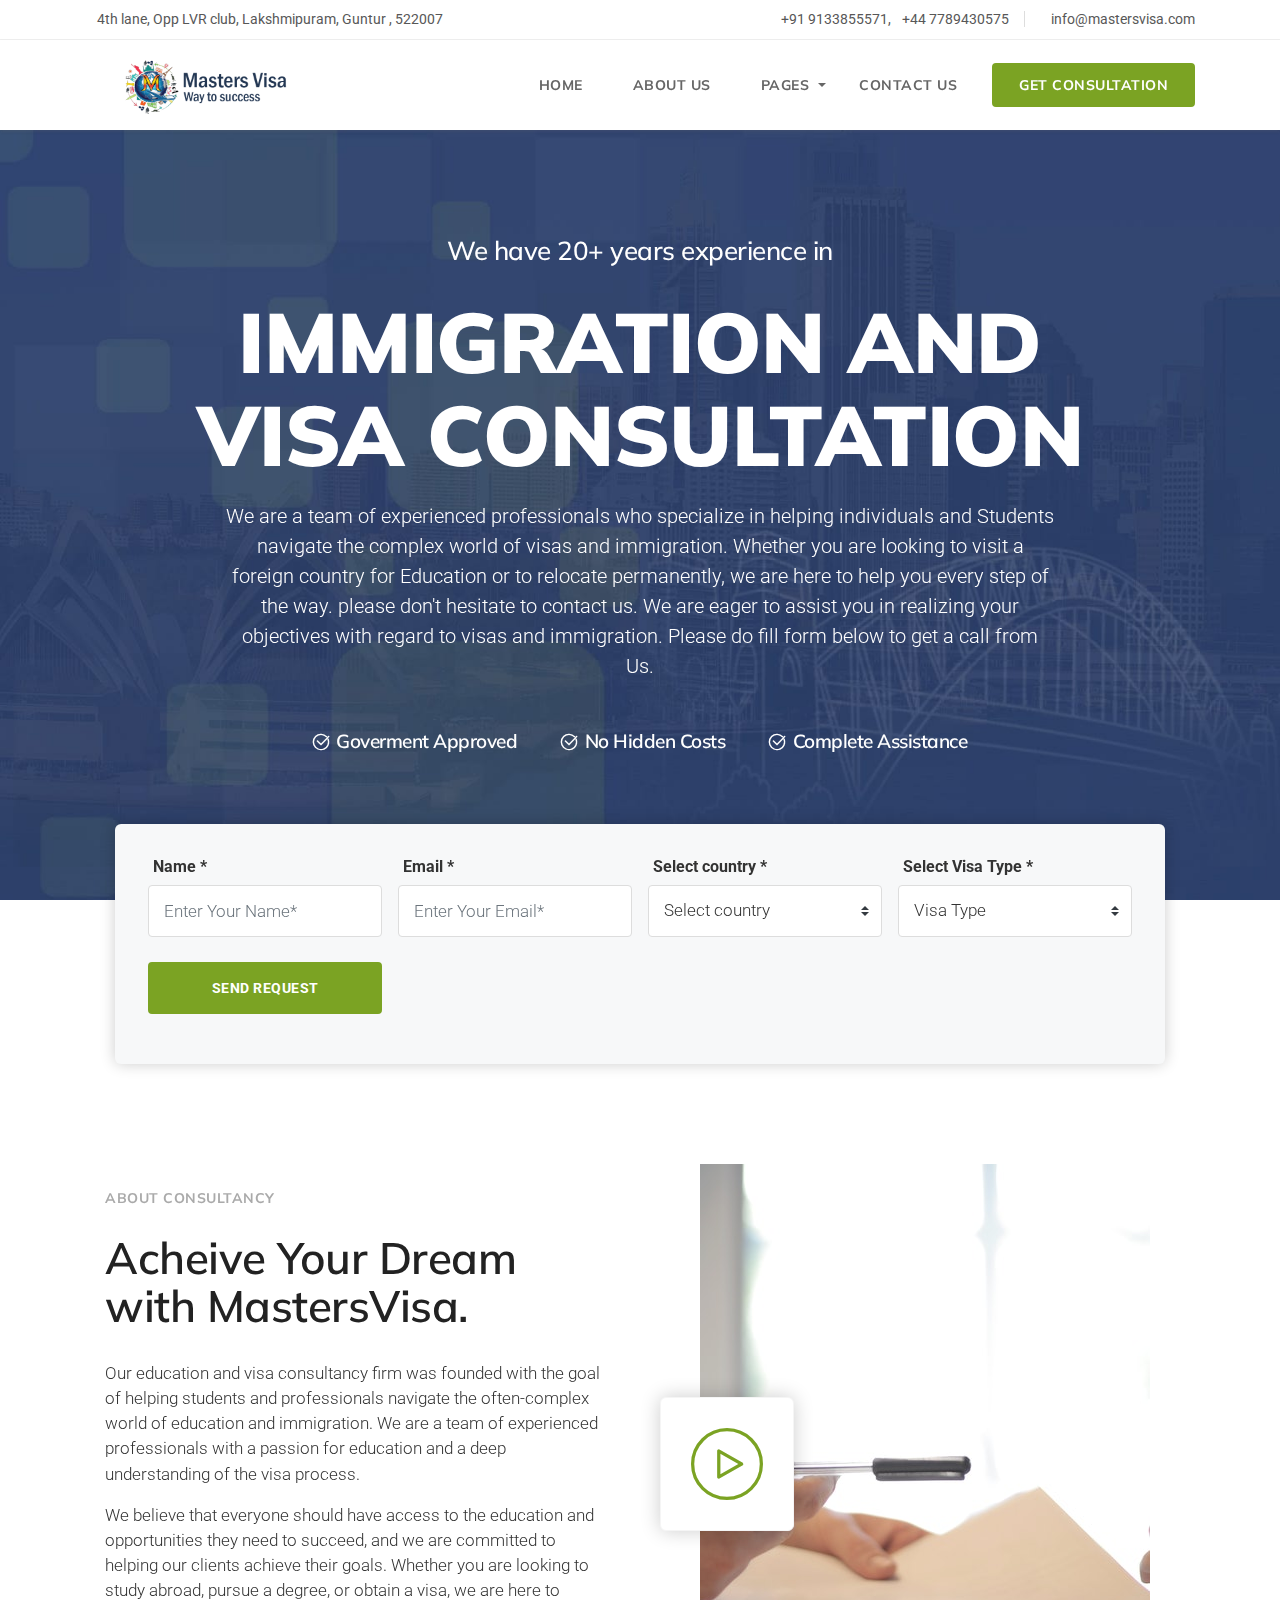
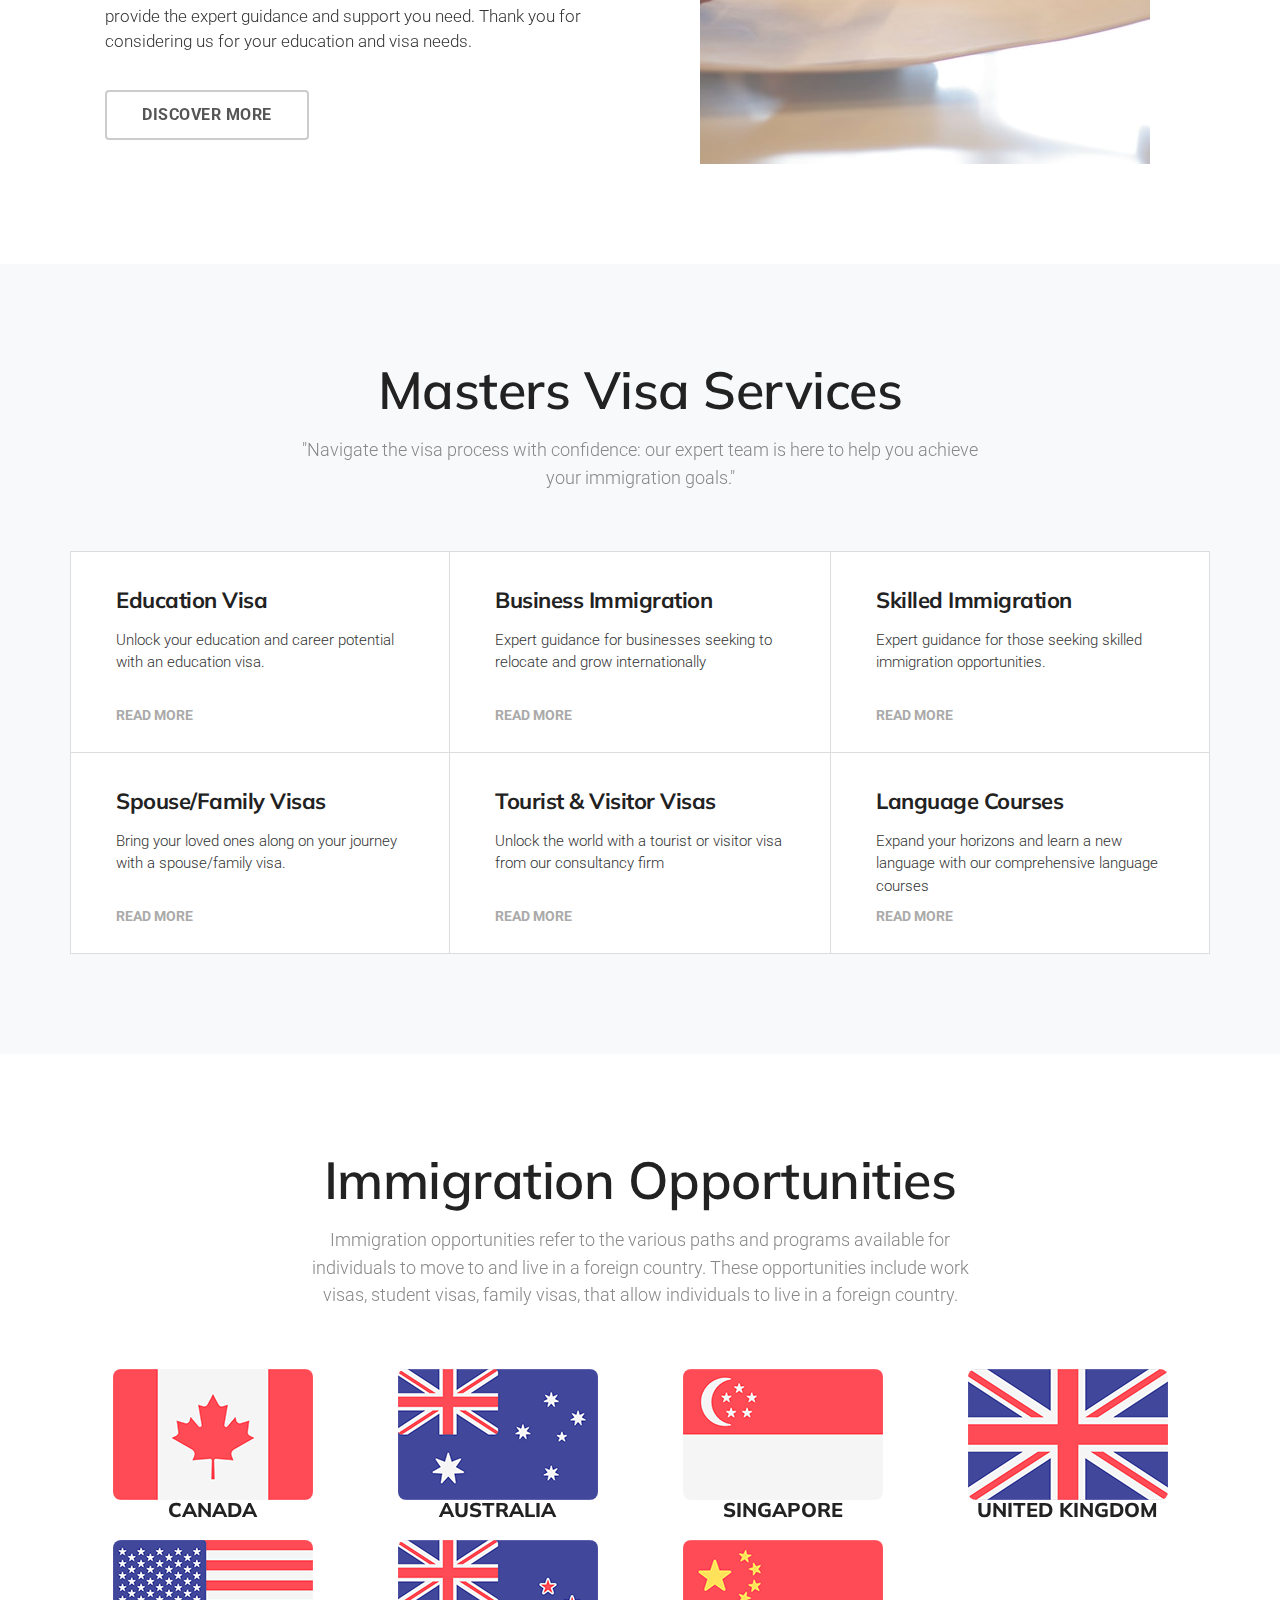
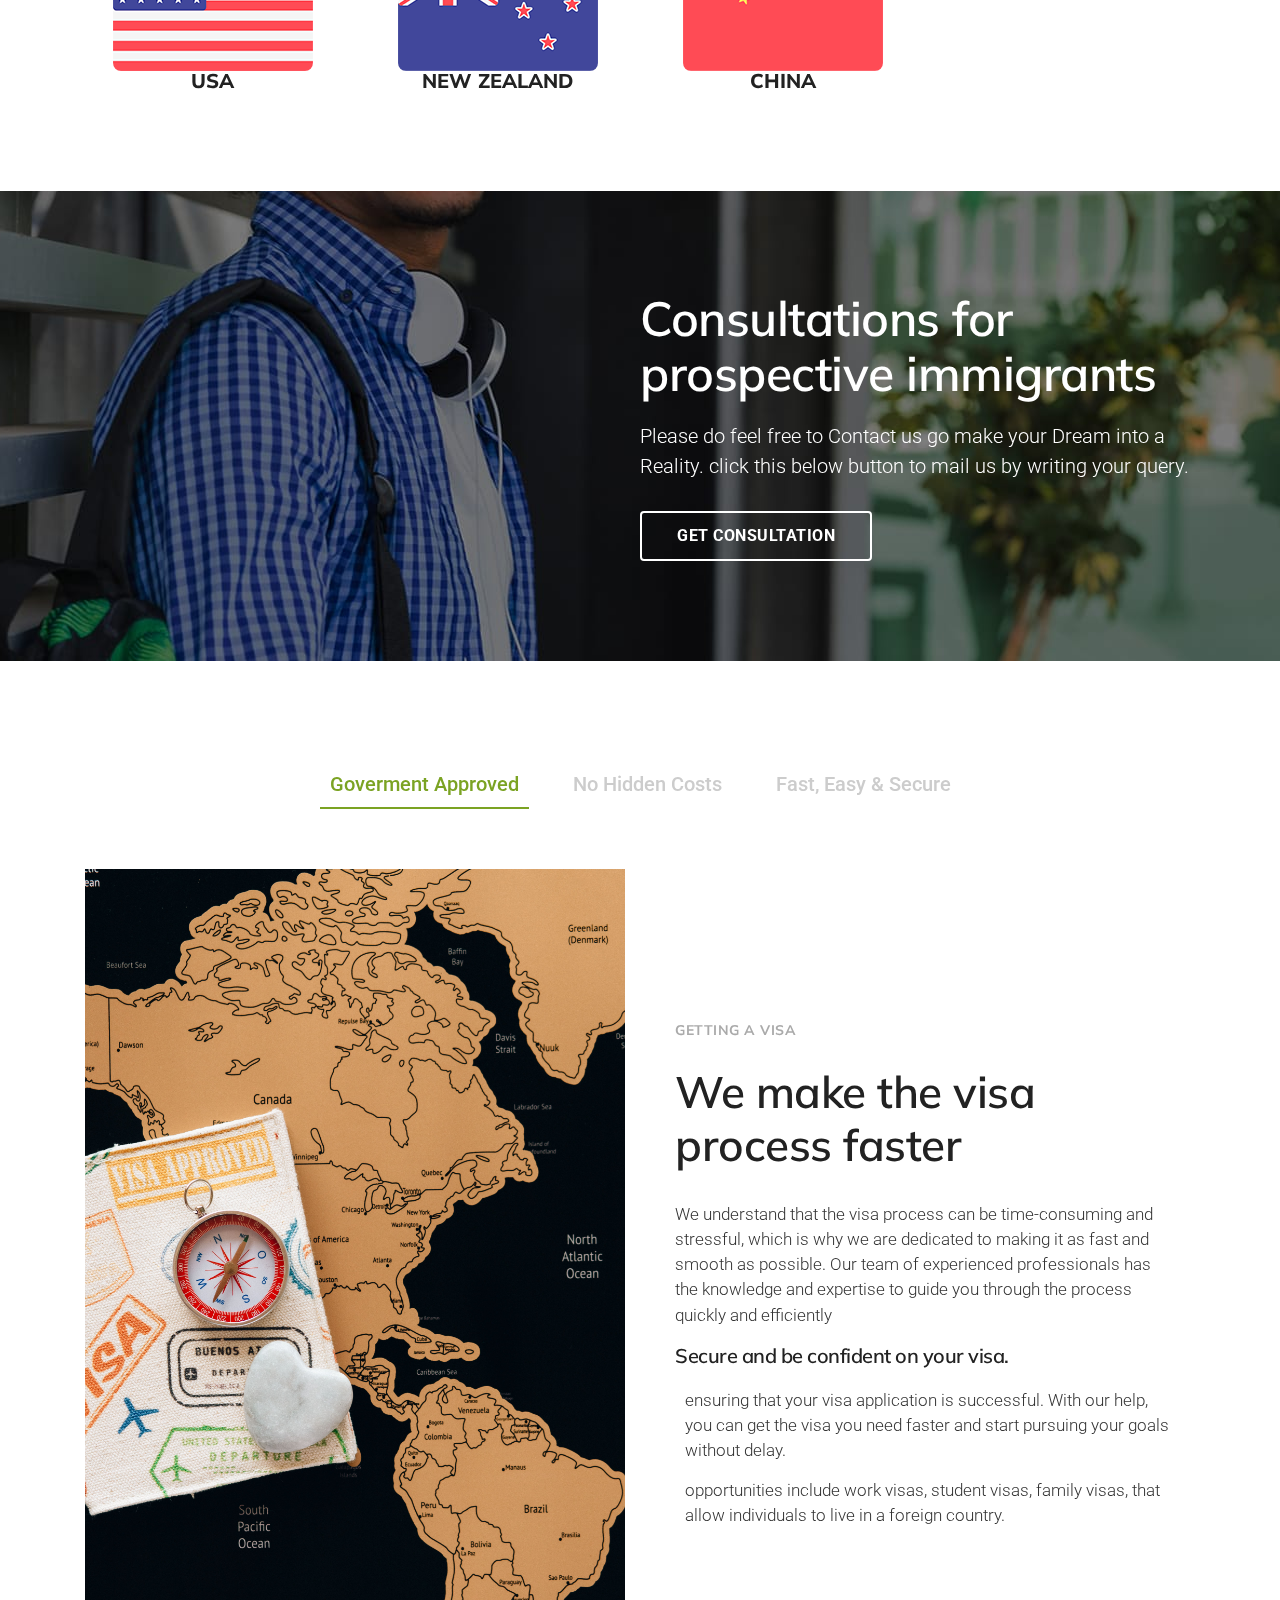
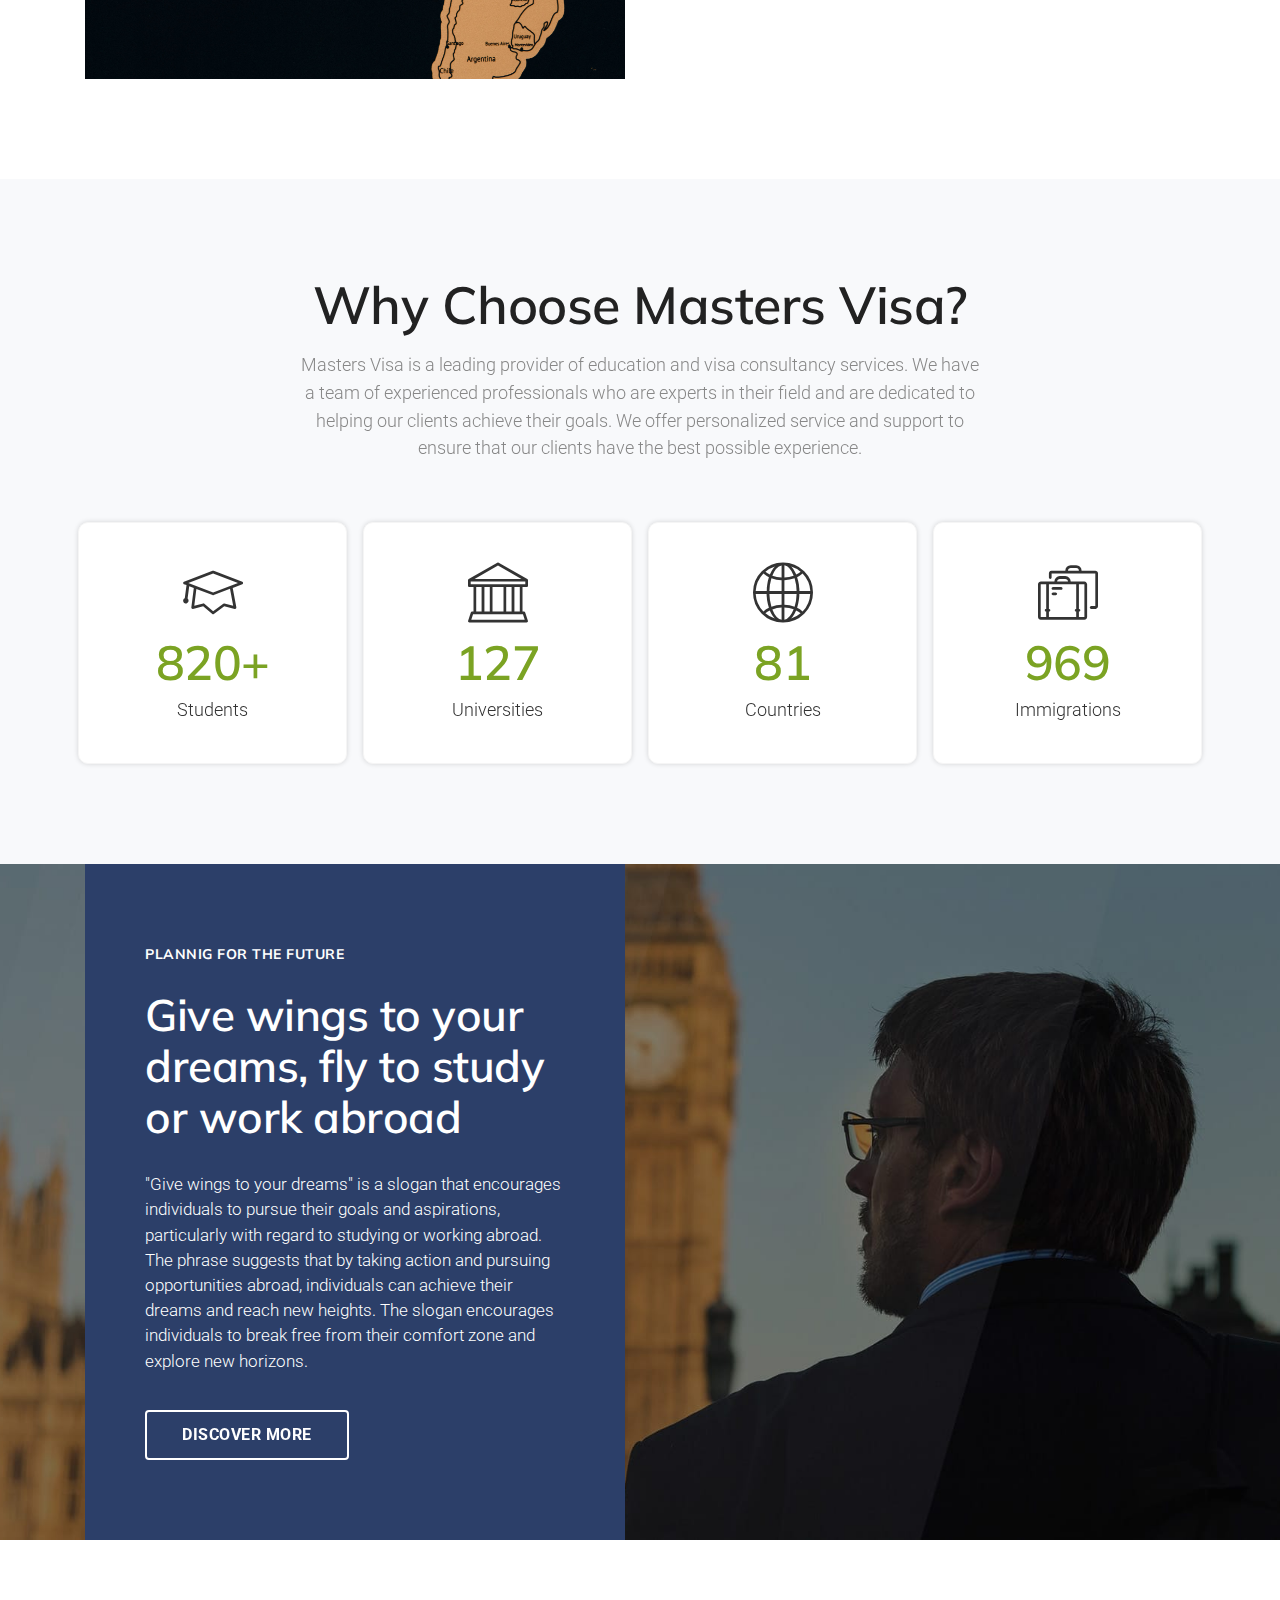
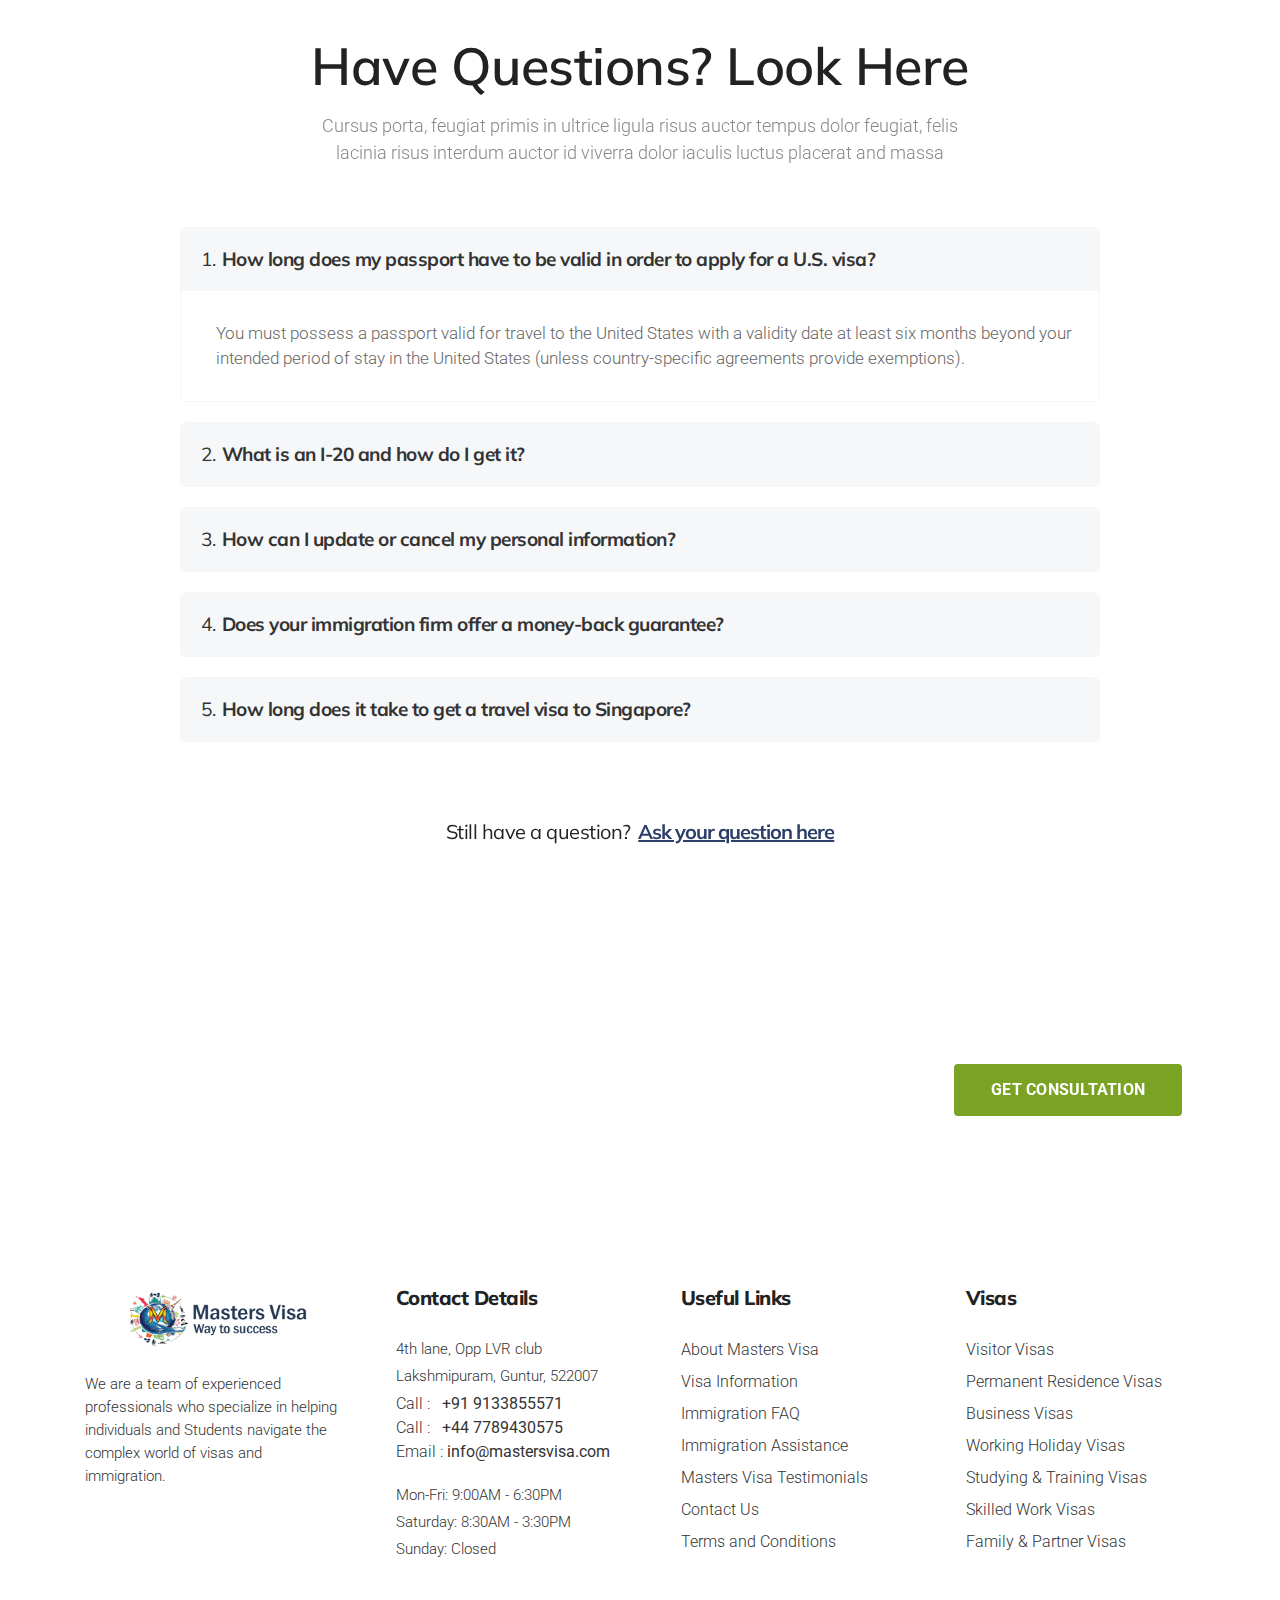
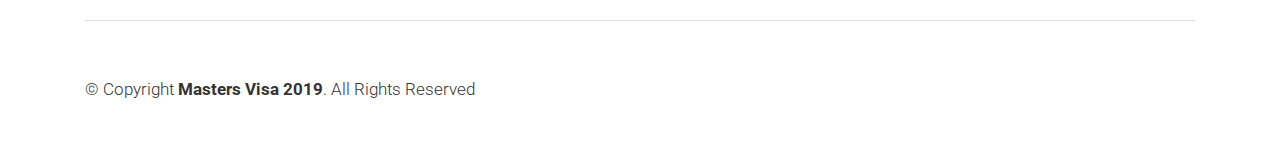
<file: index.html>
<!DOCTYPE html>

<html lang="en">

<head>

	<meta charset="utf-8">
	<meta http-equiv="X-UA-Compatible" content="IE=edge" />
	<meta name="author" content="Koushik krishna Boddu" />
	<meta name="description" content="Masters Visa - Immigration and Visa Consulting Website" />
	<meta name="keywords" content="education visa, work visa, job placement support, loans, Business, Coaching, Consulting, Creative, Immigration, Visa">
	<meta name="viewport" content="width=device-width, initial-scale=1.0" />
	<meta name="keywords" content="visa, abroad education, visiting visa, H1B, immigration, consultancy, Travel visa, student visa, PR visa, Business visa, Family visa, tourist visa">

	<!-- SITE TITLE -->
	<title>Masters Visa - Way to Success</title>

	<!-- FAVICON AND TOUCH ICONS  -->
	<link rel="shortcut icon" href="images/brand/favicon.ico" type="image/x-icon">
	<link rel="icon" href="images/brand/favicon.ico" type="image/x-icon">
	<link rel="apple-touch-icon" sizes="152x152" href="images/apple-touch-icon-152x152.png">
	<link rel="apple-touch-icon" sizes="120x120" href="images/apple-touch-icon-120x120.png">
	<link rel="apple-touch-icon" sizes="76x76" href="images/apple-touch-icon-76x76.png">
	<link rel="apple-touch-icon" href="images/apple-touch-icon.png">
	<link rel="icon" href="apple-touch-icon.png" type="image/x-icon">

	<!-- GOOGLE FONTS -->
	<link href="https://fonts.googleapis.com/css?family=Roboto:300,400,700" rel="stylesheet">
	<link href="https://fonts.googleapis.com/css?family=Muli:400,600,700,800,900&display=swap" rel="stylesheet">

	<!-- BOOTSTRAP CSS -->
	<link href="css/bootstrap.min.css" rel="stylesheet">

	<!-- FONT ICONS -->
	<link href="https://use.fontawesome.com/releases/v5.7.2/css/all.css" integrity="sha384-fnmOCqbTlWIlj8LyTjo7mOUStjsKC4pOpQbqyi7RrhN7udi9RwhKkMHpvLbHG9Sr" rel="stylesheet" crossorigin="anonymous">
	<link href="css/flaticon.css" rel="stylesheet">

	<!-- PLUGINS STYLESHEET -->
	<link href="css/menu.css" rel="stylesheet">
	<link id="effect" href="css/dropdown-effects/fade-down.css" media="all" rel="stylesheet">
	<link href="css/tweenmax.css" rel="stylesheet">
	<link href="css/magnific-popup.css" rel="stylesheet">
	<link href="css/owl.carousel.min.css" rel="stylesheet">
	<link href="css/owl.theme.default.min.css" rel="stylesheet">

	<!-- TEMPLATE CSS -->
	<!-- <link href="css/aqua.css" rel="stylesheet">    -->
	<!-- <link href="css/blue.css" rel="stylesheet">    -->
	<!-- <link href="css/darkred.css" rel="stylesheet"> -->
	<!-- <link href="css/green.css" rel="stylesheet">   -->
	<link href="css/olive.css" rel="stylesheet">
	<!-- <link href="css/red.css" rel="stylesheet">     -->
	<!-- <link href="css/orange.css" rel="stylesheet"> -->
	<!-- <link href="css/salmon.css" rel="stylesheet">  -->
	<!-- <link href="css/teal.css" rel="stylesheet">    -->
	<!-- <link href="css/yellow.css" rel="stylesheet">  -->

	<!-- RESPONSIVE CSS -->
	<link href="css/responsive.css" rel="stylesheet">

</head>




<body>




	<!-- PRELOADER SPINNER
		============================================= -->
	<!-- <div id="loader-wrapper">
		<div id="loader">
			<div class="cssload-box-loading"></div>
		</div>
	</div>
 -->



	<!-- PAGE CONTENT
		============================================= -->
	<div id="page" class="page">


		<!-- HEADER
			============================================= -->
		<header id="header-2" class="header white-menu">
			<div class="header-wrapper">


				<!-- MOBILE HEADER -->
				<div class="wsmobileheader clearfix">
					<a id="wsnavtoggle" class="wsanimated-arrow"><span></span></a>
					<span class="smllogo"><img src="images/brand/logo.png" width="200" height="50" alt="mobile-logo" /></span>
					<a href="tel:+91 9133855571" class="callusbtn"><i class="fas fa-phone"></i></a>
				</div>


				<!-- HEADER STRIP -->
				<div class="headtoppart bg-white clearfix">
					<div class="headerwp clearfix">

						<!-- Infotmation -->
						<div class="headertopleft">
							<div class="header-info clearfix">
								<span class="txt-400"><i class="fas fa-map-marker-alt"></i>4th lane, Opp LVR club,
									Lakshmipuram, Guntur , 522007</span>
							</div>
						</div>

						<!-- Contacts -->
						<div class="headertopright header-contacts">
							<a href="tel:+91 9133855571" class="callusbtn txt-400"><i class="fas fa-phone"></i>+91
								9133855571,</a>
							<a href="tel:+91 9133855571" class="callusbtn b-right txt-400">&#8194;+44 7789430575</a>
							<a href="mailto:info@mastersvisa.com" class="txt-400"><i class="far fa-envelope-open"></i>info@mastersvisa.com</a>
						</div>

					</div>
				</div> <!-- END HEADER STRIP -->


				<!-- NAVIGATION MENU -->
				<div class="wsmainfull menu clearfix">
					<div class="wsmainwp clearfix">


						<!-- LOGO IMAGE -->
						<!-- For Retina Ready displays take a image with double the amount of pixels that your image will be displayed (e.g 360 x 90 pixels) -->
						<div class="desktoplogo"><a href="#" class="logo-black"><img src="images/brand/logo.png" width="250" height="60" alt="header-logo"></a></div>
						<div class="desktoplogo"><a href="#" class="logo-white"><img src="images/brand/logo.png" width="250" height="60" alt="header-logo"></a></div>


						<!-- MAIN MENU -->
						<nav class="wsmenu clearfix blue-header">
							<ul class="wsmenu-list">


								<!-- DROPDOWN MENU -->
								<li><a href="index.html">Home </a>
									<!-- <ul class="sub-menu">
										<li aria-haspopup="true"><a href="#">Dummy Link #1</a></li>
										<li aria-haspopup="true"><a href="#">Dummy Link #2</a></li>
										<li aria-haspopup="true"><a href="#">Dummy Link #3</a></li>
										<li aria-haspopup="true"><a href="#">Dummy Link #4</a></li>
										<li aria-haspopup="true"><a href="#">Dummy Link #5</a></li>
									</ul> -->
								</li> <!-- END DROPDOWN MENU -->

								<li><a href="about.html">About Us </a></li>
								<!-- PAGES -->
								<li aria-haspopup="true"><a href="#">Pages <span class="wsarrow"></span></a>
									<div class="wsmegamenu clearfix">
										<div class="container">
											<div class="row">

												<!-- MEGAMENU LINKS -->
												<ul class="col-lg-4 col-md-12 col-xs-12 link-list">
													<li class="title">Standard Pages:</li>

													<li><a href="courses-list.html">Courses List </a></li>
													<li><a href="course-details.html">Course Details </a></li>
													<li><a href="partners.html">Partners & Colleges</a></li>
													<li><a href="faqs.html">FAQs </a></li>
												</ul>

												<!-- MEGAMENU LINKS -->
												<ul class="col-lg-4 col-md-12 col-xs-12 link-list">
													<li class="title">Special Pages:</li>



													<li><a href="visa-list">Visa List </a></li>
													<li><a href="visa-details">Visa Details Page</a></li>
												</ul>

											</div> <!-- End row -->
										</div> <!-- End container -->
									</div> <!-- End wsmegamenu -->
								</li> <!-- END PAGES -->



								<!-- SIMPLE NAVIGATION LINK -->
								<li class="nl-simple" aria-haspopup="true"><a href="contact.php">Contact Us</a></li>


								<!-- LAST NAVIGATION LINK -->
								<li class="nl-simple" aria-haspopup="true">
									<a href="contacts-1" class="header-btn btn-primary tra-black-hover last-link">Get Consultation</a>
								</li>


							</ul>
						</nav> <!-- END MAIN MENU -->

					</div>
				</div> <!-- END NAVIGATION MENU -->


			</div> <!-- End header-wrapper -->
		</header> <!-- END HEADER -->




		<!-- HERO-9
			============================================= -->
		<section id="hero-9" class="hero-section">


			<!-- HERO TEXT -->
			<div class="bg-scroll hero-9-txt division">
				<div class="container white-color">
					<div id="hero-9-content" class="row">
						<div class="col-lg-10 offset-lg-1 hero-txt text-center">

							<!-- Title -->
							<h4 class="h4-xs">We have 20+ years experience in</h4>
							<h2>Immigration and Visa Consultation</h2>

							<!-- Text -->
							<p class="p-md"> We are a team of experienced
								professionals who specialize in helping individuals and Students navigate the complex
								world of visas and immigration. Whether you are looking to visit a foreign country for
								Education or to relocate permanently, we are here to help you every step of the way.
								please don't hesitate to contact us. We are eager to assist you in realizing your
								objectives with regard to visas and immigration. Please do fill form below to get a call
								from Us.
							</p>

							<!-- HERO LINKS -->
							<div class="hero-links icon-xs text-center clearfix">
								<h5 class="h5-sm"><span class="flaticon-375-checked"></span> Goverment Approved</h5>
								<h5 class="h5-sm"><span class="flaticon-375-checked"></span> No Hidden Costs</h5>
								<h5 class="h5-sm"><span class="flaticon-375-checked"></span> Complete Assistance</h5>
							</div>

						</div>
					</div>
				</div> <!-- End container -->
			</div> <!-- END HERO TEXT -->


			<!-- HERO FORM -->
			<div class="hero-9-form division">
				<div class="container">
					<div id="hero-form">
						<form name="heroRegisterForm" class="row hero-register-form">

							<!-- Register Form Input -->
							<div id="input-name" class="col-lg-3">
								<p>Name *</p>
								<input type="text" name="name" class="form-control name" placeholder="Enter Your Name*" required>
							</div>

							<!-- Register Form Input -->
							<div id="input-email" class="col-lg-3">
								<p>Email *</p>
								<input type="text" name="email" class="form-control email" placeholder="Enter Your Email*" required>
							</div>

							<!-- Select country -->
							<div id="input-country" class="col-lg-3 input-country">
								<p>Select country *</p>
								<select id="inlineFormCustomSelect2" name="country" class="custom-select country" required>
									<option value="">Select country</option>
									<option>United States</option>
									<option>United Kingdom</option>
									<option>Canada</option>
									<option>Australia</option>
									<option>Indonesia</option>
									<option>Sweden</option>
								</select>
							</div>

							<!-- Register Form Select -->
							<div id="input-visa" class="col-lg-3 input-visa">
								<p>Select Visa Type *</p>
								<select id="inlineFormCustomSelect2" name="visa" class="custom-select visa" required>
									<option value="">Visa Type</option>
									<option>Travel Visa</option>
									<option>Business Visa</option>
									<option>Student Visa</option>
									<option>Working Visa</option>
									<option>PR Visa</option>
									<option>Family Visa</option>
								</select>
							</div>

							<!-- Register Form Button -->
							<div class="col-lg-3 form-btn">
								<button type="submit" class="btn btn-primary tra-black-hover submit">Send
									Request</button>
							</div>

							<!-- Register Form Message -->
							<div class="col-lg-12 hero-form-msg text-center">
								<div class="sending-msg"><span class="loading"></span></div>
							</div>

						</form>
					</div>
				</div> <!-- End container -->
			</div> <!-- END HERO FORM -->


		</section> <!-- END HERO-9 -->




		<!-- ABOUT-1
			============================================= -->
		<section id="about-1" class="wide-60 about-section division">
			<div class="container">
				<div class="row d-flex align-items-center">


					<!-- ABOUT TEXT	-->
					<div class="col-md-6">
						<div class="about-1-txt pc-20 mb-40">

							<!-- Section ID -->
							<span class="section-id id-color">About Consultancy</span>

							<!-- Title -->
							<h3 class="h3-lg">Acheive Your Dream with MastersVisa.</h3>

							<!-- Text -->
							<p>Our education and visa consultancy firm was founded with the goal of helping students and
								professionals navigate the often-complex world of education and immigration. We are a
								team of experienced professionals with a passion for education and a deep understanding
								of the visa process.
							</p>

							<!-- Text -->
							<p>We believe that everyone should have access to the education and opportunities they need
								to succeed, and we are committed to helping our clients achieve their goals. Whether you
								are looking to study abroad, pursue a degree, or obtain a visa, we are here to provide
								the expert guidance and support you need. Thank you for considering us for your
								education and visa needs.
							</p>

							<!-- Button -->
							<a href="about" class="btn btn-md btn-tra-grey black-hover btn-arrow">
								<span>Discover More <i class="fas fa-arrow-right"></i></span>
							</a>

						</div>
					</div> <!-- END ABOUT TEXT	-->


					<!-- ABOUT IMAGE -->
					<div class="col-md-6">
						<div class="about-img text-center mb-40">

							<!-- Image -->
							<img class="img-fluid" src="images/about-home.jpg" alt="about-image" />

							<!-- Video Link -->
							<div class="video-square">
								<div class="video-link icon-lg primary-color">
									<a class="video-popup2" href="#">
										<span class="flaticon-159-play-button"></span>
									</a>
								</div>
							</div>

						</div>
					</div>


				</div> <!-- End row -->
			</div> <!-- End container -->
		</section> <!-- END ABOUT-1 -->




		<!-- SERVICES-6
			============================================= -->
		<section id="services-6" class="bg-lightgrey wide-100 services-section division">
			<div class="container">


				<!-- SECTION TITLE -->
				<div class="row">
					<div class="col-md-12 section-title center">

						<!-- Title -->
						<h2 class="h2-xs">Masters Visa Services</h2>

						<!-- Text -->
						<p class="p-md">"Navigate the visa process with confidence: our expert team is here to help you
							achieve your immigration goals."
						</p>

					</div>
				</div>


				<div class="row d-flex align-items-center">


					<!-- SERVICE BOX #1 -->
					<div id="sb-01" class="col-md-6 col-lg-4 sb-box">
						<div class="sbox-6">

							<!-- Text -->
							<h5 class="h5-lg">Education Visa</h5>
							<p class="p-sm">Unlock your education and career potential with an education visa.</p>

							<!--Link -->
							<a href="visa-details">Read More <i class="fas fa-caret-right"></i></a>

						</div>
					</div>


					<!-- SERVICE BOX #2 -->
					<div id="sb-02" class="col-md-6 col-lg-4 sb-box">
						<div class="sbox-6">

							<!-- Text -->
							<h5 class="h5-lg">Business Immigration</h5>
							<p class="p-sm">Expert guidance for businesses seeking to relocate and grow internationally
							</p>

							<!--Link -->
							<a href="visa-details">Read More <i class="fas fa-caret-right"></i></a>

						</div>
					</div>


					<!-- SERVICE BOX #3 -->
					<div id="sb-03" class="col-md-6 col-lg-4 sb-box">
						<div class="sbox-6">

							<!-- Text -->
							<h5 class="h5-lg">Skilled Immigration</h5>
							<p class="p-sm">Expert guidance for those seeking skilled immigration opportunities.</p>

							<!--Link -->
							<a href="visa-details">Read More <i class="fas fa-caret-right"></i></a>

						</div>
					</div>


					<!-- SERVICE BOX #4 -->
					<div id="sb-04" class="col-md-6 col-lg-4 sb-box">
						<div class="sbox-6">

							<!-- Text -->
							<h5 class="h5-lg">Spouse/Family Visas</h5>
							<p class="p-sm">Bring your loved ones along on your journey with a spouse/family visa.</p>

							<!--Link -->
							<a href="visa-details">Read More <i class="fas fa-caret-right"></i></a>

						</div>
					</div>


					<!-- SERVICE BOX #5 -->
					<div id="sb-05" class="col-md-6 col-lg-4 sb-box">
						<div class="sbox-6">

							<!-- Text -->
							<h5 class="h5-lg">Tourist & Visitor Visas</h5>
							<p class="p-sm">Unlock the world with a tourist or visitor visa from our consultancy firm
							</p>

							<!--Link -->
							<a href="visa-details">Read More <i class="fas fa-caret-right"></i></a>

						</div>
					</div>


					<!-- SERVICE BOX #6 -->
					<div id="sb-06" class="col-md-6 col-lg-4 sb-box">
						<div class="sbox-6">

							<!-- Text -->
							<h5 class="h5-lg">Language Courses</h5>
							<p class="p-sm">Expand your horizons and learn a new language with our comprehensive
								language courses</p>

							<!--Link -->
							<a href="visa-details">Read More <i class="fas fa-caret-right"></i></a>

						</div>
					</div>


				</div> <!-- End row -->
			</div> <!-- End container -->
		</section> <!-- END SERVICES-6 -->




		<!-- COUNTRIES-3
			============================================= -->
		<section id="countries-3" class="wide-80 countries-section division">
			<div class="container">


				<!-- SECTION TITLE -->
				<div class="row">
					<div class="col-md-12 section-title center">

						<!-- Title -->
						<h2 class="h2-xs">Immigration Opportunities</h2>

						<!-- Text -->
						<p class="p-md">Immigration opportunities refer to the various paths and programs available for
							individuals to move to and live in a foreign country. These opportunities include work
							visas, student visas, family visas, that allow individuals to live in a foreign country.
						</p>

					</div>
				</div> <!-- END SECTION TITLE -->


				<div class="row">


					<!-- COUNTRY BOX -->
					<div class="col-sm-6 col-lg-3">
						<div class="cbox-3">
							<a href="country-details">

								<!-- Image -->
								<div class="hover-overlay">

									<img class="img-fluid" src="images/flags/canada.png" alt="country-preview" />
									<div class="item-overlay"></div>

									<!-- Title -->
									<div class="country-name black-color">
									</div>
								</div>
								<h5 class="h5-md">Canada</h5>

							</a>
						</div>
					</div>

					<!-- COUNTRY BOX -->
					<div class="col-sm-6 col-lg-3">
						<div class="cbox-3">
							<a href="country-details">

								<!-- Image -->
								<div class="hover-overlay">

									<img class="img-fluid" src="images/flags/australia.png" alt="country-preview" />
									<div class="item-overlay"></div>

									<!-- Title -->
									<div class="country-name black-color">
									</div>
								</div>
								<h5 class="h5-md">Australia</h5>

							</a>
						</div>
					</div>


					<!-- COUNTRY BOX -->
					<div class="col-sm-6 col-lg-3">
						<div class="cbox-3">
							<a href="country-details">

								<!-- Image -->
								<div class="hover-overlay">

									<img class="img-fluid" src="images/flags/singapore.png" alt="country-preview" />
									<div class="item-overlay"></div>

									<!-- Title -->
									<div class="country-name blue-color">
									</div>
								</div>
								<h5 class="h5-md">Singapore</h5>

							</a>
						</div>
					</div>


					<!-- COUNTRY BOX -->
					<div class="col-sm-6 col-lg-3">
						<div class="cbox-3">
							<a href="country-details">

								<!-- Image -->
								<div class="hover-overlay">

									<img class="img-fluid" src="images/flags/united-kingdom.png" alt="country-preview" />
									<div class="item-overlay"></div>

									<!-- Title -->
									<div class="country-name black-color">
									</div>
								</div>
								<h5 class="h5-md">United Kingdom</h5>

							</a>
						</div>
					</div>


					<!-- COUNTRY BOX -->
					<div class="col-sm-6 col-lg-3">
						<div class="cbox-3">
							<a href="country-details">

								<!-- Image -->
								<div class="hover-overlay">

									<img class="img-fluid" src="images/flags/usa.png" alt="country-preview" />
									<div class="item-overlay"></div>

									<!-- Title -->
									<div class="country-name black-color">
									</div>


								</div>
								<h5 class="h5-md">USA</h5>

							</a>
						</div>
					</div>


					<!-- COUNTRY BOX -->
					<div class="col-sm-6 col-lg-3">
						<div class="cbox-3">
							<a href="country-details">

								<!-- Image -->
								<div class="hover-overlay">

									<img class="img-fluid" src="images/flags/new-zealand.png" alt="country-preview" />
									<div class="item-overlay"></div>

									<!-- Title -->
									<div class="country-name white-color">
									</div>
								</div>
								<h5 class="h5-md">New Zealand</h5>
							</a>
						</div>
					</div>


					<!-- COUNTRY BOX -->
					<div class="col-sm-6 col-lg-3">
						<div class="cbox-3">
							<a href="country-details">

								<!-- Image -->
								<div class="hover-overlay">

									<img class="img-fluid" src="images/flags/china.png" alt="country-preview" />
									<div class="item-overlay"></div>

									<!-- Title -->
									<div class="country-name blue-color">
									</div>
								</div>
								<h5 class="h5-md">China</h5>
							</a>
						</div>
					</div>


				</div> <!-- End row -->
			</div> <!-- End container -->
		</section> <!-- END COUNTRIES-3 -->




		<!-- CALL TO ACTION-4
			============================================= -->
		<section id="cta-4" class="bg-fixed cta-section division">
			<div class="container white-color">
				<div class="row d-flex align-items-center">


					<!-- CALL TO ACTION TEXT -->
					<div class="col-md-8 col-lg-7 offset-md-4 offset-lg-5">
						<div class="cta-txt">

							<!-- Title  -->
							<h3 class="h3-xl">Consultations for prospective immigrants</h3>

							<!-- Text -->
							<p class="p-lg">Please do feel free to Contact us go make your Dream into a Reality.
								click this below button to mail us by writing your query.
							</p>

							<!-- Button  -->
							<a href="mailto:info@mastersvisa.com" class="btn btn-md btn-tra-white primary-hover btn-arrow">
								<span>Get Consultation <i class="fas fa-arrow-right"></i></span>
							</a>

						</div>
					</div>


				</div> <!-- End row -->
			</div> <!-- End container -->
		</section> <!-- END CALL TO ACTION-4 -->




		<!-- TABS-2
			============================================= -->
		<section id="tabs-2" class="wide-60 tabs-section division">
			<div class="container">
				<div class="row">


					<!-- TABS NAVIGATION -->
					<div class="col-md-12">
						<div class="tabs-nav clearfix">
							<ul class="tabs-2 primary-tabs">

								<!-- TAB-1 LINK -->
								<li class="tab-link displayed" data-tab="tab-11">
									<span>Goverment Approved</span>
								</li>

								<!-- TAB-2 LINK -->
								<li class="tab-link" data-tab="tab-12">
									<span>No Hidden Costs</span>
								</li>

								<!-- TAB-3 LINK -->
								<li class="tab-link" data-tab="tab-13">
									<span>Fast, Easy & Secure</span>
								</li>

							</ul>
						</div>
					</div> <!-- END TABS NAVIGATION -->


					<!-- TABS CONTENT -->
					<div class="col-md-12">
						<div class="tabs-content">


							<!-- TAB-1 CONTENT -->
							<div id="tab-11" class="tab-content displayed">
								<div class="row d-flex align-items-center">


									<!-- TAB-1 IMAGE -->
									<div class="col-md-6 mb-40">
										<div class="tab-img text-center">
											<img class="img-fluid" src="images/sidebox.jpg" alt="tab-image" />
										</div>
									</div>


									<!-- TAB-1 TEXT -->
									<div class="col-md-6">
										<div class="txt-block pc-20 mb-40">

											<!-- Section ID -->
											<span class="section-id id-color">Getting a visa</span>

											<!-- Title -->
											<h3 class="h3-lg">We make the visa process faster</h3>

											<!-- Text -->
											<p>We understand that the visa process can be time-consuming and stressful,
												which is why we are dedicated to making it as fast and smooth as
												possible. Our team of experienced professionals has the knowledge and
												expertise to guide you through the process quickly and efficiently
											</p>

											<!-- Small Title -->
											<h5 class="h5-md">Secure and be confident on your visa.</h5>

											<!-- Text Box #1 -->
											<div class="box-list">
												<div class="box-list-icon"><i class="fas fa-genderless"></i></div>
												<p>ensuring that your visa application is successful. With our help, you
													can get the visa you need faster and start pursuing your goals
													without delay.
												</p>
											</div>

											<!-- Text Box #2 -->
											<div class="box-list">
												<div class="box-list-icon"><i class="fas fa-genderless"></i></div>
												<p>opportunities include work
													visas, student visas, family visas, that allow individuals to live
													in a foreign country.
												</p>
											</div>

										</div>
									</div>


								</div> <!-- End row -->
							</div> <!-- END TAB-1 CONTENT -->


							<!-- TAB-2 CONTENT -->
							<div id="tab-12" class="tab-content">
								<div class="row d-flex align-items-center">


									<!-- TAB-2 IMAGE -->
									<div class="col-md-6">
										<div class="tab-img text-center mb-40">
											<img class="img-fluid" src="images/image-03.png" alt="tab-image" />
										</div>
									</div>


									<!-- TAB-2 TEXT -->
									<div class="col-md-6">
										<div class="txt-block pc-20 mb-40">

											<!-- Section ID -->
											<span class="section-id id-color">We love our clients</span>

											<!-- Title -->
											<h3 class="h3-lg">Thousands of people choose our services</h3>

											<!-- Text -->
											<p>Semper lacus cursus porta, feugiat primis ligula risus auctor and rhoncus
												in ultrice
												ligula purus ipsum primis in cubilia augue vitae laoreet augue in
												cubilia augue egestas
												an ipsum turpis magna nihil impedit ligula risus. Mauris donec ociis et
												magnis sapien etiam
											</p>

											<!-- Text -->
											<p>An enim nullam tempor sapien gravida donec enim blandit ipsum at porta
												justo integer velna
												vitae auctor integer congue magna pretium purus pretium. An magnis nulla
												dolor sapien augue
												erat iaculis
											</p>

											<!-- Button -->
											<a href="#" class="btn btn-tra-grey primary-hover btn-arrow">
												<span>Discover More <i class="fas fa-arrow-right"></i></span>
											</a>

										</div>
									</div>


								</div> <!-- End row -->
							</div> <!-- END TAB-2 CONTENT -->


							<!-- TAB-3 CONTENT -->
							<div id="tab-13" class="tab-content">
								<div class="row d-flex align-items-center">


									<!-- TAB-3 IMAGE -->
									<div class="col-md-6">
										<div class="tab-img text-center mb-40">
											<img class="img-fluid" src="images/image-02.png" alt="tab-image" />
										</div>
									</div>


									<!-- TAB-3 TEXT -->
									<div class="col-md-6">
										<div class="txt-block pc-20 mb-40">

											<!-- Section ID -->
											<span class="section-id id-color">Professional Advisors</span>

											<!-- Title -->
											<h3 class="h3-lg">Get guarantee success with our advisors</h3>

											<!-- Text Box #1 -->
											<div class="box-list">
												<div class="box-list-icon"><i class="fas fa-genderless"></i></div>
												<p>Semper lacus cursus porta, feugiat primis ligula risus auctor and
													rhoncus in ultrice
													ligula purus ipsum primis in cubilia augue vitae laoreet augue in
													cubilia augue egestas
													an ipsum turpis
												</p>
											</div>

											<!-- Text Box #2 -->
											<div class="box-list">
												<div class="box-list-icon"><i class="fas fa-genderless"></i></div>
												<p>Fringilla risus nec, luctus mauris orci auctor purus euismod at
													pretium purus pretium
													ligula rutrum viverra tortor sapien sodales congue magna undo
													pretium purus pretium an
													magnis nulla
												</p>
											</div>

											<!-- Text Box #3 -->
											<div class="box-list">
												<div class="box-list-icon"><i class="fas fa-genderless"></i></div>
												<p>Quaerat sodales sapien undo euismod risus auctor egestas augue mauri
													undo viverra tortor
													sapien sodales sapien and vitae donec dolor sapien augue erat
													iaculis euismod
												</p>
											</div>

										</div>
									</div>


								</div> <!-- End row -->
							</div> <!-- END TAB-3 CONTENT -->


						</div>
					</div> <!-- END TABS CONTENT -->


				</div> <!-- End row -->
			</div> <!-- End container -->
		</section> <!-- END TABS-2 -->




		<!-- STATISTIC-2
			============================================= -->
		<div id="statistic-2" class="bg-tra-map bg-lightgrey wide-60 statistic-section division">
			<div class="container">


				<!-- SECTION TITLE -->
				<div class="row">
					<div class="col-md-12 section-title center">

						<!-- Title -->
						<h2 class="h2-xs">Why Choose Masters Visa?</h2>

						<!-- Text -->
						<p class="p-md">Masters Visa is a leading provider of education and visa consultancy services.
							We have a team of experienced professionals who are experts in their field and are dedicated
							to helping our clients achieve their goals. We offer personalized service and support to
							ensure that our clients have the best possible experience.
						</p>

					</div>
				</div> <!-- END SECTION TITLE -->


				<div class="row">


					<!-- STATISTIC BLOCK #1 -->
					<div class="col-md-6 col-lg-3">
						<div class="statistic-block icon-sm">

							<!-- Icon -->
							<span class="flaticon-316-mortarboard"></span>

							<!-- Text -->
							<h5 class="primary-color"><span class="count-element">820</span>+</h5>
							<p class="p-md">Students</p>

						</div>
					</div>

					<!-- STATISTIC BLOCK #2 -->
					<div class="col-md-6 col-lg-3">
						<div class="statistic-block icon-sm">

							<!-- Icon -->
							<span class="flaticon-431-bank"></span>

							<!-- Text -->
							<h5 class="primary-color"><span class="count-element">127</span></h5>
							<p class="p-md">Universities</p>

						</div>
					</div>

					<!-- STATISTIC BLOCK #3 -->
					<div class="col-md-6 col-lg-3">
						<div class="statistic-block icon-sm">

							<!-- Icon -->
							<span class="flaticon-285-internet-2"></span>

							<!-- Text -->
							<h5 class="primary-color"><span class="count-element">81</span></h5>
							<p class="p-md">Countries</p>

						</div>
					</div>

					<!-- STATISTIC BLOCK #4 -->
					<div class="col-md-6 col-lg-3">
						<div class="statistic-block icon-sm">

							<!-- Icon -->
							<span class="flaticon-067-suitcase-1"></span>

							<!-- Text -->
							<h5 class="primary-color"><span class="count-element">969</span></h5>
							<p class="p-md">Immigrations</p>

						</div>
					</div>


				</div> <!-- End row -->
			</div> <!-- End container -->
		</div> <!-- END STATISTIC-2 -->

		<!--  -->




		<!-- ABOUT-8
			============================================= -->
		<section id="about-8" class="about-section division">
			<div class="container">
				<div class="row">


					<!-- ABOUT TEXT -->
					<div class="col-md-7 col-lg-6">
						<div class="about-8-txt bg-darkblue white-color">

							<!-- Section ID -->
							<span class="section-id id-color">Plannig For The Future</span>

							<!-- Title -->
							<h3 class="h3-lg">Give wings to your dreams, fly to study or work abroad</h3>

							<!-- Text-->
							<p>"Give wings to your dreams" is a slogan that encourages individuals to pursue their goals
								and aspirations, particularly with regard to studying or working abroad. The phrase
								suggests that by taking action and pursuing opportunities abroad, individuals can
								achieve their dreams and reach new heights. The slogan encourages individuals to break
								free from their comfort zone and explore new horizons.
							</p>

							<!-- Button -->
							<a href="contacts-1" class="btn btn-md btn-tra-white primary-hover btn-arrow">
								<span>Discover More <i class="fas fa-arrow-right"></i></span>
							</a>

						</div>
					</div>


				</div> <!-- End row -->
			</div> <!-- End container -->
		</section> <!-- END ABOUT-8 -->




		<!-- FAQs-1
			============================================= -->
		<section id="faqs-1" class="wide-100 faqs-section division">
			<div class="container">


				<!-- SECTION TITLE -->
				<div class="row">
					<div class="col-md-12 section-title center">

						<!-- Title -->
						<h2 class="h2-xs">Have Questions? Look Here</h2>

						<!-- Text -->
						<p class="p-md">Cursus porta, feugiat primis in ultrice ligula risus auctor tempus dolor
							feugiat,
							felis lacinia risus interdum auctor id viverra dolor iaculis luctus placerat and massa
						</p>

					</div>
				</div> <!-- END SECTION TITLE -->


				<!-- QUESTIONS HOLDER -->
				<div class="row">
					<div class="col-lg-10 offset-lg-1">
						<div id="accordion" role="tablist">


							<!-- QUESTION #1 -->
							<div class="card">

								<!-- Question -->
								<div class="card-header" role="tab" id="headingOne">
									<h5 class="h5-sm">
										<a data-toggle="collapse" href="#collapseOne" role="button" aria-expanded="true" aria-controls="collapseOne">
											<span>1.</span> How long does my passport have to be valid in order to apply
											for a U.S. visa?
										</a>
									</h5>
								</div>

								<!-- Answer -->
								<div id="collapseOne" class="collapse show" role="tabpanel" aria-labelledby="headingOne" data-parent="#accordion">
									<div class="card-body">

										<!-- INFO BOX #1 -->
										<div class="box-list">
											<div class="box-list-icon"><i class="fas fa-genderless"></i></div>
											<p>You must possess a passport valid for travel to the United States with a
												validity date at least six months beyond your intended period of stay in
												the United States (unless country-specific agreements provide
												exemptions).
											</p>
										</div>

										<!-- INFO BOX #2 -->
										<!-- <div class="box-list">
											<div class="box-list-icon"><i class="fas fa-genderless"></i></div>
											<p>Nemo ipsam egestas volute turpis dolores ut aliquam quaerat sodales
												sapien undo pretium
												purus ligula tempus ipsum undo auctor a mauris lectus ipsum blandit
												porta justo integer
											</p>
										</div> -->

									</div>
								</div>


							</div> <!-- END QUESTION #1 -->


							<!-- QUESTION #2 -->
							<div class="card">

								<!-- Question -->
								<div class="card-header" role="tab" id="headingTwo">
									<h5 class="h5-sm">
										<a class="collapsed" data-toggle="collapse" href="#collapseTwo" role="button" aria-expanded="false" aria-controls="collapseTwo">
											<span>2.</span> What is an I-20 and how do I get it?
										</a>
									</h5>
								</div>

								<!-- Answer -->
								<div id="collapseTwo" class="collapse" role="tabpanel" aria-labelledby="headingTwo" data-parent="#accordion">
									<div class="card-body">

										<p>The Form I-20 is an official U.S. Government form, issued by a certified
											school, which a prospective nonimmigrant student must have in order to get
											an F-1 or M-1 visa. Form I-20 acts as proof-of-acceptance and contains the
											information necessary to pay the SEVIS I-901 fee, apply for a visa or change
											visa status, and be admitted into the United States.
										</p>

									</div>
								</div>

							</div> <!-- END QUESTION #2 -->


							<!-- QUESTION #3 -->
							<div class="card">

								<!-- Question -->
								<div class="card-header" role="tab" id="headingThree">
									<h5 class="h5-sm">
										<a class="collapsed" data-toggle="collapse" href="#collapseThree" role="button" aria-expanded="false" aria-controls="collapseThree">
											<span>3.</span> How can I update or cancel my personal information?
										</a>
									</h5>
								</div>

								<!-- Answer -->
								<div id="collapseThree" class="collapse" role="tabpanel" aria-labelledby="headingThree" data-parent="#accordion">
									<div class="card-body">

										<!-- Text -->
										<p>Nullam rutrum eget nunc varius etiam mollis risus congue aliquam etiam sapien
											egestas,
											congue gestas posuere cubilia congue ipsum mauris lectus laoreet gestas
											neque vitae
											auctor eros dolor luctus odio placerat magna cursus
										</p>

										<!-- INFO BOX #1 -->
										<div class="box-list">
											<div class="box-list-icon"><i class="fas fa-genderless"></i></div>
											<p>An magnis nulla dolor sapien augue erat iaculis purus tempor magna ipsum
												vitae purus
												primis pretium ligula rutrum luctus blandit porta justo integer. Feugiat
												a primis ultrice
												ligula risus auctor rhoncus purus ipsum primis
											</p>
										</div>

										<!-- INFO BOX #2 -->
										<div class="box-list">
											<div class="box-list-icon"><i class="fas fa-genderless"></i></div>
											<p>Quaerat sodales sapien undo euismod purus blandit laoreet augue an augue
												egestas. Augue
												iaculis purus tempor congue magna egestas magna ligula rutrum luctus
												risus ultrice undo
												luctus integer congue magna at pretium
											</p>
										</div>

									</div>
								</div>

							</div> <!-- END QUESTION #3 -->


							<!-- QUESTION #4 -->
							<div class="card">

								<!-- Question -->
								<div class="card-header" role="tab" id="headingFour">
									<h5 class="h5-sm">
										<a class="collapsed" data-toggle="collapse" href="#collapseFour" role="button" aria-expanded="false" aria-controls="collapseFour">
											<span>4.</span> Does your immigration firm offer a money-back guarantee?
										</a>
									</h5>
								</div>

								<!-- Answer -->
								<div id="collapseFour" class="collapse" role="tabpanel" aria-labelledby="headingFour" data-parent="#accordion">
									<div class="card-body">

										<!-- Text -->
										<p>Curabitur ac dapibus libero. Quisque eu tristique neque. Phasellus blandit
											tristique justo
											ut aliquam. Aliquam vitae molestie nunc. Quisque sapien justo, aliquet non
											molestie sed purus,
											venenatis nec. Aliquam eget lacinia elit. Vestibulum tincidunt tincidunt
											massa, et porttitor
										</p>

									</div>
								</div>

							</div> <!-- END QUESTION #4 -->


							<!-- QUESTION #5 -->
							<div class="card">

								<!-- Question -->
								<div class="card-header" role="tab" id="headingFive">
									<h5 class="h5-sm">
										<a class="collapsed" data-toggle="collapse" href="#collapseFive" role="button" aria-expanded="false" aria-controls="collapseFive">
											<span>5.</span> How long does it take to get a travel visa to Singapore?
										</a>
									</h5>
								</div>

								<!-- Answer -->
								<div id="collapseFive" class="collapse" role="tabpanel" aria-labelledby="headingFive" data-parent="#accordion">
									<div class="card-body">

										<!-- INFO BOX #1 -->
										<div class="box-list">
											<div class="box-list-icon"><i class="fas fa-genderless"></i></div>
											<p>An magnis nulla dolor sapien augue erat iaculis purus tempor magna ipsum
												vitae purus
												primis pretium ligula rutrum luctus blandit porta justo integer. Feugiat
												a primis ultrice
												ligula risus auctor rhoncus purus ipsum primis
											</p>
										</div>

										<!-- INFO BOX #2 -->
										<div class="box-list">
											<div class="box-list-icon"><i class="fas fa-genderless"></i></div>
											<p>Quaerat sodales sapien undo euismod purus blandit laoreet augue an augue
												egestas. Augue
												iaculis purus tempor congue magna egestas magna ligula rutrum luctus
												risus ultrice undo
												luctus integer
											</p>
										</div>

									</div>
								</div>

							</div> <!-- END QUESTION #5 -->


						</div> <!-- END ACCORDION -->
					</div> <!-- End col-x -->
				</div> <!-- END QUESTIONS HOLDER -->


				<!-- MORE QUESTIONS BUTTON -->
				<div class="row">
					<div class="col-md-12 text-center more-questions">
						<h5 class="h5-md">Still have a question? <a href="faqs" class="darkblue-color">Ask your
								question here</a></h5>
					</div>
				</div>


			</div> <!-- End container -->
		</section> <!-- END FAQs-1 -->


		<!-- CALL TO ACTION-1
			============================================= -->
		<section id="cta-1" class="bg-scroll bg-image cta-section division">
			<div class="container white-color">
				<div class="row d-flex align-items-center">


					<!-- CALL TO ACTION TEXT -->
					<div class="col-lg-8 col-xl-8">
						<div class="cta-txt">

							<!-- Title  -->
							<h3 class="h3-md txt-400">Free Immigration & Visa Consultation</h3>

							<!-- Text -->
							<p class="p-md">Aliquam a augue suscipit, luctus neque purus ipsum neque dolor primis libero
								tempus, and blandit posuere ligula varius magna congue cursus porta ultrice
							</p>

						</div>
					</div>


					<!-- CALL TO ACTION BUTTON -->
					<div class="col-lg-4 col-xl-3 offset-xl-1">
						<div class="cta-btn text-center">

							<!-- Phone Number -->
							<a href="tel:+91 9133855571">
								<p class="p-md">Call : &nbsp; <span>+91 9133855571</span>
							</a>
							<br> Call : &nbsp; <a href="tel:+44 7789430575"><span>+44 7789430575</span></p></a>

							<!-- Button  -->
							<a href="mailto:info@mastersvisa.com" class="btn btn-md btn-primary tra-white-hover btn-arrow">
								<span>Get Consultation <i class="fas fa-arrow-right"></i></span>
							</a>

						</div>
					</div>


				</div> <!-- End row -->
			</div> <!-- End container -->
		</section> <!-- END CALL TO ACTION-1 -->




		<!-- FOOTER-2
			============================================= -->
		<footer id="footer-2" class="wide-40 footer division">
			<div class="container">


				<!-- FOOTER CONTENT -->
				<div class="row">


					<!-- FOOTER INFO -->
					<div class="col-xl-3">
						<div class="footer-info mb-40">

							<!-- Footer Logo -->
							<!-- For Retina Ready displays take a image with double the amount of pixels that your image will be displayed (e.g 420 x 100 pixels) -->
							<img src="images/brand/logo.png" width="275" height="60" alt="footer-logo">

							<!-- Text -->
							<p class="p-sm mt-25"> We are a team of experienced
								professionals who specialize in helping individuals and Students navigate the complex
								world of visas and immigration.
							</p>

						</div>
					</div>


					<!-- FOOTER CONTACTS -->
					<div class="col-lg-4 col-xl-3">
						<div class="footer-box mb-40">

							<!-- Title -->
							<h5 class="h5-md">Contact Details</h5>

							<!-- Address -->
							<p class="p-sm">4th lane, Opp LVR club</p>
							<p class="p-sm"> Lakshmipuram, Guntur, 522007</p>

							<!-- Phone -->
							<a href="tel:+91 9133855571">Call : &nbsp; <b>+91 9133855571</b></a><br>
							<a href="tel:+44 7789430575">Call : &nbsp; <b>+44 7789430575</b></a>

							<!-- Email -->
							<br> Email : <a href="mailto:info@mastersvisa.com"><b>info@mastersvisa.com</b></a>

							<!-- Working Hours -->
							<p class="p-sm mt-20">Mon-Fri: 9:00AM - 6:30PM</p>
							<p class="p-sm">Saturday: 8:30AM - 3:30PM</p>
							<p class="p-sm">Sunday: Closed</p>

						</div>
					</div>


					<!-- FOOTER LINKS -->
					<div class="col-lg-4 col-xl-3">
						<div class="footer-links mb-40">

							<!-- Title -->
							<h5 class="h5-md">Useful Links</h5>

							<!-- Footer Links -->
							<ul class="foo-links clearfix">
								<li><a href="#">About Masters Visa</a></li>
								<li><a href="#">Visa Information</a></li>
								<li><a href="#">Immigration FAQ</a></li>
								<li><a href="#">Immigration Assistance</a></li>
								<li><a href="#">Masters Visa Testimonials</a></li>
								<li><a href="#">Contact Us</a></li>
								<li><a href="#">Terms and Conditions</a></li>
							</ul>

						</div>
					</div>


					<!-- FOOTER LINKS -->
					<div class="col-lg-4 col-xl-3">
						<div class="footer-links mb-40">

							<!-- Title -->
							<h5 class="h5-md">Visas</h5>

							<!-- Footer Links -->
							<ul class="foo-links clearfix">
								<li><a href="visa-details">Visitor Visas</a></li>
								<li><a href="visa-details">Permanent Residence Visas</a></li>
								<li><a href="visa-details">Business Visas</a></li>
								<li><a href="visa-details">Working Holiday Visas</a></li>
								<li><a href="visa-details">Studying & Training Visas</a></li>
								<li><a href="visa-details">Skilled Work Visas</a></li>
								<li><a href="visa-details">Family & Partner Visas</a></li>
							</ul>

						</div>
					</div>


				</div> <!-- END FOOTER CONTENT -->


				<!-- BOTTOM FOOTER -->
				<div class="bottom-footer">
					<div class="row d-flex align-items-center">


						<!-- FOOTER COPYRIGHT -->
						<div class="col-lg-6">
							<p class="footer-copyright">&copy; Copyright <span>Masters Visa 2019</span>. All Rights
								Reserved
							</p>
						</div>


						<!-- FOOTER SOCIALS LINKS -->
						<div class="col-lg-6 text-right">
							<ul class="foo-socials text-center clearfix">

								<li><a href="#" class="ico-facebook"><i class="fab fa-facebook-f"></i></a></li>
								<li><a href="#" class="ico-twitter"><i class="fab fa-twitter"></i></a></li>
								<li><a href="#" class="ico-google-plus"><i class="fab fa-google-plus-g"></i></a></li>
								<li><a href="#" class="ico-tumblr"><i class="fab fa-tumblr"></i></a></li>

								<!--
									<li><a href="#" class="ico-behance"><i class="fab fa-behance"></i></a></li>	
									<li><a href="#" class="ico-dribbble"><i class="fab fa-dribbble"></i></a></li>									
									<li><a href="#" class="ico-instagram"><i class="fab fa-instagram"></i></a></li>	
									<li><a href="#" class="ico-linkedin"><i class="fab fa-linkedin-in"></i></a></li>
									<li><a href="#" class="ico-pinterest"><i class="fab fa-pinterest-p"></i></a></li>								
									<li><a href="#" class="ico-youtube"><i class="fab fa-youtube"></i></a></li>										
									<li><a href="#" class="ico-vk"><i class="fab fa-vk"></i></a></li>
									<li><a href="#" class="ico-yelp"><i class="fab fa-yelp"></i></a></li>
									<li><a href="#" class="ico-yahoo"><i class="fab fa-yahoo"></i></a></li>
								    -->

							</ul>
						</div>


					</div>
				</div> <!-- END BOTTOM FOOTER -->


			</div> <!-- End container -->
		</footer> <!-- END FOOTER-2 -->




	</div> <!-- END PAGE CONTENT -->




	<!-- EXTERNAL SCRIPTS
		============================================= -->
	<script src="js/jquery-3.3.1.min.js"></script>
	<script src="js/bootstrap.min.js"></script>
	<script src="js/modernizr.custom.js"></script>
	<script src="js/jquery.easing.js"></script>
	<script src="js/jquery.appear.js"></script>
	<script src="js/jquery.stellar.min.js"></script>
	<script src="js/menu.js"></script>
	<script src="js/materialize.js"></script>
	<script src="js/jquery.scrollto.js"></script>
	<script src="js/owl.carousel.min.js"></script>
	<script src="js/imagesloaded.pkgd.min.js"></script>
	<script src="js/isotope.pkgd.min.js"></script>
	<script src="js/jquery.magnific-popup.min.js"></script>
	<script src="js/hero-request-form.js"></script>
	<script src="js/hero-register-form.js"></script>
	<script src="js/request-form.js"></script>
	<script src="js/contact-form.js"></script>
	<script src="js/comment-form.js"></script>
	<script src="js/jquery.ajaxchimp.min.js"></script>
	<script src="js/jquery.validate.min.js"></script>

	<!-- Custom Script -->
	<script src="js/custom.js"></script>

	<!-- HTML5 shim, for IE6-8 support of HTML5 elements. All other JS at the end of file. -->
	<!-- [if lt IE 9]>
			<script src="js/html5shiv.js" type="text/javascript"></script>
			<script src="js/respond.min.js" type="text/javascript"></script>
		<![endif] -->

	<!-- Google Analytics: Change UA-XXXXX-X to be your site's ID. Go to http://www.google.com/analytics/ for more information. -->
	<!--
		<script>
			window.ga=window.ga||function(){(ga.q=ga.q||[]).push(arguments)};ga.l=+new Date;
			ga('create', 'UA-XXXXX-Y', 'auto');
			ga('send', 'pageview');
		</script>
		<script async src='https://www.google-analytics.com/analytics.js'></script>
		-->
	<!-- End Google Analytics -->



</body>



</html>
</file>
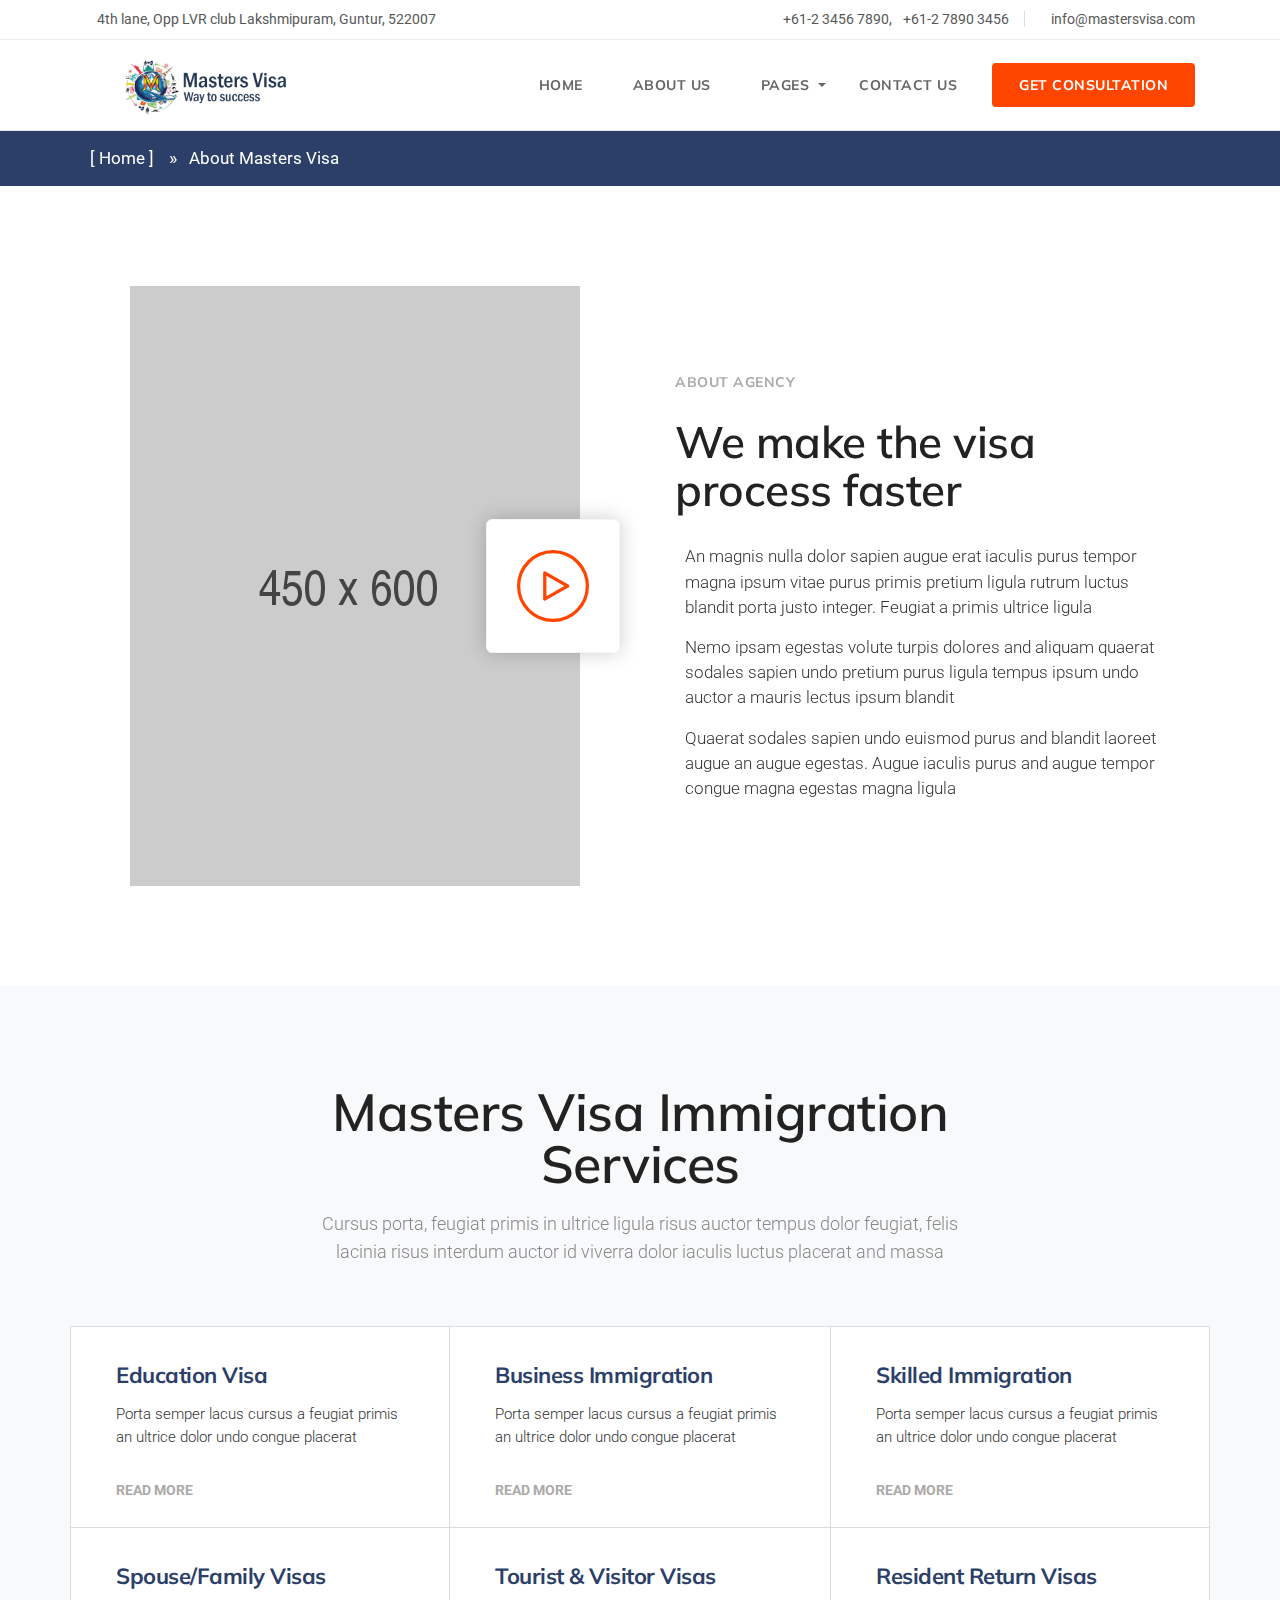
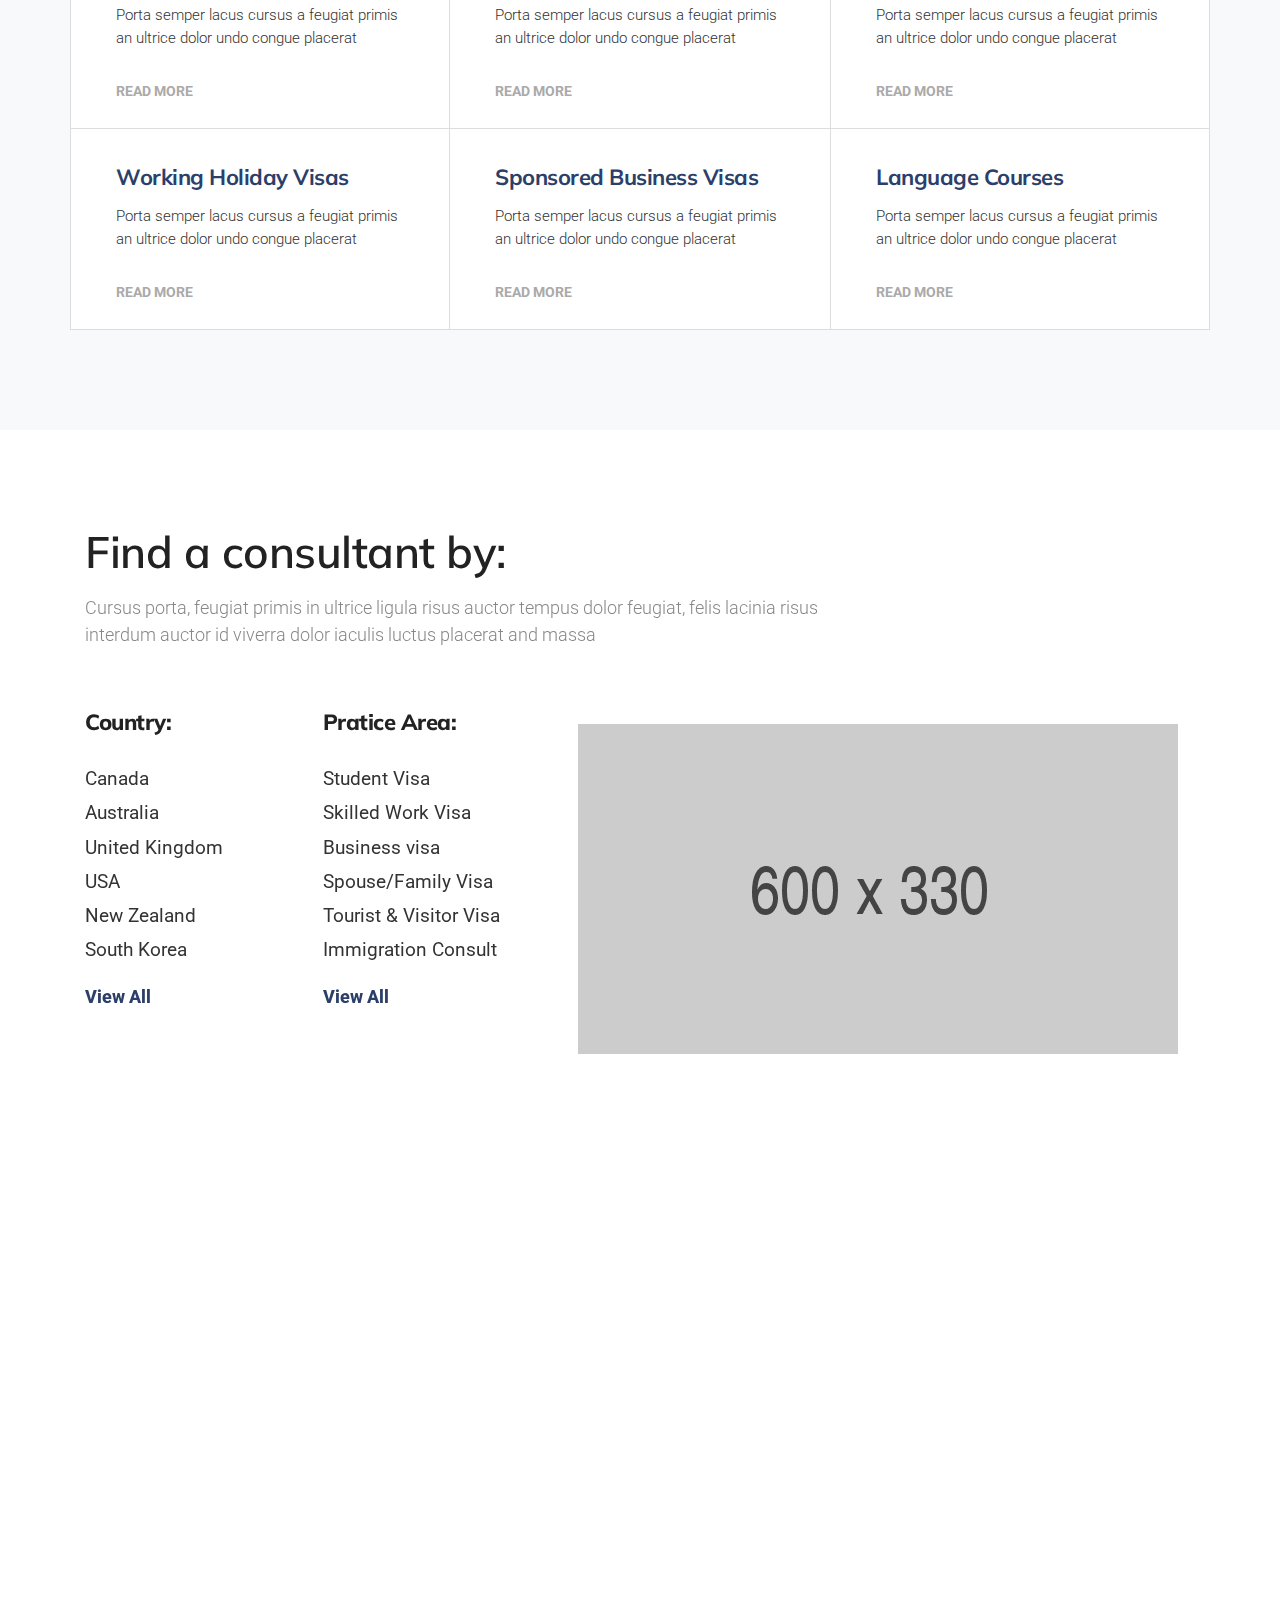
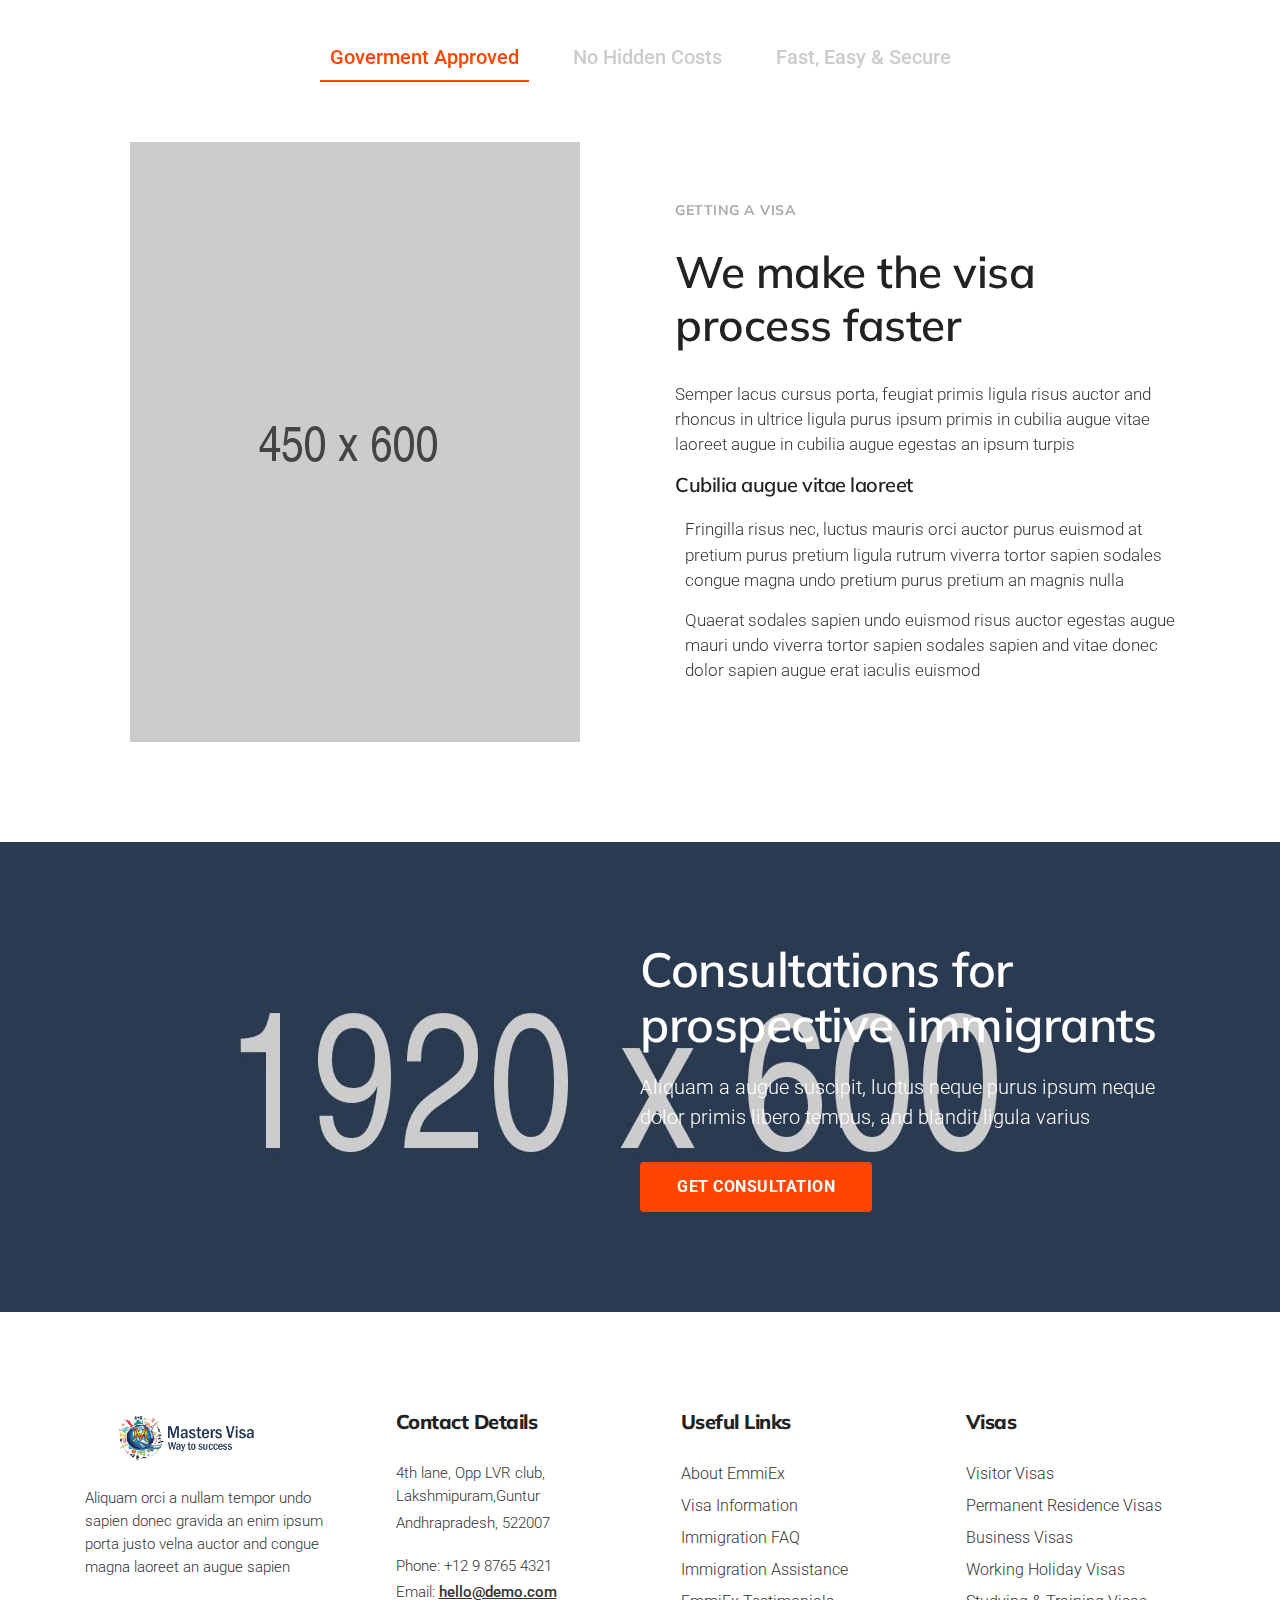
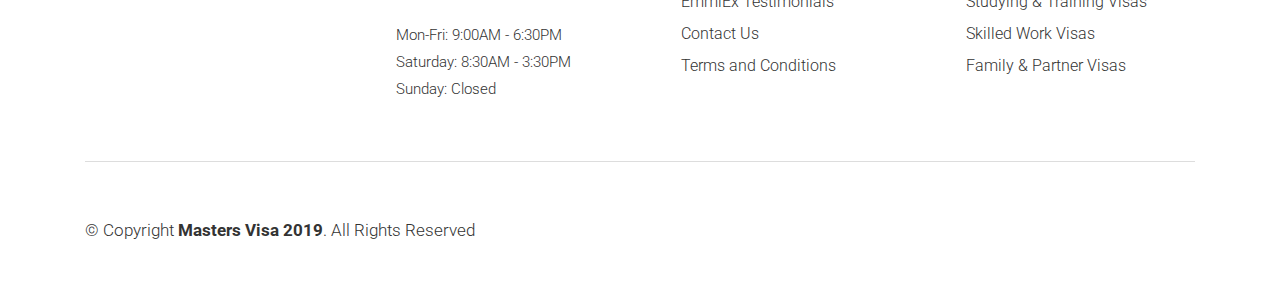
<file: about.html>
<?php

?>
<!DOCTYPE html>

<html lang="en">




<head>

	<meta charset="utf-8">
	<meta http-equiv="X-UA-Compatible" content="IE=edge" />
	<meta name="author" content="KK" />
	<meta name="description" content="Masters Visa - Immigration and Visa Consulting Website Template" />
	<meta name="keywords"
		content="Responsive, KK, One Page, Landing, Business, Coaching, Consulting, Creative, Immigration, Visa">
	<meta name="viewport" content="width=device-width, initial-scale=1.0" />

	<!-- SITE TITLE -->
	<title>Masters Visa - Way to Success</title>

	<!-- FAVICON AND TOUCH ICONS  -->
	<link rel="shortcut icon" href="images/brand/favicon.ico" type="image/x-icon">
	<link rel="icon" href="images/brand/favicon.ico" type="image/x-icon">
	<link rel="apple-touch-icon" sizes="152x152" href="images/apple-touch-icon-152x152.png">
	<link rel="apple-touch-icon" sizes="120x120" href="images/apple-touch-icon-120x120.png">
	<link rel="apple-touch-icon" sizes="76x76" href="images/apple-touch-icon-76x76.png">
	<link rel="apple-touch-icon" href="images/apple-touch-icon.png">
	<link rel="icon" href="apple-touch-icon.png" type="image/x-icon">

	<!-- GOOGLE FONTS -->
	<link href="https://fonts.googleapis.com/css?family=Roboto:300,400,700" rel="stylesheet">
	<link href="https://fonts.googleapis.com/css?family=Muli:400,600,700,800,900&display=swap" rel="stylesheet">

	<!-- BOOTSTRAP CSS -->
	<link href="css/bootstrap.min.css" rel="stylesheet">

	<!-- FONT ICONS -->
	<link href="https://use.fontawesome.com/releases/v5.7.2/css/all.css"
		integrity="sha384-fnmOCqbTlWIlj8LyTjo7mOUStjsKC4pOpQbqyi7RrhN7udi9RwhKkMHpvLbHG9Sr" rel="stylesheet"
		crossorigin="anonymous">
	<link href="css/flaticon.css" rel="stylesheet">

	<!-- PLUGINS STYLESHEET -->
	<link href="css/menu.css" rel="stylesheet">
	<link id="effect" href="css/dropdown-effects/fade-down.css" media="all" rel="stylesheet">
	<link href="css/tweenmax.css" rel="stylesheet">
	<link href="css/magnific-popup.css" rel="stylesheet">
	<link href="css/owl.carousel.min.css" rel="stylesheet">
	<link href="css/owl.theme.default.min.css" rel="stylesheet">

	<!-- TEMPLATE CSS -->
	<!-- <link href="css/aqua.css" rel="stylesheet">    -->
	<!-- <link href="css/blue.css" rel="stylesheet">    -->
	<!-- <link href="css/darkred.css" rel="stylesheet"> -->
	<!-- <link href="css/green.css" rel="stylesheet">   -->
	<!-- <link href="css/olive.css" rel="stylesheet">   -->
	<!-- <link href="css/red.css" rel="stylesheet">     -->
	<link href="css/orange.css" rel="stylesheet">
	<!-- <link href="css/salmon.css" rel="stylesheet">  -->
	<!-- <link href="css/teal.css" rel="stylesheet">    -->
	<!-- <link href="css/yellow.css" rel="stylesheet">  -->

	<!-- RESPONSIVE CSS -->
	<link href="css/responsive.css" rel="stylesheet">

</head>




<body>




	<!-- PRELOADER SPINNER
		============================================= -->
	<!-- <div id="loader-wrapper">
			<div id="loader"><div class="cssload-box-loading"></div></div>
		</div> -->




	<!-- PAGE CONTENT
		============================================= -->
	<div id="page" class="page">




		<!-- HEADER
			============================================= -->
		<header id="header-2" class="header white-menu">
			<div class="header-wrapper">


				<!-- MOBILE HEADER -->
				<div class="wsmobileheader clearfix">
					<a id="wsnavtoggle" class="wsanimated-arrow"><span></span></a>
					<span class="smllogo"><img src="images/brand/logo.png" width="200" height="50"
							alt="mobile-logo" /></span>
					<a href="tel:+91 9133855571" class="callusbtn"><i class="fas fa-phone"></i></a>
				</div>


				<!-- HEADER STRIP -->
				<div class="headtoppart bg-white clearfix">
					<div class="headerwp clearfix">

						<!-- Infotmation -->
						<div class="headertopleft">
							<div class="header-info clearfix">
								<span class="txt-400"><i class="fas fa-map-marker-alt"></i>4th lane, Opp LVR club
									Lakshmipuram, Guntur, 522007</span>
							</div>
						</div>

						<!-- Contacts -->
						<div class="headertopright header-contacts">
							<a href="tel:+91 9133855571" class="callusbtn txt-400"><i class="fas fa-phone"></i>+61-2
								3456 7890,</a>
							<a href="tel:+91 9133855571" class="callusbtn b-right txt-400">&#8194;+61-2 7890 3456</a>
							<a href="mailto:info@mastersvisa.com" class="txt-400"><i
									class="far fa-envelope-open"></i>info@mastersvisa.com</a>
						</div>

					</div>
				</div> <!-- END HEADER STRIP -->


				<!-- NAVIGATION MENU -->
				<div class="wsmainfull menu clearfix">
					<div class="wsmainwp clearfix">


						<!-- LOGO IMAGE -->
						<!-- For Retina Ready displays take a image with double the amount of pixels that your image will be displayed (e.g 360 x 90 pixels) -->
						<div class="desktoplogo"><a href="#" class="logo-black"><img src="images/brand/logo.png" width="250" height="60" alt="header-logo"></a></div>
						<div class="desktoplogo"><a href="#" class="logo-white"><img src="images/brand/logo.png" width="250" height="60" alt="header-logo"></a></div>


						<!-- MAIN MENU -->
						<nav class="wsmenu clearfix blue-header">
							<ul class="wsmenu-list">


								<!-- DROPDOWN MENU -->
								<li><a href="index.html.html">Home </a>
									<!-- <ul class="sub-menu">
										<li aria-haspopup="true"><a href="#">Dummy Link #1</a></li>
										<li aria-haspopup="true"><a href="#">Dummy Link #2</a></li>
										<li aria-haspopup="true"><a href="#">Dummy Link #3</a></li>
										<li aria-haspopup="true"><a href="#">Dummy Link #4</a></li>
										<li aria-haspopup="true"><a href="#">Dummy Link #5</a></li>
									</ul> -->
								</li> <!-- END DROPDOWN MENU -->

								<li><a href="about.html">About Us </a></li>
								<!-- PAGES -->
								<li aria-haspopup="true"><a href="#">Pages <span class="wsarrow"></span></a>
									<div class="wsmegamenu clearfix">
										<div class="container">
											<div class="row">

												<!-- MEGAMENU LINKS -->
												<ul class="col-lg-4 col-md-12 col-xs-12 link-list">
													<li class="title">Standard Pages:</li>

													<li><a href="courses-list.html">Courses List </a></li>
													<li><a href="course-details.html">Course Details </a></li>
													<li><a href="partners.html">Partners & Colleges</a></li>
													<li><a href="faqs.html">FAQs </a></li>
												</ul>

												<!-- MEGAMENU LINKS -->
												<ul class="col-lg-4 col-md-12 col-xs-12 link-list">
													<li class="title">Special Pages:</li>



													<li><a href="visa-list">Visa List </a></li>
													<li><a href="visa-details">Visa Details Page</a></li>
												</ul>

											</div> <!-- End row -->
										</div> <!-- End container -->
									</div> <!-- End wsmegamenu -->
								</li> <!-- END PAGES -->



								<!-- SIMPLE NAVIGATION LINK -->
								<li class="nl-simple" aria-haspopup="true"><a href="contact.html">Contact Us</a></li>


								<!-- LAST NAVIGATION LINK -->
								<li class="nl-simple" aria-haspopup="true">
									<a href="contacts-1" class="header-btn btn-primary tra-black-hover last-link">Get Consultation</a>
								</li>


							</ul>
						</nav> <!-- END MAIN MENU -->

					</div>
				</div> <!-- END NAVIGATION MENU -->


			</div> <!-- End header-wrapper -->
		</header> <!-- END HEADER -->




		<!-- INNER PAGE WRAPPER
			============================================= -->
		<div class="inner-page-wrapper">




			<!-- BREADCRUMB
				============================================= -->
			<div id="breadcrumb" class="bg-darkblue division">
				<div class="container">
					<div class="row">
						<div class="col">
							<nav aria-label="breadcrumb">
								<ol class="breadcrumb white-color">
									<li class="breadcrumb-item"><a href="index.html">&#91; Home &#93;</a></li>
									<li class="breadcrumb-item active" aria-current="page">About Masters Visa</li>
								</ol>
							</nav>
						</div>
					</div> <!-- End row -->
				</div> <!-- End container -->
			</div> <!-- END BREADCRUMB -->




			<!-- ABOUT-2
				============================================= -->
			<section id="about-2" class="wide-60 about-section division">
				<div class="container">
					<div class="row d-flex align-items-center">


						<!-- ABOUT IMAGE -->
						<div class="col-md-6">
							<div class="about-img text-center mb-40">

								<!-- Image -->
								<img class="img-fluid" src="images/image-03.png" alt="about-image" />

								<!-- Video Link -->
								<div class="video-square">
									<div class="video-link icon-lg primary-color">
										<a class="video-popup2" href="https://www.youtube.com/watch?v=7e90gBu4pas">
											<span class="flaticon-159-play-button"></span>
										</a>
									</div>
								</div>

							</div>
						</div>


						<!-- ABOUT TEXT	-->
						<div class="col-md-6">
							<div class="about-2-txt pc-20 mb-40">


								<!-- Section ID -->
								<span class="section-id noto-font-700 id-color">About Agency</span>

								<!-- Title -->
								<h3 class="h3-lg">We make the visa process faster</h3>

								<!-- INFO BOX #1 -->
								<div class="box-list">
									<div class="box-list-icon"><i class="fas fa-genderless"></i></div>
									<p>An magnis nulla dolor sapien augue erat iaculis purus tempor magna ipsum vitae
										purus
										primis pretium ligula rutrum luctus blandit porta justo integer. Feugiat a
										primis ultrice
										ligula
									</p>
								</div>

								<!-- INFO BOX #2 -->
								<div class="box-list">
									<div class="box-list-icon"><i class="fas fa-genderless"></i></div>
									<p>Nemo ipsam egestas volute turpis dolores and aliquam quaerat sodales sapien undo
										pretium
										purus ligula tempus ipsum undo auctor a mauris lectus ipsum blandit
									</p>
								</div>

								<!-- INFO BOX #3 -->
								<div class="box-list">
									<div class="box-list-icon"><i class="fas fa-genderless"></i></div>
									<p>Quaerat sodales sapien undo euismod purus and blandit laoreet augue an augue
										egestas. Augue
										iaculis purus and augue tempor congue magna egestas magna ligula
									</p>
								</div>


							</div>
						</div> <!-- END ABOUT TEXT	-->


					</div> <!-- End row -->
				</div> <!-- End container -->
			</section> <!-- END ABOUT-2 -->




			<!-- SERVICES-6
				============================================= -->
			<section id="services-6" class="bg-lightgrey wide-100 services-section division">
				<div class="container">


					<!-- SECTION TITLE -->
					<div class="row">
						<div class="col-md-12 section-title center">

							<!-- Title -->
							<h2 class="h2-xs">Masters Visa Immigration Services</h2>

							<!-- Text -->
							<p class="p-md">Cursus porta, feugiat primis in ultrice ligula risus auctor tempus dolor
								feugiat,
								felis lacinia risus interdum auctor id viverra dolor iaculis luctus placerat and massa
							</p>

						</div>
					</div>


					<div class="row d-flex align-items-center">


						<!-- SERVICE BOX #1 -->
						<div id="sb-01" class="col-md-6 col-lg-4 sb-box">
							<div class="sbox-6">

								<!-- Text -->
								<h5 class="h5-lg darkblue-color">Education Visa</h5>
								<p class="p-sm">Porta semper lacus cursus a feugiat primis an ultrice dolor undo congue
									placerat</p>

								<!--Link -->
								<a href="visa-details">Read More <i class="fas fa-caret-right"></i></a>

							</div>
						</div>


						<!-- SERVICE BOX #2 -->
						<div id="sb-02" class="col-md-6 col-lg-4 sb-box">
							<div class="sbox-6">

								<!-- Text -->
								<h5 class="h5-lg darkblue-color">Business Immigration</h5>
								<p class="p-sm">Porta semper lacus cursus a feugiat primis an ultrice dolor undo congue
									placerat</p>

								<!--Link -->
								<a href="visa-details">Read More <i class="fas fa-caret-right"></i></a>

							</div>
						</div>


						<!-- SERVICE BOX #3 -->
						<div id="sb-03" class="col-md-6 col-lg-4 sb-box">
							<div class="sbox-6">

								<!-- Text -->
								<h5 class="h5-lg darkblue-color">Skilled Immigration</h5>
								<p class="p-sm">Porta semper lacus cursus a feugiat primis an ultrice dolor undo congue
									placerat</p>

								<!--Link -->
								<a href="visa-details">Read More <i class="fas fa-caret-right"></i></a>

							</div>
						</div>


						<!-- SERVICE BOX #4 -->
						<div id="sb-04" class="col-md-6 col-lg-4 sb-box">
							<div class="sbox-6">

								<!-- Text -->
								<h5 class="h5-lg darkblue-color">Spouse/Family Visas</h5>
								<p class="p-sm">Porta semper lacus cursus a feugiat primis an ultrice dolor undo congue
									placerat</p>

								<!--Link -->
								<a href="visa-details">Read More <i class="fas fa-caret-right"></i></a>

							</div>
						</div>


						<!-- SERVICE BOX #5 -->
						<div id="sb-05" class="col-md-6 col-lg-4 sb-box">
							<div class="sbox-6">

								<!-- Text -->
								<h5 class="h5-lg darkblue-color">Tourist & Visitor Visas</h5>
								<p class="p-sm">Porta semper lacus cursus a feugiat primis an ultrice dolor undo congue
									placerat</p>

								<!--Link -->
								<a href="visa-details">Read More <i class="fas fa-caret-right"></i></a>

							</div>
						</div>


						<!-- SERVICE BOX #6 -->
						<div id="sb-06" class="col-md-6 col-lg-4 sb-box">
							<div class="sbox-6">

								<!-- Text -->
								<h5 class="h5-lg darkblue-color">Resident Return Visas</h5>
								<p class="p-sm">Porta semper lacus cursus a feugiat primis an ultrice dolor undo congue
									placerat</p>

								<!--Link -->
								<a href="visa-details">Read More <i class="fas fa-caret-right"></i></a>

							</div>
						</div>


						<!-- SERVICE BOX #7 -->
						<div id="sb-07" class="col-md-6 col-lg-4 sb-box">
							<div class="sbox-6">

								<!-- Text -->
								<h5 class="h5-lg darkblue-color">Working Holiday Visas</h5>
								<p class="p-sm">Porta semper lacus cursus a feugiat primis an ultrice dolor undo congue
									placerat</p>

								<!--Link -->
								<a href="visa-details">Read More <i class="fas fa-caret-right"></i></a>

							</div>
						</div>


						<!-- SERVICE BOX #8 -->
						<div id="sb-08" class="col-md-6 col-lg-4 sb-box">
							<div class="sbox-6">

								<!-- Text -->
								<h5 class="h5-lg darkblue-color">Sponsored Business Visas</h5>
								<p class="p-sm">Porta semper lacus cursus a feugiat primis an ultrice dolor undo congue
									placerat</p>

								<!--Link -->
								<a href="visa-details">Read More <i class="fas fa-caret-right"></i></a>

							</div>
						</div>


						<!-- SERVICE BOX #9 -->
						<div id="sb-09" class="col-md-6 col-lg-4 sb-box">
							<div class="sbox-6">

								<!-- Text -->
								<h5 class="h5-lg darkblue-color">Language Courses</h5>
								<p class="p-sm">Porta semper lacus cursus a feugiat primis an ultrice dolor undo congue
									placerat</p>

								<!--Link -->
								<a href="visa-details">Read More <i class="fas fa-caret-right"></i></a>

							</div>
						</div>


					</div> <!-- End row -->
				</div> <!-- End container -->
			</section> <!-- END SERVICES-6 -->




			<!-- ABOUT-5
				============================================= -->
			<section id="about-5" class="wide-60 about-section division">
				<div class="container">


					<!-- SECTION TITLE -->
					<div class="row">
						<div class="col-md-12 section-title">

							<!-- Title -->
							<h3 class="h3-lg">Find a consultant by:</h3>

							<!-- Text -->
							<p class="p-md">Cursus porta, feugiat primis in ultrice ligula risus auctor tempus dolor
								feugiat,
								felis lacinia risus interdum auctor id viverra dolor iaculis luctus placerat and massa
							</p>

						</div>
					</div>


					<div class="row">


						<!-- ABOUT TEXT	-->
						<div class="col-lg-5">
							<div class="row">

								<div class="col-sm-6">
									<div class="about-5-txt mb-40">

										<!-- Title -->
										<h5 class="h5-lg">Country:</h5>

										<!-- List -->
										<ul class="abox-list">
											<li><a href="country-details">Canada</a></li>
											<li><a href="country-details">Australia</a></li>
											<li><a href="country-details">United Kingdom</a></li>
											<li><a href="country-details">USA</a></li>
											<li><a href="country-details">New Zealand</a></li>
											<li><a href="country-details">South Korea</a></li>
											<li class="more-info-link darkblue-color">
												<a href="country-list.php">View All <i
														class="fas fa-caret-right"></i></a>
											</li>
										</ul>

									</div>
								</div>

								<div class="col-sm-6">
									<div class="about-5-txt mb-40">

										<!-- Title -->
										<h5 class="h5-lg">Pratice Area:</h5>

										<!-- List -->
										<ul class="abox-list">
											<li><a href="visa-details">Student Visa</a></li>
											<li><a href="visa-details">Skilled Work Visa</a></li>
											<li><a href="visa-details">Business visa</a></li>
											<li><a href="visa-details">Spouse/Family Visa</a></li>
											<li><a href="visa-details">Tourist & Visitor Visa</a></li>
											<li><a href="visa-details">Immigration Consult</a></li>
											<li class="more-info-link darkblue-color">
												<a href="visa-list-1">View All <i
														class="fas fa-caret-right"></i></a>
											</li>
										</ul>

									</div>
								</div>

							</div>
						</div> <!-- END ABOUT TEXT	-->


						<!-- ABOUT IMAGE -->
						<div class="col-lg-7">
							<div class="about-5-img text-center mb-40">
								<img class="img-fluid" src="images/world-map.png" alt="about-image" />
							</div>
						</div>


					</div> <!-- End row -->
				</div> <!-- End container -->
			</section> <!-- END ABOUT-5 -->




			<!-- STATISTIC-1
				============================================= -->
			<div id="statistic-1" class="bg-image wide-60 statistic-section division">
				<div class="container white-color">
					<div class="row">


						<!-- STATISTIC BLOCK #1 -->
						<div class="col-sm-6 col-md-3">
							<div class="statistic-block icon-sm">

								<!-- Icon -->
								<span class="flaticon-316-mortarboard"></span>

								<!-- Text -->
								<h5><span class="count-element">820</span>+</h5>
								<p>Students</p>

							</div>
						</div>

						<!-- STATISTIC BLOCK #2 -->
						<div class="col-sm-6 col-md-3">
							<div class="statistic-block icon-sm">

								<!-- Icon -->
								<span class="flaticon-431-bank"></span>

								<!-- Text -->
								<h5><span class="count-element">127</span></h5>
								<p>Universities</p>

							</div>
						</div>

						<!-- STATISTIC BLOCK #3 -->
						<div class="col-sm-6 col-md-3">
							<div class="statistic-block icon-sm">

								<!-- Icon -->
								<span class="flaticon-141-invoice"></span>

								<!-- Text -->
								<h5><span class="count-element">1636</span></h5>
								<p>Study Visa</p>

							</div>
						</div>

						<!-- STATISTIC BLOCK #4 -->
						<div class="col-sm-6 col-md-3">
							<div class="statistic-block icon-sm">

								<!-- Icon -->
								<span class="flaticon-033-user-2"></span>

								<!-- Text -->
								<h5><span class="count-element">43</span></h5>
								<p>Advisors</p>

							</div>
						</div>


					</div> <!-- End row -->
				</div> <!-- End container -->
			</div> <!-- END STATISTIC-1 -->




			<!-- TABS-2
				============================================= -->
			<section id="tabs-2" class="wide-60 tabs-section division">
				<div class="container">
					<div class="row">


						<!-- TABS NAVIGATION -->
						<div class="col-md-12">
							<div class="tabs-nav clearfix">
								<ul class="tabs-2 primary-tabs">

									<!-- TAB-1 LINK -->
									<li class="tab-link displayed" data-tab="tab-11">
										<span>Goverment Approved</span>
									</li>

									<!-- TAB-2 LINK -->
									<li class="tab-link" data-tab="tab-12">
										<span>No Hidden Costs</span>
									</li>

									<!-- TAB-3 LINK -->
									<li class="tab-link" data-tab="tab-13">
										<span>Fast, Easy & Secure</span>
									</li>

								</ul>
							</div>
						</div> <!-- END TABS NAVIGATION -->


						<!-- TABS CONTENT -->
						<div class="col-md-12">
							<div class="tabs-content">


								<!-- TAB-1 CONTENT -->
								<div id="tab-11" class="tab-content displayed">
									<div class="row d-flex align-items-center">


										<!-- TAB-1 IMAGE -->
										<div class="col-md-6 mb-40">
											<div class="tab-img text-center">
												<img class="img-fluid" src="images/image-01.png" alt="tab-image" />
											</div>
										</div>


										<!-- TAB-1 TEXT -->
										<div class="col-md-6">
											<div class="txt-block pc-20 mb-40">

												<!-- Section ID -->
												<span class="section-id id-color">Getting a visa</span>

												<!-- Title -->
												<h3 class="h3-lg">We make the visa process faster</h3>

												<!-- Text -->
												<p>Semper lacus cursus porta, feugiat primis ligula risus auctor and
													rhoncus in ultrice
													ligula purus ipsum primis in cubilia augue vitae laoreet augue in
													cubilia augue egestas
													an ipsum turpis
												</p>

												<!-- Small Title -->
												<h5 class="h5-md">Cubilia augue vitae laoreet</h5>

												<!-- Text Box #1 -->
												<div class="box-list">
													<div class="box-list-icon"><i class="fas fa-genderless"></i></div>
													<p>Fringilla risus nec, luctus mauris orci auctor purus euismod at
														pretium purus pretium
														ligula rutrum viverra tortor sapien sodales congue magna undo
														pretium purus pretium an
														magnis nulla
													</p>
												</div>

												<!-- Text Box #2 -->
												<div class="box-list">
													<div class="box-list-icon"><i class="fas fa-genderless"></i></div>
													<p>Quaerat sodales sapien undo euismod risus auctor egestas augue
														mauri undo viverra tortor
														sapien sodales sapien and vitae donec dolor sapien augue erat
														iaculis euismod
													</p>
												</div>

											</div>
										</div>


									</div> <!-- End row -->
								</div> <!-- END TAB-1 CONTENT -->


								<!-- TAB-2 CONTENT -->
								<div id="tab-12" class="tab-content">
									<div class="row d-flex align-items-center">


										<!-- TAB-2 IMAGE -->
										<div class="col-md-6">
											<div class="tab-img text-center mb-40">
												<img class="img-fluid" src="images/image-03.png" alt="tab-image" />
											</div>
										</div>


										<!-- TAB-2 TEXT -->
										<div class="col-md-6">
											<div class="txt-block pc-20 mb-40">

												<!-- Section ID -->
												<span class="section-id id-color">We love our clients</span>

												<!-- Title -->
												<h3 class="h3-lg">Thousands of people choose our services</h3>

												<!-- Text -->
												<p>Semper lacus cursus porta, feugiat primis ligula risus auctor and
													rhoncus in ultrice
													ligula purus ipsum primis in cubilia augue vitae laoreet augue in
													cubilia augue egestas
													an ipsum turpis magna nihil impedit ligula risus. Mauris donec ociis
													et magnis sapien etiam
												</p>

												<!-- Text -->
												<p>An enim nullam tempor sapien gravida donec enim blandit ipsum at
													porta justo integer velna
													vitae auctor integer congue magna pretium purus pretium. An magnis
													nulla dolor sapien augue
													erat iaculis
												</p>

												<!-- Button -->
												<a href="#" class="btn btn-tra-grey primary-hover btn-arrow">
													<span>Discover More <i class="fas fa-arrow-right"></i></span>
												</a>

											</div>
										</div>


									</div> <!-- End row -->
								</div> <!-- END TAB-2 CONTENT -->


								<!-- TAB-3 CONTENT -->
								<div id="tab-13" class="tab-content">
									<div class="row d-flex align-items-center">


										<!-- TAB-3 IMAGE -->
										<div class="col-md-6">
											<div class="tab-img text-center mb-40">
												<img class="img-fluid" src="images/image-02.png" alt="tab-image" />
											</div>
										</div>


										<!-- TAB-3 TEXT -->
										<div class="col-md-6">
											<div class="txt-block pc-20 mb-40">

												<!-- Section ID -->
												<span class="section-id id-color">Professional Advisors</span>

												<!-- Title -->
												<h3 class="h3-lg">Get guarantee success with our advisors</h3>

												<!-- Text Box #1 -->
												<div class="box-list">
													<div class="box-list-icon"><i class="fas fa-genderless"></i></div>
													<p>Semper lacus cursus porta, feugiat primis ligula risus auctor and
														rhoncus in ultrice
														ligula purus ipsum primis in cubilia augue vitae laoreet augue
														in cubilia augue egestas
														an ipsum turpis
													</p>
												</div>

												<!-- Text Box #2 -->
												<div class="box-list">
													<div class="box-list-icon"><i class="fas fa-genderless"></i></div>
													<p>Fringilla risus nec, luctus mauris orci auctor purus euismod at
														pretium purus pretium
														ligula rutrum viverra tortor sapien sodales congue magna undo
														pretium purus pretium an
														magnis nulla
													</p>
												</div>

												<!-- Text Box #3 -->
												<div class="box-list">
													<div class="box-list-icon"><i class="fas fa-genderless"></i></div>
													<p>Quaerat sodales sapien undo euismod risus auctor egestas augue
														mauri undo viverra tortor
														sapien sodales sapien and vitae donec dolor sapien augue erat
														iaculis euismod
													</p>
												</div>

											</div>
										</div>


									</div> <!-- End row -->
								</div> <!-- END TAB-3 CONTENT -->


							</div>
						</div> <!-- END TABS CONTENT -->


					</div> <!-- End row -->
				</div> <!-- End container -->
			</section> <!-- END TABS-2 -->


			<!-- CALL TO ACTION-4
				============================================= -->
			<section id="cta-4" class="bg-fixed cta-section division">
				<div class="container white-color">
					<div class="row d-flex align-items-center">


						<!-- CALL TO ACTION TEXT -->
						<div class="col-md-8 col-lg-7 offset-md-4 offset-lg-5">
							<div class="cta-txt">

								<!-- Title  -->
								<h3 class="h3-xl">Consultations for prospective immigrants</h3>

								<!-- Text -->
								<p class="p-lg">Aliquam a augue suscipit, luctus neque purus ipsum neque dolor primis
									libero
									tempus, and blandit ligula varius
								</p>

								<!-- Button  -->
								<a href="mailto:info@mastersvisa.com"
									class="btn btn-md btn-primary tra-white-hover btn-arrow">
									<span>Get Consultation <i class="fas fa-arrow-right"></i></span>
								</a>

							</div>
						</div>


					</div> <!-- End row -->
				</div> <!-- End container -->
			</section> <!-- END CALL TO ACTION-4 -->




			<!-- FOOTER-2
				============================================= -->
			<footer id="footer-2" class="wide-40 footer division">
				<div class="container">


					<!-- FOOTER CONTENT -->
					<div class="row">


						<!-- FOOTER INFO -->
						<div class="col-xl-3">
							<div class="footer-info mb-40">

								<!-- Footer Logo -->
								<!-- For Retina Ready displays take a image with double the amount of pixels that your image will be displayed (e.g 420 x 100 pixels) -->
								<img src="images/brand/logo.png" width="210" height="50" alt="footer-logo">

								<!-- Text -->
								<p class="p-sm mt-25">Aliquam orci a nullam tempor undo sapien donec gravida an enim
									ipsum porta
									justo velna auctor and congue magna laoreet an augue sapien
								</p>

							</div>
						</div>


						<!-- FOOTER CONTACTS -->
						<div class="col-lg-4 col-xl-3">
							<div class="footer-box mb-40">

								<!-- Title -->
								<h5 class="h5-md">Contact Details</h5>

								<!-- Address -->
								<p class="p-sm">4th lane, Opp LVR club, Lakshmipuram,Guntur</p>
								<p class="p-sm">Andhrapradesh, 522007</p>

								<!-- Phone -->
								<p class="p-sm mt-20">Phone: +12 9 8765 4321</p>

								<!-- Email -->
								<p class="p-sm foo-email">Email: <a
										href="mailto:info@mastersvisa.com">hello@demo.com</a></p>

								<!-- Working Hours -->
								<p class="p-sm mt-20">Mon-Fri: 9:00AM - 6:30PM</p>
								<p class="p-sm">Saturday: 8:30AM - 3:30PM</p>
								<p class="p-sm">Sunday: Closed</p>

							</div>
						</div>


						<!-- FOOTER LINKS -->
						<div class="col-lg-4 col-xl-3">
							<div class="footer-links mb-40">

								<!-- Title -->
								<h5 class="h5-md">Useful Links</h5>

								<!-- Footer Links -->
								<ul class="foo-links clearfix">
									<li><a href="#">About EmmiEx</a></li>
									<li><a href="#">Visa Information</a></li>
									<li><a href="#">Immigration FAQ</a></li>
									<li><a href="#">Immigration Assistance</a></li>
									<li><a href="#">EmmiEx Testimonials</a></li>
									<li><a href="#">Contact Us</a></li>
									<li><a href="#">Terms and Conditions</a></li>
								</ul>

							</div>
						</div>


						<!-- FOOTER LINKS -->
						<div class="col-lg-4 col-xl-3">
							<div class="footer-links mb-40">

								<!-- Title -->
								<h5 class="h5-md">Visas</h5>

								<!-- Footer Links -->
								<ul class="foo-links clearfix">
									<li><a href="visa-details">Visitor Visas</a></li>
									<li><a href="visa-details">Permanent Residence Visas</a></li>
									<li><a href="visa-details">Business Visas</a></li>
									<li><a href="visa-details">Working Holiday Visas</a></li>
									<li><a href="visa-details">Studying & Training Visas</a></li>
									<li><a href="visa-details">Skilled Work Visas</a></li>
									<li><a href="visa-details">Family & Partner Visas</a></li>
								</ul>

							</div>
						</div>


					</div> <!-- END FOOTER CONTENT -->


					<!-- BOTTOM FOOTER -->
					<div class="bottom-footer">
						<div class="row d-flex align-items-center">


							<!-- FOOTER COPYRIGHT -->
							<div class="col-lg-6">
								<p class="footer-copyright">&copy; Copyright <span>Masters Visa 2019</span>. All Rights
									Reserved</p>
							</div>


							<!-- FOOTER SOCIALS LINKS -->
							<div class="col-lg-6 text-right">
								<ul class="foo-socials text-center clearfix">

									<li><a href="#" class="ico-facebook"><i class="fab fa-facebook-f"></i></a></li>
									<li><a href="#" class="ico-twitter"><i class="fab fa-twitter"></i></a></li>
									<li><a href="#" class="ico-google-plus"><i class="fab fa-google-plus-g"></i></a>
									</li>
									<li><a href="#" class="ico-tumblr"><i class="fab fa-tumblr"></i></a></li>

									<!--
										<li><a href="#" class="ico-behance"><i class="fab fa-behance"></i></a></li>	
										<li><a href="#" class="ico-dribbble"><i class="fab fa-dribbble"></i></a></li>									
										<li><a href="#" class="ico-instagram"><i class="fab fa-instagram"></i></a></li>	
										<li><a href="#" class="ico-linkedin"><i class="fab fa-linkedin-in"></i></a></li>
										<li><a href="#" class="ico-pinterest"><i class="fab fa-pinterest-p"></i></a></li>								
										<li><a href="#" class="ico-youtube"><i class="fab fa-youtube"></i></a></li>										
										<li><a href="#" class="ico-vk"><i class="fab fa-vk"></i></a></li>
										<li><a href="#" class="ico-yelp"><i class="fab fa-yelp"></i></a></li>
										<li><a href="#" class="ico-yahoo"><i class="fab fa-yahoo"></i></a></li>
									    -->

								</ul>
							</div>


						</div>
					</div> <!-- END BOTTOM FOOTER -->


				</div> <!-- End container -->
			</footer> <!-- END FOOTER-2 -->




		</div> <!-- INNER PAGE WRAPPER -->




	</div> <!-- END PAGE CONTENT -->




	<!-- EXTERNAL SCRIPTS
		============================================= -->
	<script src="js/jquery-3.3.1.min.js"></script>
	<script src="js/bootstrap.min.js"></script>
	<script src="js/modernizr.custom.js"></script>
	<script src="js/jquery.easing.js"></script>
	<script src="js/jquery.appear.js"></script>
	<script src="js/jquery.stellar.min.js"></script>
	<script src="js/menu.js"></script>
	<script src="js/materialize.js"></script>
	<script src="js/jquery.scrollto.js"></script>
	<script src="js/owl.carousel.min.js"></script>
	<script src="js/imagesloaded.pkgd.min.js"></script>
	<script src="js/isotope.pkgd.min.js"></script>
	<script src="js/jquery.magnific-popup.min.js"></script>
	<script src="js/hero-request-form.js"></script>
	<script src="js/hero-register-form.js"></script>
	<script src="js/request-form.js"></script>
	<script src="js/contact-form.js"></script>
	<script src="js/comment-form.js"></script>
	<script src="js/jquery.ajaxchimp.min.js"></script>
	<script src="js/jquery.validate.min.js"></script>

	<!-- Custom Script -->
	<script src="js/custom.js"></script>

	<!-- HTML5 shim, for IE6-8 support of HTML5 elements. All other JS at the end of file. -->
	<!-- [if lt IE 9]>
			<script src="js/html5shiv.js" type="text/javascript"></script>
			<script src="js/respond.min.js" type="text/javascript"></script>
		<![endif] -->

	<!-- Google Analytics: Change UA-XXXXX-X to be your site's ID. Go to http://www.google.com/analytics/ for more information. -->
	<!--
		<script>
			window.ga=window.ga||function(){(ga.q=ga.q||[]).push(arguments)};ga.l=+new Date;
			ga('create', 'UA-XXXXX-Y', 'auto');
			ga('send', 'pageview');
		</script>
		<script async src='https://www.google-analytics.com/analytics.js'></script>
		-->
	<!-- End Google Analytics -->



</body>



</html>
</file>
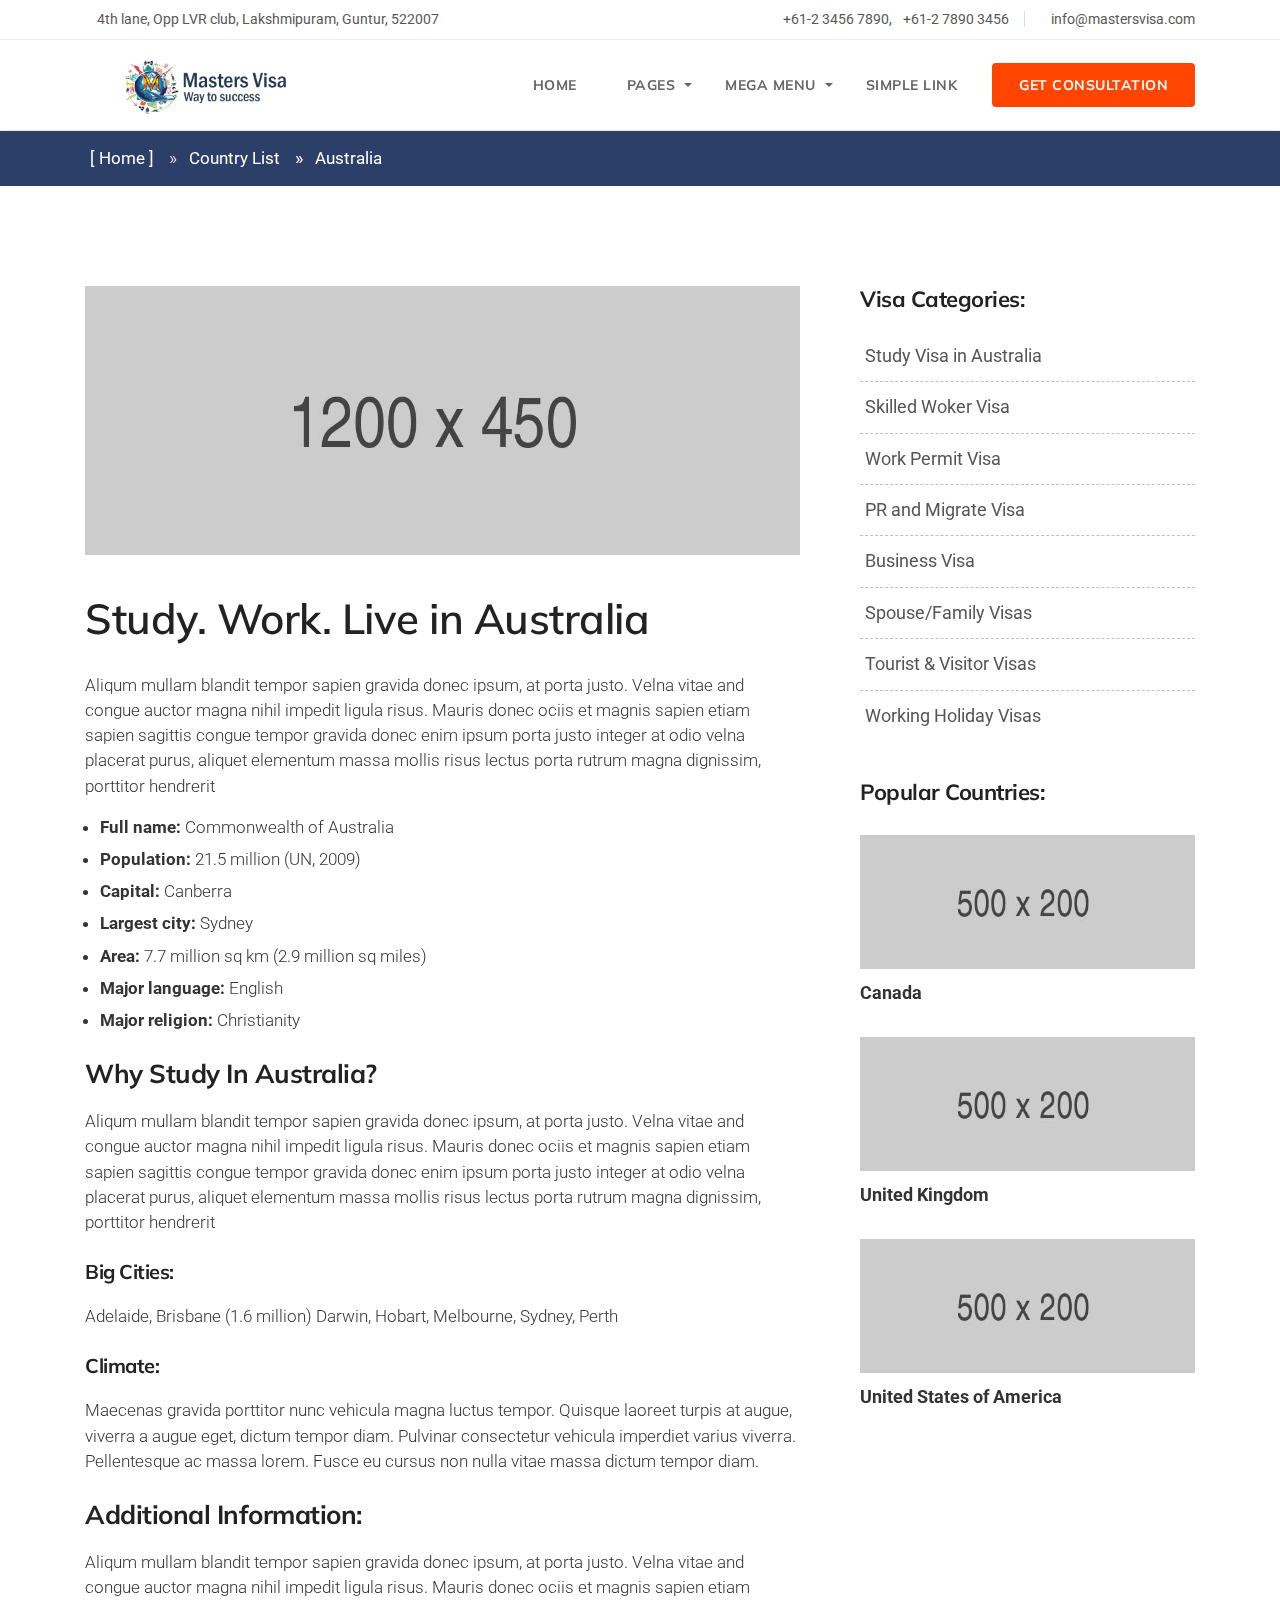
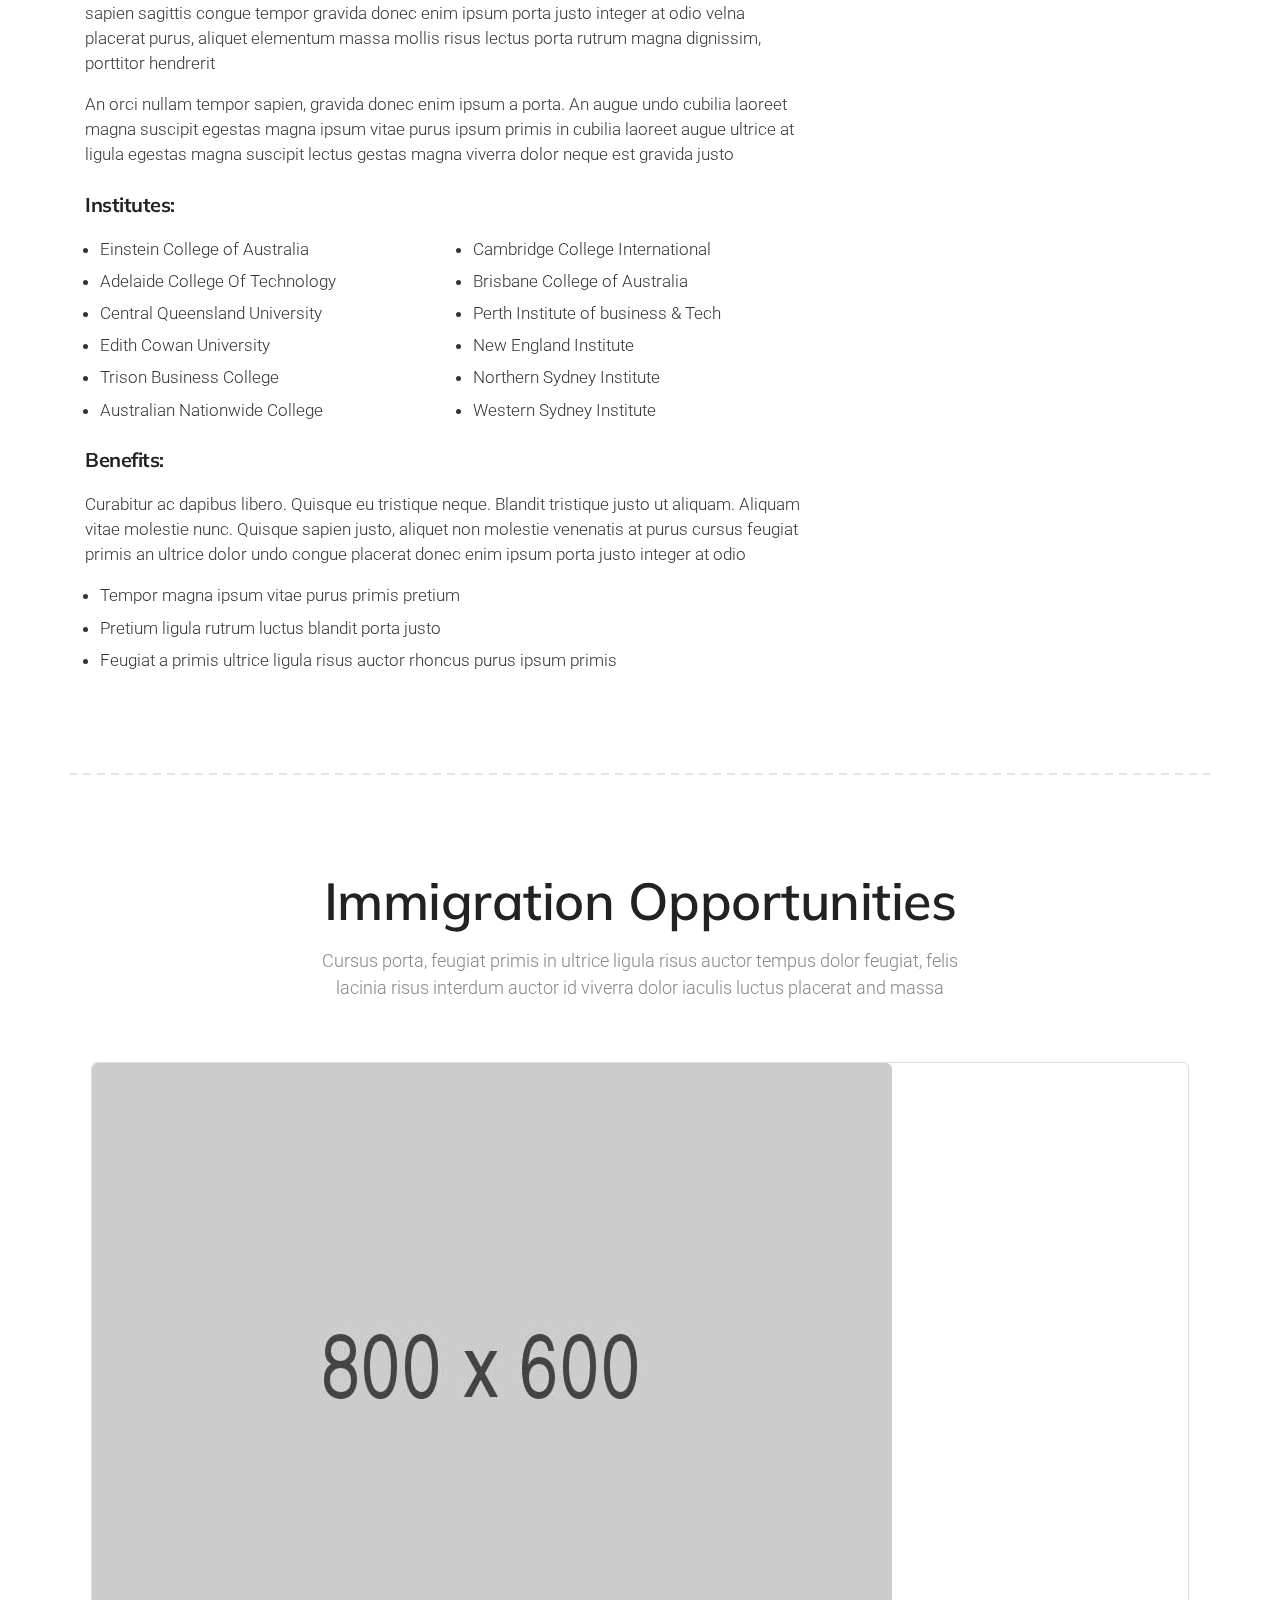
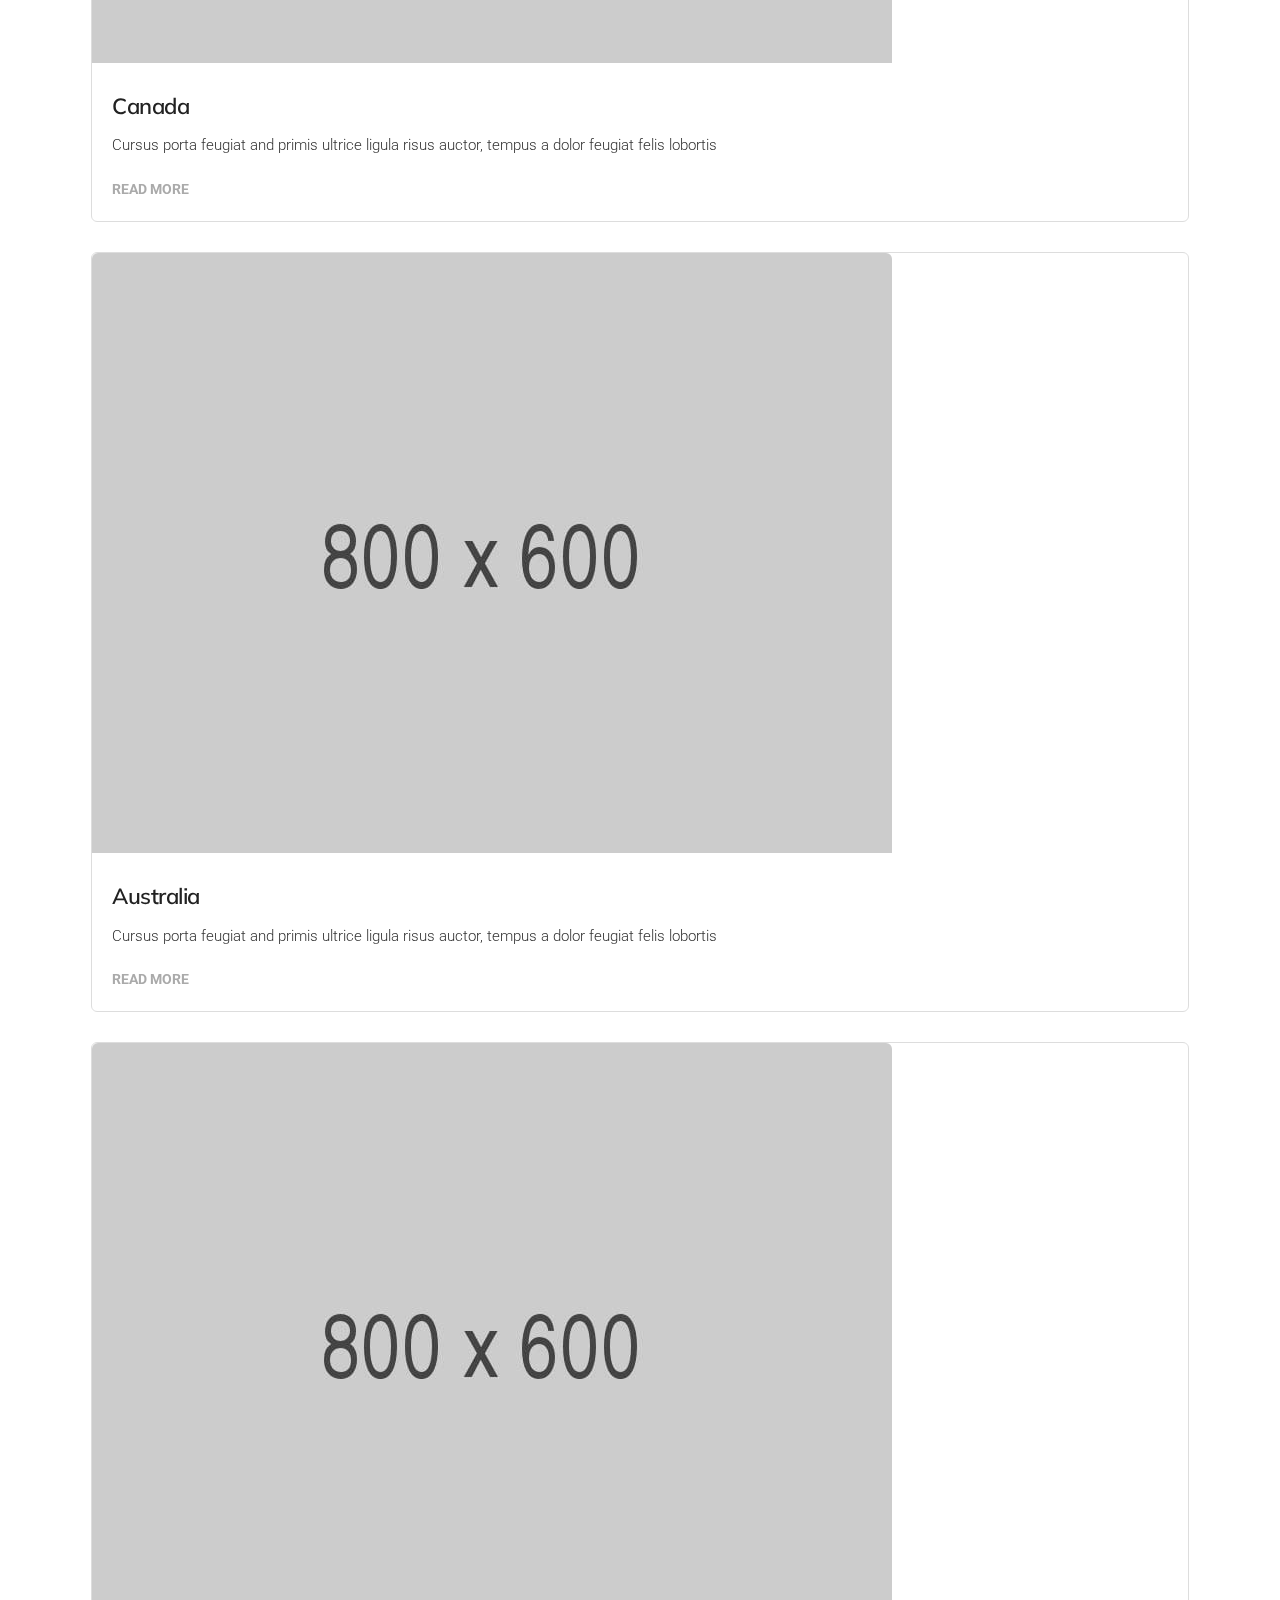
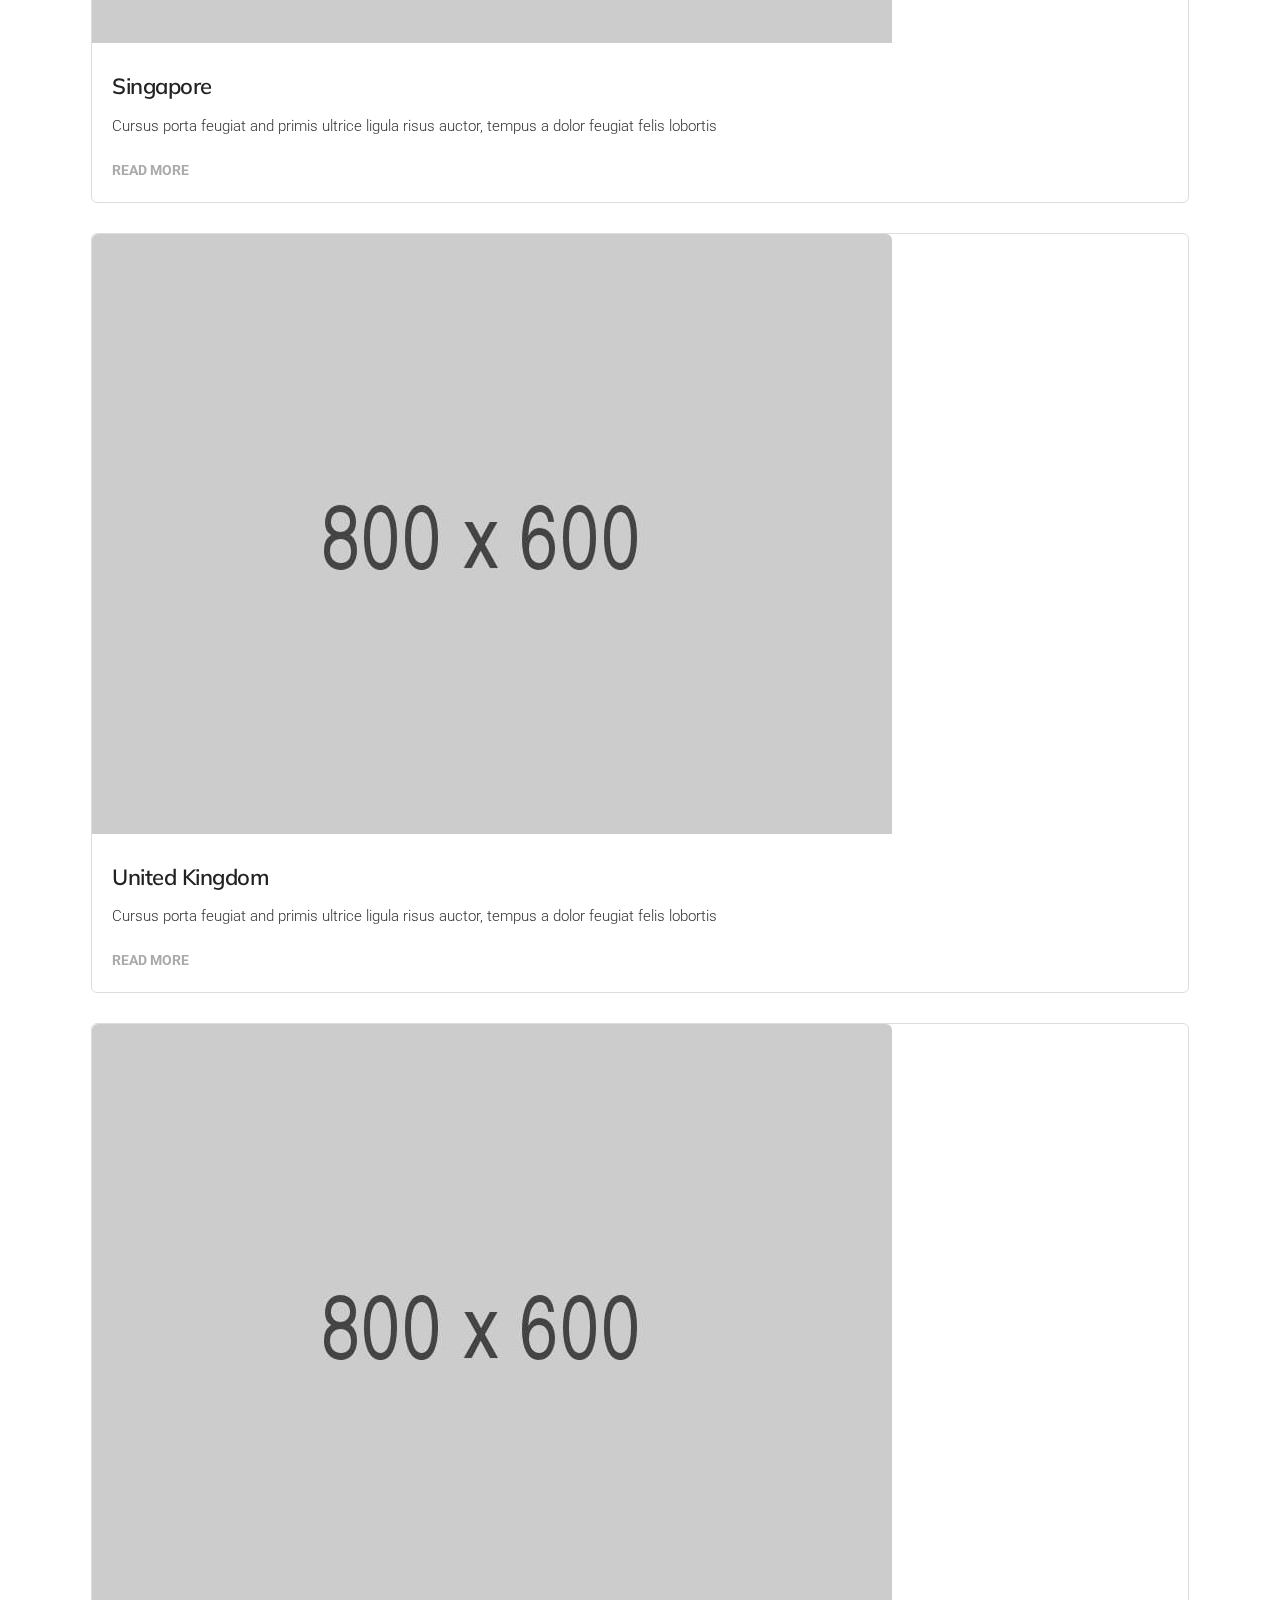
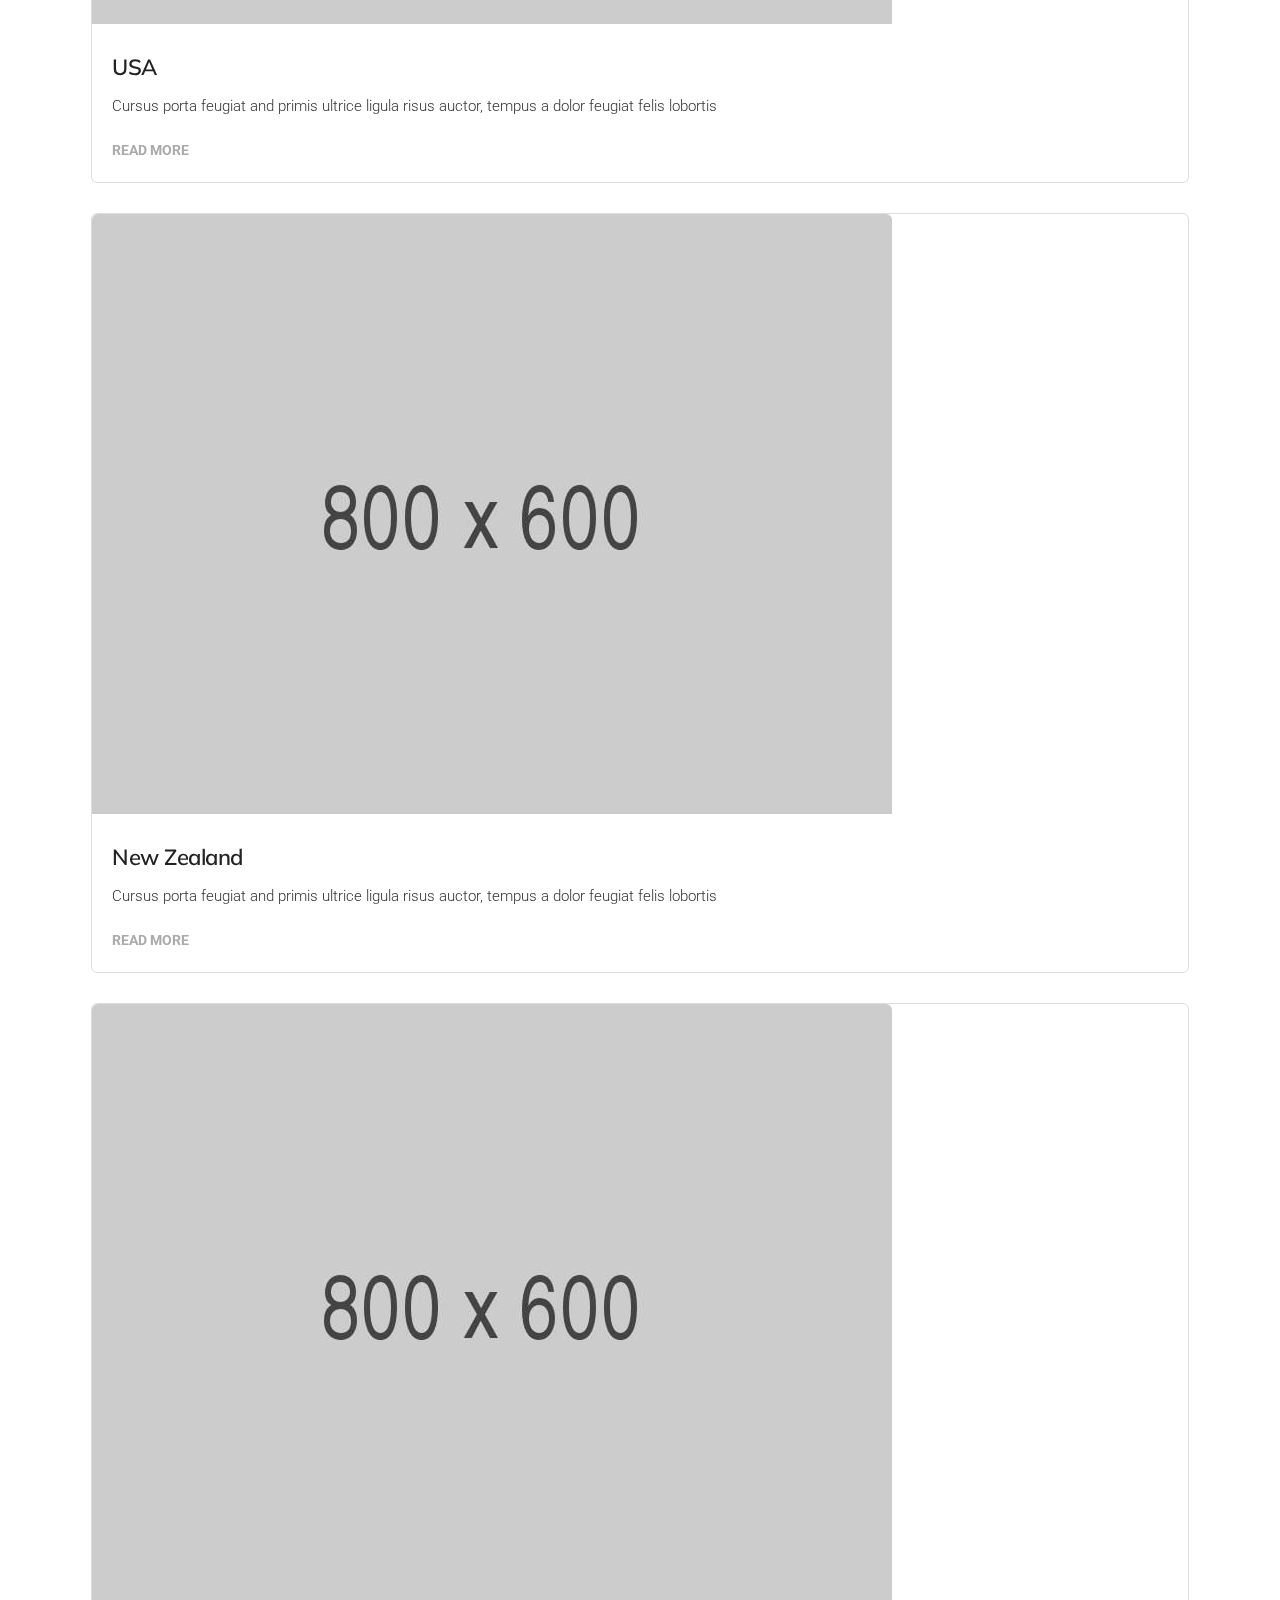
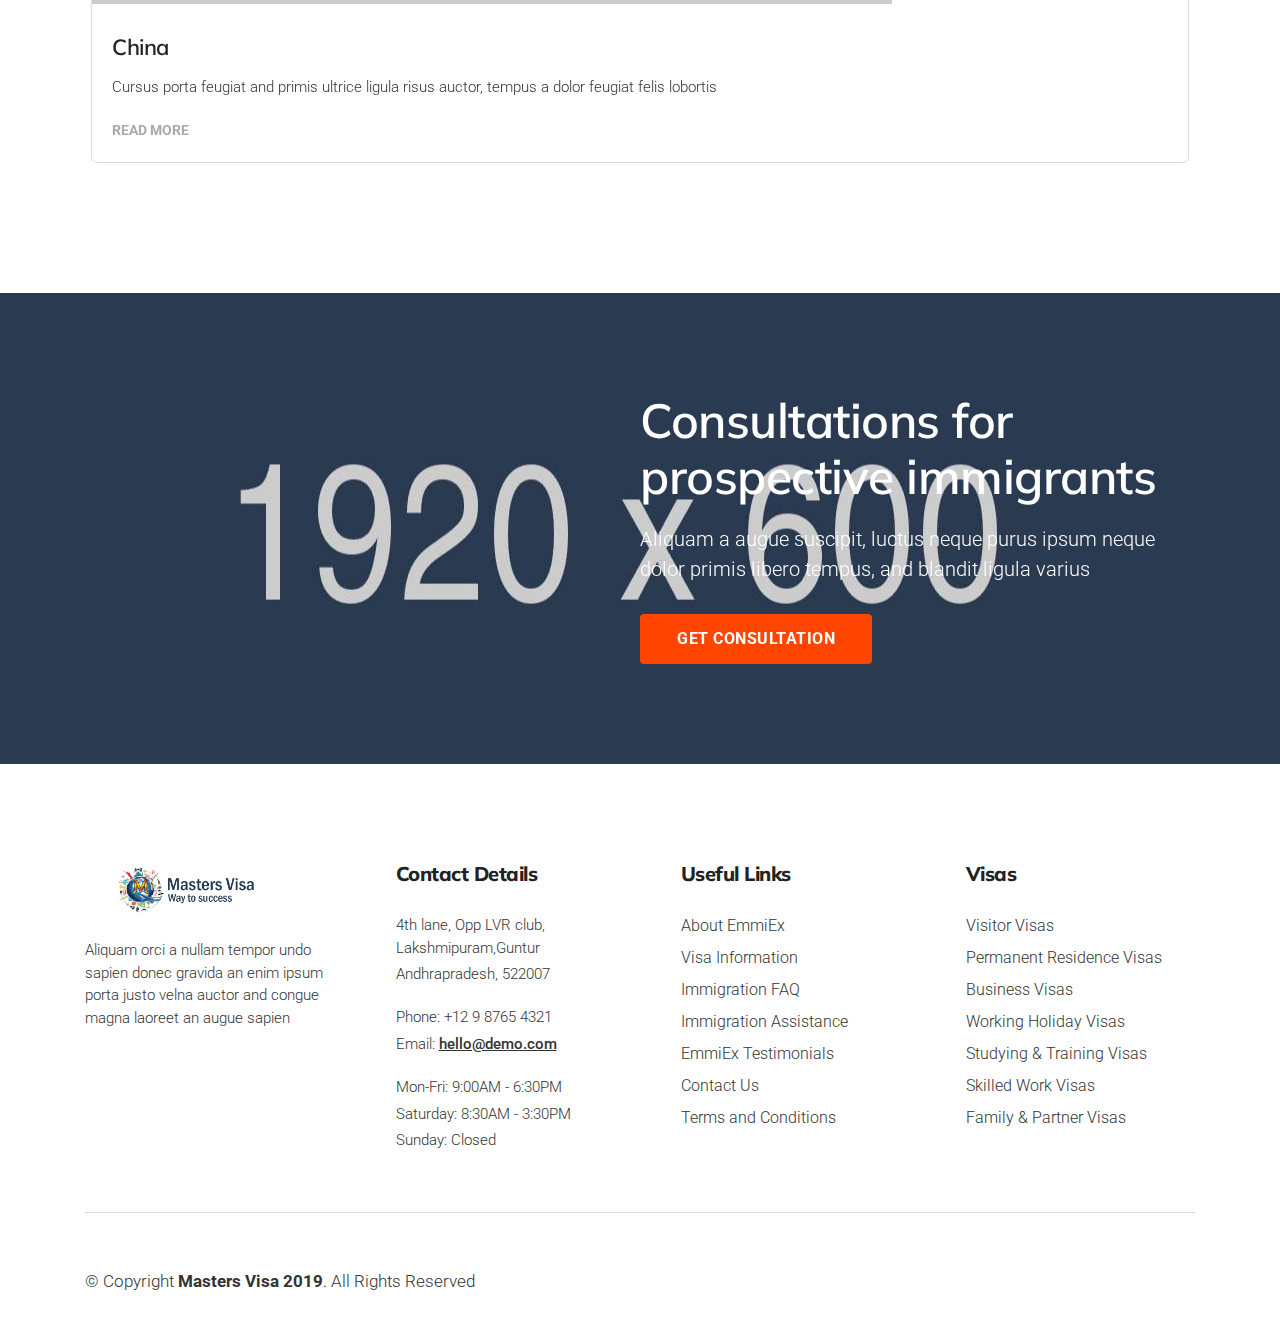
<file: country-details.html>
<!DOCTYPE html>

<html lang="en">




	<head>

		<meta charset="utf-8">
		<meta http-equiv="X-UA-Compatible" content="IE=edge"/>
		<meta name="author" content="KK"/>	
		<meta name="description" content="Masters Visa - Immigration and Visa Consulting Website Template"/>
		<meta name="keywords" content="Responsive, KK, One Page, Landing, Business, Coaching, Consulting, Creative, Immigration, Visa">	
		<meta name="viewport" content="width=device-width, initial-scale=1.0"/>
				
  		<!-- SITE TITLE -->
		<title>Masters Visa - Way to Success</title>
							
		<!-- FAVICON AND TOUCH ICONS  -->
		<link rel="shortcut icon" href="images/brand/favicon.ico" type="image/x-icon">
		<link rel="icon" href="images/brand/favicon.ico" type="image/x-icon">
		<link rel="apple-touch-icon" sizes="152x152" href="images/apple-touch-icon-152x152.png">
		<link rel="apple-touch-icon" sizes="120x120" href="images/apple-touch-icon-120x120.png">
		<link rel="apple-touch-icon" sizes="76x76" href="images/apple-touch-icon-76x76.png">
		<link rel="apple-touch-icon" href="images/apple-touch-icon.png">
		<link rel="icon" href="apple-touch-icon.png" type="image/x-icon">

		<!-- GOOGLE FONTS -->
		<link href="https://fonts.googleapis.com/css?family=Roboto:300,400,700" rel="stylesheet"> 	
		<link href="https://fonts.googleapis.com/css?family=Muli:400,600,700,800,900&display=swap" rel="stylesheet">

		<!-- BOOTSTRAP CSS -->
		<link href="css/bootstrap.min.css" rel="stylesheet">
				
		<!-- FONT ICONS -->
		<link href="https://use.fontawesome.com/releases/v5.7.2/css/all.css" integrity="sha384-fnmOCqbTlWIlj8LyTjo7mOUStjsKC4pOpQbqyi7RrhN7udi9RwhKkMHpvLbHG9Sr" rel="stylesheet" crossorigin="anonymous">		
		<link href="css/flaticon.css" rel="stylesheet">

		<!-- PLUGINS STYLESHEET -->
		<link href="css/menu.css" rel="stylesheet">	
		<link id="effect" href="css/dropdown-effects/fade-down.css" media="all" rel="stylesheet">
		<link href="css/tweenmax.css" rel="stylesheet">	
		<link href="css/magnific-popup.css" rel="stylesheet">	
		<link href="css/owl.carousel.min.css" rel="stylesheet">
		<link href="css/owl.theme.default.min.css" rel="stylesheet">
	
		<!-- TEMPLATE CSS -->
		<!-- <link href="css/aqua.css" rel="stylesheet">    --> 
	    <!-- <link href="css/blue.css" rel="stylesheet">    --> 
	    <!-- <link href="css/darkred.css" rel="stylesheet"> --> 
	    <!-- <link href="css/green.css" rel="stylesheet">   --> 
	    <!-- <link href="css/olive.css" rel="stylesheet">   -->
	    <!-- <link href="css/red.css" rel="stylesheet">     --> 
	    <link href="css/orange.css" rel="stylesheet">
	    <!-- <link href="css/salmon.css" rel="stylesheet">  --> 
	    <!-- <link href="css/teal.css" rel="stylesheet">    -->
	    <!-- <link href="css/yellow.css" rel="stylesheet">  -->
		
		<!-- RESPONSIVE CSS -->
		<link href="css/responsive.css" rel="stylesheet"> 
	
	</head>




	<body>




		<!-- PRELOADER SPINNER
		============================================= -->		
		<!-- <div id="loader-wrapper">
			<div id="loader"><div class="cssload-box-loading"></div></div>
		</div> -->




		<!-- PAGE CONTENT
		============================================= -->	
		<div id="page" class="page">



			
			<!-- HEADER
			============================================= -->
			<header id="header-2" class="header white-menu">
				<div class="header-wrapper">


					<!-- MOBILE HEADER -->
				    <div class="wsmobileheader clearfix">	
				    	<a id="wsnavtoggle" class="wsanimated-arrow"><span></span></a>	    	
				    	<span class="smllogo"><img src="images/brand/logo.png" width="200" height="50" alt="mobile-logo"/></span>
				    	<a href="tel:+91 9133855571" class="callusbtn"><i class="fas fa-phone"></i></a>
				 	</div>


				 	<!-- HEADER STRIP -->
				 	<div class="headtoppart bg-white clearfix">
				    	<div class="headerwp clearfix">

				    		<!-- Infotmation -->
				     		<div class="headertopleft">			     			
				        		<div class="header-info clearfix">
				        			<span class="txt-400"><i class="fas fa-map-marker-alt"></i>4th lane, Opp LVR club, Lakshmipuram, Guntur, 522007</span> 
				            	</div>
				     		</div>

				     		<!-- Contacts -->
						    <div class="headertopright header-contacts">						    	
						    	<a href="tel:+91 9133855571" class="callusbtn txt-400"><i class="fas fa-phone"></i>+61-2 3456 7890,</a>
						    	<a href="tel:+91 9133855571" class="callusbtn b-right txt-400">&#8194;+61-2 7890 3456</a>
						    	<a href="mailto:info@mastersvisa.com" class="txt-400"><i class="far fa-envelope-open"></i>info@mastersvisa.com</a>
					      	</div>

					    </div>
				  	</div>	<!-- END HEADER STRIP -->


				  	<!-- NAVIGATION MENU -->
				  	<div class="wsmainfull menu clearfix">
	    				<div class="wsmainwp clearfix">


	    					<!-- LOGO IMAGE -->
	    					<!-- For Retina Ready displays take a image with double the amount of pixels that your image will be displayed (e.g 360 x 90 pixels) -->
	    					<div class="desktoplogo"><a href="index.html" class="logo-black"><img src="images/brand/logo.png" width="250" height="60" alt="header-logo"></a></div>
	    					<div class="desktoplogo"><a href="index.html" class="logo-white"><img src="images/brand/logo.png" width="250" height="60" alt="header-logo"></a></div>


	    					<!-- MAIN MENU -->
						<nav class="wsmenu clearfix blue-header">
							<ul class="wsmenu-list">


								<!-- DROPDOWN MENU -->
								<li><a href="index.html">Home </a>
									<!-- <ul class="sub-menu">
										<li aria-haspopup="true"><a href="#">Dummy Link #1</a></li>
										<li aria-haspopup="true"><a href="#">Dummy Link #2</a></li>
										<li aria-haspopup="true"><a href="#">Dummy Link #3</a></li>
										<li aria-haspopup="true"><a href="#">Dummy Link #4</a></li>
										<li aria-haspopup="true"><a href="#">Dummy Link #5</a></li>
									</ul> -->
								</li> <!-- END DROPDOWN MENU -->

					          	
						          	<!-- PAGES -->
						          	<li aria-haspopup="true"><a href="#">Pages <span class="wsarrow"></span></a>
	            						<div class="wsmegamenu clearfix">
	             							<div class="container">
	               								<div class="row">

									                <!-- MEGAMENU LINKS -->
	               									<ul class="col-lg-4 col-md-12 col-xs-12 link-list">
									                    <li class="title">Standard Pages:</li>
									                    <li><a href="about.html">About Us </a></li>
									                    <li><a href="courses-list">Courses List </a></li>
									                    <li><a href="course-details">Course Details </a></li>
									                    <li><a href="partners">Partners & Colleges</a></li> 									 
									                    <li><a href="faqs">FAQs </a></li>                   
									                </ul>

									                <!-- MEGAMENU LINKS -->
	               									<ul class="col-lg-4 col-md-12 col-xs-12 link-list">
									                    <li class="title">Special Pages:</li>	
									                    
									                    				          
									                    
									                    <li><a href="visa-list">Visa List Page #2</a></li>
									                    <li><a href="visa-details">Visa Details Page</a></li>
									                </ul>

									                <!-- MEGAMENU LINKS -->
	               									<ul class="col-lg-4 col-md-12 col-xs-12 link-list">
									                    <li class="title">Auxiliary Pages:</li>
									                    <li><a href="blog-listing.php">Blog Listing Page</a></li>
									                    <li><a href="single-post.php">Single Blog Post</a></li>								        
									                    <li><a href="contacts-1">Contact Style #1</a></li>
									                    <li><a href="contacts-2">Contact Style #2</a></li> 
									                    <li><a href="contact">Contact Style #3</a></li> 						
									                </ul>
									                
								                </div>  <!-- End row -->	
								            </div>  <!-- End container -->	
								        </div>  <!-- End wsmegamenu -->	
								    </li>	<!-- END PAGES -->

						          
						          	<!-- MEGAMENU -->
						          	<li aria-haspopup="true"><a href="#">Mega Menu <span class="wsarrow"></span></a>
	            						<div class="wsmegamenu clearfix">
	             							<div class="container">
	               								<div class="row">


	               									<!-- MEGAMENU QUICK LINKS -->
													<div class="col-md-12 col-lg-3">

														<!-- Title -->
														<h3 class="title">What We Offer:</h3>  

		               									<ul class="link-list">   						                    
										                    <li><a href="#">Student Visa Assessment</a></li>
										                    <li><a href="#">Working Visa Assessment</a></li>	
										                    <li><a href="#">Business Visa Assessment</a></li>							                
										                    <li><a href="#">PR Visa Assessment</a></li>
										                    <li><a href="#">Visa Eligibility Assessment</a></li>
										                    <li><a href="#">Family Visa Assessment</a></li>	
										                    <li><a href="#">Immigration Consultation</a></li>	
										                </ul>

										            </div>	<!-- END MEGAMENU QUICK LINKS -->


									                <!-- MEGAMENU FEATURED NEWS -->
									                <div class="col-md-12 col-lg-5">

									                	<!-- Title -->
									                    <h3 class="title">Featured News:</h3>

									                    <!-- Image -->
									                    <div class="fluid-width-video-wrapper mb-15"><img src="images/blog/featured-news.jpg" alt="featured-news" /></div>

									                    <!-- Text -->
									                    <h5 class="h5-md"><a href="#">We make the visa process faster</a></h5>
									                    <p class="wsmwnutxt">Porta semper lacus cursus, feugiat primis ultrice in ligula risus auctor
									                       tempus feugiat dolor impedit magna...
									                    </p>

									                </div>	<!-- END MEGAMENU FEATURED NEWS -->


									                <!-- MEGAMENU LATEST NEWS -->
									                <div class="col-md-12 col-lg-4">

									                	<!-- Title -->
	                    								<h3 class="title">Latest News:</h3>

	                    								<!-- Latest News -->
	                    								<ul class="latest-news">
										
															<!-- Post #1 -->
															<li class="clearfix d-flex align-items-center">

																<!-- Image -->
																<img class="img-fluid" src="images/blog/latest-post-1.jpg" alt="blog-post-preview" />

																<!-- Text -->
																<div class="post-summary">
																	<a href="#">Etiam sapien risus ante auctor tempus an accumsan ...</a>
																	<p>18 hours ago</p>
																</div>

															</li>
															
															<!-- Post #2 -->
															<li class="clearfix d-flex align-items-center">

																<!-- Image -->
																<img class="img-fluid" src="images/blog/latest-post-2.jpg" alt="blog-post-preview" />

																<!-- Text -->
																<div class="post-summary">
																	<a href="#">Blandit tempor sapien ipsum, porta risus auctor justo ...</a>
																	<p>Dec 02, 2019</p>
																</div>

															</li>
															
															<!-- Post #3 -->
															<li class="clearfix d-flex align-items-center">

																<!-- Image -->
																<img class="img-fluid" src="images/blog/latest-post-3.jpg" alt="blog-post-preview" />

																<!-- Text -->
																<div class="post-summary">
																	<a href="#">Cursus risus an auctor risus laoreet undo auctor varius ...</a>
																	<p>Nov 26, 2019</p>
																</div>

															</li>
														</ul>
	                    							</div>	<!-- END MEGAMENU LATEST NEWS -->

									                
								                </div>  <!-- End row -->	
								            </div>  <!-- End container -->	
								        </div>  <!-- End wsmegamenu -->	
								    </li>	<!-- END MEGAMENU -->


						          	<!-- SIMPLE NAVIGATION LINK -->
								    <li class="nl-simple" aria-haspopup="true"><a href="#">Simple Link</a></li>

					    
								    <!-- LAST NAVIGATION LINK -->
								    <li class="nl-simple" aria-haspopup="true">
								    	<a href="contacts-1" class="header-btn btn-primary tra-black-hover last-link">Get Consultation</a>
								    </li>
								    

	        					</ul>
	        				</nav>	<!-- END MAIN MENU -->

	    				</div>
	    			</div>	<!-- END NAVIGATION MENU -->


				</div>     <!-- End header-wrapper -->
			</header>	<!-- END HEADER -->




			<!-- INNER PAGE WRAPPER
			============================================= -->	
			<div class="inner-page-wrapper">




				<!-- BREADCRUMB
				============================================= -->
				<div id="breadcrumb" class="bg-darkblue division">
					<div class="container">
						<div class="row">
							<div class="col">
								<nav aria-label="breadcrumb">
								  	<ol class="breadcrumb white-color">
								    	<li class="breadcrumb-item"><a href="index.html">&#91; Home &#93;</a></li>
								    	<li class="breadcrumb-item"><a href="country-list.php">Country List</a></li>
								    	<li class="breadcrumb-item active" aria-current="page">Australia</li>
								  	</ol>
								</nav>
							</div>
						</div>  <!-- End row -->
					</div>	<!-- End container -->		
				</div>	<!-- END BREADCRUMB -->




				<!-- ABOUT-9
				============================================= -->
				<section id="about-9" class="wide-60 about-section division">
					<div class="container">	
						<div class="row">


							<!-- ABOUT TEXT -->
							<div class="col-lg-8">
								<div class="about-9-txt mb-40 pr-15">

									<!-- Image -->
									<div class="about-9-img mb-40">
										<img class="img-fluid" src="images/image-10.jpg" alt="about-image" />
									</div>

									<!-- Title -->
									<h3 class="h3-md">Study. Work. Live in Australia</h3>

									<!-- Text -->
									<p>Aliqum  mullam blandit tempor sapien gravida donec ipsum, at porta justo. Velna vitae and 
									   congue auctor magna nihil impedit ligula risus. Mauris donec ociis et magnis sapien etiam 
									   sapien sagittis congue tempor gravida donec enim ipsum porta justo integer at odio velna
									   placerat purus, aliquet elementum massa mollis risus lectus porta rutrum magna dignissim,
									   porttitor hendrerit
									</p>

									<!-- List -->
									<ul class="txt-list">
												
										<li><span>Full name:</span> Commonwealth of Australia</li>
										<li><span>Population:</span> 21.5 million (UN, 2009)</li>
										<li><span>Capital:</span> Canberra</li>
										<li><span>Largest city:</span> Sydney</li>
										<li><span>Area:</span> 7.7 million sq km (2.9 million sq miles)</li>
										<li><span>Major language:</span> English</li>
										<li><span>Major religion:</span> Christianity</li>

									</ul>

									<h4 class="h4-xs mt-25">Why Study In Australia?</h4>

									<!-- Text -->
									<p>Aliqum  mullam blandit tempor sapien gravida donec ipsum, at porta justo. Velna vitae and 
									   congue auctor magna nihil impedit ligula risus. Mauris donec ociis et magnis sapien etiam 
									   sapien sagittis congue tempor gravida donec enim ipsum porta justo integer at odio velna
									   placerat purus, aliquet elementum massa mollis risus lectus porta rutrum magna dignissim,
									   porttitor hendrerit
									</p>

									<!-- Small Title -->
									<h5 class="h5-md mt-25">Big Cities:</h5>
									
									<p>Adelaide, Brisbane (1.6 million) Darwin, Hobart, Melbourne, Sydney, Perth</p>

									<!-- Small Title -->
									<h5 class="h5-md mt-25">Climate:</h5>

									<!-- Text -->
									<p>Maecenas gravida porttitor nunc vehicula magna luctus tempor. Quisque laoreet turpis 
									   at augue, viverra a augue eget, dictum tempor diam. Pulvinar consectetur vehicula
									   imperdiet varius viverra. Pellentesque ac massa lorem. Fusce eu cursus non nulla 
									   vitae massa dictum tempor diam. 
									</p>

									<!-- Medium Title -->
									<h4 class="h4-xs mt-25">Additional Information:</h4>

									<!-- Text -->
									<p>Aliqum  mullam blandit tempor sapien gravida donec ipsum, at porta justo. Velna vitae and 
									   congue auctor magna nihil impedit ligula risus. Mauris donec ociis et magnis sapien etiam 
									   sapien sagittis congue tempor gravida donec enim ipsum porta justo integer at odio velna
									   placerat purus, aliquet elementum massa mollis risus lectus porta rutrum magna dignissim,
									   porttitor hendrerit
									</p>

									<!-- Text -->
									<p>An orci nullam tempor sapien, gravida donec enim ipsum a porta. An augue undo cubilia laoreet 
									   magna suscipit egestas magna ipsum vitae purus ipsum primis in cubilia laoreet augue ultrice 
									   at ligula egestas magna suscipit lectus gestas magna viverra dolor neque est gravida justo 
									</p>

									<!-- Small Title -->
									<h5 class="h5-md mt-25">Institutes:</h5>

									<div class="row">

										<!-- List -->
										<div class="col-lg-6">
											<ul class="txt-list list-column">
														
												<li>Einstein College of Australia</li>
												<li>Adelaide College Of Technology</li>
												<li>Central Queensland University</li>
												<li>Edith Cowan University</li>
												<li>Trison Business College</li>
												<li>Australian Nationwide College</li>

											</ul>
										</div>

										<!-- List -->
										<div class="col-lg-6">
											<ul class="txt-list">
														
												<li>Cambridge College International</li>
												<li>Brisbane College of Australia</li>
												<li>Perth Institute of business & Tech</li>
												<li>New England Institute</li>
												<li>Northern Sydney Institute</li>
												<li>Western Sydney Institute</li>

											</ul>
										</div>

									</div>

									<!-- Small Title -->
									<h5 class="h5-md mt-25">Benefits:</h5>

									<!-- Text -->
									<p>Curabitur ac dapibus libero. Quisque eu tristique neque. Blandit tristique justo ut aliquam. 
									   Aliquam vitae molestie nunc. Quisque sapien justo, aliquet non molestie venenatis at purus
									   cursus feugiat primis an ultrice dolor undo congue placerat donec enim ipsum porta justo 
									   integer at odio
									</p>

									<!-- List -->
									<ul class="txt-list">
												
										<li>Tempor magna ipsum vitae purus primis pretium</li>
										<li>Pretium ligula rutrum luctus blandit porta justo</li>
										<li>Feugiat a primis ultrice ligula risus auctor rhoncus purus ipsum primis</li>

									</ul>


								</div>
							</div>	<!-- END ABOUT TEXT -->


							<!-- SIDEBAR -->
							<aside id="sidebar" class="col-lg-4">


								<!-- SIDEBAR CATEGORIES --> 
								<div class="blog-categories sidebar-div mb-50">
										
									<!-- Title -->
									<h5 class="h5-lg">Visa Categories: </h5>

									<!-- List -->
									<ul class="blog-category-list clearfix">
										<li><a href="visa-details" class="txt-400"><i class="fas fa-angle-double-right primary-color"></i> Study Visa in Australia</a></li>
										<li><a href="visa-details" class="txt-400"><i class="fas fa-angle-double-right primary-color"></i> Skilled Woker Visa</a></li>
										<li><a href="visa-details" class="txt-400"><i class="fas fa-angle-double-right primary-color"></i> Work Permit Visa</a></li>
										<li><a href="visa-details" class="txt-400"><i class="fas fa-angle-double-right primary-color"></i> PR and Migrate Visa</a></li>
										<li><a href="visa-details" class="txt-400"><i class="fas fa-angle-double-right primary-color"></i> Business Visa</a></li>
										<li><a href="visa-details" class="txt-400"><i class="fas fa-angle-double-right primary-color"></i> Spouse/Family Visas</a></li>
										<li><a href="visa-details" class="txt-400"><i class="fas fa-angle-double-right primary-color"></i> Tourist & Visitor Visas</a></li>
										<li><a href="visa-details" class="txt-400"><i class="fas fa-angle-double-right primary-color"></i> Working Holiday Visas</a></li>
									</ul>

								</div>


								<!-- SIDEBAR COUNTRIES --> 
								<div class="sidebar-countries sidebar-div mb-50">
										
									<!-- Title -->
									<h5 class="h5-lg">Popular Countries: </h5>

									<!-- List -->
									<ul class="sidebar-country-list clearfix">

										<li><a href="country-detail.php">
											<img class="img-fluid" src="images/sidebar-canada.jpg" alt="sidebar-image" />Canada</a>
										</li>

										<li><a href="country-detail.php">
											<img class="img-fluid" src="images/sidebar-uk.jpg" alt="sidebar-image" />United Kingdom</a>
										</li>

										<li><a href="country-detail.php">
											<img class="img-fluid" src="images/sidebar-usa.jpg" alt="sidebar-image" />United States of America</a>
										</li>

									</ul>

								</div>
							

							</aside>	<!-- END SIDEBAR -->


						</div>    <!-- End row -->
					</div>     <!-- End container -->
				</section>	<!-- END ABOUT-9 -->




				<!-- HORIZONTAL GREY LINE -->
				<div class="section-divider"><div class="container"><div class="row"><div class="grey-border"></div></div></div></div>




				<!-- SERVICES-9
				============================================= -->
				<section id="services-9" class="wide-100 services-section division">
					<div class="container">


						<!-- SECTION TITLE -->
						<div class="row">	
							<div class="col-md-12 section-title center">		

				 				<!-- Title -->
								<h2 class="h2-xs">Immigration Opportunities</h2>

								<!-- Text -->	
								<p class="p-md">Cursus porta, feugiat primis in ultrice ligula risus auctor tempus dolor feugiat, 
								   felis lacinia risus interdum auctor id viverra dolor iaculis luctus placerat and massa
								</p> 

							</div>
						</div>	 <!-- END SECTION TITLE -->	


						<!-- SERVICE BOXES CAROUSEL -->
						<div class="row">
							<div class="col-lg-12">
								<div class="owl-carousel owl-theme owl-loaded services-carousel">


									<!-- SERVICE BOX #1 -->
									<div class="sbox-9 sbox-9-color">
										
										<!-- Image -->
										<img class="img-fluid" src="images/canada-800x600.jpg" alt="service-image" />	

										<!-- Text -->
										<div class="sbox-9-txt">	

											<!-- Title -->
											<h5 class="h5-lg">Canada</h5>

											<!-- Text -->
											<p class="p-sm">Cursus porta feugiat and  primis ultrice ligula risus auctor, tempus a dolor 
											   feugiat felis lobortis
											</p>

											<!--Link -->
											<a href="country-details">Read More <i class="fas fa-caret-right"></i></a>

										</div>

									</div>							


									<!-- SERVICE BOX #2 -->
									<div class="sbox-9 sbox-9-color">
										
										<!-- Image -->
										<img class="img-fluid" src="images/australia-800x600.jpg" alt="service-image" />	

										<!-- Text -->
										<div class="sbox-9-txt">	

											<!-- Title -->
											<h5 class="h5-lg">Australia</h5>

											<!-- Text -->
											<p class="p-sm">Cursus porta feugiat and  primis ultrice ligula risus auctor, tempus a dolor 
											   feugiat felis lobortis
											</p>

											<!--Link -->
											<a href="country-details">Read More <i class="fas fa-caret-right"></i></a>

										</div>

									</div>							


									<!-- SERVICE BOX #4 -->
									<div class="sbox-9 sbox-9-color">
										
										<!-- Image -->
										<img class="img-fluid" src="images/singapore-800x600.jpg" alt="service-image" />	

										<!-- Text -->
										<div class="sbox-9-txt">

											<!-- Title -->
											<h5 class="h5-lg">Singapore</h5>

											<!-- Text -->
											<p class="p-sm">Cursus porta feugiat and  primis ultrice ligula risus auctor, tempus a dolor 
											   feugiat felis lobortis
											</p>

											<!--Link -->
											<a href="country-details">Read More <i class="fas fa-caret-right"></i></a>

										</div>

									</div>							


									<!-- SERVICE BOX #5 -->
									<div class="sbox-9 sbox-9-color">
										
										<!-- Image -->
										<img class="img-fluid" src="images/uk-800x600.jpg" alt="service-image" />	

										<!-- Text -->
										<div class="sbox-9-txt">	

											<!-- Title -->
											<h5 class="h5-lg">United Kingdom</h5>

											<!-- Text -->
											<p class="p-sm">Cursus porta feugiat and  primis ultrice ligula risus auctor, tempus a dolor 
											   feugiat felis lobortis
											</p>

											<!--Link -->
											<a href="country-details">Read More <i class="fas fa-caret-right"></i></a>

										</div>

									</div>							


									<!-- SERVICE BOX #6 -->
									<div class="sbox-9 sbox-9-color">
										
										<!-- Image -->
										<img class="img-fluid" src="images/usa-800x600.jpg" alt="service-image" />	

										<!-- Text -->
										<div class="sbox-9-txt">

											<!-- Title -->
											<h5 class="h5-lg">USA</h5>

											<!-- Text -->
											<p class="p-sm">Cursus porta feugiat and  primis ultrice ligula risus auctor, tempus a dolor 
											   feugiat felis lobortis
											</p>

											<!--Link -->
											<a href="country-details">Read More <i class="fas fa-caret-right"></i></a>

										</div>

									</div>	


									<!-- SERVICE BOX #3 -->
									<div class="sbox-9 sbox-9-color">
										
										<!-- Image -->
										<img class="img-fluid" src="images/newzealand-800x600.jpg" alt="service-image" />	

										<!-- Text -->
										<div class="sbox-9-txt">

											<!-- Title -->
											<h5 class="h5-lg">New Zealand</h5>

											<!-- Text -->
											<p class="p-sm">Cursus porta feugiat and  primis ultrice ligula risus auctor, tempus a dolor 
											   feugiat felis lobortis
											</p>

											<!--Link -->
											<a href="country-details">Read More <i class="fas fa-caret-right"></i></a>

										</div>	

									</div>		


									<!-- SERVICE BOX #6 -->
									<div class="sbox-9 sbox-9-color">
										
										<!-- Image -->
										<img class="img-fluid" src="images/china-800x600.jpg" alt="service-image" />	

										<!-- Text -->
										<div class="sbox-9-txt">

											<!-- Title -->
											<h5 class="h5-lg">China</h5>

											<!-- Text -->
											<p class="p-sm">Cursus porta feugiat and  primis ultrice ligula risus auctor, tempus a dolor 
											   feugiat felis lobortis
											</p>

											<!--Link -->
											<a href="country-details">Read More <i class="fas fa-caret-right"></i></a>

										</div>

									</div>							


								</div>
							</div>		
						</div>	  <!-- END SERVICE BOXES CAROUSEL -->


					</div>     <!-- End container -->
				</section>	<!-- END SERVICES-9 -->




				<!-- CALL TO ACTION-4
				============================================= -->
				<section id="cta-4" class="bg-fixed cta-section division">
					<div class="container white-color">
						<div class="row d-flex align-items-center">


							<!-- CALL TO ACTION TEXT -->
							<div class="col-md-8 col-lg-7 offset-md-4 offset-lg-5">
								<div class="cta-txt">

									<!-- Title  -->
									<h3 class="h3-xl">Consultations for prospective immigrants</h3>

									<!-- Text -->
									<p class="p-lg">Aliquam a augue suscipit, luctus neque purus ipsum neque dolor primis libero
									   tempus, and blandit ligula varius
									</p>

									<!-- Button  -->
									<a href="mailto:info@mastersvisa.com" class="btn btn-md btn-primary tra-white-hover btn-arrow">
										<span>Get Consultation <i class="fas fa-arrow-right"></i></span>
									</a>

								</div>	
							</div>


						</div>	  <!-- End row -->
					</div>	   <!-- End container -->
				</section>	<!-- END CALL TO ACTION-4 -->




				<!-- FOOTER-2
				============================================= -->
				<footer id="footer-2" class="wide-40 footer division">
					<div class="container">


						<!-- FOOTER CONTENT -->
						<div class="row">	


							<!-- FOOTER INFO -->
							<div class="col-xl-3">
								<div class="footer-info mb-40">

									<!-- Footer Logo -->
									<!-- For Retina Ready displays take a image with double the amount of pixels that your image will be displayed (e.g 420 x 100 pixels) -->
									<img src="images/brand/logo.png" width="210" height="50" alt="footer-logo">

									<!-- Text -->	
									<p class="p-sm mt-25">Aliquam orci a nullam tempor undo sapien donec gravida an enim ipsum porta
									   justo velna auctor and congue magna laoreet an augue sapien
									</p>

								</div>	
							</div>


							<!-- FOOTER CONTACTS -->
							<div class="col-lg-4 col-xl-3">
								<div class="footer-box mb-40">
								
									<!-- Title -->
									<h5 class="h5-md">Contact Details</h5>

									<!-- Address -->
									<p class="p-sm">4th lane, Opp LVR club, Lakshmipuram,Guntur</p> 
									<p class="p-sm">Andhrapradesh, 522007</p>

									<!-- Phone -->
									<p class="p-sm mt-20">Phone: +12 9 8765 4321</p>
									
									<!-- Email -->
									<p class="p-sm foo-email">Email: <a href="mailto:info@mastersvisa.com">hello@demo.com</a></p>

									<!-- Working Hours -->
									<p class="p-sm mt-20">Mon-Fri: 9:00AM - 6:30PM</p>
									<p class="p-sm">Saturday: 8:30AM - 3:30PM</p>
									<p class="p-sm">Sunday: Closed</p>

								</div>
							</div>


							<!-- FOOTER LINKS -->
							<div class="col-lg-4 col-xl-3">
								<div class="footer-links mb-40">
								
									<!-- Title -->
									<h5 class="h5-md">Useful Links</h5>

									<!-- Footer Links -->
									<ul class="foo-links clearfix">
										<li><a href="#">About EmmiEx</a></li>
										<li><a href="#">Visa Information</a></li>
										<li><a href="#">Immigration FAQ</a></li>
										<li><a href="#">Immigration Assistance</a></li>	
										<li><a href="#">EmmiEx Testimonials</a></li>
										<li><a href="#">Contact Us</a></li>
										<li><a href="#">Terms and Conditions</a></li>								
									</ul>

								</div>
							</div>


							<!-- FOOTER LINKS -->
							<div class="col-lg-4 col-xl-3">
								<div class="footer-links mb-40">
								
									<!-- Title -->
									<h5 class="h5-md">Visas</h5>

									<!-- Footer Links -->
									<ul class="foo-links clearfix">
										<li><a href="visa-details">Visitor Visas</a></li>
										<li><a href="visa-details">Permanent Residence Visas</a></li>
										<li><a href="visa-details">Business Visas</a></li>
										<li><a href="visa-details">Working Holiday Visas</a></li>	
										<li><a href="visa-details">Studying & Training Visas</a></li>
										<li><a href="visa-details">Skilled Work Visas</a></li>
										<li><a href="visa-details">Family & Partner Visas</a></li>							
									</ul>

								</div>
							</div>	


						</div>	<!-- END FOOTER CONTENT -->


						<!-- BOTTOM FOOTER -->
						<div class="bottom-footer">
							<div class="row d-flex align-items-center">


								<!-- FOOTER COPYRIGHT -->
								<div class="col-lg-6">
									<p class="footer-copyright">&copy; Copyright <span>Masters Visa 2019</span>. All Rights Reserved</p>
								</div>


								<!-- FOOTER SOCIALS LINKS -->
								<div class="col-lg-6 text-right">
									<ul class="foo-socials text-center clearfix">

										<li><a href="#" class="ico-facebook"><i class="fab fa-facebook-f"></i></a></li>
										<li><a href="#" class="ico-twitter"><i class="fab fa-twitter"></i></a></li>	
										<li><a href="#" class="ico-google-plus"><i class="fab fa-google-plus-g"></i></a></li>
										<li><a href="#" class="ico-tumblr"><i class="fab fa-tumblr"></i></a></li>			
																																				
										<!--
										<li><a href="#" class="ico-behance"><i class="fab fa-behance"></i></a></li>	
										<li><a href="#" class="ico-dribbble"><i class="fab fa-dribbble"></i></a></li>									
										<li><a href="#" class="ico-instagram"><i class="fab fa-instagram"></i></a></li>	
										<li><a href="#" class="ico-linkedin"><i class="fab fa-linkedin-in"></i></a></li>
										<li><a href="#" class="ico-pinterest"><i class="fab fa-pinterest-p"></i></a></li>								
										<li><a href="#" class="ico-youtube"><i class="fab fa-youtube"></i></a></li>										
										<li><a href="#" class="ico-vk"><i class="fab fa-vk"></i></a></li>
										<li><a href="#" class="ico-yelp"><i class="fab fa-yelp"></i></a></li>
										<li><a href="#" class="ico-yahoo"><i class="fab fa-yahoo"></i></a></li>
									    -->	

									</ul>
								</div>


							</div>
						</div>	<!-- END BOTTOM FOOTER -->


					</div>	   <!-- End container -->										
				</footer>	<!-- END FOOTER-2 -->




			</div>	<!-- INNER PAGE WRAPPER -->



		
		</div>	<!-- END PAGE CONTENT -->




		<!-- EXTERNAL SCRIPTS
		============================================= -->	
		<script src="js/jquery-3.3.1.min.js"></script>
		<script src="js/bootstrap.min.js"></script>	
		<script src="js/modernizr.custom.js"></script>
		<script src="js/jquery.easing.js"></script>
		<script src="js/jquery.appear.js"></script>
		<script src="js/jquery.stellar.min.js"></script>	
		<script src="js/menu.js"></script>
		<script src="js/materialize.js"></script>	
		<script src="js/jquery.scrollto.js"></script>
		<script src="js/owl.carousel.min.js"></script>
		<script src="js/imagesloaded.pkgd.min.js"></script>
		<script src="js/isotope.pkgd.min.js"></script>
		<script src="js/jquery.magnific-popup.min.js"></script>	
		<script src="js/hero-request-form.js"></script>
		<script src="js/hero-register-form.js"></script>
		<script src="js/request-form.js"></script>	
		<script src="js/contact-form.js"></script>
		<script src="js/comment-form.js"></script>
		<script src="js/jquery.ajaxchimp.min.js"></script>	
		<script src="js/jquery.validate.min.js"></script>	

		<!-- Custom Script -->		
		<script src="js/custom.js"></script>

		<!-- HTML5 shim, for IE6-8 support of HTML5 elements. All other JS at the end of file. -->
		<!-- [if lt IE 9]>
			<script src="js/html5shiv.js" type="text/javascript"></script>
			<script src="js/respond.min.js" type="text/javascript"></script>
		<![endif] -->

		<!-- Google Analytics: Change UA-XXXXX-X to be your site's ID. Go to http://www.google.com/analytics/ for more information. -->	
		<!--
		<script>
			window.ga=window.ga||function(){(ga.q=ga.q||[]).push(arguments)};ga.l=+new Date;
			ga('create', 'UA-XXXXX-Y', 'auto');
			ga('send', 'pageview');
		</script>
		<script async src='https://www.google-analytics.com/analytics.js'></script>
		-->
		<!-- End Google Analytics -->
		


	</body>



</html>
</file>
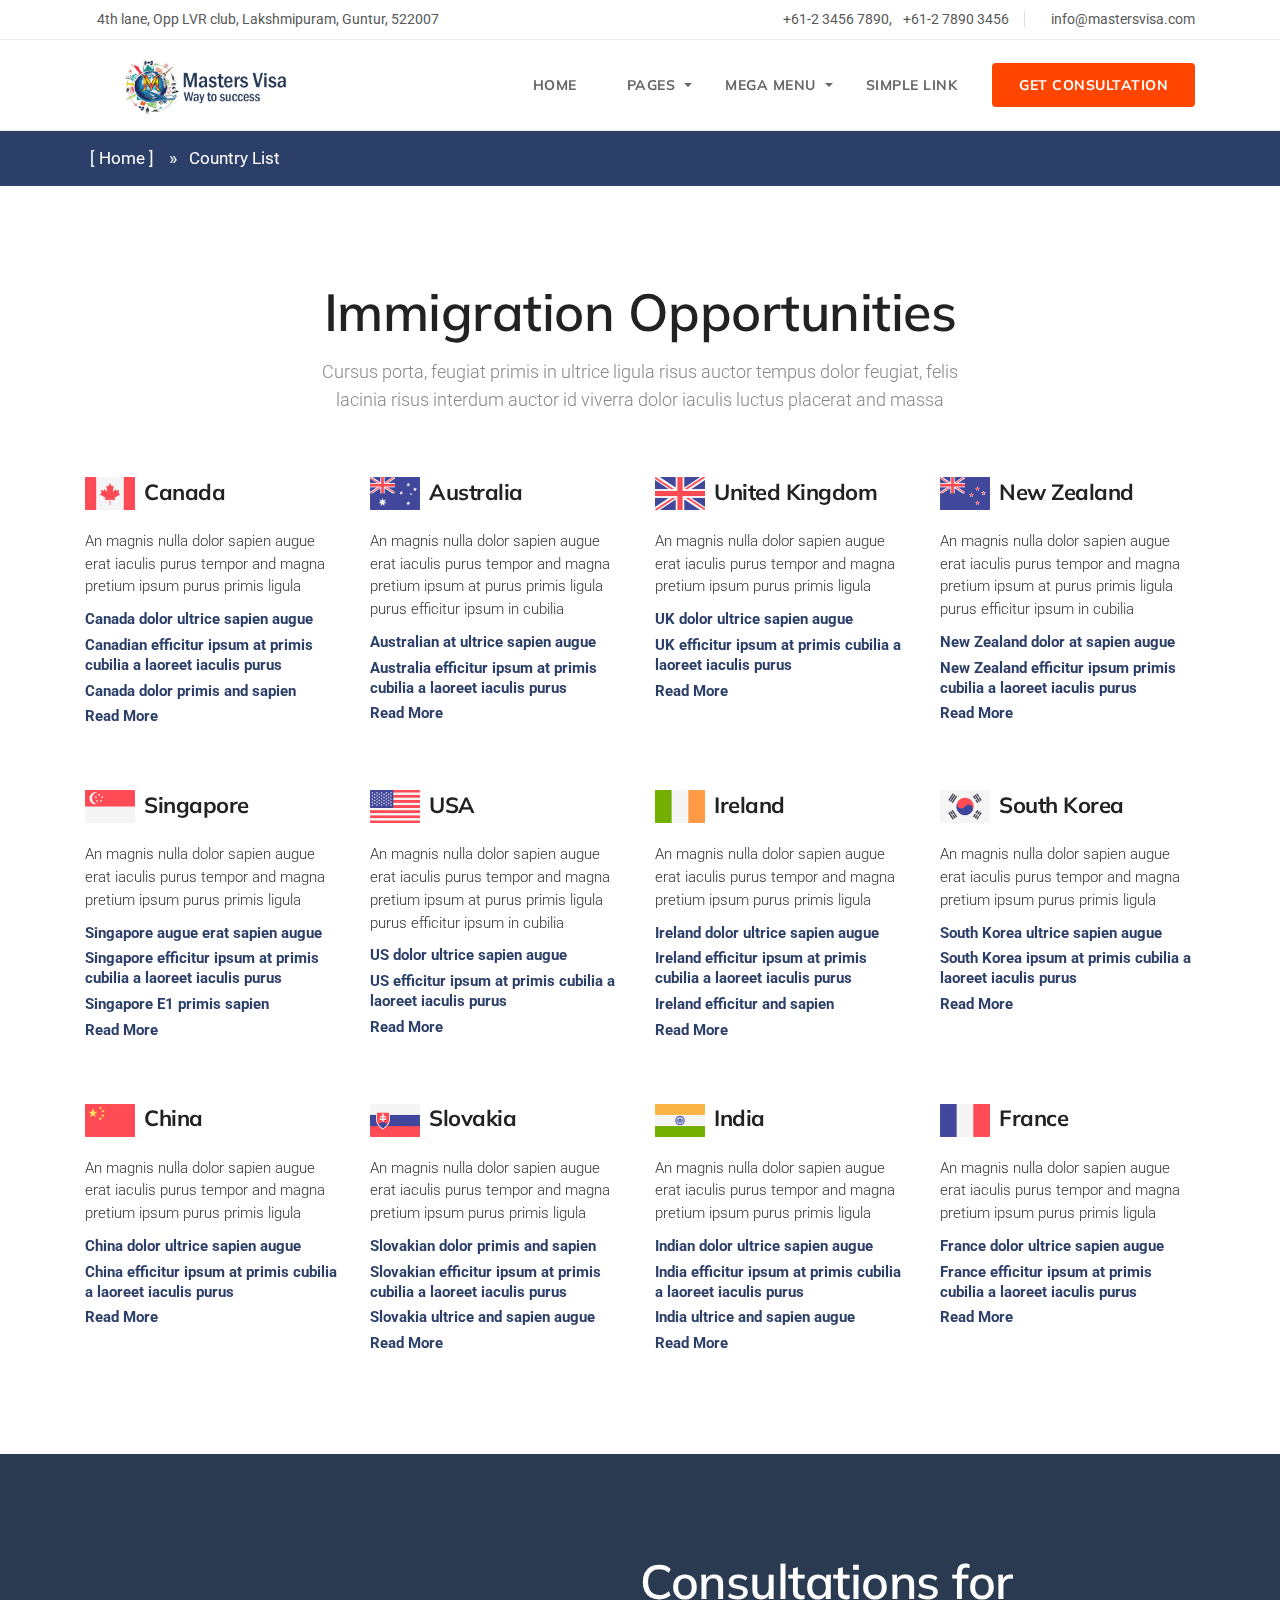
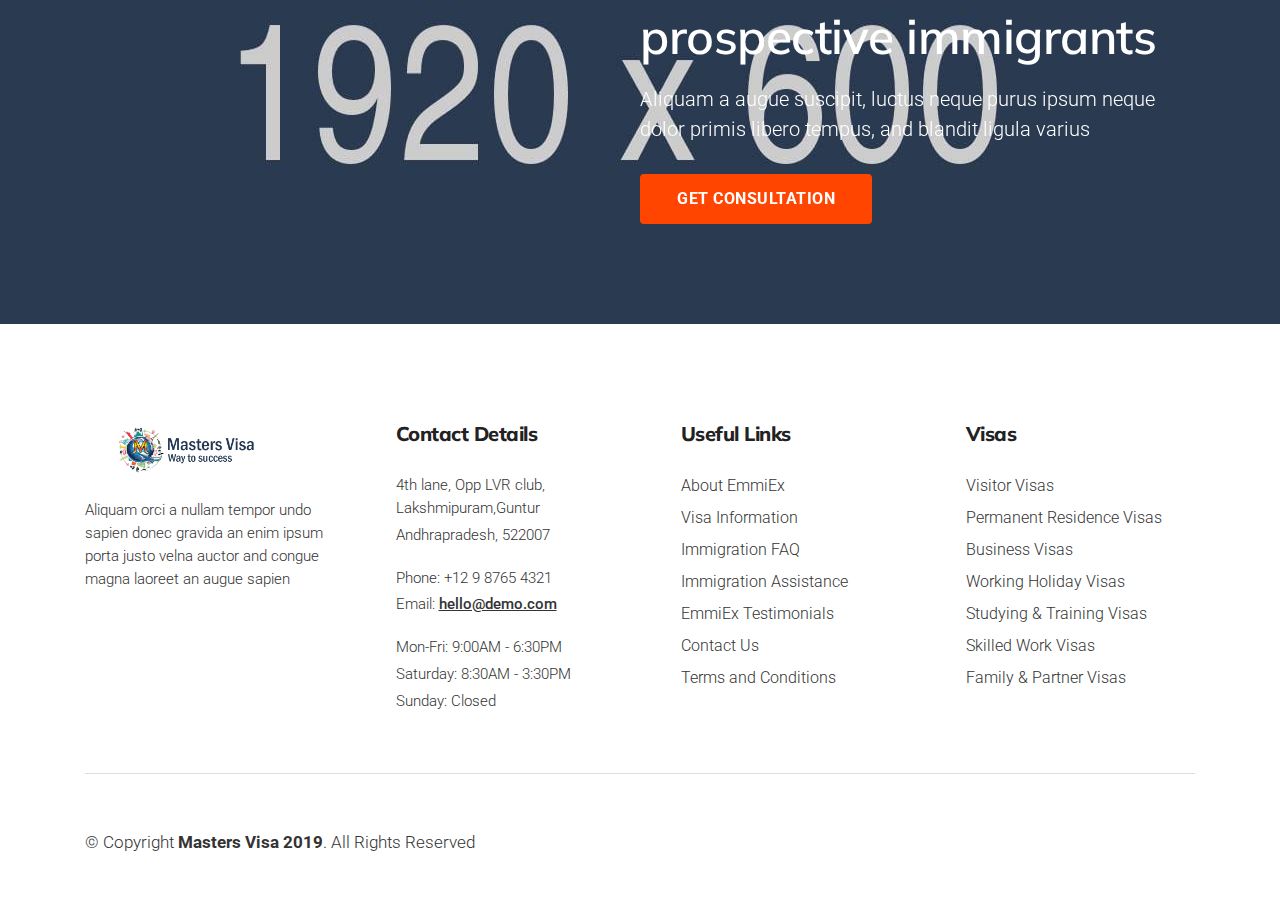
<file: country-list.html>
<!DOCTYPE html>

<html lang="en">




	<head>

		<meta charset="utf-8">
		<meta http-equiv="X-UA-Compatible" content="IE=edge"/>
		<meta name="author" content="KK"/>	
		<meta name="description" content="Masters Visa - Immigration and Visa Consulting Website Template"/>
		<meta name="keywords" content="Responsive, KK, One Page, Landing, Business, Coaching, Consulting, Creative, Immigration, Visa">	
		<meta name="viewport" content="width=device-width, initial-scale=1.0"/>
				
  		<!-- SITE TITLE -->
		<title>Masters Visa - Way to Success</title>
							
		<!-- FAVICON AND TOUCH ICONS  -->
		<link rel="shortcut icon" href="images/brand/favicon.ico" type="image/x-icon">
		<link rel="icon" href="images/brand/favicon.ico" type="image/x-icon">
		<link rel="apple-touch-icon" sizes="152x152" href="images/apple-touch-icon-152x152.png">
		<link rel="apple-touch-icon" sizes="120x120" href="images/apple-touch-icon-120x120.png">
		<link rel="apple-touch-icon" sizes="76x76" href="images/apple-touch-icon-76x76.png">
		<link rel="apple-touch-icon" href="images/apple-touch-icon.png">
		<link rel="icon" href="apple-touch-icon.png" type="image/x-icon">

		<!-- GOOGLE FONTS -->
		<link href="https://fonts.googleapis.com/css?family=Roboto:300,400,700" rel="stylesheet"> 	
		<link href="https://fonts.googleapis.com/css?family=Muli:400,600,700,800,900&display=swap" rel="stylesheet">

		<!-- BOOTSTRAP CSS -->
		<link href="css/bootstrap.min.css" rel="stylesheet">
				
		<!-- FONT ICONS -->
		<link href="https://use.fontawesome.com/releases/v5.7.2/css/all.css" integrity="sha384-fnmOCqbTlWIlj8LyTjo7mOUStjsKC4pOpQbqyi7RrhN7udi9RwhKkMHpvLbHG9Sr" rel="stylesheet" crossorigin="anonymous">		
		<link href="css/flaticon.css" rel="stylesheet">

		<!-- PLUGINS STYLESHEET -->
		<link href="css/menu.css" rel="stylesheet">	
		<link id="effect" href="css/dropdown-effects/fade-down.css" media="all" rel="stylesheet">
		<link href="css/tweenmax.css" rel="stylesheet">	
		<link href="css/magnific-popup.css" rel="stylesheet">	
		<link href="css/owl.carousel.min.css" rel="stylesheet">
		<link href="css/owl.theme.default.min.css" rel="stylesheet">
	
		<!-- TEMPLATE CSS -->
		<!-- <link href="css/aqua.css" rel="stylesheet">    --> 
	    <!-- <link href="css/blue.css" rel="stylesheet">    --> 
	    <!-- <link href="css/darkred.css" rel="stylesheet"> --> 
	    <!-- <link href="css/green.css" rel="stylesheet">   --> 
	    <!-- <link href="css/olive.css" rel="stylesheet">   -->
	    <!-- <link href="css/red.css" rel="stylesheet">     --> 
	    <link href="css/orange.css" rel="stylesheet">
	    <!-- <link href="css/salmon.css" rel="stylesheet">  --> 
	    <!-- <link href="css/teal.css" rel="stylesheet">    -->
	    <!-- <link href="css/yellow.css" rel="stylesheet">  -->
		
		<!-- RESPONSIVE CSS -->
		<link href="css/responsive.css" rel="stylesheet"> 
	
	</head>




	<body>




		<!-- PRELOADER SPINNER
		============================================= -->		
		<!-- <div id="loader-wrapper">
			<div id="loader"><div class="cssload-box-loading"></div></div>
		</div> -->




		<!-- PAGE CONTENT
		============================================= -->	
		<div id="page" class="page">



			
			<!-- HEADER
			============================================= -->
			<header id="header-2" class="header white-menu">
				<div class="header-wrapper">


					<!-- MOBILE HEADER -->
				    <div class="wsmobileheader clearfix">	
				    	<a id="wsnavtoggle" class="wsanimated-arrow"><span></span></a>	    	
				    	<span class="smllogo"><img src="images/brand/logo.png" width="200" height="50" alt="mobile-logo"/></span>
				    	<a href="tel:+91 9133855571" class="callusbtn"><i class="fas fa-phone"></i></a>
				 	</div>


				 	<!-- HEADER STRIP -->
				 	<div class="headtoppart bg-white clearfix">
				    	<div class="headerwp clearfix">

				    		<!-- Infotmation -->
				     		<div class="headertopleft">			     			
				        		<div class="header-info clearfix">
				        			<span class="txt-400"><i class="fas fa-map-marker-alt"></i>4th lane, Opp LVR club, Lakshmipuram, Guntur, 522007</span> 
				            	</div>
				     		</div>

				     		<!-- Contacts -->
						    <div class="headertopright header-contacts">						    	
						    	<a href="tel:+91 9133855571" class="callusbtn txt-400"><i class="fas fa-phone"></i>+61-2 3456 7890,</a>
						    	<a href="tel:+91 9133855571" class="callusbtn b-right txt-400">&#8194;+61-2 7890 3456</a>
						    	<a href="mailto:info@mastersvisa.com" class="txt-400"><i class="far fa-envelope-open"></i>info@mastersvisa.com</a>
					      	</div>

					    </div>
				  	</div>	<!-- END HEADER STRIP -->


				  	<!-- NAVIGATION MENU -->
				  	<div class="wsmainfull menu clearfix">
	    				<div class="wsmainwp clearfix">


	    					<!-- LOGO IMAGE -->
	    					<!-- For Retina Ready displays take a image with double the amount of pixels that your image will be displayed (e.g 360 x 90 pixels) -->
	    					<div class="desktoplogo"><a href="index.html" class="logo-black"><img src="images/brand/logo.png" width="250" height="60" alt="header-logo"></a></div>
	    					<div class="desktoplogo"><a href="index.html" class="logo-white"><img src="images/brand/logo.png" width="250" height="60" alt="header-logo"></a></div>


	    					<!-- MAIN MENU -->
						<nav class="wsmenu clearfix blue-header">
							<ul class="wsmenu-list">


								<!-- DROPDOWN MENU -->
								<li><a href="index.html">Home </a>
									<!-- <ul class="sub-menu">
										<li aria-haspopup="true"><a href="#">Dummy Link #1</a></li>
										<li aria-haspopup="true"><a href="#">Dummy Link #2</a></li>
										<li aria-haspopup="true"><a href="#">Dummy Link #3</a></li>
										<li aria-haspopup="true"><a href="#">Dummy Link #4</a></li>
										<li aria-haspopup="true"><a href="#">Dummy Link #5</a></li>
									</ul> -->
								</li> <!-- END DROPDOWN MENU -->

					          	
						          	<!-- PAGES -->
						          	<li aria-haspopup="true"><a href="#">Pages <span class="wsarrow"></span></a>
	            						<div class="wsmegamenu clearfix">
	             							<div class="container">
	               								<div class="row">

									                <!-- MEGAMENU LINKS -->
	               									<ul class="col-lg-4 col-md-12 col-xs-12 link-list">
									                    <li class="title">Standard Pages:</li>
									                    <li><a href="about.html">About Us </a></li>
									                    <li><a href="courses-list">Courses List </a></li>
									                    <li><a href="course-details">Course Details </a></li>
									                    <li><a href="partners">Partners & Colleges</a></li> 									 
									                    <li><a href="faqs">FAQs </a></li>                   
									                </ul>

									                <!-- MEGAMENU LINKS -->
	               									<ul class="col-lg-4 col-md-12 col-xs-12 link-list">
									                    <li class="title">Special Pages:</li>	
									                    
									                    				          
									                    
									                    <li><a href="visa-list">Visa List Page #2</a></li>
									                    <li><a href="visa-details">Visa Details Page</a></li>
									                </ul>

									                <!-- MEGAMENU LINKS -->
	               									<ul class="col-lg-4 col-md-12 col-xs-12 link-list">
									                    <li class="title">Auxiliary Pages:</li>
									                    <li><a href="blog-listing.php">Blog Listing Page</a></li>
									                    <li><a href="single-post.php">Single Blog Post</a></li>								        
									                    <li><a href="contacts-1">Contact Style #1</a></li>
									                    <li><a href="contacts-2">Contact Style #2</a></li> 
									                    <li><a href="contact">Contact Style #3</a></li> 						
									                </ul>
									                
								                </div>  <!-- End row -->	
								            </div>  <!-- End container -->	
								        </div>  <!-- End wsmegamenu -->	
								    </li>	<!-- END PAGES -->

						          
						          	<!-- MEGAMENU -->
						          	<li aria-haspopup="true"><a href="#">Mega Menu <span class="wsarrow"></span></a>
	            						<div class="wsmegamenu clearfix">
	             							<div class="container">
	               								<div class="row">


	               									<!-- MEGAMENU QUICK LINKS -->
													<div class="col-md-12 col-lg-3">

														<!-- Title -->
														<h3 class="title">What We Offer:</h3>  

		               									<ul class="link-list">   						                    
										                    <li><a href="#">Student Visa Assessment</a></li>
										                    <li><a href="#">Working Visa Assessment</a></li>	
										                    <li><a href="#">Business Visa Assessment</a></li>							                
										                    <li><a href="#">PR Visa Assessment</a></li>
										                    <li><a href="#">Visa Eligibility Assessment</a></li>
										                    <li><a href="#">Family Visa Assessment</a></li>	
										                    <li><a href="#">Immigration Consultation</a></li>	
										                </ul>

										            </div>	<!-- END MEGAMENU QUICK LINKS -->


									                <!-- MEGAMENU FEATURED NEWS -->
									                <div class="col-md-12 col-lg-5">

									                	<!-- Title -->
									                    <h3 class="title">Featured News:</h3>

									                    <!-- Image -->
									                    <div class="fluid-width-video-wrapper mb-15"><img src="images/blog/featured-news.jpg" alt="featured-news" /></div>

									                    <!-- Text -->
									                    <h5 class="h5-md"><a href="#">We make the visa process faster</a></h5>
									                    <p class="wsmwnutxt">Porta semper lacus cursus, feugiat primis ultrice in ligula risus auctor
									                       tempus feugiat dolor impedit magna...
									                    </p>

									                </div>	<!-- END MEGAMENU FEATURED NEWS -->


									                <!-- MEGAMENU LATEST NEWS -->
									                <div class="col-md-12 col-lg-4">

									                	<!-- Title -->
	                    								<h3 class="title">Latest News:</h3>

	                    								<!-- Latest News -->
	                    								<ul class="latest-news">
										
															<!-- Post #1 -->
															<li class="clearfix d-flex align-items-center">

																<!-- Image -->
																<img class="img-fluid" src="images/blog/latest-post-1.jpg" alt="blog-post-preview" />

																<!-- Text -->
																<div class="post-summary">
																	<a href="#">Etiam sapien risus ante auctor tempus an accumsan ...</a>
																	<p>18 hours ago</p>
																</div>

															</li>
															
															<!-- Post #2 -->
															<li class="clearfix d-flex align-items-center">

																<!-- Image -->
																<img class="img-fluid" src="images/blog/latest-post-2.jpg" alt="blog-post-preview" />

																<!-- Text -->
																<div class="post-summary">
																	<a href="#">Blandit tempor sapien ipsum, porta risus auctor justo ...</a>
																	<p>Dec 02, 2019</p>
																</div>

															</li>
															
															<!-- Post #3 -->
															<li class="clearfix d-flex align-items-center">

																<!-- Image -->
																<img class="img-fluid" src="images/blog/latest-post-3.jpg" alt="blog-post-preview" />

																<!-- Text -->
																<div class="post-summary">
																	<a href="#">Cursus risus an auctor risus laoreet undo auctor varius ...</a>
																	<p>Nov 26, 2019</p>
																</div>

															</li>
														</ul>
	                    							</div>	<!-- END MEGAMENU LATEST NEWS -->

									                
								                </div>  <!-- End row -->	
								            </div>  <!-- End container -->	
								        </div>  <!-- End wsmegamenu -->	
								    </li>	<!-- END MEGAMENU -->


						          	<!-- SIMPLE NAVIGATION LINK -->
								    <li class="nl-simple" aria-haspopup="true"><a href="#">Simple Link</a></li>

					    
								    <!-- LAST NAVIGATION LINK -->
								    <li class="nl-simple" aria-haspopup="true">
								    	<a href="contacts-1" class="header-btn btn-primary tra-black-hover last-link">Get Consultation</a>
								    </li>
								    

	        					</ul>
	        				</nav>	<!-- END MAIN MENU -->

	    				</div>
	    			</div>	<!-- END NAVIGATION MENU -->


				</div>     <!-- End header-wrapper -->
			</header>	<!-- END HEADER -->




			<!-- INNER PAGE WRAPPER
			============================================= -->	
			<div class="inner-page-wrapper">




				<!-- BREADCRUMB
				============================================= -->
				<div id="breadcrumb" class="bg-darkblue division">
					<div class="container">
						<div class="row">
							<div class="col">
								<nav aria-label="breadcrumb">
								  	<ol class="breadcrumb white-color">
								    	<li class="breadcrumb-item"><a href="index.html">&#91; Home &#93;</a></li>
								    	<li class="breadcrumb-item active" aria-current="page">Country List</li>
								  	</ol>
								</nav>
							</div>
						</div>  <!-- End row -->
					</div>	<!-- End container -->		
				</div>	<!-- END BREADCRUMB -->




				<!-- COUNTRIES-1
				============================================= -->
				<section id="countries-1" class="wide-40 countries-section division">
					<div class="container">	


						<!-- SECTION TITLE -->
						<div class="row">	
							<div class="col-md-12 section-title center">		

				 				<!-- Title -->
								<h2 class="h2-xs">Immigration Opportunities</h2>

								<!-- Text -->	
								<p class="p-md">Cursus porta, feugiat primis in ultrice ligula risus auctor tempus dolor feugiat, 
								   felis lacinia risus interdum auctor id viverra dolor iaculis luctus placerat and massa
								</p> 

							</div>
						</div>	 <!-- END SECTION TITLE -->	


						<div class="row">


							<!-- COUNTRY BOX -->
							<div class="col-md-6 col-lg-4 col-xl-3">
								<div class="cbox-1">

									<!-- Flag -->	
									<div class="country-flag">
										<img src="images/flags/canada.png" alt="flag-icon"/>
										<h5 class="h5-lg">Canada</h5>
									</div>

									<!-- Text -->
									<p class="p-sm">An magnis nulla dolor sapien augue erat iaculis purus tempor and magna pretium 
									   ipsum purus primis ligula
									</p>

									<!-- Links List -->
									<ul class="links-list darkblue-color">

										<li><a href="#">Canada dolor ultrice sapien augue <i class="fas fa-caret-right"></i></a></li>

										<li><a href="#">Canadian efficitur ipsum at primis cubilia a laoreet iaculis purus <i class="fas fa-caret-right"></i></a></li>

										<li><a href="#">Canada dolor primis and sapien <i class="fas fa-caret-right"></i></a></li>

										<li><a href="country-details">Read More <i class="fas fa-caret-right"></i></a></li>

									</ul>

								</div>
							</div>


							<!-- COUNTRY BOX -->
							<div class="col-md-6 col-lg-4 col-xl-3">
								<div class="cbox-1">

									<!-- Flag -->	
									<div class="country-flag">
										<img src="images/flags/australia.png" alt="flag-icon"/>
										<h5 class="h5-lg">Australia</h5>
									</div>

									<!-- Text -->
									<p class="p-sm">An magnis nulla dolor sapien augue erat iaculis purus tempor and magna pretium 
									   ipsum at purus primis ligula purus efficitur ipsum in cubilia
									</p>

									<!-- Links List -->
									<ul class="links-list darkblue-color">

										<li><a href="#">Australian at ultrice sapien augue <i class="fas fa-caret-right"></i></a></li>

										<li><a href="#">Australia efficitur ipsum at primis cubilia a laoreet iaculis purus <i class="fas fa-caret-right"></i></a></li>

										<li><a href="country-details">Read More <i class="fas fa-caret-right"></i></a></li>

									</ul>

								</div>
							</div>


							<!-- COUNTRY BOX -->
							<div class="col-md-6 col-lg-4 col-xl-3">
								<div class="cbox-1">

									<!-- Flag -->	
									<div class="country-flag">
										<img src="images/flags/united-kingdom.png" alt="flag-icon"/>
										<h5 class="h5-lg">United Kingdom</h5>
									</div>

									<!-- Text -->
									<p class="p-sm">An magnis nulla dolor sapien augue erat iaculis purus tempor and magna pretium 
									   ipsum purus primis ligula
									</p>

									<!-- Links List -->
									<ul class="links-list darkblue-color">

										<li><a href="#">UK dolor ultrice sapien augue <i class="fas fa-caret-right"></i></a></li>

										<li><a href="#">UK efficitur ipsum at primis cubilia a laoreet iaculis purus <i class="fas fa-caret-right"></i></a></li>

										<li><a href="country-details">Read More <i class="fas fa-caret-right"></i></a></li>

									</ul>

								</div>
							</div>


							<!-- COUNTRY BOX -->
							<div class="col-md-6 col-lg-4 col-xl-3">
								<div class="cbox-1">

									<!-- Flag -->	
									<div class="country-flag">
										<img src="images/flags/new-zealand.png" alt="flag-icon"/>
										<h5 class="h5-lg">New Zealand</h5>
									</div>

									<!-- Text -->
									<p class="p-sm">An magnis nulla dolor sapien augue erat iaculis purus tempor and magna pretium 
									   ipsum at purus primis ligula purus efficitur ipsum in cubilia
									</p>

									<!-- Links List -->
									<ul class="links-list darkblue-color">

										<li><a href="#">New Zealand dolor at sapien augue <i class="fas fa-caret-right"></i></a></li>

										<li><a href="#">New Zealand efficitur ipsum primis cubilia a laoreet iaculis purus <i class="fas fa-caret-right"></i></a></li>

										<li><a href="country-details">Read More <i class="fas fa-caret-right"></i></a></li>

									</ul>

								</div>
							</div>


							<!-- COUNTRY BOX -->
							<div class="col-md-6 col-lg-4 col-xl-3">
								<div class="cbox-1">

									<!-- Flag -->	
									<div class="country-flag">
										<img src="images/flags/singapore.png" alt="flag-icon"/>
										<h5 class="h5-lg">Singapore</h5>
									</div>

									<!-- Text -->
									<p class="p-sm">An magnis nulla dolor sapien augue erat iaculis purus tempor and magna pretium 
									   ipsum purus primis ligula
									</p>

									<!-- Links List -->
									<ul class="links-list darkblue-color">

										<li><a href="#">Singapore augue erat sapien augue <i class="fas fa-caret-right"></i></a></li>

										<li><a href="#">Singapore efficitur ipsum at primis cubilia a laoreet iaculis purus <i class="fas fa-caret-right"></i></a></li>

										<li><a href="#">Singapore E1 primis sapien <i class="fas fa-caret-right"></i></a></li>

										<li><a href="country-details">Read More <i class="fas fa-caret-right"></i></a></li>

									</ul>

								</div>
							</div>


							<!-- COUNTRY BOX -->
							<div class="col-md-6 col-lg-4 col-xl-3">
								<div class="cbox-1">

									<!-- Flag -->	
									<div class="country-flag">
										<img src="images/flags/usa.png" alt="flag-icon"/>
										<h5 class="h5-lg">USA</h5>
									</div>

									<!-- Text -->
									<p class="p-sm">An magnis nulla dolor sapien augue erat iaculis purus tempor and magna pretium 
									   ipsum at purus primis ligula purus efficitur ipsum in cubilia
									</p>

									<!-- Links List -->
									<ul class="links-list darkblue-color">

										<li><a href="#">US dolor ultrice sapien augue <i class="fas fa-caret-right"></i></a></li>

										<li><a href="#">US efficitur ipsum at primis cubilia a laoreet iaculis purus <i class="fas fa-caret-right"></i></a></li>

										<li><a href="country-details">Read More <i class="fas fa-caret-right"></i></a></li>

									</ul>

								</div>
							</div>


							<!-- COUNTRY BOX -->
							<div class="col-md-6 col-lg-4 col-xl-3">
								<div class="cbox-1">

									<!-- Flag -->	
									<div class="country-flag">
										<img src="images/flags/ireland.png" alt="flag-icon"/>
										<h5 class="h5-lg">Ireland</h5>
									</div>

									<!-- Text -->
									<p class="p-sm">An magnis nulla dolor sapien augue erat iaculis purus tempor and magna pretium 
									   ipsum purus primis ligula
									</p>

									<!-- Links List -->
									<ul class="links-list darkblue-color">

										<li><a href="#">Ireland dolor ultrice sapien augue <i class="fas fa-caret-right"></i></a></li>

										<li><a href="#">Ireland efficitur ipsum at primis cubilia a laoreet iaculis purus <i class="fas fa-caret-right"></i></a></li>

										<li><a href="#">Ireland efficitur and sapien <i class="fas fa-caret-right"></i></a></li>

										<li><a href="country-details">Read More <i class="fas fa-caret-right"></i></a></li>

									</ul>

								</div>
							</div>


							<!-- COUNTRY BOX -->
							<div class="col-md-6 col-lg-4 col-xl-3">
								<div class="cbox-1">

									<!-- Flag -->	
									<div class="country-flag">
										<img src="images/flags/south-korea.png" alt="flag-icon"/>
										<h5 class="h5-lg">South Korea</h5>
									</div>

									<!-- Text -->
									<p class="p-sm">An magnis nulla dolor sapien augue erat iaculis purus tempor and magna pretium 
									   ipsum purus primis ligula
									</p>

									<!-- Links List -->
									<ul class="links-list darkblue-color">

										<li><a href="#">South Korea ultrice sapien augue <i class="fas fa-caret-right"></i></a></li>

										<li><a href="#">South Korea ipsum at primis cubilia a laoreet iaculis purus <i class="fas fa-caret-right"></i></a></li>

										<li><a href="country-details">Read More <i class="fas fa-caret-right"></i></a></li>

									</ul>

								</div>
							</div>


							<!-- COUNTRY BOX -->
							<div class="col-md-6 col-lg-4 col-xl-3">
								<div class="cbox-1">

									<!-- Flag -->	
									<div class="country-flag clearfix">
										<img src="images/flags/china.png" alt="flag-icon"/>
										<h5 class="h5-lg">China</h5>
									</div>

									<!-- Text -->
									<p class="p-sm">An magnis nulla dolor sapien augue erat iaculis purus tempor and magna pretium 
									   ipsum purus primis ligula
									</p>

									<!-- Links List -->
									<ul class="links-list darkblue-color">

										<li><a href="#">China dolor ultrice sapien augue <i class="fas fa-caret-right"></i></a></li>

										<li><a href="#">China efficitur ipsum at primis cubilia a laoreet iaculis purus <i class="fas fa-caret-right"></i></a></li>

										<li><a href="country-details">Read More <i class="fas fa-caret-right"></i></a></li>

									</ul>

								</div>
							</div>


							<!-- COUNTRY BOX -->
							<div class="col-md-6 col-lg-4 col-xl-3">
								<div class="cbox-1">

									<!-- Flag -->	
									<div class="country-flag">
										<img src="images/flags/slovakia.png" alt="flag-icon"/>
										<h5 class="h5-lg">Slovakia</h5>
									</div>

									<!-- Text -->
									<p class="p-sm">An magnis nulla dolor sapien augue erat iaculis purus tempor and magna pretium 
									   ipsum purus primis ligula
									</p>

									<!-- Links List -->
									<ul class="links-list darkblue-color">

										<li><a href="#">Slovakian dolor primis and sapien <i class="fas fa-caret-right"></i></a></li>

										<li><a href="#">Slovakian efficitur ipsum at primis cubilia a laoreet iaculis purus <i class="fas fa-caret-right"></i></a></li>

										<li><a href="#">Slovakia ultrice and sapien augue <i class="fas fa-caret-right"></i></a></li>

										<li><a href="country-details">Read More <i class="fas fa-caret-right"></i></a></li>

									</ul>

								</div>
							</div>


							<!-- COUNTRY BOX -->
							<div class="col-md-6 col-lg-4 col-xl-3">
								<div class="cbox-1">

									<!-- Flag -->	
									<div class="country-flag">
										<img src="images/flags/india.png" alt="flag-icon"/>
										<h5 class="h5-lg">India</h5>
									</div>

									<!-- Text -->
									<p class="p-sm">An magnis nulla dolor sapien augue erat iaculis purus tempor and magna pretium 
									   ipsum purus primis ligula
									</p>

									<!-- Links List -->
									<ul class="links-list darkblue-color">

										<li><a href="#">Indian dolor ultrice sapien augue <i class="fas fa-caret-right"></i></a></li>

										<li><a href="#">India efficitur ipsum at primis cubilia a laoreet iaculis purus <i class="fas fa-caret-right"></i></a></li>

										<li><a href="#">India ultrice and sapien augue <i class="fas fa-caret-right"></i></a></li>

										<li><a href="country-details">Read More <i class="fas fa-caret-right"></i></a></li>

									</ul>

								</div>
							</div>


							<!-- COUNTRY BOX -->
							<div class="col-md-6 col-lg-4 col-xl-3">
								<div class="cbox-1">

									<!-- Flag -->	
									<div class="country-flag">
										<img src="images/flags/france.png" alt="flag-icon"/>
										<h5 class="h5-lg">France</h5>
									</div>

									<!-- Text -->
									<p class="p-sm">An magnis nulla dolor sapien augue erat iaculis purus tempor and magna pretium 
									   ipsum purus primis ligula
									</p>

									<!-- Links List -->
									<ul class="links-list darkblue-color">

										<li><a href="#">France dolor ultrice sapien augue <i class="fas fa-caret-right"></i></a></li>

										<li><a href="#">France efficitur ipsum at primis cubilia a laoreet iaculis purus <i class="fas fa-caret-right"></i></a></li>

										<li><a href="country-details">Read More <i class="fas fa-caret-right"></i></a></li>

									</ul>

								</div>
							</div>


						</div>    <!-- End row -->
					</div>	   <!-- End container -->
				</section>	<!-- END COUNTRIES-1 -->




				<!-- CALL TO ACTION-4
				============================================= -->
				<section id="cta-4" class="bg-fixed cta-section division">
					<div class="container white-color">
						<div class="row d-flex align-items-center">


							<!-- CALL TO ACTION TEXT -->
							<div class="col-md-8 col-lg-7 offset-md-4 offset-lg-5">
								<div class="cta-txt">

									<!-- Title  -->
									<h3 class="h3-xl">Consultations for prospective immigrants</h3>

									<!-- Text -->
									<p class="p-lg">Aliquam a augue suscipit, luctus neque purus ipsum neque dolor primis libero
									   tempus, and blandit ligula varius
									</p>

									<!-- Button  -->
									<a href="mailto:info@mastersvisa.com" class="btn btn-md btn-primary tra-white-hover btn-arrow">
										<span>Get Consultation <i class="fas fa-arrow-right"></i></span>
									</a>

								</div>	
							</div>


						</div>	  <!-- End row -->
					</div>	   <!-- End container -->
				</section>	<!-- END CALL TO ACTION-4 -->




				<!-- FOOTER-2
				============================================= -->
				<footer id="footer-2" class="wide-40 footer division">
					<div class="container">


						<!-- FOOTER CONTENT -->
						<div class="row">	


							<!-- FOOTER INFO -->
							<div class="col-xl-3">
								<div class="footer-info mb-40">

									<!-- Footer Logo -->
									<!-- For Retina Ready displays take a image with double the amount of pixels that your image will be displayed (e.g 420 x 100 pixels) -->
									<img src="images/brand/logo.png" width="210" height="50" alt="footer-logo">

									<!-- Text -->	
									<p class="p-sm mt-25">Aliquam orci a nullam tempor undo sapien donec gravida an enim ipsum porta
									   justo velna auctor and congue magna laoreet an augue sapien
									</p>

								</div>	
							</div>


							<!-- FOOTER CONTACTS -->
							<div class="col-lg-4 col-xl-3">
								<div class="footer-box mb-40">
								
									<!-- Title -->
									<h5 class="h5-md">Contact Details</h5>

									<!-- Address -->
									<p class="p-sm">4th lane, Opp LVR club, Lakshmipuram,Guntur</p> 
									<p class="p-sm">Andhrapradesh, 522007</p>

									<!-- Phone -->
									<p class="p-sm mt-20">Phone: +12 9 8765 4321</p>
									
									<!-- Email -->
									<p class="p-sm foo-email">Email: <a href="mailto:info@mastersvisa.com">hello@demo.com</a></p>

									<!-- Working Hours -->
									<p class="p-sm mt-20">Mon-Fri: 9:00AM - 6:30PM</p>
									<p class="p-sm">Saturday: 8:30AM - 3:30PM</p>
									<p class="p-sm">Sunday: Closed</p>

								</div>
							</div>


							<!-- FOOTER LINKS -->
							<div class="col-lg-4 col-xl-3">
								<div class="footer-links mb-40">
								
									<!-- Title -->
									<h5 class="h5-md">Useful Links</h5>

									<!-- Footer Links -->
									<ul class="foo-links clearfix">
										<li><a href="#">About EmmiEx</a></li>
										<li><a href="#">Visa Information</a></li>
										<li><a href="#">Immigration FAQ</a></li>
										<li><a href="#">Immigration Assistance</a></li>	
										<li><a href="#">EmmiEx Testimonials</a></li>
										<li><a href="#">Contact Us</a></li>
										<li><a href="#">Terms and Conditions</a></li>								
									</ul>

								</div>
							</div>


							<!-- FOOTER LINKS -->
							<div class="col-lg-4 col-xl-3">
								<div class="footer-links mb-40">
								
									<!-- Title -->
									<h5 class="h5-md">Visas</h5>

									<!-- Footer Links -->
									<ul class="foo-links clearfix">
										<li><a href="visa-details">Visitor Visas</a></li>
										<li><a href="visa-details">Permanent Residence Visas</a></li>
										<li><a href="visa-details">Business Visas</a></li>
										<li><a href="visa-details">Working Holiday Visas</a></li>	
										<li><a href="visa-details">Studying & Training Visas</a></li>
										<li><a href="visa-details">Skilled Work Visas</a></li>
										<li><a href="visa-details">Family & Partner Visas</a></li>							
									</ul>

								</div>
							</div>	


						</div>	<!-- END FOOTER CONTENT -->


						<!-- BOTTOM FOOTER -->
						<div class="bottom-footer">
							<div class="row d-flex align-items-center">


								<!-- FOOTER COPYRIGHT -->
								<div class="col-lg-6">
									<p class="footer-copyright">&copy; Copyright <span>Masters Visa 2019</span>. All Rights Reserved</p>
								</div>


								<!-- FOOTER SOCIALS LINKS -->
								<div class="col-lg-6 text-right">
									<ul class="foo-socials text-center clearfix">

										<li><a href="#" class="ico-facebook"><i class="fab fa-facebook-f"></i></a></li>
										<li><a href="#" class="ico-twitter"><i class="fab fa-twitter"></i></a></li>	
										<li><a href="#" class="ico-google-plus"><i class="fab fa-google-plus-g"></i></a></li>
										<li><a href="#" class="ico-tumblr"><i class="fab fa-tumblr"></i></a></li>			
																																				
										<!--
										<li><a href="#" class="ico-behance"><i class="fab fa-behance"></i></a></li>	
										<li><a href="#" class="ico-dribbble"><i class="fab fa-dribbble"></i></a></li>									
										<li><a href="#" class="ico-instagram"><i class="fab fa-instagram"></i></a></li>	
										<li><a href="#" class="ico-linkedin"><i class="fab fa-linkedin-in"></i></a></li>
										<li><a href="#" class="ico-pinterest"><i class="fab fa-pinterest-p"></i></a></li>								
										<li><a href="#" class="ico-youtube"><i class="fab fa-youtube"></i></a></li>										
										<li><a href="#" class="ico-vk"><i class="fab fa-vk"></i></a></li>
										<li><a href="#" class="ico-yelp"><i class="fab fa-yelp"></i></a></li>
										<li><a href="#" class="ico-yahoo"><i class="fab fa-yahoo"></i></a></li>
									    -->	

									</ul>
								</div>


							</div>
						</div>	<!-- END BOTTOM FOOTER -->


					</div>	   <!-- End container -->										
				</footer>	<!-- END FOOTER-2 -->




			</div>	<!-- INNER PAGE WRAPPER -->



		
		</div>	<!-- END PAGE CONTENT -->




		<!-- EXTERNAL SCRIPTS
		============================================= -->	
		<script src="js/jquery-3.3.1.min.js"></script>
		<script src="js/bootstrap.min.js"></script>	
		<script src="js/modernizr.custom.js"></script>
		<script src="js/jquery.easing.js"></script>
		<script src="js/jquery.appear.js"></script>
		<script src="js/jquery.stellar.min.js"></script>	
		<script src="js/menu.js"></script>
		<script src="js/materialize.js"></script>	
		<script src="js/jquery.scrollto.js"></script>
		<script src="js/owl.carousel.min.js"></script>
		<script src="js/imagesloaded.pkgd.min.js"></script>
		<script src="js/isotope.pkgd.min.js"></script>
		<script src="js/jquery.magnific-popup.min.js"></script>	
		<script src="js/hero-request-form.js"></script>
		<script src="js/hero-register-form.js"></script>
		<script src="js/request-form.js"></script>	
		<script src="js/contact-form.js"></script>
		<script src="js/comment-form.js"></script>
		<script src="js/jquery.ajaxchimp.min.js"></script>	
		<script src="js/jquery.validate.min.js"></script>	

		<!-- Custom Script -->		
		<script src="js/custom.js"></script>

		<!-- HTML5 shim, for IE6-8 support of HTML5 elements. All other JS at the end of file. -->
		<!-- [if lt IE 9]>
			<script src="js/html5shiv.js" type="text/javascript"></script>
			<script src="js/respond.min.js" type="text/javascript"></script>
		<![endif] -->

		<!-- Google Analytics: Change UA-XXXXX-X to be your site's ID. Go to http://www.google.com/analytics/ for more information. -->	
		<!--
		<script>
			window.ga=window.ga||function(){(ga.q=ga.q||[]).push(arguments)};ga.l=+new Date;
			ga('create', 'UA-XXXXX-Y', 'auto');
			ga('send', 'pageview');
		</script>
		<script async src='https://www.google-analytics.com/analytics.js'></script>
		-->
		<!-- End Google Analytics -->
		


	</body>



</html>
</file>
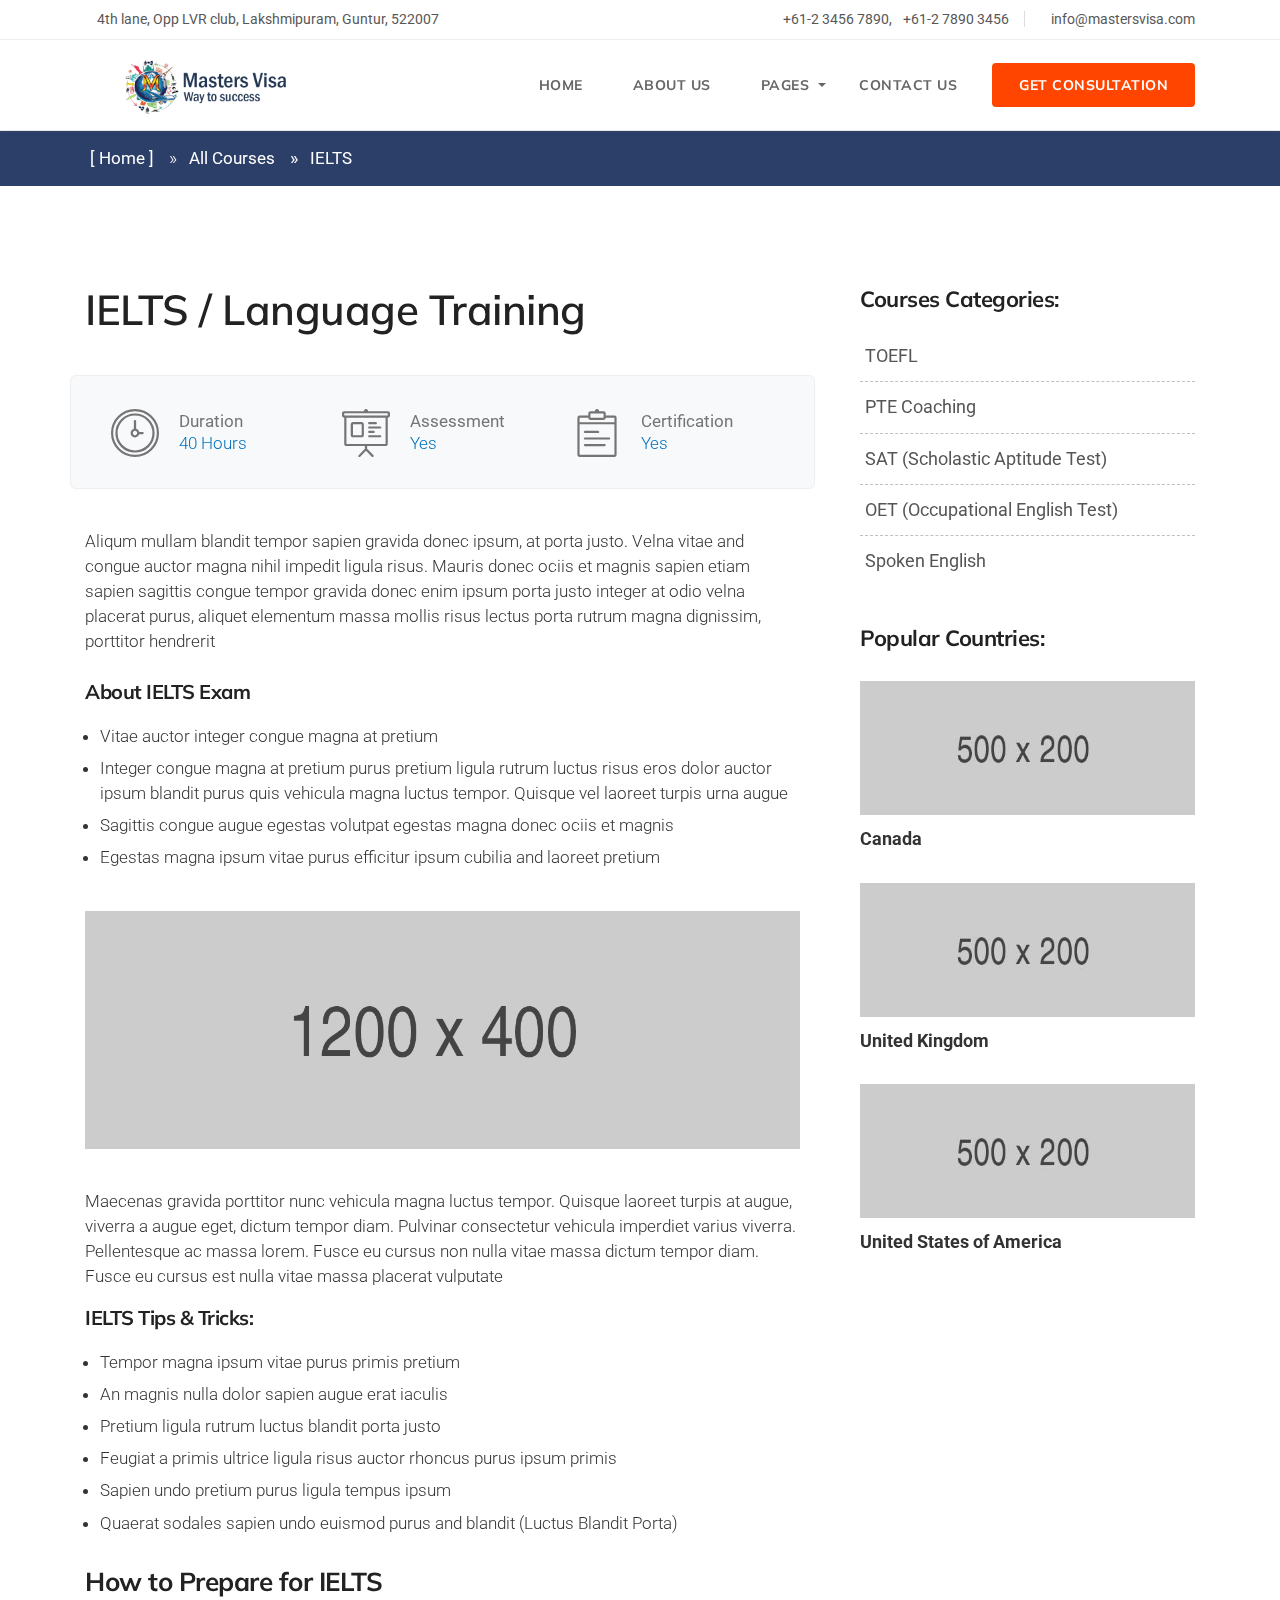
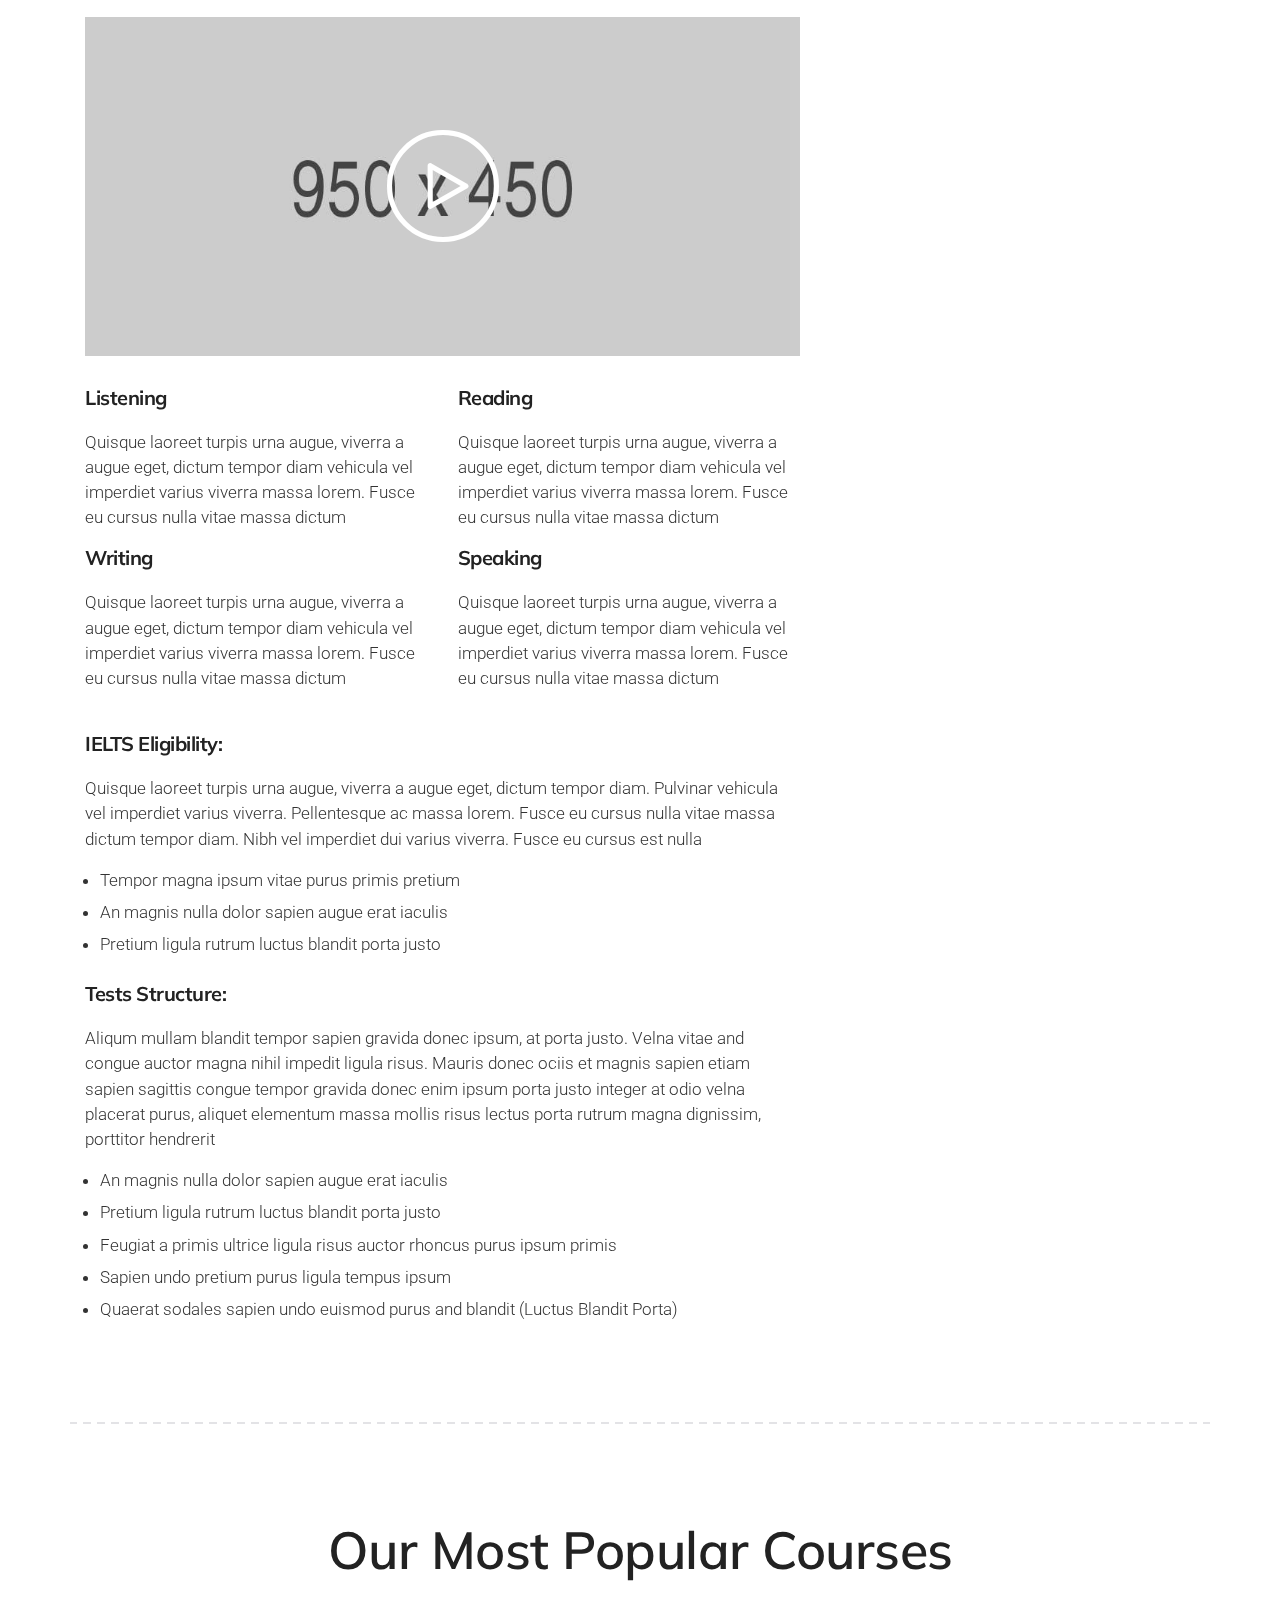
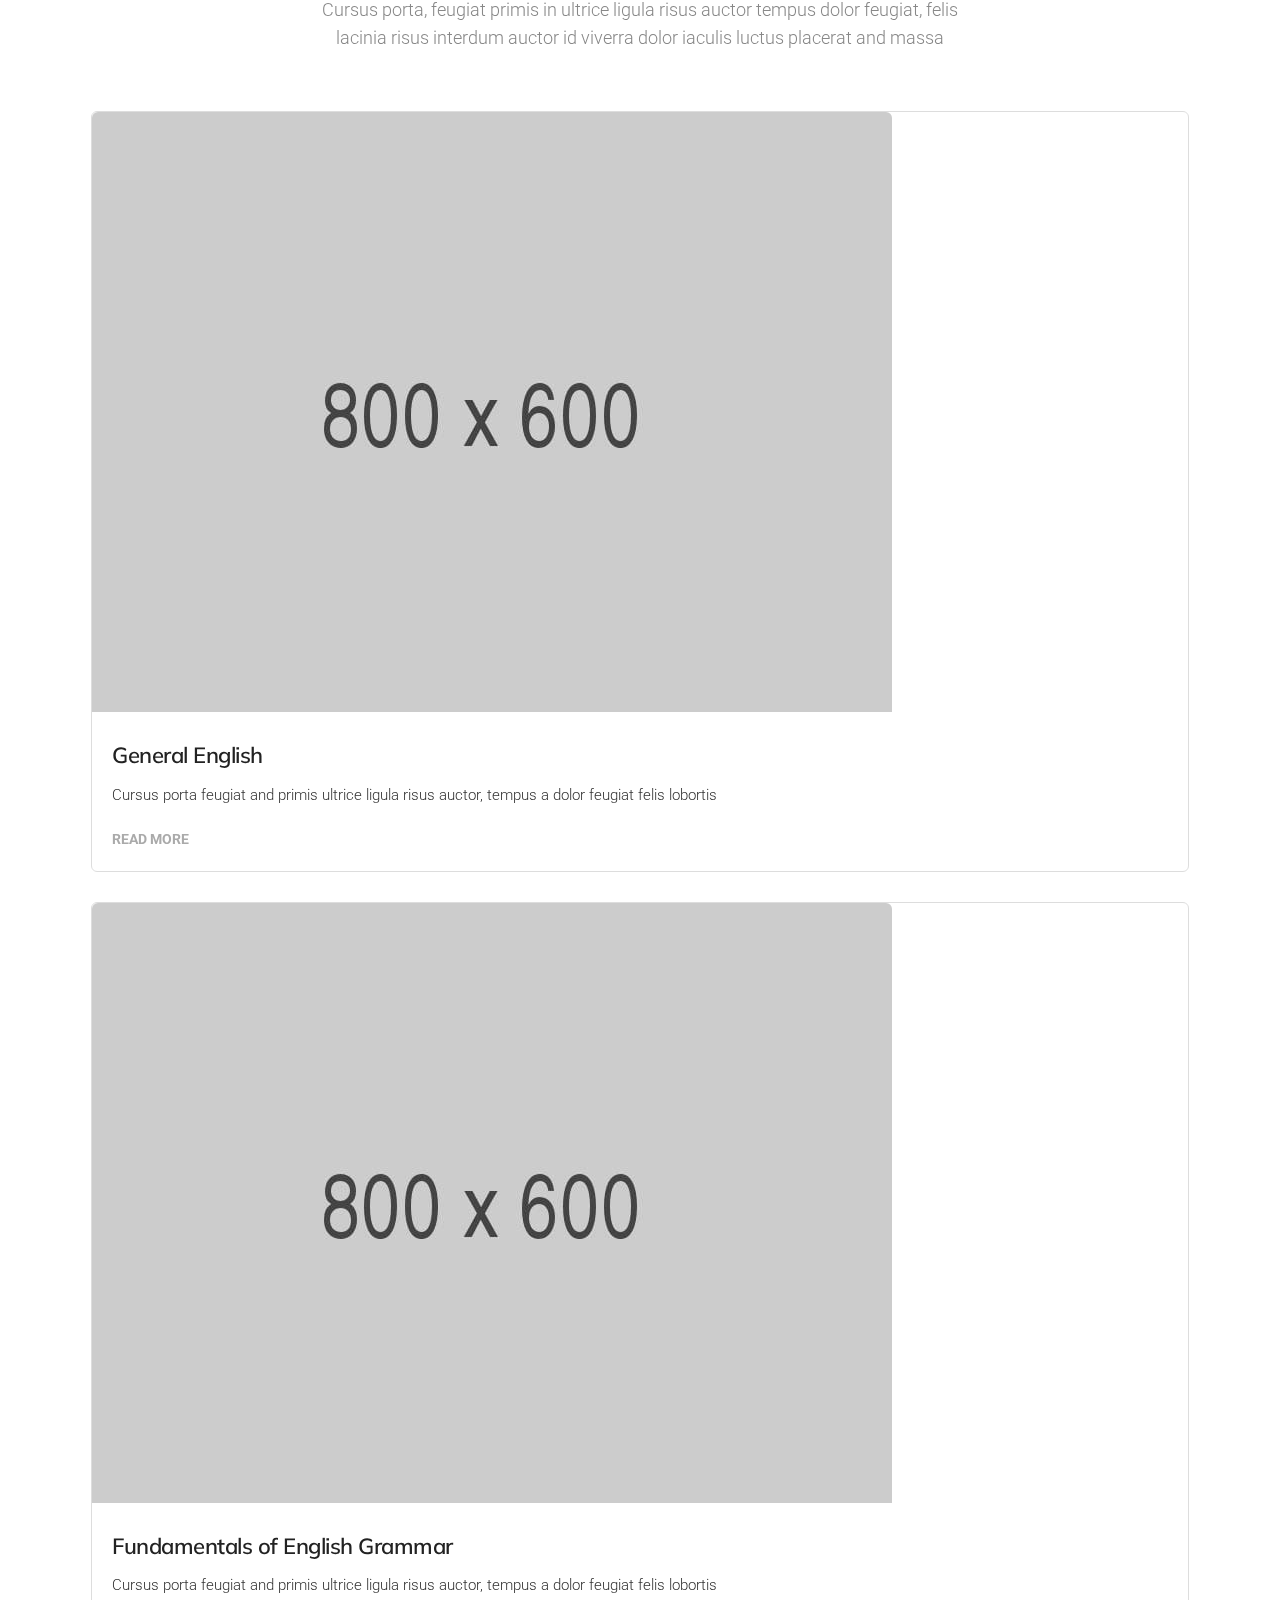
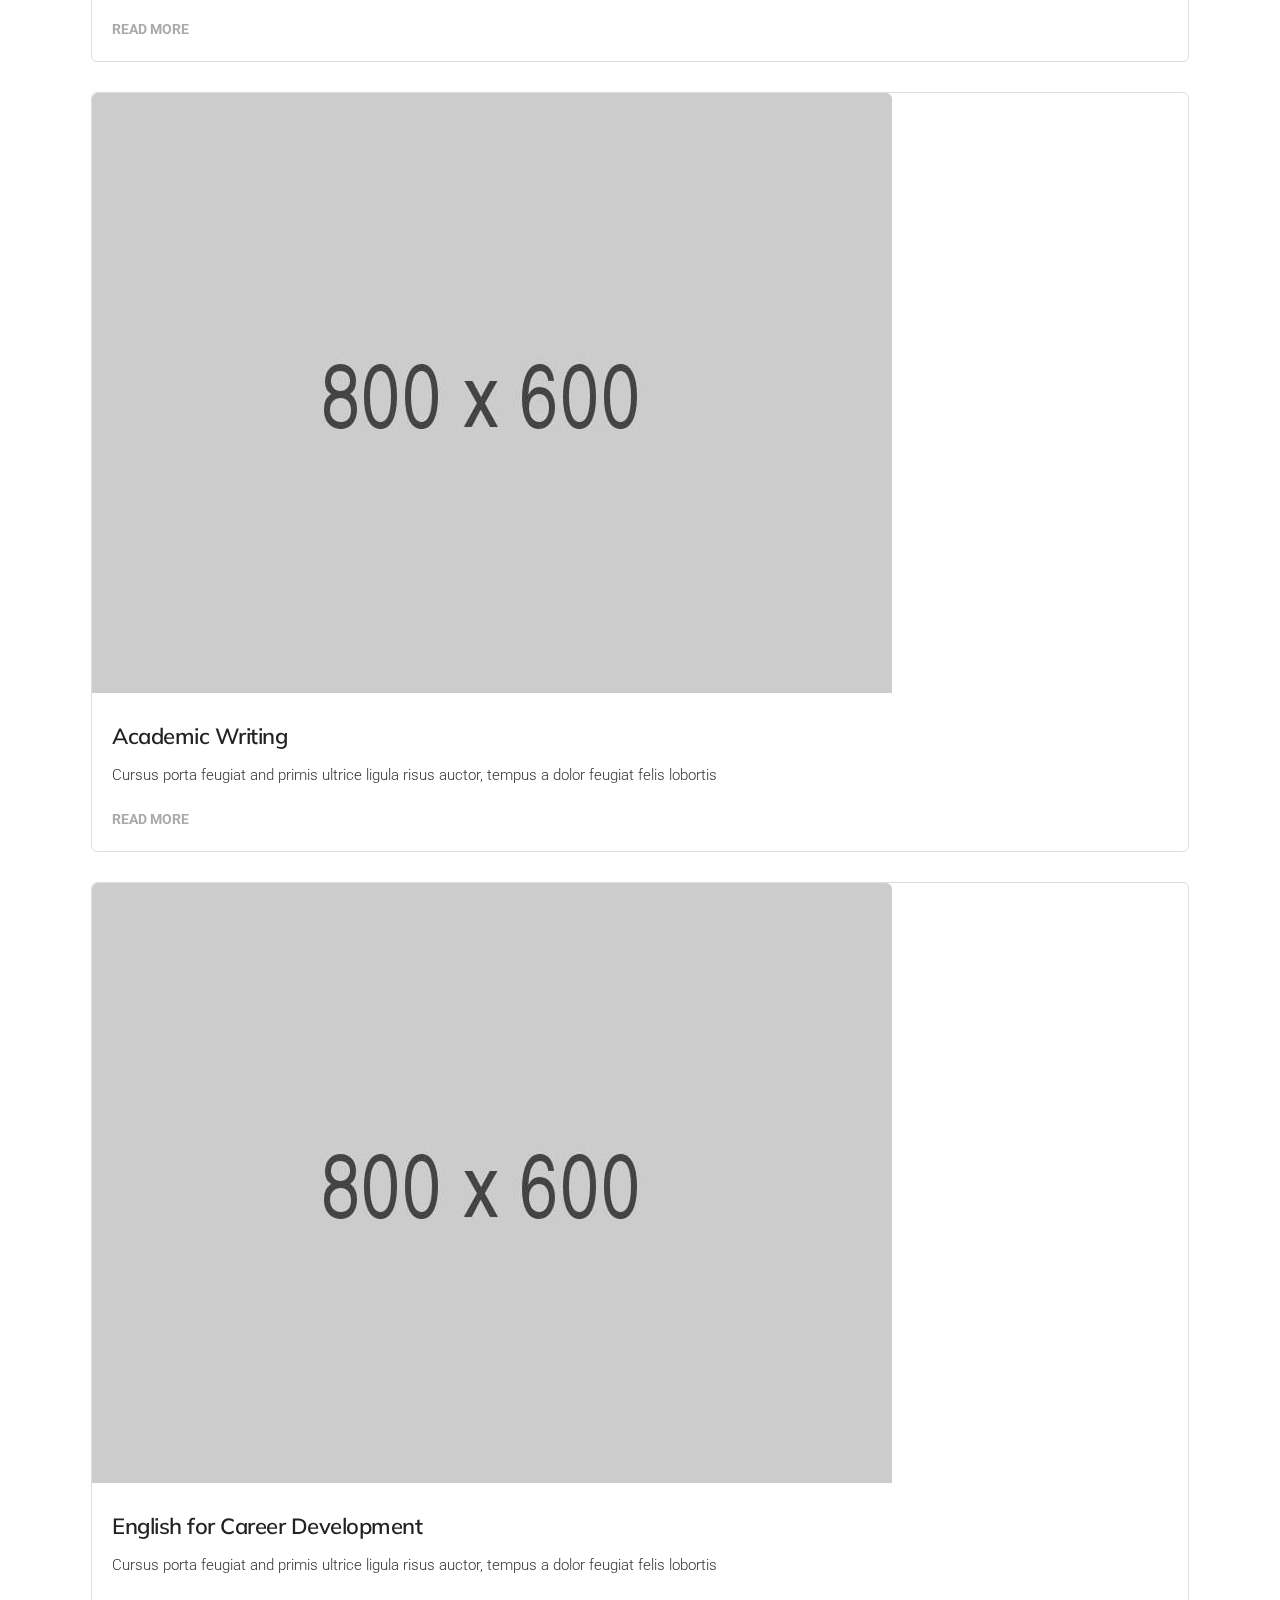
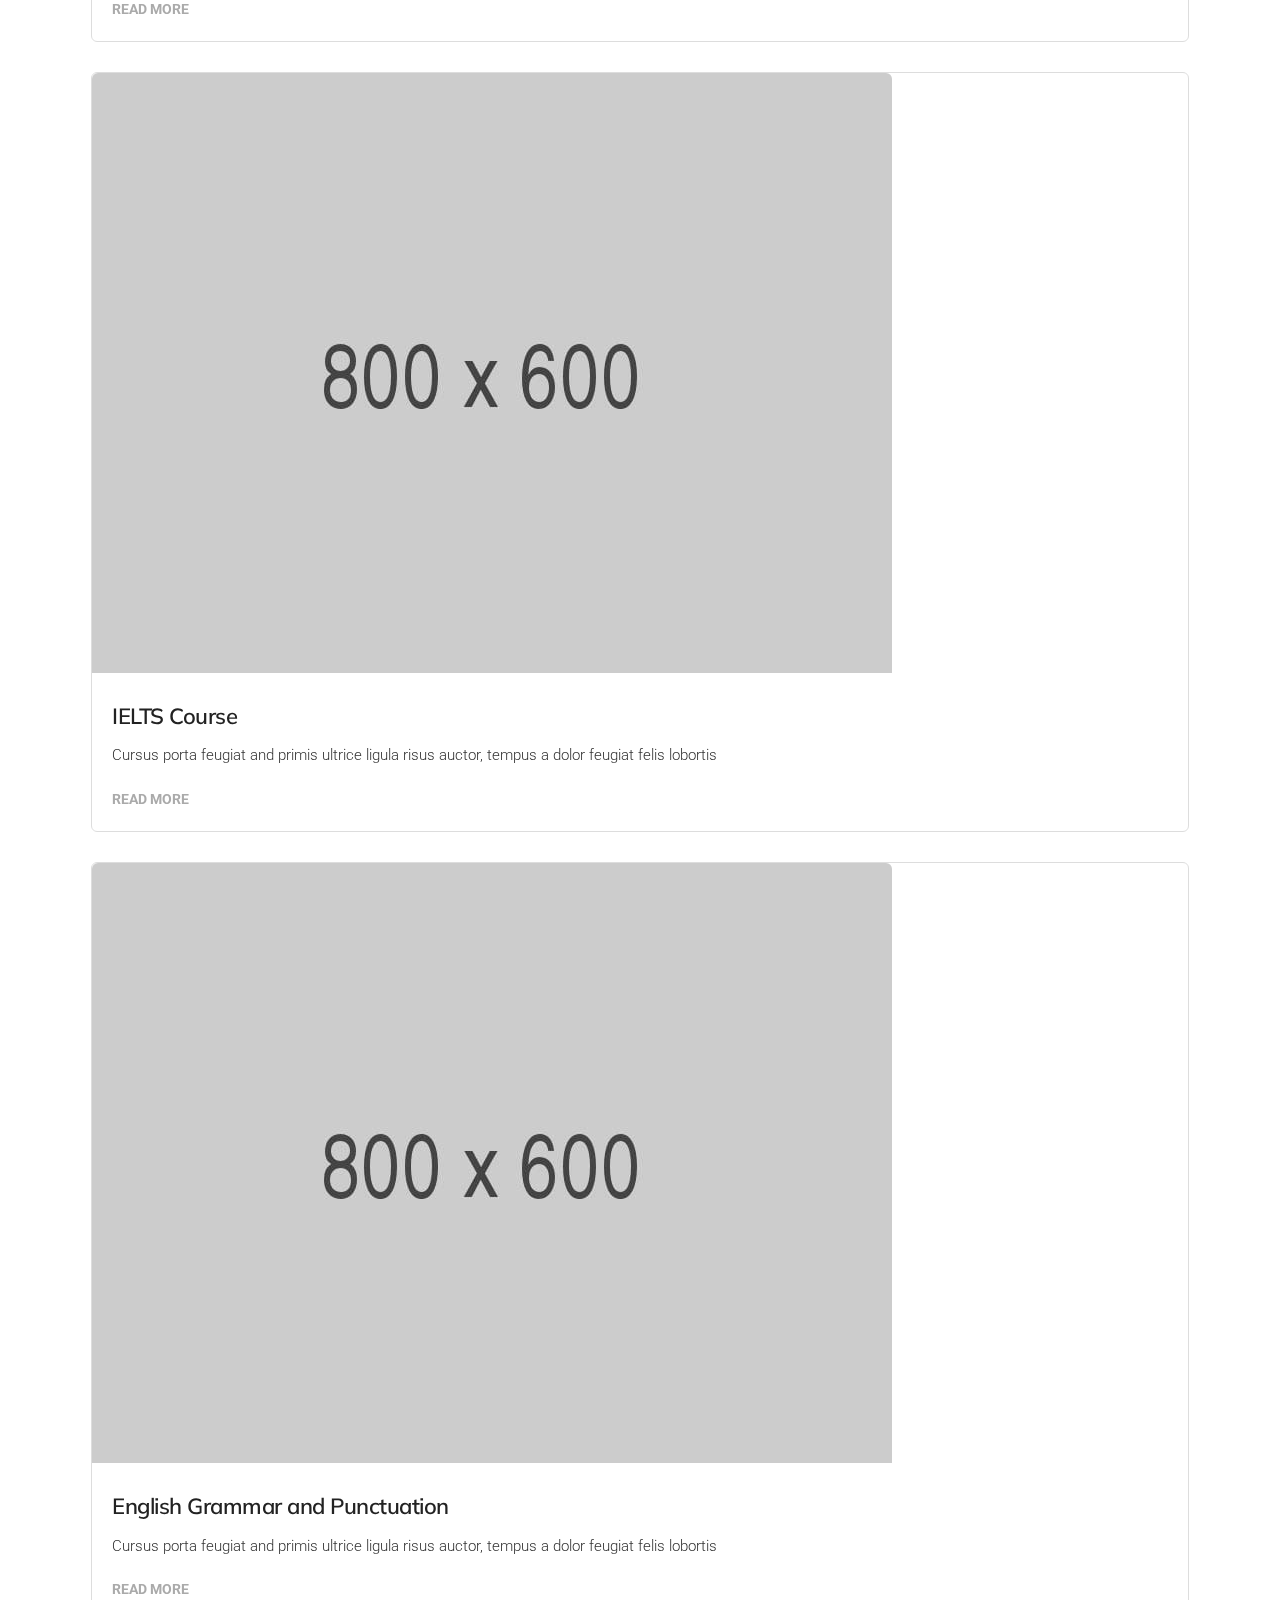
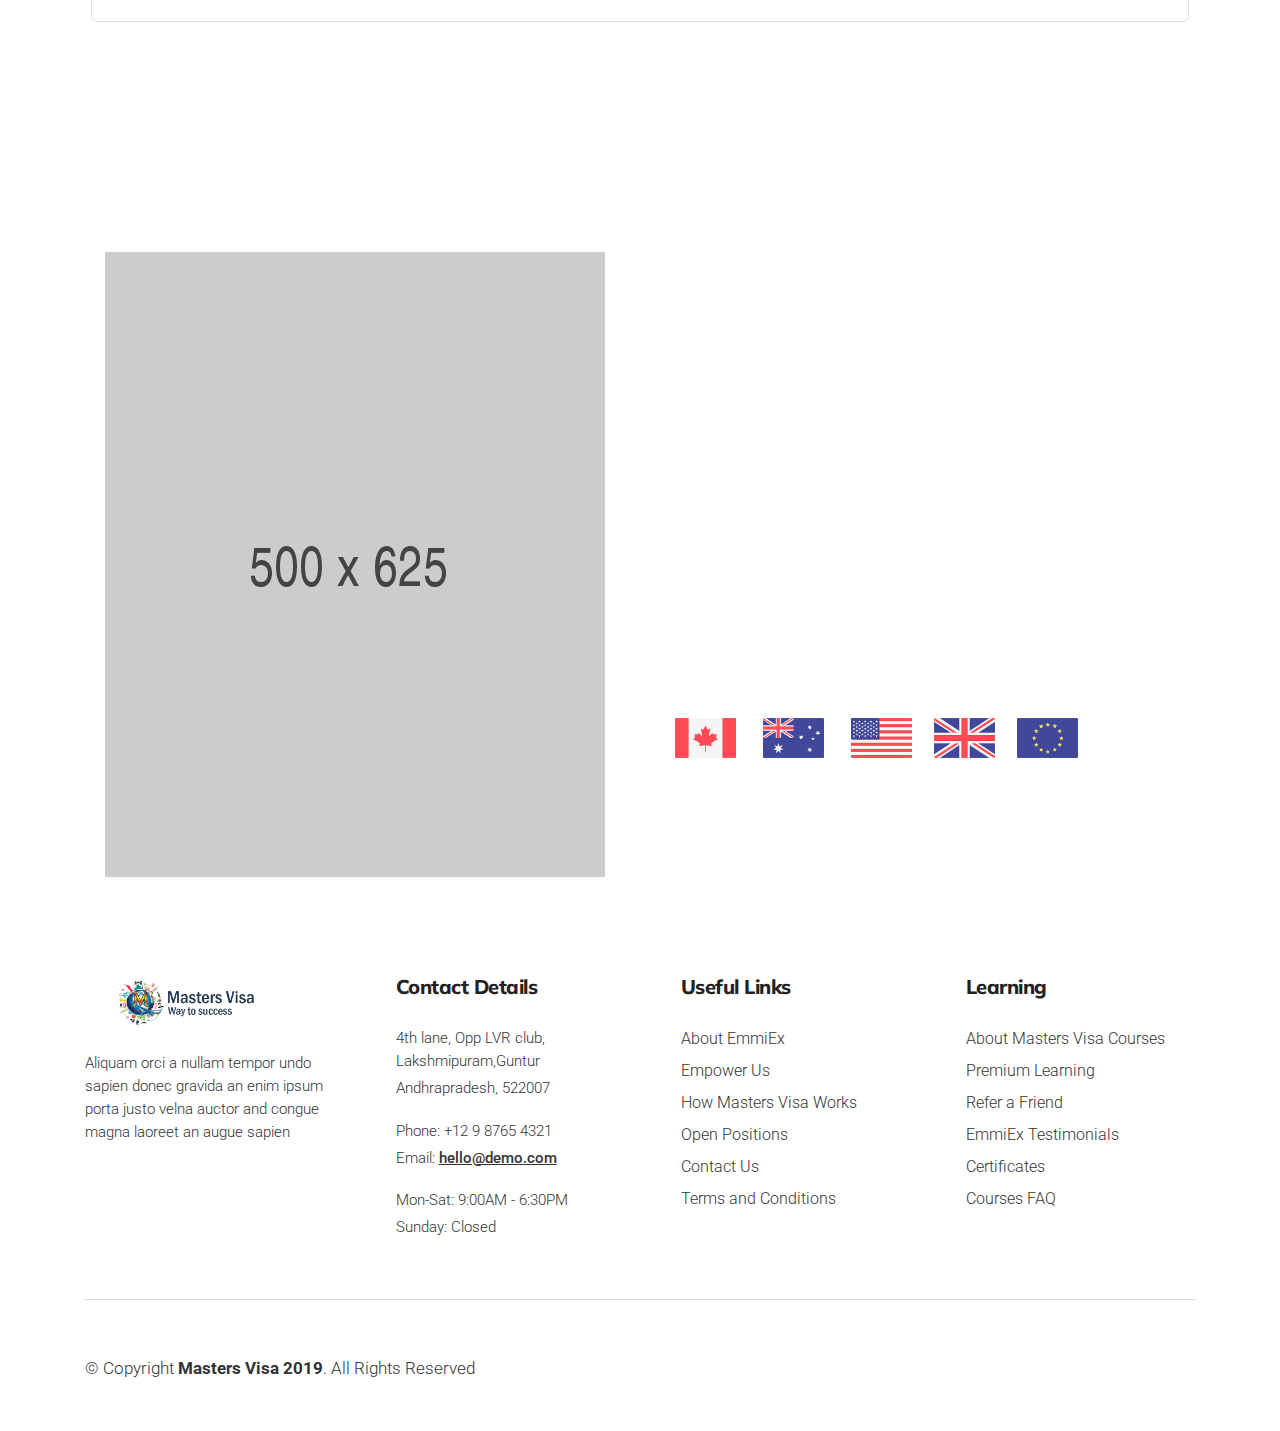
<file: course-details.html>
<!DOCTYPE html>

<html lang="en">




	<head>

		<meta charset="utf-8">
		<meta http-equiv="X-UA-Compatible" content="IE=edge"/>
		<meta name="author" content="KK"/>	
		<meta name="description" content="Masters Visa - Immigration and Visa Consulting Website Template"/>
		<meta name="keywords" content="Responsive, KK, One Page, Landing, Business, Coaching, Consulting, Creative, Immigration, Visa">	
		<meta name="viewport" content="width=device-width, initial-scale=1.0"/>
				
  		<!-- SITE TITLE -->
		<title>Masters Visa - Way to Success</title>
							
		<!-- FAVICON AND TOUCH ICONS  -->
		<link rel="shortcut icon" href="images/brand/favicon.ico" type="image/x-icon">
		<link rel="icon" href="images/brand/favicon.ico" type="image/x-icon">
		<link rel="apple-touch-icon" sizes="152x152" href="images/apple-touch-icon-152x152.png">
		<link rel="apple-touch-icon" sizes="120x120" href="images/apple-touch-icon-120x120.png">
		<link rel="apple-touch-icon" sizes="76x76" href="images/apple-touch-icon-76x76.png">
		<link rel="apple-touch-icon" href="images/apple-touch-icon.png">
		<link rel="icon" href="apple-touch-icon.png" type="image/x-icon">

		<!-- GOOGLE FONTS -->
		<link href="https://fonts.googleapis.com/css?family=Roboto:300,400,700" rel="stylesheet"> 	
		<link href="https://fonts.googleapis.com/css?family=Muli:400,600,700,800,900&display=swap" rel="stylesheet">

		<!-- BOOTSTRAP CSS -->
		<link href="css/bootstrap.min.css" rel="stylesheet">
				
		<!-- FONT ICONS -->
		<link href="https://use.fontawesome.com/releases/v5.7.2/css/all.css" integrity="sha384-fnmOCqbTlWIlj8LyTjo7mOUStjsKC4pOpQbqyi7RrhN7udi9RwhKkMHpvLbHG9Sr" rel="stylesheet" crossorigin="anonymous">		
		<link href="css/flaticon.css" rel="stylesheet">

		<!-- PLUGINS STYLESHEET -->
		<link href="css/menu.css" rel="stylesheet">	
		<link id="effect" href="css/dropdown-effects/fade-down.css" media="all" rel="stylesheet">
		<link href="css/tweenmax.css" rel="stylesheet">	
		<link href="css/magnific-popup.css" rel="stylesheet">	
		<link href="css/owl.carousel.min.css" rel="stylesheet">
		<link href="css/owl.theme.default.min.css" rel="stylesheet">
	
		<!-- TEMPLATE CSS -->
		<!-- <link href="css/aqua.css" rel="stylesheet">    --> 
	    <!-- <link href="css/blue.css" rel="stylesheet">    --> 
	    <!-- <link href="css/darkred.css" rel="stylesheet"> --> 
	    <!-- <link href="css/green.css" rel="stylesheet">   --> 
	    <!-- <link href="css/olive.css" rel="stylesheet">   -->
	    <!-- <link href="css/red.css" rel="stylesheet">     --> 
	    <link href="css/orange.css" rel="stylesheet">
	    <!-- <link href="css/salmon.css" rel="stylesheet">  --> 
	    <!-- <link href="css/teal.css" rel="stylesheet">    -->
	    <!-- <link href="css/yellow.css" rel="stylesheet">  -->
		
		<!-- RESPONSIVE CSS -->
		<link href="css/responsive.css" rel="stylesheet"> 
	
	</head>




	<body>




		<!-- PRELOADER SPINNER
		============================================= -->		
		<!-- <div id="loader-wrapper">
			<div id="loader"><div class="cssload-box-loading"></div></div>
		</div> -->




		<!-- PAGE CONTENT
		============================================= -->	
		<div id="page" class="page">



			
			<!-- HEADER
			============================================= -->
			<header id="header-2" class="header white-menu">
				<div class="header-wrapper">


					<!-- MOBILE HEADER -->
				    <div class="wsmobileheader clearfix">	
				    	<a id="wsnavtoggle" class="wsanimated-arrow"><span></span></a>	    	
				    	<span class="smllogo"><img src="images/brand/logo.png" width="200" height="50" alt="mobile-logo"/></span>
				    	<a href="tel:+91 9133855571" class="callusbtn"><i class="fas fa-phone"></i></a>
				 	</div>


				 	<!-- HEADER STRIP -->
				 	<div class="headtoppart bg-white clearfix">
				    	<div class="headerwp clearfix">

				    		<!-- Infotmation -->
				     		<div class="headertopleft">			     			
				        		<div class="header-info clearfix">
				        			<span class="txt-400"><i class="fas fa-map-marker-alt"></i>4th lane, Opp LVR club, Lakshmipuram, Guntur, 522007</span> 
				            	</div>
				     		</div>

				     		<!-- Contacts -->
						    <div class="headertopright header-contacts">						    	
						    	<a href="tel:+91 9133855571" class="callusbtn txt-400"><i class="fas fa-phone"></i>+61-2 3456 7890,</a>
						    	<a href="tel:+91 9133855571" class="callusbtn b-right txt-400">&#8194;+61-2 7890 3456</a>
						    	<a href="mailto:info@mastersvisa.com" class="txt-400"><i class="far fa-envelope-open"></i>info@mastersvisa.com</a>
					      	</div>

					    </div>
				  	</div>	<!-- END HEADER STRIP -->


				  	<!-- NAVIGATION MENU -->
				<div class="wsmainfull menu clearfix">
					<div class="wsmainwp clearfix">


						<!-- LOGO IMAGE -->
						<!-- For Retina Ready displays take a image with double the amount of pixels that your image will be displayed (e.g 360 x 90 pixels) -->
						<div class="desktoplogo"><a href="#" class="logo-black"><img src="images/brand/logo.png" width="250" height="60" alt="header-logo"></a></div>
						<div class="desktoplogo"><a href="#" class="logo-white"><img src="images/brand/logo.png" width="250" height="60" alt="header-logo"></a></div>


						<!-- MAIN MENU -->
						<nav class="wsmenu clearfix blue-header">
							<ul class="wsmenu-list">


								<!-- DROPDOWN MENU -->
								<li><a href="index.html">Home </a>
									<!-- <ul class="sub-menu">
										<li aria-haspopup="true"><a href="#">Dummy Link #1</a></li>
										<li aria-haspopup="true"><a href="#">Dummy Link #2</a></li>
										<li aria-haspopup="true"><a href="#">Dummy Link #3</a></li>
										<li aria-haspopup="true"><a href="#">Dummy Link #4</a></li>
										<li aria-haspopup="true"><a href="#">Dummy Link #5</a></li>
									</ul> -->
								</li> <!-- END DROPDOWN MENU -->

								<li><a href="about.html">About Us </a></li>
								<!-- PAGES -->
								<li aria-haspopup="true"><a href="#">Pages <span class="wsarrow"></span></a>
									<div class="wsmegamenu clearfix">
										<div class="container">
											<div class="row">

												<!-- MEGAMENU LINKS -->
												<ul class="col-lg-4 col-md-12 col-xs-12 link-list">
													<li class="title">Standard Pages:</li>

													<li><a href="courses-list.html">Courses List </a></li>
													<li><a href="course-details.html">Course Details </a></li>
													<li><a href="partners.html">Partners & Colleges</a></li>
													<li><a href="faqs.html">FAQs </a></li>
												</ul>

												<!-- MEGAMENU LINKS -->
												<ul class="col-lg-4 col-md-12 col-xs-12 link-list">
													<li class="title">Special Pages:</li>



													<li><a href="visa-list">Visa List </a></li>
													<li><a href="visa-details">Visa Details Page</a></li>
												</ul>

											</div> <!-- End row -->
										</div> <!-- End container -->
									</div> <!-- End wsmegamenu -->
								</li> <!-- END PAGES -->



								<!-- SIMPLE NAVIGATION LINK -->
								<li class="nl-simple" aria-haspopup="true"><a href="contact.html">Contact Us</a></li>


								<!-- LAST NAVIGATION LINK -->
								<li class="nl-simple" aria-haspopup="true">
									<a href="contacts-1" class="header-btn btn-primary tra-black-hover last-link">Get Consultation</a>
								</li>


							</ul>
						</nav> <!-- END MAIN MENU -->

					</div>
				</div> <!-- END NAVIGATION MENU -->


				</div>     <!-- End header-wrapper -->
			</header>	<!-- END HEADER -->




			<!-- INNER PAGE WRAPPER
			============================================= -->	
			<div class="inner-page-wrapper">




				<!-- BREADCRUMB
				============================================= -->
				<div id="breadcrumb" class="bg-darkblue division">
					<div class="container">
						<div class="row">
							<div class="col">
								<nav aria-label="breadcrumb">
								  	<ol class="breadcrumb white-color">
								    	<li class="breadcrumb-item"><a href="index.html">&#91; Home &#93;</a></li>
								    	<li class="breadcrumb-item"><a href="couching-list.php">All Courses</a></li>
								    	<li class="breadcrumb-item active" aria-current="page">IELTS</li>
								  	</ol>
								</nav>
							</div>
						</div>  <!-- End row -->
					</div>	<!-- End container -->		
				</div>	<!-- END BREADCRUMB -->




				<!-- ABOUT-9
				============================================= -->
				<section id="about-9" class="wide-60 about-section division">
					<div class="container">	
						<div class="row">


							<!-- ABOUT TEXT -->
							<div class="col-lg-8">
								<div class="about-9-txt mb-40 pr-15">

									<!-- Title -->
									<h3 class="h3-md">IELTS / Language Training</h3>

									<!-- ABOUT BOXES -->
									<div class="a-9-boxes row bg-lightgrey d-flex align-items-center">

										<!-- ABOUT BOX #1 -->
										<div class="col-md-4">
											<div class="a9-box icon-xs">

												<!-- Icon -->
												<div class="a9-icon grey-color"><span class="flaticon-358-wall-clock-1"></span></div>
												
												<!-- Text -->
												<div class="a9-txt"> 
													<p class="grey-color txt-400">Duration</p>
													<p class="blue-color">40 Hours</p>
												</div>

											</div>
										</div>

										<!-- ABOUT BOX #2 -->
										<div class="col-md-4">
											<div class="a9-box icon-xs">

												<!-- Icon -->
												<div class="a9-icon grey-color"><span class="flaticon-151-presentation"></span></div>
												
												<!-- Text -->
												<div class="a9-txt"> 
													<p class="grey-color txt-400">Assessment</p>
													<p class="blue-color">Yes</p>
												</div>

											</div>
										</div>

										<!-- ABOUT BOX #3 -->
										<div class="col-md-4">
											<div class="a9-box icon-xs">

												<!-- Icon -->
												<div class="a9-icon grey-color"><span class="flaticon-360-clipboard"></span></div>
												
												<!-- Text -->
												<div class="a9-txt"> 
													<p class="grey-color txt-400">Certification</p>
													<p class="blue-color">Yes</p>
												</div>

											</div>
										</div>


									</div>	<!-- END ABOUT BOXES -->

									<!-- Text -->
									<p>Aliqum  mullam blandit tempor sapien gravida donec ipsum, at porta justo. Velna vitae and 
									   congue auctor magna nihil impedit ligula risus. Mauris donec ociis et magnis sapien etiam 
									   sapien sagittis congue tempor gravida donec enim ipsum porta justo integer at odio velna
									   placerat purus, aliquet elementum massa mollis risus lectus porta rutrum magna dignissim,
									   porttitor hendrerit
									</p>

									<!-- Small Title -->
									<h5 class="h5-md mt-25">About IELTS Exam</h5>

									<!-- List -->
									<ul class="txt-list">
												
										<li>Vitae auctor integer congue magna at pretium</li>

										<li>Integer congue magna at pretium purus pretium ligula rutrum luctus risus eros dolor 
											auctor ipsum blandit purus quis vehicula magna luctus tempor. Quisque vel laoreet
									        turpis urna augue									
										</li>

										<li>Sagittis congue augue egestas volutpat egestas magna donec ociis et magnis</li>

										<li>Egestas magna ipsum vitae purus efficitur ipsum cubilia and laoreet	pretium</li>

									</ul>

									<!-- Image -->
									<div class="about-9-img mt-40 mb-40">
										<img class="img-fluid" src="images/ielts.png" alt="about-image" />
									</div>

									<!-- Text -->
									<p>Maecenas gravida porttitor nunc vehicula magna luctus tempor. Quisque laoreet turpis 
									   at augue, viverra a augue eget, dictum tempor diam. Pulvinar consectetur vehicula
									   imperdiet varius viverra. Pellentesque ac massa lorem. Fusce eu cursus non nulla 
									   vitae massa dictum tempor diam. Fusce eu cursus est 
									   nulla vitae massa placerat vulputate
									</p>

									<!-- Small Title -->
									<h5 class="h5-md">IELTS Tips & Tricks:</h5>

									<!-- List -->
									<ul class="txt-list">
												
										<li>Tempor magna ipsum vitae purus primis pretium</li>
										<li>An magnis nulla dolor sapien augue erat iaculis</li>
										<li>Pretium ligula rutrum luctus blandit porta justo</li>
										<li>Feugiat a primis ultrice ligula risus auctor rhoncus purus ipsum primis</li>
										<li>Sapien undo pretium purus ligula tempus ipsum</li>
										<li>Quaerat sodales sapien undo euismod purus and blandit (Luctus Blandit Porta)</li>

									</ul>

									<!-- Medium Title -->
									<h4 class="h4-xs mt-30">How to Prepare for IELTS</h4>


									<!-- Image -->
						 			<div class="blog-post-img blog-video text-center mb-30">

						 				<!-- Preview Image -->		
										<img class="img-fluid" src="images/image-11.jpg" alt="about-image" />	

										<!-- Change the link HERE!!! -->	
										<div class="video-preview icon-lg white-color">
											<a class="video-popup1" href="https://www.youtube.com/embed/SZEflIVnhH8">
												<span class="flaticon-159-play-button"></span>											
											</a>
										</div>
									</div>


									<div class="row">
										
										<div class="col-lg-6">
											
											<!-- Small Title -->
											<h5 class="h5-md">Listening</h5>

											<!-- Text -->
											<p>Quisque laoreet turpis urna augue, viverra a augue eget, dictum tempor diam vehicula 
											   vel imperdiet varius viverra massa lorem. Fusce eu cursus nulla vitae massa dictum 
											</p>

										</div>

										<div class="col-lg-6">
											
											<!-- Small Title -->
											<h5 class="h5-md">Reading</h5>

											<!-- Text -->
											<p>Quisque laoreet turpis urna augue, viverra a augue eget, dictum tempor diam vehicula 
											   vel imperdiet varius viverra massa lorem. Fusce eu cursus nulla vitae massa dictum 
											</p>

										</div>

										<div class="col-lg-6">
											
											<!-- Small Title -->
											<h5 class="h5-md">Writing</h5>

											<!-- Text -->
											<p>Quisque laoreet turpis urna augue, viverra a augue eget, dictum tempor diam vehicula 
											   vel imperdiet varius viverra massa lorem. Fusce eu cursus nulla vitae massa dictum 
											</p>

										</div>

										<div class="col-lg-6">
											
											<!-- Small Title -->
											<h5 class="h5-md">Speaking</h5>

											<!-- Text -->
											<p>Quisque laoreet turpis urna augue, viverra a augue eget, dictum tempor diam vehicula 
											   vel imperdiet varius viverra massa lorem. Fusce eu cursus nulla vitae massa dictum 
											</p>

										</div>

									</div>

									<!-- Small Title -->	
									<h5 class="h5-md mt-25">IELTS Eligibility:</h5>

									<!-- Text -->
									<p>Quisque laoreet turpis 
									   urna augue, viverra a augue eget, dictum tempor diam. Pulvinar vehicula vel imperdiet 
									   varius viverra. Pellentesque ac massa lorem. Fusce eu cursus nulla vitae massa dictum 
									   tempor diam. Nibh vel imperdiet dui varius viverra. Fusce eu cursus est nulla
									</p>

									<!-- List -->
									<ul class="txt-list">
												
										<li>Tempor magna ipsum vitae purus primis pretium</li>
										<li>An magnis nulla dolor sapien augue erat iaculis</li>
										<li>Pretium ligula rutrum luctus blandit porta justo</li>

									</ul>

									<!-- Small Title -->	
									<h5 class="h5-md mt-25">Tests Structure:</h5>

									<!-- Text -->
									<p>Aliqum  mullam blandit tempor sapien gravida donec ipsum, at porta justo. Velna vitae and 
									   congue auctor magna nihil impedit ligula risus. Mauris donec ociis et magnis sapien etiam 
									   sapien sagittis congue tempor gravida donec enim ipsum porta justo integer at odio velna
									   placerat purus, aliquet elementum massa mollis risus lectus porta rutrum magna dignissim,
									   porttitor hendrerit
									</p>

									<!-- List -->
									<ul class="txt-list">
												
										<li>An magnis nulla dolor sapien augue erat iaculis</li>
										<li>Pretium ligula rutrum luctus blandit porta justo</li>
										<li>Feugiat a primis ultrice ligula risus auctor rhoncus purus ipsum primis</li>
										<li>Sapien undo pretium purus ligula tempus ipsum</li>
										<li>Quaerat sodales sapien undo euismod purus and blandit (Luctus Blandit Porta)</li>

									</ul>

								</div>
							</div>	<!-- END ABOUT TEXT -->


							<!-- SIDEBAR -->
							<aside id="sidebar" class="col-lg-4">


								<!-- SIDEBAR CATEGORIES --> 
								<div class="blog-categories sidebar-div mb-50">
										
									<!-- Title -->
									<h5 class="h5-lg">Courses Categories: </h5>

									<!-- List -->
									<ul class="blog-category-list clearfix">
										<li><a href="#" class="txt-400"><i class="fas fa-angle-double-right primary-color"></i> TOEFL</a></li>
										<li><a href="#" class="txt-400"><i class="fas fa-angle-double-right primary-color"></i> PTE Coaching</a></li>
										<li><a href="#" class="txt-400"><i class="fas fa-angle-double-right primary-color"></i> SAT (Scholastic Aptitude Test)</a></li>
										<li><a href="#" class="txt-400"><i class="fas fa-angle-double-right primary-color"></i> OET (Occupational English Test)</a></li>
										<li><a href="#" class="txt-400"><i class="fas fa-angle-double-right primary-color"></i> Spoken English</a></li>
									</ul>

								</div>


								<!-- SIDEBAR COUNTRIES --> 
								<div class="sidebar-countries sidebar-div mb-50">
										
									<!-- Title -->
									<h5 class="h5-lg">Popular Countries: </h5>

									<!-- List -->
									<ul class="sidebar-country-list clearfix">

										<li><a href="country-detail.php">
											<img class="img-fluid" src="images/sidebar-canada.jpg" alt="sidebar-image" />Canada</a>
										</li>

										<li><a href="country-detail.php">
											<img class="img-fluid" src="images/sidebar-uk.jpg" alt="sidebar-image" />United Kingdom</a>
										</li>

										<li><a href="country-detail.php">
											<img class="img-fluid" src="images/sidebar-usa.jpg" alt="sidebar-image" />United States of America</a>
										</li>

									</ul>

								</div>
							

							</aside>	<!-- END SIDEBAR -->


						</div>    <!-- End row -->
					</div>     <!-- End container -->
				</section>	<!-- END ABOUT-9 -->




				<!-- HORIZONTAL GREY LINE -->
				<div class="section-divider"><div class="container"><div class="row"><div class="grey-border"></div></div></div></div>




				<!-- SERVICES-9
				============================================= -->
				<section id="services-9" class="wide-100 services-section division">
					<div class="container">


						<!-- SECTION TITLE -->
						<div class="row">	
							<div class="col-md-12 section-title center">		

				 				<!-- Title -->
								<h2 class="h2-xs">Our Most Popular Courses</h2>

								<!-- Text -->	
								<p class="p-md">Cursus porta, feugiat primis in ultrice ligula risus auctor tempus dolor feugiat, 
								   felis lacinia risus interdum auctor id viverra dolor iaculis luctus placerat and massa
								</p> 

							</div>
						</div>	 <!-- END SECTION TITLE -->	


						<!-- SERVICE BOXES CAROUSEL -->
						<div class="row">
							<div class="col-lg-12">
								<div class="owl-carousel owl-theme owl-loaded services-carousel">


									<!-- SERVICE BOX #1 -->
									<div class="sbox-9 sbox-9-color">
										
										<!-- Image -->
										<img class="img-fluid" src="images/course-1-img.jpg" alt="service-image" />	

										<!-- Text -->
										<div class="sbox-9-txt">	

											<!-- Title -->
											<h5 class="h5-lg">General English</h5>

											<!-- Text -->
											<p class="p-sm">Cursus porta feugiat and  primis ultrice ligula risus auctor, tempus a dolor 
											   feugiat felis lobortis
											</p>

											<!--Link -->
											<a href="course-details">Read More <i class="fas fa-caret-right"></i></a>

										</div>

									</div>							


									<!-- SERVICE BOX #2 -->
									<div class="sbox-9 sbox-9-color">
										
										<!-- Image -->
										<img class="img-fluid" src="images/course-5-img.jpg" alt="service-image" />	

										<!-- Text -->
										<div class="sbox-9-txt">	

											<!-- Title -->
											<h5 class="h5-lg">Fundamentals of English Grammar</h5>

											<!-- Text -->
											<p class="p-sm">Cursus porta feugiat and  primis ultrice ligula risus auctor, tempus a dolor 
											   feugiat felis lobortis
											</p>

											<!--Link -->
											<a href="course-details">Read More <i class="fas fa-caret-right"></i></a>

										</div>

									</div>							


									<!-- SERVICE BOX #3 -->
									<div class="sbox-9 sbox-9-color">
										
										<!-- Image -->
										<img class="img-fluid" src="images/course-3-img.jpg" alt="service-image" />	

										<!-- Text -->
										<div class="sbox-9-txt">

											<!-- Title -->
											<h5 class="h5-lg">Academic Writing</h5>

											<!-- Text -->
											<p class="p-sm">Cursus porta feugiat and  primis ultrice ligula risus auctor, tempus a dolor 
											   feugiat felis lobortis
											</p>

											<!--Link -->
											<a href="course-details">Read More <i class="fas fa-caret-right"></i></a>

										</div>	

									</div>							


									<!-- SERVICE BOX #4 -->
									<div class="sbox-9 sbox-9-color">
										
										<!-- Image -->
										<img class="img-fluid" src="images/course-4-img.jpg" alt="service-image" />	

										<!-- Text -->
										<div class="sbox-9-txt">

											<!-- Title -->
											<h5 class="h5-lg">English for Career Development</h5>

											<!-- Text -->
											<p class="p-sm">Cursus porta feugiat and  primis ultrice ligula risus auctor, tempus a dolor 
											   feugiat felis lobortis
											</p>

											<!--Link -->
											<a href="course-details">Read More <i class="fas fa-caret-right"></i></a>

										</div>

									</div>							


									<!-- SERVICE BOX #5 -->
									<div class="sbox-9 sbox-9-color">
										
										<!-- Image -->
										<img class="img-fluid" src="images/course-2-img.jpg" alt="service-image" />	

										<!-- Text -->
										<div class="sbox-9-txt">	

											<!-- Title -->
											<h5 class="h5-lg">IELTS Course</h5>

											<!-- Text -->
											<p class="p-sm">Cursus porta feugiat and  primis ultrice ligula risus auctor, tempus a dolor 
											   feugiat felis lobortis
											</p>

											<!--Link -->
											<a href="course-details">Read More <i class="fas fa-caret-right"></i></a>

										</div>

									</div>							


									<!-- SERVICE BOX #6 -->
									<div class="sbox-9 sbox-9-color">
										
										<!-- Image -->
										<img class="img-fluid" src="images/course-6-img.jpg" alt="service-image" />	

										<!-- Text -->
										<div class="sbox-9-txt">

											<!-- Title -->
											<h5 class="h5-lg">English Grammar and Punctuation</h5>

											<!-- Text -->
											<p class="p-sm">Cursus porta feugiat and  primis ultrice ligula risus auctor, tempus a dolor 
											   feugiat felis lobortis
											</p>

											<!--Link -->
											<a href="course-details">Read More <i class="fas fa-caret-right"></i></a>

										</div>

									</div>							


								</div>
							</div>		
						</div>	  <!-- END SERVICE BOXES CAROUSEL -->


					</div>     <!-- End container -->
				</section>	<!-- END SERVICES-9 -->
				



				<!-- ABOUT-6
				============================================= -->
				<section id="about-6" class="bg-scroll pt-100 about-section division">
					<div class="container white-color">
						<div class="row d-flex align-items-center">


							<!-- ABOUT IMAGE -->
				 			<div class="col-lg-6">
				 				<div class="about-6-img text-center">
									<img class="img-fluid" src="images/image-08.png" alt="about-image" />
								</div>
				 			</div>

						
							<!-- ABOUT TEXT -->
							<div class="col-lg-6">
								<div class="about-6-txt pc-20">

									<!-- Section ID -->	
						 			<span class="section-id id-color">Overseas Education</span>

									<!-- Title -->
									<h2 class="h2-xs">Looking for Quality Abroad Education?</h2>

									<!-- Text -->
									<p class="p-md">Fringilla risus luctus mauris auctor purus euismod pretium purus at pretium
									   ligula rutrum viverra tortor sapien sodales quaerat sodales sapien blandit dolores and aliquam
									</p>		

									<!-- Small Title -->
									<h5 class="h5-lg">350+ Universities in 17 Countries:</h5>		

									<!-- Flags list -->
									<ul class="flags-list">
										<li><a href="country-details"><img src="images/flags/canada.png" alt="flag"/><span>Canada</span></a></li>
										<li><a href="country-details"><img src="images/flags/australia.png" alt="flag"/><span>Australia</span></a></li>
										<li><a href="country-details"><img src="images/flags/usa.png" alt="flag"/><span>USA</span></a></li>	
										<li><a href="country-details"><img src="images/flags/united-kingdom.png" alt="flag"/><span>UK</span></a></li>	
										<li><a href="country-details"><img src="images/flags/eu.png" alt="flag"/><span>Europe</span></a></li>	
									</ul>		

								</div>							
							</div> <!-- END ABOUT TEXT -->


						</div>    <!-- End row -->
					</div>     <!-- End container -->
				</section>	<!-- END ABOUT-6 -->




				<!-- FOOTER-2
				============================================= -->
				<footer id="footer-2" class="wide-40 footer division">
					<div class="container">


						<!-- FOOTER CONTENT -->
						<div class="row">	


							<!-- FOOTER INFO -->
							<div class="col-xl-3">
								<div class="footer-info mb-40">

									<!-- Footer Logo -->
									<!-- For Retina Ready displays take a image with double the amount of pixels that your image will be displayed (e.g 420 x 100 pixels) -->
									<img src="images/brand/logo.png" width="210" height="50" alt="footer-logo">

									<!-- Text -->	
									<p class="p-sm mt-25">Aliquam orci a nullam tempor undo sapien donec gravida an enim ipsum porta
									   justo velna auctor and congue magna laoreet an augue sapien
									</p>

								</div>	
							</div>


							<!-- FOOTER CONTACTS -->
							<div class="col-lg-4 col-xl-3">
								<div class="footer-box mb-40">
								
									<!-- Title -->
									<h5 class="h5-md">Contact Details</h5>

									<!-- Address -->
									<p class="p-sm">4th lane, Opp LVR club, Lakshmipuram,Guntur</p> 
									<p class="p-sm">Andhrapradesh, 522007</p>

									<!-- Phone -->
									<p class="p-sm mt-20">Phone: +12 9 8765 4321</p>
									
									<!-- Email -->
									<p class="p-sm foo-email">Email: <a href="mailto:info@mastersvisa.com">hello@demo.com</a></p>

									<!-- Working Hours -->
									<p class="p-sm mt-20">Mon-Sat: 9:00AM - 6:30PM</p>
									<p class="p-sm">Sunday: Closed</p>

								</div>
							</div>


							<!-- FOOTER LINKS -->
							<div class="col-lg-4 col-xl-3">
								<div class="footer-links mb-40">
								
									<!-- Title -->
									<h5 class="h5-md">Useful Links</h5>

									<!-- Footer Links -->
									<ul class="foo-links clearfix">
										<li><a href="#">About EmmiEx</a></li>
										<li><a href="#">Empower Us</a></li>
										<li><a href="#">How Masters Visa Works</a></li>
										<li><a href="#">Open Positions</a></li>	
										<li><a href="#">Contact Us</a></li>
										<li><a href="#">Terms and Conditions</a></li>								
									</ul>

								</div>
							</div>


							<!-- FOOTER LINKS -->
							<div class="col-lg-4 col-xl-3">
								<div class="footer-links mb-40">
								
									<!-- Title -->
									<h5 class="h5-md">Learning</h5>

									<!-- Footer Links -->
									<ul class="foo-links clearfix">
										<li><a href="#">About Masters Visa Courses</a></li>
										<li><a href="#">Premium Learning</a></li>
										<li><a href="#">Refer a Friend</a></li>
										<li><a href="#">EmmiEx Testimonials</a></li>
										<li><a href="#">Certificates</a></li>
										<li><a href="#">Courses FAQ</a></li>				
									</ul>

								</div>
							</div>	


						</div>	<!-- END FOOTER CONTENT -->


						<!-- BOTTOM FOOTER -->
						<div class="bottom-footer">
							<div class="row d-flex align-items-center">


								<!-- FOOTER COPYRIGHT -->
								<div class="col-lg-6">
									<p class="footer-copyright">&copy; Copyright <span>Masters Visa 2019</span>. All Rights Reserved</p>
								</div>


								<!-- FOOTER SOCIALS LINKS -->
								<div class="col-lg-6 text-right">
									<ul class="foo-socials text-center clearfix">

										<li><a href="#" class="ico-facebook"><i class="fab fa-facebook-f"></i></a></li>
										<li><a href="#" class="ico-twitter"><i class="fab fa-twitter"></i></a></li>	
										<li><a href="#" class="ico-google-plus"><i class="fab fa-google-plus-g"></i></a></li>
										<li><a href="#" class="ico-tumblr"><i class="fab fa-tumblr"></i></a></li>			
																																				
										<!--
										<li><a href="#" class="ico-behance"><i class="fab fa-behance"></i></a></li>	
										<li><a href="#" class="ico-dribbble"><i class="fab fa-dribbble"></i></a></li>									
										<li><a href="#" class="ico-instagram"><i class="fab fa-instagram"></i></a></li>	
										<li><a href="#" class="ico-linkedin"><i class="fab fa-linkedin-in"></i></a></li>
										<li><a href="#" class="ico-pinterest"><i class="fab fa-pinterest-p"></i></a></li>								
										<li><a href="#" class="ico-youtube"><i class="fab fa-youtube"></i></a></li>										
										<li><a href="#" class="ico-vk"><i class="fab fa-vk"></i></a></li>
										<li><a href="#" class="ico-yelp"><i class="fab fa-yelp"></i></a></li>
										<li><a href="#" class="ico-yahoo"><i class="fab fa-yahoo"></i></a></li>
									    -->	

									</ul>
								</div>


							</div>
						</div>	<!-- END BOTTOM FOOTER -->


					</div>	   <!-- End container -->										
				</footer>	<!-- END FOOTER-2 -->




			</div>	<!-- INNER PAGE WRAPPER -->



		
		</div>	<!-- END PAGE CONTENT -->




		<!-- EXTERNAL SCRIPTS
		============================================= -->	
		<script src="js/jquery-3.3.1.min.js"></script>
		<script src="js/bootstrap.min.js"></script>	
		<script src="js/modernizr.custom.js"></script>
		<script src="js/jquery.easing.js"></script>
		<script src="js/jquery.appear.js"></script>
		<script src="js/jquery.stellar.min.js"></script>	
		<script src="js/menu.js"></script>
		<script src="js/materialize.js"></script>	
		<script src="js/jquery.scrollto.js"></script>
		<script src="js/owl.carousel.min.js"></script>
		<script src="js/imagesloaded.pkgd.min.js"></script>
		<script src="js/isotope.pkgd.min.js"></script>
		<script src="js/jquery.magnific-popup.min.js"></script>	
		<script src="js/hero-request-form.js"></script>
		<script src="js/hero-register-form.js"></script>
		<script src="js/request-form.js"></script>	
		<script src="js/contact-form.js"></script>
		<script src="js/comment-form.js"></script>
		<script src="js/jquery.ajaxchimp.min.js"></script>	
		<script src="js/jquery.validate.min.js"></script>	

		<!-- Custom Script -->		
		<script src="js/custom.js"></script>

		<!-- HTML5 shim, for IE6-8 support of HTML5 elements. All other JS at the end of file. -->
		<!-- [if lt IE 9]>
			<script src="js/html5shiv.js" type="text/javascript"></script>
			<script src="js/respond.min.js" type="text/javascript"></script>
		<![endif] -->

		<!-- Google Analytics: Change UA-XXXXX-X to be your site's ID. Go to http://www.google.com/analytics/ for more information. -->	
		<!--
		<script>
			window.ga=window.ga||function(){(ga.q=ga.q||[]).push(arguments)};ga.l=+new Date;
			ga('create', 'UA-XXXXX-Y', 'auto');
			ga('send', 'pageview');
		</script>
		<script async src='https://www.google-analytics.com/analytics.js'></script>
		-->
		<!-- End Google Analytics -->
		


	</body>



</html>
</file>
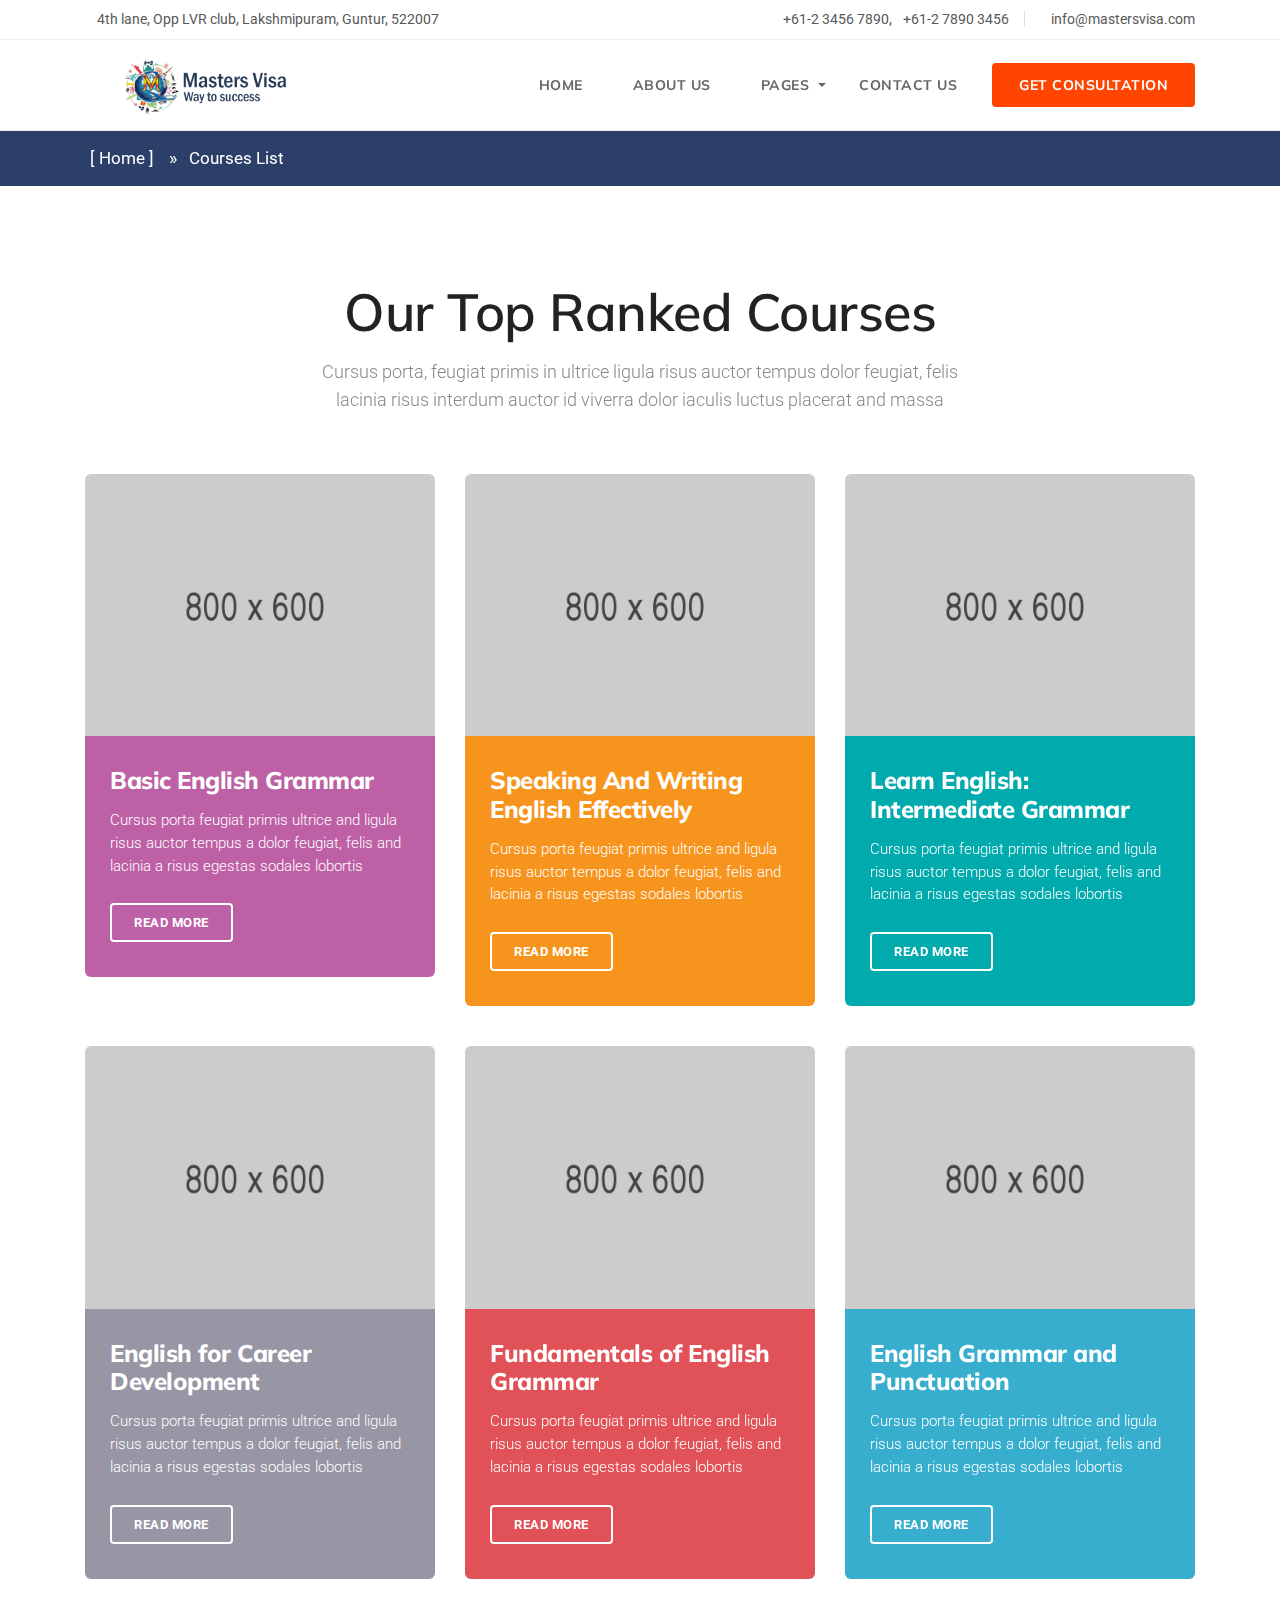
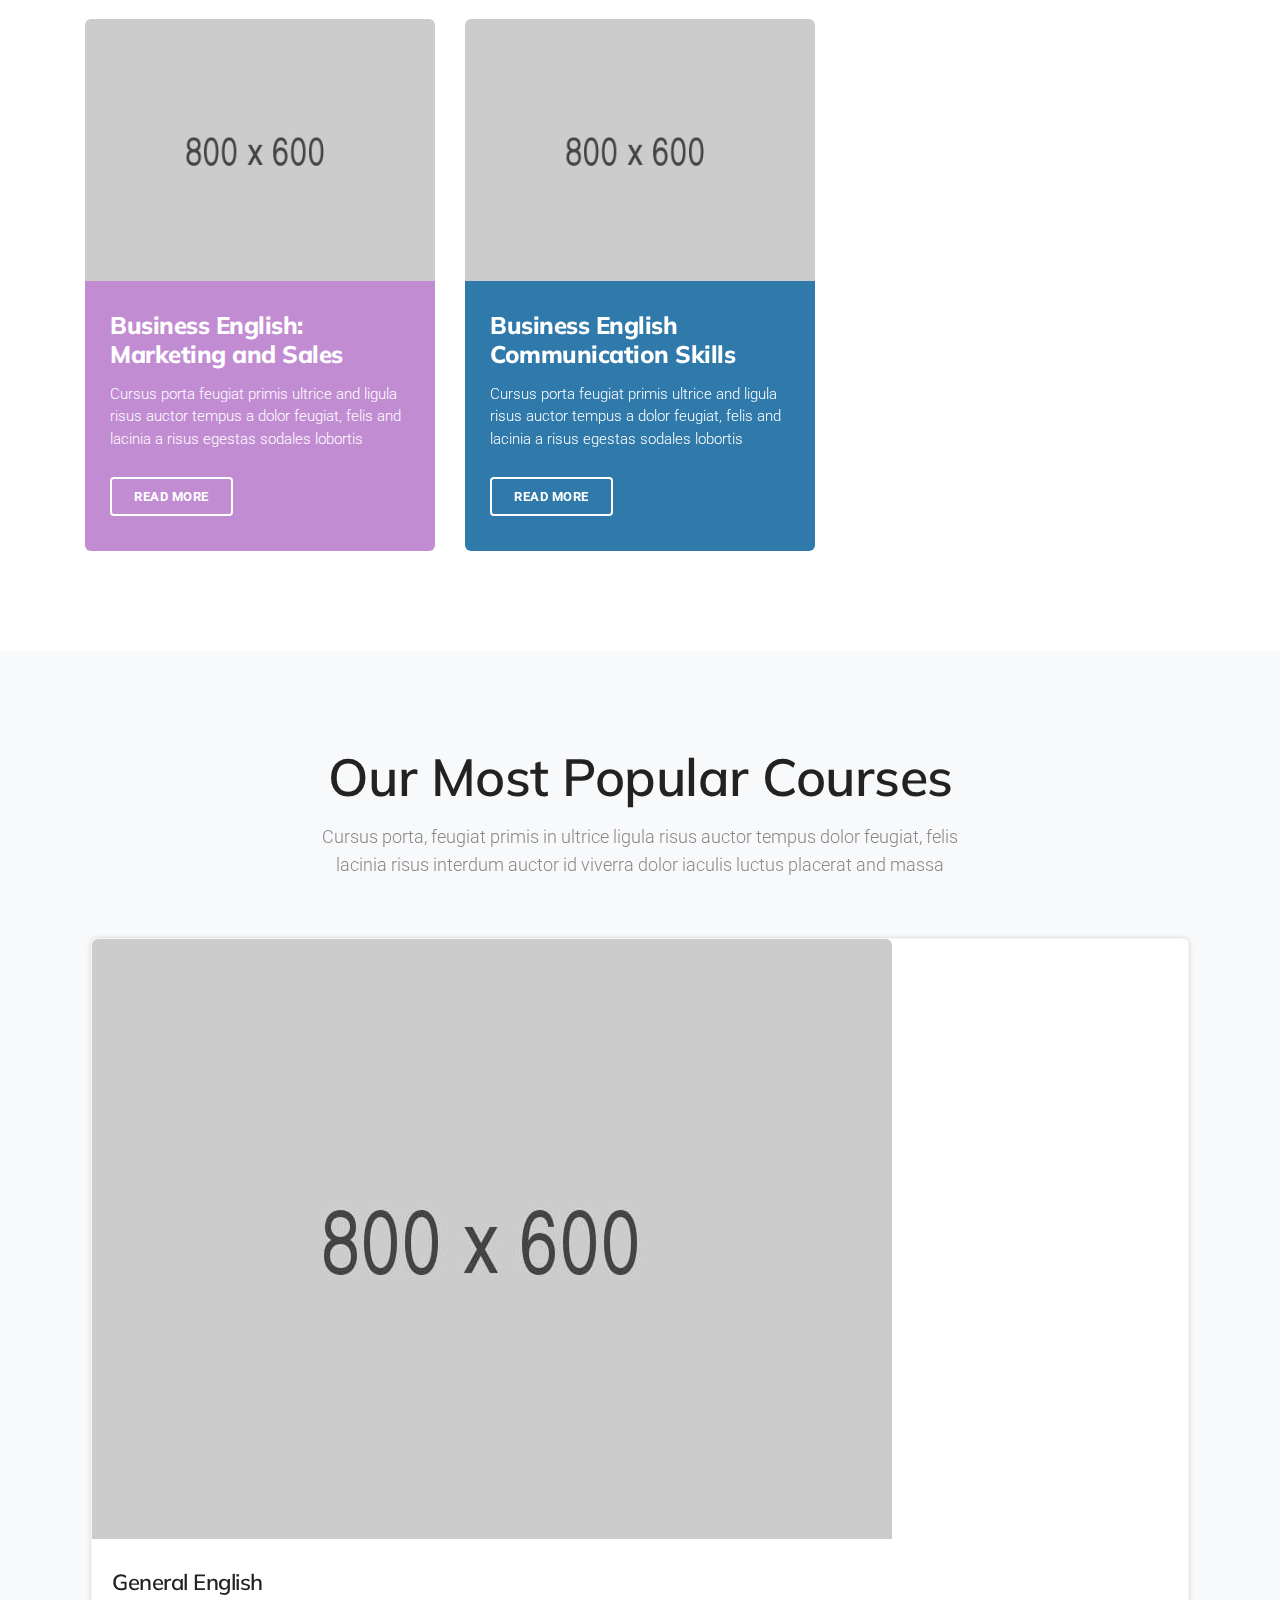
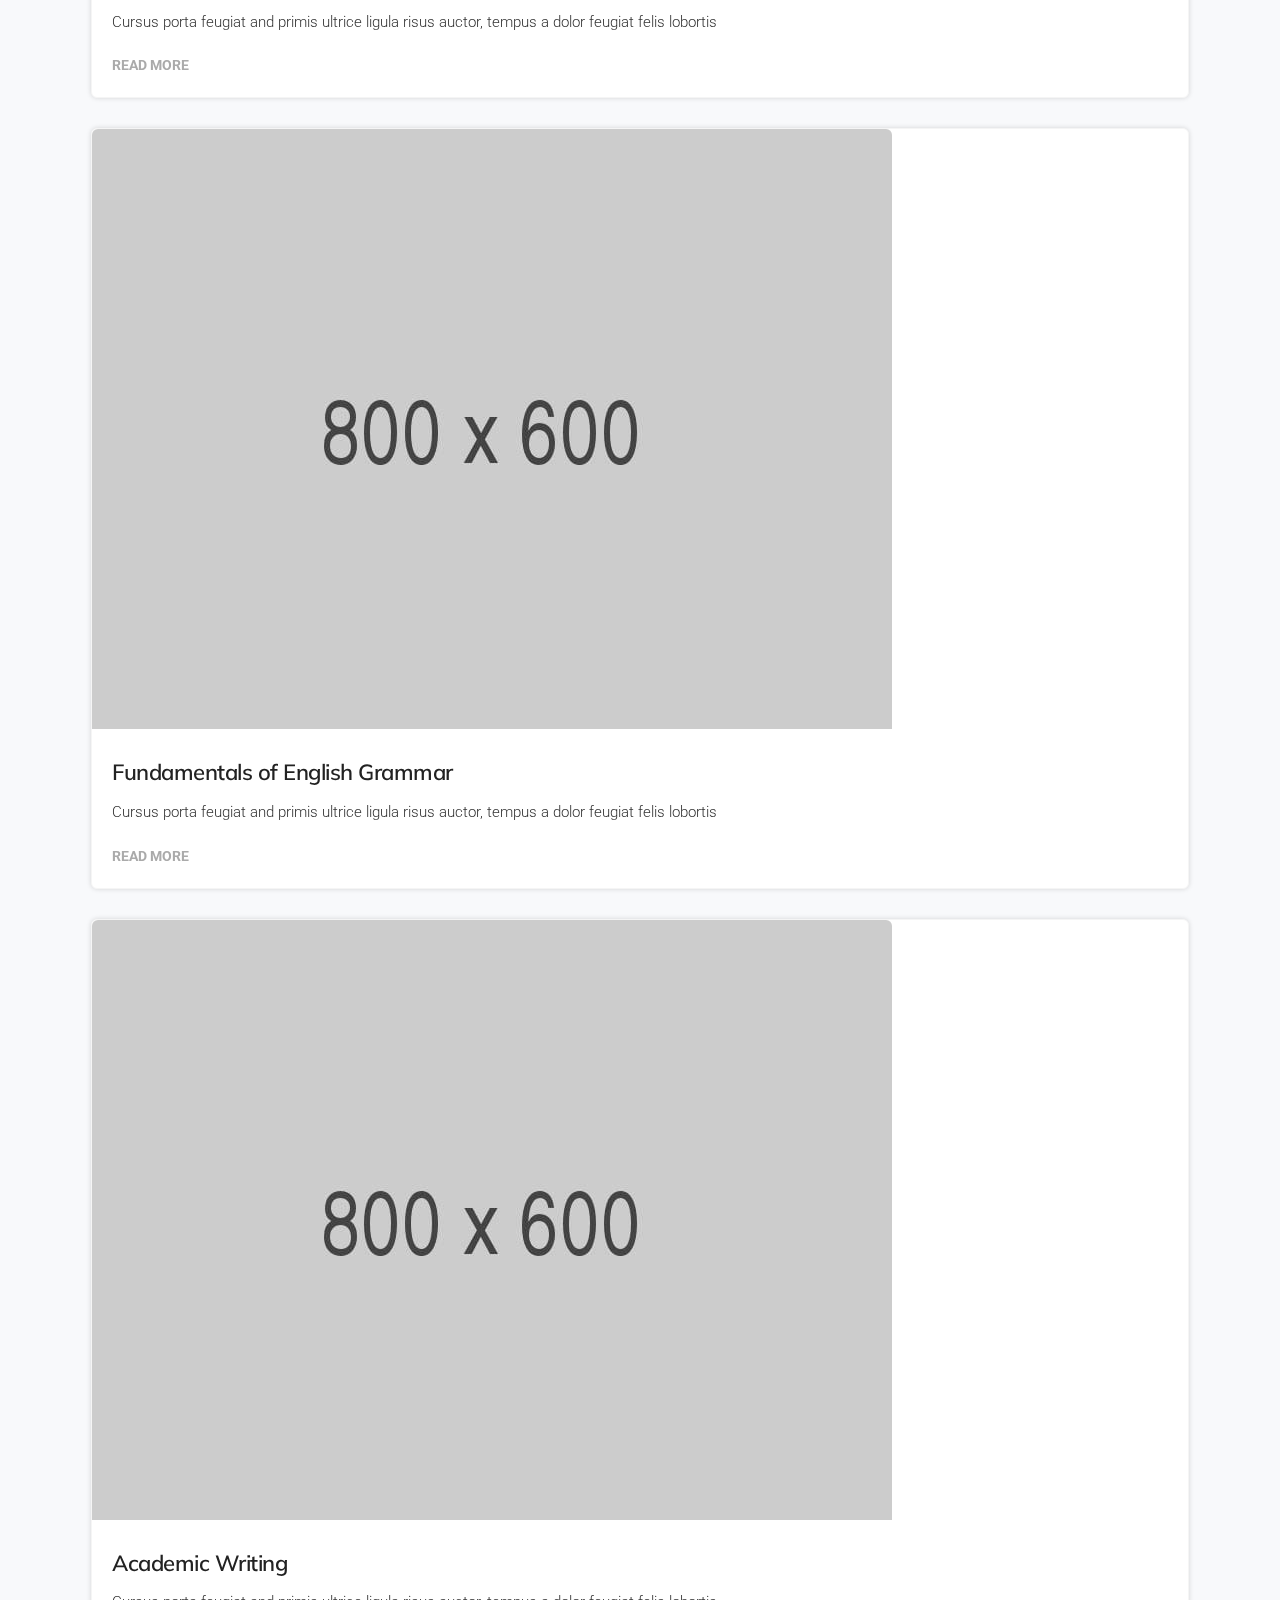
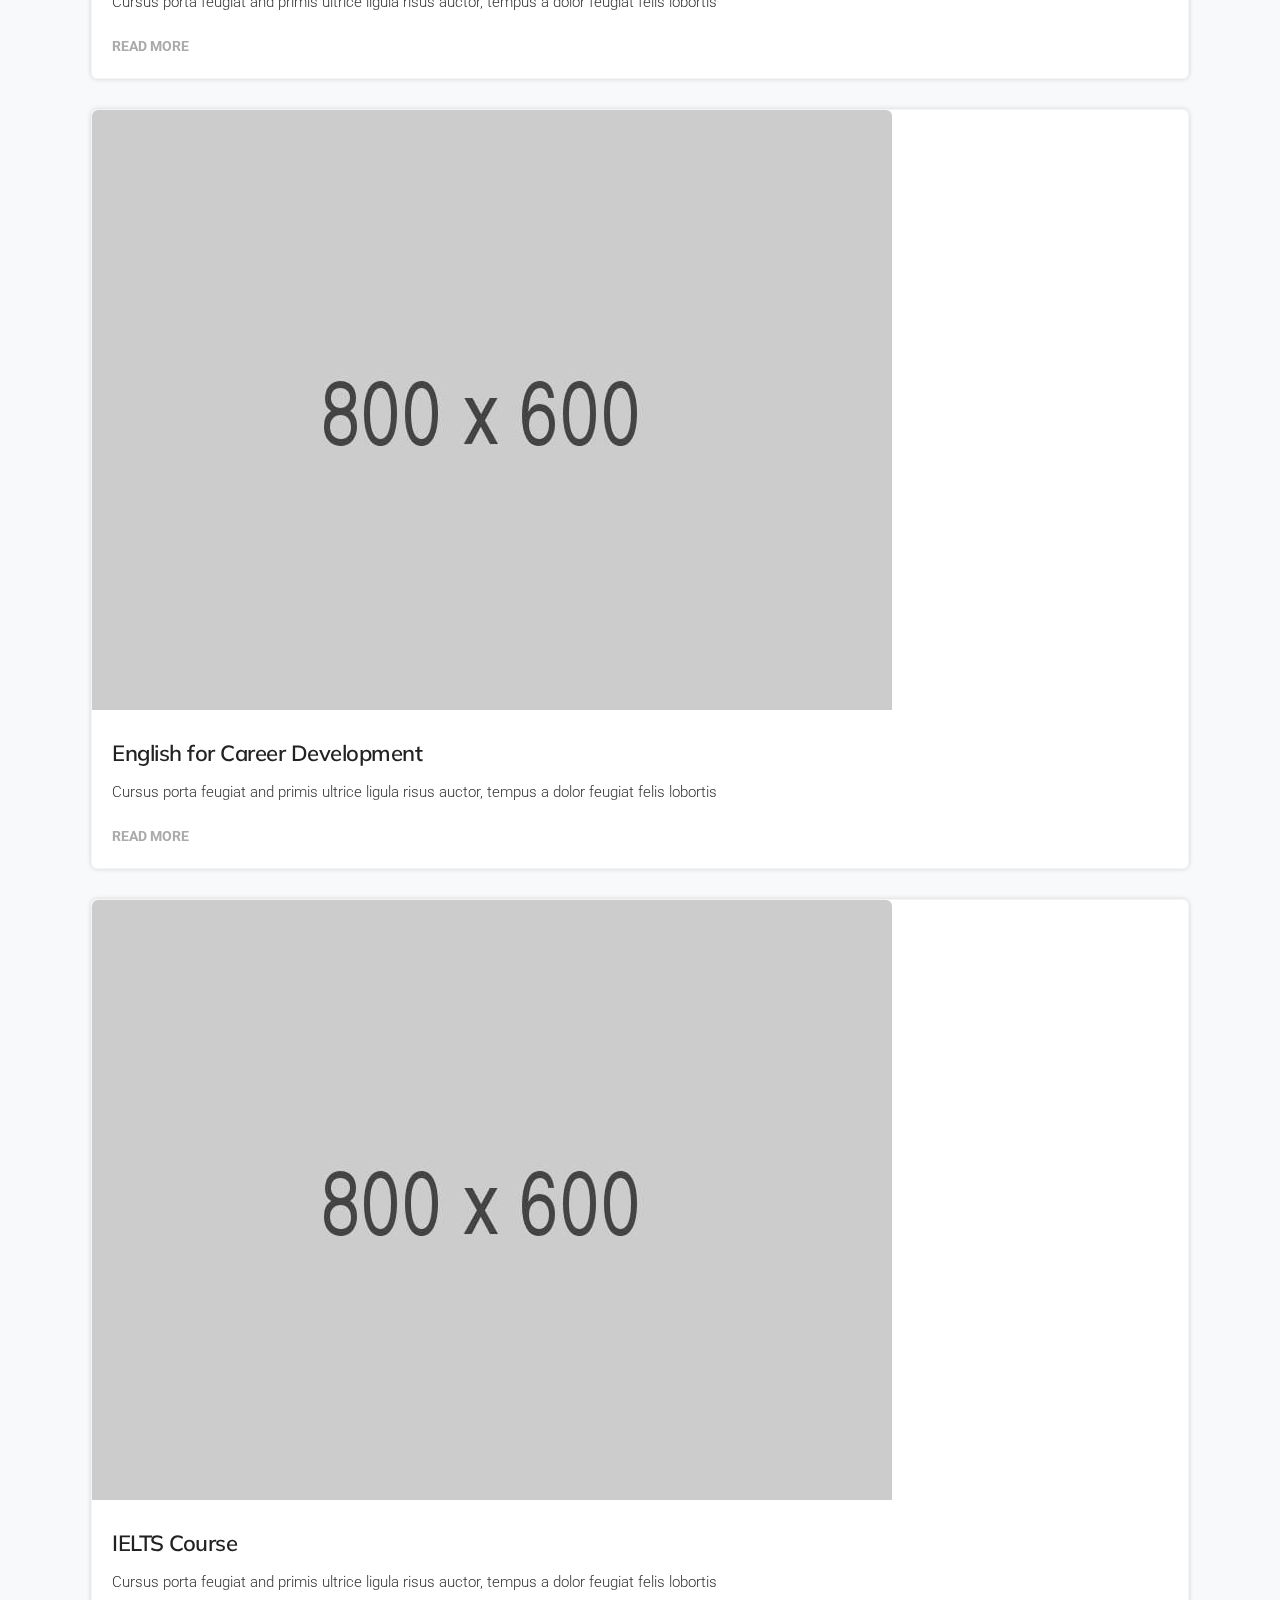
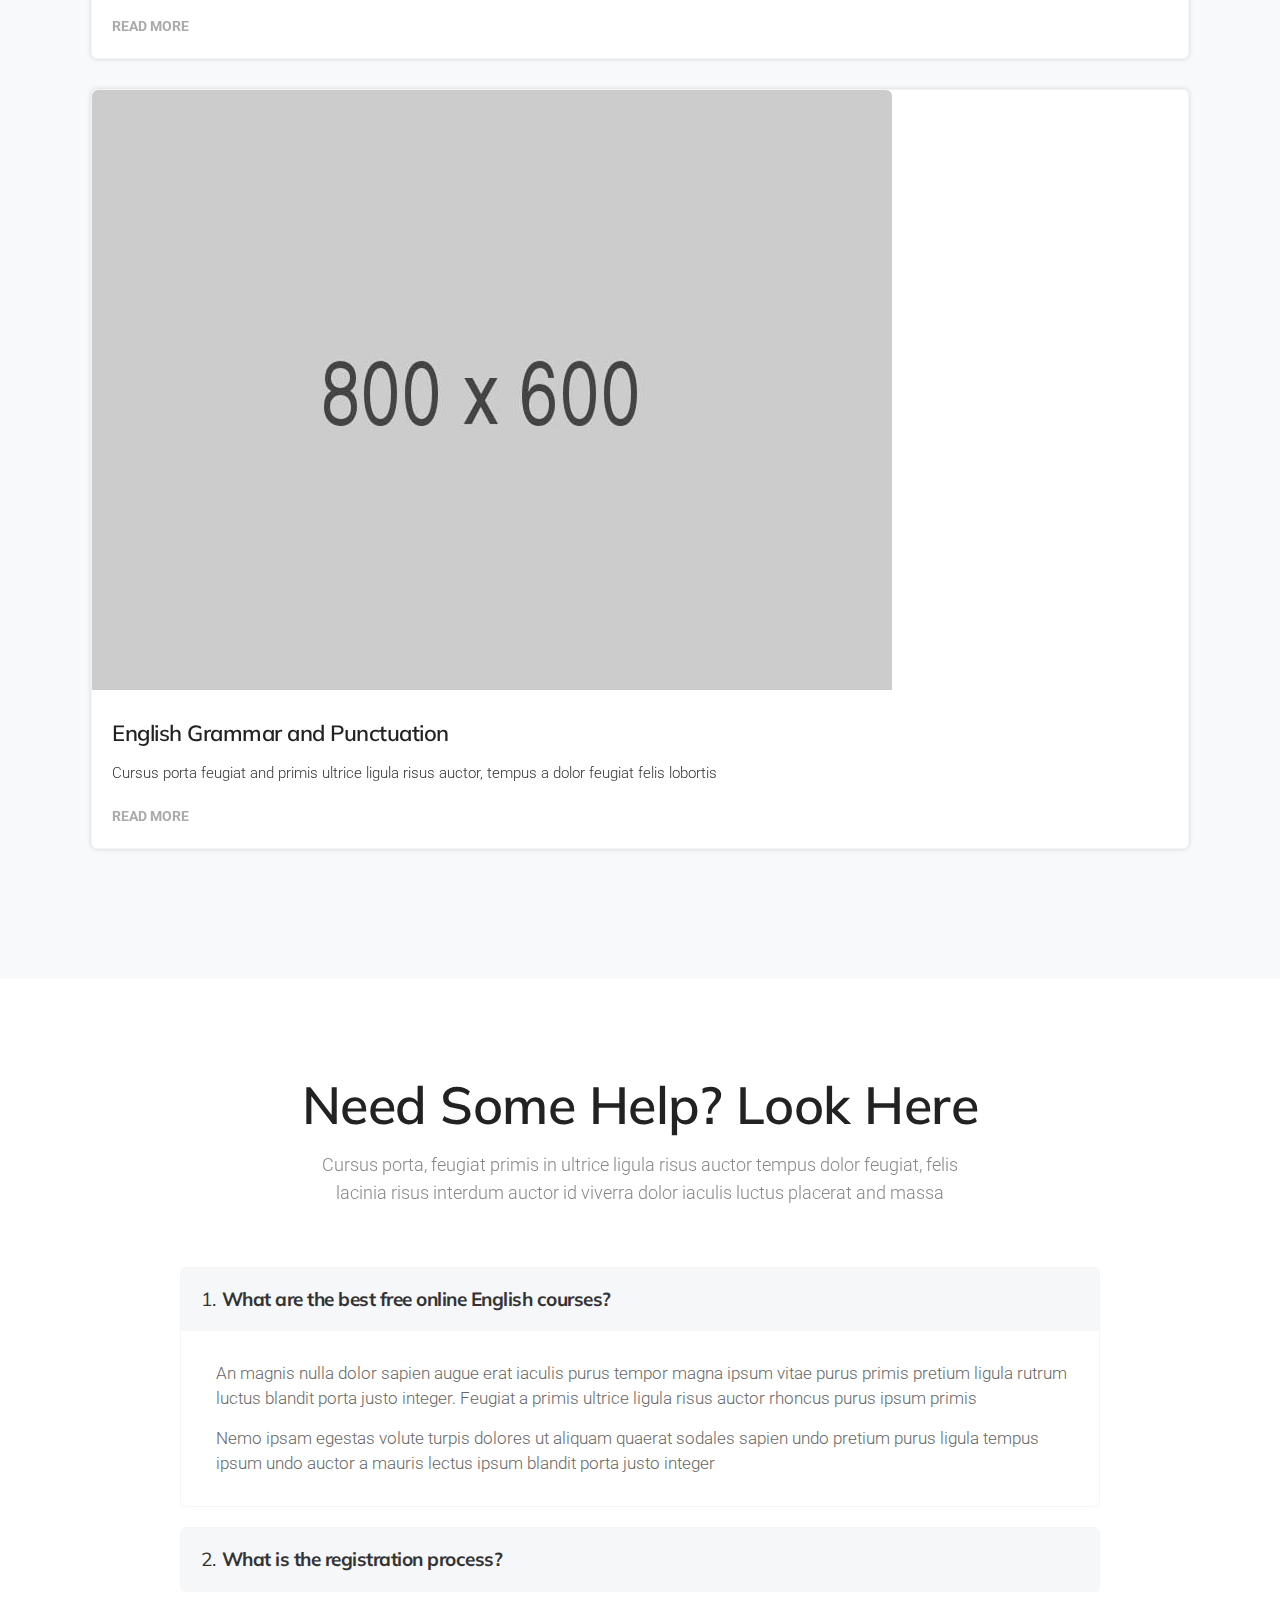
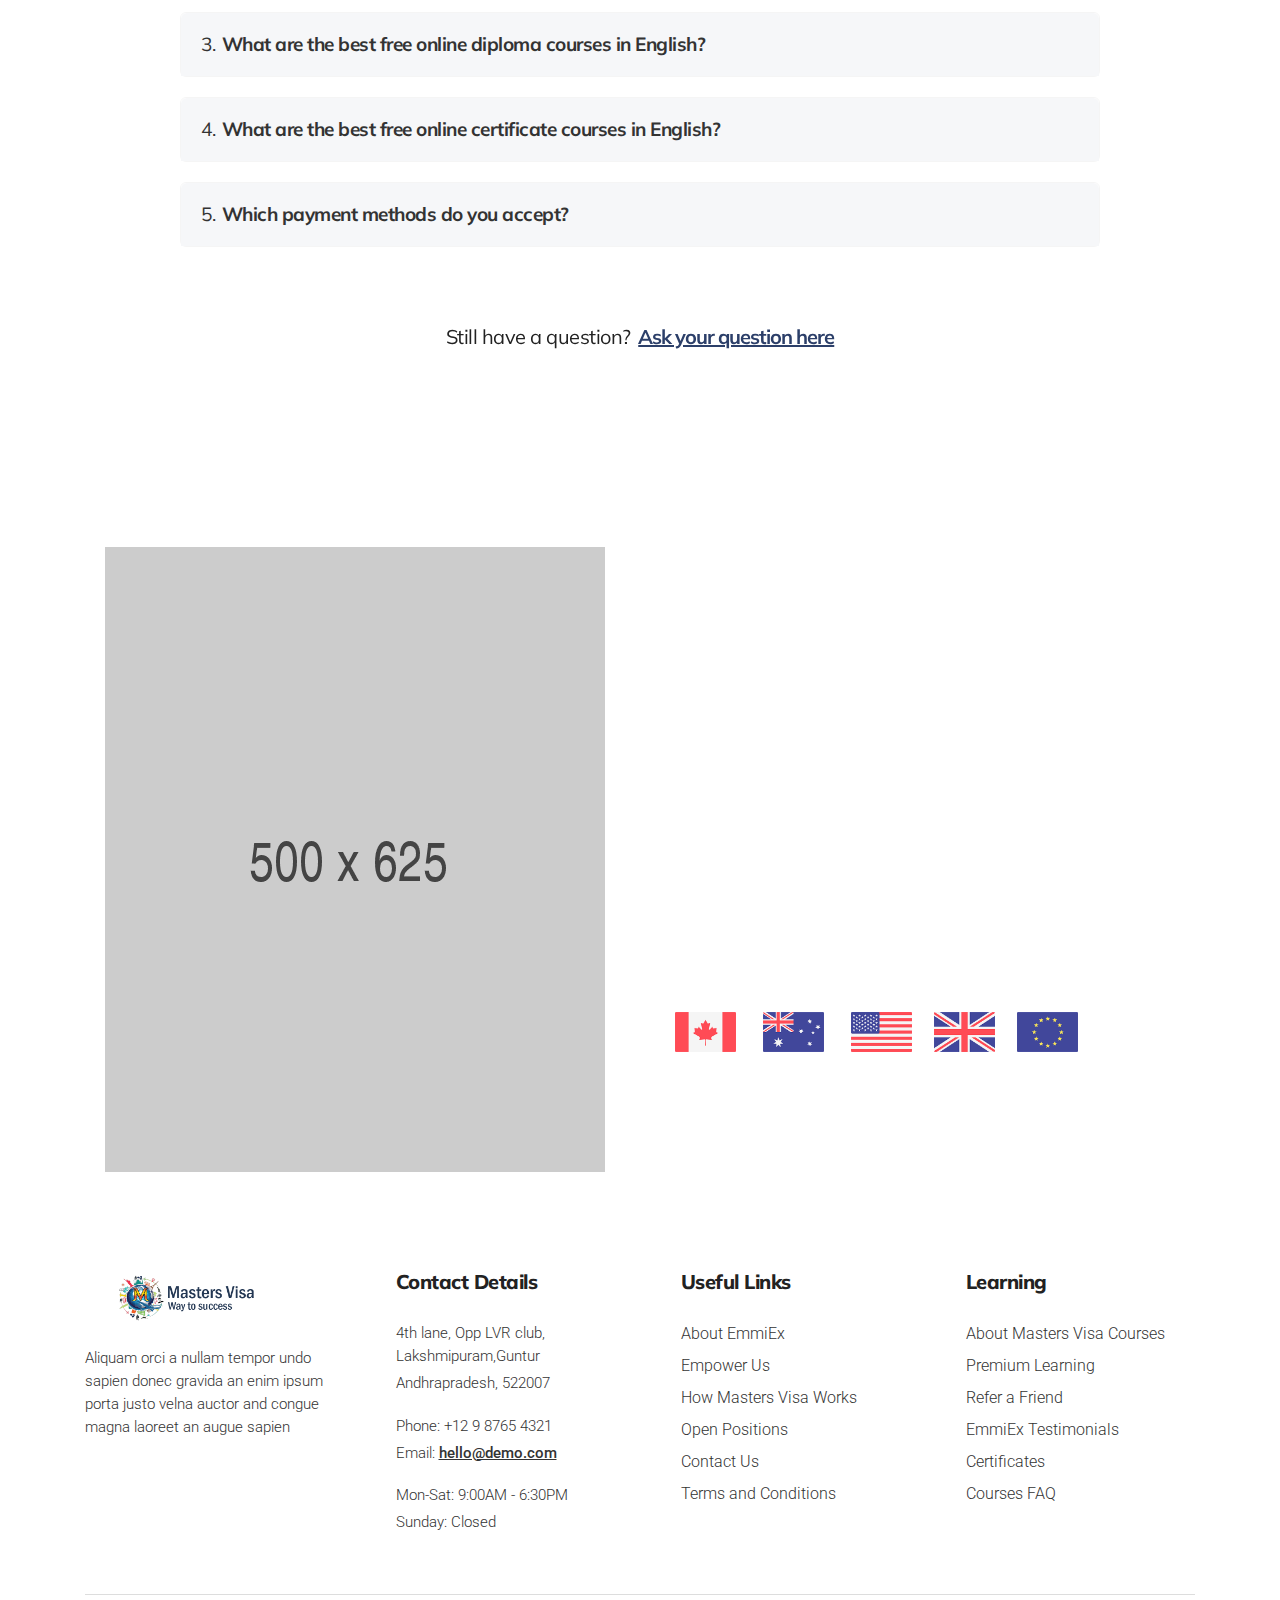
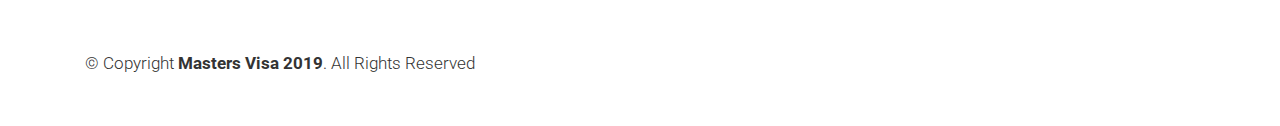
<file: courses-list.html>
<!DOCTYPE html>

<html lang="en">




	<head>

		<meta charset="utf-8">
		<meta http-equiv="X-UA-Compatible" content="IE=edge"/>
		<meta name="author" content="KK"/>	
		<meta name="description" content="Masters Visa - Immigration and Visa Consulting Website Template"/>
		<meta name="keywords" content="Responsive, KK, One Page, Landing, Business, Coaching, Consulting, Creative, Immigration, Visa">	
		<meta name="viewport" content="width=device-width, initial-scale=1.0"/>
				
  		<!-- SITE TITLE -->
		<title>Masters Visa - Way to Success</title>
							
		<!-- FAVICON AND TOUCH ICONS  -->
		<link rel="shortcut icon" href="images/brand/favicon.ico" type="image/x-icon">
		<link rel="icon" href="images/brand/favicon.ico" type="image/x-icon">
		<link rel="apple-touch-icon" sizes="152x152" href="images/apple-touch-icon-152x152.png">
		<link rel="apple-touch-icon" sizes="120x120" href="images/apple-touch-icon-120x120.png">
		<link rel="apple-touch-icon" sizes="76x76" href="images/apple-touch-icon-76x76.png">
		<link rel="apple-touch-icon" href="images/apple-touch-icon.png">
		<link rel="icon" href="apple-touch-icon.png" type="image/x-icon">

		<!-- GOOGLE FONTS -->
		<link href="https://fonts.googleapis.com/css?family=Roboto:300,400,700" rel="stylesheet"> 	
		<link href="https://fonts.googleapis.com/css?family=Muli:400,600,700,800,900&display=swap" rel="stylesheet">

		<!-- BOOTSTRAP CSS -->
		<link href="css/bootstrap.min.css" rel="stylesheet">
				
		<!-- FONT ICONS -->
		<link href="https://use.fontawesome.com/releases/v5.7.2/css/all.css" integrity="sha384-fnmOCqbTlWIlj8LyTjo7mOUStjsKC4pOpQbqyi7RrhN7udi9RwhKkMHpvLbHG9Sr" rel="stylesheet" crossorigin="anonymous">		
		<link href="css/flaticon.css" rel="stylesheet">

		<!-- PLUGINS STYLESHEET -->
		<link href="css/menu.css" rel="stylesheet">	
		<link id="effect" href="css/dropdown-effects/fade-down.css" media="all" rel="stylesheet">
		<link href="css/tweenmax.css" rel="stylesheet">	
		<link href="css/magnific-popup.css" rel="stylesheet">	
		<link href="css/owl.carousel.min.css" rel="stylesheet">
		<link href="css/owl.theme.default.min.css" rel="stylesheet">
	
		<!-- TEMPLATE CSS -->
		<!-- <link href="css/aqua.css" rel="stylesheet">    --> 
	    <!-- <link href="css/blue.css" rel="stylesheet">    --> 
	    <!-- <link href="css/darkred.css" rel="stylesheet"> --> 
	    <!-- <link href="css/green.css" rel="stylesheet">   --> 
	    <!-- <link href="css/olive.css" rel="stylesheet">   -->
	    <!-- <link href="css/red.css" rel="stylesheet">     --> 
	    <link href="css/orange.css" rel="stylesheet">
	    <!-- <link href="css/salmon.css" rel="stylesheet">  --> 
	    <!-- <link href="css/teal.css" rel="stylesheet">    -->
	    <!-- <link href="css/yellow.css" rel="stylesheet">  -->
		
		<!-- RESPONSIVE CSS -->
		<link href="css/responsive.css" rel="stylesheet"> 
	
	</head>




	<body>




		<!-- PRELOADER SPINNER
		============================================= -->		
		<!-- <div id="loader-wrapper">
			<div id="loader"><div class="cssload-box-loading"></div></div>
		</div> -->




		<!-- PAGE CONTENT
		============================================= -->	
		<div id="page" class="page">



			
			<!-- HEADER
			============================================= -->
			<header id="header-2" class="header white-menu">
				<div class="header-wrapper">


					<!-- MOBILE HEADER -->
				    <div class="wsmobileheader clearfix">	
				    	<a id="wsnavtoggle" class="wsanimated-arrow"><span></span></a>	    	
				    	<span class="smllogo"><img src="images/brand/logo.png" width="200" height="50" alt="mobile-logo"/></span>
				    	<a href="tel:+91 9133855571" class="callusbtn"><i class="fas fa-phone"></i></a>
				 	</div>


				 	<!-- HEADER STRIP -->
				 	<div class="headtoppart bg-white clearfix">
				    	<div class="headerwp clearfix">

				    		<!-- Infotmation -->
				     		<div class="headertopleft">			     			
				        		<div class="header-info clearfix">
				        			<span class="txt-400"><i class="fas fa-map-marker-alt"></i>4th lane, Opp LVR club, Lakshmipuram, Guntur, 522007</span> 
				            	</div>
				     		</div>

				     		<!-- Contacts -->
						    <div class="headertopright header-contacts">						    	
						    	<a href="tel:+91 9133855571" class="callusbtn txt-400"><i class="fas fa-phone"></i>+61-2 3456 7890,</a>
						    	<a href="tel:+91 9133855571" class="callusbtn b-right txt-400">&#8194;+61-2 7890 3456</a>
						    	<a href="mailto:info@mastersvisa.com" class="txt-400"><i class="far fa-envelope-open"></i>info@mastersvisa.com</a>
					      	</div>

					    </div>
				  	</div>	<!-- END HEADER STRIP -->


				  	<!-- NAVIGATION MENU -->
				<div class="wsmainfull menu clearfix">
					<div class="wsmainwp clearfix">


						<!-- LOGO IMAGE -->
						<!-- For Retina Ready displays take a image with double the amount of pixels that your image will be displayed (e.g 360 x 90 pixels) -->
						<div class="desktoplogo"><a href="#" class="logo-black"><img src="images/brand/logo.png" width="250" height="60" alt="header-logo"></a></div>
						<div class="desktoplogo"><a href="#" class="logo-white"><img src="images/brand/logo.png" width="250" height="60" alt="header-logo"></a></div>


						<!-- MAIN MENU -->
						<nav class="wsmenu clearfix blue-header">
							<ul class="wsmenu-list">


								<!-- DROPDOWN MENU -->
								<li><a href="index.html">Home </a>
									<!-- <ul class="sub-menu">
										<li aria-haspopup="true"><a href="#">Dummy Link #1</a></li>
										<li aria-haspopup="true"><a href="#">Dummy Link #2</a></li>
										<li aria-haspopup="true"><a href="#">Dummy Link #3</a></li>
										<li aria-haspopup="true"><a href="#">Dummy Link #4</a></li>
										<li aria-haspopup="true"><a href="#">Dummy Link #5</a></li>
									</ul> -->
								</li> <!-- END DROPDOWN MENU -->

								<li><a href="about.html">About Us </a></li>
								<!-- PAGES -->
								<li aria-haspopup="true"><a href="#">Pages <span class="wsarrow"></span></a>
									<div class="wsmegamenu clearfix">
										<div class="container">
											<div class="row">

												<!-- MEGAMENU LINKS -->
												<ul class="col-lg-4 col-md-12 col-xs-12 link-list">
													<li class="title">Standard Pages:</li>

													<li><a href="courses-list.html">Courses List </a></li>
													<li><a href="course-details.html">Course Details </a></li>
													<li><a href="partners.html">Partners & Colleges</a></li>
													<li><a href="faqs.html">FAQs </a></li>
												</ul>

												<!-- MEGAMENU LINKS -->
												<ul class="col-lg-4 col-md-12 col-xs-12 link-list">
													<li class="title">Special Pages:</li>



													<li><a href="visa-list">Visa List </a></li>
													<li><a href="visa-details">Visa Details Page</a></li>
												</ul>

											</div> <!-- End row -->
										</div> <!-- End container -->
									</div> <!-- End wsmegamenu -->
								</li> <!-- END PAGES -->



								<!-- SIMPLE NAVIGATION LINK -->
								<li class="nl-simple" aria-haspopup="true"><a href="contact.html">Contact Us</a></li>


								<!-- LAST NAVIGATION LINK -->
								<li class="nl-simple" aria-haspopup="true">
									<a href="contacts-1" class="header-btn btn-primary tra-black-hover last-link">Get Consultation</a>
								</li>


							</ul>
						</nav> <!-- END MAIN MENU -->

					</div>
				</div> <!-- END NAVIGATION MENU -->


				</div>     <!-- End header-wrapper -->
			</header>	<!-- END HEADER -->




			<!-- INNER PAGE WRAPPER
			============================================= -->	
			<div class="inner-page-wrapper">




				<!-- BREADCRUMB
				============================================= -->
				<div id="breadcrumb" class="bg-darkblue division">
					<div class="container">
						<div class="row">
							<div class="col">
								<nav aria-label="breadcrumb">
								  	<ol class="breadcrumb white-color">
								    	<li class="breadcrumb-item"><a href="index.html">&#91; Home &#93;</a></li>
								    	<li class="breadcrumb-item active" aria-current="page">Courses List</li>
								  	</ol>
								</nav>
							</div>
						</div>  <!-- End row -->
					</div>	<!-- End container -->		
				</div>	<!-- END BREADCRUMB -->




				<!-- SERVICES-7
				============================================= -->
				<section id="services-7" class="wide-60 services-section division">
					<div class="container">


						<!-- SECTION TITLE -->
						<div class="row">	
							<div class="col-md-12 section-title center">		

				 				<!-- Title -->
								<h2 class="h2-xs">Our Top Ranked Courses</h2>

								<!-- Text -->	
								<p class="p-md">Cursus porta, feugiat primis in ultrice ligula risus auctor tempus dolor feugiat, 
								   felis lacinia risus interdum auctor id viverra dolor iaculis luctus placerat and massa
								</p> 

							</div>
						</div>	 <!-- END SECTION TITLE -->	

						<div class="row">


							<!-- SERVICE BOX #1 -->
							<div class="col-md-6 col-lg-4">
								<div class="sbox-7 sbox-color">
									
									<!-- Image -->
									<img class="img-fluid" src="images/course-1-img.jpg" alt="service-image" />	

									<!-- Text -->
									<div class="sbox-7-txt bg-1 white-color">	

										<!-- Title -->
										<h5 class="h5-xl">Basic English Grammar</h5>

										<!-- Text -->
										<p class="p-sm">Cursus porta feugiat primis ultrice and ligula risus auctor tempus a dolor feugiat, 
							   			   felis and lacinia a risus egestas sodales lobortis
										</p>

										<!--Link -->
										<a href="course-details" class="btn btn-sm btn-tra-white primary-hover">Read More</a>

									</div>

								</div>							
							</div>


							<!-- SERVICE BOX #2 -->
							<div class="col-md-6 col-lg-4">
								<div class="sbox-7 sbox-color">
									
									<!-- Image -->
									<img class="img-fluid" src="images/course-2-img.jpg" alt="service-image" />	

									<!-- Text -->
									<div class="sbox-7-txt bg-2 white-color">	

										<!-- Title -->
										<h5 class="h5-xl">Speaking And Writing English Effectively</h5>

										<!-- Text -->
										<p class="p-sm">Cursus porta feugiat primis ultrice and ligula risus auctor tempus a dolor feugiat, 
							   			   felis and lacinia a risus egestas sodales lobortis
										</p>

										<!--Link -->
										<a href="course-details" class="btn btn-sm btn-tra-white primary-hover">Read More</a>

									</div>

								</div>							
							</div>


							<!-- SERVICE BOX #3 -->
							<div class="col-md-6 col-lg-4">
								<div class="sbox-7">
									
									<!-- Image -->
									<img class="img-fluid" src="images/course-3-img.jpg" alt="service-image" />	

									<!-- Text -->
									<div class="sbox-7-txt bg-3 white-color">	

										<!-- Title -->
										<h5 class="h5-xl">Learn English: Intermediate Grammar</h5>

										<!-- Text -->
										<p class="p-sm">Cursus porta feugiat primis ultrice and ligula risus auctor tempus a dolor feugiat, 
							   			   felis and lacinia a risus egestas sodales lobortis
										</p>

										<!--Link -->
										<a href="course-details" class="btn btn-sm btn-tra-white primary-hover">Read More</a>

									</div>	

								</div>							
							</div>


							<!-- SERVICE BOX #4 -->
							<div class="col-md-6 col-lg-4">
								<div class="sbox-7">
									
									<!-- Image -->
									<img class="img-fluid" src="images/course-4-img.jpg" alt="service-image" />	

									<!-- Text -->
									<div class="sbox-7-txt bg-4 white-color">	

										<!-- Title -->
										<h5 class="h5-xl">English for Career Development</h5>

										<!-- Text -->
										<p class="p-sm">Cursus porta feugiat primis ultrice and ligula risus auctor tempus a dolor feugiat, 
							   			   felis and lacinia a risus egestas sodales lobortis
										</p>

										<!--Link -->
										<a href="course-details" class="btn btn-sm btn-tra-white primary-hover">Read More</a>

									</div>

								</div>							
							</div>


							<!-- SERVICE BOX #5 -->
							<div class="col-md-6 col-lg-4">
								<div class="sbox-7">
									
									<!-- Image -->
									<img class="img-fluid" src="images/course-5-img.jpg" alt="service-image" />	

									<!-- Text -->
									<div class="sbox-7-txt bg-5 white-color">	

										<!-- Title -->
										<h5 class="h5-xl">Fundamentals of English Grammar</h5>

										<!-- Text -->
										<p class="p-sm">Cursus porta feugiat primis ultrice and ligula risus auctor tempus a dolor feugiat, 
							   			   felis and lacinia a risus egestas sodales lobortis
										</p>

										<!--Link -->
										<a href="course-details" class="btn btn-sm btn-tra-white primary-hover">Read More</a>

									</div>

								</div>							
							</div>


							<!-- SERVICE BOX #6 -->
							<div class="col-md-6 col-lg-4">
								<div class="sbox-7">
									
									<!-- Image -->
									<img class="img-fluid" src="images/course-6-img.jpg" alt="service-image" />	

									<!-- Text -->
									<div class="sbox-7-txt bg-6 white-color">

										<!-- Title -->
										<h5 class="h5-xl">English Grammar and Punctuation</h5>

										<!-- Text -->
										<p class="p-sm">Cursus porta feugiat primis ultrice and ligula risus auctor tempus a dolor feugiat, 
							   			   felis and lacinia a risus egestas sodales lobortis
										</p>

										<!--Link -->
										<a href="course-details" class="btn btn-sm btn-tra-white primary-hover">Read More</a>

									</div>

								</div>							
							</div>


							<!-- SERVICE BOX #7 -->
							<div class="col-md-6 col-lg-4">
								<div class="sbox-7">
									
									<!-- Image -->
									<img class="img-fluid" src="images/course-7-img.jpg" alt="service-image" />	

									<!-- Text -->
									<div class="sbox-7-txt bg-7 white-color">

										<!-- Title -->
										<h5 class="h5-xl">Business English: Marketing and Sales</h5>

										<!-- Text -->
										<p class="p-sm">Cursus porta feugiat primis ultrice and ligula risus auctor tempus a dolor feugiat, 
							   			   felis and lacinia a risus egestas sodales lobortis
										</p>

										<!--Link -->
										<a href="course-details" class="btn btn-sm btn-tra-white primary-hover">Read More</a>

									</div>

								</div>							
							</div>


							<!-- SERVICE BOX #8 -->
							<div class="col-md-6 col-lg-4">
								<div class="sbox-7">
									
									<!-- Image -->
									<img class="img-fluid" src="images/course-8-img.jpg" alt="service-image" />	

									<!-- Text -->
									<div class="sbox-7-txt bg-8 white-color">

										<!-- Title -->
										<h5 class="h5-xl">Business English Communication Skills</h5>

										<!-- Text -->
										<p class="p-sm">Cursus porta feugiat primis ultrice and ligula risus auctor tempus a dolor feugiat, 
							   			   felis and lacinia a risus egestas sodales lobortis
										</p>

										<!--Link -->
										<a href="course-details" class="btn btn-sm btn-tra-white primary-hover">Read More</a>

									</div>

								</div>							
							</div>


						</div>	  <!-- End row -->
					</div>     <!-- End container -->
				</section>	<!-- END SERVICES-7 -->




				<!-- SERVICES-9
				============================================= -->
				<section id="services-9" class="bg-lightgrey wide-100 services-section division">
					<div class="container">


						<!-- SECTION TITLE -->
						<div class="row">	
							<div class="col-md-12 section-title center">		

				 				<!-- Title -->
								<h2 class="h2-xs">Our Most Popular Courses</h2>

								<!-- Text -->	
								<p class="p-md">Cursus porta, feugiat primis in ultrice ligula risus auctor tempus dolor feugiat, 
								   felis lacinia risus interdum auctor id viverra dolor iaculis luctus placerat and massa
								</p> 

							</div>
						</div>	 <!-- END SECTION TITLE -->	


						<!-- SERVICE BOXES CAROUSEL -->
						<div class="row">
							<div class="col-lg-12">
								<div class="owl-carousel owl-theme owl-loaded services-carousel">


									<!-- SERVICE BOX #1 -->
									<div class="sbox-9 sbox-9-color">
										
										<!-- Image -->
										<img class="img-fluid" src="images/course-1-img.jpg" alt="service-image" />	

										<!-- Text -->
										<div class="sbox-9-txt">	

											<!-- Title -->
											<h5 class="h5-lg">General English</h5>

											<!-- Text -->
											<p class="p-sm">Cursus porta feugiat and  primis ultrice ligula risus auctor, tempus a dolor 
											   feugiat felis lobortis
											</p>

											<!--Link -->
											<a href="course-details">Read More <i class="fas fa-caret-right"></i></a>

										</div>

									</div>							


									<!-- SERVICE BOX #2 -->
									<div class="sbox-9 sbox-9-color">
										
										<!-- Image -->
										<img class="img-fluid" src="images/course-5-img.jpg" alt="service-image" />	

										<!-- Text -->
										<div class="sbox-9-txt">	

											<!-- Title -->
											<h5 class="h5-lg">Fundamentals of English Grammar</h5>

											<!-- Text -->
											<p class="p-sm">Cursus porta feugiat and  primis ultrice ligula risus auctor, tempus a dolor 
											   feugiat felis lobortis
											</p>

											<!--Link -->
											<a href="course-details">Read More <i class="fas fa-caret-right"></i></a>

										</div>

									</div>							


									<!-- SERVICE BOX #3 -->
									<div class="sbox-9 sbox-9-color">
										
										<!-- Image -->
										<img class="img-fluid" src="images/course-3-img.jpg" alt="service-image" />	

										<!-- Text -->
										<div class="sbox-9-txt">

											<!-- Title -->
											<h5 class="h5-lg">Academic Writing</h5>

											<!-- Text -->
											<p class="p-sm">Cursus porta feugiat and  primis ultrice ligula risus auctor, tempus a dolor 
											   feugiat felis lobortis
											</p>

											<!--Link -->
											<a href="course-details">Read More <i class="fas fa-caret-right"></i></a>

										</div>	

									</div>							


									<!-- SERVICE BOX #4 -->
									<div class="sbox-9 sbox-9-color">
										
										<!-- Image -->
										<img class="img-fluid" src="images/course-4-img.jpg" alt="service-image" />	

										<!-- Text -->
										<div class="sbox-9-txt">

											<!-- Title -->
											<h5 class="h5-lg">English for Career Development</h5>

											<!-- Text -->
											<p class="p-sm">Cursus porta feugiat and  primis ultrice ligula risus auctor, tempus a dolor 
											   feugiat felis lobortis
											</p>

											<!--Link -->
											<a href="course-details">Read More <i class="fas fa-caret-right"></i></a>

										</div>

									</div>							


									<!-- SERVICE BOX #5 -->
									<div class="sbox-9 sbox-9-color">
										
										<!-- Image -->
										<img class="img-fluid" src="images/course-2-img.jpg" alt="service-image" />	

										<!-- Text -->
										<div class="sbox-9-txt">	

											<!-- Title -->
											<h5 class="h5-lg">IELTS Course</h5>

											<!-- Text -->
											<p class="p-sm">Cursus porta feugiat and  primis ultrice ligula risus auctor, tempus a dolor 
											   feugiat felis lobortis
											</p>

											<!--Link -->
											<a href="course-details">Read More <i class="fas fa-caret-right"></i></a>

										</div>

									</div>							


									<!-- SERVICE BOX #6 -->
									<div class="sbox-9 sbox-9-color">
										
										<!-- Image -->
										<img class="img-fluid" src="images/course-6-img.jpg" alt="service-image" />	

										<!-- Text -->
										<div class="sbox-9-txt">

											<!-- Title -->
											<h5 class="h5-lg">English Grammar and Punctuation</h5>

											<!-- Text -->
											<p class="p-sm">Cursus porta feugiat and  primis ultrice ligula risus auctor, tempus a dolor 
											   feugiat felis lobortis
											</p>

											<!--Link -->
											<a href="course-details">Read More <i class="fas fa-caret-right"></i></a>

										</div>

									</div>							


								</div>
							</div>		
						</div>	  <!-- END SERVICE BOXES CAROUSEL -->


					</div>     <!-- End container -->
				</section>	<!-- END SERVICES-9 -->
				



				<!-- FAQs-1
				============================================= -->
				<section id="faqs-1" class="wide-100 faqs-section division">				
					<div class="container">


						<!-- SECTION TITLE -->
						<div class="row">	
							<div class="col-md-12 section-title center">		

				 				<!-- Title -->
								<h2 class="h2-xs">Need Some Help? Look Here</h2>

								<!-- Text -->	
								<p class="p-md">Cursus porta, feugiat primis in ultrice ligula risus auctor tempus dolor feugiat, 
								   felis lacinia risus interdum auctor id viverra dolor iaculis luctus placerat and massa
								</p> 

							</div>
						</div>	 <!-- END SECTION TITLE -->	


						<!-- QUESTIONS HOLDER -->
						<div class="row">						
							<div class="col-lg-10 offset-lg-1">
					 			<div id="accordion" role="tablist">


				 					<!-- QUESTION #1 -->
				 					<div class="card">

				 						<!-- Question -->
									    <div class="card-header" role="tab" id="headingOne">
									      	<h5 class="h5-sm">
									       		<a data-toggle="collapse" href="#collapseOne" role="button" aria-expanded="true" aria-controls="collapseOne">
									         		<span>1.</span> What are the best free online English courses?
									        	</a>
									    	 </h5>
									    </div>

									    <!-- Answer -->
									    <div id="collapseOne" class="collapse show" role="tabpanel" aria-labelledby="headingOne" data-parent="#accordion">
									     	<div class="card-body">

										        <!-- INFO BOX #1 -->
												<div class="box-list">							
													<div class="box-list-icon"><i class="fas fa-genderless"></i></div>
													<p>An magnis nulla dolor sapien augue erat iaculis purus tempor magna ipsum vitae purus
													   primis pretium ligula rutrum luctus blandit porta justo integer. Feugiat a primis ultrice 
													   ligula risus auctor rhoncus purus ipsum primis
													</p>							
												</div>

												<!-- INFO BOX #2 -->
												<div class="box-list">	
													<div class="box-list-icon"><i class="fas fa-genderless"></i></div>
													<p>Nemo ipsam egestas volute turpis dolores ut aliquam quaerat sodales sapien undo pretium
													   purus ligula tempus ipsum undo auctor a mauris lectus ipsum blandit porta justo integer	
													</p>				
												</div>	

									     	</div>
									   	</div>


									</div>	<!-- END QUESTION #1 -->


									<!-- QUESTION #2 -->
									<div class="card">

										<!-- Question -->
									    <div class="card-header" role="tab" id="headingTwo">
									      	<h5 class="h5-sm">
									       	    <a class="collapsed" data-toggle="collapse" href="#collapseTwo" role="button" aria-expanded="false" aria-controls="collapseTwo">
									          		<span>2.</span> What is the registration process?
									        	</a>
									     	 </h5>
									    </div>

									    <!-- Answer -->
									    <div id="collapseTwo" class="collapse" role="tabpanel" aria-labelledby="headingTwo" data-parent="#accordion">
									      	<div class="card-body">

									      		<p>Maecenas gravida porttitor nunc, quis vehicula magna luctus tempor. Quisque vel laoreet
									      		   turpis. Urna augue, viverra a augue eget, dictum tempor diam. Sed pulvinar consectetur 
									      		   nibh, vel imperdiet dui varius viverra. Pellentesque ac massa lorem. Fusce eu cursus est.
									      		   Fusce non nulla vitae massa placerat vulputate vel a purus
												</p>
									        
									     	 </div>
									    </div>

									</div>	<!-- END QUESTION #2 -->


									<!-- QUESTION #3 -->
									<div class="card">

									 	<!-- Question -->
									    <div class="card-header" role="tab" id="headingThree">
									      	<h5 class="h5-sm">
									        	<a class="collapsed" data-toggle="collapse" href="#collapseThree" role="button" aria-expanded="false" aria-controls="collapseThree">
									         		<span>3.</span> What are the best free online diploma courses in English?
									        	</a>
									     	 </h5>
									    </div>

									   	<!-- Answer -->
									    <div id="collapseThree" class="collapse" role="tabpanel" aria-labelledby="headingThree" data-parent="#accordion">
									      	<div class="card-body">
									        
									      		<!-- Text -->	
												<p>Nullam rutrum eget nunc varius etiam mollis risus congue aliquam etiam sapien egestas, 
												   congue gestas posuere cubilia congue ipsum mauris lectus laoreet gestas neque vitae
												   auctor eros dolor luctus odio placerat magna cursus
												</p>
															
												<!-- INFO BOX #1 -->
												<div class="box-list">							
													<div class="box-list-icon"><i class="fas fa-genderless"></i></div>
													<p>An magnis nulla dolor sapien augue erat iaculis purus tempor magna ipsum vitae purus
													   primis pretium ligula rutrum luctus blandit porta justo integer. Feugiat a primis ultrice 
													   ligula risus auctor rhoncus purus ipsum primis
													</p>							
												</div>
													
												<!-- INFO BOX #2 -->
												<div class="box-list">							
													<div class="box-list-icon"><i class="fas fa-genderless"></i></div>
													<p>Quaerat sodales sapien undo euismod purus blandit laoreet augue an augue egestas. Augue
													   iaculis purus tempor congue magna egestas magna ligula rutrum luctus risus ultrice undo 
													   luctus integer congue magna at pretium
													</p>							
												</div>		

									      	</div>
									    </div>

									</div>	  <!-- END QUESTION #3 -->


									<!-- QUESTION #4 -->
									<div class="card">

									 	<!-- Question -->
									    <div class="card-header" role="tab" id="headingFour">
									    	<h5 class="h5-sm">
									        	<a class="collapsed" data-toggle="collapse" href="#collapseFour" role="button" aria-expanded="false" aria-controls="collapseFour">   		
	                                        		<span>4.</span> What are the best free online certificate courses in English?
									        	</a>
									     	 </h5>
									    </div>

									    <!-- Answer -->
									    <div id="collapseFour" class="collapse" role="tabpanel" aria-labelledby="headingFour" data-parent="#accordion">
									      	<div class="card-body">
									        
									      		<!-- Text -->
												<p>Curabitur ac dapibus libero. Quisque eu tristique neque. Phasellus blandit tristique justo
												   ut aliquam. Aliquam vitae molestie nunc. Quisque sapien justo, aliquet non molestie sed purus, 
												   venenatis nec. Aliquam eget lacinia elit. Vestibulum tincidunt tincidunt massa, et porttitor
												</p>   

									      	</div>
									    </div>

									</div>	  <!-- END QUESTION #4 -->


									<!-- QUESTION #5 -->
									<div class="card">

									 	<!-- Question -->
									    <div class="card-header" role="tab" id="headingFive">
									    	<h5 class="h5-sm">
									        	<a class="collapsed" data-toggle="collapse" href="#collapseFive" role="button" aria-expanded="false" aria-controls="collapseFive">   		
	                                        		<span>5.</span> Which payment methods do you accept?
									        	</a>
									     	 </h5>
									    </div>

									    <!-- Answer -->
									    <div id="collapseFive" class="collapse" role="tabpanel" aria-labelledby="headingFive" data-parent="#accordion">
									      	<div class="card-body">
									        
									      		<!-- INFO BOX #1 -->
												<div class="box-list">							
													<div class="box-list-icon"><i class="fas fa-genderless"></i></div>
													<p>An magnis nulla dolor sapien augue erat iaculis purus tempor magna ipsum vitae purus
													   primis pretium ligula rutrum luctus blandit porta justo integer. Feugiat a primis ultrice 
													   ligula risus auctor rhoncus purus ipsum primis
													</p>							
												</div>
													
												<!-- INFO BOX #2 -->
												<div class="box-list">							
													<div class="box-list-icon"><i class="fas fa-genderless"></i></div>
													<p>Quaerat sodales sapien undo euismod purus blandit laoreet augue an augue egestas. Augue
													   iaculis purus tempor congue magna egestas magna ligula rutrum luctus risus ultrice undo 
													   luctus integer
													</p>							
												</div>	  

									      	</div>
									    </div>

									</div>	  <!-- END QUESTION #5 -->

																				
								</div>	<!-- END ACCORDION -->
							</div>  <!-- End col-x -->	
						</div>	<!-- END QUESTIONS HOLDER -->


						<!-- MORE QUESTIONS BUTTON -->		
						<div class="row">
							<div class="col-md-12 text-center more-questions">
								<h5 class="h5-md">Still have a question? <a href="faqs" class="darkblue-color">Ask your question here</a></h5>
							</div>
						</div>


					</div>	   <!-- End container -->		
				</section>	<!-- END FAQs-1 -->	




				<!-- ABOUT-6
				============================================= -->
				<section id="about-6" class="bg-scroll pt-100 about-section division">
					<div class="container white-color">
						<div class="row d-flex align-items-center">


							<!-- ABOUT IMAGE -->
				 			<div class="col-lg-6">
				 				<div class="about-6-img text-center">
									<img class="img-fluid" src="images/image-08.png" alt="about-image" />
								</div>
				 			</div>

						
							<!-- ABOUT TEXT -->
							<div class="col-lg-6">
								<div class="about-6-txt pc-20">

									<!-- Section ID -->	
						 			<span class="section-id id-color">Overseas Education</span>

									<!-- Title -->
									<h2 class="h2-xs">Looking for Quality Abroad Education?</h2>

									<!-- Text -->
									<p class="p-md">Fringilla risus luctus mauris auctor purus euismod pretium purus at pretium
									   ligula rutrum viverra tortor sapien sodales quaerat sodales sapien blandit dolores and aliquam
									</p>		

									<!-- Small Title -->
									<h5 class="h5-lg">350+ Universities in 17 Countries:</h5>		

									<!-- Flags list -->
									<ul class="flags-list">
										<li><a href="country-details"><img src="images/flags/canada.png" alt="flag"/><span>Canada</span></a></li>
										<li><a href="country-details"><img src="images/flags/australia.png" alt="flag"/><span>Australia</span></a></li>
										<li><a href="country-details"><img src="images/flags/usa.png" alt="flag"/><span>USA</span></a></li>	
										<li><a href="country-details"><img src="images/flags/united-kingdom.png" alt="flag"/><span>UK</span></a></li>	
										<li><a href="country-details"><img src="images/flags/eu.png" alt="flag"/><span>Europe</span></a></li>	
									</ul>		

								</div>							
							</div> <!-- END ABOUT TEXT -->


						</div>    <!-- End row -->
					</div>     <!-- End container -->
				</section>	<!-- END ABOUT-6 -->




				<!-- FOOTER-2
				============================================= -->
				<footer id="footer-2" class="wide-40 footer division">
					<div class="container">


						<!-- FOOTER CONTENT -->
						<div class="row">	


							<!-- FOOTER INFO -->
							<div class="col-xl-3">
								<div class="footer-info mb-40">

									<!-- Footer Logo -->
									<!-- For Retina Ready displays take a image with double the amount of pixels that your image will be displayed (e.g 420 x 100 pixels) -->
									<img src="images/brand/logo.png" width="210" height="50" alt="footer-logo">

									<!-- Text -->	
									<p class="p-sm mt-25">Aliquam orci a nullam tempor undo sapien donec gravida an enim ipsum porta
									   justo velna auctor and congue magna laoreet an augue sapien
									</p>

								</div>	
							</div>


							<!-- FOOTER CONTACTS -->
							<div class="col-lg-4 col-xl-3">
								<div class="footer-box mb-40">
								
									<!-- Title -->
									<h5 class="h5-md">Contact Details</h5>

									<!-- Address -->
									<p class="p-sm">4th lane, Opp LVR club, Lakshmipuram,Guntur</p> 
									<p class="p-sm">Andhrapradesh, 522007</p>

									<!-- Phone -->
									<p class="p-sm mt-20">Phone: +12 9 8765 4321</p>
									
									<!-- Email -->
									<p class="p-sm foo-email">Email: <a href="mailto:info@mastersvisa.com">hello@demo.com</a></p>

									<!-- Working Hours -->
									<p class="p-sm mt-20">Mon-Sat: 9:00AM - 6:30PM</p>
									<p class="p-sm">Sunday: Closed</p>

								</div>
							</div>


							<!-- FOOTER LINKS -->
							<div class="col-lg-4 col-xl-3">
								<div class="footer-links mb-40">
								
									<!-- Title -->
									<h5 class="h5-md">Useful Links</h5>

									<!-- Footer Links -->
									<ul class="foo-links clearfix">
										<li><a href="#">About EmmiEx</a></li>
										<li><a href="#">Empower Us</a></li>
										<li><a href="#">How Masters Visa Works</a></li>
										<li><a href="#">Open Positions</a></li>	
										<li><a href="#">Contact Us</a></li>
										<li><a href="#">Terms and Conditions</a></li>								
									</ul>

								</div>
							</div>


							<!-- FOOTER LINKS -->
							<div class="col-lg-4 col-xl-3">
								<div class="footer-links mb-40">
								
									<!-- Title -->
									<h5 class="h5-md">Learning</h5>

									<!-- Footer Links -->
									<ul class="foo-links clearfix">
										<li><a href="#">About Masters Visa Courses</a></li>
										<li><a href="#">Premium Learning</a></li>
										<li><a href="#">Refer a Friend</a></li>
										<li><a href="#">EmmiEx Testimonials</a></li>
										<li><a href="#">Certificates</a></li>
										<li><a href="#">Courses FAQ</a></li>				
									</ul>

								</div>
							</div>	


						</div>	<!-- END FOOTER CONTENT -->


						<!-- BOTTOM FOOTER -->
						<div class="bottom-footer">
							<div class="row d-flex align-items-center">


								<!-- FOOTER COPYRIGHT -->
								<div class="col-lg-6">
									<p class="footer-copyright">&copy; Copyright <span>Masters Visa 2019</span>. All Rights Reserved</p>
								</div>


								<!-- FOOTER SOCIALS LINKS -->
								<div class="col-lg-6 text-right">
									<ul class="foo-socials text-center clearfix">

										<li><a href="#" class="ico-facebook"><i class="fab fa-facebook-f"></i></a></li>
										<li><a href="#" class="ico-twitter"><i class="fab fa-twitter"></i></a></li>	
										<li><a href="#" class="ico-google-plus"><i class="fab fa-google-plus-g"></i></a></li>
										<li><a href="#" class="ico-tumblr"><i class="fab fa-tumblr"></i></a></li>			
																																				
										<!--
										<li><a href="#" class="ico-behance"><i class="fab fa-behance"></i></a></li>	
										<li><a href="#" class="ico-dribbble"><i class="fab fa-dribbble"></i></a></li>									
										<li><a href="#" class="ico-instagram"><i class="fab fa-instagram"></i></a></li>	
										<li><a href="#" class="ico-linkedin"><i class="fab fa-linkedin-in"></i></a></li>
										<li><a href="#" class="ico-pinterest"><i class="fab fa-pinterest-p"></i></a></li>								
										<li><a href="#" class="ico-youtube"><i class="fab fa-youtube"></i></a></li>										
										<li><a href="#" class="ico-vk"><i class="fab fa-vk"></i></a></li>
										<li><a href="#" class="ico-yelp"><i class="fab fa-yelp"></i></a></li>
										<li><a href="#" class="ico-yahoo"><i class="fab fa-yahoo"></i></a></li>
									    -->	

									</ul>
								</div>


							</div>
						</div>	<!-- END BOTTOM FOOTER -->


					</div>	   <!-- End container -->										
				</footer>	<!-- END FOOTER-2 -->




			</div>	<!-- INNER PAGE WRAPPER -->



		
		</div>	<!-- END PAGE CONTENT -->




		<!-- EXTERNAL SCRIPTS
		============================================= -->	
		<script src="js/jquery-3.3.1.min.js"></script>
		<script src="js/bootstrap.min.js"></script>	
		<script src="js/modernizr.custom.js"></script>
		<script src="js/jquery.easing.js"></script>
		<script src="js/jquery.appear.js"></script>
		<script src="js/jquery.stellar.min.js"></script>	
		<script src="js/menu.js"></script>
		<script src="js/materialize.js"></script>	
		<script src="js/jquery.scrollto.js"></script>
		<script src="js/owl.carousel.min.js"></script>
		<script src="js/imagesloaded.pkgd.min.js"></script>
		<script src="js/isotope.pkgd.min.js"></script>
		<script src="js/jquery.magnific-popup.min.js"></script>	
		<script src="js/hero-request-form.js"></script>
		<script src="js/hero-register-form.js"></script>
		<script src="js/request-form.js"></script>	
		<script src="js/contact-form.js"></script>
		<script src="js/comment-form.js"></script>
		<script src="js/jquery.ajaxchimp.min.js"></script>	
		<script src="js/jquery.validate.min.js"></script>	

		<!-- Custom Script -->		
		<script src="js/custom.js"></script>

		<!-- HTML5 shim, for IE6-8 support of HTML5 elements. All other JS at the end of file. -->
		<!-- [if lt IE 9]>
			<script src="js/html5shiv.js" type="text/javascript"></script>
			<script src="js/respond.min.js" type="text/javascript"></script>
		<![endif] -->

		<!-- Google Analytics: Change UA-XXXXX-X to be your site's ID. Go to http://www.google.com/analytics/ for more information. -->	
		<!--
		<script>
			window.ga=window.ga||function(){(ga.q=ga.q||[]).push(arguments)};ga.l=+new Date;
			ga('create', 'UA-XXXXX-Y', 'auto');
			ga('send', 'pageview');
		</script>
		<script async src='https://www.google-analytics.com/analytics.js'></script>
		-->
		<!-- End Google Analytics -->
		


	</body>



</html>
</file>
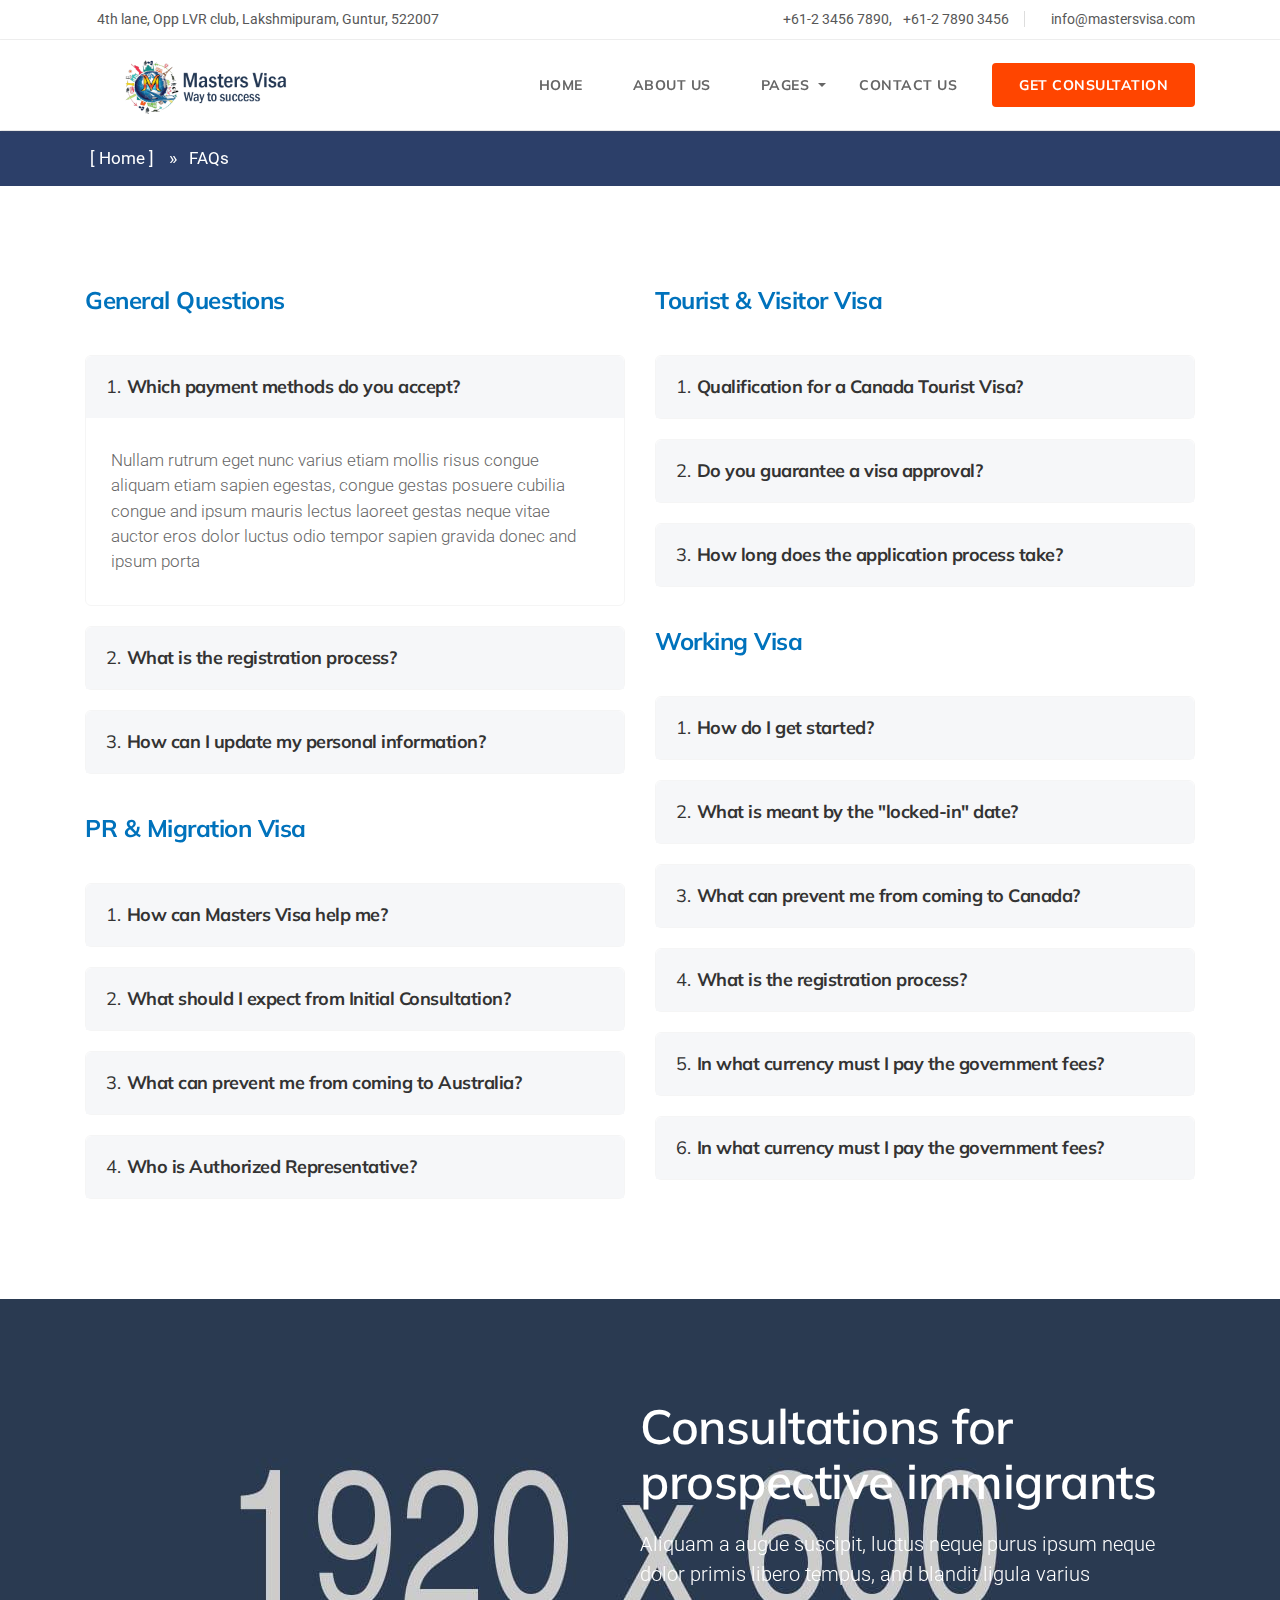
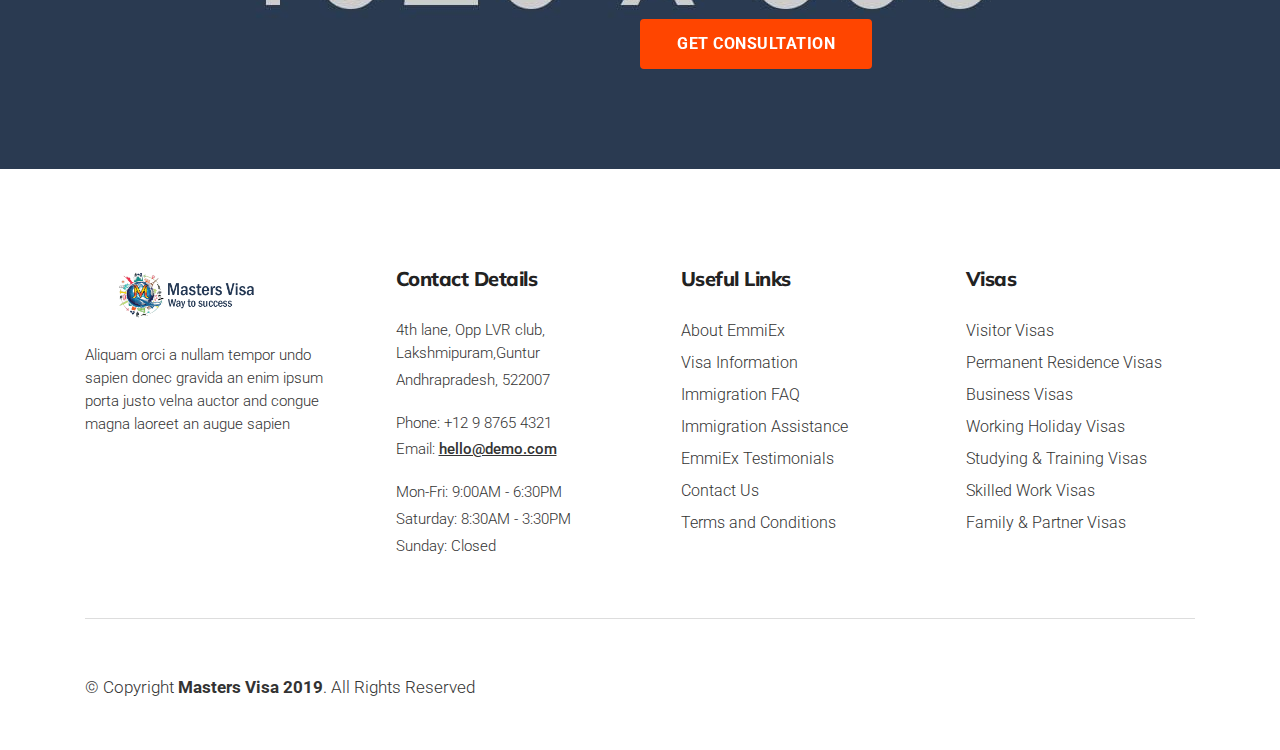
<file: faqs.html>
<!DOCTYPE html>

<html lang="en">




	<head>

		<meta charset="utf-8">
		<meta http-equiv="X-UA-Compatible" content="IE=edge"/>
		<meta name="author" content="KK"/>	
		<meta name="description" content="Masters Visa - Immigration and Visa Consulting Website Template"/>
		<meta name="keywords" content="Responsive, KK, One Page, Landing, Business, Coaching, Consulting, Creative, Immigration, Visa">	
		<meta name="viewport" content="width=device-width, initial-scale=1.0"/>
				
  		<!-- SITE TITLE -->
		<title>Masters Visa - Way to Success</title>
							
		<!-- FAVICON AND TOUCH ICONS  -->
		<link rel="shortcut icon" href="images/brand/favicon.ico" type="image/x-icon">
		<link rel="icon" href="images/brand/favicon.ico" type="image/x-icon">
		<link rel="apple-touch-icon" sizes="152x152" href="images/apple-touch-icon-152x152.png">
		<link rel="apple-touch-icon" sizes="120x120" href="images/apple-touch-icon-120x120.png">
		<link rel="apple-touch-icon" sizes="76x76" href="images/apple-touch-icon-76x76.png">
		<link rel="apple-touch-icon" href="images/apple-touch-icon.png">
		<link rel="icon" href="apple-touch-icon.png" type="image/x-icon">

		<!-- GOOGLE FONTS -->
		<link href="https://fonts.googleapis.com/css?family=Roboto:300,400,700" rel="stylesheet"> 	
		<link href="https://fonts.googleapis.com/css?family=Muli:400,600,700,800,900&display=swap" rel="stylesheet">

		<!-- BOOTSTRAP CSS -->
		<link href="css/bootstrap.min.css" rel="stylesheet">
				
		<!-- FONT ICONS -->
		<link href="https://use.fontawesome.com/releases/v5.7.2/css/all.css" integrity="sha384-fnmOCqbTlWIlj8LyTjo7mOUStjsKC4pOpQbqyi7RrhN7udi9RwhKkMHpvLbHG9Sr" rel="stylesheet" crossorigin="anonymous">		
		<link href="css/flaticon.css" rel="stylesheet">

		<!-- PLUGINS STYLESHEET -->
		<link href="css/menu.css" rel="stylesheet">	
		<link id="effect" href="css/dropdown-effects/fade-down.css" media="all" rel="stylesheet">
		<link href="css/tweenmax.css" rel="stylesheet">	
		<link href="css/magnific-popup.css" rel="stylesheet">	
		<link href="css/owl.carousel.min.css" rel="stylesheet">
		<link href="css/owl.theme.default.min.css" rel="stylesheet">
	
		<!-- TEMPLATE CSS -->
		<!-- <link href="css/aqua.css" rel="stylesheet">    --> 
	    <!-- <link href="css/blue.css" rel="stylesheet">    --> 
	    <!-- <link href="css/darkred.css" rel="stylesheet"> --> 
	    <!-- <link href="css/green.css" rel="stylesheet">   --> 
	    <!-- <link href="css/olive.css" rel="stylesheet">   -->
	    <!-- <link href="css/red.css" rel="stylesheet">     --> 
	    <link href="css/orange.css" rel="stylesheet">
	    <!-- <link href="css/salmon.css" rel="stylesheet">  --> 
	    <!-- <link href="css/teal.css" rel="stylesheet">    -->
	    <!-- <link href="css/yellow.css" rel="stylesheet">  -->
		
		<!-- RESPONSIVE CSS -->
		<link href="css/responsive.css" rel="stylesheet"> 
	
	</head>




	<body>




		<!-- PRELOADER SPINNER
		============================================= -->		
		<!-- <div id="loader-wrapper">
			<div id="loader"><div class="cssload-box-loading"></div></div>
		</div> -->




		<!-- PAGE CONTENT
		============================================= -->	
		<div id="page" class="page">



			
			<!-- HEADER
			============================================= -->
			<header id="header-2" class="header white-menu">
				<div class="header-wrapper">


					<!-- MOBILE HEADER -->
				    <div class="wsmobileheader clearfix">	
				    	<a id="wsnavtoggle" class="wsanimated-arrow"><span></span></a>	    	
				    	<span class="smllogo"><img src="images/brand/logo.png" width="200" height="50" alt="mobile-logo"/></span>
				    	<a href="tel:+91 9133855571" class="callusbtn"><i class="fas fa-phone"></i></a>
				 	</div>


				 	<!-- HEADER STRIP -->
				 	<div class="headtoppart bg-white clearfix">
				    	<div class="headerwp clearfix">

				    		<!-- Infotmation -->
				     		<div class="headertopleft">			     			
				        		<div class="header-info clearfix">
				        			<span class="txt-400"><i class="fas fa-map-marker-alt"></i>4th lane, Opp LVR club, Lakshmipuram, Guntur, 522007</span> 
				            	</div>
				     		</div>

				     		<!-- Contacts -->
						    <div class="headertopright header-contacts">						    	
						    	<a href="tel:+91 9133855571" class="callusbtn txt-400"><i class="fas fa-phone"></i>+61-2 3456 7890,</a>
						    	<a href="tel:+91 9133855571" class="callusbtn b-right txt-400">&#8194;+61-2 7890 3456</a>
						    	<a href="mailto:info@mastersvisa.com" class="txt-400"><i class="far fa-envelope-open"></i>info@mastersvisa.com</a>
					      	</div>

					    </div>
				  	</div>	<!-- END HEADER STRIP -->


				  <!-- NAVIGATION MENU -->
				<div class="wsmainfull menu clearfix">
					<div class="wsmainwp clearfix">


						<!-- LOGO IMAGE -->
						<!-- For Retina Ready displays take a image with double the amount of pixels that your image will be displayed (e.g 360 x 90 pixels) -->
						<div class="desktoplogo"><a href="#" class="logo-black"><img src="images/brand/logo.png" width="250" height="60" alt="header-logo"></a></div>
						<div class="desktoplogo"><a href="#" class="logo-white"><img src="images/brand/logo.png" width="250" height="60" alt="header-logo"></a></div>


						<!-- MAIN MENU -->
						<nav class="wsmenu clearfix blue-header">
							<ul class="wsmenu-list">


								<!-- DROPDOWN MENU -->
								<li><a href="index.html">Home </a>
									<!-- <ul class="sub-menu">
										<li aria-haspopup="true"><a href="#">Dummy Link #1</a></li>
										<li aria-haspopup="true"><a href="#">Dummy Link #2</a></li>
										<li aria-haspopup="true"><a href="#">Dummy Link #3</a></li>
										<li aria-haspopup="true"><a href="#">Dummy Link #4</a></li>
										<li aria-haspopup="true"><a href="#">Dummy Link #5</a></li>
									</ul> -->
								</li> <!-- END DROPDOWN MENU -->

								<li><a href="about.html">About Us </a></li>
								<!-- PAGES -->
								<li aria-haspopup="true"><a href="#">Pages <span class="wsarrow"></span></a>
									<div class="wsmegamenu clearfix">
										<div class="container">
											<div class="row">

												<!-- MEGAMENU LINKS -->
												<ul class="col-lg-4 col-md-12 col-xs-12 link-list">
													<li class="title">Standard Pages:</li>

													<li><a href="courses-list.html">Courses List </a></li>
													<li><a href="course-details.html">Course Details </a></li>
													<li><a href="partners.html">Partners & Colleges</a></li>
													<li><a href="faqs.html">FAQs </a></li>
												</ul>

												<!-- MEGAMENU LINKS -->
												<ul class="col-lg-4 col-md-12 col-xs-12 link-list">
													<li class="title">Special Pages:</li>



													<li><a href="visa-list">Visa List </a></li>
													<li><a href="visa-details">Visa Details Page</a></li>
												</ul>

											</div> <!-- End row -->
										</div> <!-- End container -->
									</div> <!-- End wsmegamenu -->
								</li> <!-- END PAGES -->



								<!-- SIMPLE NAVIGATION LINK -->
								<li class="nl-simple" aria-haspopup="true"><a href="contact.html">Contact Us</a></li>


								<!-- LAST NAVIGATION LINK -->
								<li class="nl-simple" aria-haspopup="true">
									<a href="contacts-1" class="header-btn btn-primary tra-black-hover last-link">Get Consultation</a>
								</li>


							</ul>
						</nav> <!-- END MAIN MENU -->

					</div>
				</div> <!-- END NAVIGATION MENU -->


				</div>     <!-- End header-wrapper -->
			</header>	<!-- END HEADER -->




			<!-- INNER PAGE WRAPPER
			============================================= -->	
			<div class="inner-page-wrapper">




				<!-- BREADCRUMB
				============================================= -->
				<div id="breadcrumb" class="bg-darkblue division">
					<div class="container">
						<div class="row">
							<div class="col">
								<nav aria-label="breadcrumb">
								  	<ol class="breadcrumb white-color">
								    	<li class="breadcrumb-item"><a href="index.html">&#91; Home &#93;</a></li>
								    	<li class="breadcrumb-item active" aria-current="page">FAQs</li>
								  	</ol>
								</nav>
							</div>
						</div>  <!-- End row -->
					</div>	<!-- End container -->		
				</div>	<!-- END BREADCRUMB -->




				<!-- FAQs-2
				============================================= -->
				<section id="faqs-2" class="wide-80 faqs-section division">				
					<div class="container">
						
						
						<!-- QUESTIONS ACCORDION -->
						<div id="accordion" role="tablist">	
							<div class="row">


								<!-- LEFT COLUMN -->	
								<div class="col-lg-6">


									<!-- CATEGORY TITLE  -->	
									<h5 class="h5-xl blue-color">General Questions</h5>


									<!-- ACCORDION CARD #1 -->
				 					<div class="card">

				 						<!-- Card Title -->
									    <div class="card-header" role="tab" id="headingOne">
									      	<h5 class="h5-xs">
									       		<a data-toggle="collapse" href="#collapseOne" role="button" aria-expanded="true" aria-controls="collapseOne">
									         		<span>1.</span> Which payment methods do you accept?
									        	</a>
									    	 </h5>
									    </div>

									    <!-- Card Content -->
									    <div id="collapseOne" class="collapse show" role="tabpanel" aria-labelledby="headingOne" data-parent="#accordion">
									     	<div class="card-body">
		
												<!-- Text -->	
												<p>Nullam rutrum eget nunc varius etiam mollis risus congue aliquam etiam sapien 
												   egestas, congue gestas posuere cubilia congue and ipsum mauris lectus laoreet 
												   gestas neque vitae auctor eros dolor luctus odio tempor sapien gravida donec 
												   and ipsum porta
												</p>

									     	</div>
									   	</div>

									</div>	<!-- END ACCORDION CARD #1 -->


									<!-- ACCORDION CARD #2 -->
									<div class="card">

										<!-- Card Title -->
									    <div class="card-header" role="tab" id="headingTwo">
									      	<h5 class="h5-xs">
									       	    <a class="collapsed" data-toggle="collapse" href="#collapseTwo" role="button" aria-expanded="false" aria-controls="collapseTwo">
									          		<span>2.</span> What is the registration process?
									        	</a>
									     	 </h5>
									    </div>

									    <!-- Card Content -->
									    <div id="collapseTwo" class="collapse" role="tabpanel" aria-labelledby="headingTwo" data-parent="#accordion">
									      	<div class="card-body">

									      		<!-- Text -->
												<div class="box-list">							
													<div class="box-list-icon"><i class="fas fa-genderless"></i></div>
													<p>An magnis nulla dolor sapien augue erat iaculis purus tempor magna ipsum 
													   vitae purus primis pretium ligula rutrum
													</p>							
												</div>

												<!-- Text -->
												<div class="box-list">	
													<div class="box-list-icon"><i class="fas fa-genderless"></i></div>
													<p>Nemo ipsam egestas volute turpis dolores aliquam quaerat sodales sapien 
												       pretium purus ligula tempus ipsum undo auctor a mauris lectus ipsum blandit 
												       porta justo integer feugiat primis ultrice ligula auctor eros dolor luctus 
												       odio tempor sapien
													</p>				
												</div>
									        
									     	 </div>
									    </div>

									</div>	<!-- END ACCORDION CARD #2 -->


									<!-- ACCORDION CARD #3 -->
									<div class="card">

									 	<!-- Card Title -->
									    <div class="card-header" role="tab" id="headingThree">
									      	<h5 class="h5-xs">
									        	<a class="collapsed" data-toggle="collapse" href="#collapseThree" role="button" aria-expanded="false" aria-controls="collapseThree">
									         		<span>3.</span> How can I update my personal information?
									        	</a>
									     	 </h5>
									    </div>

									    <!-- Card Content -->
									    <div id="collapseThree" class="collapse" role="tabpanel" aria-labelledby="headingThree" data-parent="#accordion">
									      	<div class="card-body">
									        
									      		<!-- Text -->
												<p>Curabitur ac dapibus libero. Quisque eu tristique neque. Phasellus blandit 
												   tristique justo ut aliquam. Aliquam vitae molestie nuncert. Quisque sapien justo, 
												   aliquet molestie venenatis purus. Aliquam eget lacinia elit. Vestibulum 
												   tincidunt tincidunt massa
												</p>   
												  
												<!-- Text -->   
												<p>Nullam non scelerisque lectus. In at mauris vel nisl convallis porta at vitae 
											       dui. Nam lacus ligula, vulputate molestie bibendum
												</p>

									      	</div>
									    </div>

									</div>	  <!-- END ACCORDION CARD #3 -->


									<!-- CATEGORY TITLE  -->	
									<h5 class="h5-xl blue-color mt-40">PR & Migration Visa</h5>


									<!-- ACCORDION CARD #4 -->
									<div class="card no-border">

									 	<!-- Card Title -->
									    <div class="card-header" role="tab" id="headingFour">
									      	<h5 class="h5-xs">
									        	<a class="collapsed" data-toggle="collapse" href="#collapseFour" role="button" aria-expanded="false" aria-controls="collapseFour">
									         		<span>1.</span> How can Masters Visa help me?
									        	</a>
									     	 </h5>
									    </div>

									    <!-- Card Content -->
									    <div id="collapseFour" class="collapse" role="tabpanel" aria-labelledby="headingFour" data-parent="#accordion">
									      	<div class="card-body">
									        
									      		<!-- Text -->														
												<p>Aliqum  mullam blandit tempor sapien gravida donec ipsum, at porta justo. Velna
												   vitae auctor eros congue magna nihil impedit ligula risus. Mauris donec ociis et
												   magnis sapien etiam sapien sem sagittis cubilia curae integer congue leo metus primis
												</p>

									      	</div>
									    </div>

									</div>	  <!-- END ACCORDION CARD #4 -->


									<!-- ACCORDION CARD #5 -->
									<div class="card">

										<!-- Card Title -->
										<div class="card-header" role="tab" id="headingFive">
									      	<h5 class="h5-xs">
									        	<a class="collapsed" data-toggle="collapse" href="#collapseFive" role="button" aria-expanded="false" aria-controls="collapseFive">
									         		<span>2.</span> What should I expect from Initial Consultation?
									        	</a>
									     	 </h5>
									    </div>

									    <!-- Card Content -->
									    <div id="collapseFive" class="collapse" role="tabpanel" aria-labelledby="headingFive" data-parent="#accordion">
									      	<div class="card-body">
									        
												<!-- Text -->   
												<p>Nullam non scelerisque lectus. In at mauris vel nisl convallis porta at vitae 
												   dui. Nam lacus ligula, vulputate molestie aliquet at cubilia curae integer 
												   congue leo metus, primis in orci integer metus
												</p>

									      	</div>
									    </div>

									</div>	  <!-- END ACCORDION CARD #5 -->


									<!-- ACCORDION CARD #6 -->
									<div class="card">

									 	<!-- Card Title -->
									    <div class="card-header" role="tab" id="headingSix">
									      	<h5 class="h5-xs">
									        	<a class="collapsed" data-toggle="collapse" href="#collapseSix" role="button" aria-expanded="false" aria-controls="collapseSix">
									         		<span>3.</span> What can prevent me from coming to Australia?
									        	</a>
									     	 </h5>
									    </div>

									    <!-- Card Content -->
									    <div id="collapseSix" class="collapse" role="tabpanel" aria-labelledby="headingSix" data-parent="#accordion">
									      	<div class="card-body">
									        
												<!-- Text -->   
												<p>Nullam non scelerisque lectus. In at mauris vel nisl convallis porta at vitae
												   dui. Nam lacus ligula, vulputate molestie bibendum quis, aliquet elementum massa. 
												   Vestibulum ut sagittis odio
												</p>

									      	</div>
									    </div>

									</div>	  <!-- END ACCORDION CARD #6 -->


									<!-- ACCORDION CARD #7 -->
				 					<div class="card">

				 						<!-- Card Title -->
									    <div class="card-header" role="tab" id="headingSeven">
									      	<h5 class="h5-xs">
									       		<a class="collapsed" data-toggle="collapse" href="#collapseSeven" role="button" aria-expanded="true" aria-controls="collapseSeven">
									         		<span>4.</span> Who is Authorized Representative?
									        	</a>
									    	 </h5>
									    </div>

									    <!-- Card Content -->
									    <div id="collapseSeven" class="collapse" role="tabpanel" aria-labelledby="headingSeven" data-parent="#accordion">
									     	<div class="card-body">

										        <!-- Text -->														
												<p>Aliqum  mullam blandit tempor sapien gravida donec ipsum porta justo. Velna 
												   vitae auctor eros congue magna nihil impedit a ligula risus. Mauris donec ociis 
												   et magnis sapien etiam 
												</p>
															
												<!-- Text -->	
												<p>Nullam rutrum eget nunc varius etiam mollis risus congue aliquam etiam sapien egestas, 
												   congue gestas posuere cubilia and congue ipsum mauris lectus laoreet gestas neque vitae
												</p>

									     	</div>
									   	</div>

									</div>	<!-- END ACCORDION CARD #7 -->


								</div>	<!-- END LEFT COLUMN -->


								<!-- RIGHT COLUMN -->	
								<div class="col-lg-6">


									<!-- CATEGORY TITLE  -->	
									<h5 class="h5-xl blue-color faqs-column">Tourist & Visitor Visa</h5>


									<!-- ACCORDION CARD #8 -->
									<div class="card">

										<!-- Card Title -->
									    <div class="card-header" role="tab" id="headingEight">
									      	<h5 class="h5-xs">
									       	    <a class="collapsed" data-toggle="collapse" href="#collapseEight" role="button" aria-expanded="false" aria-controls="collapseEight">
									          		<span>1.</span> Qualification for a Canada Tourist Visa?
									        	</a>
									     	 </h5>
									    </div>

									    <!-- Card Content -->
									    <div id="collapseEight" class="collapse" role="tabpanel" aria-labelledby="headingEight" data-parent="#accordion">
									      	<div class="card-body">

									      		<p>Maecenas gravida porttitor nunc, quis vehicula magna luctus tempor. Quisque 
									      		   vel laoreet turpis. Urna augue, viverra a augue eget, dictum tempor diam. Sed 
									      		   pulvinar consectetur nibh, vel imperdiet dui varius viverra. Pellentesque ac 
									      		   massa lorem
												</p>
									        
									     	 </div>
									    </div>

									</div>	<!-- END ACCORDION CARD #8 -->


									<!-- ACCORDION CARD #9 -->
									<div class="card no-border">

									 	<!-- Card Title -->
									    <div class="card-header" role="tab" id="headingNine">
									      	<h5 class="h5-xs">
									        	<a class="collapsed" data-toggle="collapse" href="#collapseNine" role="button" aria-expanded="false" aria-controls="collapseNine">
									         		<span>2.</span> Do you guarantee a visa approval?
									        	</a>
									     	 </h5>
									    </div>

									    <!-- Card Content -->
									    <div id="collapseNine" class="collapse" role="tabpanel" aria-labelledby="headingNine" data-parent="#accordion">
									      	<div class="card-body">
									        
									      		<div class="box-list">							
													<div class="box-list-icon"><i class="fas fa-genderless"></i></div>
													<p>Nemo ipsam egestas volute turpis dolores aliquam quaerat sodales sapien 
													   pretium purus ligula tempus ipsum undo auctor a mauris lectus ipsum blandit 
													   porta justo integer feugiat
													</p>							
												</div>

												<!-- Text -->
												<div class="box-list">	
													<div class="box-list-icon"><i class="fas fa-genderless"></i></div>
													<p>An magnis nulla dolor sapien augue erat iaculis purus tempor magna ipsum 
													   vitae purus primis pretium ligula rutrum 
													</p>			
												</div>

									      	</div>
									    </div>

									</div>	  <!-- END ACCORDION CARD #9 -->


									<!-- ACCORDION CARD #10 -->
									<div class="card">

									 	<!-- Card Title -->
									    <div class="card-header" role="tab" id="headingTen">
									      	<h5 class="h5-xs">
									        	<a class="collapsed" data-toggle="collapse" href="#collapseTen" role="button" aria-expanded="false" aria-controls="collapseTen">
									         		<span>3.</span> How long does the application process take?
									        	</a>
									     	 </h5>
									    </div>

									    <!-- Card Content -->
									    <div id="collapseTen" class="collapse" role="tabpanel" aria-labelledby="headingTen" data-parent="#accordion">
									      	<div class="card-body">
									        
									      		<!-- Text -->														
												<p>Aliqum  mullam blandit tempor sapien gravida donec ipsum, at porta justo. 
												   Velna vitae auctor eros congue magna nihil impedit ligula risus. Mauris donec 
												   ociis et magnis sapien etiam sapien sem sagittis congue tempor gravida donec 
												   enim ipsum
												</p>

									      	</div>
									    </div>

									</div>	  <!-- END ACCORDION CARD #10 -->


									<!-- CATEGORY TITLE  -->
									<h5 class="h5-xl blue-color mt-40">Working Visa</h5>


									<!-- ACCORDION CARD #11 -->
									<div class="card">

									 	<!-- Card Title -->
									    <div class="card-header" role="tab" id="headingEleven">
									      	<h5 class="h5-xs">
									        	<a class="collapsed" data-toggle="collapse" href="#collapseEleven" role="button" aria-expanded="false" aria-controls="collapseEleven">
									         		<span>1.</span> How do I get started?
									        	</a>
									     	 </h5>
									    </div>

									    <!-- Card Content -->
									    <div id="collapseEleven" class="collapse" role="tabpanel" aria-labelledby="headingEleven" data-parent="#accordion">
									      	<div class="card-body">
									        
									      		<!-- Text -->
												<p>Curabitur ac dapibus libero. Quisque eu tristique neque. Phasellus blandit 
												   tristique justo ut aliquam. Aliquam vitae molestie nunc. Quisque sapien justo, 
												   aliquet non molestie sed, venenatis purus. Aliquam eget lacinia elit. 
												</p>   
												  
									      	</div>
									    </div>

									</div>	  <!-- END ACCORDION CARD #11 -->


									<!-- ACCORDION CARD #12 -->
									<div class="card no-border">

									 	<!-- Card Title -->
									    <div class="card-header" role="tab" id="headingTwelve">
									      	<h5 class="h5-xs">
									        	<a class="collapsed" data-toggle="collapse" href="#collapseTwelve" role="button" aria-expanded="false" aria-controls="collapseTwelve">
									         		<span>2.</span> What is meant by the "locked-in" date?
									        	</a>
									     	 </h5>
									    </div>

									    <!-- Card Content -->
									    <div id="collapseTwelve" class="collapse" role="tabpanel" aria-labelledby="headingTwelve" data-parent="#accordion">
									      	<div class="card-body">
									        
									      		<!-- Text -->
												<p>Curabitur ac dapibus libero. Quisque eu tristique neque. Phasellus blandit 
												   tristique justo ut aliquam vitae molestie nunc. Quisque at sapien justo, 
												   aliquet non molestie sed, venenatis purus. Aliquam eget lacinia elit. 
												   Vestibulum tincidunt tincidunt massa 
												</p>   
												  
												<!-- Text -->   
												<p>Nullam non scelerisque lectus. In at mauris vel nisl convallis porta at vitae 
												   dui. Nam lacus ligula, vulputate molestie bibendum quis, aliquet elementum massa. 
												   Vestibulum ut sagittis odio
												</p>

									      	</div>
									    </div>

									</div>	  <!-- END ACCORDION CARD #12 -->


									<!-- ACCORDION CARD #13 -->
									<div class="card no-border">

									 	<!-- Card Title -->
									    <div class="card-header" role="tab" id="headingThirteen">
									      	<h5 class="h5-xs">
									        	<a class="collapsed" data-toggle="collapse" href="#collapseThirteen" role="button" aria-expanded="false" aria-controls="collapseThirteen">
									         		<span>3.</span> What can prevent me from coming to Canada?
									        	</a>
									     	 </h5>
									    </div>

									    <!-- Card Content -->
									    <div id="collapseThirteen" class="collapse" role="tabpanel" aria-labelledby="headingThirteen" data-parent="#accordion">
									      	<div class="card-body">
									        
									      		<!-- Text -->   
												<p>Nullam non scelerisque lectus. In at mauris vel nisl convallis porta at vitae 
												   dui. Nam lacus ligula, vulputate molestie bibendum quis, aliquet elementum massa. 
												   Vestibulum ut sagittis odio. Aliquam eget lacinia elit aliquet non molestie sed, 
												   venenatis purus
												</p>
												  
									      	</div>
									    </div>

									</div>	  <!-- END ACCORDION CARD #13 -->


									<!-- ACCORDION CARD #14 -->
									<div class="card no-border">

									 	<!-- Card Title -->
									    <div class="card-header" role="tab" id="headingFourteen">
									      	<h5 class="h5-xs">
									        	<a class="collapsed" data-toggle="collapse" href="#collapseFourteen" role="button" aria-expanded="false" aria-controls="collapseFourteen">
									         		<span>4.</span> What is the registration process?
									        	</a>
									     	 </h5>
									    </div>

									    <!-- Card Content -->
									    <div id="collapseFourteen" class="collapse" role="tabpanel" aria-labelledby="headingFourteen" data-parent="#accordion">
									      	<div class="card-body">
									        
									        	<!-- Text -->
									      		<div class="box-list">							
													<div class="box-list-icon"><i class="fas fa-genderless"></i></div>
													<p>Nemo ipsam egestas volute turpis dolores aliquam quaerat sodales sapien pretium 
													   purus ligula tempus ipsum undo auctor a mauris lectus ipsum blandit porta justo 
													   integer feugiat
													</p>							
												</div>

												<!-- Text -->
												<div class="box-list">	
													<div class="box-list-icon"><i class="fas fa-genderless"></i></div>
													<p>An magnis nulla dolor sapien augue erat iaculis purus tempor magna ipsum vitae purus
													   primis pretium ligula rutrum 
													</p>			
												</div>

									      	</div>
									    </div>

									</div>	  <!-- END ACCORDION CARD #14 -->


									<!-- ACCORDION CARD #15 -->
									<div class="card no-border">

									 	<!-- Card Title -->
									    <div class="card-header" role="tab" id="headingFifteen">
									      	<h5 class="h5-xs">
									        	<a class="collapsed" data-toggle="collapse" href="#collapseFifteen" role="button" aria-expanded="false" aria-controls="collapseFifteen">
									         		<span>5.</span> In what currency must I pay the government fees?
									        	</a>
									     	 </h5>
									    </div>

									    <!-- Card Content -->
									    <div id="collapseFifteen" class="collapse" role="tabpanel" aria-labelledby="headingFifteen" data-parent="#accordion">
									      	<div class="card-body">
									        
									      		<!-- Text -->
												<p>Curabitur ac dapibus libero. Quisque eu tristique neque. Phasellus blandit 
												   tristique justo ut aliquam quisque sapien justo,  aliquet non molestie sed, 
												   venenatis nec purus. Aliquam eget lacinia elit
												</p>   
												  
												<!-- Text -->   
												<p>Nullam non scelerisque lectus. In at mauris vel nisl convallis porta at vitae 
												   dui. Nam lacus ligula, vulputate molestie bibendum quis, aliquet elementum massa. 
												   Vestibulum ut sagittis odio
												</p>

									      	</div>
									    </div>

									</div>	  <!-- END ACCORDION CARD #15 -->	


									<!-- ACCORDION CARD #16 -->
									<div class="card no-border">

									 	<!-- Card Title -->
									    <div class="card-header" role="tab" id="headingSixteen">
									      	<h5 class="h5-xs">
									        	<a class="collapsed" data-toggle="collapse" href="#collapseSixteen" role="button" aria-expanded="false" aria-controls="collapseSixteen">
									         		<span>6.</span> In what currency must I pay the government fees?
									        	</a>
									     	 </h5>
									    </div>

									    <!-- Card Content -->
									    <div id="collapseSixteen" class="collapse" role="tabpanel" aria-labelledby="headingSixteen" data-parent="#accordion">
									      	<div class="card-body">

												<!-- Text -->   
												<p>Nullam non scelerisque lectus. In at mauris vel nisl convallis porta at vitae 
												   dui. Nam lacus ligula, vulputate molestie bibendum quis, aliquet elementum massa. 
												   Vestibulum ut sagittis odio
												</p>

									      	</div>
									    </div>

									</div>	  <!-- END ACCORDION CARD #16 -->							


								</div>	<!-- END RIGHT COLUMN -->		


							</div> <!-- End row -->
						</div>	<!-- END QUESTIONS ACCORDION -->


					</div>	   <!-- End container -->	
				</section>	<!-- END FAQs-2 -->




				<!-- CALL TO ACTION-4
				============================================= -->
				<section id="cta-4" class="bg-fixed cta-section division">
					<div class="container white-color">
						<div class="row d-flex align-items-center">


							<!-- CALL TO ACTION TEXT -->
							<div class="col-md-8 col-lg-7 offset-md-4 offset-lg-5">
								<div class="cta-txt">

									<!-- Title  -->
									<h3 class="h3-xl">Consultations for prospective immigrants</h3>

									<!-- Text -->
									<p class="p-lg">Aliquam a augue suscipit, luctus neque purus ipsum neque dolor primis libero
									   tempus, and blandit ligula varius
									</p>

									<!-- Button  -->
									<a href="mailto:info@mastersvisa.com" class="btn btn-md btn-primary tra-white-hover btn-arrow">
										<span>Get Consultation <i class="fas fa-arrow-right"></i></span>
									</a>

								</div>	
							</div>


						</div>	  <!-- End row -->
					</div>	   <!-- End container -->
				</section>	<!-- END CALL TO ACTION-4 -->




				<!-- FOOTER-2
				============================================= -->
				<footer id="footer-2" class="wide-40 footer division">
					<div class="container">


						<!-- FOOTER CONTENT -->
						<div class="row">	


							<!-- FOOTER INFO -->
							<div class="col-xl-3">
								<div class="footer-info mb-40">

									<!-- Footer Logo -->
									<!-- For Retina Ready displays take a image with double the amount of pixels that your image will be displayed (e.g 420 x 100 pixels) -->
									<img src="images/brand/logo.png" width="210" height="50" alt="footer-logo">

									<!-- Text -->	
									<p class="p-sm mt-25">Aliquam orci a nullam tempor undo sapien donec gravida an enim ipsum porta
									   justo velna auctor and congue magna laoreet an augue sapien
									</p>

								</div>	
							</div>


							<!-- FOOTER CONTACTS -->
							<div class="col-lg-4 col-xl-3">
								<div class="footer-box mb-40">
								
									<!-- Title -->
									<h5 class="h5-md">Contact Details</h5>

									<!-- Address -->
									<p class="p-sm">4th lane, Opp LVR club, Lakshmipuram,Guntur</p> 
									<p class="p-sm">Andhrapradesh, 522007</p>

									<!-- Phone -->
									<p class="p-sm mt-20">Phone: +12 9 8765 4321</p>
									
									<!-- Email -->
									<p class="p-sm foo-email">Email: <a href="mailto:info@mastersvisa.com">hello@demo.com</a></p>

									<!-- Working Hours -->
									<p class="p-sm mt-20">Mon-Fri: 9:00AM - 6:30PM</p>
									<p class="p-sm">Saturday: 8:30AM - 3:30PM</p>
									<p class="p-sm">Sunday: Closed</p>

								</div>
							</div>


							<!-- FOOTER LINKS -->
							<div class="col-lg-4 col-xl-3">
								<div class="footer-links mb-40">
								
									<!-- Title -->
									<h5 class="h5-md">Useful Links</h5>

									<!-- Footer Links -->
									<ul class="foo-links clearfix">
										<li><a href="#">About EmmiEx</a></li>
										<li><a href="#">Visa Information</a></li>
										<li><a href="#">Immigration FAQ</a></li>
										<li><a href="#">Immigration Assistance</a></li>	
										<li><a href="#">EmmiEx Testimonials</a></li>
										<li><a href="#">Contact Us</a></li>
										<li><a href="#">Terms and Conditions</a></li>								
									</ul>

								</div>
							</div>


							<!-- FOOTER LINKS -->
							<div class="col-lg-4 col-xl-3">
								<div class="footer-links mb-40">
								
									<!-- Title -->
									<h5 class="h5-md">Visas</h5>

									<!-- Footer Links -->
									<ul class="foo-links clearfix">
										<li><a href="visa-details">Visitor Visas</a></li>
										<li><a href="visa-details">Permanent Residence Visas</a></li>
										<li><a href="visa-details">Business Visas</a></li>
										<li><a href="visa-details">Working Holiday Visas</a></li>	
										<li><a href="visa-details">Studying & Training Visas</a></li>
										<li><a href="visa-details">Skilled Work Visas</a></li>
										<li><a href="visa-details">Family & Partner Visas</a></li>							
									</ul>

								</div>
							</div>	


						</div>	<!-- END FOOTER CONTENT -->


						<!-- BOTTOM FOOTER -->
						<div class="bottom-footer">
							<div class="row d-flex align-items-center">


								<!-- FOOTER COPYRIGHT -->
								<div class="col-lg-6">
									<p class="footer-copyright">&copy; Copyright <span>Masters Visa 2019</span>. All Rights Reserved</p>
								</div>


								<!-- FOOTER SOCIALS LINKS -->
								<div class="col-lg-6 text-right">
									<ul class="foo-socials text-center clearfix">

										<li><a href="#" class="ico-facebook"><i class="fab fa-facebook-f"></i></a></li>
										<li><a href="#" class="ico-twitter"><i class="fab fa-twitter"></i></a></li>	
										<li><a href="#" class="ico-google-plus"><i class="fab fa-google-plus-g"></i></a></li>
										<li><a href="#" class="ico-tumblr"><i class="fab fa-tumblr"></i></a></li>			
																																				
										<!--
										<li><a href="#" class="ico-behance"><i class="fab fa-behance"></i></a></li>	
										<li><a href="#" class="ico-dribbble"><i class="fab fa-dribbble"></i></a></li>									
										<li><a href="#" class="ico-instagram"><i class="fab fa-instagram"></i></a></li>	
										<li><a href="#" class="ico-linkedin"><i class="fab fa-linkedin-in"></i></a></li>
										<li><a href="#" class="ico-pinterest"><i class="fab fa-pinterest-p"></i></a></li>								
										<li><a href="#" class="ico-youtube"><i class="fab fa-youtube"></i></a></li>										
										<li><a href="#" class="ico-vk"><i class="fab fa-vk"></i></a></li>
										<li><a href="#" class="ico-yelp"><i class="fab fa-yelp"></i></a></li>
										<li><a href="#" class="ico-yahoo"><i class="fab fa-yahoo"></i></a></li>
									    -->	

									</ul>
								</div>


							</div>
						</div>	<!-- END BOTTOM FOOTER -->


					</div>	   <!-- End container -->										
				</footer>	<!-- END FOOTER-2 -->




			</div>	<!-- INNER PAGE WRAPPER -->



		
		</div>	<!-- END PAGE CONTENT -->




		<!-- EXTERNAL SCRIPTS
		============================================= -->	
		<script src="js/jquery-3.3.1.min.js"></script>
		<script src="js/bootstrap.min.js"></script>	
		<script src="js/modernizr.custom.js"></script>
		<script src="js/jquery.easing.js"></script>
		<script src="js/jquery.appear.js"></script>
		<script src="js/jquery.stellar.min.js"></script>	
		<script src="js/menu.js"></script>
		<script src="js/materialize.js"></script>	
		<script src="js/jquery.scrollto.js"></script>
		<script src="js/owl.carousel.min.js"></script>
		<script src="js/imagesloaded.pkgd.min.js"></script>
		<script src="js/isotope.pkgd.min.js"></script>
		<script src="js/jquery.magnific-popup.min.js"></script>	
		<script src="js/hero-request-form.js"></script>
		<script src="js/hero-register-form.js"></script>
		<script src="js/request-form.js"></script>	
		<script src="js/contact-form.js"></script>
		<script src="js/comment-form.js"></script>
		<script src="js/jquery.ajaxchimp.min.js"></script>	
		<script src="js/jquery.validate.min.js"></script>	

		<!-- Custom Script -->		
		<script src="js/custom.js"></script>

		<!-- HTML5 shim, for IE6-8 support of HTML5 elements. All other JS at the end of file. -->
		<!-- [if lt IE 9]>
			<script src="js/html5shiv.js" type="text/javascript"></script>
			<script src="js/respond.min.js" type="text/javascript"></script>
		<![endif] -->

		<!-- Google Analytics: Change UA-XXXXX-X to be your site's ID. Go to http://www.google.com/analytics/ for more information. -->	
		<!--
		<script>
			window.ga=window.ga||function(){(ga.q=ga.q||[]).push(arguments)};ga.l=+new Date;
			ga('create', 'UA-XXXXX-Y', 'auto');
			ga('send', 'pageview');
		</script>
		<script async src='https://www.google-analytics.com/analytics.js'></script>
		-->
		<!-- End Google Analytics -->
		


	</body>



</html>
</file>
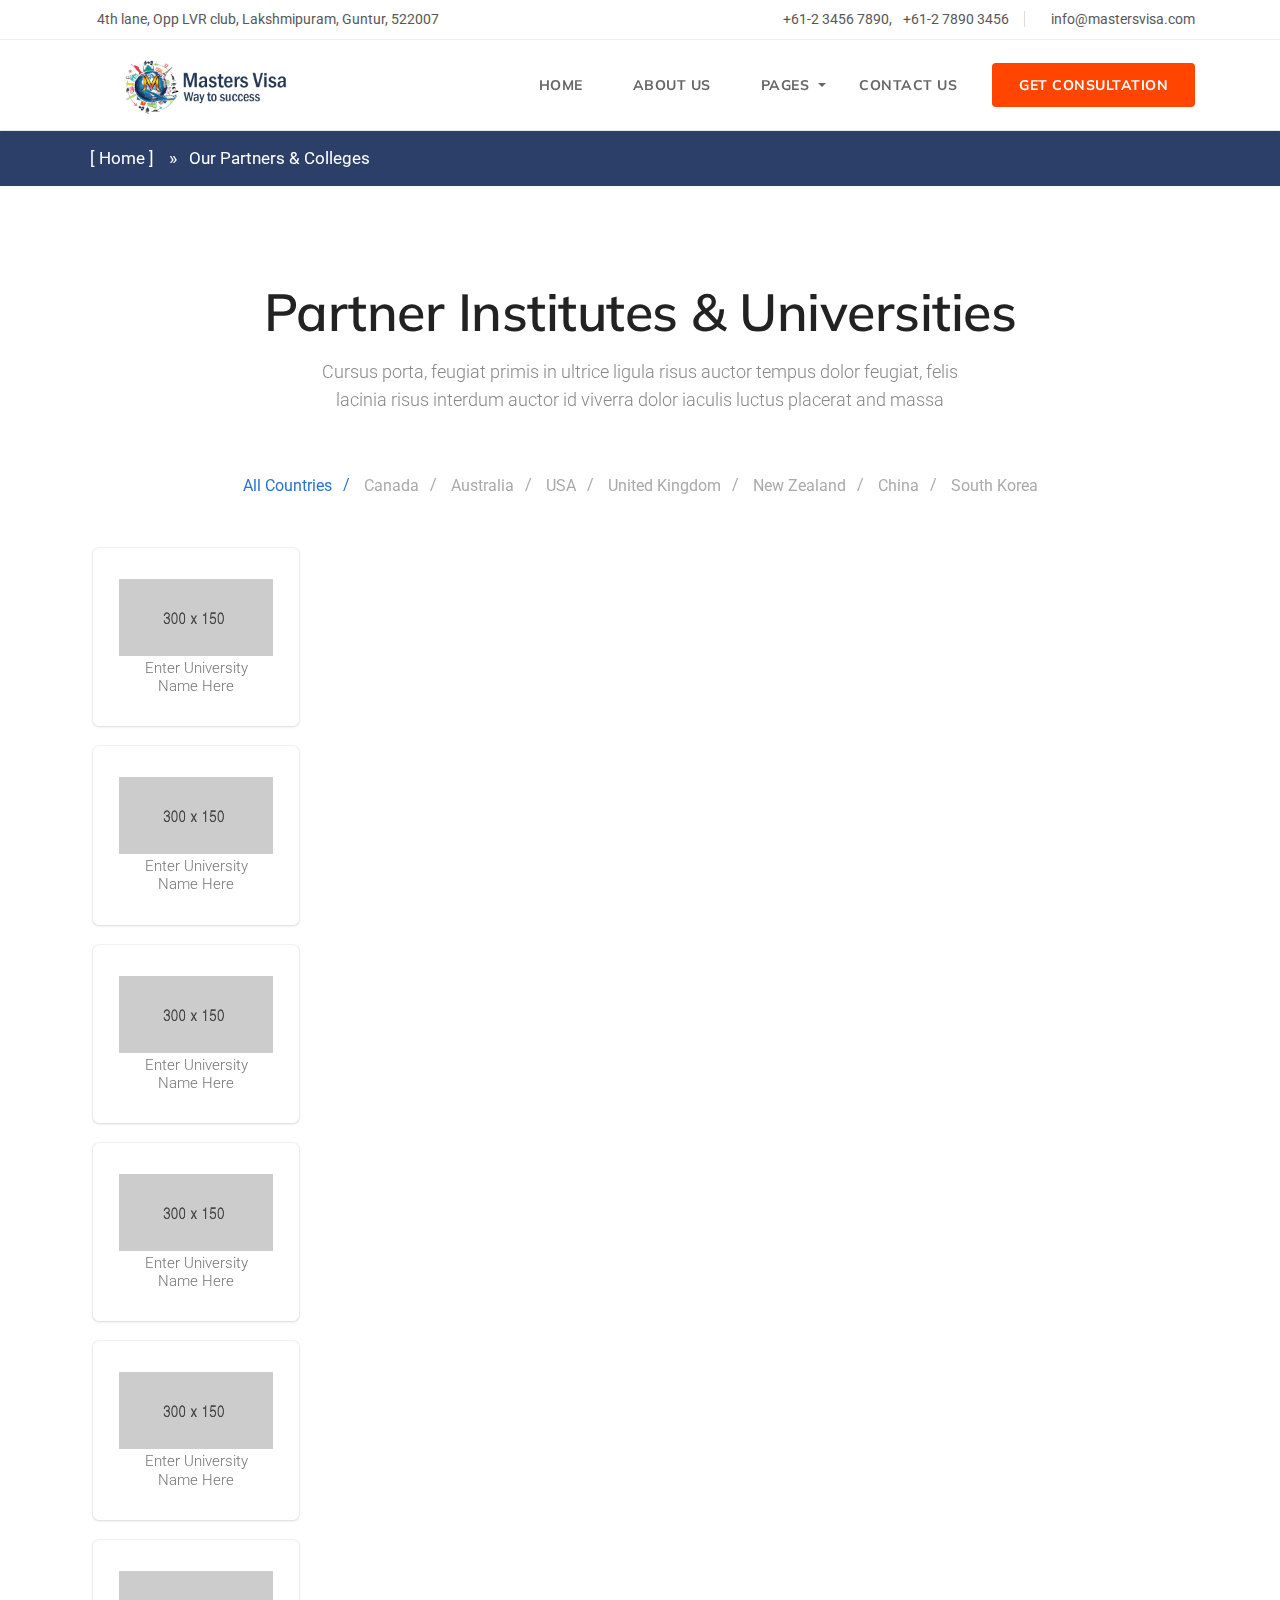
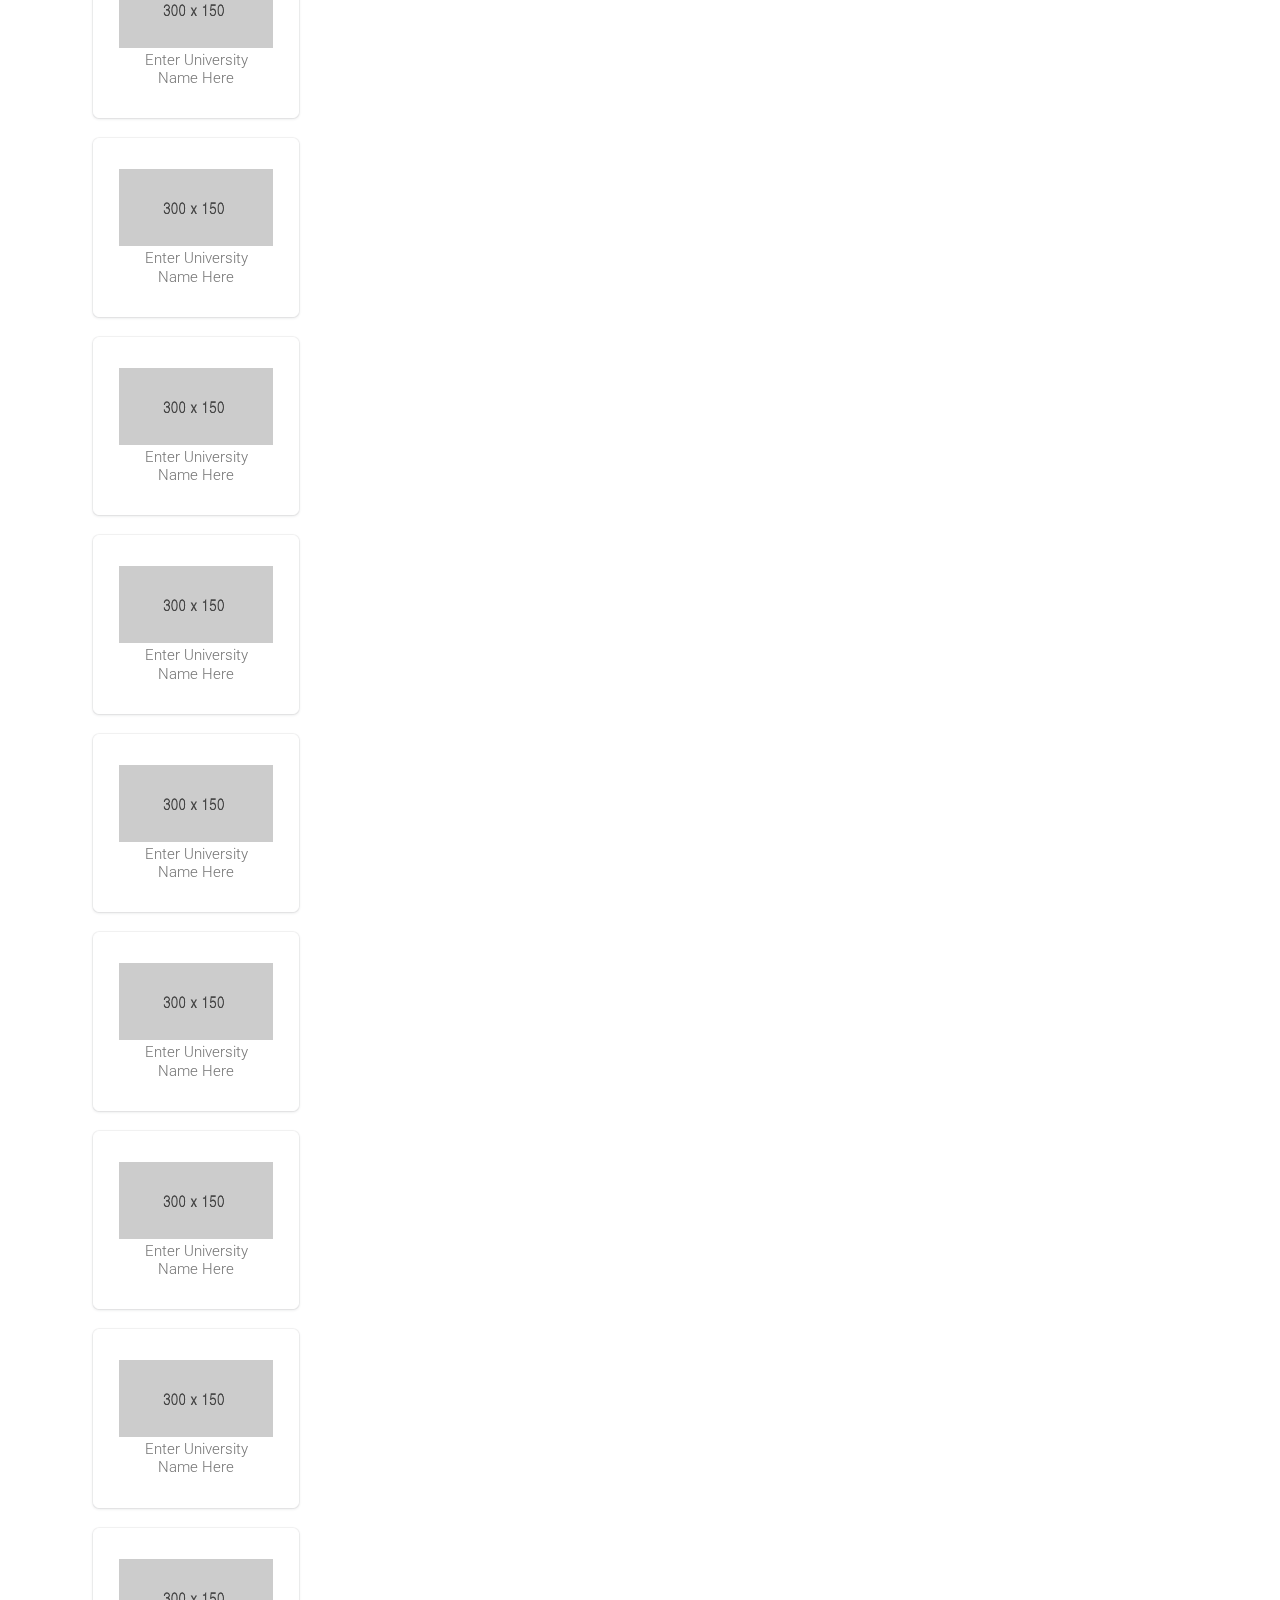
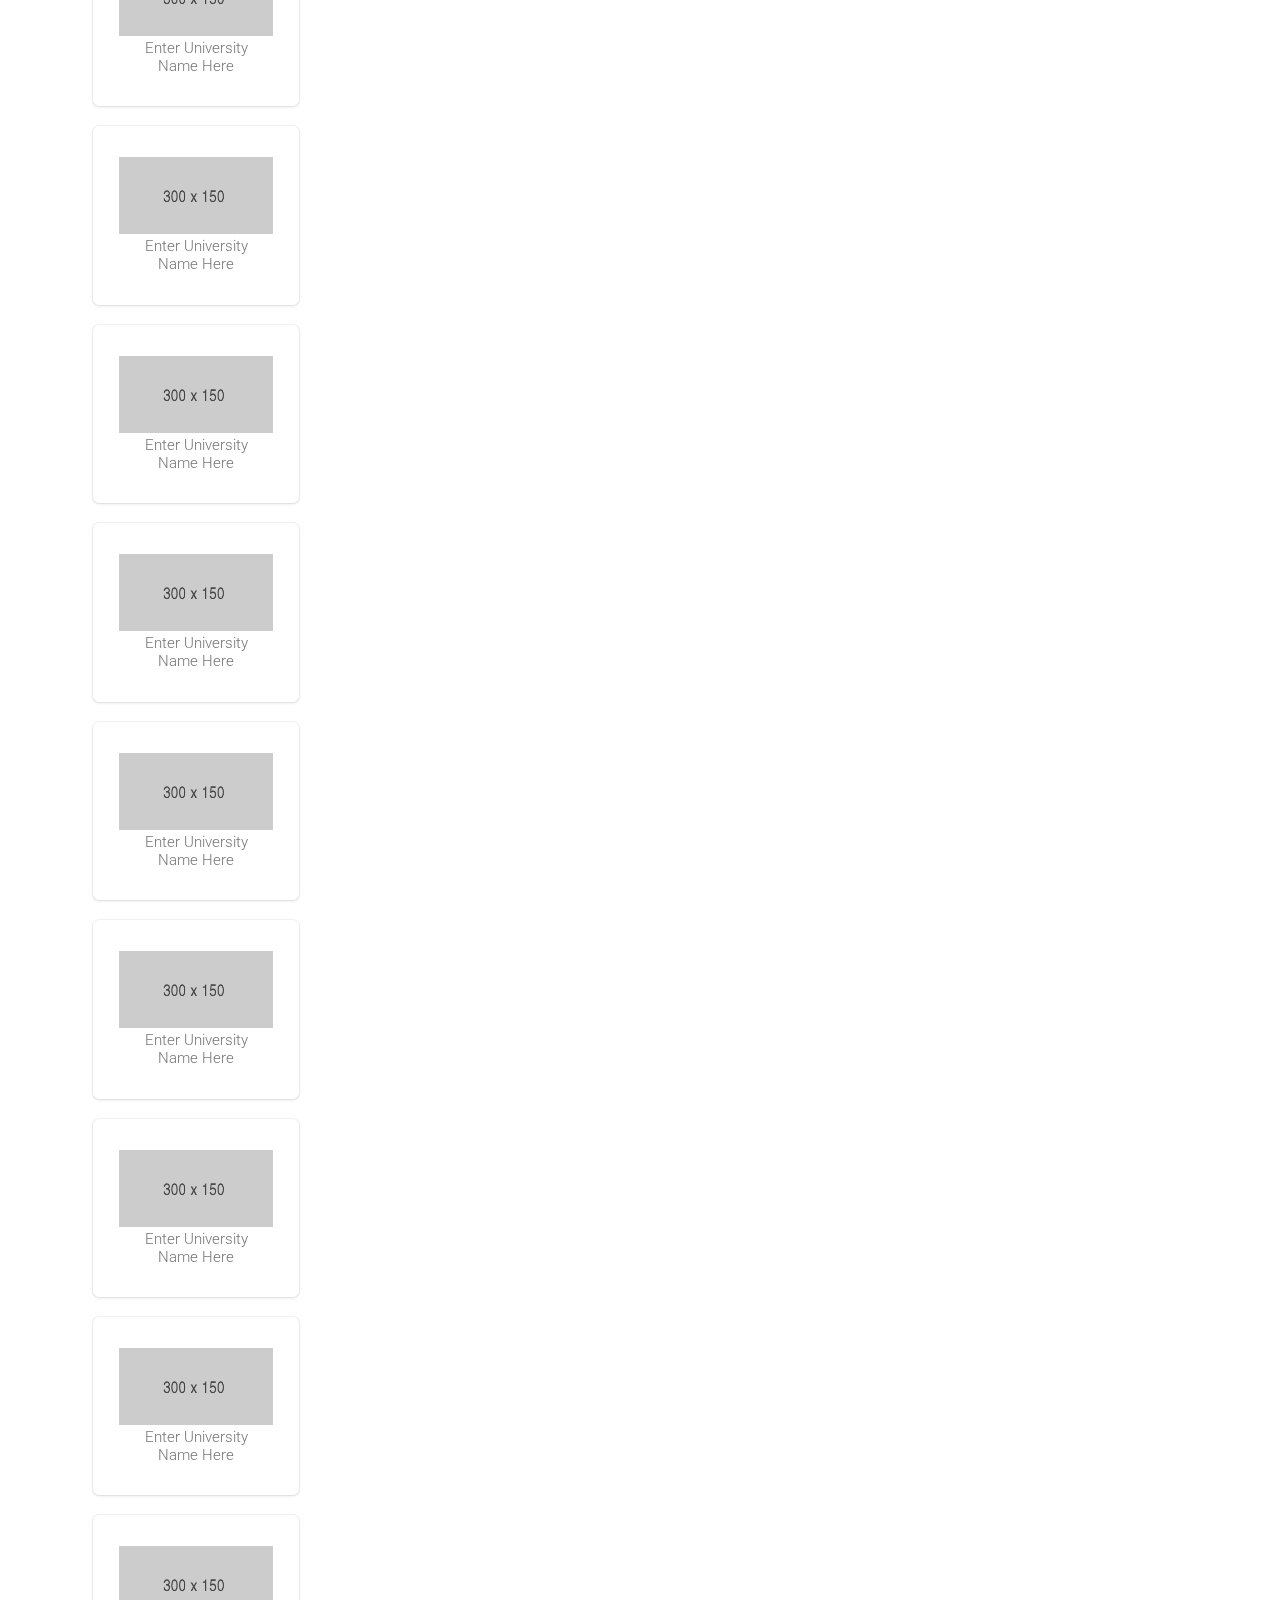
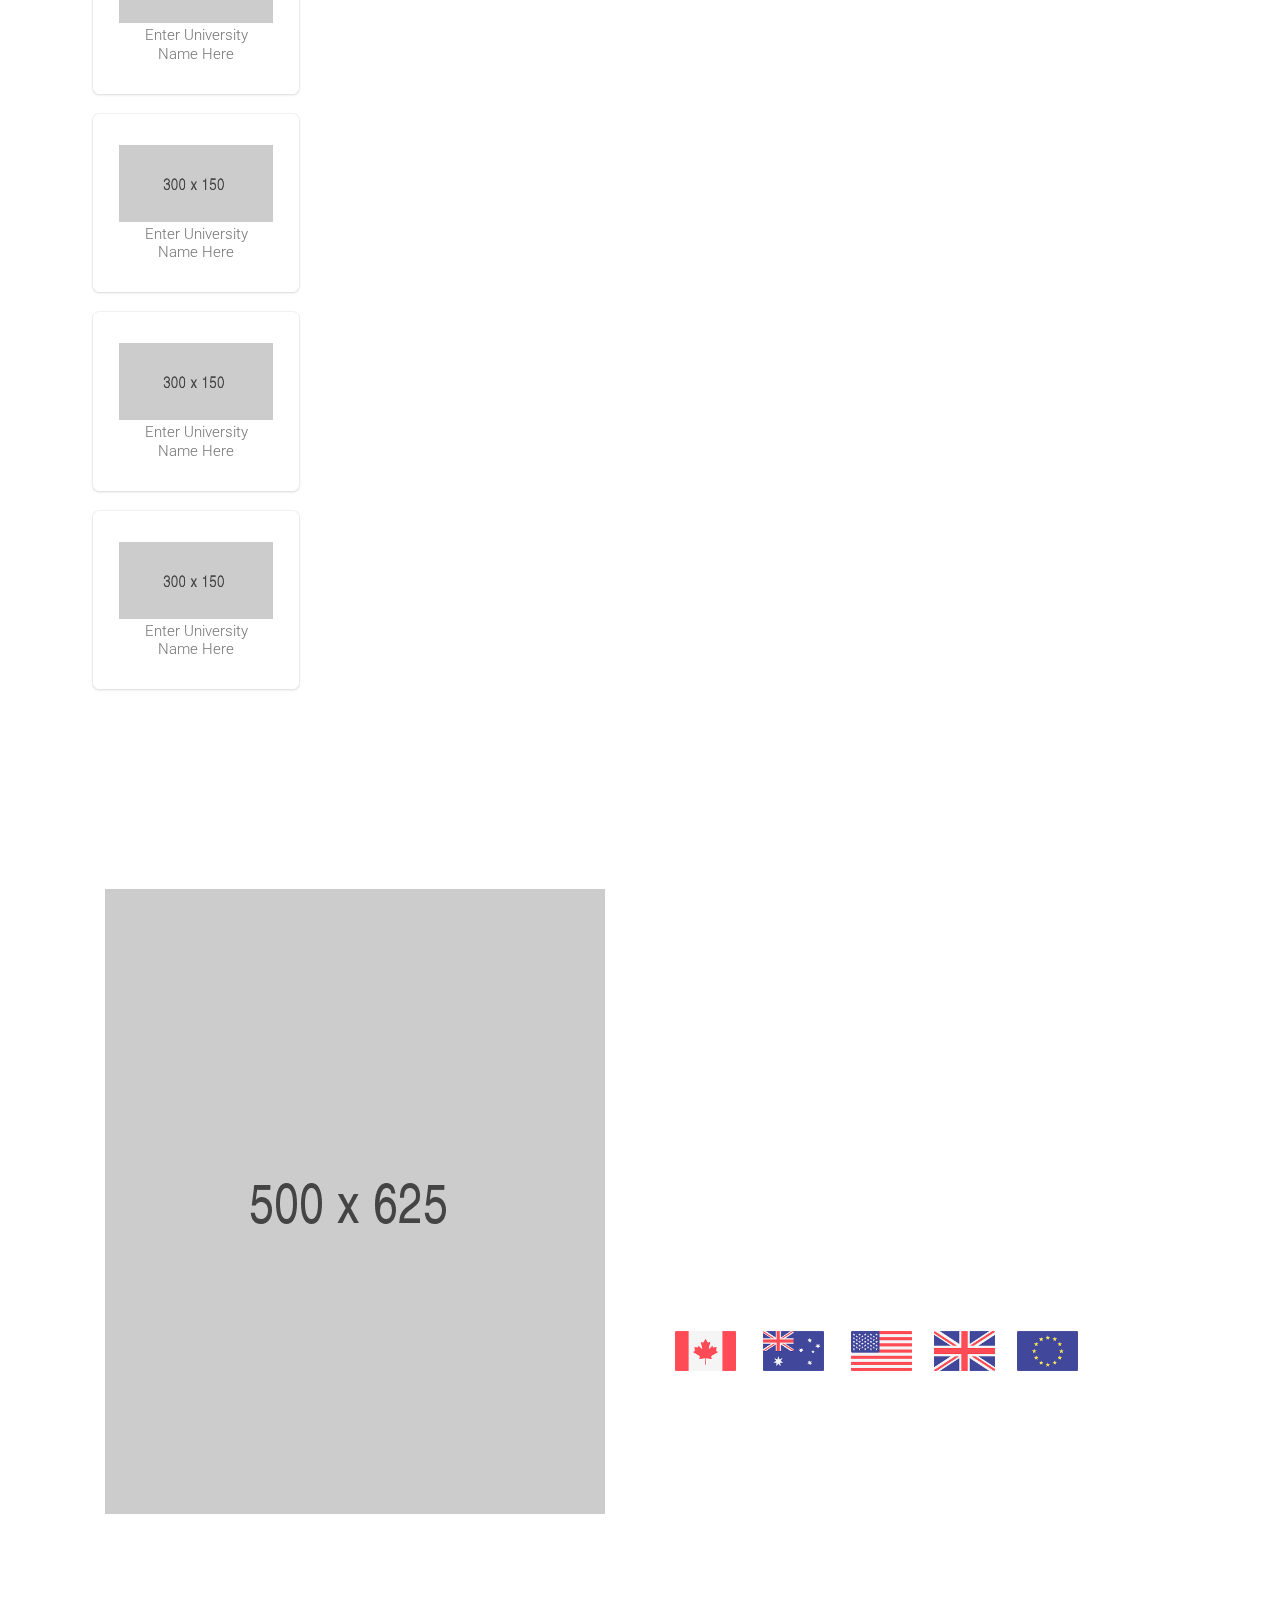
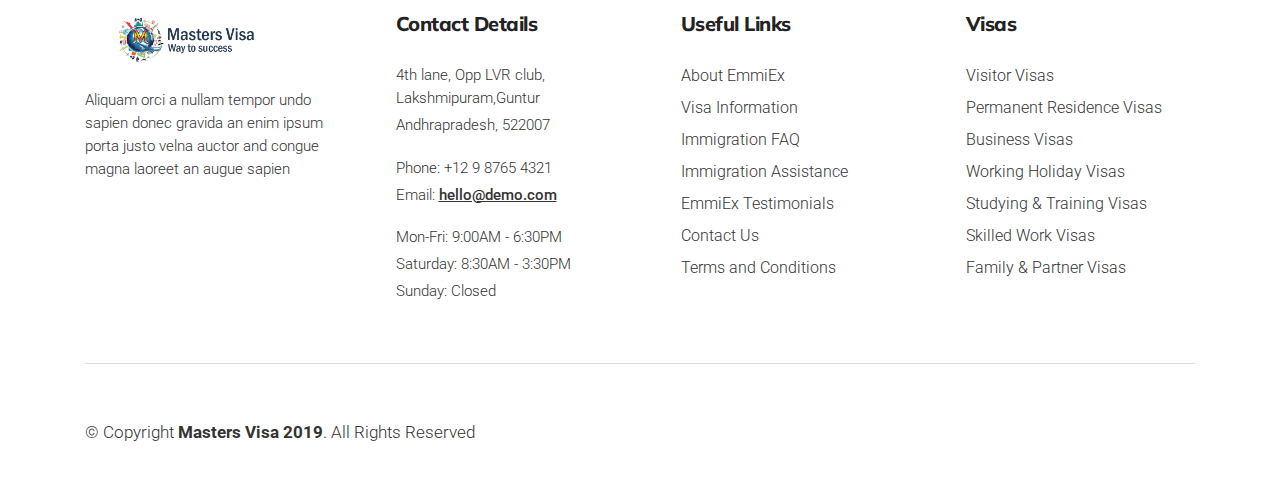
<file: partners.html>
<!DOCTYPE html>

<html lang="en">




	<head>

		<meta charset="utf-8">
		<meta http-equiv="X-UA-Compatible" content="IE=edge"/>
		<meta name="author" content="KK"/>	
		<meta name="description" content="Masters Visa - Immigration and Visa Consulting Website Template"/>
		<meta name="keywords" content="Responsive, KK, One Page, Landing, Business, Coaching, Consulting, Creative, Immigration, Visa">	
		<meta name="viewport" content="width=device-width, initial-scale=1.0"/>
				
  		<!-- SITE TITLE -->
		<title>Masters Visa - Way to Success</title>
							
		<!-- FAVICON AND TOUCH ICONS  -->
		<link rel="shortcut icon" href="images/brand/favicon.ico" type="image/x-icon">
		<link rel="icon" href="images/brand/favicon.ico" type="image/x-icon">
		<link rel="apple-touch-icon" sizes="152x152" href="images/apple-touch-icon-152x152.png">
		<link rel="apple-touch-icon" sizes="120x120" href="images/apple-touch-icon-120x120.png">
		<link rel="apple-touch-icon" sizes="76x76" href="images/apple-touch-icon-76x76.png">
		<link rel="apple-touch-icon" href="images/apple-touch-icon.png">
		<link rel="icon" href="apple-touch-icon.png" type="image/x-icon">

		<!-- GOOGLE FONTS -->
		<link href="https://fonts.googleapis.com/css?family=Roboto:300,400,700" rel="stylesheet"> 	
		<link href="https://fonts.googleapis.com/css?family=Muli:400,600,700,800,900&display=swap" rel="stylesheet">

		<!-- BOOTSTRAP CSS -->
		<link href="css/bootstrap.min.css" rel="stylesheet">
				
		<!-- FONT ICONS -->
		<link href="https://use.fontawesome.com/releases/v5.7.2/css/all.css" integrity="sha384-fnmOCqbTlWIlj8LyTjo7mOUStjsKC4pOpQbqyi7RrhN7udi9RwhKkMHpvLbHG9Sr" rel="stylesheet" crossorigin="anonymous">		
		<link href="css/flaticon.css" rel="stylesheet">

		<!-- PLUGINS STYLESHEET -->
		<link href="css/menu.css" rel="stylesheet">	
		<link id="effect" href="css/dropdown-effects/fade-down.css" media="all" rel="stylesheet">
		<link href="css/tweenmax.css" rel="stylesheet">	
		<link href="css/magnific-popup.css" rel="stylesheet">	
		<link href="css/owl.carousel.min.css" rel="stylesheet">
		<link href="css/owl.theme.default.min.css" rel="stylesheet">
	
		<!-- TEMPLATE CSS -->
		<!-- <link href="css/aqua.css" rel="stylesheet">    --> 
	    <!-- <link href="css/blue.css" rel="stylesheet">    --> 
	    <!-- <link href="css/darkred.css" rel="stylesheet"> --> 
	    <!-- <link href="css/green.css" rel="stylesheet">   --> 
	    <!-- <link href="css/olive.css" rel="stylesheet">   -->
	    <!-- <link href="css/red.css" rel="stylesheet">     --> 
	    <link href="css/orange.css" rel="stylesheet">
	    <!-- <link href="css/salmon.css" rel="stylesheet">  --> 
	    <!-- <link href="css/teal.css" rel="stylesheet">    -->
	    <!-- <link href="css/yellow.css" rel="stylesheet">  -->
		
		<!-- RESPONSIVE CSS -->
		<link href="css/responsive.css" rel="stylesheet"> 
	
	</head>




	<body>




		<!-- PRELOADER SPINNER
		============================================= -->		
		<!-- <div id="loader-wrapper">
			<div id="loader"><div class="cssload-box-loading"></div></div>
		</div> -->




		<!-- PAGE CONTENT
		============================================= -->	
		<div id="page" class="page">



			
			<!-- HEADER
			============================================= -->
			<header id="header-2" class="header white-menu">
				<div class="header-wrapper">


					<!-- MOBILE HEADER -->
				    <div class="wsmobileheader clearfix">	
				    	<a id="wsnavtoggle" class="wsanimated-arrow"><span></span></a>	    	
				    	<span class="smllogo"><img src="images/brand/logo.png" width="200" height="50" alt="mobile-logo"/></span>
				    	<a href="tel:+91 9133855571" class="callusbtn"><i class="fas fa-phone"></i></a>
				 	</div>


				 	<!-- HEADER STRIP -->
				 	<div class="headtoppart bg-white clearfix">
				    	<div class="headerwp clearfix">

				    		<!-- Infotmation -->
				     		<div class="headertopleft">			     			
				        		<div class="header-info clearfix">
				        			<span class="txt-400"><i class="fas fa-map-marker-alt"></i>4th lane, Opp LVR club, Lakshmipuram, Guntur, 522007</span> 
				            	</div>
				     		</div>

				     		<!-- Contacts -->
						    <div class="headertopright header-contacts">						    	
						    	<a href="tel:+91 9133855571" class="callusbtn txt-400"><i class="fas fa-phone"></i>+61-2 3456 7890,</a>
						    	<a href="tel:+91 9133855571" class="callusbtn b-right txt-400">&#8194;+61-2 7890 3456</a>
						    	<a href="mailto:info@mastersvisa.com" class="txt-400"><i class="far fa-envelope-open"></i>info@mastersvisa.com</a>
					      	</div>

					    </div>
				  	</div>	<!-- END HEADER STRIP -->


				  	<!-- NAVIGATION MENU -->
				<div class="wsmainfull menu clearfix">
					<div class="wsmainwp clearfix">


						<!-- LOGO IMAGE -->
						<!-- For Retina Ready displays take a image with double the amount of pixels that your image will be displayed (e.g 360 x 90 pixels) -->
						<div class="desktoplogo"><a href="#" class="logo-black"><img src="images/brand/logo.png" width="250" height="60" alt="header-logo"></a></div>
						<div class="desktoplogo"><a href="#" class="logo-white"><img src="images/brand/logo.png" width="250" height="60" alt="header-logo"></a></div>


						<!-- MAIN MENU -->
						<nav class="wsmenu clearfix blue-header">
							<ul class="wsmenu-list">


								<!-- DROPDOWN MENU -->
								<li><a href="index.html">Home </a>
									<!-- <ul class="sub-menu">
										<li aria-haspopup="true"><a href="#">Dummy Link #1</a></li>
										<li aria-haspopup="true"><a href="#">Dummy Link #2</a></li>
										<li aria-haspopup="true"><a href="#">Dummy Link #3</a></li>
										<li aria-haspopup="true"><a href="#">Dummy Link #4</a></li>
										<li aria-haspopup="true"><a href="#">Dummy Link #5</a></li>
									</ul> -->
								</li> <!-- END DROPDOWN MENU -->

								<li><a href="about.html">About Us </a></li>
								<!-- PAGES -->
								<li aria-haspopup="true"><a href="#">Pages <span class="wsarrow"></span></a>
									<div class="wsmegamenu clearfix">
										<div class="container">
											<div class="row">

												<!-- MEGAMENU LINKS -->
												<ul class="col-lg-4 col-md-12 col-xs-12 link-list">
													<li class="title">Standard Pages:</li>

													<li><a href="courses-list.html">Courses List </a></li>
													<li><a href="course-details.html">Course Details </a></li>
													<li><a href="partners.html">Partners & Colleges</a></li>
													<li><a href="faqs.html">FAQs </a></li>
												</ul>

												<!-- MEGAMENU LINKS -->
												<ul class="col-lg-4 col-md-12 col-xs-12 link-list">
													<li class="title">Special Pages:</li>



													<li><a href="visa-list">Visa List </a></li>
													<li><a href="visa-details">Visa Details Page</a></li>
												</ul>

											</div> <!-- End row -->
										</div> <!-- End container -->
									</div> <!-- End wsmegamenu -->
								</li> <!-- END PAGES -->



								<!-- SIMPLE NAVIGATION LINK -->
								<li class="nl-simple" aria-haspopup="true"><a href="contact.html">Contact Us</a></li>


								<!-- LAST NAVIGATION LINK -->
								<li class="nl-simple" aria-haspopup="true">
									<a href="contacts-1" class="header-btn btn-primary tra-black-hover last-link">Get Consultation</a>
								</li>


							</ul>
						</nav> <!-- END MAIN MENU -->

					</div>
				</div> <!-- END NAVIGATION MENU -->


				</div>     <!-- End header-wrapper -->
			</header>	<!-- END HEADER -->




			<!-- INNER PAGE WRAPPER
			============================================= -->	
			<div class="inner-page-wrapper">




				<!-- BREADCRUMB
				============================================= -->
				<div id="breadcrumb" class="bg-darkblue division">
					<div class="container">
						<div class="row">
							<div class="col">
								<nav aria-label="breadcrumb">
								  	<ol class="breadcrumb white-color">
								    	<li class="breadcrumb-item"><a href="index.html">&#91; Home &#93;</a></li>
								    	<li class="breadcrumb-item active" aria-current="page">Our Partners & Colleges</li>
								  	</ol>
								</nav>
							</div>
						</div>  <!-- End row -->
					</div>	<!-- End container -->		
				</div>	<!-- END BREADCRUMB -->




				<!-- BRANDS-3
				============================================= -->				
				<section id="brands-3" class="wide-80 brands-section division">
					<div class="container">	


						<!-- SECTION TITLE -->
						<div class="row">	
							<div class="col-md-12 section-title center">			

				 				<!-- Title -->
								<h2 class="h2-xs">Partner Institutes & Universities</h2>

								<!-- Text -->	
								<p class="p-md">Cursus porta, feugiat primis in ultrice ligula risus auctor tempus dolor feugiat, 
								   felis lacinia risus interdum auctor id viverra dolor iaculis luctus placerat and massa
								</p> 

							</div>
						</div>	 <!-- END SECTION TITLE -->	


						<!-- BRANDS FILTERING BUTTONS -->
						<div class="row">
							<div class="col-md-12 text-center">
								<div class="brands-filter mb-50">
				                    <button data-filter="*" class="is-checked"> All Countries</button>
				                    <button data-filter=".canada">Canada</button>
				                    <button data-filter=".australia">Australia</button>
				                    <button data-filter=".usa">USA</button>
				                    <button data-filter=".uk">United Kingdom</button>
				                    <button data-filter=".new-zealand">New Zealand</button>
				                    <button data-filter=".china">China</button>
				                    <button class="last-button" data-filter=".south-korea">South Korea</button>
				                </div>
							</div>
						</div>


						<!-- BRANDS HOLDER -->
						<div class="row">	
							<div class="col-md-12 brands-list">
								<div class="masonry-wrap grid-loaded hover-primary">

									<!-- BRAND #1 -->
								  	<div class="brand-3 canada">
								  		<div class="brand-logo">
											<a href="#"><img class="img-fluid" src="images/brand-1.png" alt="brand-logo" /></a>
											<p class="p-sm">Enter University Name Here</p>
										</div>
								  	</div>

								  	<!-- BRAND #2 -->
								  	<div class="brand-3 canada">
								  		<div class="brand-logo">
											<a href="#"><img class="img-fluid" src="images/brand-2.png" alt="brand-logo" /></a>
											<p class="p-sm">Enter University Name Here</p>
										</div>
								  	</div>

								  	<!-- BRAND #3 -->
								  	<div class="brand-3 canada">
								  		<div class="brand-logo">
											<a href="#"><img class="img-fluid" src="images/brand-3.png" alt="brand-logo" /></a>
											<p class="p-sm">Enter University Name Here</p>
										</div>
								  	</div>

								  	<!-- BRAND #4 -->
								  	<div class="brand-3 canada">
								  		<div class="brand-logo">
											<a href="#"><img class="img-fluid" src="images/brand-4.png" alt="brand-logo" /></a>
											<p class="p-sm">Enter University Name Here</p>
										</div>
								  	</div>

								  	<!-- BRAND #5 -->
								  	<div class="brand-3 canada">
								  		<div class="brand-logo">
											<a href="#"><img class="img-fluid" src="images/brand-5.png" alt="brand-logo" /></a>
											<p class="p-sm">Enter University Name Here</p>
										</div>
								  	</div>

								  	<!-- BRAND #6 -->
								  	<div class="brand-3 australia">
								  		<div class="brand-logo">
											<a href="#"><img class="img-fluid" src="images/brand-6.png" alt="brand-logo" /></a>
											<p class="p-sm">Enter University Name Here</p>
										</div>
								  	</div>

								  	<!-- BRAND #7 -->
								  	<div class="brand-3 australia">
								  		<div class="brand-logo">
											<a href="#"><img class="img-fluid" src="images/brand-7.png" alt="brand-logo" /></a>
											<p class="p-sm">Enter University Name Here</p>
										</div>
								  	</div>

								  	<!-- BRAND #8 -->
								  	<div class="brand-3 australia">
								  		<div class="brand-logo">
											<a href="#"><img class="img-fluid" src="images/brand-2.png" alt="brand-logo" /></a>
											<p class="p-sm">Enter University Name Here</p>
										</div>
								  	</div>

								  	<!-- BRAND #9 -->
								  	<div class="brand-3 usa">
								  		<div class="brand-logo">
											<a href="#"><img class="img-fluid" src="images/brand-1.png" alt="brand-logo" /></a>
											<p class="p-sm">Enter University Name Here</p>
										</div>
								  	</div>

								  	<!-- BRAND #10 -->
								  	<div class="brand-3 usa">
								  		<div class="brand-logo">
											<a href="#"><img class="img-fluid" src="images/brand-2.png" alt="brand-logo" /></a>
											<p class="p-sm">Enter University Name Here</p>
										</div>
								  	</div>

								  	<!-- BRAND #11 -->
								  	<div class="brand-3 usa">
								  		<div class="brand-logo">
											<a href="#"><img class="img-fluid" src="images/brand-3.png" alt="brand-logo" /></a>
											<p class="p-sm">Enter University Name Here</p>
										</div>
								  	</div>

								  	<!-- BRAND #12 -->
								  	<div class="brand-3 uk">
								  		<div class="brand-logo">
											<a href="#"><img class="img-fluid" src="images/brand-4.png" alt="brand-logo" /></a>
											<p class="p-sm">Enter University Name Here</p>
										</div>
								  	</div>

								  	<!-- BRAND #13 -->
								  	<div class="brand-3 uk">
								  		<div class="brand-logo">
											<a href="#"><img class="img-fluid" src="images/brand-5.png" alt="brand-logo" /></a>
											<p class="p-sm">Enter University Name Here</p>
										</div>
								  	</div>

								  	<!-- BRAND #14 -->
								  	<div class="brand-3 uk">
								  		<div class="brand-logo">
											<a href="#"><img class="img-fluid" src="images/brand-6.png" alt="brand-logo" /></a>
											<p class="p-sm">Enter University Name Here</p>
										</div>
								  	</div>

								  	<!-- BRAND #15 -->
								  	<div class="brand-3 uk">
								  		<div class="brand-logo">
											<a href="#"><img class="img-fluid" src="images/brand-7.png" alt="brand-logo" /></a>
											<p class="p-sm">Enter University Name Here</p>
										</div>
								  	</div>

								  	<!-- BRAND #16 -->
								  	<div class="brand-3 uk">
								  		<div class="brand-logo">
											<a href="#"><img class="img-fluid" src="images/brand-2.png" alt="brand-logo" /></a>
											<p class="p-sm">Enter University Name Here</p>
										</div>
								  	</div>

								  	<!-- BRAND #17 -->
								  	<div class="brand-3 new-zealand">
								  		<div class="brand-logo">
											<a href="#"><img class="img-fluid" src="images/brand-1.png" alt="brand-logo" /></a>
											<p class="p-sm">Enter University Name Here</p>
										</div>
								  	</div>

								  	<!-- BRAND #18 -->
								  	<div class="brand-3 new-zealand">
								  		<div class="brand-logo">
											<a href="#"><img class="img-fluid" src="images/brand-2.png" alt="brand-logo" /></a>
											<p class="p-sm">Enter University Name Here</p>
										</div>
								  	</div>

								  	<!-- BRAND #19 -->
								  	<div class="brand-3 new-zealand">
								  		<div class="brand-logo">
											<a href="#"><img class="img-fluid" src="images/brand-3.png" alt="brand-logo" /></a>
											<p class="p-sm">Enter University Name Here</p>
										</div>
								  	</div>

								  	<!-- BRAND #20 -->
								  	<div class="brand-3 china">
								  		<div class="brand-logo">
											<a href="#"><img class="img-fluid" src="images/brand-4.png" alt="brand-logo" /></a>
											<p class="p-sm">Enter University Name Here</p>
										</div>
								  	</div>

								  	<!-- BRAND #21 -->
								  	<div class="brand-3 china">
								  		<div class="brand-logo">
											<a href="#"><img class="img-fluid" src="images/brand-5.png" alt="brand-logo" /></a>
											<p class="p-sm">Enter University Name Here</p>
										</div>
								  	</div>

								  	<!-- BRAND #22 -->
								  	<div class="brand-3 china">
								  		<div class="brand-logo">
											<a href="#"><img class="img-fluid" src="images/brand-6.png" alt="brand-logo" /></a>
											<p class="p-sm">Enter University Name Here</p>
										</div>
								  	</div>

								  	<!-- BRAND #23 -->
								  	<div class="brand-3 south-korea">
								  		<div class="brand-logo">
											<a href="#"><img class="img-fluid" src="images/brand-7.png" alt="brand-logo" /></a>
											<p class="p-sm">Enter University Name Here</p>
										</div>
								  	</div>

								  	<!-- BRAND #24 -->
								  	<div class="brand-3 south-korea">
								  		<div class="brand-logo">
											<a href="#"><img class="img-fluid" src="images/brand-2.png" alt="brand-logo" /></a>
											<p class="p-sm">Enter University Name Here</p>
										</div>
								  	</div>

								  	<!-- BRAND #25 -->
								  	<div class="brand-3 south-korea">
								  		<div class="brand-logo">
											<a href="#"><img class="img-fluid" src="images/brand-7.png" alt="brand-logo" /></a>
											<p class="p-sm">Enter University Name Here</p>
										</div>
								  	</div>

								</div>
							</div>
						</div>	<!-- END BRANDS HOLDER -->


					</div>     <!-- End container -->
				</section>	<!-- END BRANDS-3 -->




				<!-- ABOUT-6
				============================================= -->
				<section id="about-6" class="bg-scroll pt-100 about-section division">
					<div class="container white-color">
						<div class="row d-flex align-items-center">


							<!-- ABOUT IMAGE -->
				 			<div class="col-lg-6">
				 				<div class="about-6-img text-center">
									<img class="img-fluid" src="images/image-08.png" alt="about-image" />
								</div>
				 			</div>

						
							<!-- ABOUT TEXT -->
							<div class="col-lg-6">
								<div class="about-6-txt pc-20">

									<!-- Title -->
									<h2 class="h2-xs">Looking for Quality Abroad Education?</h2>

									<!-- Text -->
									<p class="p-md">Fringilla risus luctus mauris auctor purus euismod pretium purus at pretium
									   ligula rutrum viverra tortor sapien sodales quaerat sodales sapien blandit dolores and aliquam
									</p>		

									<!-- Small Title -->
									<h5 class="h5-lg">350+ Universities in 17 Countries:</h5>		

									<!-- Flags list -->
									<ul class="flags-list">
										<li><a href="country-details"><img src="images/flags/canada.png" alt="flag"/><span>Canada</span></a></li>
										<li><a href="country-details"><img src="images/flags/australia.png" alt="flag"/><span>Australia</span></a></li>
										<li><a href="country-details"><img src="images/flags/usa.png" alt="flag"/><span>USA</span></a></li>	
										<li><a href="country-details"><img src="images/flags/united-kingdom.png" alt="flag"/><span>UK</span></a></li>	
										<li><a href="country-details"><img src="images/flags/eu.png" alt="flag"/><span>Europe</span></a></li>	
									</ul>	

								</div>							
							</div> <!-- END ABOUT TEXT -->


						</div>    <!-- End row -->
					</div>     <!-- End container -->
				</section>	<!-- END ABOUT-6 -->




				<!-- FOOTER-2
				============================================= -->
				<footer id="footer-2" class="wide-40 footer division">
					<div class="container">


						<!-- FOOTER CONTENT -->
						<div class="row">	


							<!-- FOOTER INFO -->
							<div class="col-xl-3">
								<div class="footer-info mb-40">

									<!-- Footer Logo -->
									<!-- For Retina Ready displays take a image with double the amount of pixels that your image will be displayed (e.g 420 x 100 pixels) -->
									<img src="images/brand/logo.png" width="210" height="50" alt="footer-logo">

									<!-- Text -->	
									<p class="p-sm mt-25">Aliquam orci a nullam tempor undo sapien donec gravida an enim ipsum porta
									   justo velna auctor and congue magna laoreet an augue sapien
									</p>

								</div>	
							</div>


							<!-- FOOTER CONTACTS -->
							<div class="col-lg-4 col-xl-3">
								<div class="footer-box mb-40">
								
									<!-- Title -->
									<h5 class="h5-md">Contact Details</h5>

									<!-- Address -->
									<p class="p-sm">4th lane, Opp LVR club, Lakshmipuram,Guntur</p> 
									<p class="p-sm">Andhrapradesh, 522007</p>

									<!-- Phone -->
									<p class="p-sm mt-20">Phone: +12 9 8765 4321</p>
									
									<!-- Email -->
									<p class="p-sm foo-email">Email: <a href="mailto:info@mastersvisa.com">hello@demo.com</a></p>

									<!-- Working Hours -->
									<p class="p-sm mt-20">Mon-Fri: 9:00AM - 6:30PM</p>
									<p class="p-sm">Saturday: 8:30AM - 3:30PM</p>
									<p class="p-sm">Sunday: Closed</p>

								</div>
							</div>


							<!-- FOOTER LINKS -->
							<div class="col-lg-4 col-xl-3">
								<div class="footer-links mb-40">
								
									<!-- Title -->
									<h5 class="h5-md">Useful Links</h5>

									<!-- Footer Links -->
									<ul class="foo-links clearfix">
										<li><a href="#">About EmmiEx</a></li>
										<li><a href="#">Visa Information</a></li>
										<li><a href="#">Immigration FAQ</a></li>
										<li><a href="#">Immigration Assistance</a></li>	
										<li><a href="#">EmmiEx Testimonials</a></li>
										<li><a href="#">Contact Us</a></li>
										<li><a href="#">Terms and Conditions</a></li>								
									</ul>

								</div>
							</div>


							<!-- FOOTER LINKS -->
							<div class="col-lg-4 col-xl-3">
								<div class="footer-links mb-40">
								
									<!-- Title -->
									<h5 class="h5-md">Visas</h5>

									<!-- Footer Links -->
									<ul class="foo-links clearfix">
										<li><a href="visa-details">Visitor Visas</a></li>
										<li><a href="visa-details">Permanent Residence Visas</a></li>
										<li><a href="visa-details">Business Visas</a></li>
										<li><a href="visa-details">Working Holiday Visas</a></li>	
										<li><a href="visa-details">Studying & Training Visas</a></li>
										<li><a href="visa-details">Skilled Work Visas</a></li>
										<li><a href="visa-details">Family & Partner Visas</a></li>							
									</ul>

								</div>
							</div>	


						</div>	<!-- END FOOTER CONTENT -->


						<!-- BOTTOM FOOTER -->
						<div class="bottom-footer">
							<div class="row d-flex align-items-center">


								<!-- FOOTER COPYRIGHT -->
								<div class="col-lg-6">
									<p class="footer-copyright">&copy; Copyright <span>Masters Visa 2019</span>. All Rights Reserved</p>
								</div>


								<!-- FOOTER SOCIALS LINKS -->
								<div class="col-lg-6 text-right">
									<ul class="foo-socials text-center clearfix">

										<li><a href="#" class="ico-facebook"><i class="fab fa-facebook-f"></i></a></li>
										<li><a href="#" class="ico-twitter"><i class="fab fa-twitter"></i></a></li>	
										<li><a href="#" class="ico-google-plus"><i class="fab fa-google-plus-g"></i></a></li>
										<li><a href="#" class="ico-tumblr"><i class="fab fa-tumblr"></i></a></li>			
																																				
										<!--
										<li><a href="#" class="ico-behance"><i class="fab fa-behance"></i></a></li>	
										<li><a href="#" class="ico-dribbble"><i class="fab fa-dribbble"></i></a></li>									
										<li><a href="#" class="ico-instagram"><i class="fab fa-instagram"></i></a></li>	
										<li><a href="#" class="ico-linkedin"><i class="fab fa-linkedin-in"></i></a></li>
										<li><a href="#" class="ico-pinterest"><i class="fab fa-pinterest-p"></i></a></li>								
										<li><a href="#" class="ico-youtube"><i class="fab fa-youtube"></i></a></li>										
										<li><a href="#" class="ico-vk"><i class="fab fa-vk"></i></a></li>
										<li><a href="#" class="ico-yelp"><i class="fab fa-yelp"></i></a></li>
										<li><a href="#" class="ico-yahoo"><i class="fab fa-yahoo"></i></a></li>
									    -->	

									</ul>
								</div>


							</div>
						</div>	<!-- END BOTTOM FOOTER -->


					</div>	   <!-- End container -->										
				</footer>	<!-- END FOOTER-2 -->




			</div>	<!-- INNER PAGE WRAPPER -->



		
		</div>	<!-- END PAGE CONTENT -->




		<!-- EXTERNAL SCRIPTS
		============================================= -->	
		<script src="js/jquery-3.3.1.min.js"></script>
		<script src="js/bootstrap.min.js"></script>	
		<script src="js/modernizr.custom.js"></script>
		<script src="js/jquery.easing.js"></script>
		<script src="js/jquery.appear.js"></script>
		<script src="js/jquery.stellar.min.js"></script>	
		<script src="js/menu.js"></script>
		<script src="js/materialize.js"></script>	
		<script src="js/jquery.scrollto.js"></script>
		<script src="js/owl.carousel.min.js"></script>
		<script src="js/imagesloaded.pkgd.min.js"></script>
		<script src="js/isotope.pkgd.min.js"></script>
		<script src="js/jquery.magnific-popup.min.js"></script>	
		<script src="js/hero-request-form.js"></script>
		<script src="js/hero-register-form.js"></script>
		<script src="js/request-form.js"></script>	
		<script src="js/contact-form.js"></script>
		<script src="js/comment-form.js"></script>
		<script src="js/jquery.ajaxchimp.min.js"></script>	
		<script src="js/jquery.validate.min.js"></script>	

		<!-- Custom Script -->		
		<script src="js/custom.js"></script>

		<!-- HTML5 shim, for IE6-8 support of HTML5 elements. All other JS at the end of file. -->
		<!-- [if lt IE 9]>
			<script src="js/html5shiv.js" type="text/javascript"></script>
			<script src="js/respond.min.js" type="text/javascript"></script>
		<![endif] -->

		<!-- Google Analytics: Change UA-XXXXX-X to be your site's ID. Go to http://www.google.com/analytics/ for more information. -->	
		<!--
		<script>
			window.ga=window.ga||function(){(ga.q=ga.q||[]).push(arguments)};ga.l=+new Date;
			ga('create', 'UA-XXXXX-Y', 'auto');
			ga('send', 'pageview');
		</script>
		<script async src='https://www.google-analytics.com/analytics.js'></script>
		-->
		<!-- End Google Analytics -->
		


	</body>



</html>
</file>
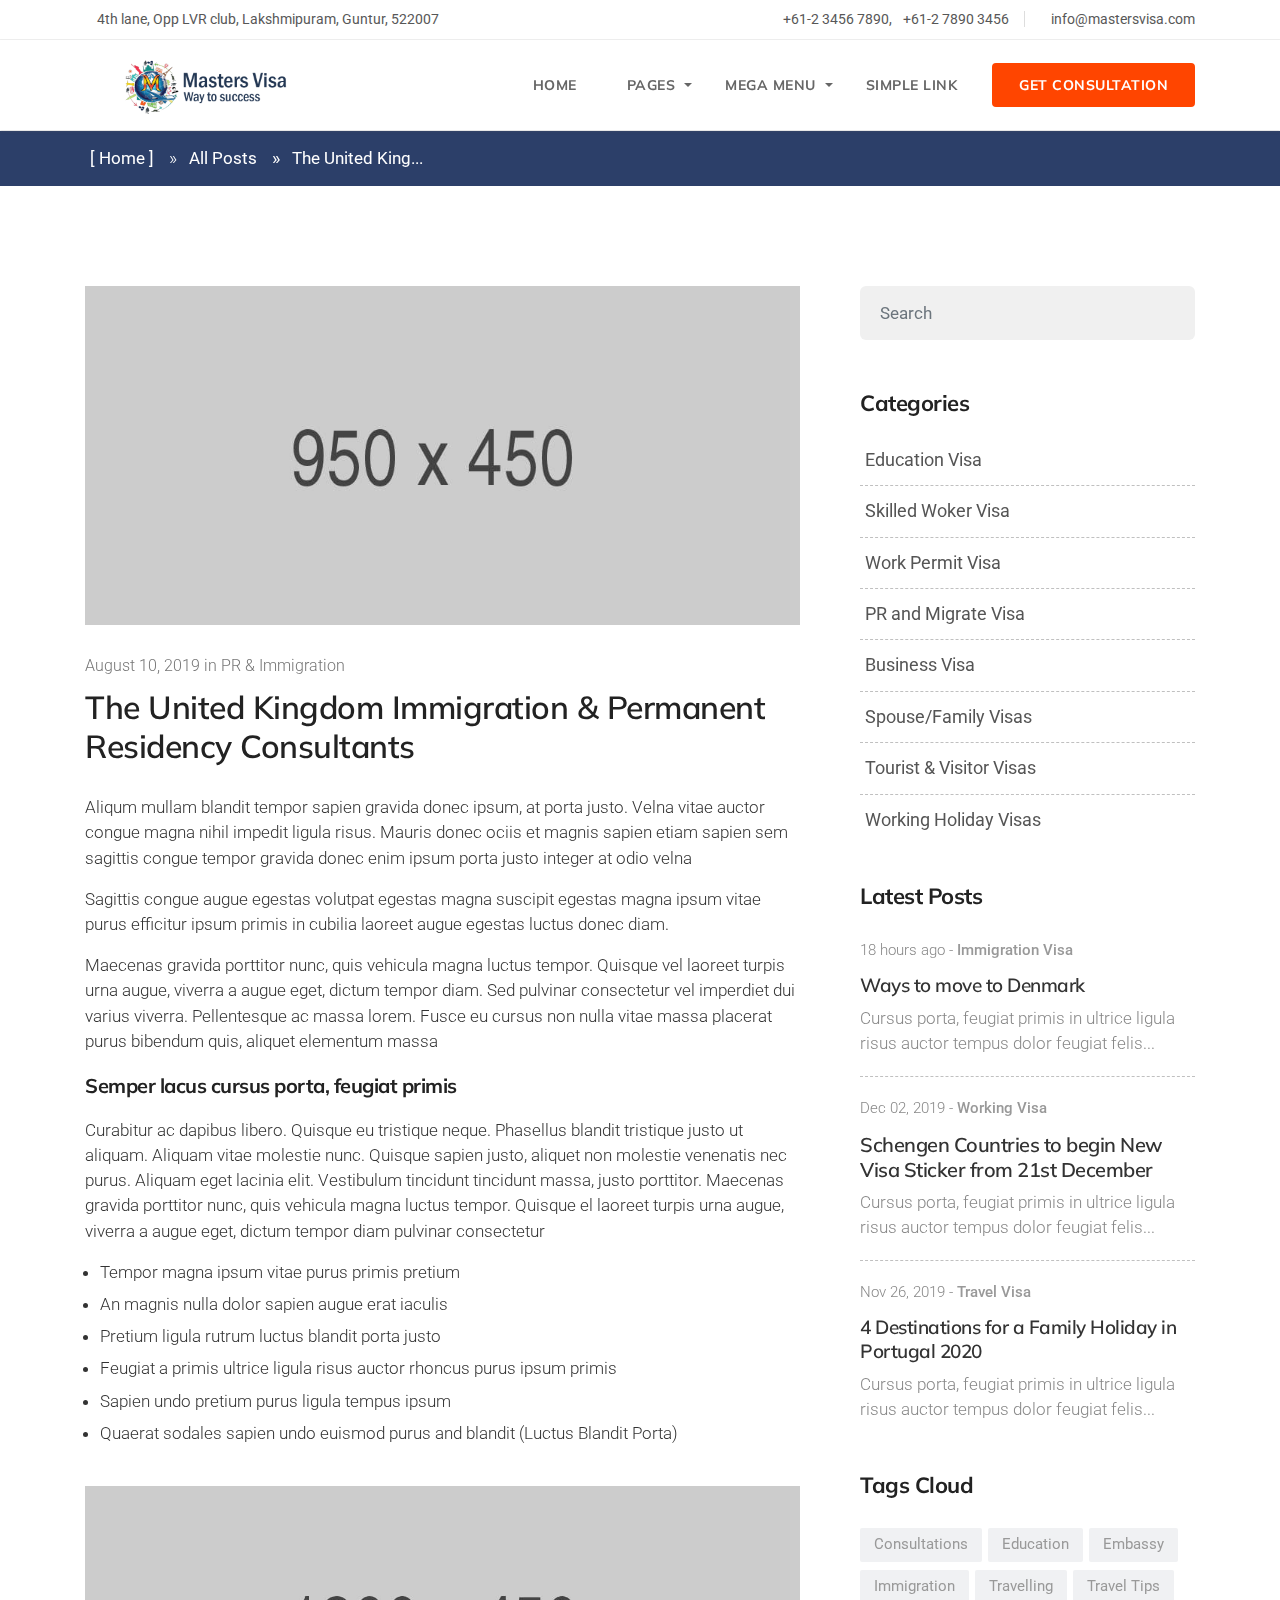
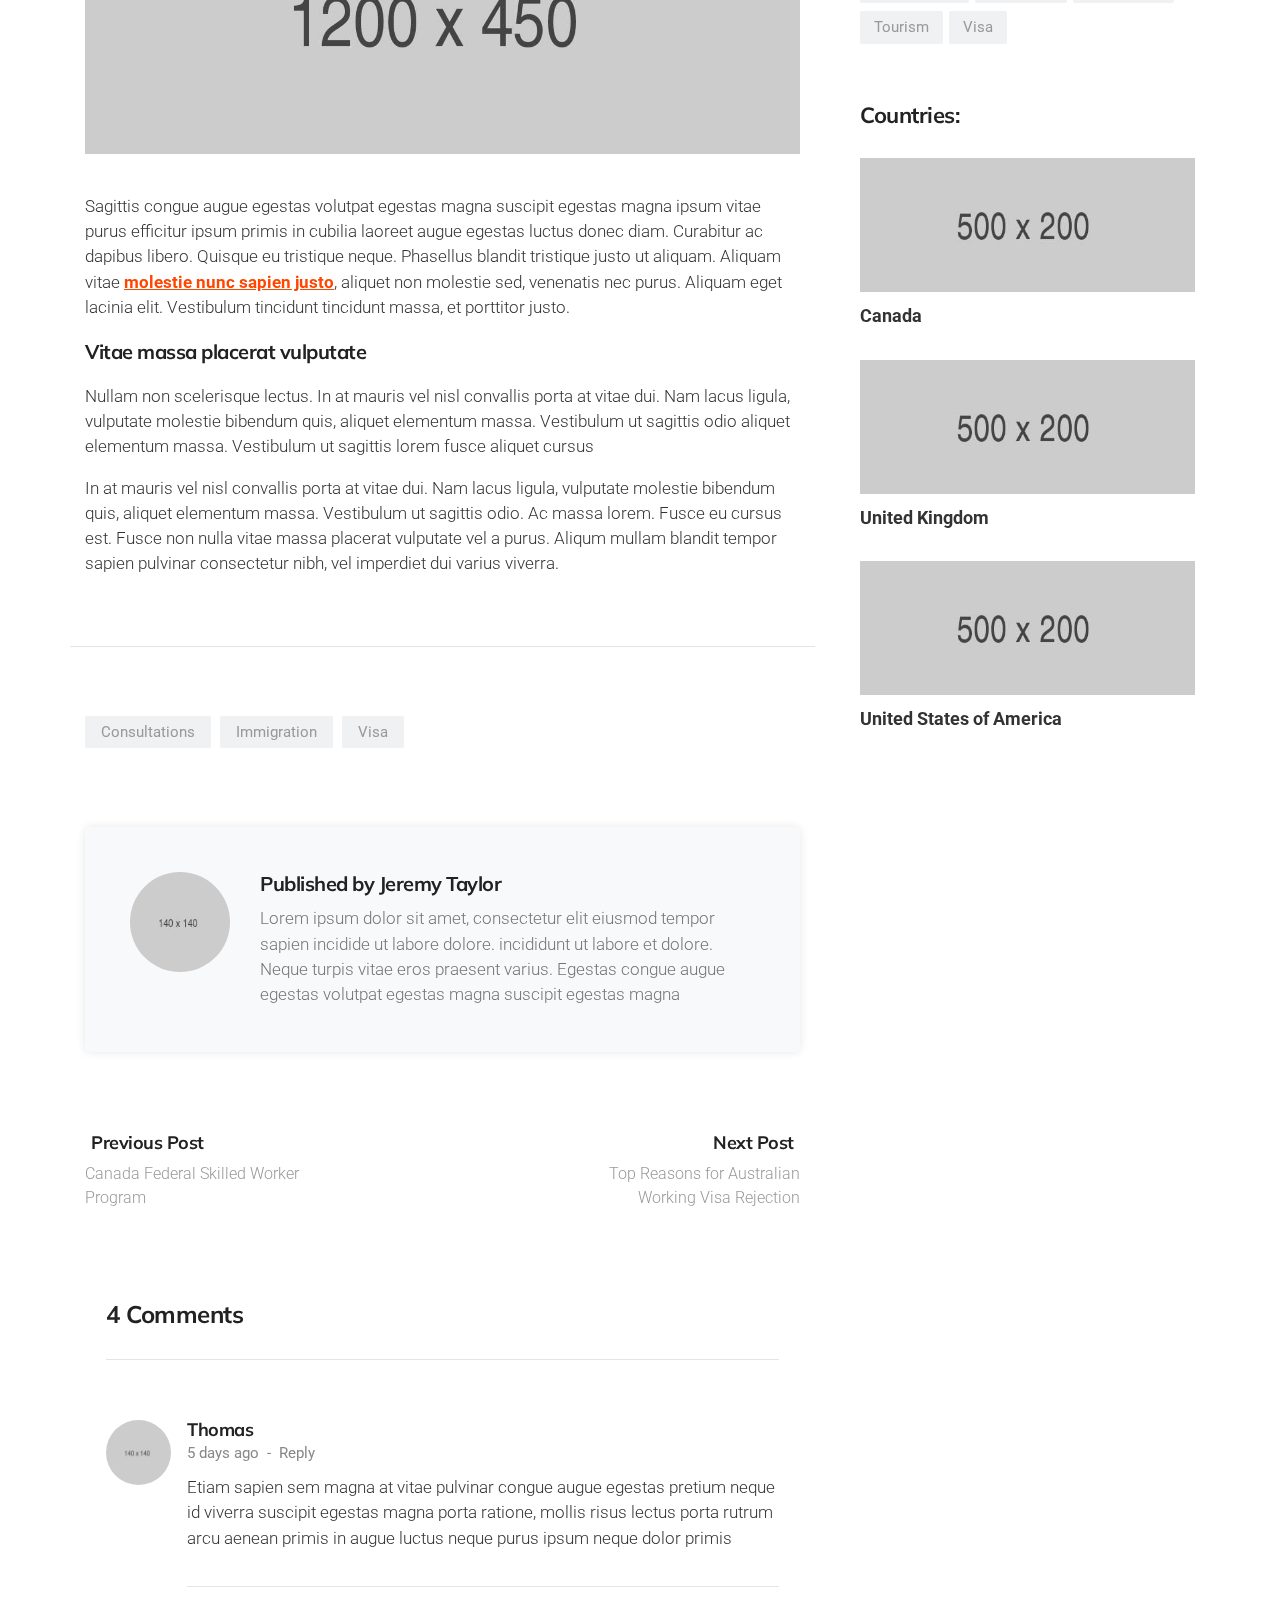
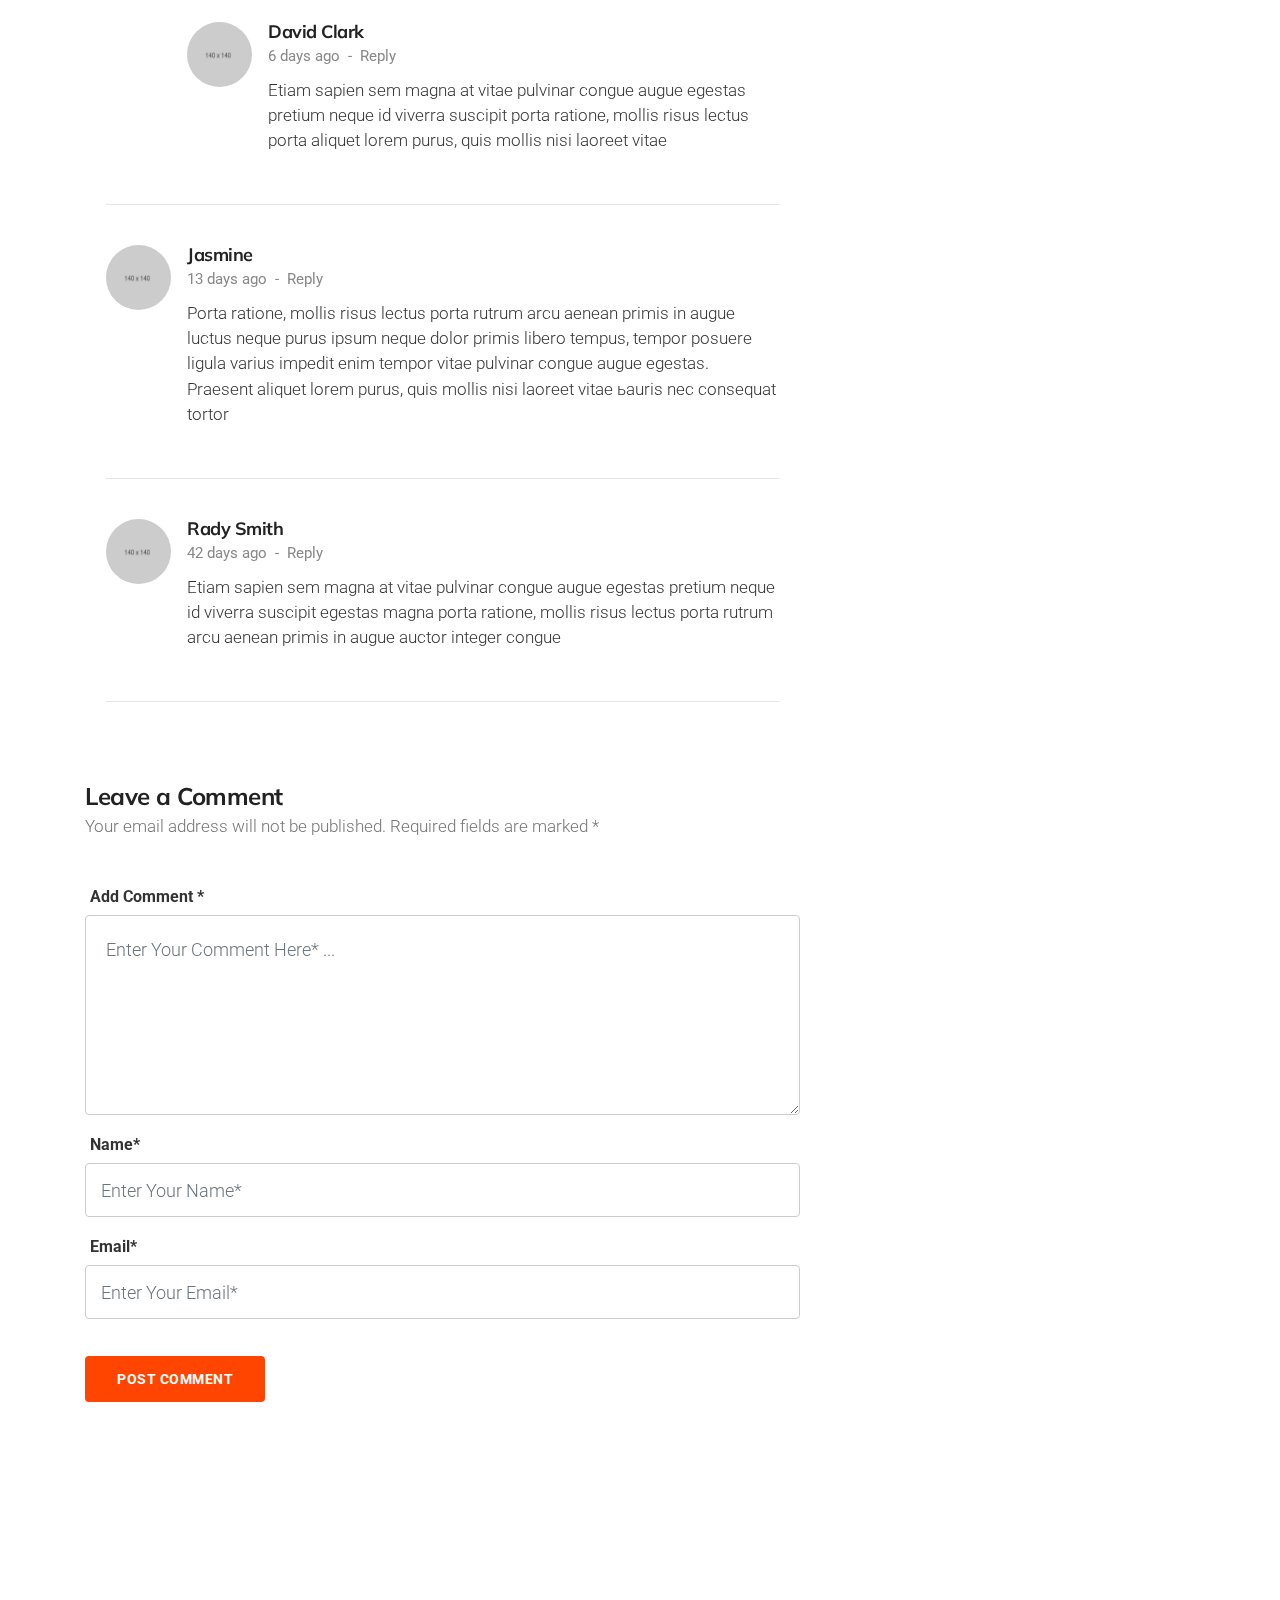
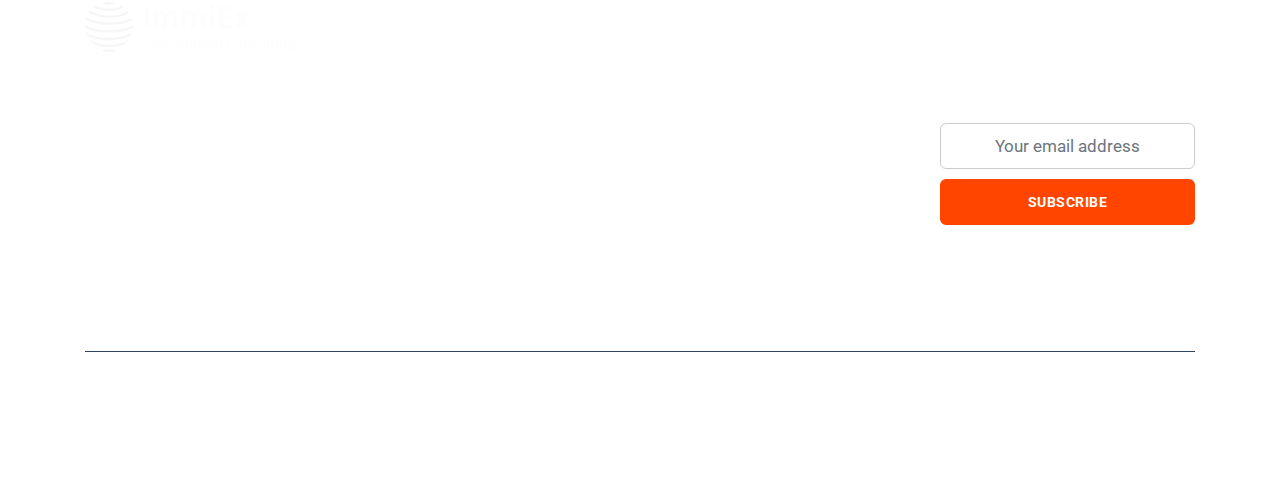
<file: single-post.html>
<!DOCTYPE html>

<html lang="en">




	<head>

		<meta charset="utf-8">
		<meta http-equiv="X-UA-Compatible" content="IE=edge"/>
		<meta name="author" content="KK"/>	
		<meta name="description" content="Masters Visa - Immigration and Visa Consulting Website Template"/>
		<meta name="keywords" content="Responsive, KK, One Page, Landing, Business, Coaching, Consulting, Creative, Immigration, Visa">	
		<meta name="viewport" content="width=device-width, initial-scale=1.0"/>
				
  		<!-- SITE TITLE -->
		<title>Masters Visa - Way to Success</title>
							
		<!-- FAVICON AND TOUCH ICONS  -->
		<link rel="shortcut icon" href="images/brand/favicon.ico" type="image/x-icon">
		<link rel="icon" href="images/brand/favicon.ico" type="image/x-icon">
		<link rel="apple-touch-icon" sizes="152x152" href="images/apple-touch-icon-152x152.png">
		<link rel="apple-touch-icon" sizes="120x120" href="images/apple-touch-icon-120x120.png">
		<link rel="apple-touch-icon" sizes="76x76" href="images/apple-touch-icon-76x76.png">
		<link rel="apple-touch-icon" href="images/apple-touch-icon.png">
		<link rel="icon" href="apple-touch-icon.png" type="image/x-icon">

		<!-- GOOGLE FONTS -->
		<link href="https://fonts.googleapis.com/css?family=Roboto:300,400,700" rel="stylesheet"> 	
		<link href="https://fonts.googleapis.com/css?family=Muli:400,600,700,800,900&display=swap" rel="stylesheet">

		<!-- BOOTSTRAP CSS -->
		<link href="css/bootstrap.min.css" rel="stylesheet">
				
		<!-- FONT ICONS -->
		<link href="https://use.fontawesome.com/releases/v5.7.2/css/all.css" integrity="sha384-fnmOCqbTlWIlj8LyTjo7mOUStjsKC4pOpQbqyi7RrhN7udi9RwhKkMHpvLbHG9Sr" rel="stylesheet" crossorigin="anonymous">		
		<link href="css/flaticon.css" rel="stylesheet">

		<!-- PLUGINS STYLESHEET -->
		<link href="css/menu.css" rel="stylesheet">	
		<link id="effect" href="css/dropdown-effects/fade-down.css" media="all" rel="stylesheet">
		<link href="css/tweenmax.css" rel="stylesheet">	
		<link href="css/magnific-popup.css" rel="stylesheet">	
		<link href="css/owl.carousel.min.css" rel="stylesheet">
		<link href="css/owl.theme.default.min.css" rel="stylesheet">
	
		<!-- TEMPLATE CSS -->
		<!-- <link href="css/aqua.css" rel="stylesheet">    --> 
	    <!-- <link href="css/blue.css" rel="stylesheet">    --> 
	    <!-- <link href="css/darkred.css" rel="stylesheet"> --> 
	    <!-- <link href="css/green.css" rel="stylesheet">   --> 
	    <!-- <link href="css/olive.css" rel="stylesheet">   -->
	    <!-- <link href="css/red.css" rel="stylesheet">     --> 
	    <link href="css/orange.css" rel="stylesheet">
	    <!-- <link href="css/salmon.css" rel="stylesheet">  --> 
	    <!-- <link href="css/teal.css" rel="stylesheet">    -->
	    <!-- <link href="css/yellow.css" rel="stylesheet">  -->

		<!-- RESPONSIVE CSS -->
		<link href="css/responsive.css" rel="stylesheet"> 
	
	</head>




	<body>




		<!-- PRELOADER SPINNER
		============================================= -->		
		<!-- <div id="loader-wrapper">
			<div id="loader"><div class="cssload-box-loading"></div></div>
		</div> -->




		<!-- PAGE CONTENT
		============================================= -->	
		<div id="page" class="page">



			
			<!-- HEADER
			============================================= -->
			<header id="header-2" class="header white-menu">
				<div class="header-wrapper">


					<!-- MOBILE HEADER -->
				    <div class="wsmobileheader clearfix">	
				    	<a id="wsnavtoggle" class="wsanimated-arrow"><span></span></a>	    	
				    	<span class="smllogo"><img src="images/brand/logo.png" width="200" height="50" alt="mobile-logo"/></span>
				    	<a href="tel:+91 9133855571" class="callusbtn"><i class="fas fa-phone"></i></a>
				 	</div>


				 	<!-- HEADER STRIP -->
				 	<div class="headtoppart bg-white clearfix">
				    	<div class="headerwp clearfix">

				    		<!-- Infotmation -->
				     		<div class="headertopleft">			     			
				        		<div class="header-info clearfix">
				        			<span class="txt-400"><i class="fas fa-map-marker-alt"></i>4th lane, Opp LVR club, Lakshmipuram, Guntur, 522007</span> 
				            	</div>
				     		</div>

				     		<!-- Contacts -->
						    <div class="headertopright header-contacts">						    	
						    	<a href="tel:+91 9133855571" class="callusbtn txt-400"><i class="fas fa-phone"></i>+61-2 3456 7890,</a>
						    	<a href="tel:+91 9133855571" class="callusbtn b-right txt-400">&#8194;+61-2 7890 3456</a>
						    	<a href="mailto:info@mastersvisa.com" class="txt-400"><i class="far fa-envelope-open"></i>info@mastersvisa.com</a>
					      	</div>

					    </div>
				  	</div>	<!-- END HEADER STRIP -->


				  	<!-- NAVIGATION MENU -->
				  	<div class="wsmainfull menu clearfix">
	    				<div class="wsmainwp clearfix">


	    					<!-- LOGO IMAGE -->
	    					<!-- For Retina Ready displays take a image with double the amount of pixels that your image will be displayed (e.g 360 x 90 pixels) -->
	    					<div class="desktoplogo"><a href="index.html" class="logo-black"><img src="images/brand/logo.png" width="250" height="60" alt="header-logo"></a></div>
	    					<div class="desktoplogo"><a href="index.html" class="logo-white"><img src="images/brand/logo.png" width="250" height="60" alt="header-logo"></a></div>


	    					<!-- MAIN MENU -->
						<nav class="wsmenu clearfix blue-header">
							<ul class="wsmenu-list">


								<!-- DROPDOWN MENU -->
								<li><a href="index.html">Home </a>
									<!-- <ul class="sub-menu">
										<li aria-haspopup="true"><a href="#">Dummy Link #1</a></li>
										<li aria-haspopup="true"><a href="#">Dummy Link #2</a></li>
										<li aria-haspopup="true"><a href="#">Dummy Link #3</a></li>
										<li aria-haspopup="true"><a href="#">Dummy Link #4</a></li>
										<li aria-haspopup="true"><a href="#">Dummy Link #5</a></li>
									</ul> -->
								</li> <!-- END DROPDOWN MENU -->

					          	
						          	<!-- PAGES -->
						          	<li aria-haspopup="true"><a href="#">Pages <span class="wsarrow"></span></a>
	            						<div class="wsmegamenu clearfix">
	             							<div class="container">
	               								<div class="row">

									                <!-- MEGAMENU LINKS -->
	               									<ul class="col-lg-4 col-md-12 col-xs-12 link-list">
									                    <li class="title">Standard Pages:</li>
									                    <li><a href="about.html">About Us </a></li>
									                    <li><a href="courses-list">Courses List </a></li>
									                    <li><a href="course-details">Course Details </a></li>
									                    <li><a href="partners">Partners & Colleges</a></li> 									 
									                    <li><a href="faqs">FAQs </a></li>                   
									                </ul>

									                <!-- MEGAMENU LINKS -->
	               									<ul class="col-lg-4 col-md-12 col-xs-12 link-list">
									                    <li class="title">Special Pages:</li>	
									                    
									                    				          
									                    
									                    <li><a href="visa-list">Visa List Page #2</a></li>
									                    <li><a href="visa-details">Visa Details Page</a></li>
									                </ul>

									                <!-- MEGAMENU LINKS -->
	               									<ul class="col-lg-4 col-md-12 col-xs-12 link-list">
									                    <li class="title">Auxiliary Pages:</li>
									                    <li><a href="blog-listing.php">Blog Listing Page</a></li>
									                    <li><a href="single-post.php">Single Blog Post</a></li>								        
									                    <li><a href="contacts-1">Contact Style #1</a></li>
									                    <li><a href="contacts-2">Contact Style #2</a></li> 
									                    <li><a href="contact">Contact Style #3</a></li> 						
									                </ul>
									                
								                </div>  <!-- End row -->	
								            </div>  <!-- End container -->	
								        </div>  <!-- End wsmegamenu -->	
								    </li>	<!-- END PAGES -->

						          
						          	<!-- MEGAMENU -->
						          	<li aria-haspopup="true"><a href="#">Mega Menu <span class="wsarrow"></span></a>
	            						<div class="wsmegamenu clearfix">
	             							<div class="container">
	               								<div class="row">


	               									<!-- MEGAMENU QUICK LINKS -->
													<div class="col-md-12 col-lg-3">

														<!-- Title -->
														<h3 class="title">What We Offer:</h3>  

		               									<ul class="link-list">   						                    
										                    <li><a href="#">Student Visa Assessment</a></li>
										                    <li><a href="#">Working Visa Assessment</a></li>	
										                    <li><a href="#">Business Visa Assessment</a></li>							                
										                    <li><a href="#">PR Visa Assessment</a></li>
										                    <li><a href="#">Visa Eligibility Assessment</a></li>
										                    <li><a href="#">Family Visa Assessment</a></li>	
										                    <li><a href="#">Immigration Consultation</a></li>	
										                </ul>

										            </div>	<!-- END MEGAMENU QUICK LINKS -->


									                <!-- MEGAMENU FEATURED NEWS -->
									                <div class="col-md-12 col-lg-5">

									                	<!-- Title -->
									                    <h3 class="title">Featured News:</h3>

									                    <!-- Image -->
									                    <div class="fluid-width-video-wrapper mb-15"><img src="images/blog/featured-news.jpg" alt="featured-news" /></div>

									                    <!-- Text -->
									                    <h5 class="h5-md"><a href="#">We make the visa process faster</a></h5>
									                    <p class="wsmwnutxt">Porta semper lacus cursus, feugiat primis ultrice in ligula risus auctor
									                       tempus feugiat dolor impedit magna...
									                    </p>

									                </div>	<!-- END MEGAMENU FEATURED NEWS -->


									                <!-- MEGAMENU LATEST NEWS -->
									                <div class="col-md-12 col-lg-4">

									                	<!-- Title -->
	                    								<h3 class="title">Latest News:</h3>

	                    								<!-- Latest News -->
	                    								<ul class="latest-news">
										
															<!-- Post #1 -->
															<li class="clearfix d-flex align-items-center">

																<!-- Image -->
																<img class="img-fluid" src="images/blog/latest-post-1.jpg" alt="blog-post-preview" />

																<!-- Text -->
																<div class="post-summary">
																	<a href="#">Etiam sapien risus ante auctor tempus an accumsan ...</a>
																	<p>18 hours ago</p>
																</div>

															</li>
															
															<!-- Post #2 -->
															<li class="clearfix d-flex align-items-center">

																<!-- Image -->
																<img class="img-fluid" src="images/blog/latest-post-2.jpg" alt="blog-post-preview" />

																<!-- Text -->
																<div class="post-summary">
																	<a href="#">Blandit tempor sapien ipsum, porta risus auctor justo ...</a>
																	<p>Dec 02, 2019</p>
																</div>

															</li>
															
															<!-- Post #3 -->
															<li class="clearfix d-flex align-items-center">

																<!-- Image -->
																<img class="img-fluid" src="images/blog/latest-post-3.jpg" alt="blog-post-preview" />

																<!-- Text -->
																<div class="post-summary">
																	<a href="#">Cursus risus an auctor risus laoreet undo auctor varius ...</a>
																	<p>Nov 26, 2019</p>
																</div>

															</li>
														</ul>
	                    							</div>	<!-- END MEGAMENU LATEST NEWS -->

									                
								                </div>  <!-- End row -->	
								            </div>  <!-- End container -->	
								        </div>  <!-- End wsmegamenu -->	
								    </li>	<!-- END MEGAMENU -->


						          	<!-- SIMPLE NAVIGATION LINK -->
								    <li class="nl-simple" aria-haspopup="true"><a href="#">Simple Link</a></li>

					    
								    <!-- LAST NAVIGATION LINK -->
								    <li class="nl-simple" aria-haspopup="true">
								    	<a href="contacts-1" class="header-btn btn-primary tra-black-hover last-link">Get Consultation</a>
								    </li>
								    

	        					</ul>
	        				</nav>	<!-- END MAIN MENU -->

	    				</div>
	    			</div>	<!-- END NAVIGATION MENU -->


				</div>     <!-- End header-wrapper -->
			</header>	<!-- END HEADER -->




			<!-- INNER PAGE WRAPPER
			============================================= -->	
			<div class="inner-page-wrapper">




				<!-- BREADCRUMB
				============================================= -->
				<div id="breadcrumb" class="bg-darkblue division mt-15">
					<div class="container">
						<div class="row">
							<div class="col">
								<nav aria-label="breadcrumb">
								  	<ol class="breadcrumb white-color">
								    	<li class="breadcrumb-item"><a href="index.html">&#91; Home &#93;</a></li>
								    	<li class="breadcrumb-item"><a href="blog-listing.php">All Posts</a></li>
								    	<li class="breadcrumb-item active" aria-current="page">The United King...</li>
								  	</ol>
								</nav>
							</div>
						</div>  <!-- End row -->
					</div>	<!-- End container -->		
				</div>	<!-- END BREADCRUMB -->




				<!-- SINGLE POST
				============================================= -->
				<section id="single-post" class="wide-80 blog-page-section division">
					<div class="container">
					 	<div class="row">


					 		<!-- POST CONTENT -->
					 		<div class="col-lg-8">
						 		<div class="single-blog-post pr-15">

									<!-- BLOG POST IMAGE -->
						 			<div class="blog-post-img mb-30">
										<img class="img-fluid" src="images/blog/post-7-img.jpg" alt="blog-post-image" />	
									</div>

									<!-- Post Data -->
									<p class="post-meta">August 10, 2019 in <span>PR & Immigration</span></p>

									<!-- Title -->
									<h4 class="h4-lg deepblue-color mb-30">The United Kingdom Immigration & Permanent Residency Consultants</h4>
						
									<!-- POST TEXT -->
									<div class="sblog-post-txt">									

										<!-- Text -->
										<p>Aliqum  mullam blandit tempor sapien gravida donec ipsum, at porta justo. Velna vitae
										   auctor congue magna nihil impedit ligula risus. Mauris donec ociis et magnis sapien etiam 
										   sapien sem sagittis congue tempor gravida donec enim ipsum porta justo integer at odio velna
										</p>

										<!-- Text -->
										<p>Sagittis congue augue egestas volutpat egestas magna suscipit egestas magna ipsum vitae
										   purus efficitur ipsum primis in cubilia laoreet augue egestas luctus donec diam.						   
										</p>
												
										<!-- Text -->
										<p>Maecenas gravida porttitor nunc, quis vehicula magna luctus tempor. Quisque vel laoreet 
										   turpis urna augue, viverra a augue eget, dictum tempor diam. Sed pulvinar consectetur 
										   vel imperdiet dui varius viverra. Pellentesque ac massa lorem. Fusce eu cursus non nulla 
										   vitae massa placerat purus bibendum quis, aliquet elementum massa
										</p>

										<!-- Small Title -->
										<h5 class="h5-md">Semper lacus cursus porta, feugiat primis</h5>		
													
										<!-- Text -->
										<p>Curabitur ac dapibus libero. Quisque eu tristique neque. Phasellus blandit tristique justo
										   ut aliquam. Aliquam vitae molestie nunc. Quisque sapien justo, aliquet non molestie venenatis 
										   nec purus. Aliquam eget lacinia elit. Vestibulum tincidunt tincidunt massa, justo porttitor. 
										   Maecenas gravida porttitor nunc, quis vehicula magna luctus tempor. Quisque el laoreet turpis 
										   urna augue, viverra a augue eget, dictum tempor diam pulvinar consectetur 
										</p>

										<!-- List -->
										<ul class="txt-list">
													
											<li>Tempor magna ipsum vitae purus primis pretium</li>
											<li>An magnis nulla dolor sapien augue erat iaculis</li>
											<li>Pretium ligula rutrum luctus blandit porta justo</li>
											<li>Feugiat a primis ultrice ligula risus auctor rhoncus purus ipsum primis</li>
											<li>Sapien undo pretium purus ligula tempus ipsum</li>
											<li>Quaerat sodales sapien undo euismod purus and blandit (Luctus Blandit Porta)</li>

										</ul>

										<!-- INNER IMAGES -->
										<div class="post-inner-img">
											<img class="img-fluid" src="images/image-10.jpg" alt="blog-post-image" />
										</div>	<!-- END INNER IMAGES -->
												  		
										<!-- Post Text -->
										<p>Sagittis congue augue egestas volutpat egestas magna suscipit egestas magna ipsum vitae
										   purus efficitur ipsum primis in cubilia laoreet augue egestas luctus donec diam.	Curabitur
										   ac dapibus libero. Quisque eu tristique neque. Phasellus blandit tristique justo ut aliquam.
										   Aliquam vitae <a href="#" class="primary-color">molestie nunc sapien justo</a>, aliquet non 
										   molestie sed, venenatis nec purus. Aliquam eget lacinia elit. Vestibulum tincidunt tincidunt 
										   massa, et porttitor justo.
										</p>

										<!-- Small Title -->
										<h5 class="h5-md">Vitae massa placerat vulputate</h5>

										<!-- Text -->   
										<p>Nullam non scelerisque lectus. In at mauris vel nisl convallis porta at vitae dui. Nam 
										   lacus ligula, vulputate molestie bibendum quis, aliquet elementum massa. Vestibulum ut 
										   sagittis odio aliquet elementum massa. Vestibulum ut sagittis lorem fusce aliquet cursus
										</p>

										<!-- Post Text -->  
										<p>In at mauris vel nisl convallis porta at vitae dui. Nam lacus ligula, vulputate molestie 
										   bibendum quis, aliquet elementum massa. Vestibulum ut sagittis odio. Ac massa lorem. Fusce eu
										   cursus est. Fusce non nulla vitae massa placerat vulputate vel a purus. Aliqum  mullam blandit
										   tempor sapien pulvinar consectetur nibh, vel imperdiet dui varius viverra.
										</p>	

										<!-- BLOG POST SHARE LINKS -->
										<div class="row post-share-links d-flex align-items-center">

											<!-- POST TAGS -->
											<div class="col-md-9 col-xl-6 post-tags-list">
												<span><a href="#">Consultations</a></span>	
												<span><a href="#">Immigration</a></span>
												<span><a href="#">Visa</a></span>										
											</div>

											<!-- POST SHARE ICONS -->
											<div class="col-md-3 col-xl-6 post-share-list text-right">
												<ul class="share-social-icons text-center clearfix">														
													<li><a href="#" class="share-ico ico-facebook"><i class="fab fa-facebook-square"></i></a></li>
													<li><a href="#" class="share-ico ico-twitter"><i class="fab fa-twitter"></i></a></li>
													<li><a href="#" class="share-ico ico-like"><i class="far fa-bookmark"></i></a></li>			
												</ul>
											</div>

										</div>	<!-- END BLOG POST SHARE -->


									</div>	<!-- END POST TEXT -->


									<!-- ABOUT POST AUTHOR -->
									<div class="author-senoff">
										
										<!-- Avatar -->	
										<img src="images/review-author-6.jpg" alt="author-avatar">

										<!-- Text -->
										<div class="author-senoff-txt">

											<!-- Title -->
											<h5 class="h5-md">Published by Jeremy Taylor</h5>
											<p>Lorem ipsum dolor sit amet, consectetur elit eiusmod tempor sapien incidide ut labore 
											   dolore. incididunt ut labore et dolore. Neque turpis vitae eros praesent varius. Egestas 
											   congue augue egestas volutpat egestas magna suscipit egestas magna
											</p>

										</div>

									</div>	<!-- END ABOUT POST AUTHOR -->


									<!-- OTHER POSTS
									============================================= -->
									<div class="other-posts">
										<div id="op-row" class="row d-flex align-items-center">
													
											<!-- Previous Post -->
											<div class="col-md-5">
												<div class="prev-post mb-30 pr-45">								
													<h5 class="h5-xs"><i class="fas fa-arrow-left"></i> Previous Post</h5>
													<a href="single-post.php">Canada Federal Skilled Worker Program</a>
												</div>
											</div>

											<!-- All Posts -->
											<div class="col-md-2 text-center">
												<div class="all-posts mb-30">		
													<a href="blog-listing.php"><i class="fas fa-th-large"></i></a>
												</div>
											</div>

											<!-- Next Post -->
											<div class="col-md-5 text-right">
												<div class="next-post mb-30 pl-45">		
													<h5 class="h5-xs">Next Post <i class="fas fa-arrow-right"></i></h5>
													<a href="single-post.php">Top Reasons for Australian Working Visa Rejection</a>
												</div>
											</div>

										</div>	  <!-- End row -->		
									</div>	<!-- END OTHER POSTS -->


									<!-- POST COMMENTS -->
									<div class="single-post-comments">


										<!-- Title -->	
										<h5 class="h5-xl">4 Comments</h5>	


										<!-- COMMENT #1 -->
										<div class="media mt-50">

											<!-- Comment-1 Avatar -->
										  	<img class="mr-3" src="images/post-author-1.jpg" alt="comment-avatar">

										 	<div class="media-body">

										 		<!-- Comment-1 Meta -->
										 		<div class="comment-meta">
										 			<h5 class="h5-sm mt-0 noto-font-700 purple-color">Thomas</h5>						
											   		<span class="comment-date">5 days ago&#8194;- </span>
													<span class="btn-reply"><a href="#leave-comment" class="internal-link"><i class="fas fa-reply"></i> Reply</a></span>
												</div>
												
												<!-- Comment-1 Text -->	
										   		<p>Etiam sapien sem magna at vitae pulvinar congue augue egestas pretium neque id viverra
										   		   suscipit egestas magna porta ratione, mollis risus lectus porta rutrum arcu aenean
										   		   primis in augue luctus neque purus ipsum neque dolor primis
										   		</p>

										   		<hr />

										   		<!-- COMMENT #2 -->
											    <div class="media mt-3">

											    	<!-- Comment-2 Avatar -->
											      	<a href="#" class="pr-3">
											        	<img src="images/post-author-2.jpg" alt="comment-avatar">
											      	</a>

											      	<div class="media-body">

											      		<!-- Comment-2 Meta -->
												 		<div class="comment-meta">
													   		<h5 class="h5-sm mt-0 noto-font-700 purple-color">David Clark</h5>
													   		<span class="comment-date">6 days ago&#8194;- </span>
															<span class="btn-reply"><a href="#leave-comment" class="internal-link"><i class="fas fa-reply"></i> Reply</a></span>
														</div>

											        	<!-- Comment-2 Text -->	
												   		<p>Etiam sapien sem magna at vitae pulvinar congue augue egestas pretium neque id
												   		   viverra suscipit porta ratione, mollis risus lectus porta aliquet lorem purus, 
												   		   quis mollis nisi laoreet vitae
												   		</p>

											     	 </div>											      
											    </div>	<!-- END COMMENT #2 -->

										  	</div>
										</div>	<!-- END COMMENT #1 -->


										<hr />


										<!-- COMMENT #3 -->
										<div class="media mt-40">

											<!-- Comment-4 Avatar -->
										  	<img class="mr-3" src="images/post-author-3.jpg" alt="comment-avatar">

										 	<div class="media-body">

										 		<!-- Comment-4 Meta -->
										 		<div class="comment-meta">
											   		<h5 class="h5-sm mt-0 noto-font-700 purple-color">Jasmine</h5>
											   		<span class="comment-date">13 days ago&#8194;- </span>
													<span class="btn-reply"><a href="#leave-comment" class="internal-link"><i class="fas fa-reply"></i> Reply</a></span>
												</div>
												
												<!-- Comment-4 Text -->	
										   		<p>Porta ratione, mollis risus lectus porta rutrum arcu aenean primis in augue luctus
										   		   neque purus ipsum neque dolor primis libero tempus, tempor posuere ligula varius
										   		   impedit enim tempor vitae pulvinar congue augue egestas. Praesent aliquet lorem purus,
										   		   quis mollis nisi laoreet vitae ьauris nec consequat tortor
										   		</p>

										   </div>
										</div>	<!-- END COMMENT #3 -->	


										<hr />


										<!-- COMMENT #4 -->
										<div class="media mt-40">

											<!-- Comment-4 Avatar -->
										  	<img class="mr-3" src="images/post-author-4.jpg" alt="comment-avatar">

										 	<div class="media-body">

										 		<!-- Comment-4 Meta -->
										 		<div class="comment-meta">
											   		<h5 class="h5-sm mt-0 noto-font-700 purple-color">Rady Smith</h5>
											   		<span class="comment-date">42 days ago&#8194;- </span>
													<span class="btn-reply"><a href="#leave-comment" class="internal-link"><i class="fas fa-reply"></i> Reply</a></span>
												</div>
												
												<!-- Comment-4 Text -->	
										   		<p>Etiam sapien sem magna at vitae pulvinar congue augue egestas pretium neque id viverra
										   		   suscipit egestas magna porta ratione, mollis risus lectus porta rutrum arcu aenean
										   		   primis in augue auctor integer congue
										   		</p>

										   </div>
										</div>	<!-- END COMMENT #4 -->	


										<hr />	


									</div>	<!--END POST COMMENTS -->


									<!-- COMMENT FORM -->
									<div id="leave-comment">
										
										<!-- Title -->
										<h5 class="h5-xl noto-font-700 purple-color">Leave a Comment</h5>
										
										<!-- Text -->
										<p class="grey-color">Your email address will not be published. Required fields are marked *</p>

										<form name="commentForm" class="row comment-form">

											<div id="input-message" class="col-md-12 input-message">
							                	<p>Add Comment *</p>
							                	<textarea class="form-control message" name="message" rows="6" placeholder="Enter Your Comment Here* ..." required></textarea>
							                </div> 
					                                            
							                <div id="input-name" class="col-md-12">
							                	<p>Name*</p>
							                	<input type="text" name="name" class="form-control name" placeholder="Enter Your Name*" required> 
							                </div>
							                        
							                <div id="input-email" class="col-md-12">
							                	<p>Email*</p>
							                	<input type="text" name="email" class="form-control email" placeholder="Enter Your Email*" required> 
							                </div>
							                                 
							                <!-- Contact Form Button -->
							                <div class="col-lg-12 mt-15 form-btn"> 						                 
							                	<button type="submit" class="btn btn-primary tra-black-hover submit">Post Comment</button> 
							                </div>
							                                                              
							                <!-- Contact Form Message -->
							                <div class="col-md-12 comment-form-msg text-center">
							                	<div class="sending-msg"><span class="loading"></span></div>
							                </div>  
						                                              
						                </form>									
									
									</div>	<!-- END COMMENT FORM -->
																	

								</div>
							</div>	<!-- END POST CONTENT -->


							<!-- SIDEBAR -->
							<aside id="sidebar" class="col-lg-4">


								<!-- SEARCH FIELD --> 
								<div id="search-field" class="sidebar-div mb-50">								
									<div class="input-group mb-3">
									  	<input type="text" class="form-control" placeholder="Search" aria-label="Search" aria-describedby="search-field">
									 	<div class="input-group-append">
									    	<button class="btn" type="button"><i class="fa fa-search" aria-hidden="true"></i></button>
									 	</div>
									</div>
								</div>


								<!-- BLOG CATEGORIES --> 
								<div class="blog-categories sidebar-div mb-50">
										
									<!-- Title -->
									<h5 class="h5-lg">Categories</h5>

									<!-- List -->
									<ul class="blog-category-list clearfix">
										<li><a href="visa-details" class="txt-400"><i class="fas fa-angle-double-right primary-color"></i> Education Visa</a></li>
										<li><a href="visa-details" class="txt-400"><i class="fas fa-angle-double-right primary-color"></i> Skilled Woker Visa</a></li>
										<li><a href="visa-details" class="txt-400"><i class="fas fa-angle-double-right primary-color"></i> Work Permit Visa</a></li>
										<li><a href="visa-details" class="txt-400"><i class="fas fa-angle-double-right primary-color"></i> PR and Migrate Visa</a></li>
										<li><a href="visa-details" class="txt-400"><i class="fas fa-angle-double-right primary-color"></i> Business Visa</a></li>
										<li><a href="visa-details" class="txt-400"><i class="fas fa-angle-double-right primary-color"></i> Spouse/Family Visas</a></li>
										<li><a href="visa-details" class="txt-400"><i class="fas fa-angle-double-right primary-color"></i> Tourist & Visitor Visas</a></li>
										<li><a href="visa-details" class="txt-400"><i class="fas fa-angle-double-right primary-color"></i> Working Holiday Visas</a></li>
									</ul>

								</div>


								<!-- LATEST POSTS -->
								<div class="popular-posts sidebar-div mb-50">
										
									<!-- Title -->
									<h5 class="h5-lg">Latest Posts</h5>

									<ul class="latest-posts">
									
										<!-- Latest Post #1 -->
										<li class="clearfix">

											<!-- Date -->	
											<p class="p-sm lp-date">18 hours ago - <span class="txt-400">Immigration Visa</span></p>

											<!-- Link -->
											<h5 class="h5-sm">
												<a href="single-post.php">Ways to move to Denmark</a>
											</h5>

											<!-- Text -->	
											<p>Cursus porta, feugiat primis in ultrice ligula risus auctor tempus dolor feugiat felis...</p> 

										</li>
										
										<!-- Latest Post #2 -->
										<li class="clearfix">

											<!-- Date -->	
											<p class="p-sm lp-date">Dec 02, 2019 - <span class="txt-400">Working Visa</span></p>

											<!-- Link -->
											<h5 class="h5-sm0">
												<a href="single-post.php">Schengen Countries to begin New Visa Sticker from 21st December</a>
											</h5>

											<!-- Text -->	
											<p>Cursus porta, feugiat primis in ultrice ligula risus auctor tempus dolor feugiat felis...</p>

										</li>
										
										<!-- Latest Post #3 -->
										<li class="clearfix">

											<!-- Date -->	
											<p class="p-sm lp-date">Nov 26, 2019 - <span class="txt-400">Travel Visa</span></p>

											<!-- Link -->
											<h5 class="h5-sm">
												<a href="single-post.php">4 Destinations for a Family Holiday in Portugal 2020 </a>
											</h5>

											<!-- Text -->	
											<p>Cursus porta, feugiat primis in ultrice ligula risus auctor tempus dolor feugiat felis...</p>

										</li>
									</ul>

								</div>


								<!-- TAGS CLOUD -->
								<div class="tags-cloud sidebar-div mb-50">
										
									<!-- Title -->
									<h5 class="h5-lg">Tags Cloud</h5>

									<span class="badge"><a href="#">Consultations</a></span> 	
									<span class="badge"><a href="#">Education</a></span>
									<span class="badge"><a href="#">Embassy</a></span> 	
									<span class="badge"><a href="#">Immigration</a></span>  	
									<span class="badge"><a href="#">Travelling</a></span> 
									<span class="badge"><a href="#">Travel Tips</a></span> 										
									<span class="badge"><a href="#">Tourism</a></span> 
									<span class="badge"><a href="#">Visa</a></span>									  								
								</div>


								<!-- SIDEBAR COUNTRIES --> 
								<div class="sidebar-countries sidebar-div mb-50">
										
									<!-- Title -->
									<h5 class="h5-lg">Countries: </h5>

									<!-- List -->
									<ul class="sidebar-country-list clearfix">

										<li><a href="country-detail.php">
											<img class="img-fluid" src="images/sidebar-canada.jpg" alt="sidebar-image" />Canada</a>
										</li>

										<li><a href="country-detail.php">
											<img class="img-fluid" src="images/sidebar-uk.jpg" alt="sidebar-image" />United Kingdom</a>
										</li>

										<li><a href="country-detail.php">
											<img class="img-fluid" src="images/sidebar-usa.jpg" alt="sidebar-image" />United States of America</a>
										</li>

									</ul>

								</div>
							

							</aside>	<!-- END SIDEBAR -->


						</div>    <!-- End row -->
					</div>     <!-- End container -->
				</section>	<!-- END SINGLE POST -->




				<!-- FOOTER-1
			============================================= -->
			<footer id="footer-1" class="bg-blue-map wide-40 footer division">
				<div class="container white-color">


					<!-- FOOTER CONTENT -->
					<div class="row">	


						<!-- FOOTER INFO -->
						<div class="col-xl-3">
							<div class="footer-info mb-40">

								<!-- Footer Logo -->
								<!-- For Retina Ready displays take a image with double the amount of pixels that your image will be displayed (e.g 420 x 100 pixels) -->
								<img src="images/logo-white.png" width="210" height="50" alt="footer-logo">

								<!-- Text -->	
								<p class="p-sm mt-25">Aliquam orci a nullam tempor undo sapien donec gravida an enim ipsum porta
								   justo velna auctor and congue magna laoreet an augue sapien
								</p>

							</div>	
						</div>


						<!-- FOOTER CONTACTS -->
						<div class="col-lg-4 col-xl-3">
							<div class="footer-box mb-40">
							
								<!-- Title -->
								<h5 class="h5-md">Contact Details</h5>

								<!-- Address -->
								<p class="p-sm">4th lane, Opp LVR club, Lakshmipuram,Guntur</p> 
								<p class="p-sm">Andhrapradesh, 522007</p>

								<!-- Phone -->
								<p class="p-sm mt-20">Phone: +12 9 8765 4321</p>
								
								<!-- Email -->
								<p class="p-sm foo-email">Email: <a href="mailto:info@mastersvisa.com">hello@demo.com</a></p>

								<!-- Working Hours -->
								<p class="p-sm mt-20">Mon-Fri: 9:00AM - 6:30PM</p>
								<p class="p-sm">Saturday: 8:30AM - 3:30PM</p>
								<p class="p-sm">Sunday: Closed</p>

							</div>
						</div>


						<!-- FOOTER LINKS -->
						<div class="col-lg-3 col-xl-3">
							<div class="footer-links mb-40">
							
								<!-- Title -->
								<h5 class="h5-md">Useful Links</h5>

								<!-- Footer Links -->
								<ul class="foo-links clearfix">
									<li><a href="#">About Masters Visa</a></li>
									<li><a href="#">Visa Information</a></li>
									<li><a href="#">Immigration FAQ</a></li>
									<li><a href="#">Immigration Assistance</a></li>	
									<li><a href="#">EmmiEx Testimonials</a></li>
									<li><a href="#">Contact Us</a></li>
									<li><a href="#">Terms and Conditions</a></li>								
								</ul>

							</div>
						</div>


						<!-- FOOTER NEWSLETTER FORM -->
						<div class="col-lg-5 col-xl-3">
							<div class="footer-form mb-20">

								<!-- Title -->
								<h5 class="h5-md">Stay Informed</h5>

								<!-- Text -->
								<p class="p-sm">Subscribe to our newsletters to get the latest news and helps</p>

								<!-- Newsletter Form Input -->
								<form class="newsletter-form">	

									<div class="input-group">
										<input type="email" class="form-control" placeholder="Your email address" required id="s-email">			
										<span class="input-group-btn">
											<button type="submit" class="btn btn-primary tra-white-hover">Subscribe</button> 
										</span>
									</div>

									<!-- Newsletter Form Notification -->		
									<label for="s-email" class="form-notification"></label>
												
								</form>
														
							</div>
						</div>


					</div>	  <!-- END FOOTER CONTENT -->


					<!-- BOTTOM FOOTER -->
					<div class="bottom-footer">
						<div class="row d-flex align-items-center">


							<!-- FOOTER COPYRIGHT -->
							<div class="col-lg-6">
								<p class="footer-copyright">&copy; Copyright <span>Masters Visa 2019</span>. All Rights Reserved</p>
							</div>


							<!-- FOOTER SOCIALS LINKS -->
							<div class="col-lg-6 text-right">
								<ul class="foo-socials text-center clearfix">

									<li><a href="#" class="ico-facebook"><i class="fab fa-facebook-f"></i></a></li>
									<li><a href="#" class="ico-twitter"><i class="fab fa-twitter"></i></a></li>	
									<li><a href="#" class="ico-google-plus"><i class="fab fa-google-plus-g"></i></a></li>
									<li><a href="#" class="ico-tumblr"><i class="fab fa-tumblr"></i></a></li>			
																																			
									<!--
									<li><a href="#" class="ico-behance"><i class="fab fa-behance"></i></a></li>	
									<li><a href="#" class="ico-dribbble"><i class="fab fa-dribbble"></i></a></li>									
									<li><a href="#" class="ico-instagram"><i class="fab fa-instagram"></i></a></li>	
									<li><a href="#" class="ico-linkedin"><i class="fab fa-linkedin-in"></i></a></li>
									<li><a href="#" class="ico-pinterest"><i class="fab fa-pinterest-p"></i></a></li>								
									<li><a href="#" class="ico-youtube"><i class="fab fa-youtube"></i></a></li>										
									<li><a href="#" class="ico-vk"><i class="fab fa-vk"></i></a></li>
									<li><a href="#" class="ico-yelp"><i class="fab fa-yelp"></i></a></li>
									<li><a href="#" class="ico-yahoo"><i class="fab fa-yahoo"></i></a></li>
								    -->	

								</ul>
							</div>


						</div>
					</div>	<!-- END BOTTOM FOOTER -->


				</div>	   <!-- End container -->										
			</footer>	<!-- END FOOTER-1 -->




			</div>	<!-- INNER PAGE WRAPPER -->



		
		</div>	<!-- END PAGE CONTENT -->




		<!-- EXTERNAL SCRIPTS
		============================================= -->	
		<script src="js/jquery-3.3.1.min.js"></script>
		<script src="js/bootstrap.min.js"></script>	
		<script src="js/modernizr.custom.js"></script>
		<script src="js/jquery.easing.js"></script>
		<script src="js/jquery.appear.js"></script>
		<script src="js/jquery.stellar.min.js"></script>	
		<script src="js/menu.js"></script>
		<script src="js/materialize.js"></script>	
		<script src="js/jquery.scrollto.js"></script>
		<script src="js/owl.carousel.min.js"></script>
		<script src="js/imagesloaded.pkgd.min.js"></script>
		<script src="js/isotope.pkgd.min.js"></script>
		<script src="js/jquery.magnific-popup.min.js"></script>	
		<script src="js/hero-request-form.js"></script>
		<script src="js/hero-register-form.js"></script>
		<script src="js/request-form.js"></script>	
		<script src="js/contact-form.js"></script>
		<script src="js/comment-form.js"></script>
		<script src="js/jquery.ajaxchimp.min.js"></script>	
		<script src="js/jquery.validate.min.js"></script>	

		<!-- Custom Script -->		
		<script src="js/custom.js"></script>

		<!-- HTML5 shim, for IE6-8 support of HTML5 elements. All other JS at the end of file. -->
		<!-- [if lt IE 9]>
			<script src="js/html5shiv.js" type="text/javascript"></script>
			<script src="js/respond.min.js" type="text/javascript"></script>
		<![endif] -->

		<!-- Google Analytics: Change UA-XXXXX-X to be your site's ID. Go to http://www.google.com/analytics/ for more information. -->	
		<!--
		<script>
			window.ga=window.ga||function(){(ga.q=ga.q||[]).push(arguments)};ga.l=+new Date;
			ga('create', 'UA-XXXXX-Y', 'auto');
			ga('send', 'pageview');
		</script>
		<script async src='https://www.google-analytics.com/analytics.js'></script>
		-->
		<!-- End Google Analytics -->
		


	</body>



</html>
</file>
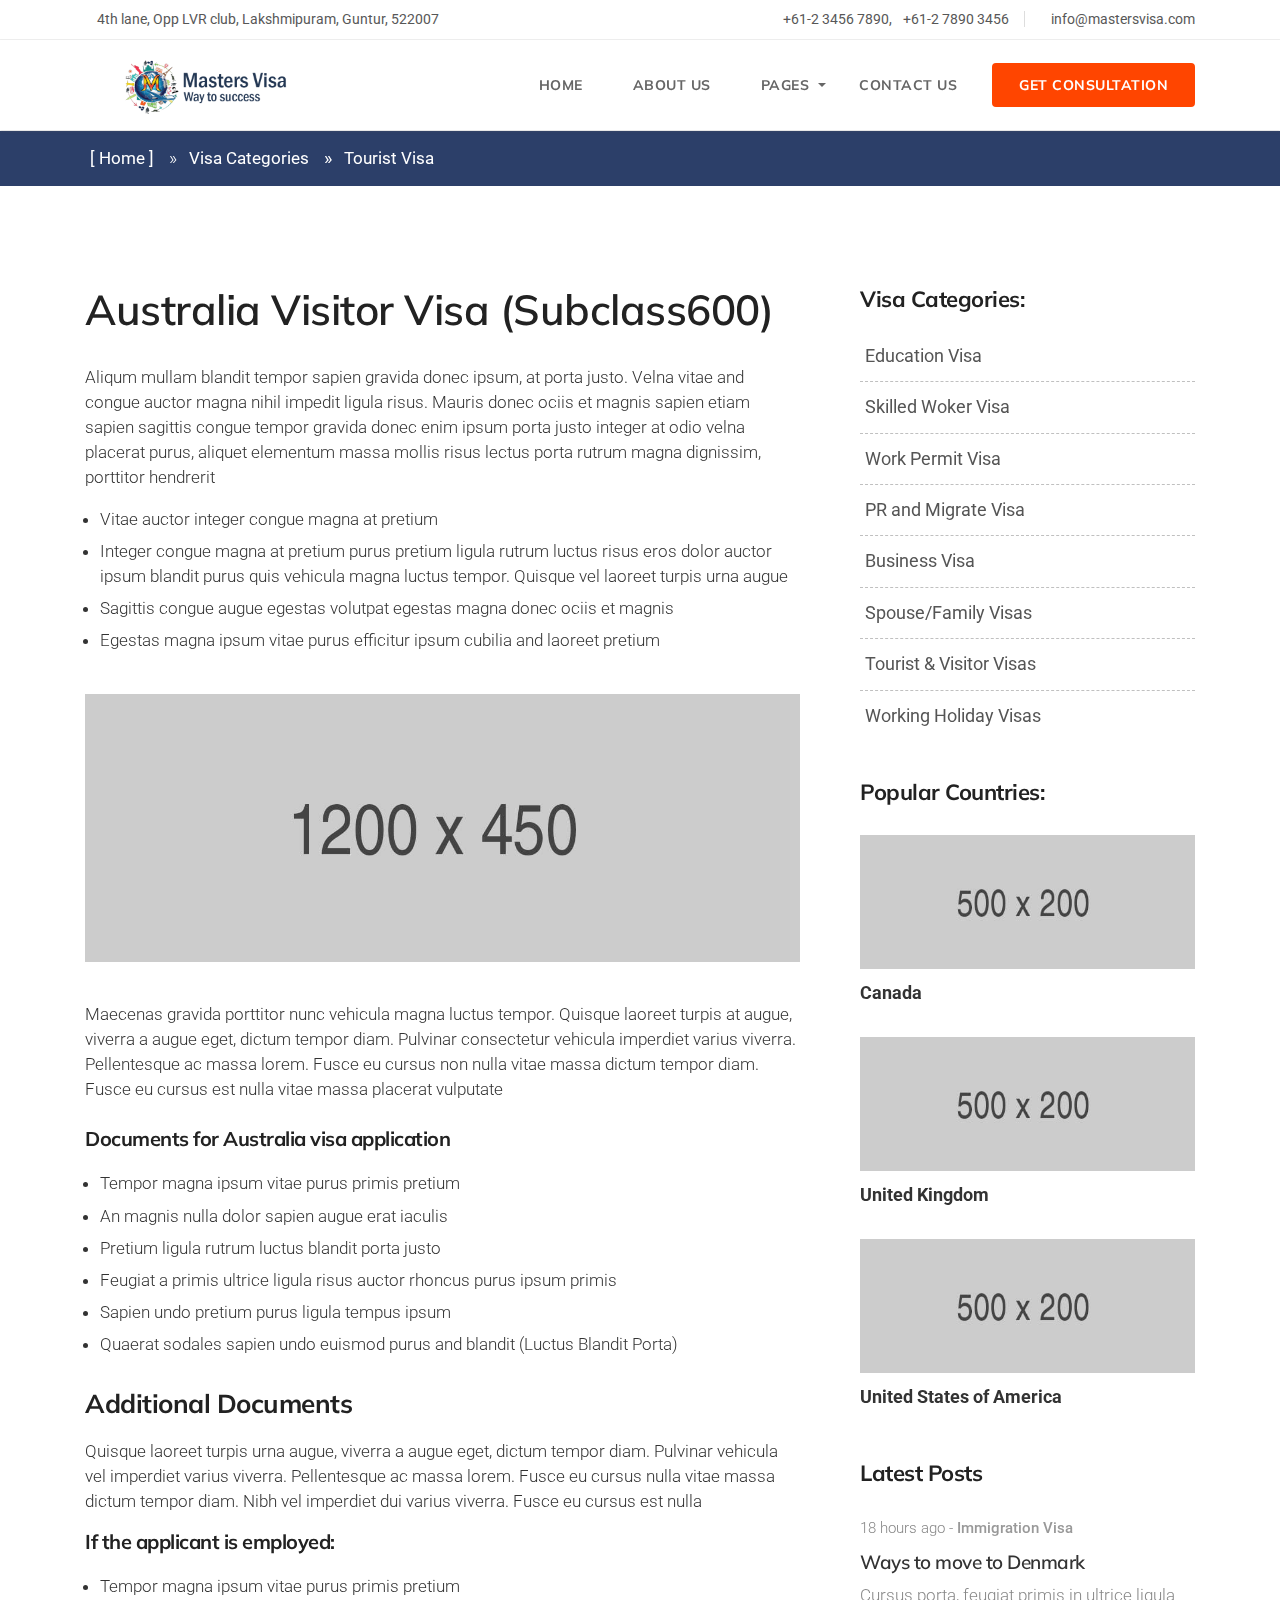
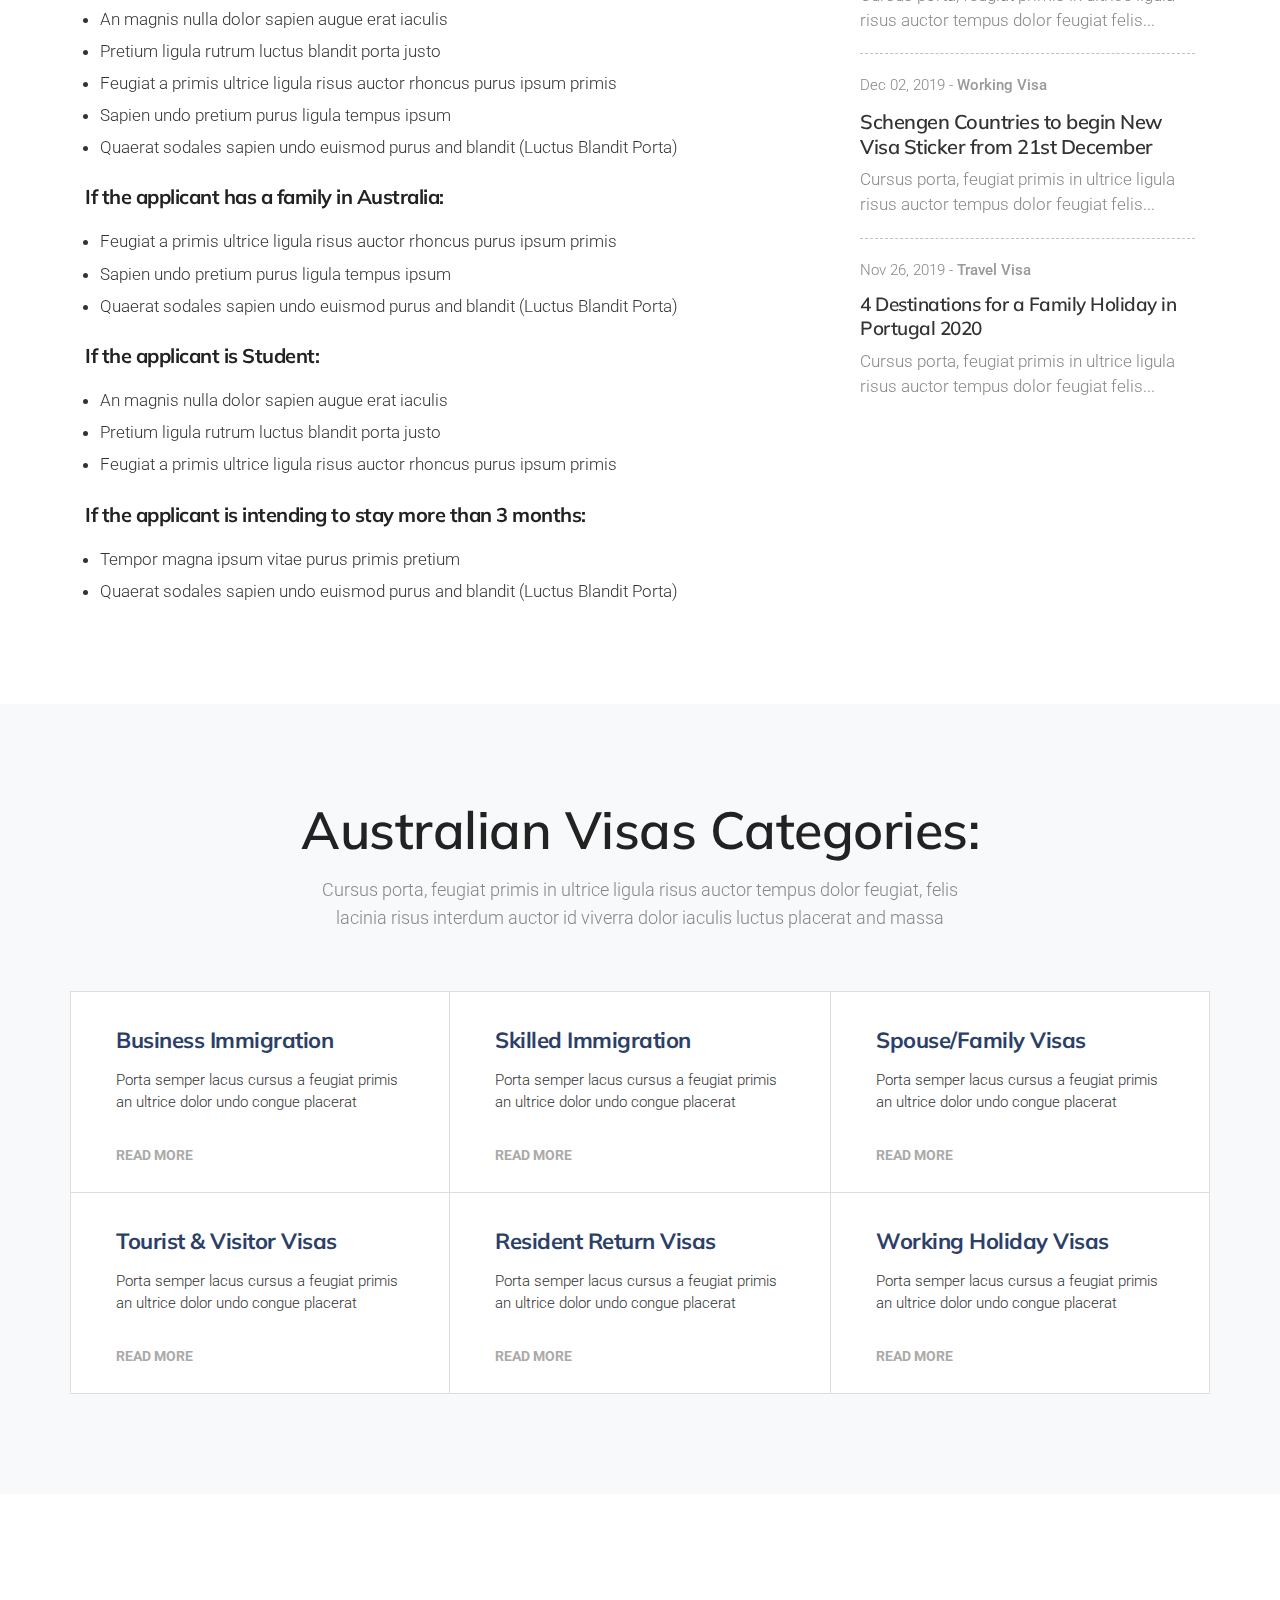
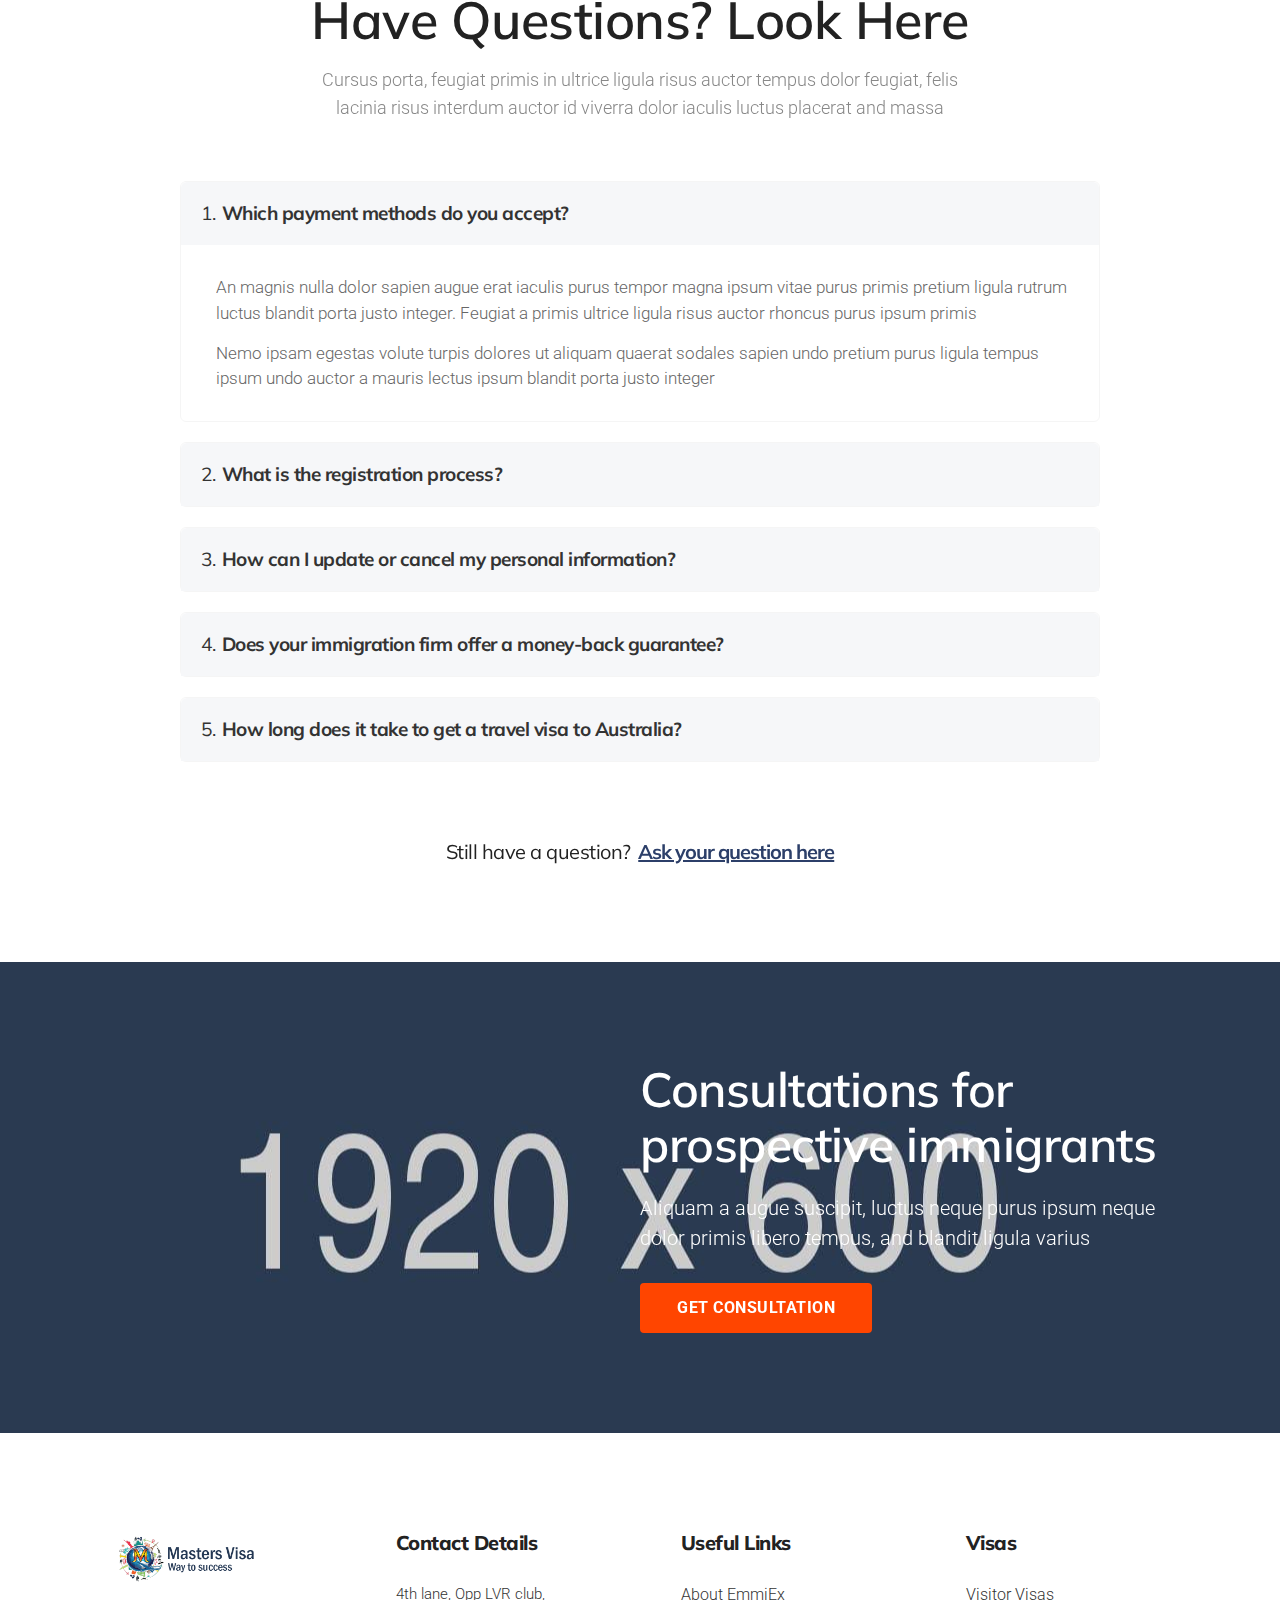
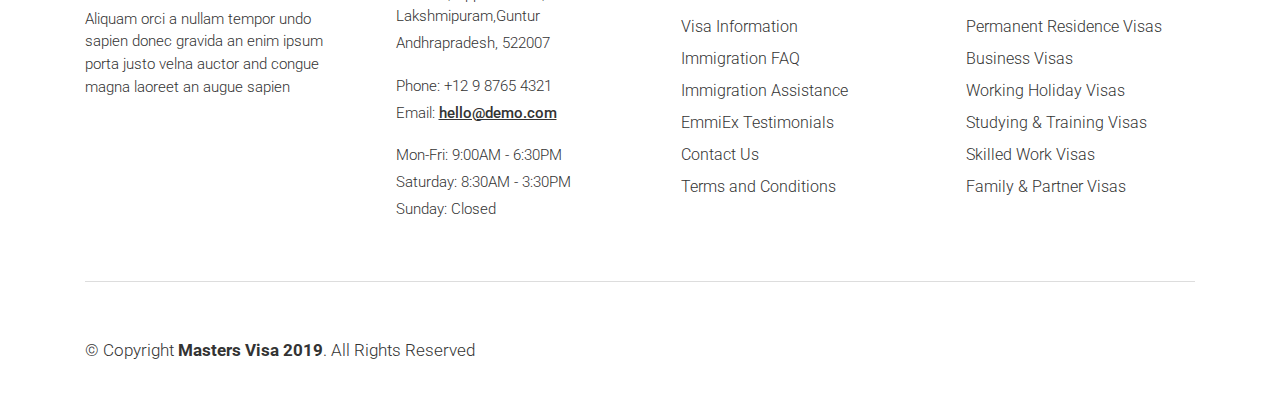
<file: visa-details.html>
<!DOCTYPE html>

<html lang="en">




	<head>

		<meta charset="utf-8">
		<meta http-equiv="X-UA-Compatible" content="IE=edge"/>
		<meta name="author" content="KK"/>	
		<meta name="description" content="Masters Visa - Immigration and Visa Consulting Website Template"/>
		<meta name="keywords" content="Responsive, KK, One Page, Landing, Business, Coaching, Consulting, Creative, Immigration, Visa">	
		<meta name="viewport" content="width=device-width, initial-scale=1.0"/>
				
  		<!-- SITE TITLE -->
		<title>Masters Visa - Way to Success</title>
							
		<!-- FAVICON AND TOUCH ICONS  -->
		<link rel="shortcut icon" href="images/brand/favicon.ico" type="image/x-icon">
		<link rel="icon" href="images/brand/favicon.ico" type="image/x-icon">
		<link rel="apple-touch-icon" sizes="152x152" href="images/apple-touch-icon-152x152.png">
		<link rel="apple-touch-icon" sizes="120x120" href="images/apple-touch-icon-120x120.png">
		<link rel="apple-touch-icon" sizes="76x76" href="images/apple-touch-icon-76x76.png">
		<link rel="apple-touch-icon" href="images/apple-touch-icon.png">
		<link rel="icon" href="apple-touch-icon.png" type="image/x-icon">

		<!-- GOOGLE FONTS -->
		<link href="https://fonts.googleapis.com/css?family=Roboto:300,400,700" rel="stylesheet"> 	
		<link href="https://fonts.googleapis.com/css?family=Muli:400,600,700,800,900&display=swap" rel="stylesheet">

		<!-- BOOTSTRAP CSS -->
		<link href="css/bootstrap.min.css" rel="stylesheet">
				
		<!-- FONT ICONS -->
		<link href="https://use.fontawesome.com/releases/v5.7.2/css/all.css" integrity="sha384-fnmOCqbTlWIlj8LyTjo7mOUStjsKC4pOpQbqyi7RrhN7udi9RwhKkMHpvLbHG9Sr" rel="stylesheet" crossorigin="anonymous">		
		<link href="css/flaticon.css" rel="stylesheet">

		<!-- PLUGINS STYLESHEET -->
		<link href="css/menu.css" rel="stylesheet">	
		<link id="effect" href="css/dropdown-effects/fade-down.css" media="all" rel="stylesheet">
		<link href="css/tweenmax.css" rel="stylesheet">	
		<link href="css/magnific-popup.css" rel="stylesheet">	
		<link href="css/owl.carousel.min.css" rel="stylesheet">
		<link href="css/owl.theme.default.min.css" rel="stylesheet">
	
		<!-- TEMPLATE CSS -->
		<!-- <link href="css/aqua.css" rel="stylesheet">    --> 
	    <!-- <link href="css/blue.css" rel="stylesheet">    --> 
	    <!-- <link href="css/darkred.css" rel="stylesheet"> --> 
	    <!-- <link href="css/green.css" rel="stylesheet">   --> 
	    <!-- <link href="css/olive.css" rel="stylesheet">   -->
	    <!-- <link href="css/red.css" rel="stylesheet">     --> 
	    <link href="css/orange.css" rel="stylesheet">
	    <!-- <link href="css/salmon.css" rel="stylesheet">  --> 
	    <!-- <link href="css/teal.css" rel="stylesheet">    -->
	    <!-- <link href="css/yellow.css" rel="stylesheet">  -->
		
		<!-- RESPONSIVE CSS -->
		<link href="css/responsive.css" rel="stylesheet"> 
	
	</head>




	<body>




		<!-- PRELOADER SPINNER
		============================================= -->		
		<!-- <div id="loader-wrapper">
			<div id="loader"><div class="cssload-box-loading"></div></div>
		</div> -->




		<!-- PAGE CONTENT
		============================================= -->	
		<div id="page" class="page">



			
			<!-- HEADER
			============================================= -->
			<header id="header-2" class="header white-menu">
				<div class="header-wrapper">


					<!-- MOBILE HEADER -->
				    <div class="wsmobileheader clearfix">	
				    	<a id="wsnavtoggle" class="wsanimated-arrow"><span></span></a>	    	
				    	<span class="smllogo"><img src="images/brand/logo.png" width="200" height="50" alt="mobile-logo"/></span>
				    	<a href="tel:+91 9133855571" class="callusbtn"><i class="fas fa-phone"></i></a>
				 	</div>


				 	<!-- HEADER STRIP -->
				 	<div class="headtoppart bg-white clearfix">
				    	<div class="headerwp clearfix">

				    		<!-- Infotmation -->
				     		<div class="headertopleft">			     			
				        		<div class="header-info clearfix">
				        			<span class="txt-400"><i class="fas fa-map-marker-alt"></i>4th lane, Opp LVR club, Lakshmipuram, Guntur, 522007</span> 
				            	</div>
				     		</div>

				     		<!-- Contacts -->
						    <div class="headertopright header-contacts">						    	
						    	<a href="tel:+91 9133855571" class="callusbtn txt-400"><i class="fas fa-phone"></i>+61-2 3456 7890,</a>
						    	<a href="tel:+91 9133855571" class="callusbtn b-right txt-400">&#8194;+61-2 7890 3456</a>
						    	<a href="mailto:info@mastersvisa.com" class="txt-400"><i class="far fa-envelope-open"></i>info@mastersvisa.com</a>
					      	</div>

					    </div>
				  	</div>	<!-- END HEADER STRIP -->


				  	<!-- NAVIGATION MENU -->
				<div class="wsmainfull menu clearfix">
					<div class="wsmainwp clearfix">


						<!-- LOGO IMAGE -->
						<!-- For Retina Ready displays take a image with double the amount of pixels that your image will be displayed (e.g 360 x 90 pixels) -->
						<div class="desktoplogo"><a href="#" class="logo-black"><img src="images/brand/logo.png" width="250" height="60" alt="header-logo"></a></div>
						<div class="desktoplogo"><a href="#" class="logo-white"><img src="images/brand/logo.png" width="250" height="60" alt="header-logo"></a></div>


						<!-- MAIN MENU -->
						<nav class="wsmenu clearfix blue-header">
							<ul class="wsmenu-list">


								<!-- DROPDOWN MENU -->
								<li><a href="index.html">Home </a>
									<!-- <ul class="sub-menu">
										<li aria-haspopup="true"><a href="#">Dummy Link #1</a></li>
										<li aria-haspopup="true"><a href="#">Dummy Link #2</a></li>
										<li aria-haspopup="true"><a href="#">Dummy Link #3</a></li>
										<li aria-haspopup="true"><a href="#">Dummy Link #4</a></li>
										<li aria-haspopup="true"><a href="#">Dummy Link #5</a></li>
									</ul> -->
								</li> <!-- END DROPDOWN MENU -->

								<li><a href="about.html">About Us </a></li>
								<!-- PAGES -->
								<li aria-haspopup="true"><a href="#">Pages <span class="wsarrow"></span></a>
									<div class="wsmegamenu clearfix">
										<div class="container">
											<div class="row">

												<!-- MEGAMENU LINKS -->
												<ul class="col-lg-4 col-md-12 col-xs-12 link-list">
													<li class="title">Standard Pages:</li>

													<li><a href="courses-list.html">Courses List </a></li>
													<li><a href="course-details.html">Course Details </a></li>
													<li><a href="partners.html">Partners & Colleges</a></li>
													<li><a href="faqs.html">FAQs </a></li>
												</ul>

												<!-- MEGAMENU LINKS -->
												<ul class="col-lg-4 col-md-12 col-xs-12 link-list">
													<li class="title">Special Pages:</li>



													<li><a href="visa-list">Visa List </a></li>
													<li><a href="visa-details">Visa Details Page</a></li>
												</ul>

											</div> <!-- End row -->
										</div> <!-- End container -->
									</div> <!-- End wsmegamenu -->
								</li> <!-- END PAGES -->



								<!-- SIMPLE NAVIGATION LINK -->
								<li class="nl-simple" aria-haspopup="true"><a href="contact.html">Contact Us</a></li>


								<!-- LAST NAVIGATION LINK -->
								<li class="nl-simple" aria-haspopup="true">
									<a href="contacts-1" class="header-btn btn-primary tra-black-hover last-link">Get Consultation</a>
								</li>


							</ul>
						</nav> <!-- END MAIN MENU -->

					</div>
				</div> <!-- END NAVIGATION MENU -->


				</div>     <!-- End header-wrapper -->
			</header>	<!-- END HEADER -->




			<!-- INNER PAGE WRAPPER
			============================================= -->	
			<div class="inner-page-wrapper">




				<!-- BREADCRUMB
				============================================= -->
				<div id="breadcrumb" class="bg-darkblue division">
					<div class="container">
						<div class="row">
							<div class="col">
								<nav aria-label="breadcrumb">
								  	<ol class="breadcrumb white-color">
								    	<li class="breadcrumb-item"><a href="index.html">&#91; Home &#93;</a></li>
								    	<li class="breadcrumb-item"><a href="visa-list">Visa Categories</a></li>
								    	<li class="breadcrumb-item active" aria-current="page">Tourist Visa</li>
								  	</ol>
								</nav>
							</div>
						</div>  <!-- End row -->
					</div>	<!-- End container -->		
				</div>	<!-- END BREADCRUMB -->




				<!-- ABOUT-9
				============================================= -->
				<section id="about-9" class="wide-60 about-section division">
					<div class="container">	
						<div class="row">


							<!-- ABOUT TEXT -->
							<div class="col-lg-8">
								<div class="about-9-txt mb-40 pr-15">

									<!-- Title -->
									<h3 class="h3-md">Australia Visitor Visa (Subclass600)</h3>

									<!-- Text -->
									<p>Aliqum  mullam blandit tempor sapien gravida donec ipsum, at porta justo. Velna vitae and 
									   congue auctor magna nihil impedit ligula risus. Mauris donec ociis et magnis sapien etiam 
									   sapien sagittis congue tempor gravida donec enim ipsum porta justo integer at odio velna
									   placerat purus, aliquet elementum massa mollis risus lectus porta rutrum magna dignissim,
									   porttitor hendrerit
									</p>

									<!-- List -->
									<ul class="txt-list">
												
										<li>Vitae auctor integer congue magna at pretium</li>

										<li>Integer congue magna at pretium purus pretium ligula rutrum luctus risus eros dolor 
											auctor ipsum blandit purus quis vehicula magna luctus tempor. Quisque vel laoreet
									        turpis urna augue									
										</li>

										<li>Sagittis congue augue egestas volutpat egestas magna donec ociis et magnis</li>

										<li>Egestas magna ipsum vitae purus efficitur ipsum cubilia and laoreet	pretium</li>

									</ul>

									<!-- Image -->
									<div class="about-9-img mt-40 mb-40">
										<img class="img-fluid" src="images/image-10.jpg" alt="about-image" />
									</div>

									<!-- Text -->
									<p>Maecenas gravida porttitor nunc vehicula magna luctus tempor. Quisque laoreet turpis 
									   at augue, viverra a augue eget, dictum tempor diam. Pulvinar consectetur vehicula
									   imperdiet varius viverra. Pellentesque ac massa lorem. Fusce eu cursus non nulla 
									   vitae massa dictum tempor diam. Fusce eu cursus est 
									   nulla vitae massa placerat vulputate
									</p>

									<!-- Small Title -->
									<h5 class="h5-md mt-25">Documents for Australia visa application</h5>

									<!-- List -->
									<ul class="txt-list">
												
										<li>Tempor magna ipsum vitae purus primis pretium</li>
										<li>An magnis nulla dolor sapien augue erat iaculis</li>
										<li>Pretium ligula rutrum luctus blandit porta justo</li>
										<li>Feugiat a primis ultrice ligula risus auctor rhoncus purus ipsum primis</li>
										<li>Sapien undo pretium purus ligula tempus ipsum</li>
										<li>Quaerat sodales sapien undo euismod purus and blandit (Luctus Blandit Porta)</li>

									</ul>

									<!-- Medium Title -->
									<h4 class="h4-xs mt-30">Additional Documents</h4>

									<!-- Text -->
									<p>Quisque laoreet turpis 
									   urna augue, viverra a augue eget, dictum tempor diam. Pulvinar vehicula vel imperdiet 
									   varius viverra. Pellentesque ac massa lorem. Fusce eu cursus nulla vitae massa dictum 
									   tempor diam. Nibh vel imperdiet dui varius viverra. Fusce eu cursus est nulla
									</p>

									<!-- Small Title -->
									<h5 class="h5-md">If the applicant is employed:</h5>

									<!-- List -->
									<ul class="txt-list">
												
										<li>Tempor magna ipsum vitae purus primis pretium</li>
										<li>An magnis nulla dolor sapien augue erat iaculis</li>
										<li>Pretium ligula rutrum luctus blandit porta justo</li>
										<li>Feugiat a primis ultrice ligula risus auctor rhoncus purus ipsum primis</li>
										<li>Sapien undo pretium purus ligula tempus ipsum</li>
										<li>Quaerat sodales sapien undo euismod purus and blandit (Luctus Blandit Porta)</li>

									</ul>

									<!-- Small Title -->	
									<h5 class="h5-md mt-25">If the applicant has a family in Australia:</h5>

									<!-- List -->
									<ul class="txt-list">
												
										<li>Feugiat a primis ultrice ligula risus auctor rhoncus purus ipsum primis</li>
										<li>Sapien undo pretium purus ligula tempus ipsum</li>
										<li>Quaerat sodales sapien undo euismod purus and blandit (Luctus Blandit Porta)</li>

									</ul>

									<!-- Small Title -->	
									<h5 class="h5-md mt-25">If the applicant is Student:</h5>

									<!-- List -->
									<ul class="txt-list">
												
										<li>An magnis nulla dolor sapien augue erat iaculis</li>
										<li>Pretium ligula rutrum luctus blandit porta justo</li>
										<li>Feugiat a primis ultrice ligula risus auctor rhoncus purus ipsum primis</li>

									</ul>

									<!-- Small Title -->	
									<h5 class="h5-md mt-25">If the applicant is intending to stay more than 3 months:</h5>

									<!-- List -->
									<ul class="txt-list">
												
										<li>Tempor magna ipsum vitae purus primis pretium</li>
										<li>Quaerat sodales sapien undo euismod purus and blandit (Luctus Blandit Porta)</li>

									</ul>


								</div>
							</div>	<!-- END ABOUT TEXT -->


							<!-- SIDEBAR -->
							<aside id="sidebar" class="col-lg-4">


								<!-- SIDEBAR CATEGORIES --> 
								<div class="blog-categories sidebar-div mb-50">
										
									<!-- Title -->
									<h5 class="h5-lg">Visa Categories: </h5>

									<!-- List -->
									<ul class="blog-category-list clearfix">
										<li><a href="visa-details" class="txt-400"><i class="fas fa-angle-double-right primary-color"></i> Education Visa</a></li>
										<li><a href="visa-details" class="txt-400"><i class="fas fa-angle-double-right primary-color"></i> Skilled Woker Visa</a></li>
										<li><a href="visa-details" class="txt-400"><i class="fas fa-angle-double-right primary-color"></i> Work Permit Visa</a></li>
										<li><a href="visa-details" class="txt-400"><i class="fas fa-angle-double-right primary-color"></i> PR and Migrate Visa</a></li>
										<li><a href="visa-details" class="txt-400"><i class="fas fa-angle-double-right primary-color"></i> Business Visa</a></li>
										<li><a href="visa-details" class="txt-400"><i class="fas fa-angle-double-right primary-color"></i> Spouse/Family Visas</a></li>
										<li><a href="visa-details" class="txt-400"><i class="fas fa-angle-double-right primary-color"></i> Tourist & Visitor Visas</a></li>
										<li><a href="visa-details" class="txt-400"><i class="fas fa-angle-double-right primary-color"></i> Working Holiday Visas</a></li>
									</ul>

								</div>


								<!-- SIDEBAR COUNTRIES --> 
								<div class="sidebar-countries sidebar-div mb-50">
										
									<!-- Title -->
									<h5 class="h5-lg">Popular Countries: </h5>

									<!-- List -->
									<ul class="sidebar-country-list clearfix">

										<li><a href="country-detail.php">
											<img class="img-fluid" src="images/sidebar-canada.jpg" alt="sidebar-image" />Canada</a>
										</li>

										<li><a href="country-detail.php">
											<img class="img-fluid" src="images/sidebar-uk.jpg" alt="sidebar-image" />United Kingdom</a>
										</li>

										<li><a href="country-detail.php">
											<img class="img-fluid" src="images/sidebar-usa.jpg" alt="sidebar-image" />United States of America</a>
										</li>

									</ul>

								</div>


								<!-- LATEST POSTS -->
								<div class="popular-posts sidebar-div mb-50">
										
									<!-- Title -->
									<h5 class="h5-lg">Latest Posts</h5>

									<ul class="latest-posts">
									
										<!-- Latest Post #1 -->
										<li class="clearfix">

											<!-- Date -->	
											<p class="p-sm lp-date">18 hours ago - <span class="txt-400">Immigration Visa</span></p>

											<!-- Link -->
											<h5 class="h5-sm">
												<a href="single-post.php">Ways to move to Denmark</a>
											</h5>

											<!-- Text -->	
											<p>Cursus porta, feugiat primis in ultrice ligula risus auctor tempus dolor feugiat felis...</p> 

										</li>
										
										<!-- Latest Post #2 -->
										<li class="clearfix">

											<!-- Date -->	
											<p class="p-sm lp-date">Dec 02, 2019 - <span class="txt-400">Working Visa</span></p>

											<!-- Link -->
											<h5 class="h5-sm0">
												<a href="single-post.php">Schengen Countries to begin New Visa Sticker from 21st December</a>
											</h5>

											<!-- Text -->	
											<p>Cursus porta, feugiat primis in ultrice ligula risus auctor tempus dolor feugiat felis...</p>

										</li>
										
										<!-- Latest Post #3 -->
										<li class="clearfix">

											<!-- Date -->	
											<p class="p-sm lp-date">Nov 26, 2019 - <span class="txt-400">Travel Visa</span></p>

											<!-- Link -->
											<h5 class="h5-sm">
												<a href="single-post.php">4 Destinations for a Family Holiday in Portugal 2020 </a>
											</h5>

											<!-- Text -->	
											<p>Cursus porta, feugiat primis in ultrice ligula risus auctor tempus dolor feugiat felis...</p>

										</li>
									</ul>

								</div>
							

							</aside>	<!-- END SIDEBAR -->


						</div>    <!-- End row -->
					</div>     <!-- End container -->
				</section>	<!-- END ABOUT-9 -->




				<!-- SERVICES-6
				============================================= -->
				<section id="services-6" class="bg-lightgrey wide-100 services-section division">
					<div class="container">


						<!-- SECTION TITLE -->
						<div class="row">	
							<div class="col-md-12 section-title center">		

				 				<!-- Title -->
								<h2 class="h2-xs">Australian Visas Categories:</h2>

								<!-- Text -->	
								<p class="p-md">Cursus porta, feugiat primis in ultrice ligula risus auctor tempus dolor feugiat, 
								   felis lacinia risus interdum auctor id viverra dolor iaculis luctus placerat and massa
								</p> 

							</div>
						</div>


						<div class="row d-flex align-items-center">


							<!-- SERVICE BOX #1 -->
							<div id="sb-01" class="col-md-6 col-lg-4 sb-box">
								<div class="sbox-6">

									<!-- Text -->
									<h5 class="h5-lg darkblue-color">Business Immigration</h5>
									<p class="p-sm">Porta semper lacus cursus a feugiat primis an ultrice dolor undo congue placerat</p>

									<!--Link -->
									<a href="visa-details">Read More <i class="fas fa-caret-right"></i></a>

								</div>							
							</div>


							<!-- SERVICE BOX #2 -->
							<div id="sb-02" class="col-md-6 col-lg-4 sb-box">
								<div class="sbox-6">

									<!-- Text -->
									<h5 class="h5-lg darkblue-color">Skilled Immigration</h5>
									<p class="p-sm">Porta semper lacus cursus a feugiat primis an ultrice dolor undo congue placerat</p>

									<!--Link -->
									<a href="visa-details">Read More <i class="fas fa-caret-right"></i></a>

								</div>							
							</div>


							<!-- SERVICE BOX #3 -->
							<div id="sb-03" class="col-md-6 col-lg-4 sb-box">
								<div class="sbox-6">

									<!-- Text -->
									<h5 class="h5-lg darkblue-color">Spouse/Family Visas</h5>
									<p class="p-sm">Porta semper lacus cursus a feugiat primis an ultrice dolor undo congue placerat</p>

									<!--Link -->
									<a href="visa-details">Read More <i class="fas fa-caret-right"></i></a>

								</div>							
							</div>


							<!-- SERVICE BOX #4 -->
							<div id="sb-04" class="col-md-6 col-lg-4 sb-box">
								<div class="sbox-6">

									<!-- Text -->
									<h5 class="h5-lg darkblue-color">Tourist & Visitor Visas</h5>
									<p class="p-sm">Porta semper lacus cursus a feugiat primis an ultrice dolor undo congue placerat</p>

									<!--Link -->
									<a href="visa-details">Read More <i class="fas fa-caret-right"></i></a>

								</div>							
							</div>


							<!-- SERVICE BOX #5 -->
							<div id="sb-05" class="col-md-6 col-lg-4 sb-box">
								<div class="sbox-6">

									<!-- Text -->
									<h5 class="h5-lg darkblue-color">Resident Return Visas</h5>
									<p class="p-sm">Porta semper lacus cursus a feugiat primis an ultrice dolor undo congue placerat</p>

									<!--Link -->
									<a href="visa-details">Read More <i class="fas fa-caret-right"></i></a>

								</div>							
							</div>


							<!-- SERVICE BOX #6 -->
							<div id="sb-06" class="col-md-6 col-lg-4 sb-box">
								<div class="sbox-6">

									<!-- Text -->
									<h5 class="h5-lg darkblue-color">Working Holiday Visas</h5>
									<p class="p-sm">Porta semper lacus cursus a feugiat primis an ultrice dolor undo congue placerat</p>

									<!--Link -->
									<a href="visa-details">Read More <i class="fas fa-caret-right"></i></a>

								</div>							
							</div>


						</div>    <!-- End row -->
					</div>     <!-- End container -->
				</section>	<!-- END SERVICES-6 -->




				<!-- FAQs-1
				============================================= -->
				<section id="faqs-1" class="wide-100 faqs-section division">				
					<div class="container">


						<!-- SECTION TITLE -->
						<div class="row">	
							<div class="col-md-12 section-title center">		

				 				<!-- Title -->
								<h2 class="h2-xs">Have Questions? Look Here</h2>

								<!-- Text -->	
								<p class="p-md">Cursus porta, feugiat primis in ultrice ligula risus auctor tempus dolor feugiat, 
								   felis lacinia risus interdum auctor id viverra dolor iaculis luctus placerat and massa
								</p> 

							</div>
						</div>	 <!-- END SECTION TITLE -->	


						<!-- QUESTIONS HOLDER -->
						<div class="row">						
							<div class="col-lg-10 offset-lg-1">
					 			<div id="accordion" role="tablist">


				 					<!-- QUESTION #1 -->
				 					<div class="card">

				 						<!-- Question -->
									    <div class="card-header" role="tab" id="headingOne">
									      	<h5 class="h5-sm">
									       		<a data-toggle="collapse" href="#collapseOne" role="button" aria-expanded="true" aria-controls="collapseOne">
									         		<span>1.</span> Which payment methods do you accept?
									        	</a>
									    	 </h5>
									    </div>

									    <!-- Answer -->
									    <div id="collapseOne" class="collapse show" role="tabpanel" aria-labelledby="headingOne" data-parent="#accordion">
									     	<div class="card-body">

										        <!-- INFO BOX #1 -->
												<div class="box-list">							
													<div class="box-list-icon"><i class="fas fa-genderless"></i></div>
													<p>An magnis nulla dolor sapien augue erat iaculis purus tempor magna ipsum vitae purus
													   primis pretium ligula rutrum luctus blandit porta justo integer. Feugiat a primis ultrice 
													   ligula risus auctor rhoncus purus ipsum primis
													</p>							
												</div>

												<!-- INFO BOX #2 -->
												<div class="box-list">	
													<div class="box-list-icon"><i class="fas fa-genderless"></i></div>
													<p>Nemo ipsam egestas volute turpis dolores ut aliquam quaerat sodales sapien undo pretium
													   purus ligula tempus ipsum undo auctor a mauris lectus ipsum blandit porta justo integer	
													</p>				
												</div>	

									     	</div>
									   	</div>


									</div>	<!-- END QUESTION #1 -->


									<!-- QUESTION #2 -->
									<div class="card">

										<!-- Question -->
									    <div class="card-header" role="tab" id="headingTwo">
									      	<h5 class="h5-sm">
									       	    <a class="collapsed" data-toggle="collapse" href="#collapseTwo" role="button" aria-expanded="false" aria-controls="collapseTwo">
									          		<span>2.</span> What is the registration process?
									        	</a>
									     	 </h5>
									    </div>

									    <!-- Answer -->
									    <div id="collapseTwo" class="collapse" role="tabpanel" aria-labelledby="headingTwo" data-parent="#accordion">
									      	<div class="card-body">

									      		<p>Maecenas gravida porttitor nunc, quis vehicula magna luctus tempor. Quisque vel laoreet
									      		   turpis. Urna augue, viverra a augue eget, dictum tempor diam. Sed pulvinar consectetur 
									      		   nibh, vel imperdiet dui varius viverra. Pellentesque ac massa lorem. Fusce eu cursus est.
									      		   Fusce non nulla vitae massa placerat vulputate vel a purus
												</p>
									        
									     	 </div>
									    </div>

									</div>	<!-- END QUESTION #2 -->


									<!-- QUESTION #3 -->
									<div class="card">

									 	<!-- Question -->
									    <div class="card-header" role="tab" id="headingThree">
									      	<h5 class="h5-sm">
									        	<a class="collapsed" data-toggle="collapse" href="#collapseThree" role="button" aria-expanded="false" aria-controls="collapseThree">
									         		<span>3.</span> How can I update or cancel my personal information?
									        	</a>
									     	 </h5>
									    </div>

									   	<!-- Answer -->
									    <div id="collapseThree" class="collapse" role="tabpanel" aria-labelledby="headingThree" data-parent="#accordion">
									      	<div class="card-body">
									        
									      		<!-- Text -->	
												<p>Nullam rutrum eget nunc varius etiam mollis risus congue aliquam etiam sapien egestas, 
												   congue gestas posuere cubilia congue ipsum mauris lectus laoreet gestas neque vitae
												   auctor eros dolor luctus odio placerat magna cursus
												</p>
															
												<!-- INFO BOX #1 -->
												<div class="box-list">							
													<div class="box-list-icon"><i class="fas fa-genderless"></i></div>
													<p>An magnis nulla dolor sapien augue erat iaculis purus tempor magna ipsum vitae purus
													   primis pretium ligula rutrum luctus blandit porta justo integer. Feugiat a primis ultrice 
													   ligula risus auctor rhoncus purus ipsum primis
													</p>							
												</div>
													
												<!-- INFO BOX #2 -->
												<div class="box-list">							
													<div class="box-list-icon"><i class="fas fa-genderless"></i></div>
													<p>Quaerat sodales sapien undo euismod purus blandit laoreet augue an augue egestas. Augue
													   iaculis purus tempor congue magna egestas magna ligula rutrum luctus risus ultrice undo 
													   luctus integer congue magna at pretium
													</p>							
												</div>		

									      	</div>
									    </div>

									</div>	  <!-- END QUESTION #3 -->


									<!-- QUESTION #4 -->
									<div class="card">

									 	<!-- Question -->
									    <div class="card-header" role="tab" id="headingFour">
									    	<h5 class="h5-sm">
									        	<a class="collapsed" data-toggle="collapse" href="#collapseFour" role="button" aria-expanded="false" aria-controls="collapseFour">   		
	                                        		<span>4.</span> Does your immigration firm offer a money-back guarantee?
									        	</a>
									     	 </h5>
									    </div>

									    <!-- Answer -->
									    <div id="collapseFour" class="collapse" role="tabpanel" aria-labelledby="headingFour" data-parent="#accordion">
									      	<div class="card-body">
									        
									      		<!-- Text -->
												<p>Curabitur ac dapibus libero. Quisque eu tristique neque. Phasellus blandit tristique justo
												   ut aliquam. Aliquam vitae molestie nunc. Quisque sapien justo, aliquet non molestie sed purus, 
												   venenatis nec. Aliquam eget lacinia elit. Vestibulum tincidunt tincidunt massa, et porttitor
												</p>   

									      	</div>
									    </div>

									</div>	  <!-- END QUESTION #4 -->


									<!-- QUESTION #5 -->
									<div class="card">

									 	<!-- Question -->
									    <div class="card-header" role="tab" id="headingFive">
									    	<h5 class="h5-sm">
									        	<a class="collapsed" data-toggle="collapse" href="#collapseFive" role="button" aria-expanded="false" aria-controls="collapseFive">   		
	                                        		<span>5.</span> How long does it take to get a travel visa to Australia?
									        	</a>
									     	 </h5>
									    </div>

									    <!-- Answer -->
									    <div id="collapseFive" class="collapse" role="tabpanel" aria-labelledby="headingFive" data-parent="#accordion">
									      	<div class="card-body">
									        
									      		<!-- INFO BOX #1 -->
												<div class="box-list">							
													<div class="box-list-icon"><i class="fas fa-genderless"></i></div>
													<p>An magnis nulla dolor sapien augue erat iaculis purus tempor magna ipsum vitae purus
													   primis pretium ligula rutrum luctus blandit porta justo integer. Feugiat a primis ultrice 
													   ligula risus auctor rhoncus purus ipsum primis
													</p>							
												</div>
													
												<!-- INFO BOX #2 -->
												<div class="box-list">							
													<div class="box-list-icon"><i class="fas fa-genderless"></i></div>
													<p>Quaerat sodales sapien undo euismod purus blandit laoreet augue an augue egestas. Augue
													   iaculis purus tempor congue magna egestas magna ligula rutrum luctus risus ultrice undo 
													   luctus integer
													</p>							
												</div>	  

									      	</div>
									    </div>

									</div>	  <!-- END QUESTION #5 -->

																				
								</div>	<!-- END ACCORDION -->
							</div>  <!-- End col-x -->	
						</div>	<!-- END QUESTIONS HOLDER -->


						<!-- MORE QUESTIONS BUTTON -->		
						<div class="row">
							<div class="col-md-12 text-center more-questions">
								<h5 class="h5-md">Still have a question? <a href="faqs" class="darkblue-color">Ask your question here</a></h5>
							</div>
						</div>


					</div>	   <!-- End container -->		
				</section>	<!-- END FAQs-1 -->	




				<!-- CALL TO ACTION-4
				============================================= -->
				<section id="cta-4" class="bg-fixed cta-section division">
					<div class="container white-color">
						<div class="row d-flex align-items-center">


							<!-- CALL TO ACTION TEXT -->
							<div class="col-md-8 col-lg-7 offset-md-4 offset-lg-5">
								<div class="cta-txt">

									<!-- Title  -->
									<h3 class="h3-xl">Consultations for prospective immigrants</h3>

									<!-- Text -->
									<p class="p-lg">Aliquam a augue suscipit, luctus neque purus ipsum neque dolor primis libero
									   tempus, and blandit ligula varius
									</p>

									<!-- Button  -->
									<a href="mailto:info@mastersvisa.com" class="btn btn-md btn-primary tra-white-hover btn-arrow">
										<span>Get Consultation <i class="fas fa-arrow-right"></i></span>
									</a>

								</div>	
							</div>


						</div>	  <!-- End row -->
					</div>	   <!-- End container -->
				</section>	<!-- END CALL TO ACTION-4 -->




				<!-- FOOTER-2
				============================================= -->
				<footer id="footer-2" class="wide-40 footer division">
					<div class="container">


						<!-- FOOTER CONTENT -->
						<div class="row">	


							<!-- FOOTER INFO -->
							<div class="col-xl-3">
								<div class="footer-info mb-40">

									<!-- Footer Logo -->
									<!-- For Retina Ready displays take a image with double the amount of pixels that your image will be displayed (e.g 420 x 100 pixels) -->
									<img src="images/brand/logo.png" width="210" height="50" alt="footer-logo">

									<!-- Text -->	
									<p class="p-sm mt-25">Aliquam orci a nullam tempor undo sapien donec gravida an enim ipsum porta
									   justo velna auctor and congue magna laoreet an augue sapien
									</p>

								</div>	
							</div>


							<!-- FOOTER CONTACTS -->
							<div class="col-lg-4 col-xl-3">
								<div class="footer-box mb-40">
								
									<!-- Title -->
									<h5 class="h5-md">Contact Details</h5>

									<!-- Address -->
									<p class="p-sm">4th lane, Opp LVR club, Lakshmipuram,Guntur</p> 
									<p class="p-sm">Andhrapradesh, 522007</p>

									<!-- Phone -->
									<p class="p-sm mt-20">Phone: +12 9 8765 4321</p>
									
									<!-- Email -->
									<p class="p-sm foo-email">Email: <a href="mailto:info@mastersvisa.com">hello@demo.com</a></p>

									<!-- Working Hours -->
									<p class="p-sm mt-20">Mon-Fri: 9:00AM - 6:30PM</p>
									<p class="p-sm">Saturday: 8:30AM - 3:30PM</p>
									<p class="p-sm">Sunday: Closed</p>

								</div>
							</div>


							<!-- FOOTER LINKS -->
							<div class="col-lg-4 col-xl-3">
								<div class="footer-links mb-40">
								
									<!-- Title -->
									<h5 class="h5-md">Useful Links</h5>

									<!-- Footer Links -->
									<ul class="foo-links clearfix">
										<li><a href="#">About EmmiEx</a></li>
										<li><a href="#">Visa Information</a></li>
										<li><a href="#">Immigration FAQ</a></li>
										<li><a href="#">Immigration Assistance</a></li>	
										<li><a href="#">EmmiEx Testimonials</a></li>
										<li><a href="#">Contact Us</a></li>
										<li><a href="#">Terms and Conditions</a></li>								
									</ul>

								</div>
							</div>


							<!-- FOOTER LINKS -->
							<div class="col-lg-4 col-xl-3">
								<div class="footer-links mb-40">
								
									<!-- Title -->
									<h5 class="h5-md">Visas</h5>

									<!-- Footer Links -->
									<ul class="foo-links clearfix">
										<li><a href="visa-details">Visitor Visas</a></li>
										<li><a href="visa-details">Permanent Residence Visas</a></li>
										<li><a href="visa-details">Business Visas</a></li>
										<li><a href="visa-details">Working Holiday Visas</a></li>	
										<li><a href="visa-details">Studying & Training Visas</a></li>
										<li><a href="visa-details">Skilled Work Visas</a></li>
										<li><a href="visa-details">Family & Partner Visas</a></li>							
									</ul>

								</div>
							</div>	


						</div>	<!-- END FOOTER CONTENT -->


						<!-- BOTTOM FOOTER -->
						<div class="bottom-footer">
							<div class="row d-flex align-items-center">


								<!-- FOOTER COPYRIGHT -->
								<div class="col-lg-6">
									<p class="footer-copyright">&copy; Copyright <span>Masters Visa 2019</span>. All Rights Reserved</p>
								</div>


								<!-- FOOTER SOCIALS LINKS -->
								<div class="col-lg-6 text-right">
									<ul class="foo-socials text-center clearfix">

										<li><a href="#" class="ico-facebook"><i class="fab fa-facebook-f"></i></a></li>
										<li><a href="#" class="ico-twitter"><i class="fab fa-twitter"></i></a></li>	
										<li><a href="#" class="ico-google-plus"><i class="fab fa-google-plus-g"></i></a></li>
										<li><a href="#" class="ico-tumblr"><i class="fab fa-tumblr"></i></a></li>			
																																				
										<!--
										<li><a href="#" class="ico-behance"><i class="fab fa-behance"></i></a></li>	
										<li><a href="#" class="ico-dribbble"><i class="fab fa-dribbble"></i></a></li>									
										<li><a href="#" class="ico-instagram"><i class="fab fa-instagram"></i></a></li>	
										<li><a href="#" class="ico-linkedin"><i class="fab fa-linkedin-in"></i></a></li>
										<li><a href="#" class="ico-pinterest"><i class="fab fa-pinterest-p"></i></a></li>								
										<li><a href="#" class="ico-youtube"><i class="fab fa-youtube"></i></a></li>										
										<li><a href="#" class="ico-vk"><i class="fab fa-vk"></i></a></li>
										<li><a href="#" class="ico-yelp"><i class="fab fa-yelp"></i></a></li>
										<li><a href="#" class="ico-yahoo"><i class="fab fa-yahoo"></i></a></li>
									    -->	

									</ul>
								</div>


							</div>
						</div>	<!-- END BOTTOM FOOTER -->


					</div>	   <!-- End container -->										
				</footer>	<!-- END FOOTER-2 -->




			</div>	<!-- INNER PAGE WRAPPER -->



		
		</div>	<!-- END PAGE CONTENT -->




		<!-- EXTERNAL SCRIPTS
		============================================= -->	
		<script src="js/jquery-3.3.1.min.js"></script>
		<script src="js/bootstrap.min.js"></script>	
		<script src="js/modernizr.custom.js"></script>
		<script src="js/jquery.easing.js"></script>
		<script src="js/jquery.appear.js"></script>
		<script src="js/jquery.stellar.min.js"></script>	
		<script src="js/menu.js"></script>
		<script src="js/materialize.js"></script>	
		<script src="js/jquery.scrollto.js"></script>
		<script src="js/owl.carousel.min.js"></script>
		<script src="js/imagesloaded.pkgd.min.js"></script>
		<script src="js/isotope.pkgd.min.js"></script>
		<script src="js/jquery.magnific-popup.min.js"></script>	
		<script src="js/hero-request-form.js"></script>
		<script src="js/hero-register-form.js"></script>
		<script src="js/request-form.js"></script>	
		<script src="js/contact-form.js"></script>
		<script src="js/comment-form.js"></script>
		<script src="js/jquery.ajaxchimp.min.js"></script>	
		<script src="js/jquery.validate.min.js"></script>	

		<!-- Custom Script -->		
		<script src="js/custom.js"></script>

		<!-- HTML5 shim, for IE6-8 support of HTML5 elements. All other JS at the end of file. -->
		<!-- [if lt IE 9]>
			<script src="js/html5shiv.js" type="text/javascript"></script>
			<script src="js/respond.min.js" type="text/javascript"></script>
		<![endif] -->

		<!-- Google Analytics: Change UA-XXXXX-X to be your site's ID. Go to http://www.google.com/analytics/ for more information. -->	
		<!--
		<script>
			window.ga=window.ga||function(){(ga.q=ga.q||[]).push(arguments)};ga.l=+new Date;
			ga('create', 'UA-XXXXX-Y', 'auto');
			ga('send', 'pageview');
		</script>
		<script async src='https://www.google-analytics.com/analytics.js'></script>
		-->
		<!-- End Google Analytics -->
		


	</body>



</html>
</file>
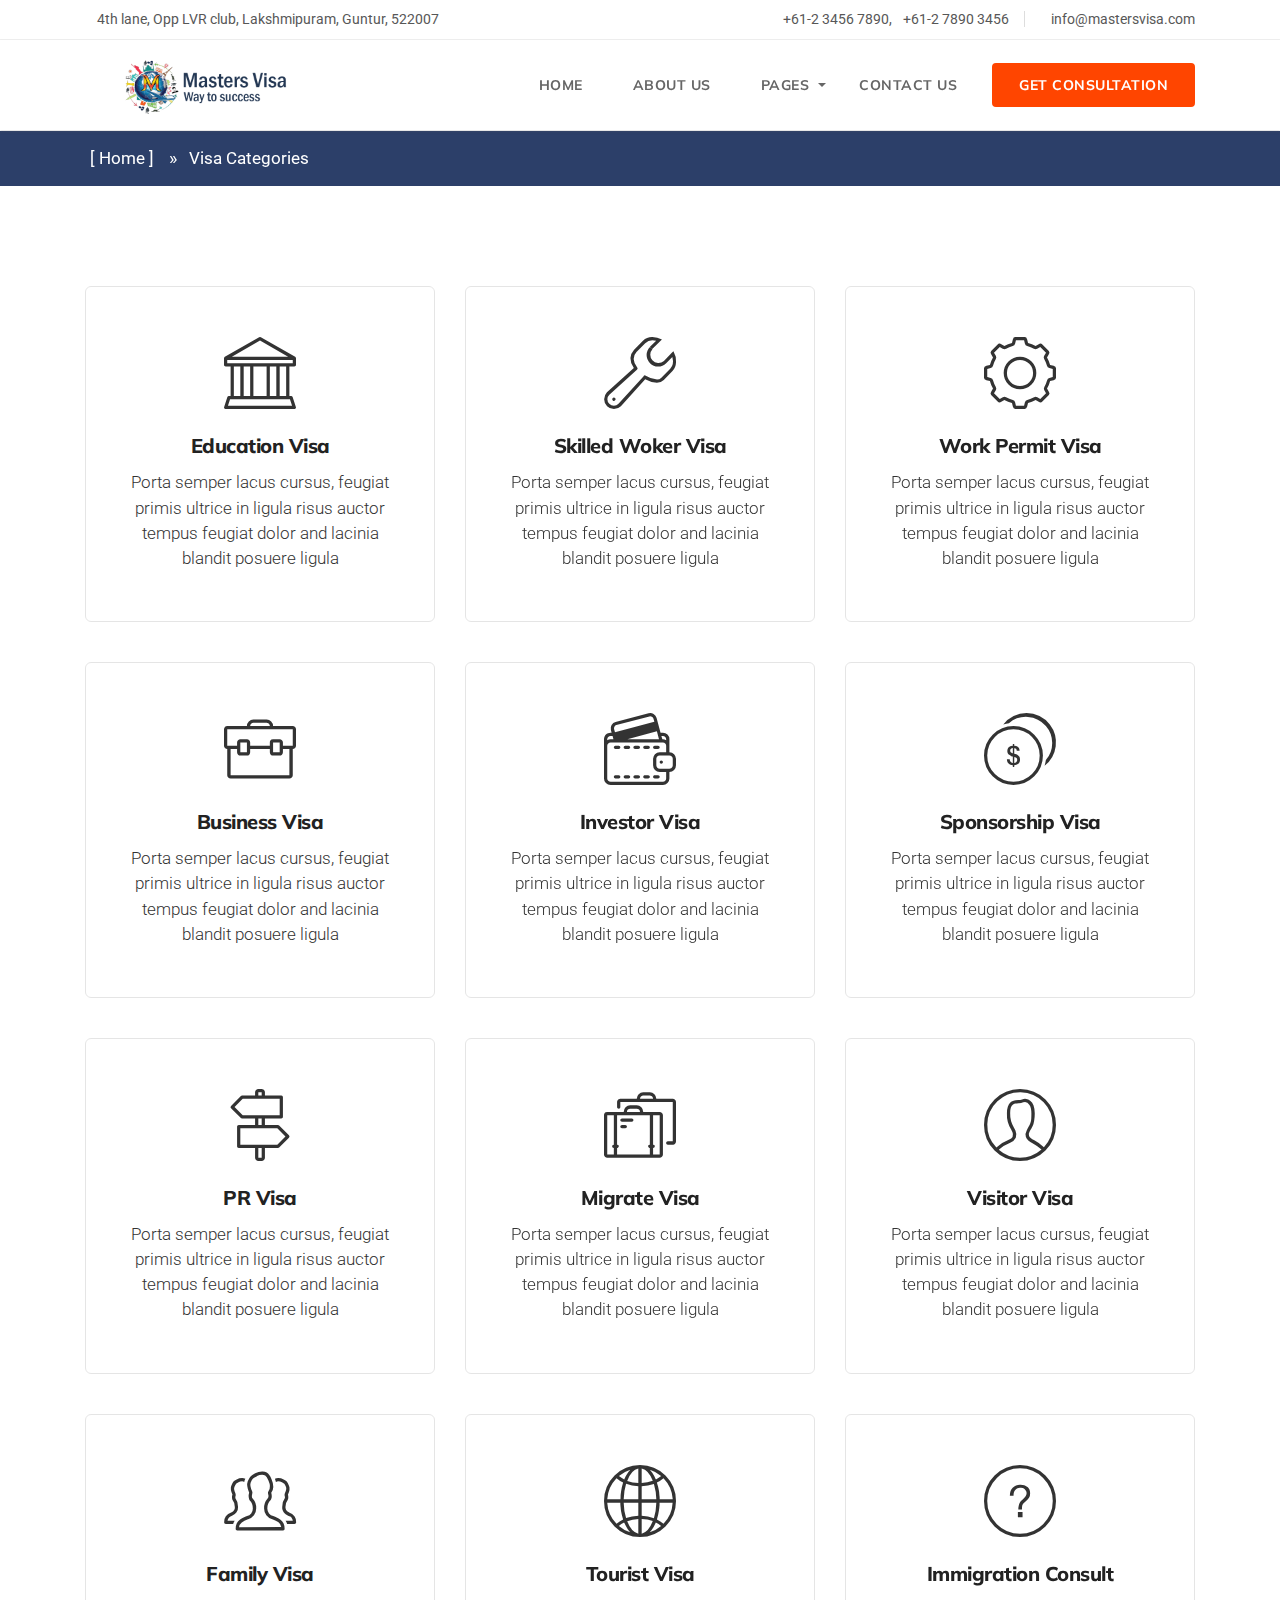
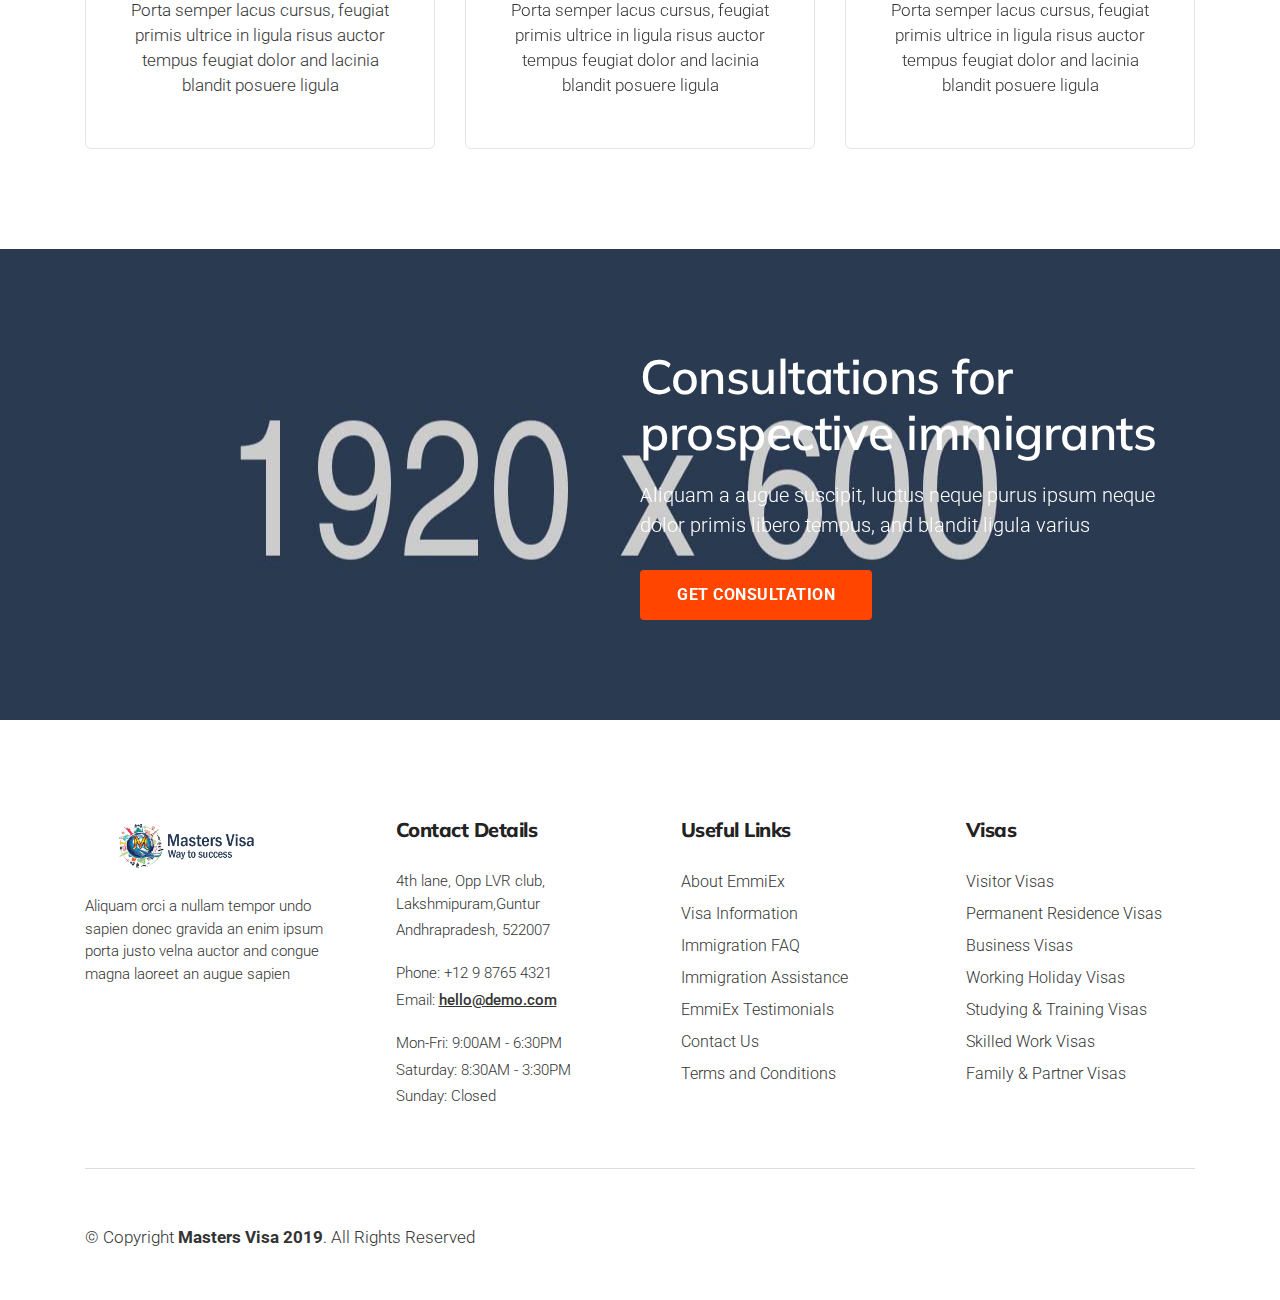
<file: visa-list.html>
<!DOCTYPE html>

<html lang="en">




	<head>

		<meta charset="utf-8">
		<meta http-equiv="X-UA-Compatible" content="IE=edge"/>
		<meta name="author" content="KK"/>	
		<meta name="description" content="Masters Visa - Immigration and Visa Consulting Website Template"/>
		<meta name="keywords" content="Responsive, KK, One Page, Landing, Business, Coaching, Consulting, Creative, Immigration, Visa">	
		<meta name="viewport" content="width=device-width, initial-scale=1.0"/>
				
  		<!-- SITE TITLE -->
		<title>Masters Visa - Way to Success</title>
							
		<!-- FAVICON AND TOUCH ICONS  -->
		<link rel="shortcut icon" href="images/brand/favicon.ico" type="image/x-icon">
		<link rel="icon" href="images/brand/favicon.ico" type="image/x-icon">
		<link rel="apple-touch-icon" sizes="152x152" href="images/apple-touch-icon-152x152.png">
		<link rel="apple-touch-icon" sizes="120x120" href="images/apple-touch-icon-120x120.png">
		<link rel="apple-touch-icon" sizes="76x76" href="images/apple-touch-icon-76x76.png">
		<link rel="apple-touch-icon" href="images/apple-touch-icon.png">
		<link rel="icon" href="apple-touch-icon.png" type="image/x-icon">

		<!-- GOOGLE FONTS -->
		<link href="https://fonts.googleapis.com/css?family=Roboto:300,400,700" rel="stylesheet"> 	
		<link href="https://fonts.googleapis.com/css?family=Muli:400,600,700,800,900&display=swap" rel="stylesheet">

		<!-- BOOTSTRAP CSS -->
		<link href="css/bootstrap.min.css" rel="stylesheet">
				
		<!-- FONT ICONS -->
		<link href="https://use.fontawesome.com/releases/v5.7.2/css/all.css" integrity="sha384-fnmOCqbTlWIlj8LyTjo7mOUStjsKC4pOpQbqyi7RrhN7udi9RwhKkMHpvLbHG9Sr" rel="stylesheet" crossorigin="anonymous">		
		<link href="css/flaticon.css" rel="stylesheet">

		<!-- PLUGINS STYLESHEET -->
		<link href="css/menu.css" rel="stylesheet">	
		<link id="effect" href="css/dropdown-effects/fade-down.css" media="all" rel="stylesheet">
		<link href="css/tweenmax.css" rel="stylesheet">	
		<link href="css/magnific-popup.css" rel="stylesheet">	
		<link href="css/owl.carousel.min.css" rel="stylesheet">
		<link href="css/owl.theme.default.min.css" rel="stylesheet">
	
		<!-- TEMPLATE CSS -->
		<!-- <link href="css/aqua.css" rel="stylesheet">    --> 
	    <!-- <link href="css/blue.css" rel="stylesheet">    --> 
	    <!-- <link href="css/darkred.css" rel="stylesheet"> --> 
	    <!-- <link href="css/green.css" rel="stylesheet">   --> 
	    <!-- <link href="css/olive.css" rel="stylesheet">   -->
	    <!-- <link href="css/red.css" rel="stylesheet">     --> 
	    <link href="css/orange.css" rel="stylesheet">
	    <!-- <link href="css/salmon.css" rel="stylesheet">  --> 
	    <!-- <link href="css/teal.css" rel="stylesheet">    -->
	    <!-- <link href="css/yellow.css" rel="stylesheet">  -->
		
		<!-- RESPONSIVE CSS -->
		<link href="css/responsive.css" rel="stylesheet"> 
	
	</head>




	<body>




		<!-- PRELOADER SPINNER
		============================================= -->		
		<!-- <div id="loader-wrapper">
			<div id="loader"><div class="cssload-box-loading"></div></div>
		</div> -->




		<!-- PAGE CONTENT
		============================================= -->	
		<div id="page" class="page">



			
			<!-- HEADER
			============================================= -->
			<header id="header-2" class="header white-menu">
				<div class="header-wrapper">


					<!-- MOBILE HEADER -->
				    <div class="wsmobileheader clearfix">	
				    	<a id="wsnavtoggle" class="wsanimated-arrow"><span></span></a>	    	
				    	<span class="smllogo"><img src="images/brand/logo.png" width="200" height="50" alt="mobile-logo"/></span>
				    	<a href="tel:+91 9133855571" class="callusbtn"><i class="fas fa-phone"></i></a>
				 	</div>


				 	<!-- HEADER STRIP -->
				 	<div class="headtoppart bg-white clearfix">
				    	<div class="headerwp clearfix">

				    		<!-- Infotmation -->
				     		<div class="headertopleft">			     			
				        		<div class="header-info clearfix">
				        			<span class="txt-400"><i class="fas fa-map-marker-alt"></i>4th lane, Opp LVR club, Lakshmipuram, Guntur, 522007</span> 
				            	</div>
				     		</div>

				     		<!-- Contacts -->
						    <div class="headertopright header-contacts">						    	
						    	<a href="tel:+91 9133855571" class="callusbtn txt-400"><i class="fas fa-phone"></i>+61-2 3456 7890,</a>
						    	<a href="tel:+91 9133855571" class="callusbtn b-right txt-400">&#8194;+61-2 7890 3456</a>
						    	<a href="mailto:info@mastersvisa.com" class="txt-400"><i class="far fa-envelope-open"></i>info@mastersvisa.com</a>
					      	</div>

					    </div>
				  	</div>	<!-- END HEADER STRIP -->


				  	<!-- NAVIGATION MENU -->
				<div class="wsmainfull menu clearfix">
					<div class="wsmainwp clearfix">


						<!-- LOGO IMAGE -->
						<!-- For Retina Ready displays take a image with double the amount of pixels that your image will be displayed (e.g 360 x 90 pixels) -->
						<div class="desktoplogo"><a href="#" class="logo-black"><img src="images/brand/logo.png" width="250" height="60" alt="header-logo"></a></div>
						<div class="desktoplogo"><a href="#" class="logo-white"><img src="images/brand/logo.png" width="250" height="60" alt="header-logo"></a></div>


						<!-- MAIN MENU -->
						<nav class="wsmenu clearfix blue-header">
							<ul class="wsmenu-list">


								<!-- DROPDOWN MENU -->
								<li><a href="index.html">Home </a>
									<!-- <ul class="sub-menu">
										<li aria-haspopup="true"><a href="#">Dummy Link #1</a></li>
										<li aria-haspopup="true"><a href="#">Dummy Link #2</a></li>
										<li aria-haspopup="true"><a href="#">Dummy Link #3</a></li>
										<li aria-haspopup="true"><a href="#">Dummy Link #4</a></li>
										<li aria-haspopup="true"><a href="#">Dummy Link #5</a></li>
									</ul> -->
								</li> <!-- END DROPDOWN MENU -->

								<li><a href="about.html">About Us </a></li>
								
								<!-- PAGES -->
								<li aria-haspopup="true"><a href="#">Pages <span class="wsarrow"></span></a>
									<div class="wsmegamenu clearfix">
										<div class="container">
											<div class="row">

												<!-- MEGAMENU LINKS -->
												<ul class="col-lg-4 col-md-12 col-xs-12 link-list">
													<li class="title">Standard Pages:</li>

													<li><a href="courses-list.html">Courses List </a></li>
													<li><a href="course-details.html">Course Details </a></li>
													<li><a href="partners.html">Partners & Colleges</a></li>
													<li><a href="faqs.html">FAQs </a></li>
												</ul>

												<!-- MEGAMENU LINKS -->
												<ul class="col-lg-4 col-md-12 col-xs-12 link-list">
													<li class="title">Special Pages:</li>



													<li><a href="visa-list">Visa List </a></li>
													<li><a href="visa-details">Visa Details Page</a></li>
												</ul>

											</div> <!-- End row -->
										</div> <!-- End container -->
									</div> <!-- End wsmegamenu -->
								</li> <!-- END PAGES -->



								<!-- SIMPLE NAVIGATION LINK -->
								<li class="nl-simple" aria-haspopup="true"><a href="contact.html">Contact Us</a></li>


								<!-- LAST NAVIGATION LINK -->
								<li class="nl-simple" aria-haspopup="true">
									<a href="contacts-1" class="header-btn btn-primary tra-black-hover last-link">Get Consultation</a>
								</li>


							</ul>
						</nav> <!-- END MAIN MENU -->

					</div>
				</div> <!-- END NAVIGATION MENU -->

				</div>     <!-- End header-wrapper -->
			</header>	<!-- END HEADER -->




			<!-- INNER PAGE WRAPPER
			============================================= -->	
			<div class="inner-page-wrapper">




				<!-- BREADCRUMB
				============================================= -->
				<div id="breadcrumb" class="bg-darkblue division">
					<div class="container">
						<div class="row">
							<div class="col">
								<nav aria-label="breadcrumb">
								  	<ol class="breadcrumb white-color">
								    	<li class="breadcrumb-item"><a href="index.html">&#91; Home &#93;</a></li>
								    	<li class="breadcrumb-item active" aria-current="page">Visa Categories</li>
								  	</ol>
								</nav>
							</div>
						</div>  <!-- End row -->
					</div>	<!-- End container -->		
				</div>	<!-- END BREADCRUMB -->




				<!-- SERVICES-3
				============================================= -->
				<section id="services-3" class="wide-60 services-section division">
					<div class="container">
						<div class="row">


							<!-- SERVICE BOX #1 -->
							<div class="col-md-6 col-lg-4">
								<div class="sbox-3 icon-lg">
									<a href="visa-details">
									
										<!-- Icon -->
										<span class="flaticon-431-bank"></span>
											
										<!-- Title -->
										<h5 class="h5-md">Education Visa</h5>

										<!-- Text -->
										<p>Porta semper lacus cursus, feugiat primis ultrice in ligula risus auctor
										   tempus feugiat dolor and lacinia blandit posuere ligula
										</p>

									</a>
								</div>							
							</div>


							<!-- SERVICE BOX #2 -->
							<div class="col-md-6 col-lg-4">
								<div class="sbox-3 icon-lg">
									<a href="visa-details">
									
										<!-- Icon -->
										<span class="flaticon-004-wrench"></span>
											
										<!-- Title -->
										<h5 class="h5-md">Skilled Woker Visa</h5>

										<!-- Text -->
										<p>Porta semper lacus cursus, feugiat primis ultrice in ligula risus auctor
										   tempus feugiat dolor and lacinia blandit posuere ligula
										</p>

									</a>
								</div>							
							</div>


							<!-- SERVICE BOX #3 -->
							<div class="col-md-6 col-lg-4">
								<div class="sbox-3 icon-lg">
									<a href="visa-details">
									
										<!-- Icon -->
										<span class="flaticon-292-gear"></span>	
											
										<!-- Title -->
										<h5 class="h5-md">Work Permit Visa</h5>

										<!-- Text -->
										<p>Porta semper lacus cursus, feugiat primis ultrice in ligula risus auctor
										   tempus feugiat dolor and lacinia blandit posuere ligula
										</p>
								
									</a>
								</div>							
							</div>


							<!-- SERVICE BOX #4 -->
							<div class="col-md-6 col-lg-4">
								<div class="sbox-3 icon-lg">
									<a href="visa-details">
									
										<!-- Icon -->
										<span class="flaticon-397-briefcase"></span>	
											
										<!-- Title -->
										<h5 class="h5-md">Business Visa</h5>

										<!-- Text -->
										<p>Porta semper lacus cursus, feugiat primis ultrice in ligula risus auctor
										   tempus feugiat dolor and lacinia blandit posuere ligula
										</p>
								
									</a>
								</div>							
							</div>


							<!-- SERVICE BOX #5 -->
							<div class="col-md-6 col-lg-4">
								<div class="sbox-3 icon-lg">
									<a href="visa-details">
									
										<!-- Icon -->
										<span class="flaticon-023-wallet"></span>
											
										<!-- Title -->
										<h5 class="h5-md">Investor Visa</h5>

										<!-- Text -->
										<p>Porta semper lacus cursus, feugiat primis ultrice in ligula risus auctor
										   tempus feugiat dolor and lacinia blandit posuere ligula
										</p>

									</a>
								</div>							
							</div>


							<!-- SERVICE BOX #6 -->
							<div class="col-md-6 col-lg-4">
								<div class="sbox-3 icon-lg">
									<a href="visa-details">
									
										<!-- Icon -->
										<span class="flaticon-324-dollar-1"></span>
											
										<!-- Title -->
										<h5 class="h5-md">Sponsorship Visa</h5>

										<!-- Text -->
										<p>Porta semper lacus cursus, feugiat primis ultrice in ligula risus auctor
										   tempus feugiat dolor and lacinia blandit posuere ligula
										</p>

									</a>
								</div>							
							</div>


							<!-- SERVICE BOX #7 -->
							<div class="col-md-6 col-lg-4">
								<div class="sbox-3 icon-lg">
									<a href="visa-details">
									
										<!-- Icon -->
										<span class="flaticon-102-sign"></span>
											
										<!-- Title -->
										<h5 class="h5-md">PR Visa</h5>

										<!-- Text -->
										<p>Porta semper lacus cursus, feugiat primis ultrice in ligula risus auctor
										   tempus feugiat dolor and lacinia blandit posuere ligula
										</p>

									</a>
								</div>							
							</div>


							<!-- SERVICE BOX #8 -->
							<div class="col-md-6 col-lg-4">
								<div class="sbox-3 icon-lg">
									<a href="visa-details">
									
										<!-- Icon -->
										<span class="flaticon-067-suitcase-1"></span>
											
										<!-- Title -->
										<h5 class="h5-md">Migrate Visa</h5>

										<!-- Text -->
										<p>Porta semper lacus cursus, feugiat primis ultrice in ligula risus auctor
										   tempus feugiat dolor and lacinia blandit posuere ligula
										</p>

									</a>
								</div>							
							</div>


							<!-- SERVICE BOX #9 -->
							<div class="col-md-6 col-lg-4">
								<div class="sbox-3 icon-lg">
									<a href="visa-details">
									
										<!-- Icon -->
										<span class="flaticon-034-user-1"></span>	
											
										<!-- Title -->
										<h5 class="h5-md">Visitor Visa</h5>

										<!-- Text -->
										<p>Porta semper lacus cursus, feugiat primis ultrice in ligula risus auctor
										   tempus feugiat dolor and lacinia blandit posuere ligula
										</p>

									</a>
								</div>							
							</div>


							<!-- SERVICE BOX #10 -->
							<div class="col-md-6 col-lg-4">
								<div class="sbox-3 icon-lg">
									<a href="visa-details">
									
										<!-- Icon -->
										<span class="flaticon-032-user-3"></span>	
											
										<!-- Title -->
										<h5 class="h5-md">Family Visa</h5>

										<!-- Text -->
										<p>Porta semper lacus cursus, feugiat primis ultrice in ligula risus auctor
										   tempus feugiat dolor and lacinia blandit posuere ligula
										</p>

									</a>
								</div>							
							</div>


							<!-- SERVICE BOX #11 -->
							<div class="col-md-6 col-lg-4">
								<div class="sbox-3 icon-lg">
									<a href="visa-details">
									
										<!-- Icon -->
										<span class="flaticon-285-internet-2"></span>
											
										<!-- Title -->
										<h5 class="h5-md">Tourist Visa</h5>

										<!-- Text -->
										<p>Porta semper lacus cursus, feugiat primis ultrice in ligula risus auctor
										   tempus feugiat dolor and lacinia blandit posuere ligula
										</p>

									</a>
								</div>							
							</div>


							<!-- SERVICE BOX #12 -->
							<div class="col-md-6 col-lg-4">
								<div class="sbox-3 icon-lg">
									<a href="visa-details">
									
										<!-- Icon -->
										<span class="flaticon-265-question"></span>
											
										<!-- Title -->
										<h5 class="h5-md">Immigration Consult</h5>

										<!-- Text -->
										<p>Porta semper lacus cursus, feugiat primis ultrice in ligula risus auctor
										   tempus feugiat dolor and lacinia blandit posuere ligula
										</p>

									</a>
								</div>							
							</div>


						</div>    <!-- End row -->
					</div>     <!-- End container -->
				</section>	<!-- END SERVICES-3 -->




				<!-- CALL TO ACTION-4
				============================================= -->
				<section id="cta-4" class="bg-fixed cta-section division">
					<div class="container white-color">
						<div class="row d-flex align-items-center">


							<!-- CALL TO ACTION TEXT -->
							<div class="col-md-8 col-lg-7 offset-md-4 offset-lg-5">
								<div class="cta-txt">

									<!-- Title  -->
									<h3 class="h3-xl">Consultations for prospective immigrants</h3>

									<!-- Text -->
									<p class="p-lg">Aliquam a augue suscipit, luctus neque purus ipsum neque dolor primis libero
									   tempus, and blandit ligula varius
									</p>

									<!-- Button  -->
									<a href="mailto:info@mastersvisa.com" class="btn btn-md btn-primary tra-white-hover btn-arrow">
										<span>Get Consultation <i class="fas fa-arrow-right"></i></span>
									</a>

								</div>	
							</div>


						</div>	  <!-- End row -->
					</div>	   <!-- End container -->
				</section>	<!-- END CALL TO ACTION-4 -->




				<!-- FOOTER-2
				============================================= -->
				<footer id="footer-2" class="wide-40 footer division">
					<div class="container">


						<!-- FOOTER CONTENT -->
						<div class="row">	


							<!-- FOOTER INFO -->
							<div class="col-xl-3">
								<div class="footer-info mb-40">

									<!-- Footer Logo -->
									<!-- For Retina Ready displays take a image with double the amount of pixels that your image will be displayed (e.g 420 x 100 pixels) -->
									<img src="images/brand/logo.png" width="210" height="50" alt="footer-logo">

									<!-- Text -->	
									<p class="p-sm mt-25">Aliquam orci a nullam tempor undo sapien donec gravida an enim ipsum porta
									   justo velna auctor and congue magna laoreet an augue sapien
									</p>

								</div>	
							</div>


							<!-- FOOTER CONTACTS -->
							<div class="col-lg-4 col-xl-3">
								<div class="footer-box mb-40">
								
									<!-- Title -->
									<h5 class="h5-md">Contact Details</h5>

									<!-- Address -->
									<p class="p-sm">4th lane, Opp LVR club, Lakshmipuram,Guntur</p> 
									<p class="p-sm">Andhrapradesh, 522007</p>

									<!-- Phone -->
									<p class="p-sm mt-20">Phone: +12 9 8765 4321</p>
									
									<!-- Email -->
									<p class="p-sm foo-email">Email: <a href="mailto:info@mastersvisa.com">hello@demo.com</a></p>

									<!-- Working Hours -->
									<p class="p-sm mt-20">Mon-Fri: 9:00AM - 6:30PM</p>
									<p class="p-sm">Saturday: 8:30AM - 3:30PM</p>
									<p class="p-sm">Sunday: Closed</p>

								</div>
							</div>


							<!-- FOOTER LINKS -->
							<div class="col-lg-4 col-xl-3">
								<div class="footer-links mb-40">
								
									<!-- Title -->
									<h5 class="h5-md">Useful Links</h5>

									<!-- Footer Links -->
									<ul class="foo-links clearfix">
										<li><a href="#">About EmmiEx</a></li>
										<li><a href="#">Visa Information</a></li>
										<li><a href="#">Immigration FAQ</a></li>
										<li><a href="#">Immigration Assistance</a></li>	
										<li><a href="#">EmmiEx Testimonials</a></li>
										<li><a href="#">Contact Us</a></li>
										<li><a href="#">Terms and Conditions</a></li>								
									</ul>

								</div>
							</div>


							<!-- FOOTER LINKS -->
							<div class="col-lg-4 col-xl-3">
								<div class="footer-links mb-40">
								
									<!-- Title -->
									<h5 class="h5-md">Visas</h5>

									<!-- Footer Links -->
									<ul class="foo-links clearfix">
										<li><a href="visa-details">Visitor Visas</a></li>
										<li><a href="visa-details">Permanent Residence Visas</a></li>
										<li><a href="visa-details">Business Visas</a></li>
										<li><a href="visa-details">Working Holiday Visas</a></li>	
										<li><a href="visa-details">Studying & Training Visas</a></li>
										<li><a href="visa-details">Skilled Work Visas</a></li>
										<li><a href="visa-details">Family & Partner Visas</a></li>							
									</ul>

								</div>
							</div>	


						</div>	<!-- END FOOTER CONTENT -->


						<!-- BOTTOM FOOTER -->
						<div class="bottom-footer">
							<div class="row d-flex align-items-center">


								<!-- FOOTER COPYRIGHT -->
								<div class="col-lg-6">
									<p class="footer-copyright">&copy; Copyright <span>Masters Visa 2019</span>. All Rights Reserved</p>
								</div>


								<!-- FOOTER SOCIALS LINKS -->
								<div class="col-lg-6 text-right">
									<ul class="foo-socials text-center clearfix">

										<li><a href="#" class="ico-facebook"><i class="fab fa-facebook-f"></i></a></li>
										<li><a href="#" class="ico-twitter"><i class="fab fa-twitter"></i></a></li>	
										<li><a href="#" class="ico-google-plus"><i class="fab fa-google-plus-g"></i></a></li>
										<li><a href="#" class="ico-tumblr"><i class="fab fa-tumblr"></i></a></li>			
																																				
										<!--
										<li><a href="#" class="ico-behance"><i class="fab fa-behance"></i></a></li>	
										<li><a href="#" class="ico-dribbble"><i class="fab fa-dribbble"></i></a></li>									
										<li><a href="#" class="ico-instagram"><i class="fab fa-instagram"></i></a></li>	
										<li><a href="#" class="ico-linkedin"><i class="fab fa-linkedin-in"></i></a></li>
										<li><a href="#" class="ico-pinterest"><i class="fab fa-pinterest-p"></i></a></li>								
										<li><a href="#" class="ico-youtube"><i class="fab fa-youtube"></i></a></li>										
										<li><a href="#" class="ico-vk"><i class="fab fa-vk"></i></a></li>
										<li><a href="#" class="ico-yelp"><i class="fab fa-yelp"></i></a></li>
										<li><a href="#" class="ico-yahoo"><i class="fab fa-yahoo"></i></a></li>
									    -->	

									</ul>
								</div>


							</div>
						</div>	<!-- END BOTTOM FOOTER -->


					</div>	   <!-- End container -->										
				</footer>	<!-- END FOOTER-2 -->




			</div>	<!-- INNER PAGE WRAPPER -->



		
		</div>	<!-- END PAGE CONTENT -->




		<!-- EXTERNAL SCRIPTS
		============================================= -->	
		<script src="js/jquery-3.3.1.min.js"></script>
		<script src="js/bootstrap.min.js"></script>	
		<script src="js/modernizr.custom.js"></script>
		<script src="js/jquery.easing.js"></script>
		<script src="js/jquery.appear.js"></script>
		<script src="js/jquery.stellar.min.js"></script>	
		<script src="js/menu.js"></script>
		<script src="js/materialize.js"></script>	
		<script src="js/jquery.scrollto.js"></script>
		<script src="js/owl.carousel.min.js"></script>
		<script src="js/imagesloaded.pkgd.min.js"></script>
		<script src="js/isotope.pkgd.min.js"></script>
		<script src="js/jquery.magnific-popup.min.js"></script>	
		<script src="js/hero-request-form.js"></script>
		<script src="js/hero-register-form.js"></script>
		<script src="js/request-form.js"></script>	
		<script src="js/contact-form.js"></script>
		<script src="js/comment-form.js"></script>
		<script src="js/jquery.ajaxchimp.min.js"></script>	
		<script src="js/jquery.validate.min.js"></script>	

		<!-- Custom Script -->		
		<script src="js/custom.js"></script>

		<!-- HTML5 shim, for IE6-8 support of HTML5 elements. All other JS at the end of file. -->
		<!-- [if lt IE 9]>
			<script src="js/html5shiv.js" type="text/javascript"></script>
			<script src="js/respond.min.js" type="text/javascript"></script>
		<![endif] -->

		<!-- Google Analytics: Change UA-XXXXX-X to be your site's ID. Go to http://www.google.com/analytics/ for more information. -->	
		<!--
		<script>
			window.ga=window.ga||function(){(ga.q=ga.q||[]).push(arguments)};ga.l=+new Date;
			ga('create', 'UA-XXXXX-Y', 'auto');
			ga('send', 'pageview');
		</script>
		<script async src='https://www.google-analytics.com/analytics.js'></script>
		-->
		<!-- End Google Analytics -->
		


	</body>



</html>
</file>
<file: css/flaticon.css>
/*
  	Flaticon icon font: Flaticon
  	Creation date: 20/12/2017 09:52
  	*/

@font-face {
  font-family: "Flaticon";
  src: url("../fonts/Flaticon.eot");
  src: url("../fonts/Flaticon.eot?#iefix") format("embedded-opentype"),
       url("../fonts/Flaticon.woff") format("woff"),
       url("../fonts/Flaticon.ttf") format("truetype"),
       url("../fonts/Flaticon.svg#Flaticon") format("svg");
  font-weight: normal;
  font-style: normal;
}

@media screen and (-webkit-min-device-pixel-ratio:0) {
  @font-face {
    font-family: "Flaticon";
    src: url("../fonts/Flaticon.svg#Flaticon") format("svg");
  }
}

[class^="flaticon-"]:before, [class*=" flaticon-"]:before,
[class^="flaticon-"]:after, [class*=" flaticon-"]:after {   
  font-family: Flaticon;
  font-size: 20px;
  font-style: normal;
  margin-left: 0;
}

.flaticon-001-zoom-out:before { content: "\f100"; }
.flaticon-002-zoom-in:before { content: "\f101"; }
.flaticon-003-close:before { content: "\f102"; }
.flaticon-004-wrench:before { content: "\f103"; }
.flaticon-005-wine:before { content: "\f104"; }
.flaticon-006-windows:before { content: "\f105"; }
.flaticon-007-wifi:before { content: "\f106"; }
.flaticon-008-router:before { content: "\f107"; }
.flaticon-009-wind:before { content: "\f108"; }
.flaticon-010-cloudy-2:before { content: "\f109"; }
.flaticon-011-storm-1:before { content: "\f10a"; }
.flaticon-012-snowing:before { content: "\f10b"; }
.flaticon-013-rain-2:before { content: "\f10c"; }
.flaticon-014-rain-1:before { content: "\f10d"; }
.flaticon-015-rain:before { content: "\f10e"; }
.flaticon-016-storm:before { content: "\f10f"; }
.flaticon-017-cloudy-1:before { content: "\f110"; }
.flaticon-018-cloudy:before { content: "\f111"; }
.flaticon-019-warning-1:before { content: "\f112"; }
.flaticon-020-warning:before { content: "\f113"; }
.flaticon-021-wallet-2:before { content: "\f114"; }
.flaticon-022-wallet-1:before { content: "\f115"; }
.flaticon-023-wallet:before { content: "\f116"; }
.flaticon-024-film-1:before { content: "\f117"; }
.flaticon-025-film:before { content: "\f118"; }
.flaticon-026-video-player:before { content: "\f119"; }
.flaticon-027-video-camera-3:before { content: "\f11a"; }
.flaticon-028-video-camera-2:before { content: "\f11b"; }
.flaticon-029-video-camera-1:before { content: "\f11c"; }
.flaticon-030-video-camera:before { content: "\f11d"; }
.flaticon-031-safebox:before { content: "\f11e"; }
.flaticon-032-user-3:before { content: "\f11f"; }
.flaticon-033-user-2:before { content: "\f120"; }
.flaticon-034-user-1:before { content: "\f121"; }
.flaticon-035-user:before { content: "\f122"; }
.flaticon-036-padlock-1:before { content: "\f123"; }
.flaticon-037-umbrella:before { content: "\f124"; }
.flaticon-038-television-2:before { content: "\f125"; }
.flaticon-039-television-1:before { content: "\f126"; }
.flaticon-040-television:before { content: "\f127"; }
.flaticon-041-turn-right-1:before { content: "\f128"; }
.flaticon-042-turn-right:before { content: "\f129"; }
.flaticon-043-tree:before { content: "\f12a"; }
.flaticon-044-trash-1:before { content: "\f12b"; }
.flaticon-045-trash:before { content: "\f12c"; }
.flaticon-046-list-2:before { content: "\f12d"; }
.flaticon-047-top-hat:before { content: "\f12e"; }
.flaticon-048-settings-1:before { content: "\f12f"; }
.flaticon-049-switches:before { content: "\f130"; }
.flaticon-050-settings:before { content: "\f131"; }
.flaticon-051-thermometer:before { content: "\f132"; }
.flaticon-052-right-align:before { content: "\f133"; }
.flaticon-053-align-left:before { content: "\f134"; }
.flaticon-054-justify:before { content: "\f135"; }
.flaticon-055-align-center:before { content: "\f136"; }
.flaticon-056-test-tube:before { content: "\f137"; }
.flaticon-057-terminal:before { content: "\f138"; }
.flaticon-058-target-1:before { content: "\f139"; }
.flaticon-059-target:before { content: "\f13a"; }
.flaticon-060-tag-1:before { content: "\f13b"; }
.flaticon-061-tag:before { content: "\f13c"; }
.flaticon-062-tablet:before { content: "\f13d"; }
.flaticon-063-sync:before { content: "\f13e"; }
.flaticon-064-sun:before { content: "\f13f"; }
.flaticon-065-sunset:before { content: "\f140"; }
.flaticon-066-sunrise:before { content: "\f141"; }
.flaticon-067-suitcase-1:before { content: "\f142"; }
.flaticon-068-suitcase:before { content: "\f143"; }
.flaticon-069-note:before { content: "\f144"; }
.flaticon-070-star-2:before { content: "\f145"; }
.flaticon-071-star-1:before { content: "\f146"; }
.flaticon-072-star:before { content: "\f147"; }
.flaticon-073-layer-1:before { content: "\f148"; }
.flaticon-074-layer:before { content: "\f149"; }
.flaticon-075-youtube-1:before { content: "\f14a"; }
.flaticon-076-yahoo-1:before { content: "\f14b"; }
.flaticon-077-wordpress-1:before { content: "\f14c"; }
.flaticon-078-vimeo-1:before { content: "\f14d"; }
.flaticon-079-twitter-1:before { content: "\f14e"; }
.flaticon-080-tumblr-1:before { content: "\f14f"; }
.flaticon-081-youtube:before { content: "\f150"; }
.flaticon-082-yahoo:before { content: "\f151"; }
.flaticon-083-wordpress:before { content: "\f152"; }
.flaticon-084-vimeo:before { content: "\f153"; }
.flaticon-085-twitter:before { content: "\f154"; }
.flaticon-086-tumblr:before { content: "\f155"; }
.flaticon-087-pinterest-1:before { content: "\f156"; }
.flaticon-088-linkedin-1:before { content: "\f157"; }
.flaticon-089-instagram-1:before { content: "\f158"; }
.flaticon-090-google-plus-1:before { content: "\f159"; }
.flaticon-091-facebook-1:before { content: "\f15a"; }
.flaticon-092-dropbox-1:before { content: "\f15b"; }
.flaticon-093-dribbble-1:before { content: "\f15c"; }
.flaticon-094-pinterest:before { content: "\f15d"; }
.flaticon-095-linkedin:before { content: "\f15e"; }
.flaticon-096-instagram:before { content: "\f15f"; }
.flaticon-097-google-plus:before { content: "\f160"; }
.flaticon-098-facebook:before { content: "\f161"; }
.flaticon-099-dropbox:before { content: "\f162"; }
.flaticon-100-dribbble:before { content: "\f163"; }
.flaticon-101-signal:before { content: "\f164"; }
.flaticon-102-sign:before { content: "\f165"; }
.flaticon-103-shuffle:before { content: "\f166"; }
.flaticon-104-shopping-cart-6:before { content: "\f167"; }
.flaticon-105-shopping-cart-5:before { content: "\f168"; }
.flaticon-106-shopping-cart-4:before { content: "\f169"; }
.flaticon-107-shopping-cart-3:before { content: "\f16a"; }
.flaticon-108-shopping-cart-2:before { content: "\f16b"; }
.flaticon-109-shopping-cart-1:before { content: "\f16c"; }
.flaticon-110-shopping-cart:before { content: "\f16d"; }
.flaticon-111-shopping-basket-6:before { content: "\f16e"; }
.flaticon-112-shopping-basket-5:before { content: "\f16f"; }
.flaticon-113-shopping-basket-4:before { content: "\f170"; }
.flaticon-114-shopping-basket-3:before { content: "\f171"; }
.flaticon-115-shopping-basket-2:before { content: "\f172"; }
.flaticon-116-shopping-basket-1:before { content: "\f173"; }
.flaticon-117-shopping-basket:before { content: "\f174"; }
.flaticon-118-shopping-bag-1:before { content: "\f175"; }
.flaticon-119-shopping-bag:before { content: "\f176"; }
.flaticon-120-shop:before { content: "\f177"; }
.flaticon-121-shield:before { content: "\f178"; }
.flaticon-122-share:before { content: "\f179"; }
.flaticon-123-upload:before { content: "\f17a"; }
.flaticon-124-hierarchical-structure:before { content: "\f17b"; }
.flaticon-125-up-arrow-8:before { content: "\f17c"; }
.flaticon-126-send-1:before { content: "\f17d"; }
.flaticon-127-back:before { content: "\f17e"; }
.flaticon-128-down-arrow-7:before { content: "\f17f"; }
.flaticon-129-search:before { content: "\f180"; }
.flaticon-130-scissors:before { content: "\f181"; }
.flaticon-131-rss-1:before { content: "\f182"; }
.flaticon-132-rss:before { content: "\f183"; }
.flaticon-133-rocket:before { content: "\f184"; }
.flaticon-134-curve:before { content: "\f185"; }
.flaticon-135-repeat:before { content: "\f186"; }
.flaticon-136-reload-2:before { content: "\f187"; }
.flaticon-137-reload-1:before { content: "\f188"; }
.flaticon-138-reload:before { content: "\f189"; }
.flaticon-139-turntable:before { content: "\f18a"; }
.flaticon-140-invoice-1:before { content: "\f18b"; }
.flaticon-141-invoice:before { content: "\f18c"; }
.flaticon-142-rainbow:before { content: "\f18d"; }
.flaticon-143-radio-1:before { content: "\f18e"; }
.flaticon-144-radio:before { content: "\f18f"; }
.flaticon-145-radar:before { content: "\f190"; }
.flaticon-146-printer:before { content: "\f191"; }
.flaticon-147-presentation-4:before { content: "\f192"; }
.flaticon-148-presentation-3:before { content: "\f193"; }
.flaticon-149-presentation-2:before { content: "\f194"; }
.flaticon-150-presentation-1:before { content: "\f195"; }
.flaticon-151-presentation:before { content: "\f196"; }
.flaticon-152-power:before { content: "\f197"; }
.flaticon-153-popsicle:before { content: "\f198"; }
.flaticon-154-podcast-1:before { content: "\f199"; }
.flaticon-155-podcast:before { content: "\f19a"; }
.flaticon-156-add:before { content: "\f19b"; }
.flaticon-157-stop:before { content: "\f19c"; }
.flaticon-158-rec-1:before { content: "\f19d"; }
.flaticon-159-play-button:before { content: "\f19e"; }
.flaticon-160-pause:before { content: "\f19f"; }
.flaticon-161-next:before { content: "\f1a0"; }
.flaticon-162-fast-forward:before { content: "\f1a1"; }
.flaticon-163-eject:before { content: "\f1a2"; }
.flaticon-164-planet:before { content: "\f1a3"; }
.flaticon-165-pill:before { content: "\f1a4"; }
.flaticon-166-pie-chart:before { content: "\f1a5"; }
.flaticon-167-picture-1:before { content: "\f1a6"; }
.flaticon-168-gallery:before { content: "\f1a7"; }
.flaticon-169-copy-1:before { content: "\f1a8"; }
.flaticon-170-copy:before { content: "\f1a9"; }
.flaticon-171-picture:before { content: "\f1aa"; }
.flaticon-172-telephone-1:before { content: "\f1ab"; }
.flaticon-173-telephone:before { content: "\f1ac"; }
.flaticon-174-pencil:before { content: "\f1ad"; }
.flaticon-175-paperclip:before { content: "\f1ae"; }
.flaticon-176-shredder:before { content: "\f1af"; }
.flaticon-177-euro-4:before { content: "\f1b0"; }
.flaticon-178-euro-3:before { content: "\f1b1"; }
.flaticon-179-euro-2:before { content: "\f1b2"; }
.flaticon-180-dollar-4:before { content: "\f1b3"; }
.flaticon-181-dollar-3:before { content: "\f1b4"; }
.flaticon-182-dollar-2:before { content: "\f1b5"; }
.flaticon-183-bitcoin-4:before { content: "\f1b6"; }
.flaticon-184-bitcoin-3:before { content: "\f1b7"; }
.flaticon-185-bitcoin-2:before { content: "\f1b8"; }
.flaticon-186-send:before { content: "\f1b9"; }
.flaticon-187-square-2:before { content: "\f1ba"; }
.flaticon-188-up-arrow-7:before { content: "\f1bb"; }
.flaticon-189-square-1:before { content: "\f1bc"; }
.flaticon-190-down-arrow-6:before { content: "\f1bd"; }
.flaticon-191-circle:before { content: "\f1be"; }
.flaticon-192-up-arrow-6:before { content: "\f1bf"; }
.flaticon-193-down-arrow-5:before { content: "\f1c0"; }
.flaticon-194-rec:before { content: "\f1c1"; }
.flaticon-195-notepad:before { content: "\f1c2"; }
.flaticon-196-access-denied:before { content: "\f1c3"; }
.flaticon-197-newspaper-1:before { content: "\f1c4"; }
.flaticon-198-newspaper:before { content: "\f1c5"; }
.flaticon-199-tie:before { content: "\f1c6"; }
.flaticon-200-music-4:before { content: "\f1c7"; }
.flaticon-201-playlist:before { content: "\f1c8"; }
.flaticon-202-music-3:before { content: "\f1c9"; }
.flaticon-203-music-2:before { content: "\f1ca"; }
.flaticon-204-music-1:before { content: "\f1cb"; }
.flaticon-205-music:before { content: "\f1cc"; }
.flaticon-206-move:before { content: "\f1cd"; }
.flaticon-207-mouse:before { content: "\f1ce"; }
.flaticon-208-more-1:before { content: "\f1cf"; }
.flaticon-209-more:before { content: "\f1d0"; }
.flaticon-210-moon-9:before { content: "\f1d1"; }
.flaticon-211-moon-8:before { content: "\f1d2"; }
.flaticon-212-moon-7:before { content: "\f1d3"; }
.flaticon-213-moon-6:before { content: "\f1d4"; }
.flaticon-214-moon-5:before { content: "\f1d5"; }
.flaticon-215-moon-4:before { content: "\f1d6"; }
.flaticon-216-moon-3:before { content: "\f1d7"; }
.flaticon-217-moon-2:before { content: "\f1d8"; }
.flaticon-218-moon-1:before { content: "\f1d9"; }
.flaticon-219-moon:before { content: "\f1da"; }
.flaticon-220-smartphone:before { content: "\f1db"; }
.flaticon-221-minus:before { content: "\f1dc"; }
.flaticon-222-minimize:before { content: "\f1dd"; }
.flaticon-223-microphone-1:before { content: "\f1de"; }
.flaticon-224-microphone:before { content: "\f1df"; }
.flaticon-225-megaphone-2:before { content: "\f1e0"; }
.flaticon-226-megaphone-1:before { content: "\f1e1"; }
.flaticon-227-megaphone:before { content: "\f1e2"; }
.flaticon-228-medicine:before { content: "\f1e3"; }
.flaticon-229-hospital-1:before { content: "\f1e4"; }
.flaticon-230-hospital:before { content: "\f1e5"; }
.flaticon-231-maximize:before { content: "\f1e6"; }
.flaticon-232-map-1:before { content: "\f1e7"; }
.flaticon-233-map:before { content: "\f1e8"; }
.flaticon-234-mail-1:before { content: "\f1e9"; }
.flaticon-235-mail:before { content: "\f1ea"; }
.flaticon-236-cancel:before { content: "\f1eb"; }
.flaticon-237-padlock:before { content: "\f1ec"; }
.flaticon-238-pin:before { content: "\f1ed"; }
.flaticon-239-placeholder-1:before { content: "\f1ee"; }
.flaticon-240-placeholder:before { content: "\f1ef"; }
.flaticon-241-list-1:before { content: "\f1f0"; }
.flaticon-242-list:before { content: "\f1f1"; }
.flaticon-243-menu:before { content: "\f1f2"; }
.flaticon-244-lightning:before { content: "\f1f3"; }
.flaticon-245-layout-2:before { content: "\f1f4"; }
.flaticon-246-layout-1:before { content: "\f1f5"; }
.flaticon-247-layout:before { content: "\f1f6"; }
.flaticon-248-up-arrow-5:before { content: "\f1f7"; }
.flaticon-249-right-arrow-5:before { content: "\f1f8"; }
.flaticon-250-left-arrow-5:before { content: "\f1f9"; }
.flaticon-251-down-arrow-4:before { content: "\f1fa"; }
.flaticon-252-laptop:before { content: "\f1fb"; }
.flaticon-253-keyboard-2:before { content: "\f1fc"; }
.flaticon-254-keyboard-1:before { content: "\f1fd"; }
.flaticon-255-keyboard:before { content: "\f1fe"; }
.flaticon-256-key-1:before { content: "\f1ff"; }
.flaticon-257-key:before { content: "\f200"; }
.flaticon-258-info:before { content: "\f201"; }
.flaticon-259-inbox-3:before { content: "\f202"; }
.flaticon-260-outbox:before { content: "\f203"; }
.flaticon-261-inbox-2:before { content: "\f204"; }
.flaticon-262-inbox-1:before { content: "\f205"; }
.flaticon-263-inbox:before { content: "\f206"; }
.flaticon-264-house:before { content: "\f207"; }
.flaticon-265-question:before { content: "\f208"; }
.flaticon-266-help:before { content: "\f209"; }
.flaticon-267-broken-heart-1:before { content: "\f20a"; }
.flaticon-268-broken-heart:before { content: "\f20b"; }
.flaticon-269-heart:before { content: "\f20c"; }
.flaticon-270-headphones-2:before { content: "\f20d"; }
.flaticon-271-headphones-1:before { content: "\f20e"; }
.flaticon-272-headphones:before { content: "\f20f"; }
.flaticon-273-hard-drive:before { content: "\f210"; }
.flaticon-274-handbag:before { content: "\f211"; }
.flaticon-275-grid-7:before { content: "\f212"; }
.flaticon-276-grid-6:before { content: "\f213"; }
.flaticon-277-grid-5:before { content: "\f214"; }
.flaticon-278-grid-4:before { content: "\f215"; }
.flaticon-279-grid-3:before { content: "\f216"; }
.flaticon-280-grid-2:before { content: "\f217"; }
.flaticon-281-grid-1:before { content: "\f218"; }
.flaticon-282-grid:before { content: "\f219"; }
.flaticon-283-square:before { content: "\f21a"; }
.flaticon-284-internet-3:before { content: "\f21b"; }
.flaticon-285-internet-2:before { content: "\f21c"; }
.flaticon-286-earth-globe:before { content: "\f21d"; }
.flaticon-287-internet-1:before { content: "\f21e"; }
.flaticon-288-internet:before { content: "\f21f"; }
.flaticon-289-gift:before { content: "\f220"; }
.flaticon-290-gear-2:before { content: "\f221"; }
.flaticon-291-gear-1:before { content: "\f222"; }
.flaticon-292-gear:before { content: "\f223"; }
.flaticon-293-gamepad:before { content: "\f224"; }
.flaticon-294-arrows:before { content: "\f225"; }
.flaticon-295-folder-3:before { content: "\f226"; }
.flaticon-296-folder-2:before { content: "\f227"; }
.flaticon-297-folder-1:before { content: "\f228"; }
.flaticon-298-folder:before { content: "\f229"; }
.flaticon-299-diskette-1:before { content: "\f22a"; }
.flaticon-300-diskette:before { content: "\f22b"; }
.flaticon-301-flag-1:before { content: "\f22c"; }
.flaticon-302-flag:before { content: "\f22d"; }
.flaticon-303-finder:before { content: "\f22e"; }
.flaticon-304-funnel-2:before { content: "\f22f"; }
.flaticon-305-funnel-1:before { content: "\f230"; }
.flaticon-306-funnel:before { content: "\f231"; }
.flaticon-307-fahrenheit:before { content: "\f232"; }
.flaticon-308-view:before { content: "\f233"; }
.flaticon-309-expand:before { content: "\f234"; }
.flaticon-310-euro-1:before { content: "\f235"; }
.flaticon-311-euro:before { content: "\f236"; }
.flaticon-312-envelope-1:before { content: "\f237"; }
.flaticon-313-envelope:before { content: "\f238"; }
.flaticon-314-login-1:before { content: "\f239"; }
.flaticon-315-login:before { content: "\f23a"; }
.flaticon-316-mortarboard:before { content: "\f23b"; }
.flaticon-317-edit:before { content: "\f23c"; }
.flaticon-318-planet-earth:before { content: "\f23d"; }
.flaticon-319-droplet:before { content: "\f23e"; }
.flaticon-320-drawer-2:before { content: "\f23f"; }
.flaticon-321-drawer-1:before { content: "\f240"; }
.flaticon-322-drawer:before { content: "\f241"; }
.flaticon-323-download-2:before { content: "\f242"; }
.flaticon-324-dollar-1:before { content: "\f243"; }
.flaticon-325-dollar:before { content: "\f244"; }
.flaticon-326-file-3:before { content: "\f245"; }
.flaticon-327-file-2:before { content: "\f246"; }
.flaticon-328-psd:before { content: "\f247"; }
.flaticon-329-png:before { content: "\f248"; }
.flaticon-330-pdf:before { content: "\f249"; }
.flaticon-331-jpg:before { content: "\f24a"; }
.flaticon-332-gif:before { content: "\f24b"; }
.flaticon-333-ai:before { content: "\f24c"; }
.flaticon-334-file-1:before { content: "\f24d"; }
.flaticon-335-file:before { content: "\f24e"; }
.flaticon-336-dna:before { content: "\f24f"; }
.flaticon-337-diamond:before { content: "\f250"; }
.flaticon-338-monitor:before { content: "\f251"; }
.flaticon-339-desk:before { content: "\f252"; }
.flaticon-340-database:before { content: "\f253"; }
.flaticon-341-credit-card-1:before { content: "\f254"; }
.flaticon-342-credit-card:before { content: "\f255"; }
.flaticon-343-business-card-3:before { content: "\f256"; }
.flaticon-344-business-card-2:before { content: "\f257"; }
.flaticon-345-business-card-1:before { content: "\f258"; }
.flaticon-346-business-card:before { content: "\f259"; }
.flaticon-347-connections:before { content: "\f25a"; }
.flaticon-348-computer-4:before { content: "\f25b"; }
.flaticon-349-computer-3:before { content: "\f25c"; }
.flaticon-350-computer-2:before { content: "\f25d"; }
.flaticon-351-computer-1:before { content: "\f25e"; }
.flaticon-352-computer:before { content: "\f25f"; }
.flaticon-353-compass:before { content: "\f260"; }
.flaticon-354-coffee-cup:before { content: "\f261"; }
.flaticon-355-cloud-computing-2:before { content: "\f262"; }
.flaticon-356-cloud-computing-1:before { content: "\f263"; }
.flaticon-357-cloud-computing:before { content: "\f264"; }
.flaticon-358-wall-clock-1:before { content: "\f265"; }
.flaticon-359-wall-clock:before { content: "\f266"; }
.flaticon-360-clipboard:before { content: "\f267"; }
.flaticon-361-chrome:before { content: "\f268"; }
.flaticon-362-up-arrow-4:before { content: "\f269"; }
.flaticon-363-up-arrow-3:before { content: "\f26a"; }
.flaticon-364-right-arrow-4:before { content: "\f26b"; }
.flaticon-365-left-arrow-4:before { content: "\f26c"; }
.flaticon-366-down-arrow-3:before { content: "\f26d"; }
.flaticon-367-right-arrow-3:before { content: "\f26e"; }
.flaticon-368-left-arrow-3:before { content: "\f26f"; }
.flaticon-369-down-arrow-2:before { content: "\f270"; }
.flaticon-370-up-arrow-2:before { content: "\f271"; }
.flaticon-371-right-arrow-2:before { content: "\f272"; }
.flaticon-372-left-arrow-2:before { content: "\f273"; }
.flaticon-373-down-arrow-1:before { content: "\f274"; }
.flaticon-374-checked-1:before { content: "\f275"; }
.flaticon-375-checked:before { content: "\f276"; }
.flaticon-376-chat-2:before { content: "\f277"; }
.flaticon-377-chat-1:before { content: "\f278"; }
.flaticon-378-chat:before { content: "\f279"; }
.flaticon-379-celsius:before { content: "\f27a"; }
.flaticon-380-cash-register:before { content: "\f27b"; }
.flaticon-381-up-arrow-1:before { content: "\f27c"; }
.flaticon-382-right-arrow-1:before { content: "\f27d"; }
.flaticon-383-left-arrow-1:before { content: "\f27e"; }
.flaticon-384-down-arrow:before { content: "\f27f"; }
.flaticon-385-photo-camera-4:before { content: "\f280"; }
.flaticon-386-photo-camera-3:before { content: "\f281"; }
.flaticon-387-photo-camera-2:before { content: "\f282"; }
.flaticon-388-photo-camera-1:before { content: "\f283"; }
.flaticon-389-photo-camera:before { content: "\f284"; }
.flaticon-390-calendar-1:before { content: "\f285"; }
.flaticon-391-calendar:before { content: "\f286"; }
.flaticon-392-calculator:before { content: "\f287"; }
.flaticon-393-building:before { content: "\f288"; }
.flaticon-394-browser-2:before { content: "\f289"; }
.flaticon-395-browser-1:before { content: "\f28a"; }
.flaticon-396-browser:before { content: "\f28b"; }
.flaticon-397-briefcase:before { content: "\f28c"; }
.flaticon-398-box-5:before { content: "\f28d"; }
.flaticon-399-box-4:before { content: "\f28e"; }
.flaticon-400-box-3:before { content: "\f28f"; }
.flaticon-401-box-2:before { content: "\f290"; }
.flaticon-402-bow-tie:before { content: "\f291"; }
.flaticon-403-bottle:before { content: "\f292"; }
.flaticon-404-bookshelf:before { content: "\f293"; }
.flaticon-405-notebook-1:before { content: "\f294"; }
.flaticon-406-bookmark-1:before { content: "\f295"; }
.flaticon-407-bookmark:before { content: "\f296"; }
.flaticon-408-notebook:before { content: "\f297"; }
.flaticon-409-bone-1:before { content: "\f298"; }
.flaticon-410-bone:before { content: "\f299"; }
.flaticon-411-bluetooth:before { content: "\f29a"; }
.flaticon-412-bitcoin-1:before { content: "\f29b"; }
.flaticon-413-bitcoin:before { content: "\f29c"; }
.flaticon-414-binoculars:before { content: "\f29d"; }
.flaticon-415-billboard-1:before { content: "\f29e"; }
.flaticon-416-billboard:before { content: "\f29f"; }
.flaticon-417-bell:before { content: "\f2a0"; }
.flaticon-418-flask-2:before { content: "\f2a1"; }
.flaticon-419-flask-1:before { content: "\f2a2"; }
.flaticon-420-flask:before { content: "\f2a3"; }
.flaticon-421-full-battery:before { content: "\f2a4"; }
.flaticon-422-empty-battery:before { content: "\f2a5"; }
.flaticon-423-battery-1:before { content: "\f2a6"; }
.flaticon-424-battery:before { content: "\f2a7"; }
.flaticon-425-half-battery:before { content: "\f2a8"; }
.flaticon-426-low-battery:before { content: "\f2a9"; }
.flaticon-427-barcode-2:before { content: "\f2aa"; }
.flaticon-428-barcode-1:before { content: "\f2ab"; }
.flaticon-429-barcode:before { content: "\f2ac"; }
.flaticon-430-bar-chart:before { content: "\f2ad"; }
.flaticon-431-bank:before { content: "\f2ae"; }
.flaticon-432-band-aid:before { content: "\f2af"; }
.flaticon-433-mute-1:before { content: "\f2b0"; }
.flaticon-434-mute:before { content: "\f2b1"; }
.flaticon-435-audio-2:before { content: "\f2b2"; }
.flaticon-436-audio-1:before { content: "\f2b3"; }
.flaticon-437-audio:before { content: "\f2b4"; }
.flaticon-438-physics:before { content: "\f2b5"; }
.flaticon-439-at:before { content: "\f2b6"; }
.flaticon-440-up-arrow:before { content: "\f2b7"; }
.flaticon-441-right-arrow:before { content: "\f2b8"; }
.flaticon-442-left-arrow:before { content: "\f2b9"; }
.flaticon-443-download-1:before { content: "\f2ba"; }
.flaticon-444-download:before { content: "\f2bb"; }
.flaticon-445-box-1:before { content: "\f2bc"; }
.flaticon-446-box:before { content: "\f2bd"; }
.flaticon-447-android:before { content: "\f2be"; }
.flaticon-448-airplay:before { content: "\f2bf"; }
.flaticon-449-ticket-1:before { content: "\f2c0"; }
.flaticon-450-ticket:before { content: "\f2c1"; }
</file>
<file: css/menu.css>
/*
 * Plugin: Web Slide Navigation System
 * Demo Link: https://uxwing.com/webslide/
 * Author: UXWing
 * License: http://codecanyon.net/licenses/standard
*/


/*------------------------------------------*/
/*  Desktop Base CSS
--------------------------------------------*/

.wsmenu html,
.wsmenu body,
.wsmenu iframe,
.wsmenu h1,
.wsmenu h2,
.wsmenu h3,
.wsmenu h4,
.wsmenu h5,
.wsmenu h6 {
  -webkit-font-smoothing: subpixel-antialiased;
  font-smoothing: antialiased;
  font-smooth: antialiased;
  -webkit-text-size-adjust: 100%;
  -ms-text-size-adjust: 100%;
  -webkit-font-smoothing: subpixel-antialiased;
  font-smoothing: subpixel-antialiased;
  font-smooth: subpixel-antialiased;
}

.wsmenu .cl {
  clear: both;
}

.wsmenu img,
object,
embed,
video {
  border: 0 none;
  max-width: 100%;
}

.wsmenu a:focus {
  outline: none;
}

.wsmenu:before,
.wsmenu:after {
  content: "";
  display: table;
}

.wsmenu:after {
  clear: both;
}

/*------------------------------------------*/
/*  Desktop Main Menu CSS
--------------------------------------------*/

.wsmenucontainer {
  background-size: cover;
  background-image: url(../images/bg01.jpg);
  overflow: hidden;
  background-attachment: fixed;
  background-position: 50% 0;
  background-repeat: no-repeat;
}

.wsmainfull {
  width: 100%;
  height: auto;
  background-color: #fff!important;
  z-index.html: 999;
  -webkit-box-shadow: 0 2px 3px rgba(96, 96, 96, .1);
  -moz-box-shadow: 0 2px 3px rgba(96, 96, 96, .1);
  box-shadow: 0 2px 3px rgba(96, 96, 96, .1);
  -webkit-transition: all 450ms ease-in-out;
  -moz-transition: all 450ms ease-in-out;
  -o-transition: all 450ms ease-in-out;
  -ms-transition: all 450ms ease-in-out;
  transition: all 450ms ease-in-out; 
}

.wsmainwp {
  margin: 0 auto;
  max-width: 1140px;
  padding: 0 15px;
  position: relative;
}

/* Header Logo */
.desktoplogo {
  padding: 0;
  margin: 0;
  float: left;
  line-height: 70px;
}

.desktoplogo img {
  vertical-align: middle;
}

/* Navigation Menu */
.wsmenu {
  padding: 0;
  float: right;
  display: block;
}

.wsmenu > .wsmenu-list {
  text-align: left;
  margin: 0 auto 0 auto;
  width: 100%;
  display: block;
  padding: 0;
}

.wsmenu > .wsmenu-list > li {
  text-align: center;
  display: block;
  padding: 0;
  margin: 0;
  float: left;
}

.wsmenu > .wsmenu-list > li > a {
  display: block;
  color: #666;
  font-family: 'Oxygen', sans-serif;
  font-size: 14px;
  font-weight: 700;
  letter-spacing: 0.5px;
  padding: 10px 32px 10px 18px;
  line-height: 50px;
  text-transform: uppercase;
  text-decoration: none;
  position: relative;
}

.wsmenu > .wsmenu-list > li > a.last-link {
  padding: 10px 0px 10px 0;
}

.wsmenu > .wsmenu-list > li > a.callusbtn {
  font-size: 15px;
}

.wsmenu > .wsmenu-list > li > a.callusbtn i {
  font-size: 13px;
  margin-top: 1px;
  margin-right: 1px;
}

.tra-menu .wsmenu > .wsmenu-list > li > a,
.aqua-menu .wsmenu > .wsmenu-list > li > a,
.blue-menu .wsmenu > .wsmenu-list > li > a {
  color: #fff;
}

.white-menu .wsmenu > .wsmenu-list > li > a {
  color: #666;
}

.tra-menu .wsmenu.dark-txt > .wsmenu-list > li > a {
  color: #333;
}

.wsmenu > .wsmenu-list > li:last-child > a {
  border-right: 0px;
}

.wsmenu > .wsmenu-list > li:hover > a {
  color: #f0f0f0;
}

.white-menu .wsmenu > .wsmenu-list > li:hover > a {
  color: #171819;
}

.wsmenu > .wsmenu-list > li a.menuhomeicon {
  padding-left: 29px;
  padding-right: 29px;
}

.wsmenu > .wsmenu-list > li > a i {
  display: inline-block;
  font-size: 16px;
  line-height: inherit;
  margin-right: 12px;
  vertical-align: top;
}

.wsmenu > .wsmenu-list > li > a.menuhomeicon i {
  margin-right: 0px;
  font-size: 15px;
}

.wsmenu > .wsmenu-list > li > a .wsarrow:after {
  border-left: 4px solid rgba(0, 0, 0, 0);
  border-right: 4px solid rgba(0, 0, 0, 0);
  border-top: 4px solid;
  content: "";
  float: right;
  right: 15px;
  height: 0;
  margin: 0 0 0 14px;
  position: absolute;
  text-align: right;
  top: 33px;
  width: 0;
}

/* Desktop Search Bar */
.wsmenu > .wsmenu-list > li.rightmenu {
  float: right;
}

.wsmenu > .wsmenu-list > li.rightmenu a {
  padding: 0px 30px 0px 20px;
  border-right: none;
}

.wsmenu > .wsmenu-list > li.rightmenu a i {
  font-size: 15px;
}

.wsmenu > .wsmenu-list > li.rightmenu {
  float: right;
}

.wsmenu > .wsmenu-list > li.rightmenu:before,
.wsmenu-list > li.rightmenu:after {
  content: "";
  display: table;
}

.wsmenu > .wsmenu-list > li.rightmenu:after {
  clear: both;
}

.wsmenu > .wsmenu-list > li.rightmenu > .topmenusearch {
  float: right;
  width: 210px;
  height: 39px;
  position: relative;
  margin: 16px 0px 0px 0px;
}

.wsmenu > .wsmenu-list > li.rightmenu > .topmenusearch .searchicon {
  -webkit-transition: all 0.7s ease 0s;
  -moz-transition: all 0.7s ease 0s;
  -o-transition: all 0.7s ease 0s;
  transition: all 0.7s ease 0s;
}

.wsmenu > .wsmenu-list > li.rightmenu > .topmenusearch input {
  width: 100%;
  position: relative;
  float: right;
  top: 0;
  right: 0;
  bottom: 0;
  width: 100%;
  border: 0;
  padding: 0;
  margin: 0;
  text-indent: 15px;
  height: 39px;
  z-index.html: 2;
  outline: none;
  color: #333;
  background-color: #efefef;
  -webkit-transition: all 0.7s ease 0s;
  -moz-transition: all 0.7s ease 0s;
  -o-transition: all 0.7s ease 0s;
  transition: all 0.7s ease 0s;
  font-size: 12px;
}

.wsmenu > .wsmenu-list > li.rightmenu > .topmenusearch input::placeholder {
  color: #a9a9a9;
}

.wsmenu > .wsmenu-list > li.rightmenu > .topmenusearch input:focus {
  color: #333;
  width: 220px;
}

.wsmenu > .wsmenu-list > li.rightmenu > .topmenusearch input:focus~.btnstyle i {
  color: #000;
  opacity: 1;
}

.wsmenu > .wsmenu-list > li.rightmenu > .topmenusearch input:focus~.searchicon {
  opacity: 1;
  z-index.html: 3;
  color: #FFFFFF;
}

.wsmenu > .wsmenu-list > li.rightmenu > .topmenusearch .btnstyle {
  top: 0px;
  position: absolute;
  right: 0;
  bottom: 0;
  width: 40px;
  line-height: 30px;
  z-index.html: 1;
  cursor: pointer;
  opacity: 0.3;
  color: #333;
  z-index.html: 1000;
  background-color: transparent;
  border: solid 0px;
  -webkit-transition: all 0.7s ease 0s;
  -moz-transition: all 0.7s ease 0s;
  -o-transition: all 0.7s ease 0s;
  transition: all 0.7s ease 0s;
}

.wsmenu > .wsmenu-list > li.rightmenu > .topmenusearch .btnstyle i {
  line-height: 37px;
  margin: 0;
  padding: 0;
  text-align: center;
}

.wsmenu > .wsmenu-list > li.rightmenu > .topmenusearch .btnstyle:hover i {
  opacity: 1;
}

.wsmenu > .wsmenu-list > li.rightmenu {
  zoom: 1;
}

/*------------------------------------------*/
/*  Desktop Drop Down Menu CSS
--------------------------------------------*/

.wsmenu > .wsmenu-list > li > ul.sub-menu {
  position: absolute;
  top: 70px;
  z-index.html: 1000;
  margin: 0px;
  padding: 10px 15px;
  min-width: 200px;
  background-color: #fff;
  border: solid 1px #eee;
  -webkit-border-radius: 4px;
  -moz-border-radius: 4px;
  border-radius: 4px;
}

.wsmenu > .wsmenu-list > li > ul.sub-menu > li {
  position: relative;
  margin: 0px;
  padding: 0px;
  display: block;
  border-bottom: 1px dashed #c0c0c0;
}

.wsmenu > .wsmenu-list > li > ul.sub-menu > li:last-child {
  border-bottom: none;
}

.wsmenu > .wsmenu-list > li > ul.sub-menu > li > a {
  position: relative;
  background-image: none;  
  border-right: 0 none;
  text-align: left;
  display: block;
  padding: 9px;
  text-transform: none;
  color: #888;
  font-size: 16px;
  font-family: 'Oxygen', sans-serif; 
  line-height: 22px;
  font-weight: 400;
  letter-spacing: 0;
  border-right: 0px solid;
  -webkit-border-radius: 4px;
  -moz-border-radius: 4px;
  border-radius: 4px; 
  -webkit-transition: all 400ms ease-in-out;
  -moz-transition: all 400ms ease-in-out;
  -o-transition: all 400ms ease-in-out;
  -ms-transition: all 400ms ease-in-out;
  transition: all 400ms ease-in-out;
}

.wsmenu > .wsmenu-list > li > ul.sub-menu > li > a:hover {
  padding: 9px 9px 9px 20px;
}

.wsmenu > .wsmenu-list > li > ul.sub-menu > li > a > i {
  position: absolute;
  top: 12px;
  right: 0;
}

.wsmenu > .wsmenu-list > li > ul.sub-menu > li > ul.sub-menu {
  min-width: 200px;
  position: absolute;
  left: 100%;
  top: 0;
  margin: 0;
  padding: 0 15px;
  list-style: none;
  background-color: #fff;
  border: solid 1px #eee;
  -webkit-border-radius: 4px;
  -moz-border-radius: 4px;
  border-radius: 4px;
}

.wsmenu > .wsmenu-list > li > ul.sub-menu > li > ul.sub-menu > li {
  position: relative;
  margin: 0px;
  padding: 0px;
  display: block;
  border-bottom: 1px dashed #c0c0c0;
}

.wsmenu > .wsmenu-list > li > ul.sub-menu > li > ul.sub-menu > li:last-child {
  border-bottom: none;
}

.wsmenu > .wsmenu-list > li > ul.sub-menu > li > ul.sub-menu > li > a {
  position: relative;
  background-image: none;
  border-right: 0 none;
  text-align: left;
  display: block;
  padding: 9px;
  text-transform: none;
  color: #888;
  font-size: 16px;
  font-family: 'Oxygen', sans-serif; 
  line-height: 22px;
  font-weight: 400;
  letter-spacing: normal;
  border-right: 0px solid;
  -webkit-transition: all 400ms ease-in-out;
  -moz-transition: all 400ms ease-in-out;
  -o-transition: all 400ms ease-in-out;
  -ms-transition: all 400ms ease-in-out;
  transition: all 400ms ease-in-out;
}

.wsmenu > .wsmenu-list > li > ul.sub-menu > li > ul.sub-menu > li > a:hover {
  padding: 8px 15px 8px 23px;
}

.wsmenu > .wsmenu-list > li > ul.sub-menu > li > ul.sub-menu > li > a > i {
  position: absolute;
  top: 12px;
  right: 12px;
}

.wsmenu > .wsmenu-list > li > ul.sub-menu > li > ul.sub-menu > li > ul.sub-menu {
  min-width: 200px;
  position: absolute;
  left: 100%;
  top: 0;
  margin: 0px;
  list-style: none;
  padding: 0px;
  background-color: #fff;
  border: solid 1px #eee;
  -webkit-border-radius: 4px;
  -moz-border-radius: 4px;
  border-radius: 4px;
}

.wsmenu > .wsmenu-list > li > ul.sub-menu > li > ul.sub-menu > li > ul.sub-menu > li {
  position: relative;
  margin: 0px;
  padding: 0px;
  display: block;
}

.wsmenu > .wsmenu-list > li > ul.sub-menu > li > ul.sub-menu > li > ul.sub-menu > li > a {
  background-image: none;
  border-right: 0 none;
  text-align: left;
  display: block;
  padding: 9px;
  text-transform: none;
  color: #888;
  font-size: 16px;
  font-family: 'Oxygen', sans-serif; 
  line-height: 22px;
  font-weight: 400;
  letter-spacing: normal;
  border-right: 0px solid;
  -webkit-transition: all 400ms ease-in-out;
  -moz-transition: all 400ms ease-in-out;
  -o-transition: all 400ms ease-in-out;
  -ms-transition: all 400ms ease-in-out;
  transition: all 400ms ease-in-out;
}

.wsmenu > .wsmenu-list > li > ul.sub-menu > li > ul.sub-menu > li > ul.sub-menu > li > a:hover {
  padding: 9px 9px 9px 20px;
}

.wsmenu > .wsmenu-list > li > ul.sub-menu > li > ul.sub-menu > li > ul.sub-menu > li > a > i {
  margin-left: 9px;
}

/*------------------------------------------*/
/*  Desktop Mega Menus CSS
--------------------------------------------*/

.wsmenu > .wsmenu-list > li > .wsmegamenu {
  width: 100%;
  left: 0px;
  position: absolute;
  top: 70px;
  color: #000;
  z-index.html: 1000;
  margin: 0px;
  text-align: left;
  padding: 20px 30px;
  border: solid 1px #eee;
  background-color: #fff;
  -webkit-border-radius: 4px;
  -moz-border-radius: 4px;
  border-radius: 4px;
}

.wsmenu > .wsmenu-list > li > .wsmegamenu.halfmenu {
  padding: 20px 20px;
}

.wsmenu > .wsmenu-list > li > .wsmegamenu .title {
  padding: 9px 5px 9px 0px;
  color: #222;
  font-weight: 700;
  text-transform: uppercase;
  margin: 0px 0px 7px 0px;
  text-align: left;
  height: 39px;
}

.wsmegamenu h5.h5-xs {
  font-size: 1.05rem;
  font-weight: 700;
  margin-top: 18px;
}

.wsmegamenu h5.h5-xs a {
  color: #555;
}

.wsmegamenu h5.h5-xs a:hover {
  color: #272829;
  text-decoration: underline;
}

.wsmenu > .wsmenu-list > li > .wsmegamenu .carousel-control-next {
  opacity: 0.8;
}

.wsmenu > .wsmenu-list > li > .wsmegamenu .carousel-control-prev {
  opacity: 0.8;
}

.wsmenu > .wsmenu-list > li > .wsmegamenu .carousel-caption {
  bottom: 0px;
  background-color: rgba(0, 0, 0, 0.7);
  font-size: 13px;
  height: 31px;
  left: 0;
  padding: 7px 0;
  right: 0;
  width: 100%;
}

.wsmenu > .wsmenu-list > li > .wsmegamenu .wsmwnutxt {
  width: 100%;
  color: #888;
  font-size: 16px;
  font-family: 'Oxygen', sans-serif;
  font-weight: 400;
  text-align: justify;
  margin-top: 0;
}

.wsmenu > .wsmenu-list > li > .wsmegamenu .link-list li {
  display: block;
  text-align: center;
  white-space: nowrap;
  text-align: left;
  border-bottom: 1px dashed #c0c0c0;
}

.wsmenu > .wsmenu-list > li > .wsmegamenu .link-list li.title,
.wsmenu > .wsmenu-list > li > .wsmegamenu .link-list li:last-child {
  border-bottom: none;
}

.wsmenu > .wsmenu-list > li > .wsmegamenu .link-list li a {
  line-height: 18px;
  border-right: none;
  text-align: left;
  padding: 15px 0px;
  background: #fff;
  background-image: none;
  border-right: 0 none;
  display: block;
  background-color: #fff;
  color: #888;
  font-size: 16px;
  font-family: 'Oxygen', sans-serif; 
  font-weight: 400;
  -webkit-transition: all 400ms ease-in-out;
  -moz-transition: all 400ms ease-in-out;
  -o-transition: all 400ms ease-in-out;
  -ms-transition: all 400ms ease-in-out;
  transition: all 400ms ease-in-out;
}

.wsmenu > .wsmenu-list > li > .wsmegamenu .link-list li a:hover {
  padding: 15px 0 15px 10px;
}

.wsmenu > .wsmenu-list > li > .wsmegamenu .mrgtop {
  margin-top: 15px;
}

.wsmenu > .wsmenu-list > li > .wsmegamenu .show-grid div {
  padding-bottom: 10px;
  padding-top: 10px;
  background-color: #dbdbdb;
  border: 1px solid #e7e7e7;
  color: #6a6a6a;
  margin: 2px 0px;
  font-size: 13px;
}

/*= Desktop Half Menu CSS =*/
.wsmenu > .wsmenu-list > li > .wsmegamenu.halfmenu {
  width: 40%;
  right: auto;
  left: auto;
}

.wsmenu > .wsmenu-list > li > .wsmegamenu.halfdiv {
  width: 35%;
  right: auto;
  left: auto;
}

/*= Desktop HTML Form Menu CSS =*/
.wsmenu > .wsmenu-list > li > .wsmegamenu .menu_form {
  width: 100%;
  display: block;
}

.wsmenu > .wsmenu-list > li > .wsmegamenu .menu_form input[type="text"] {
  width: 100%;
  border: 1px solid #e2e2e2;
  color: #000;
  font-size: 13px;
  padding: 8px 5px;
  margin-bottom: 8px;
}

.wsmenu > .wsmenu-list > li > .wsmegamenu .menu_form textarea {
  width: 100%;
  border: 1px solid #e2e2e2;
  color: #000;
  font-size: 13px;
  padding: 8px 5px;
  margin-bottom: 8px;
  min-height: 122px;
}

.wsmenu > .wsmenu-list > li > .wsmegamenu .menu_form input[type="submit"] {
  width: 25%;
  display: block;
  height: 32px;
  float: right;
  border: none;
  margin-right: 15px;
  cursor: pointer;
  background-color: #e1e1e1;
  -webkit-border-radius: 2px;
  -moz-border-radius: 2px;
  border-radius: 2px;
}

.wsmenu > .wsmenu-list > li > .wsmegamenu .menu_form input[type="button"] {
  width: 25%;
  display: block;
  height: 32px;
  float: right;
  border: none;
  cursor: pointer;
  background-color: #e1e1e1;
  -webkit-border-radius: 2px;
  -moz-border-radius: 2px;
  border-radius: 2px;
}

.wsmenu > .wsmenu-list > li > .wsmegamenu .carousel-inner .item img {
  width: 100%;
}

.wsmenu > .wsmenu-list > li > .wsmegamenu .carousel-caption {
  bottom: 0px;
  background-color: rgba(0, 0, 0, 0.7);
  font-size: 13px;
  height: 31px;
  left: 0;
  padding: 7px 0;
  right: 0;
  width: 100%;
}

.wsmenu > .wsmenu-list > li > .wsmegamenu .typography-text {
  padding: 0px 0px;
  font-size: 14px;
}

.wsmenu > .wsmenu-list > li > .wsmegamenu .typography-text ul {
  padding: 0px 0px;
  margin: 0px;
}

.wsmenu > .wsmenu-list > li > .wsmegamenu .typography-text p {
  text-align: justify;
  line-height: 24px;
  color: #656565;
}

.wsmenu > .wsmenu-list > li > .wsmegamenu .typography-text ul li {
  display: block;
  padding: 2px 0px;
  line-height: 22px;
}

.wsmenu > .wsmenu-list > li > .wsmegamenu .typography-text ul li a {
  color: #656565;
}

/*------------------------------------------*/
/*  Desktop Extra CSS
--------------------------------------------*/

.wsmobileheader {
  display: none;
}

.overlapblackbg {
  opacity: 0;
  visibility: hidden;
}

.wsmenu .wsmenu-click {
  display: none;
}

.wsmenu .wsmenu-click02 {
  display: none;
}

.hometext {
  display: none;
}

/*==============================================================================
                              Start Mobile CSS
===============================================================================*/

/* ================== Mobile Menu Change Brake Point ================== */
@media only screen and (max-width: 991px) {

  /* ================== Mobile Base CSS ================== */
  html {
    overflow: hidden;
    height: 100%;
    -webkit-overflow-scrolling: touch;
  }

  body {
    height: 100%;
    overflow-y: auto;
    overflow-x: hidden;
  }

  body.wsactive {
    overflow: hidden;
  }


  /* ================== Mobile Main Menu CSS ================== */
  .desktoplogo {
    display: none;
  }

  .wsmainfull {
    height: 0;
  }

  .wsmenucontainer {
    background-attachment: local;
    background-position: 33% 0%;
  }

  .wsmenu {
    width: 100%;
    background: rgba(0, 0, 0, 0) none repeat scroll 0 0;
    left: 0;
    overflow-y: hidden;
    padding: 0;
    top: 0;
    visibility: hidden;
    position: fixed;
    margin: 0px;
  }

  .wsmenu > .wsmenu-list {
    height: auto;
    min-height: 100%;
    width: 240px;
    width: 300px;
    background: #fff;
    padding-bottom: 0;
    margin-left: -240px;
    margin-left: -300px;
    display: block;
    text-align: center;
    -webkit-transition: all 0.25s ease-in-out;
    -moz-transition: all 0.25s ease-in-out;
    -o-transition: all 0.25s ease-in-out;
    -ms-transition: all 0.25s ease-in-out;
    transition: all 0.25s ease-in-out;
  }

  .wsmenu > .wsmenu-list > li {
    width: 100%;
    display: block;
    float: none;
    border-right: none;
    background-color: transparent;
    position: relative;
    white-space: inherit;
    clear: right;
  }

  @supports (-webkit-overflow-scrolling: touch) {
    .wsmenu > .wsmenu-list > li:last-child {
      padding-bottom: 110px;
    }
  }

  .wsmenu > .wsmenu-list > li >a {
    padding: 12px 32px 12px 17px;
    font-size: 15px;
    text-align: left;
    border-right: solid 0px;
    background-color: transparent;
    color: #666666;
    line-height: 25px;
    border-bottom: 1px solid;
    border-bottom-color: rgba(0, 0, 0, 0.13);
    position: static;
  }

  .wsmenu > .wsmenu-list > li a.menuhomeicon {
    padding-left: 17px;
    padding-right: 17px;
    border-top: solid 1px rgba(0, 0, 0, 0.13);
  }

  .wsmenu > .wsmenu-list > li >a.menuhomeicon i {
    margin-right: 2px;
    font-size: 13px;
  }

  .wsmenu > .wsmenu-list > li > a >i {
    font-size: 14px;
    color: #bfbfbf;
  }

  .wsmenu > .wsmenu-list > li >a .wsarrow:after {
    display: none;
  }

  .wsmenu > .wsmenu-list > li:hover>a {
    background-color: rgba(0, 0, 0, 0.08);
    text-decoration: none;
  }

  .wsmenu > .wsmenu-list > li > a > .hometext {
    display: inline-block;
  }

  /* ================== Mobile Slide Down Links CSS ================== */
  .wsmenu > .wsmenu-list > li > ul.sub-menu {
    display: none;
    position: relative;
    top: 0px;
    background-color: #fff;
    border: none;
    padding: 0px;
    opacity: 1;
    visibility: visible;
    -webkit-transform: none;
    -moz-transform: none;
    -ms-transform: none;
    -o-transform: none;
    transform: none;
    -webkit-transition: inherit;
    -moz-transition: inherit;
    transition: inherit;
    -webkit-transform-style: flat;
  }

  .wsmenu > .wsmenu-list > li > ul.sub-menu > li >a {
    line-height: 20px;
    font-size: 13px;
    padding: 10px 0px 10px 16px;
    color: #383838;
  }

  .wsmenu > .wsmenu-list > li > ul.sub-menu > li span+a {
    padding-right: 30px;
  }

  .wsmenu > .wsmenu-list > li > ul.sub-menu > li > a >i {
    display: none;
  }

  .wsmenu > .wsmenu-list > li > ul.sub-menu > li >a:hover {
    background-color: #e7e7e7;
    color: #666666;
    text-decoration: underline;
  }

  .wsmenu > .wsmenu-list > li > ul.sub-menu li:hover>a {
    background-color: #e7e7e7;
    color: #666666;
  }

  .wsmenu > .wsmenu-list > li > ul.sub-menu > li > ul.sub-menu {
    width: 100%;
    position: static;
    left: 100%;
    top: 0;
    display: none;
    margin: 0px;
    padding: 0px;
    border: solid 0px;
    transform: none;
    opacity: 1;
    visibility: visible;
    -webkit-transform: none;
    -moz-transform: none;
    -ms-transform: none;
    -o-transform: none;
    transform: none;
    -webkit-transition: inherit;
    -moz-transition: inherit;
    transition: inherit;
    -webkit-transform-style: flat;
  }

  .wsmenu > .wsmenu-list > li > ul.sub-menu > li > ul.sub-menu > li {
    margin: 0px 0px 0px 0px;
    padding: 0px;
    position: relative;
  }

  .wsmenu > .wsmenu-list > li > ul.sub-menu > li > ul.sub-menu > li >a {
    line-height: 20px;
    font-size: 13px;
    padding: 10px 0px 10px 26px;
    color: #383838;
  }

  .wsmenu > .wsmenu-list > li > ul.sub-menu > li > ul.sub-menu > li span+a {
    padding-right: 30px;
  }

  .wsmenu > .wsmenu-list > li > ul.sub-menu > li > ul.sub-menu > li > a >i {
    display: none;
  }

  .wsmenu > .wsmenu-list > li > ul.sub-menu > li > ul.sub-menu > li >a:hover {
    background-color: #e7e7e7;
    color: #666666;
    text-decoration: underline;
  }

  .wsmenu > .wsmenu-list > li > ul.sub-menu > li > ul.sub-menu > li >a.active {
    color: #000;
  }

  .wsmenu > .wsmenu-list > li > ul.sub-menu > li > ul.sub-menu > li:hover>a {
    color: #000;
  }

  .wsmenu > .wsmenu-list > li > ul.sub-menu > li > ul.sub-menu > li > ul.sub-menu {
    width: 100%;
    position: static;
    left: 100%;
    top: 0;
    display: none;
    margin: 0px;
    padding: 0px;
    border: solid 0px;
    transform: none;
    opacity: 1;
    visibility: visible;
    -webkit-transform: none;
    -moz-transform: none;
    -ms-transform: none;
    -o-transform: none;
    transform: none;
    -webkit-transition: inherit;
    -moz-transition: inherit;
    transition: inherit;
    -webkit-transform-style: flat;
  }

  .wsmenu > .wsmenu-list > li > ul.sub-menu > li > ul.sub-menu > li > ul.sub-menu > li {
    margin: 0px 0px 0px 0px;
  }

  .wsmenu > .wsmenu-list > li > ul.sub-menu > li > ul.sub-menu > li > ul.sub-menu > li >a {
    line-height: 20px;
    font-size: 13px;
    padding: 10px 0px 10px 34px;
    color: #383838;
  }

  .wsmenu > .wsmenu-list > li > ul.sub-menu > li > ul.sub-menu > li > ul.sub-menu > li span+a {
    padding-right: 30px;
  }

  .wsmenu > .wsmenu-list > li > ul.sub-menu > li > ul.sub-menu > li > ul.sub-menu > li > a >i {
    display: none;
  }

  .wsmenu > .wsmenu-list > li > ul.sub-menu > li > ul.sub-menu > li > ul.sub-menu > li >a:hover {
    background-color: #e7e7e7;
    color: #666666;
    text-decoration: underline;
  }

  .wsmenu > .wsmenu-list > li > ul.sub-menu > li > ul.sub-menu > li > ul.sub-menu > li >a.active {
    color: #000;
  }

  /* ================== Mobile Mega Menus CSS  ================== */
  .wsmenu > .wsmenu-list > li > .wsmegamenu {
    color: #666666;
    display: none;
    position: relative;
    top: 0px;
    padding: 10px 0px;
    border: solid 0px;
    transform: none;
    opacity: 1;
    visibility: visible;
    -webkit-transform: none;
    -moz-transform: none;
    -ms-transform: none;
    -o-transform: none;
    transform: none;
    -webkit-transition: inherit;
    -moz-transition: inherit;
    transition: inherit;
    border-bottom: 1px solid rgba(0, 0, 0, 0.13);
    -webkit-transform-style: flat;
  }

  .wsmenu > .wsmenu-list > li > .wsmegamenu.halfmenu {
    width: 100%;
    margin: 0px;
    padding: 5px 0px 10px 0px;
  }

  .wsmenu > .wsmenu-list > li > .wsmegamenu .title {
    color: #666666;
    font-size: 15px;
    padding: 10px 8px 10px 0px;
  }

  .wsmenu > .wsmenu-list > li > .wsmegamenu> ul {
    width: 100%;
    margin: 0px;
    padding: 0px;
    font-size: 15px;
  }

  .wsmenu > .wsmenu-list > li > .wsmegamenu> ul> li >a {
    padding: 9px 14px;
    line-height: normal;
    font-size: 13px;
    background-color: #e7e7e7;
    color: #666666;
  }

  .wsmenu > .wsmenu-list > li > .wsmegamenu> ul> li >a:hover {
    background-color: #000000;
  }

  .wsmenu > .wsmenu-list > li > .wsmegamenu ul li.title {
    line-height: 26px;
    color: #666666;
    margin: 0px;
    font-size: 15px;
    padding: 7px 0px;
    background-color: transparent;
  }

  .wsmenu > .wsmenu-list > li > .wsmegamenu.halfdiv {
    width: 100%;
  }

  .wsmenu > .wsmenu-list > li > .wsmegamenu .menu_form {
    padding: 5px 0px 62px 0px;
  }

  .wsmenu > .wsmenu-list > li > .wsmegamenu .show-grid div {
    margin: 0px;
  }

  .wsmenu > .wsmenu-list > li > .wsmegamenu .menu_form input[type="button"] {
    width: 46%;
  }

  .wsmenu > .wsmenu-list > li > .wsmegamenu .menu_form input[type="submit"] {
    width: 46%;
  }

  .wsmenu > .wsmenu-list > li > .wsmegamenu .menu_form textarea {
    min-height: 100px;
  }

  /* ================== Mobile Header CSS ================== */
  .wsmobileheader {
    width: 100%;
    display: block;
    position: fixed;
    top: 0;
    left: 0;
    z-index.html: 10002;
    height: 54px;
    background-color: #eaecf0;
    text-align: center;
    -webkit-transition: all 0.25s ease-in-out;
    -moz-transition: all 0.25s ease-in-out;
    -o-transition: all 0.25s ease-in-out;
    -ms-transition: all 0.25s ease-in-out;
    transition: all 0.25s ease-in-out;
    box-shadow: 0 0 1px rgba(0, 0, 0, .3);
  }

  .wsactive .wsmobileheader {
    margin-left: 240px;
    margin-left: 300px;
    -webkit-transition: all 0.25s ease-in-out;
    -moz-transition: all 0.25s ease-in-out;
    -o-transition: all 0.25s ease-in-out;
    -ms-transition: all 0.25s ease-in-out;
    transition: all 0.25s ease-in-out;
  }

  .wsmobileheader .smllogo {
    display: inline-block;
    margin-top: 12px;
  }

  /* Mobile Search Bar*/
  .wsmenu > .wsmenu-list > li.rightmenu> .topmenusearch {
    width: 86%;
    margin: 7% 7%;
    padding: 0px;
  }

  .wsmenu > .wsmenu-list > li.rightmenu> .topmenusearch input {
    border-radius: 50px
  }

  .wsmenu > .wsmenu-list > li.rightmenu> .topmenusearch input:focus {
    width: 100%;
  }

  .callusbtn {
    color: #a9a9a9;
    font-size: 18px;
    position: absolute;
    right: 5px;
    top: 0px;
    transition: all 0.4s ease-in-out 0s;
    z-index.html: 102;
    padding: 12px 14px;
  }

  .callusbtn i {
    vertical-align: top;
    margin-top: 4px;
  }

  .callusbtn:hover i {
    color: #a9a9a9;
  }

  /* Mobile Toggle Menu icon (X ICON) */
  .wsanimated-arrow {
    position: absolute;
    left: 0;
    top: 0;
    z-index.html: 102;
    -webkit-transition: all 0.4s ease-in-out;
    -moz-transition: all 0.4s ease-in-out;
    -o-transition: all 0.4s ease-in-out;
    -ms-transition: all 0.4s ease-in-out;
    transition: all 0.4s ease-in-out;
  }

  .wsanimated-arrow {
    cursor: pointer;
    padding: 16px 35px 16px 0px;
    margin: 7px 0 0 15px;
  }

  .wsanimated-arrow span,
  .wsanimated-arrow span:before,
  .wsanimated-arrow span:after {
    cursor: pointer;
    height: 3px;
    width: 22px;
    background: #a9a9a9;
    position: absolute;
    display: block;
    content: '';
  }

  .wsanimated-arrow span:before {
    top: -7px;
    width: 26px;
  }

  .wsanimated-arrow span:after {
    bottom: -7px;
    width: 20px;
  }

  .wsanimated-arrow span,
  .wsanimated-arrow span:before,
  .wsanimated-arrow span:after {
    transition: all 500ms ease-in-out;
  }

  .wsactive .wsanimated-arrow span:after {
    width: 23px;
  }

  .wsactive .wsanimated-arrow span {
    background-color: transparent;
  }

  .wsactive .wsanimated-arrow span:before,
  .wsactive .wsanimated-arrow.active span:after {
    top: 7px;
  }

  .wsactive .wsanimated-arrow span:before {
    transform: rotate(45deg);
    -moz-transform: rotate(45deg);
    -ms-transform: rotate(45deg);
    -o-transform: rotate(45deg);
    -webkit-transform: rotate(45deg);
    bottom: 0px;
  }

  .wsactive .wsanimated-arrow span:after {
    transform: rotate(-45deg);
    -moz-transform: rotate(-45deg);
    -ms-transform: rotate(-45deg);
    -o-transform: rotate(-45deg);
    -webkit-transform: rotate(-45deg);
  }

  /* ================== Mobile Overlay/Drawer CSS ================== */
  .overlapblackbg {
    right: 0;
    width: calc(100% - 240px);
    width: calc(100% - 300px);
    height: 100vh;
    min-height: 100%;
    position: fixed;
    top: 0;
    opacity: 0;
    visibility: hidden;
    background-color: rgba(0, 0, 0, 0.45);
    cursor: pointer;
  }

  .wsactive .wsmenu .overlapblackbg {
    opacity: 1;
    visibility: visible;
    -webkit-transition: opacity 1.5s ease-in-out;
    -moz-transition: opacity 1.5s ease-in-out;
    -ms-transition: opacity 1.5s ease-in-out;
    -o-transition: opacity 1.5s ease-in-out;
  }

  .wsmenucontainer {
    -webkit-transition: all 0.25s ease-in-out;
    -moz-transition: all 0.25s ease-in-out;
    -o-transition: all 0.25s ease-in-out;
    -ms-transition: all 0.25s ease-in-out;
    transition: all 0.25s ease-in-out;
  }

  .wsactive .wsmenucontainer {
    margin-left: 240px;
    margin-left: 300px;
    -webkit-transition: all 0.25s ease-in-out;
    -moz-transition: all 0.25s ease-in-out;
    -o-transition: all 0.25s ease-in-out;
    -ms-transition: all 0.25s ease-in-out;
    transition: all 0.25s ease-in-out;
  }

  .wsactive .wsmenu {
    overflow-y: scroll;
    -webkit-overflow-scrolling: touch;
    visibility: visible;
    z-index.html: 1000;
    top: 0;
  }

  .wsactive .wsmenu > .wsmenu-list {
    -webkit-transition: all 0.25s ease-in-out;
    -moz-transition: all 0.25s ease-in-out;
    -o-transition: all 0.25s ease-in-out;
    -ms-transition: all 0.25s ease-in-out;
    transition: all 0.25s ease-in-out;
    margin-left: 0;
  }

  /* ================== Mobile Sub Menu Expander Arrows  ================== */
  .wsmenu > .wsmenu-list > li > .wsmenu-click {
    height: 49px;
    position: absolute;
    top: 0;
    right: 0;
    display: block;
    cursor: pointer;
    width: 100%;
  }

  .wsmenu > .wsmenu-list > li .wsmenu-click.ws-activearrow>i {
    transform: rotate(-45deg);
    margin-top: 23px;
  }

  .wsmenu > .wsmenu-list > li > .wsmenu-click>i {
    display: block;
    height: 8px;
    width: 8px;
    float: right;
    transform: rotate(-225deg);
    margin: 18px 18px 0px 0px;
  }

  .wsmenu > .wsmenu-list > li > .wsmenu-click>i:before {
    content: "";
    width: 100%;
    height: 100%;
    border-width: 1.5px 1.5px 0 0;
    border-style: solid;
    border-color: rgba(0, 0, 0, 0.40);
    transition: 0.2s ease;
    display: block;
    transform-origin: 100% 0;
  }

  .wsmenu > .wsmenu-list > li > ul.sub-menu > li .wsmenu-click02 {
    height: 41px;
    position: absolute;
    top: 0;
    right: 0;
    display: block;
    cursor: pointer;
    width: 100%;
  }

  .wsmenu > .wsmenu-list > li > ul.sub-menu > li .wsmenu-click02>i {
    display: block;
    height: 8px;
    width: 8px;
    float: right;
    transform: rotate(-225deg);
    margin: 14px 18px 0px 0px;
  }

  .wsmenu > .wsmenu-list > li > ul.sub-menu > li .wsmenu-click02>i:before {
    content: "";
    width: 100%;
    height: 100%;
    border-width: 1.5px 1.5px 0 0;
    border-style: solid;
    border-color: rgba(0, 0, 0, 0.40);
    transition: 0.2s ease;
    display: block;
    transform-origin: 100% 0;
  }

  .wsmenu > .wsmenu-list > li > ul.sub-menu > li .wsmenu-click02>i.wsmenu-rotate {
    transform: rotate(-45deg);
    margin-top: 19px;
  }

  /*End Media Query*/
}

/* Extra @Media Query*/
@media only screen and (min-width: 992px) and (max-width:1162px) {
  .desktoplogo {
    margin-left: 12px;
  }

  .wsmenu > .wsmenu-list > li > a > .wsarrow {
    display: none;
  }

  .wsmenu > .wsmenu-list > li > a {
    padding-left: 16px;
    padding-right: 16px;
  }

  .wsmenu > .wsmenu-list > li a.menuhomeicon {
    padding-left: 22px;
    padding-right: 22px;
  }
}
</file>
<file: css/dropdown-effects/fade-down.css>
.wsmenu > .wsmenu-list > li > ul.sub-menu {
  opacity: 0;
  visibility: hidden;
  -o-transform-origin: 0% 0%;
  -ms-transform-origin: 0% 0%;
  -moz-transform-origin: 0% 0%;
  -webkit-transform-origin: 0% 0%;
  -o-transition: -o-transform 0.3s, opacity 0.3s;
  -ms-transition: -ms-transform 0.3s, opacity 0.3s;
  -moz-transition: -moz-transform 0.3s, opacity 0.3s;
  -webkit-transition: -webkit-transform 0.3s, opacity 0.3s;
  transform-style: preserve-3d;
  -o-transform-style: preserve-3d;
  -moz-transform-style: preserve-3d;
  -webkit-transform-style: preserve-3d;
  transform: rotateX(-75deg);
  -o-transform: rotateX(-75deg);
  -moz-transform: rotateX(-75deg);
  -webkit-transform: rotateX(-75deg);
}

.wsmenu > .wsmenu-list > li:hover > ul.sub-menu {
  opacity: 1;
  visibility: visible;
  transform: rotateX(0deg);
  -o-transform: rotateX(0deg);
  -moz-transform: rotateX(0deg);
  -webkit-transform: rotateX(0deg);
}

.wsmenu > .wsmenu-list > li  > ul.sub-menu > li > ul.sub-menu {
  opacity: 0;
  visibility: hidden;
  transform-style: preserve-3d;
  -o-transform-style: preserve-3d;
  -moz-transform-style: preserve-3d;
  -webkit-transform-style: preserve-3d;
  transform: rotateX(-75deg);
  -o-transform: rotateX(-75deg);
  -moz-transform: rotateX(-75deg);
  -webkit-transform: rotateX(-75deg);
}

.wsmenu > .wsmenu-list > li > ul.sub-menu > li:hover > ul.sub-menu {
opacity: 1;
visibility: visible;
-o-transform-origin: 0% 0%;
-ms-transform-origin: 0% 0%;
-moz-transform-origin: 0% 0%;
-webkit-transform-origin: 0% 0%;
-o-transition: -o-transform 0.4s, opacity 0.4s;
-ms-transition: -ms-transform 0.4s, opacity 0.4s;
-moz-transition: -moz-transform 0.4s, opacity 0.4s;
-webkit-transition: -webkit-transform 0.4s, opacity 0.4s;
transform: rotateX(0deg);
-o-transform: rotateX(0deg);
-moz-transform: rotateX(0deg);
-webkit-transform: rotateX(0deg);
}

.wsmenu > .wsmenu-list > li > ul.sub-menu > li > ul.sub-menu > li > ul.sub-menu {
  opacity: 0;
  visibility: hidden;
  -o-transform-origin: 0% 0%;
  -ms-transform-origin: 0% 0%;
  -moz-transform-origin: 0% 0%;
  -webkit-transform-origin: 0% 0%;
  -o-transition: -o-transform 0.4s, opacity 0.4s;
  -ms-transition: -ms-transform 0.4s, opacity 0.4s;
  -moz-transition: -moz-transform 0.4s, opacity 0.4s;
  -webkit-transition: -webkit-transform 0.4s, opacity 0.4s;
  transform-style: preserve-3d;
  -o-transform-style: preserve-3d;
  -moz-transform-style: preserve-3d;
  -webkit-transform-style: preserve-3d;
  transform: rotateX(-75deg);
  -o-transform: rotateX(-75deg);
  -moz-transform: rotateX(-75deg);
  -webkit-transform: rotateX(-75deg);
}

.wsmenu > .wsmenu-list > li > ul.sub-menu > li > ul.sub-menu > li:hover > ul.sub-menu {
  opacity: 1;
  visibility: visible;
  transform: rotateX(0deg);
  -o-transform: rotateX(0deg);
  -moz-transform: rotateX(0deg);
  -webkit-transform: rotateX(0deg);
}

.wsmenu > .wsmenu-list > li > .wsmegamenu {
  opacity: 0;
  visibility: hidden;
  -o-transform-origin: 0% 0%;
  -ms-transform-origin: 0% 0%;
  -moz-transform-origin: 0% 0%;
  -webkit-transform-origin: 0% 0%;
  -o-transition: -o-transform 0.3s, opacity 0.3s;
  -ms-transition: -ms-transform 0.3s, opacity 0.3s;
  -moz-transition: -moz-transform 0.3s, opacity 0.3s;
  -webkit-transition: -webkit-transform 0.3s, opacity 0.3s;
  transform-style: preserve-3d;
  -o-transform-style: preserve-3d;
  -moz-transform-style: preserve-3d;
  -webkit-transform-style: preserve-3d;
  transform: rotateX(-75deg);
  -o-transform: rotateX(-75deg);
  -moz-transform: rotateX(-75deg);
  -webkit-transform: rotateX(-75deg);
}

.wsmenu > .wsmenu-list > li:hover > .wsmegamenu {
  opacity: 1;
  visibility: visible;
  transform: rotateX(0deg);
  -o-transform: rotateX(0deg);
  -moz-transform: rotateX(0deg);
  -webkit-transform: rotateX(0deg);
}
</file>
<file: css/tweenmax.css>
.slideshow {
  overflow: hidden;
  position: relative;
  width: 100%;
  height: 600px;
  z-index.html: 1;
}

.slideshow .slideshow-inner {
  position: absolute;
  top: 0;
  left: 0;
  width: 100%;
  height: 100%;
}

.slideshow .slides {
  position: absolute;
  top: 0;
  left: 0;
  width: 100%;
  height: 100%;
  z-index.html: 1;
}

.slideshow .slide {
  display: none;
  overflow: hidden;
  position: absolute;
  top: 0;
  left: 0;
  width: 100%;
  height: 100%;
  z-index.html: 1;
  opacity: 0;
  transition: opacity 0.3s ease;
}

.slideshow .slide.is-active {
  display: block;
}

.slideshow .slide.is-loaded {
  opacity: 1;
}

.slideshow .slide .image-container {
  position: absolute;
  top: 0;
  left: 0;
  width: 100%;
  height: 100%;
  z-index.html: 1;
  background-position: center center;
  background-size: cover;
}

.slideshow .slide .image {
  width: 100%;
  object-fit: cover;
  height: 100%;
}

.slideshow .slide-content {
  position: absolute;
  top: 0;
  left: 0;
  width: 100%;
  height: 100%;
  z-index.html: 2;
  text-align: center;
  display: flex;
  justify-content: center;
  align-items: center;
}

/*------------------------------------------*/
/*   Arrows
/*------------------------------------------*/

.slideshow .arrows .arrow {
  margin: -33px 0 0;
  padding: 20px;
  position: absolute;
  top: 50%;
  cursor: pointer;
  z-index.html: 3;
}

.slideshow .arrows .prev {
  left: 30px;
}

.slideshow .arrows .next {
  right: 30px;
}
</file>
<file: css/aqua.css>
/*
  Template Name: Masters Visa - Immigration and Visa Consulting Website Template
  Theme URL: https://themeforest.net/user/KK
  Description: Masters Visa - Immigration and Visa Consulting Website Template
  Author: KK
  Author URL: https://themeforest.net/user/KK
  Version: 1.0.0
  Tags: Responsive, HTML5 template, KK, One Page, Landing, Business, Coaching, Consulting, Creative, Immigration, Lawyer, Visa
*/




/* ==========================================================================
  01. GENERAL & BASIC STYLES
  =========================================================================== */

html {
  -webkit-font-smoothing: antialiased;
  font-size: 16px;
} 
 
body {
  font-family: 'Roboto', 'Helvetica Neue', Helvetica, Arial, sans-serif;
  color: #333;
  font-weight: 300;
}

/*------------------------------------------------------------------*/
/*  IE10 in Windows 8 and Windows Phone 8 Bug fix
/*-----------------------------------------------------------------*/

@-webkit-viewport { width: device-width; }
@-moz-viewport { width: device-width; }
@-ms-viewport { width: device-width; }
@-o-viewport { width: device-width; }
@viewport { width: device-width; }

/*------------------------------------------*/
/*  PAGE CONTENT
/*------------------------------------------*/

#page { overflow: hidden; }

/*------------------------------------------*/
/*  SPACING & INDENTS
/*------------------------------------------*/

.wide-100 { padding-top: 100px; padding-bottom: 100px; }
.wide-90 { padding-top: 100px; padding-bottom: 90px; }
.wide-80 { padding-top: 100px; padding-bottom: 80px; }
.wide-70 { padding-top: 100px; padding-bottom: 70px; }
.wide-60 { padding-top: 100px; padding-bottom: 60px; }
.wide-50 { padding-top: 100px; padding-bottom: 50px; }
.wide-40 { padding-top: 100px; padding-bottom: 40px; }
.wide-30 { padding-top: 100px; padding-bottom: 30px; }
.wide-20 { padding-top: 100px; padding-bottom: 20px; }

/*------------------------------------------*/
/*  Margin Top
/*------------------------------------------*/

.mt-100 { margin-top: 100px; }
.mt-90 { margin-top: 90px; }
.mt-80 { margin-top: 80px; }
.mt-70 { margin-top: 70px; }
.mt-60 { margin-top: 60px; }
.mt-50 { margin-top: 50px; }
.mt-45 { margin-top: 45px; }
.mt-40 { margin-top: 40px; }
.mt-35 { margin-top: 35px; }
.mt-30 { margin-top: 30px; }
.mt-25 { margin-top: 25px; }
.mt-20 { margin-top: 20px; }
.mt-15 { margin-top: 15px; }
.mt-10 { margin-top: 10px; }
.mt-5 { margin-top: 5px; }

/*------------------------------------------*/
/*  Margin Bottom
/*------------------------------------------*/

.mb-100 { margin-bottom: 100px; }
.mb-90 { margin-bottom: 90px; }
.mb-80 { margin-bottom: 80px; }
.mb-70 { margin-bottom: 70px; }
.mb-60 { margin-bottom: 60px; }
.mb-50 { margin-bottom: 50px; }
.mb-45 { margin-bottom: 45px; }
.mb-40 { margin-bottom: 40px; }
.mb-35 { margin-bottom: 35px; }
.mb-30 { margin-bottom: 30px; }
.mb-25 { margin-bottom: 25px; }
.mb-20 { margin-bottom: 20px; }
.mb-15 { margin-bottom: 15px; }
.mb-10 { margin-bottom: 10px; }
.mb-5 { margin-bottom: 5px; }
.mb-0 { margin-bottom: 0; }

/*------------------------------------------*/
/*  Margin Left
/*------------------------------------------*/

.ml-70 { margin-left: 70px; }
.ml-60 { margin-left: 60px; }
.ml-50 { margin-left: 50px; }
.ml-45 { margin-left: 45px; }
.ml-40 { margin-left: 40px; }
.ml-35 { margin-left: 35px; }
.ml-30 { margin-left: 30px; }
.ml-25 { margin-left: 25px; }
.ml-20 { margin-left: 20px; }
.ml-15 { margin-left: 15px; }
.ml-10 { margin-left: 10px; }
.ml-5 { margin-left: 5px; }

/*------------------------------------------*/
/*  Margin Right
/*------------------------------------------*/

.mr-70 { margin-right: 70px; }
.mr-60 { margin-right: 60px; }
.mr-50 { margin-right: 50px; }
.mr-45 { margin-right: 45px; }
.mr-40 { margin-right: 40px; }
.mr-35 { margin-right: 35px; }
.mr-30 { margin-right: 30px; }
.mr-25 { margin-right: 25px; }
.mr-20 { margin-right: 20px; }
.mr-15 { margin-right: 15px; }
.mr-10 { margin-right: 10px; }
.mr-5 { margin-right: 5px; }

/*------------------------------------------*/
/*  Padding Top
/*------------------------------------------*/

.pt-100 { padding-top: 100px; }
.pt-90 { padding-top: 90px; }
.pt-80 { padding-top: 80px; }
.pt-70 { padding-top: 70px; }
.pt-60 { padding-top: 60px; }
.pt-50 { padding-top: 50px; }
.pt-45 { padding-top: 45px; }
.pt-40 { padding-top: 40px; }
.pt-35 { padding-top: 35px; }
.pt-30 { padding-top: 30px; }
.pt-25 { padding-top: 25px; }
.pt-20 { padding-top: 20px; }
.pt-15 { padding-top: 15px; }
.pt-10 { padding-top: 10px; }

/*------------------------------------------*/
/*  Padding Bottom
/*------------------------------------------*/

.pb-100 { padding-bottom: 100px; }
.pb-90 { padding-bottom: 90px; }
.pb-80 { padding-bottom: 80px; }
.pb-70 { padding-bottom: 70px; }
.pb-60 { padding-bottom: 60px; }
.pb-50 { padding-bottom: 50px; }
.pb-45 { padding-bottom: 45px; }
.pb-40 { padding-bottom: 40px; }
.pb-35 { padding-bottom: 35px; }
.pb-30 { padding-bottom: 30px; }
.pb-25 { padding-bottom: 25px; }
.pb-20 { padding-bottom: 20px; }
.pb-15 { padding-bottom: 15px; }
.pb-10 { padding-bottom: 10px; }
.pb-0 { padding-bottom: 0; }

/*------------------------------------------*/
/*  Padding Left
/*------------------------------------------*/

.pl-100 { padding-left: 100px; }
.pl-90 { padding-left: 90px; }
.pl-80 { padding-left: 80px; }
.pl-70 { padding-left: 70px; }
.pl-60 { padding-left: 60px; }
.pl-50 { padding-left: 50px; }
.pl-45 { padding-left: 45px; }
.pl-40 { padding-left: 40px; }
.pl-35 { padding-left: 35px; }
.pl-30 { padding-left: 30px; }
.pl-25 { padding-left: 25px; }
.pl-20 { padding-left: 20px; }
.pl-15 { padding-left: 15px; }
.pl-10 { padding-left: 10px; }
.pl-5 { padding-left: 5px; }
.pl-0 { padding-left: 0px; }

/*------------------------------------------*/
/*  Padding Right
/*------------------------------------------*/

.pr-100 { padding-right: 100px; }
.pr-90 { padding-right: 90px; }
.pr-80 { padding-right: 80px; }
.pr-70 { padding-right: 70px; }
.pr-60 { padding-right: 60px; }
.pr-50 { padding-right: 50px; }
.pr-45 { padding-right: 45px; }
.pr-40 { padding-right: 40px; }
.pr-35 { padding-right: 35px; }
.pr-30 { padding-right: 30px; }
.pr-25 { padding-right: 25px; }
.pr-20 { padding-right: 20px; }
.pr-15 { padding-right: 15px; }
.pr-10 { padding-right: 10px; }
.pr-5 { padding-right: 5px; }
.pr-0 { padding-right: 0px; }

/*------------------------------------------*/
/*  Padding Centered
/*------------------------------------------*/

.pc-45 { padding-right: 45px; padding-left: 45px; } 
.pc-40 { padding-right: 40px; padding-left: 40px; }
.pc-35 { padding-right: 35px; padding-left: 35px; }
.pc-30 { padding-right: 30px; padding-left: 30px; }
.pc-25 { padding-right: 25px; padding-left: 25px; }
.pc-20 { padding-right: 20px; padding-left: 20px; }
.pc-15 { padding-right: 15px; padding-left: 15px; }

/*------------------------------------------*/
/*  BACKGROUND SETTINGS
/*------------------------------------------*/

.bg-fixed,
.bg-scroll {
  width: 100%;
  background-repeat: no-repeat;
  background-position: center center;   
  background-size: cover;
}

.bg-scroll {
  background-attachment: fixed !important;
}

/*------------------------------------------*/
/*  Background Colors for Sections
/*------------------------------------------*/

.bg-primary { background-color: #18a0ae; }

.no-bg { background-color: transparent!important; }
.bg-white { background-color: #fff!important; }
.bg-snow { background-color: #fefefe; }
.bg-dark { background-color: #2e2f33!important; }
.bg-lightgrey { background-color: #f8f9fb; }
.bg-aqua { background-color: #18a0ae; }
.bg-blue { background-color: #0072bc; }
.bg-darkblue { background-color: #2c3f69; }
.bg-green { background-color: #42c374; }
.bg-olive { background-color: #7ba323; }
.bg-orange { background-color: #ff4500; }
.bg-red { background-color: #f12a02; }
.bg-darkred { background-color: #c2162c; }
.bg-salmon { background-color: #f77459; }
.bg-teal { background-color: #008080; }

.bg-tra-city {
  width: 100%;
  background-image: url(../images/tra-city.png);
  background-repeat: no-repeat; 
  background-position: bottom center;
  background-size: cover;
}

.bg-tra-map {
  width: 100%;
  background-image: url(../images/tra-map.png);
  background-repeat: no-repeat; 
  background-position: center center;
  background-attachment: fixed !important;
  background-size: cover;
}

.bg-blue-map {
  width: 100%;
  background-image: url(../images/blue-map.jpg);
  background-repeat: no-repeat; 
  background-position: center center;
  background-attachment: fixed !important;
  background-size: cover;
}

.bg-blue-img {
  width: 100%;
  background-image: url(../images/bg-blue-img.jpg);
  background-repeat: no-repeat; 
  background-position: center center;
  background-attachment: fixed !important;
  background-size: cover;
}

/*------------------------------------------*/
/*  Grey Border for Sections
/*------------------------------------------*/

.grey-border {
  width: 100%;
  height: 2px;
  background-image: url(../images/border.png);
  background-position: center center;
}

.b-top { border-top: 1px solid #ddd; }
.b-bottom { border-bottom: 1px solid #ddd; }
.b-left { border-left: 1px solid #ddd; }
.b-right { border-right: 1px solid #ddd; }




/* ==========================================================================
  02. TYPOGRAPHY
  =========================================================================== */

/*------------------------------------------*/
/*  HEADERS
/*------------------------------------------*/

h1, h2, h3, h4, h5, h6 {
  color: #222;
  font-family: 'Muli', sans-serif;
  font-weight: 600;
  letter-spacing: -0.5px;
}

/* Header H5 */
h5.h5-xs { font-size: 1.125rem; }  /* 18px */
h5.h5-sm { font-size: 1.1875rem; } /* 19px */
h5.h5-md { font-size: 1.25rem;  }  /* 20px */
h5.h5-lg { font-size: 1.375rem;  } /* 22px */
h5.h5-xl { font-size: 1.5rem; }    /* 24px */

/* Header H4 */
h4.h4-xs { font-size: 1.625rem; }  /* 26px */
h4.h4-sm { font-size: 1.75rem; }   /* 28px */
h4.h4-md { font-size: 1.875rem; }  /* 30px */
h4.h4-lg { font-size: 2rem; }      /* 32px */
h4.h4-xl { font-size: 2.125rem; }  /* 34px */

/* Header H3 */
h3.h3-xs { font-size: 2.375rem; }  /* 38px */
h3.h3-sm { font-size: 2.5rem; }    /* 40px */
h3.h3-md { font-size: 2.625rem; }  /* 42px */
h3.h3-lg { font-size: 2.75rem; }   /* 44px */
h3.h3-xl { font-size: 3rem; }      /* 48px */

/* Header H2 */
h2.h2-xs { font-size: 3.25rem; }   /* 52px */
h2.h2-sm { font-size: 3.375rem; }  /* 54px */
h2.h2-md { font-size: 3.5rem; }    /* 56px */ 
h2.h2-lg { font-size: 3.75rem; }   /* 60px */
h2.h2-xl { font-size: 4rem; }      /* 64px */
h2.h2-huge { font-size: 5rem; }    /* 80px */

/*------------------------------------------*/
/*  PARAGRAPHS
/*------------------------------------------*/

p.p-sm { font-size: 0.95rem; }     /* 15.2px */
p { font-size: 1.05rem; }          /* 16.8px */
p.p-md { font-size: 1.125rem; }    /* 18px */
p.p-lg { font-size: 1.25rem; }     /* 20px */
p.p-xl { font-size: 1.3175rem; }   /* 22px */

/*------------------------------------------*/
/*  LINK SETTINGS
/*------------------------------------------*/

a {
  color: #333;
  text-decoration: none;
  -webkit-transition: all 400ms ease-in-out;
  -moz-transition: all 400ms ease-in-out;
  -o-transition: all 400ms ease-in-out;
  -ms-transition: all 400ms ease-in-out;
  transition: all 400ms ease-in-out;
}

a:hover {
  color: #666;
  text-decoration: none;
}

a:focus {
  outline: none;
  text-decoration: none;
}

/*------------------------------------------*/
/*  LISTS
/*------------------------------------------*/

ul {
  margin: 0;
  padding: 0;
  list-style: none;
}

/*------------------------------------------*/
/*  BOX LIST
/*------------------------------------------*/ 

.box-list-icon {
  font-size: 1rem;
  line-height: 1.5rem;
  float: left;
  margin-top: 2px;
  margin-right: 10px;
}

.box-list p {
  overflow: hidden;
  margin-bottom: 15px;
}

/*------------------------------------------*/
/*  TEXT LIST
/*------------------------------------------*/

ul.txt-list {
  list-style: disc;
  margin-left: 15px;
}

ul.txt-list li {
  font-size: 1.05rem;
  margin-bottom: 7px;
}

ul.txt-list li span {
  font-weight: 700;
}

ul.txt-list li:last-child {
  margin-bottom: 0;
}

/*------------------------------------------*/
/*  IMAGE SETTINGS
/*------------------------------------------*/

.img-fluid {
  display: inline-block; 
}

/*------------------------------------------*/
/*  OWL CAROUSEL NAVIGATION
/*------------------------------------------*/

.owl-theme .owl-dots, 
.owl-theme .owl-nav {
  text-align: center;
}

.owl-carousel.owl-theme .owl-nav [class*='owl-'] { 
  background: transparent;
  margin: 0 10px;
  padding: 0;
}

.owl-theme .owl-nav img { 
  width: 30px;
  height: 16px;
}

.owl-theme .owl-nav button:focus {
  outline: 0px none;
  box-shadow: none;
}

/*------------------------------------------*/
/*  BUTTON SETTINGS
/*------------------------------------------*/

.btn {
  background-color: transparent;
  color: #fff;
  font-size: 14px;
  line-height: 1;
  font-weight: 700;
  letter-spacing: 0.5px;
  text-transform: uppercase;
  padding: 14px 30px;
  border: 2px solid transparent;
  -webkit-border-radius: 4px;
  -moz-border-radius: 4px;
  border-radius: 4px;  
  -webkit-transition: all 450ms ease-in-out;
  -moz-transition: all 450ms ease-in-out;
  -o-transition: all 450ms ease-in-out;
  -ms-transition: all 450ms ease-in-out;
  transition: all 450ms ease-in-out; 
}

.btn-arrow {
  position: relative; 
}

.btn-arrow span {
  display: inline-block;
  position: relative;
  -webkit-transition: transform 300ms ease-in-out;
  -moz-transition: transform 300ms ease-in-out;
  -o-transition: transform 300ms ease-in-out;
  -ms-transition: transform 300ms ease-in-out;
  transition: transform 300ms ease-in-out;
  will-change: transform;
}

.btn-arrow:hover span, 
.btn-arrow:focus span {
  -webkit-transform: translate3d(-10px, 0, 0);
  transform: translate3d(-10px, 0, 0); 
}

.btn-arrow i {
  font-size: 13px;
  line-height: 1;
  position: absolute;
  right: 0px;
  opacity: 0;
  top: 54%;
  -webkit-transform: translateY(-50%);
  -ms-transform: translateY(-50%);
  transform: translateY(-50%);
  -webkit-transition: right 300ms ease-in-out;
  -moz-transition: right 300ms ease-in-out;
  -o-transition: right 300ms ease-in-out;
  -ms-transition: right 300ms ease-in-out;
  transition: right 300ms ease-in-out;
}

.btn-md.btn-arrow i {
  font-size: 14px;
  top: 47%;
}

.btn-arrow:hover i, 
.btn-arrow:focus i {
  opacity: 1;
  right: -18px; 
}

.btn-md.btn-arrow:hover i, 
.btn-md.btn-arrow:focus i {
  right: -20px; 
}

/*------------------------------------------*/
/*  Button Size
/*------------------------------------------*/

.btn.btn-sm {
  font-size: 13px;
  padding: 11px 22px;
}

.btn.btn-md {
  font-size: 16px;
  padding: 15px 35px;
}

.btn.btn-lg {
  font-size: 18px;
  padding: 18px 45px;
}

/*------------------------------------------*/
/*  Button Color
/*------------------------------------------*/

.btn-primary,
.white-color .btn-primary {
  color: #fff;
  background-color: #18a0ae;
  border-color: #18a0ae;
}

.btn-tra-white, 
.white-color .btn-tra-white {
  color: #fff;
  background-color: transparent;
  border-color: #fff;
}

.btn-tra-black, 
.white-color .btn-tra-black {
  color: #333;
  background-color: transparent;
  border-color: #333;
}

.btn-tra-grey, 
.white-color .btn-tra-grey {
  color: #555;
  background-color: transparent;
  border-color: #ccc;
}

.btn-white,
.white-color .btn-white {
  color: #333;
  background-color: #fff;
  border-color: #fff;
}

.btn-black,
.white-color .btn-black {
  color: #fff;
  background-color: #333;
  border-color: #333;
}

.btn-aqua,
.white-color .btn-aqua {
  color: #fff;
  background-color: #18a0ae; 
  border-color: #18a0ae; 
}

.btn-blue,
.white-color .btn-blue {
  color: #fff;
  background-color: #0072bc;
  border-color: #0072bc;
}

.btn-darkblue,
.white-color .btn-darkblue {
  color: #fff;
  background-color: #2c3f69;
  border-color: #2c3f69;
}

.btn-stateblue,
.white-color .btn-stateblue {
  color: #fff;
  background-color: #6a5acd;
  border-color: #6a5acd;
}

.btn-green,
.white-color .btn-green {
  color: #fff;
  background-color: #42c374;
  border-color: #42c374;
}

.btn-red,
.white-color .btn-red {
  color: #fff;
  background-color: #c2162c;
  border-color: #c2162c;
}

.btn-olive,
.white-color .btn-olive {
  color: #fff;
  background-color: #7ba323;
  border-color: #7ba323;
}

.btn-orange,
.white-color .btn-orange {
  color: #fff;
  background-color: #ff4500;
  border-color: #ff4500;
}

.btn-teal,
.white-color .btn-teal {
  color: #fff;
  background-color: #008080;
  border-color: #008080;
}

.btn-salmon,
.white-color .btn-salmon {
  color: #fff;
  background-color: #f77459;
  border-color: #f77459;
}

.btn-yellow,
.white-color .btn-yellow {
  color: #333;
  background-color: #ffc20e;
  border-color: #ffc20e;
}

/*------------------------------------------*/
/*  Button Hover
/*------------------------------------------*/

.btn.primary-hover:hover,
.white-color .btn.primary-hover:hover {
  color: #fff;
  background-color: #18a0ae;
  border-color: #18a0ae;
}

.btn.white-hover:hover {
  color: #333;
  background-color: #fff;
  border-color: #fff;
}

.btn.black-hover:hover {
  color: #fff!important;
  background-color: #333;
  border-color: #333;
}

.btn.tra-white-hover:hover,
.white-color .btn.tra-white-hover:hover {
  color: #fff!important;
  background-color: transparent;
  border-color: #fff;
}

.btn.tra-black-hover:hover,
.white-color .btn.tra-black-hover:hover {
  color: #333!important;
  background-color: transparent;
  border-color: #333;
}

.btn.aqua-hover:hover,
.white-color .btn.aqua-hover:hover {
  color: #fff;
  background-color: #18a0ae; 
  border-color: #18a0ae; 
}

.btn.blue-hover:hover,
.white-color .btn.blue-hover:hover {
  color: #fff;
  background-color: #0072bc;
  border-color: #0072bc;
}

.btn.olive-hover:hover,
.white-color .btn.olive-hover:hover {
  color: #fff;
  background-color: #7ba323;
  border-color: #7ba323;
}

.btn.orange-hover:hover,
.white-color .btn.orange-hover:hover {
  color: #fff;
  background-color: #ff4500;
  border-color: #ff4500;
}

.btn.teal-hover:hover,
.white-color .btn.teal-hover:hover {
  color: #fff;
  background-color: #008080;
  border-color: #008080;
}

.btn.red-hover:hover,
.white-color .btn.red-hover:hover {
  color: #fff;
  background-color: #c2162c;
  border-color: #c2162c;
}

.btn.salmon-hover:hover,
.white-color .btn.salmon-hover:hover {
  color: #fff;
  background-color: #f77459;
  border-color: #f77459;
}

.btn.yellow-hover:hover,
.white-color .btn.yellow-hover:hover {
  color: #333;
  background-color: #ffc20e;
  border-color: #ffc20e;
}

/*------------------------------------------*/
/*  Button Focus
/*------------------------------------------*/

.btn:focus {
  color: #fff; 
  -webkit-box-shadow: none;
  box-shadow: none; 
}

.btn.btn-black:focus {
  color: #fff; 
  -webkit-box-shadow: none;
  box-shadow: none; 
}

.btn-tra-black:focus, 
.btn.btn-tra-grey:focus {
  color: #333; 
  -webkit-box-shadow: none;
  box-shadow: none; 
}

/*------------------------------------------*/
/*  PAGE SOCIAL LINKS
/*------------------------------------------*/

.page-socials {
  display: block; 
  padding-left: 0;
  margin-top: 30px;
}

.page-socials li {
  text-align: center;
  width: auto !important;
  display: inline-block !important;
  vertical-align: top;
  clear: none !important;
  margin: 0 0 8px 0;
  padding: 0;
}

.page-socials a {
  display: block;
  background-color: transparent;
  border: 2px solid #757575;
  width: 45px;
  height: 45px;
  color: #757575;
  font-size: 18px;
  line-height: 43px!important;
  margin-right: 4px;
  -webkit-border-radius: 100%;
  -moz-border-radius: 100%;
  border-radius: 100%;  
}

.page-socials a.ico-facebook:hover { background-color: #3b5998; border-color: #3b5998; color: #fff; }
.page-socials a.ico-twitter:hover { background-color: #00a9ed; border-color: #00a9ed; color: #fff; }
.page-socials a.ico-instagram:hover { background-color: #dc3c59; border-color: #dc3c59; color: #fff; }
.page-socials a.ico-dribbble:hover { background-color: #d92d84; border-color: #d92d84; color: #fff; }
.page-socials a.ico-behance:hover { background-color: #2473f6; border-color: #2473f6; color: #fff; } 
.page-socials a.ico-pinterest:hover { background-color: #ac281a; border-color: #ac281a; color: #fff; }
.page-socials a.ico-linkedin:hover { background-color: #015886; border-color: #015886; color: #fff; }
.page-socials a.ico-google-plus:hover { background-color: #cd1111; border-color: #cd1111; color: #fff; } 
.page-socials a.ico-youtube:hover { background-color: #cd1b20; border-color: #cd1b20; color: #fff; } 
.page-socials a.ico-tumblr:hover { background-color: #3a5976; border-color: #3a5976; color: #fff; }
.page-socials a.ico-vk:hover { background-color: #3b5998; border-color: #3b5998; color: #fff; }
.page-socials a.ico-yahoo:hover { background-color: #7b0099; border-color: #7b0099; color: #fff; }
.page-socials a.ico-yelp:hover { background-color: #d32323; border-color: #d32323; color: #fff; }

/*------------------------------------------*/
/*  BOX ICONS
/*------------------------------------------*/

.icon-xs [class*="flaticon-"]:before,
.icon-xs [class*="flaticon-"]:after {   
  font-family: Flaticon;
  font-size: 3.25rem;
  line-height: 1!important;
}

.icon-sm [class*="flaticon-"]:before,
.icon-sm [class*="flaticon-"]:after {   
  font-family: Flaticon;
  font-size: 3.75rem;
  line-height: 1!important;
}

.icon-md [class*="flaticon-"]:before,
.icon-md [class*="flaticon-"]:after {   
  font-family: Flaticon;
  font-size: 4.25rem;
  line-height: 1!important;
}

.icon-lg [class*="flaticon-"]:before,
.icon-lg [class*="flaticon-"]:after {   
  font-family: Flaticon;
  font-size: 4.5rem;
  line-height: 1!important;
}

.icon-xl [class*="flaticon-"]:before,
.icon-xl [class*="flaticon-"]:after {   
  font-family: Flaticon;
  font-size: 6rem;
  line-height: 1!important;
}

/*------------------------------------------*/
/*  SECTION ID
/*------------------------------------------*/

span.section-id {
  font-size: 0.875rem;
  font-family: 'Muli', sans-serif;
  font-weight: 700;
  text-transform: uppercase;
  display: block;
  letter-spacing: 0.5px;
  margin-bottom: 25px;   
}

span.id-color {
  color: #aaa;
}

/*------------------------------------------*/
/*  SECTION TITLE
/*------------------------------------------*/

.section-title {
  margin-bottom: 60px; 
  padding-right: 33.3333%;   
}

.section-title.center { 
  text-align: center;
  width: 66.6666%;
  padding-left: 16.6666%; 
  padding-right: 16.6666%;   
}

.section-title h3,
.section-title h2 {
  line-height: 1;
  margin-bottom: 0;
}

.section-title p {
  color: #888;
  font-size: 1.15rem;
  margin-top: 20px;
  margin-bottom: 0;
}

.section-title.center p {
  padding: 0 5%;
}

/*------------------------------------------*/
/*  FONT SETTINGS
/*------------------------------------------*/

.txt-300 { font-weight: 300; }
.txt-400 { font-weight: 400; }
.txt-600 { font-weight: 600; }
.txt-700 { font-weight: 700; }
.txt-900 { font-weight: 900; }

.upcase { text-transform: uppercase; }

/*------------------------------------------*/
/*  TEXT COLOR
/*------------------------------------------*/

.primary-color,
.primary-color h2, 
.primary-color h3, 
.primary-color h4, 
.primary-color h5, 
.primary-color h6, 
.primary-color p, 
.primary-color a, 
.primary-color li,
.primary-color i, 
.grey-color .primary-color,
.white-color .primary-color,
.primary-color span { color: #18a0ae; }

.white-color,
.white-color h2, 
.white-color h3, 
.white-color h4, 
.white-color h5, 
.white-color h6, 
.white-color p, 
.white-color a, 
.white-color li,
.white-color i, 
.white-color span { color: #fff; }

.grey-color,
.grey-color h2, 
.grey-color h3, 
.grey-color h4, 
.grey-color h5, 
.grey-color h6, 
.grey-color p, 
.grey-color a,
.grey-color li, 
.grey-color i, 
.white-color .grey-color,
.grey-color span { color: #757575; }

.lightgrey-color,
.lightgrey-color h2, 
.lightgrey-color h3, 
.lightgrey-color h4, 
.lightgrey-color h5, 
.lightgrey-color h6, 
.lightgrey-color p, 
.lightgrey-color a,
.lightgrey-color li, 
.lightgrey-color i, 
.white-color .lightgrey-color,
.lightgrey-color span { color: #bbb; }

.aqua-color,
.aqua-color h2, 
.aqua-color h3, 
.aqua-color h4, 
.aqua-color h5, 
.aqua-color h6, 
.aqua-color p, 
.aqua-color a, 
.aqua-color li,
.aqua-color i, 
.white-color .aqua-color,
.aqua-color span { color: #18a0ae; }

.blue-color,
.blue-color h2, 
.blue-color h3, 
.blue-color h4, 
.blue-color h5, 
.blue-color h6, 
.blue-color p, 
.blue-color a, 
.blue-color li,
.blue-color i, 
.white-color .blue-color,
.blue-color span { color: #0072bc; }

.darkblue-color,
.darkblue-color h2, 
.darkblue-color h3, 
.darkblue-color h4, 
.darkblue-color h5, 
.darkblue-color h6, 
.darkblue-color p, 
.darkblue-color a, 
.darkblue-color li,
.darkblue-color i, 
.white-color .darkblue-color,
.darkblue-color span { color: #2c3f69; }

.green-color,
.green-color h2, 
.green-color h3, 
.green-color h4, 
.green-color h5, 
.green-color h6, 
.green-color p, 
.green-color a, 
.green-color li,
.green-color i, 
.white-color .green-color,
.green-color span { color: #42c374; }

.orange-color,
.orange-color h2, 
.orange-color h3, 
.orange-color h4, 
.orange-color h5, 
.orange-color h6, 
.orange-color p, 
.orange-color a, 
.orange-color li,
.orange-color i, 
.white-color .orange-color,
.orange-color span { color: #ff4500; }

.red-color,
.red-color h2, 
.red-color h3, 
.red-color h4, 
.red-color h5, 
.red-color h6, 
.red-color p, 
.red-color a, 
.red-color li,
.red-color i, 
.grey-color .red-color,
.white-color .red-color,
.red-color span { color: #c2162c; }

.yellow-color,
.yellow-color h2, 
.yellow-color h3, 
.yellow-color h4, 
.yellow-color h5, 
.yellow-color h6, 
.yellow-color p, 
.yellow-color a, 
.yellow-color li,
.yellow-color i, 
.grey-color .yellow-color,
.white-color .yellow-color,
.yellow-color span { color: #ffc20e; }




/* ==========================================================================
  03. PRELOAD SPINNER
  =========================================================================== */

#loader-wrapper {
  position: fixed;
  top: 0;
  left: 0;
  width: 100%;
  height: 100%;
  z-index.html: 1000;
  background-color: #fff;
}

#loader {
  display: block;
  position: relative;
  top: 50%;
  transform: translateY(-50%);
}

.cssload-box-loading {
  width: 75px;
  height: 75px;
  margin: auto;
  position: absolute;
  left: 0;
  right: 0;
  top: 0;
  bottom: 0;
}

.cssload-box-loading:before {
  content: '';
  width: 75px;
  height: 8px;
  background: rgb(0,0,0);
  opacity: 0.1;
  position: absolute;
  top: 89px;
  left: 0;
  border-radius: 50%;
  animation: shadow 0.58s linear infinite;
  -o-animation: shadow 0.58s linear infinite;
  -ms-animation: shadow 0.58s linear infinite;
  -webkit-animation: shadow 0.58s linear infinite;
  -moz-animation: shadow 0.58s linear infinite;
}

.cssload-box-loading:after {
  content: '';
  width: 75px;
  height: 75px;
  background: rgb(110,150,220);
  position: absolute;
  top: 0;
  left: 0;
  border-radius: 5px;
  animation: cssload-animate 0.58s linear infinite;
  -o-animation: cssload-animate 0.58s linear infinite;
  -ms-animation: cssload-animate 0.58s linear infinite;
  -webkit-animation: cssload-animate 0.58s linear infinite;
  -moz-animation: cssload-animate 0.58s linear infinite;
}

@keyframes cssload-animate {
  17% {
    border-bottom-right-radius: 5px;
  }
  25% {
    transform: translateY(14px) rotate(22.5deg);
  }
  50% {
    transform: translateY(27px) scale(1, 0.9) rotate(45deg);
    border-bottom-right-radius: 60px;
  }
  75% {
    transform: translateY(14px) rotate(67.5deg);
  }
  100% {
    transform: translateY(0) rotate(90deg);
  }
}

@-o-keyframes cssload-animate {
  17% {
    border-bottom-right-radius: 5px;
  }
  25% {
    -o-transform: translateY(14px) rotate(22.5deg);
  }
  50% {
    -o-transform: translateY(27px) scale(1, 0.9) rotate(45deg);
    border-bottom-right-radius: 60px;
  }
  75% {
    -o-transform: translateY(14px) rotate(67.5deg);
  }
  100% {
    -o-transform: translateY(0) rotate(90deg);
  }
}

@-ms-keyframes cssload-animate {
  17% {
    border-bottom-right-radius: 5px;
  }
  25% {
    -ms-transform: translateY(14px) rotate(22.5deg);
  }
  50% {
    -ms-transform: translateY(27px) scale(1, 0.9) rotate(45deg);
    border-bottom-right-radius: 60px;
  }
  75% {
    -ms-transform: translateY(14px) rotate(67.5deg);
  }
  100% {
    -ms-transform: translateY(0) rotate(90deg);
  }
}

@-webkit-keyframes cssload-animate {
  17% {
    border-bottom-right-radius: 5px;
  }
  25% {
    -webkit-transform: translateY(14px) rotate(22.5deg);
  }
  50% {
    -webkit-transform: translateY(27px) scale(1, 0.9) rotate(45deg);
    border-bottom-right-radius: 60px;
  }
  75% {
    -webkit-transform: translateY(14px) rotate(67.5deg);
  }
  100% {
    -webkit-transform: translateY(0) rotate(90deg);
  }
}

@-moz-keyframes cssload-animate {
  17% {
    border-bottom-right-radius: 5px;
  }
  25% {
    -moz-transform: translateY(14px) rotate(22.5deg);
  }
  50% {
    -moz-transform: translateY(27px) scale(1, 0.9) rotate(45deg);
    border-bottom-right-radius: 60px;
  }
  75% {
    -moz-transform: translateY(14px) rotate(67.5deg);
  }
  100% {
    -moz-transform: translateY(0) rotate(90deg);
  }
}

@keyframes shadow {
  0%,
  100% {
    transform: scale(1, 1);
  }
  50% {
    transform: scale(1.2, 1);
  }
}

@-o-keyframes shadow {
  0%,
  100% {
    -o-transform: scale(1, 1);
  }
  50% {
    -o-transform: scale(1.2, 1);
  }
}

@-ms-keyframes shadow {
  0%,
  100% {
    -ms-transform: scale(1, 1);
  }
  50% {
    -ms-transform: scale(1.2, 1);
  }
}

@-webkit-keyframes shadow {
  0%,
  100% {
    -webkit-transform: scale(1, 1);
  }
  50% {
    -webkit-transform: scale(1.2, 1);
  }
}

@-moz-keyframes shadow {
  0%,
  100% {
    -moz-transform: scale(1, 1);
  }
  50% {
    -moz-transform: scale(1.2, 1);
  }
}




/* ==========================================================================
  04. HEADER & NAVIGATION
  =========================================================================== */

#header-1.header, 
#header-2.header {
  width: 100%;
  height: 75px;
  display: block;
  padding-top: 0px;
}

#header-2.header {
  height: 115px;
}

.header-wrapper {
  position: fixed;
  top: 0;
  right: 0;
  left: 0;
  z-index.html: 1030;
  -webkit-box-shadow: 0 2px 3px rgba(96, 96, 96, .1);
  -moz-box-shadow: 0 2px 3px rgba(96, 96, 96, .1);
  box-shadow: 0 2px 3px rgba(96, 96, 96, .1);
}

.headerwp {
  max-width: 1140px;
  margin: 0 auto;
  padding: 0;
}

.posrlt {
  position: relative;
}

/*------------------------------------------*/
/*   NAVIGATION MENU
/*------------------------------------------*/

.wsmainfull {
  width: 100%;
  height: auto;
  background-color: #fff!important;
  z-index.html: 999;
  -webkit-box-shadow: 0 2px 3px rgba(96, 96, 96, .1);
  -moz-box-shadow: 0 2px 3px rgba(96, 96, 96, .1);
  box-shadow: 0 2px 3px rgba(96, 96, 96, .1);
  -webkit-transition: all 450ms ease-in-out;
  -moz-transition: all 450ms ease-in-out;
  -o-transition: all 450ms ease-in-out;
  -ms-transition: all 450ms ease-in-out;
  transition: all 450ms ease-in-out; 
}

.tra-menu .wsmainfull {
  background-color: transparent!important;
  padding: 20px 0;
  z-index.html: 1031;
  -webkit-box-shadow: none;
  -moz-box-shadow: none;
  box-shadow: none;
}

.white-menu .wsmainfull,
.lightgrey-menu .wsmainfull,
.aqua-menu .wsmainfull,
.blue-menu .wsmainfull {
  padding: 10px 0;
  -webkit-box-shadow: 0 2px 3px rgba(96, 96, 96, .1);
  -moz-box-shadow: 0 2px 3px rgba(96, 96, 96, .1);
  box-shadow: 0 2px 3px rgba(96, 96, 96, .1);
  -webkit-transition: all 450ms ease-in-out;
  -moz-transition: all 450ms ease-in-out;
  -o-transition: all 450ms ease-in-out;
  -ms-transition: all 450ms ease-in-out;
  transition: all 450ms ease-in-out; 
}

.white-menu .wsmainfull {
  background-color: #fff!important;
}

.lightgrey-menu .wsmainfull {
  background-color: #f8f9fb!important;
}

.aqua-menu .wsmainfull {
  background-color: #18a0ae!important;
}

.blue-menu .wsmainfull {
  background-color:#2c3f69!important;
}

/*------------------------------------------*/
/*  NAVIGATION MENU LINK
/*------------------------------------------*/

.wsmenu > .wsmenu-list > li > a {
  display: block;
  color: #666;
  font-family: 'Muli', sans-serif;
  font-size: 14px;
  font-weight: 700;
  letter-spacing: 0.5px;
  padding: 10px 32px 10px 18px;
  line-height: 50px;
  text-transform: uppercase;
  text-decoration: none;
}

.wsmenu > .wsmenu-list > li > a.last-link {
  padding: 10px 0px;
}

.wsmenu > .wsmenu-list > li > a.callusbtn {
  font-size: 15px;
}

.wsmenu > .wsmenu-list > li > a.callusbtn i {
  font-size: 13px;
  margin-top: 1px;
  margin-right: 1px;
}

.tra-menu .wsmenu > .wsmenu-list > li > a,
.aqua-menu .wsmenu > .wsmenu-list > li > a,
.blue-menu .wsmenu > .wsmenu-list > li > a {
  color: #fff;
}

.white-menu .wsmenu > .wsmenu-list > li > a {
  color: #666;
}

.tra-menu .wsmenu.dark-txt > .wsmenu-list > li > a {
  color: #333;
}

.white-menu .wsmenu > .wsmenu-list > li.primary-color > a { color: #18a0ae; }
.white-menu .wsmenu > .wsmenu-list > li.aqua-color > a { color: #18a0ae; }
.white-menu .wsmenu > .wsmenu-list > li.blue-color > a { color: #0072bc; }
.white-menu .wsmenu > .wsmenu-list > li.stateblue-color > a { color: #6a5acd; }
.white-menu .wsmenu > .wsmenu-list > li.green-color > a { color: #42c374; }
.white-menu .wsmenu > .wsmenu-list > li.olive-color > a { color: #7ba323; }
.white-menu .wsmenu > .wsmenu-list > li.orange-color > a { color: #ff4500; }
.white-menu .wsmenu > .wsmenu-list > li.red-color > a { color: #f12a02; }
.white-menu .wsmenu > .wsmenu-list > li.darkred-color > a { color: #c2162c; }
.white-menu .wsmenu > .wsmenu-list > li.salmon-color > a { color: #f77459; }
.white-menu .wsmenu > .wsmenu-list > li.teal-color > a { color: #008080; }
.white-menu .wsmenu > .wsmenu-list > li.yellow-color > a { color: #ffc20e; }

/*------------------------------------------*/
/*  Header Button
/*------------------------------------------*/

a.header-button {
  display: inline-block;
  float: right;
  text-align: right;
}

.wsmenu > .wsmenu-list > li a.header-btn {
  background-color: transparent;
  color: #fff!important;
  font-size: 14px;
  line-height: 30px;
  font-weight: 700;
  letter-spacing: 0.5px;
  border: 2px solid transparent;
  margin-top: 13px;
  margin-left: 3px;
  padding: 5px 25px 5px 25px;
  -webkit-border-radius: 4px;
  -moz-border-radius: 4px;
  border-radius: 4px;
}

/*------------------------------------------*/
/*  Header Button Color
/*------------------------------------------*/

.wsmenu > .wsmenu-list > li a.header-btn.btn-primary {
  background-color: #18a0ae;
  border-color: #18a0ae;
}

.wsmenu > .wsmenu-list > li a.header-btn.btn-tra-white {
  background-color: transparent;
  border-color: #fff;
}

.wsmenu > .wsmenu-list > li a.header-btn.btn-aqua {
  background-color: #18a0ae;
  border-color: #18a0ae;
}

.wsmenu > .wsmenu-list > li a.header-btn.btn-blue {
  background-color: #0072bc;
  border-color: #0072bc;
}

.wsmenu > .wsmenu-list > li a.header-btn.btn-darkpblue {
  background-color: #2c3f69;
  border-color: #2c3f69;
}

.wsmenu > .wsmenu-list > li a.header-btn.btn-stateblue {
  background-color: #6a5acd;
  border-color: #6a5acd;
}

.wsmenu > .wsmenu-list > li a.header-btn.btn-green {
  background-color: #42c374;
  border-color:#42c374;
}

.wsmenu > .wsmenu-list > li a.header-btn.btn-olive {
  background-color: #7ba323;
  border-color: #7ba323;
}

.wsmenu > .wsmenu-list > li a.header-btn.btn-orange {
  background-color: #ff4500;
  border-color: #ff4500;
}

.wsmenu > .wsmenu-list > li a.header-btn.btn-red {
  background-color: #f12a02;
  border-color: #f12a02;
}

.wsmenu > .wsmenu-list > li a.header-btn.btn-darkred {
  background-color: #c2162c;
  border-color: #c2162c;
}

.wsmenu > .wsmenu-list > li a.header-btn.btn-salmon {
  background-color: #f77459;
  border-color: #f77459;
}

.wsmenu > .wsmenu-list > li a.header-btn.btn-teal {
  background-color: #008080;
  border-color: #008080;
}

.wsmenu > .wsmenu-list > li a.header-btn.btn-yellow {
  background-color: #ffc20e;
  border-color: #ffc20e;
  color: #333!important;
}

/*------------------------------------------*/
/*  Header Button Hover
/*------------------------------------------*/

.wsmenu > .wsmenu-list > li a.header-btn.primary-hover:hover {
  background-color: #18a0ae;
  border-color: #18a0ae;
  color: #fff!important;
}

.wsmenu > .wsmenu-list > li a.header-btn.tra-white-hover:hover {
  background-color: transparent;
  border-color: #fff;
  color: #fff!important;
}

.wsmenu > .wsmenu-list > li a.header-btn.white-hover:hover {
  background-color: #fff;
  border-color: #fff;
  color: #333!important;
}

.wsmenu > .wsmenu-list > li a.header-btn.black-hover:hover {
  background-color: #444;
  border-color: #444;
  color: #fff!important;
}

.wsmenu > .wsmenu-list > li a.header-btn.tra-black-hover:hover {
  background-color: transparent;
  border-color: #444;
  color: #444!important;
}

.wsmenu > .wsmenu-list > li a.header-btn.aqua-hover:hover {
  background-color: #18a0ae;
  border-color: #18a0ae;
  color: #fff!important;
}

.wsmenu > .wsmenu-list > li a.header-btn.blue-hover:hover {
  background-color: #0072bc;
  border-color: #0072bc;
  color: #fff!important;
}

.wsmenu > .wsmenu-list > li a.header-btn.darkblue-hover:hover {
  background-color: #2c3f69;
  border-color: #2c3f69;
  color: #fff!important;
}

.wsmenu > .wsmenu-list > li a.header-btn.stateblue-hover:hover {
  background-color: #6a5acd;
  border-color: #6a5acd;
  color: #fff!important;
}

.wsmenu > .wsmenu-list > li a.header-btn.green-hover:hover {
  background-color: #42c374;
  border-color: #42c374;
  color: #fff!important;
}

.wsmenu > .wsmenu-list > li a.header-btn.olive-hover:hover {
  background-color: #7ba323;
  border-color: #7ba323;
  color: #fff!important;
}

.wsmenu > .wsmenu-list > li a.header-btn.orange-hover:hover {
  background-color: #ff4500;
  border-color: #ff4500;
  color: #fff!important;
}

.wsmenu > .wsmenu-list > li a.header-btn.red-hover:hover {
  background-color: #f12a02;
  border-color: #f12a02;
  color: #fff!important;
}

.wsmenu > .wsmenu-list > li a.header-btn.darkred-hover:hover {
  background-color: #c2162c;
  border-color: #c2162c;
  color: #fff!important;
}

.wsmenu > .wsmenu-list > li a.header-btn.salmon-hover:hover {
  background-color: #f77459;
  border-color: #f77459;
  color: #fff!important;
}

.wsmenu > .wsmenu-list > li a.header-btn.teal-hover:hover {
  background-color: #008080;
  border-color: #008080;
  color: #fff!important;
}

.wsmenu > .wsmenu-list > li a.header-btn.yellow-hover:hover {
  background-color: #ffc20e;
  border-color: #ffc20e;
  color: #333!important;
}

/*------------------------------------------*/
/*   HEADER STRIP  
/*------------------------------------------*/

.headtoppart {
  display: block;
  width: 100%;
  height: 40px;
  border-bottom: 1px solid #eee;
  margin: 0px auto;
  padding: 0px 0px;
  min-width: 320px;
  -webkit-transition: all 450ms ease-in-out;
  -moz-transition: all 450ms ease-in-out;
  -o-transition: all 450ms ease-in-out;
  -ms-transition: all 450ms ease-in-out;
  transition: all 450ms ease-in-out; 
}

.headtoppart.bg-lightgrey { border-color: #f2f2f2; }
.headtoppart.bg-aqua { border-color: #18a0ae; }
.headtoppart.bg-blue { border-color: #0072bc; }
.headtoppart.bg-darkblue { border-color: #2c3f69; }

.headertopleft {
  width: 50%;
  float: left;
  padding-left: 15px;
}

.headertopright {
  width: 50%;
  float: right;
  text-align: right;
  padding-right: 15px;
}

.headtoppart .b-right {
  border-right: 1px solid #ddd;
  padding-right: 15px;
  margin-right: 10px;
}

.headtoppart.bg-aqua .b-right { border-color: #1fc3d4; }
.headtoppart.bg-darkblue .b-right { border-color: #415379; }
.headtoppart.bg-dark .b-right { border-color: #40527a; }

.header-info a, 
.header-info span,
.header-contacts a, 
.header-contacts span {
  color: #fff;
  font-size: 14px;
  line-height: 39px;
}

.header-info i,
.header-contacts i {
  position: relative;
  color: #fff;
  font-size: 12px;
  line-height: 1;
  top: -1px;
  margin-right: 7px;
  margin-left: 5px;
}

.bg-white .header-contacts a,
.bg-white .header-contacts span,
.bg-lightgrey .header-contacts a
.bg-lightgrey .header-contacts span,
.bg-white .header-info a,
.bg-white .header-info span,
.bg-lightgrey .header-info a
.bg-lightgrey .header-info span,
.bg-white .header-info i,
.bg-white .header-contacts i,
.bg-lightgrey .header-info i,
.bg-lightgrey .header-contacts i {
  color: #575757;
}

.header-contacts a.primary-color,
.header-contacts a.primary-color i {
  color: #18a0ae;
}

.header-contacts a.aqua-color,
.header-contacts a.aqua-color i {
  color: #18a0ae;
}

.header-contacts a.blue-color,
.header-contacts a.blue-color i {
  color: #0072bc;
}

.header-contacts a.darkblue-color,
.header-contacts a.darkblue-color i {
  color: #2c3f69;
}

.header-contacts a.darkred-color,
.header-contacts a.darkred-color i {
  color: #c2162c;
}

.header-contacts a.green-color,
.header-contacts a.green-color i {
  color: #42c374;
}

.header-contacts a.orange-color,
.header-contacts a.orange-color i {
  color: #ff4500;
}

.header-contacts a.olive-color,
.header-contacts a.olive-color i {
  color: #7ba323;
}

.header-contacts a.red-color,
.header-contacts a.red-color i {
  color: #f12a02;
}

.header-contacts a.salmon-color,
.header-contacts a.salmon-color i {
  color: #f77459;
}

.header-contacts a.teal-color,
.header-contacts a.teal-color i {
  color: #008080;
}

.header-contacts a.yellow-color,
.header-contacts a.yellow-color i {
  color: #ffab1f;
}

.norlt {
  position: static;
}

.menuwrapper {
  position: relative;
}

.show-grid {
  background-color: #fff;
}

.mobiletext02 {
  display: none;
}

@media only screen and (min-width: 230px) and (max-width:991px) {

  .headtoppart {
    display: none;
  }

  .swichermainbx {
    width: 96%;
    margin: 25% 2%;
    display: block;
    background-color: rgba(0, 0, 0, 0.5);
    padding: 15px 25px;
    border-radius: 14px;
  }

  .swichermainleft, .swichermainright {
    width: 98%;
    margin: 1% 1%;
  }

  .wscolorcode {
   width: 12.5%;
  }

  .swichertxt {
   display: none;
  }

  .swichertxt02 span {
   display: none;
  }
}

.wsmenu > .wsmenu-list > li > .wsmegamenu .title {
  font-size: 16px;
  font-weight: 800;
  font-family: 'Muli', sans-serif;
  letter-spacing: 0;
}

/*------------------------------------------*/
/*   HEADER WIDGET 
/*------------------------------------------*/

.hero-widget {
  background-color: #fff;
  border-bottom: 1px solid #eee;
  padding: 15px 0;
}

.header-widget {
  margin-top: 5px;
}

.header-widget span {
  float: left;
  margin-right: 8px;
}

.header-widget.icon-xs [class*="flaticon-"]:before,
.header-widget.icon-xs [class*="flaticon-"]:after {   
  font-size: 2.35rem;
  margin-top: -3px;
}

.header-widget p {
  font-size: 14px;
  line-height: 1;
  margin-bottom: 5px;
}

p.header-widget-phone {
  font-size: 17px;
  font-family: 'Lato', sans-serif;
  font-weight: 700;
  margin-top: 3px;
  margin-bottom: 0;
}

/*------------------------------------------*/
/*   MEGAMENU LATEST NEWS
/*------------------------------------------*/

.wsmegamenu .latest-news li { 
  padding: 15px 0;
  border-bottom: 1px dashed #c0c0c0;
}

.wsmegamenu .latest-news li:first-child {
  padding: 0 0 15px;
}

.wsmegamenu .latest-news li:last-child {
  padding: 15px 0 0;
  border-bottom: 0; 
}

.wsmegamenu .latest-news img {
  text-align: center;
  float: left;
  width: 85px;
  height: 85px;
}

.wsmegamenu .post-summary {
  overflow: hidden;
  padding-left: 20px;
}

/*------------------------------------------*/
/*  MEGAMENU LATEST NEWS TYPOGRAPHY
--------------------------------------------*/

.wsmegamenu .post-summary a { 
  color: #888!important;
  font-size: 16px;
  font-family: 'Muli', sans-serif; 
  font-weight: 400;
}

.wsmegamenu h5.h5-md a { 
  color: #333!important;
  margin-bottom: 0;
}

.wsmegamenu .latest-news .post-summary a:hover { 
  color: #333!important;
  text-decoration: underline;
}

.wsmegamenu .latest-news p { 
  color: #999;  
  font-size: 15px;
  font-weight: 300;
  margin-top: 6px;
  margin-bottom: 0;
}

/*------------------------------------------*/
/*  NAVBAR SCROLL
/*------------------------------------------*/

.tra-menu .wsmainfull.scroll {
  background-color: #fff!important;
  z-index.html: 1030;
  padding: 3px 0;
}

.white-menu .wsmainfull.scroll,
.aqua-menu .wsmainfull.scroll,
.blue-menu .wsmainfull.scroll {
  z-index.html: 1030;
  padding: 3px 0;
}

/*------------------------------------------*/
/*  Navigation Menu
/*------------------------------------------*/

.tra-menu.scroll .wsmenu >.wsmenu-list > li a {
  color: #444;
}

/*------------------------------------------*/
/*  Logo Image
/*------------------------------------------*/

.white-menu .logo-white,
.tra-menu .logo-black, 
.aqua-menu .logo-black, 
.blue-menu .logo-black,
.lightgrey-menu .logo-white,
.white-menu .scroll .logo-white,
.tra-menu .scroll .logo-white {
  display: none;
}

.white-menu .scroll .logo-black,
.tra-menu .scroll .logo-black {
  display: block;
}




/* ==========================================================================
  05. HERO
  =========================================================================== */

#hero-1 .hero-section,
.hero-section .container {
  position: relative;
  z-index.html: 3;
}

#hero-3 {
  background-image: url(../images/hero-3.jpg);
  padding-top: 110px;
  padding-bottom: 50px;
}

#hero-5 {
  background-image: url(../images/hero-5.jpg);
  padding-top: 120px;
  padding-bottom: 110px;
}

#hero-6 {
  background-image: url(../images/hero-6.jpg);
  padding-top: 140px;
  padding-bottom: 170px;
}

.hero-7-txt {
  background-image: url(../images/hero-7.jpg);
  background-position: center center;
}

#hero-7-content {
  padding-top: 120px;
  padding-bottom: 250px;
}

.hero-9-txt {
  background-image: url(../images/hero-9.jpg);
  background-position: center center;
}

#hero-9-content {
  padding-top: 120px;
  padding-bottom: 150px;
}

/*------------------------------------------*/
/*  HERO SLIDER
/*------------------------------------------*/

.slider {
  position: relative;
  max-width: 100%;
  height: 670px;
}

.slider .slides {
  margin: 0;
  height: 670px;
}

#hero-8 .slider, 
#hero-8 .slider .slides {
  height: 500px;
}

.slider .slides li {
  opacity: 0;
  position: absolute;
  top: 0;
  left: 0;
  z-index.html: 1;
  width: 100%;
  height: inherit;
  overflow: hidden;
}

.slider .slides li img {
  height: 100%;
  width: 100%;
  background-size: cover;
  background-position: center;
}

.slider .slides li .caption {
  position: absolute;
  top: 0;
  left: 0;
  width: 100%;
  height: 100%;
  opacity: 0;
}

.slider .slides li.active {
  z-index.html: 2;
}

/*------------------------------------------*/
/*  Slider Animation
/*------------------------------------------*/

.center-align {
  text-align: center;
}

/*------------------------------------------*/
/*  Slider Navigation
/*------------------------------------------*/

.hero-slider-nav {
  width: 100%;
  position: relative;
  z-index.html: 98;
}

.slider-btn {
  position: absolute;
  text-align: center;
  left: 50%;
  margin-left: -58px;
  bottom: 45px;
}

.hero-slider-nav.icon-xs [class^="flaticon-"]:before, 
.hero-slider-nav.icon-xs [class*=" flaticon-"]:before,
.hero-slider-nav.icon-xs[class^="flaticon-"]:after, 
.hero-slider-nav.icon-xs [class*=" flaticon-"]:after { 
  float: left; 
  font-family: Flaticon;
  font-size: 2.25rem;
  line-height: 1!important;
  margin: 0 11px; 
  cursor: pointer;
}

.arrows.icon-xs [class*="flaticon-"]:before,
.arrows.icon-xs [class*="flaticon-"]:after {   
  font-size: 2.35rem;
}

/*------------------------------------------*/
/*  HERO TEXT
/*------------------------------------------*/

#hero-1 .caption-txt {
  margin-top: -25px;
}

#hero-2 .caption-txt {
  margin-top: -100px;
}

.slideshow .slide .caption {
  padding-top: 30px;
}

.hero-7-countries {
  margin-top: -180px;
  margin-bottom: 80px;
}

/*------------------------------------------*/
/*  Hero Headers
/*------------------------------------------*/ 

#hero-1 h2 {
  font-size: 4.75rem;
  line-height: 1.1;
  font-weight: 900;
  text-transform: uppercase;
  letter-spacing: -0.25px;
  padding: 0 5%;
  margin-bottom: 25px;
}

#hero-1 h5 {
  font-weight: 500;
  letter-spacing: 0px;
  margin-bottom: 25px;
}

#hero-2 h3 {
  font-size: 4rem;
  line-height: 1.1;
  font-weight: 400;
  letter-spacing: -0.5px;
  margin-bottom: 20px;
}

#hero-2 h4 {
  line-height: 1.35;
  font-weight: 700;
  letter-spacing: -0.5px;
  padding-right: 5%;
  margin-bottom: 0;
}

#hero-2 h2 {
  font-size: 5.5rem;
  line-height: 1;
  font-weight: 900;
  text-transform: uppercase;
  letter-spacing: 0;
  margin-bottom: 20px;
}

#hero-3 h2 {
  font-size: 4rem;
  line-height: 1.1;
  font-weight: 800;
  letter-spacing: -0.75px;
  margin-bottom: 30px;
}

#hero-4 h2 {
  font-size: 6.25rem;
  line-height: 1.1;
  font-weight: 900;
  text-transform: uppercase;
  letter-spacing: 0;
  margin-bottom: 20px;
}

#hero-5 h4 {
  font-weight: 500;
  letter-spacing: 0px;
  margin-bottom: 25px;
}

#hero-5 h2 {
  font-size: 3.5rem;
  font-weight: 700;
  letter-spacing: -0.75px;
  margin-bottom: 20px;
}

#hero-6 h4 {
  font-weight: 500;
  letter-spacing: -0.5px;
  margin-bottom: 30px;
}

#hero-6 h2 {
  font-size: 4.5rem;
  font-weight: 900;
  text-transform: uppercase;
  letter-spacing: -1.25px;
  margin-bottom: 30px;
}

#hero-7 h2,
#hero-9 h2 {
  font-size: 5.25rem;
  line-height: 1.1;
  font-weight: 900;
  text-transform: uppercase;
  letter-spacing: -0.5px;
  margin-bottom: 20px;
}

#hero-7 h4,
#hero-9 h4 {
  font-weight: 500;
  letter-spacing: -0.5px;
  margin-bottom: 30px;
}

#hero-8 h2 {
  font-size: 3.75rem;
  font-weight: 900;
  text-transform: uppercase;
  letter-spacing: 0;
  margin-bottom: 10px;
}

#hero-8 h4 {
  line-height: 1.3;
  font-weight: 600;
  letter-spacing: 0;
  padding-right: 10px;
  margin-bottom: 0;
}
 
#hero-8 h4 span {
  font-weight: 800;
}

/*------------------------------------------*/
/*  Hero Paragraphs
/*------------------------------------------*/

#hero-1 .caption-txt p,
#hero-4 .caption p {
  font-size: 1.25rem;
  padding: 0 15%;
}

.hero-3-txt p {
  padding-right: 10%;
}

.hero-5-txt p {
  font-size: 1.25rem;
  padding: 0 12%;
}

.hero-6-txt p {
  padding-right: 15%;
}

#hero-8 .caption-txt p {
  padding-right: 15%;
}

.hero-7-txt p,
.hero-9-txt p {
  font-size: 1.25rem;
  padding: 0 5%;
}

/*------------------------------------------*/
/*  Hero Button 
/*------------------------------------------*/ 

.hero-section .btn {
  margin-top: 20px;
}

/*------------------------------------------*/
/*  Hero Links 
/*------------------------------------------*/

#hero-7 .hero-links,
#hero-9 .hero-links {
  margin-top: 50px;
}

.hero-links h5 {
  display: inline-block;
  line-height: 1;
  margin-right: 40px;
}

.hero-links h5:last-child {
  margin-right: 0
}

.hero-links.icon-xs [class^="flaticon-"]:before, 
.hero-links.icon-xs [class*=" flaticon-"]:before,
.hero-links.icon-xs [class^="flaticon-"]:after, 
.hero-links.icon-xs [class*=" flaticon-"]:after { 
  float: left; 
  font-family: Flaticon;
  font-size: 1rem;
  line-height: 1!important;
  margin-right: 8px; 
  margin-top: 2px;
}

/*------------------------------------------*/
/*  HERO FORM 
/*------------------------------------------*/

.hero-request-form { 
  padding: 45px 30px 30px;
  margin: 0 20px 0 50px;
  -webkit-border-radius: 6px;
  -moz-border-radius: 6px;
  border-radius: 6px;
}

.hero-request-form .col-md-12 { 
  padding: 0; 
}

.form-group {
  margin-bottom: 0;
}
 
.hero-register-form {
  background-color: rgba(10, 10, 10, .25);
  -webkit-box-shadow: 0 0 5px rgba(0, 0, 0, .1);
  -moz-box-shadow: 0 0 5px rgba(0, 0, 0, .1);
  box-shadow: 0 0 5px rgba(0, 0, 0, .1);
  padding: 40px 25px 35px;
  margin: 45px 30px 55px;
  -webkit-border-radius: 6px;
  -moz-border-radius: 6px;
  border-radius: 6px;
}

.hero-9-form .hero-register-form {
  background-color: #f7f8f9;
  padding: 35px 25px 30px;
  margin: 45px 30px 0;
  -webkit-box-shadow: 0 0 15px rgba(0, 0, 0, .2);
  -moz-box-shadow: 0 0 15px rgba(0, 0, 0, .2);
  box-shadow: 0 0 15px rgba(0, 0, 0, .2);
}

.hero-register-form .col-lg-3 { 
  padding: 0 8px; 
}

.hero-9-form {
  margin-top: -130px;
}

/*------------------------------------------*/
/*  Hero Form Text
/*------------------------------------------*/

.hero-request-form h5 { 
  font-weight: 700;
  line-height: 1;
  margin-bottom: 30px;
}

.hero-register-form p {
  color: #fff;
  font-size: 16px;
  line-height: 1;
  font-weight: 700;
  margin-bottom: 10px;
  padding-left: 5px;
  display: block;
}

.hero-9-form .hero-register-form p {
  color: #333;
}

/*------------------------------------------*/
/*  Hero Form Input
/*------------------------------------------*/

.hero-request-form .form-control,
.hero-register-form .form-control,
.hero-register-form .custom-select,
.hero-request-form .custom-select {
  background-color: #fff;
  color: #333;
  height: 52px;
  font-size: 17px;
  line-height: 1;
  font-weight: 300;
  padding: 4px 15px;
  margin-bottom: 20px;
  border: 1px solid #ddd;
  -webkit-border-radius: 4px;
  -moz-border-radius: 4px;
  border-radius: 4px; 
  box-shadow: none; 
  -webkit-transition: all 400ms ease-in-out;
  -moz-transition: all 400ms ease-in-out;
  -o-transition: all 400ms ease-in-out;
  -ms-transition: all 400ms ease-in-out;
  transition: all 400ms ease-in-out;
}

.hero-register-form .form-control,
.hero-register-form .custom-select {
  margin-bottom: 0;
}

.hero-request-form .custom-select {
  display: inline-block;
  width: 100%;
  margin-bottom: 20px;
}

.hero-register-form .custom-select {
  display: inline-block;
  width: 100%;
  margin-bottom: 0;
}

/*------------------------------------------*/
/*  Contact Form Placeholder
/*------------------------------------------*/

.hero-request-form .form-control::-moz-placeholder { color: #555; } 
.hero-request-form .custom-select::-moz-placeholder { color: #555; } 
.hero-request-form .form-control:-ms-input-placeholder { color: #555; }
.hero-request-form.custom-select:-ms-input-placeholder { color: #555; }
.hero-request-form .form-control::-webkit-input-placeholder { color: #555; }
.hero-request-form .custom-select::-webkit-input-placeholder { color: #555; }

/*------------------------------------------*/
/*  Hero Form Input Focus
/*------------------------------------------*/

.hero-request-form .form-control:focus {
  background-color: #f0f0f0;
  border-color: #ccc;
  outline: 0px none;
  box-shadow: none;
}

/*------------------------------------------*/
/*  Hero Form Button
/*------------------------------------------*/

.hero-request-form .btn {
  display: block;
  width: 100%;
  height: 52px;
  margin-top: 0;
}

.hero-register-form .btn {
  display: block;
  width: 100%;
  height: 52px;
  margin-top: 25px;
}

.hero-request-form .btn:focus,
.hero-register-form .btn:focus {
  outline: 0px none;
  box-shadow: none;
}

/*------------------------------------------*/
/*  Hero Form Message
/*------------------------------------------*/

#hero-form label.error {
  color: #e74c3c;
  font-size: 14px;
  font-weight: 300;
  margin-bottom: 20px;
}

#hero-form .hero-register-form label.error {
  margin-top: 10px;
  margin-bottom: 0;
}

.hero-form-msg {
  width: 100%!important;
  display: block;
  text-align: center;
}

#hero-form .sending-msg {
  margin-top: 20px;
}

#hero-form .loading {
  color: #f0f0f0;
  font-family: 'Muli', sans-serif;
  font-size: 16px;
  font-weight: 700;
}

.hero-9-form #hero-form .loading {
  color: #2c3f69;
}

/*------------------------------------------*/
/*  Hero Countries Carousel
/*------------------------------------------*/

.hbox-1-txt {
  display: inline-block;
  margin: 0 auto;
}

.hbox-1 {
  position: relative;
  background-color: #fff;
  border: 1px solid #f5f5f5;
  padding: 10px;
  margin: 0 8px 15px;
  -webkit-border-radius: 6px;
  -moz-border-radius: 6px;
  border-radius: 6px;
  -webkit-box-shadow: 0 0 10px rgba(0, 0, 0, 0.1);
  -moz-box-shadow: 0 0 10px rgba(0, 0, 0, 0.1);
  box-shadow: 0 0 10px rgba(0, 0, 0, 0.1);
}

.hbox-1-txt h5 {
  font-weight: 800;
  margin-top: 15px;
  margin-left: 20px;
}

#hero-7 .owl-carousel .owl-item .hbox-1-content img {
  position: absolute;
  right: 30px;
  bottom: 32px;
  width: 70px;
  height: 46px;
}

/*------------------------------------------*/
/*  COUNTRY BOX IMAGE
/*------------------------------------------*/ 

.hbox-1 img,
.hbox-1 .hover-overlay {
  -webkit-border-radius: 6px;
  -moz-border-radius: 6px;
  border-radius: 6px;
}

/*------------------------------------------*/
/*  Image Hover Effect 
/*------------------------------------------*/ 

.hbox-1:hover .hover-overlay img {
  transform: scale(1.2);
  -ms-transform: scale(1.2);
  -webkit-transform: scale(1.2);
  -o-transform: scale(1.2);
  -moz-transform: scale(1.2);
}

.hbox-1:hover .item-overlay {
  opacity: 1; 
  -moz-opacity: 1; 
}

/*------------------------------------------*/
/*  Countries Carousel Nav
/*------------------------------------------*/ 

#hero-7 .owl-theme .owl-nav {
  text-align: center;
  margin-top: 25px;
}
  



/* ==========================================================================
  06. ABOUT
  =========================================================================== */

#about-3 {
 position: relative;
 margin-top: -120px;
 z-index.html: 99;
}

.abox-3-holder {
  background-color: #fff;
  border: 1px solid #f5f5f5;
  padding: 50px 15px;
  -webkit-border-radius: 6px;
  -moz-border-radius: 6px;
  -o-border-radius: 6px;
  border-radius: 6px;
  -webkit-box-shadow: 0 0 10px rgba(0, 0, 0, .1);
  -moz-box-shadow: 0 0 10px rgba(0, 0, 0, .1);
  box-shadow: 0 0 10px rgba(0, 0, 0, .1);
}

#about-6 {
  background-image: url(../images/about-6.jpg); 
}  

#about-8 {
  width: 100%;
  background: url(../images/about-8.jpg) no-repeat center; 
  background-size: cover; 
}

.about-8-txt {
  padding: 80px 60px;
}

/*------------------------------------------*/
/*  ABOUT BOX
/*------------------------------------------*/ 

.abox-3 {
  padding: 0 30px;
}

.abox-7 {
  margin-bottom: 30px;
}

.abox-7-icon {
  display: inline-block;
  float: left;
  margin-top: 5px;
  margin-right: 25px;
}

.abox-7-txt {
  overflow: hidden;
}

.abox-7-txt h5 {
  line-height: 1;
  font-weight: 800;
  letter-spacing: -0.5px;
  margin-bottom: 10px;
}

.abox-7-txt p {
  color: #757575;
  margin-bottom: 0;
}

.a-9-boxes {
  padding: 35px 25px 30px;
  margin-top: 40px;
  margin-bottom: 40px;
  border: 1px solid #eee;
  -webkit-border-radius: 6px;
  -moz-border-radius: 6px;
  border-radius: 6px;
}

.a9-box p {
  line-height: 1.3;
  margin-bottom: 0;
}

.a9-icon {
  display: inline-block;
  float: left;
  margin-right: 20px;
  margin-top: -2px;
}

.a9-box.icon-xs [class*="flaticon-"]:before,
.a9-box.icon-xs [class*="flaticon-"]:after {   
  font-size: 3rem;
  line-height: 1!important;
}

.a9-txt {
  overflow: hidden;
}

/*------------------------------------------*/
/*  ABOUT TYPOGRAPHY
/*------------------------------------------*/ 

.about-1-txt h3,
.about-2-txt h3,
.about-1-txt h2,
.about-2-txt h2 {
  line-height: 1.1;
  margin-bottom: 30px;
}

.abox-3-txt h5 {
  font-weight: 800;
  margin-top: 15px;
  margin-bottom: 12px;
}

.about-4-txt h2,
.about-4-txt h3 {
  letter-spacing: -1px;
  margin-bottom: 25px;
}

.about-4-txt h2, 
.about-6-txt h2,
.about-6-txt h3 {
  letter-spacing: -0.5px;
  margin-bottom: 25px;
}

.about-8-txt h3,
.about-8-txt h2 {
  line-height: 1.15;
  margin-bottom: 30px;
}

.about-9-txt h3,
.about-9-txt h2 {
  line-height: 1.15;
  margin-bottom: 30px;
}

.about-9-txt h4 {
  font-weight: 700;
  margin-bottom: 20px;
}

.about-5-txt h5 {
  font-weight: 800;
  margin-bottom: 30px;
}

.about-6-txt h5 {
  font-weight: 700;
  margin-top: 30px;
  margin-bottom: 40px;
}

.about-9-txt h5.h5-md {
  font-weight: 700;
  margin-bottom: 20px;
}

.about-9-txt .sbox-4-txt h5.h5-md {
  margin-bottom: 10px;
}

.about-7-txt h4 {
  letter-spacing: -0.5px;
  margin-bottom: 40px;
}

.abox-3-txt p {
  color: #757575;
  margin-bottom: 0;
}

.about-section .btn {
  margin-top: 20px;
}

.abox-list li {
  font-size: 1.175rem;
  font-weight: 400;
  width: auto !important;
  display: block !important;
  vertical-align: top;
  clear: none !important;
  margin: 0 0 6px 0;
  padding: 0;
}

#about-7 .abox-list li {
  font-size: 1.5rem;
  font-weight: 400;
  margin: 0 0 10px 0;
}

#about-7 .abox-list li i {
  font-size: 1.25rem;
  margin-right: 10px;
}

.abox-list li.more-info-link {
  font-weight: 800;
  font-size: 1.115rem;
  margin: 20px 0 0 0;
}

.abox-list li.more-info-link i {
  margin-left: 2px;
}

#about-7 .abox-list li.more-info-link {
  font-size: 1.45rem;
  text-decoration: underline;
  margin: 20px 0 0 30px;
}

#about-7.abox-list li a:hover {
  color: #252525;
  text-decoration: underline;
}

.about-9-txt .box-list p {
  margin-bottom: 7px;
}

.about-4-txt .btn {
  margin-top: 25px;
}

/*------------------------------------------*/
/*  Flags List
/*------------------------------------------*/ 

.flags-list li {
  text-align: center;
  display: inline-block !important;
  vertical-align: top;
  margin-right: 18px;
}

.flags-list li img {
  width: 61px;
  height: 40px;
}

.flags-list li span {
  font-size: 13px;
  line-height: 1;
  font-weight: 700;
  text-transform: uppercase;
  display: block;
  margin-top: 15px;
}

/*------------------------------------------*/
/*  ABOUT IMAGE
/*------------------------------------------*/ 

.about-img {
  position: relative;
}
#about-1 .video-square,
#about-2 .video-square {
  position: absolute;
  top: 50%;
  transform: translateY(-50%);
  padding: 30px;
  background-color: #fff; 
  border: 1px solid #f5f5f5;
  -webkit-box-shadow: 0 0 20px rgba(0, 0, 0, 0.2);
  -moz-box-shadow: 0 0 20px rgba(0, 0, 0, 0.2);
  box-shadow: 0 0 20px rgba(0, 0, 0, 0.2);
  -webkit-border-radius: 6px;
  -moz-border-radius: 6px;
  border-radius: 6px;  
} 

#about-1 .video-square {
  left: 5px;
}

#about-2 .video-square {
  right: 5px; 
}

.about-4-img {
  padding-right: 20px;
}

.about-5-img {
  margin-top: 15px;
}




/* ==========================================================================
  07. VIDEO
  =========================================================================== */

#video-1 {
  height: 500px;
  padding-top: 190px;
  background: url(../images/video.jpg) no-repeat bottom center; 
  background-size: cover;
}

#video-2 {
  background: url(../images/video.jpg) no-repeat bottom center; 
  background-size: cover;
  padding-top: 140px;
  padding-bottom: 140px;
}

.video-section .video-btn.icon-xl [class^="flaticon-"]:before, 
.video-section .video-btn.icon-xl [class*=" flaticon-"]:before,
.video-section .video-btn.icon-xl [class^="flaticon-"]:after, 
.video-section .video-btn.icon-xl [class*=" flaticon-"]:after { 
  font-family: Flaticon;
  font-size: 120px;
  line-height: 1!important;
}

.video-2-txt h2 {
  letter-spacing: -0.5px;
  margin-bottom: 30px;
}

.video-2-txt p {
  padding-right: 10%;
  margin-bottom: 0;
}




/* ==========================================================================
  08.  SERVICES
  =========================================================================== */

#services-5 {
  padding-top: 100px;
  padding-bottom: 76px;
}

#services-5 .col-md-6 {
  padding: 0 7px;
}

.services-5-txt {
 padding-right: 20px;
}

/*------------------------------------------*/
/*  SERVICES TYPOGRAPHY
/*------------------------------------------*/

.services-5-txt h2 {
  letter-spacing: -1px;
  margin-bottom: 25px;
}

.services-5-txt h3 {
  letter-spacing: -0.5px;
  margin-bottom: 25px;
}

/*------------------------------------------*/
/*   SERVICE BOX
/*------------------------------------------*/

.sbox-1,
.sbox-2 {
  margin-bottom: 40px;
} 

.sbox-3 {
  background-color: #fff;
  border: 1px solid #e5e5e5;
  padding: 50px 30px;
  text-align: center;
  -webkit-border-radius: 6px;
  -moz-border-radius: 6px;
  border-radius: 6px;
  margin-bottom: 40px;
  -webkit-transition: all 300ms ease-in-out;
  -moz-transition: all 300ms ease-in-out;
  -o-transition: all 300ms ease-in-out;
  -ms-transition: all 300ms ease-in-out;
  transition: all 300ms ease-in-out;  
} 

.sbox-3:hover {
  background-color: #fff; 
  border: 1px solid #f5f5f5;
  -webkit-box-shadow: 0 0 10px rgba(0, 0, 0, 0.2);
  -moz-box-shadow: 0 0 10px rgba(0, 0, 0, 0.2);
  box-shadow: 0 0 10px rgba(0, 0, 0, 0.2);
}

.sbox-4 {
  background-color: #fff;
  border: 1px solid #e5e5e5;
  padding: 30px 25px;
  -webkit-border-radius: 6px;
  -moz-border-radius: 6px;
  border-radius: 6px;
  margin-bottom: 30px;
  -webkit-transition: all 300ms ease-in-out;
  -moz-transition: all 300ms ease-in-out;
  -o-transition: all 300ms ease-in-out;
  -ms-transition: all 300ms ease-in-out;
  transition: all 300ms ease-in-out; 
} 

.sbox-4:hover {
  background-color: #fff; 
  border: 1px solid #f5f5f5;
  -webkit-box-shadow: 0 0 10px rgba(0, 0, 0, 0.2);
  -moz-box-shadow: 0 0 10px rgba(0, 0, 0, 0.2);
  box-shadow: 0 0 10px rgba(0, 0, 0, 0.2);
}

.sbox-5 {
  background-color: #fff;
  border: 1px solid #e5e5e5;
  padding: 30px 25px;
  -webkit-border-radius: 10px;
  -moz-border-radius: 10px;
  border-radius: 10px;
  margin-bottom: 16px;
  -webkit-transition: all 300ms ease-in-out;
  -moz-transition: all 300ms ease-in-out;
  -o-transition: all 300ms ease-in-out;
  -ms-transition: all 300ms ease-in-out;
  transition: all 300ms ease-in-out;  
} 

.sbox-6 {
  position: relative;
  height: 200px;
  padding: 35px 30px 45px;
} 

.sbox-7 {
  text-align: center;
  margin-bottom: 40px;
} 

.sbox-8 {
  margin-bottom: 20px;
} 

.sbox-7.sbox-left {
  text-align: left;
}

#services-8 .col-lg-3 {
  padding-left: 10px;
  padding-right: 10px;
}

.sbox-9 {
  -webkit-border-radius: 6px;
  -moz-border-radius: 6px;
  border-radius: 6px;
  margin: 0 6px 30px;
  -webkit-transition: all 300ms ease-in-out;
  -moz-transition: all 300ms ease-in-out;
  -o-transition: all 300ms ease-in-out;
  -ms-transition: all 300ms ease-in-out;
  transition: all 300ms ease-in-out;  
} 

.sbox-9.sbox-9-color {
  background-color: #fff;
  border: 1px solid #ddd;
} 

.bg-lightgrey .sbox-9.sbox-9-color {
  background-color: #fff;
  border: 1px solid #f5f5f5;
  -webkit-box-shadow: 0 0 5px rgba(0, 0, 0, .15);
  -moz-box-shadow: 0 0 5px rgba(0, 0, 0, .15);
  box-shadow: 0 0 5px rgba(0, 0, 0, .15);
}

.sbox-5:hover,
.sbox-9.sbox-9-color:hover {
  background-color: #fff; 
  border: 1px solid #f5f5f5;
  -webkit-box-shadow: 0 0 15px rgba(0, 0, 0, .1);
  -moz-box-shadow: 0 0 15px rgba(0, 0, 0, .1);
  box-shadow: 0 0 15px rgba(0, 0, 0, .1);
}

/*------------------------------------------*/
/*   SERVICE BOX TEXT
/*------------------------------------------*/

.sbox-4-txt,
.sbox-5-txt {
  overflow: hidden;
}

#sb-01, #sb-03 { border: 1px solid #ddd; }
#sb-02 { border: 1px solid #ddd; border-left: none; border-right: none; }
#sb-04, #sb-06 { border: 1px solid #ddd; border-top: none; }
#sb-05, #sb-08 { border-bottom: 1px solid #ddd; }
#sb-07, #sb-09 { border: 1px solid #ddd; border-top: none; }

.sb-box {
  background-color: #fff;
  -webkit-transition: all 450ms ease-in-out;
  -moz-transition: all 450ms ease-in-out;
  -o-transition: all 450ms ease-in-out;
  -ms-transition: all 450ms ease-in-out;
  transition: all 450ms ease-in-out; 
} 

.sb-box:hover { background-color: #2c3f69; } 
.sb-box:hover .sbox-6 h5, .sb-box:hover .sbox-6 p, .sb-box:hover .sbox-6 a { color: #fff; } 

.sbox-7-txt,
.sbox-8-txt {
  text-align: left;
  padding: 30px 25px 35px;
  -webkit-border-radius: 0 0 6px 6px;
  -moz-border-radius: 0 0 6px 6px;
  border-radius: 0 0 6px 6px;
}

.sbox-9-txt {
  padding: 30px 20px 25px;
  -webkit-border-radius: 0 0 6px 6px;
  -moz-border-radius: 0 0 6px 6px;
  border-radius: 0 0 6px 6px;
}

.sbox-7 .bg-1, .sbox-8 .bg-1, .sbox-9 .bg-1 { background-color: #bd60a5; }
.sbox-7 .bg-2, .sbox-8 .bg-2, .sbox-9 .bg-2 { background-color: #f7941d; }
.sbox-7 .bg-3, .sbox-8 .bg-3, .sbox-9 .bg-3 { background-color: #00aaad; }
.sbox-7 .bg-4, .sbox-8 .bg-4, .sbox-9 .bg-4 { background-color: #9895a4; }
.sbox-7 .bg-5, .sbox-8 .bg-5, .sbox-9 .bg-5 { background-color: #e15258; }
.sbox-7 .bg-6, .sbox-8 .bg-6, .sbox-9 .bg-6 { background-color: #38aecf; }
.sbox-7 .bg-7, .sbox-8 .bg-7, .sbox-9 .bg-7 { background-color: #c28cd3; }
.sbox-7 .bg-8, .sbox-8 .bg-8, .sbox-9 .bg-8 { background-color: #2f7aab; }

/*------------------------------------------*/
/*   SERVICES BOX ICON
/*------------------------------------------*/ 

.sbox-4-icon,
.sbox-5-icon {
  display: inline-block;
  float: left;
  margin-right: 20px;
}

.sbox-4-icon img,
.sbox-5-icon img {
  width: 55px;
  height: 55px;
}

/*------------------------------------------*/
/*   SERVICES BOX TYPOGRAPHY
/*------------------------------------------*/ 

.sbox-1-txt h5,
.sbox-2-txt h5,
.sbox-3 h5 {
  font-weight: 800;
  margin-top: 25px;
  margin-bottom: 12px;  
}

.sbox-1-txt h5 {
  padding-right: 15%;
}

.sbox-4-txt h5,
.sbox-5-txt h5 {
  line-height: 1;
  font-weight: 800;
  letter-spacing: -0.5px;
  margin-bottom: 10px;
}

.sbox-4-txt p,
.sbox-5-txt p {
  color: #757575;
  margin-bottom: 0;
}

.sbox-6 h5 {
  font-weight: 700;
  margin-bottom: 15px;
  -webkit-transition: all 450ms ease-in-out;
  -moz-transition: all 450ms ease-in-out;
  -o-transition: all 450ms ease-in-out;
  -ms-transition: all 450ms ease-in-out;
  transition: all 450ms ease-in-out;   
}

.sbox-7 h5.h5-md {
  font-weight: 800;
  margin-top: 25px;
  margin-bottom: 0;  
}

.sbox-7-txt h5,
.sbox-8-txt h5 {
  font-weight: 800;
  margin-bottom: 14px;
}

.sbox-9-txt h5 {
  margin-bottom: 15px;
}

.sbox-1-txt p,
.sbox-2-txt p,
.sbox-3 p {
  margin-bottom: 0;
} 

.sbox-6 p {
  margin-bottom: 0;
  -webkit-transition: all 450ms ease-in-out;
  -moz-transition: all 450ms ease-in-out;
  -o-transition: all 450ms ease-in-out;
  -ms-transition: all 450ms ease-in-out;
  transition: all 450ms ease-in-out; 
} 

.sbox-7 .btn,
.sbox-8 .btn {
  margin-top: 10px;
}

.sbox-6 a,
.sbox-9-txt a {
  display: block;
  color: #aaa;
  font-size: 0.875rem;
  line-height: 1;
  font-weight: 700;
  text-transform: uppercase;
  margin-top: 25px;
}

.sbox-6 a {
  position: absolute;
  left: 30px;
  bottom: 30px;
}

.sbox-9-txt.white-color a {
  color: #fff;
}

.sbox-6 a i
.sbox-9-txt a i {
  margin-left: 3px;
}

.sbox-6 a:hover
.sbox-9-txt a:hover {
  color: #222;
}

/*------------------------------------------*/
/*  COUNTRY BOX IMAGE
/*------------------------------------------*/ 

.sbox-7 img,
.sbox-8 img,
.sbox-9 img,
.sbox-7 .hover-overlay,
.sbox-8 .hover-overlay,
.sbox-9 .hover-overlay {
  -webkit-border-radius: 6px 6px 0 0;
  -moz-border-radius: 6px 6px 0 0;
  border-radius: 6px 6px 0 0;
}

/*------------------------------------------*/
/*  Service Box Link
/*------------------------------------------*/ 

.sbox-7-link {
  width: 100%;
  position: absolute;
  top: 58%;
  transform: translateY(-50%);
  opacity: 0;
  text-align: center;
  color: #fff;
  padding: 0 10%;
  -webkit-transition: all 400ms ease-in-out;
  -moz-transition: all 400ms ease-in-out;
  -o-transition: all 400ms ease-in-out;
  -ms-transition: all 400ms ease-in-out;
  transition: all 400ms ease-in-out;
}

.sbox-7-link h5 {
  color: #fff;
  font-weight: 800;
  margin-bottom: 15px;
}

.sbox-7 .sbox-7-link h5 {
  margin-top: 0;
  margin-bottom: 10px;
}

.sbox-7-link p {
  color: #fff;
  margin-bottom: 25px;
}

/*------------------------------------------*/
/*  Overlay Background 
/*------------------------------------------*/ 

.sbox-7 .item-overlay {
  opacity: 0;
  -moz-opacity: 0; 
  position: absolute;
  top: 0;
  left: 0;
  width: 100%;
  height: 100%;
  background: rgba(37, 51, 77, 0.8);
  -webkit-transition: all 400ms ease-in-out;
  -moz-transition: all 400ms ease-in-out;
  -o-transition: all 400ms ease-in-out;
  -ms-transition: all 400ms ease-in-out;
  transition: all 400ms ease-in-out;
}

/*------------------------------------------*/
/*  Image Hover Effect 
/*------------------------------------------*/ 

.sbox-7:hover .hover-overlay img {
  transform: scale(1.2);
  -ms-transform: scale(1.2);
  -webkit-transform: scale(1.2);
  -o-transform: scale(1.2);
  -moz-transform: scale(1.2);
}

.sbox-7:hover .item-overlay {
  opacity: 1; 
  -moz-opacity: 1; 
}

.sbox-7:hover .sbox-7-link {
  top: 52%;
  opacity: 1; 
  -moz-opacity: 1; 
}

.sbox-7:hover .sbox-7-link {
  top: 50%;
}




/* ==========================================================================
  09. TABS
  =========================================================================== */

#tabs-2 .tabs-nav { 
  text-align: center;
}

.tabs-2 { 
  display: inline-block;
  margin: 0 auto 60px;
}

.tab-content {
  display: none;
}

.tab-content.current,
.tab-content.displayed {
  display: inherit;
}

.tabs-1 li {
  display: inline-block; 
  position: relative;
  margin: 0 1px;
  background-color: #fff;
  border: 1px solid #ddd;
  font-size: 1.05rem;
  font-weight: 400;
  padding: 8px 18px;
  -webkit-border-radius: 4px;
  -moz-border-radius: 4px;
  border-radius: 4px; 
  cursor: pointer;
  -webkit-transition: all 450ms ease-in-out;
  -moz-transition: all 450ms ease-in-out;
  -o-transition: all 450ms ease-in-out;
  -ms-transition: all 450ms ease-in-out;
  transition: all 450ms ease-in-out;
}

.tabs-2 li {
  display: inline-block; 
  margin: 0 15px;
  background-color: transparent;
  color: #ccc;
  font-size: 1.25rem;
  font-weight: 500;
  padding: 8px 10px;
  border-bottom: 2px solid transparent;
  cursor: pointer;
  -webkit-transition: all 450ms ease-in-out;
  -moz-transition: all 450ms ease-in-out;
  -o-transition: all 450ms ease-in-out;
  -ms-transition: all 450ms ease-in-out;
  transition: all 450ms ease-in-out;
}

.tabs-1 li img {
  width: 23px;
  height: 15px;
  margin-left: 2px;
  position: relative;
  top: -1px;
  -webkit-transition: all 450ms ease-in-out;
  -moz-transition: all 450ms ease-in-out;
  -o-transition: all 450ms ease-in-out;
  -ms-transition: all 450ms ease-in-out;
  transition: all 450ms ease-in-out;
}

.tabs-1 li.current,
.tabs-1 li.current:hover {
  background-color: #2c3f69;
  border-color: #2c3f69;
  color: #fff;
}

.tabs-2 li.displayed,
.tabs-2 li.displayed:hover {
  color: #333;
  font-weight: 500;
  border-color: #333;
}

.tabs-2.primary-tabs li.displayed, .tabs-2.primary-tabs li.displayed:hover { color: #18a0ae; border-color: #18a0ae; }
.tabs-2.aqua-tabs li.displayed, .tabs-2.aqua-tabs li.displayed:hover { color: #18a0ae; border-color: #18a0ae; }
.tabs-2.blue-tabs li.displayed, .tabs-2.blue-tabs li.displayed:hover { color: #6e96dc; border-color: #6e96dc; }
.tabs-2.deepblue-tabs li.displayed, .tabs-2.deepblue-tabs li.displayed:hover { color: #2c3f69; border-color: #2c3f69; }
.tabs-2.green-tabs li.displayed, .tabs-2.green-tabs li.displayed:hover { color: #42c374; border-color: #42c374; }
.tabs-2.olive-tabs li.displayed, .tabs-2.olive-tabs li.displayed:hover { color: #7ba323; border-color: #7ba323; }
.tabs-2.orange-tabs li.displayed, .tabs-2.orange-tabs li.displayed:hover { color: #ff4500; border-color: #ff4500; }
.tabs-2.red-tabs li.displayed, .tabs-2.red-tabs li.displayed:hover { color: #f12a02; border-color: #f12a02; }
.tabs-2.darkred-tabs li.displayed, .tabs-2.darkred-tabs li.displayed:hover { color: #c2162c; border-color: #c2162c; }
.tabs-2.salmon-tabs li.displayed, .tabs-2.salmon-tabs li.displayed:hover { color: #f77459; border-color: #f77459; }
.tabs-2.teal-tabs li.displayed, .tabs-2.teal-tabs li.displayed:hover { color: #008080; border-color: #008080; }
.tabs-2.yellow-tabs li.displayed, .tabs-2.yellow-tabs li.displayed:hover { color: #ffab1f; border-color: #ffab1f; }

.tabs-1 li:hover {
  background-color: #eee;
  border-color: #eee;
}

#tabs-1 .tab-content {
  margin-top: 70px;
}

/*------------------------------------------*/
/*  TAB BOX
/*------------------------------------------*/

.tbox-1 h5 {
  line-height: 1;
  font-weight: 700;
  letter-spacing: 0px;
  margin-top: 20px;
  margin-bottom: 15px;
}

.tbox-1 p {
  margin-bottom: 0;
}

.tab-content .txt-block h3,
.tab-content .txt-block h2 {
  margin-bottom: 30px;
}

.tab-content .txt-block h5 {
  margin-top: 15px;
  margin-bottom: 20px;
}

.tab-content .txt-block .btn {
  margin-top: 20px;
}

/*------------------------------------------*/
/*  Image Zoom
/*------------------------------------------*/

.tbox-link {
  width: 100%;
  position: absolute;
  top: 55%;
  transform: translateY(-50%);
  opacity: 0;
  text-align: center;
  color: #fff;
  -webkit-transition: all 400ms ease-in-out;
  -moz-transition: all 400ms ease-in-out;
  -o-transition: all 400ms ease-in-out;
  -ms-transition: all 400ms ease-in-out;
  transition: all 400ms ease-in-out;
}

/*------------------------------------------*/
/*  Image Hover Overlay
/*------------------------------------------*/

.hover-overlay {
  width: 100%;
  height: auto;
  overflow: hidden;
  position: relative; 
}

.hover-overlay img {
  transform: scale(1);
  -ms-transform: scale(1);
  -webkit-transform: scale(1);
  -o-transform: scale(1);
  -moz-transform: scale(1);
  overflow: hidden;
  -webkit-transition: transform 400ms;
  -moz-transition: transform 400ms;
  -o-transition: transform 400ms;
  transition: transform 400ms;
}

/*------------------------------------------*/
/*  Overlay Background 
/*------------------------------------------*/ 

.item-overlay {
  opacity: 0;
  -moz-opacity: 0; 
  position: absolute;
  top: 0;
  left: 0;
  width: 100%;
  height: 100%;
  background: rgba(10, 10, 10, 0.5);
  -webkit-transition: all 400ms ease-in-out;
  -moz-transition: all 400ms ease-in-out;
  -o-transition: all 400ms ease-in-out;
  -ms-transition: all 400ms ease-in-out;
  transition: all 400ms ease-in-out;
}

/*------------------------------------------*/
/*  Image Hover Effect 
/*------------------------------------------*/ 

.tbox-1:hover img {
  transform: scale(1.2);
  -ms-transform: scale(1.2);
  -webkit-transform: scale(1.2);
  -o-transform: scale(1.2);
  -moz-transform: scale(1.2);
}

.tbox-1:hover .item-overlay {
  opacity: 1; 
  -moz-opacity: 1; 
}

.tbox-1:hover .tbox-link {
  top: 50%;
  opacity: 1; 
  -moz-opacity: 1; 
}

/*------------------------------------------*/
/*  Tab Carousel Navigation
/*------------------------------------------*/

.tab-content .owl-theme .owl-nav {
  margin-top: 5px;
}




/* ==========================================================================
  10. REQUEST FORM
  =========================================================================== */

#request-1.bg-image {
  width: 100%;
  background: url(../images/request-form.jpg) no-repeat fixed center; 
  background-size: cover;
}

/*------------------------------------------*/
/*  REQUEST FORM TYPOGRAPHY
/*------------------------------------------*/

.request-txt h2 {
  letter-spacing: -1px;
  margin-bottom: 25px;
}

.request-txt h5 {
  line-height: 1.25;
  font-weight: 700;
  letter-spacing: -0.5px;
  margin-bottom: 20px;
}

.request-txt .btn {
  margin-top: 20px;
}

/*------------------------------------------*/
/*  REQUEST FORM
/*------------------------------------------*/

.request-form { 
  padding: 30px 25px 15px;
  margin: 0 20px 0 50px;
  -webkit-border-radius: 6px;
  -moz-border-radius: 6px;
  border-radius: 6px;
}

#sidebar .request-form { 
  padding: 35px 25px 15px;
  margin: 0 0 40px;
}

.request-form .col-md-12 { 
  padding: 0; 
}

.form-group {
  margin-bottom: 0;
}

/*------------------------------------------*/
/*  Request Form Text
/*------------------------------------------*/

.request-form h5 { 
  font-weight: 700;
  line-height: 1;
  margin-bottom: 30px;
}

/*------------------------------------------*/
/*  Request Form Input
/*------------------------------------------*/

.request-form .form-control,
.request-form .custom-select {
  background-color: #fff;
  color: #333;
  height: 52px;
  font-size: 17px;
  line-height: 1;
  font-weight: 300;
  padding: 4px 15px;
  margin-bottom: 20px;
  border: 1px solid #ddd;
  -webkit-border-radius: 4px;
  -moz-border-radius: 4px;
  border-radius: 4px; 
  box-shadow: none; 
  -webkit-transition: all 400ms ease-in-out;
  -moz-transition: all 400ms ease-in-out;
  -o-transition: all 400ms ease-in-out;
  -ms-transition: all 400ms ease-in-out;
  transition: all 400ms ease-in-out;
}

.request-form .custom-select {
  display: inline-block;
  width: 100%;
  margin-bottom: 20px;
}

/*------------------------------------------*/
/*  Request Form Placeholder
/*------------------------------------------*/

.request-form .form-control::-moz-placeholder { color: #555; } 
.request-form .custom-select::-moz-placeholder { color: #555; } 
.request-form .form-control:-ms-input-placeholder { color: #555; }
.request-form .custom-select:-ms-input-placeholder { color: #555; }
.request-form .form-control::-webkit-input-placeholder { color: #555; }
.request-form .custom-select::-webkit-input-placeholder { color: #555; }

/*------------------------------------------*/
/*  Request Form Input Focus
/*------------------------------------------*/

.request-form .form-control:focus {
  background-color: #f0f0f0;
  border-color: #ccc;
  outline: 0px none;
  box-shadow: none;
}

/*------------------------------------------*/
/*  Request Form Button
/*------------------------------------------*/

.request-form .btn {
  display: block;
  width: 100%;
  height: 52px;
  margin-top: 0;
}

.hero-register-form .btn {
  display: block;
  width: 100%;
  height: 52px;
  margin-top: 25px;
}

.request-form .btn:focus {
  outline: 0px none;
  box-shadow: none;
}

/*------------------------------------------*/
/*  Request Form Message
/*------------------------------------------*/

#request-form label.error {
  color: #e74c3c;
  font-size: 14px;
  font-weight: 300;
  margin-bottom: 20px;
}

.request-form-msg {
  width: 100%!important;
  display: block;
  text-align: center;
}

#request-form .sending-msg {
  margin-top: 20px;
}

#request-form .loading {
  color: #2c3f69;
  font-family: 'Muli', sans-serif;
  font-size: 16px;
  font-weight: 700;
}




/* ==========================================================================
  11. STATISTIC
  =========================================================================== */

.statistic-section.bg-image {
  width: 100%;
  background: url(../images/statistic.jpg) no-repeat fixed center; 
  background-size: cover;
}

#statistic-2 .col-lg-3 {
  padding: 0 8px;
}

.statistic-3-title {
  text-align: center;
  padding-bottom: 45px;
  border-bottom: 4px solid #c2162c;
  margin: 0 5% 60px;
}

.statistic-3-title.primary-border {
  border-color: #18a0ae;
}

.statistic-3-title.aqua-border {
  border-color: #18a0ae;
}

.statistic-3-title.blue-border {
  border-color: #0072bc;
}

.statistic-3-title.stateblue-border {
  border-color: #6a5acd;
}

.statistic-3-title.green-border {
  border-color: #42c374;
}

.statistic-3-title.olive-border {
  border-color: #7ba323;
}

.statistic-3-title.orange-border {
  border-color: #ff4500;
}

.statistic-3-title.red-border {
  border-color: #f12a02;
}

.statistic-3-title.darkred-border {
  border-color: #c2162c;
}

.statistic-3-title.salmon-border {
  border-color: #f77459;
}

.statistic-3-title.teal-border {
  border-color: #008080;
}

.statistic-3-title.yellow-border {
  border-color: #ffc20e;
}

/*------------------------------------------*/
/*  STATISTIC BLOCK
/*------------------------------------------*/

#statistic-1 .statistic-block,
#statistic-3 .statistic-block {
  text-align: center;
  margin-bottom: 40px;
}

#statistic-2 .statistic-block {
  text-align: center;
  background-color: #fbfcfd;
  border: 1px solid #e5e5e5;
  padding: 40px 35px;
  -webkit-border-radius: 10px;
  -moz-border-radius: 10px;
  border-radius: 10px;
  margin-bottom: 40px;
  -webkit-transition: all 300ms ease-in-out;
  -moz-transition: all 300ms ease-in-out;
  -o-transition: all 300ms ease-in-out;
  -ms-transition: all 300ms ease-in-out;
  transition: all 300ms ease-in-out;  
}

#statistic-2.bg-lightgrey .statistic-block {
  background-color: #fff;
  border: 1px solid #f5f5f5;
  -webkit-box-shadow: 0 0 5px rgba(0, 0, 0, .15);
  -moz-box-shadow: 0 0 5px rgba(0, 0, 0, .15);
  box-shadow: 0 0 5px rgba(0, 0, 0, .15);
} 

#statistic-2 .statistic-block:hover {
  background-color: #fff; 
  border: 1px solid #f5f5f5;
  -webkit-box-shadow: 0 0 15px rgba(0, 0, 0, .15);
  -moz-box-shadow: 0 0 15px rgba(0, 0, 0, .15);
  box-shadow: 0 0 15px rgba(0, 0, 0, .15);
}

/*------------------------------------------*/
/*  STATISTIC BLOCK TYPOGRAPHY
/*------------------------------------------*/

.statistic-block h5 {
  font-size: 3.75rem;
  line-height: 1; 
  margin-top: 20px;
  margin-bottom: 10px;
}

#statistic-2 .statistic-block h5 {
  font-size: 3rem;
  line-height: 1; 
  margin-top: 15px;
  margin-bottom: 10px;
}

#statistic-3 .statistic-block h5 {
  font-size: 4.25rem;
  line-height: 1; 
  margin-top: 0;
  margin-bottom: 15px;
}

#statistic-1 .statistic-block p,
#statistic-3 .statistic-block p {
  font-size: 1.25rem;
  margin-bottom: 0;
}

#statistic-2 .statistic-block p.p-md {
  font-size: 1.15rem;
  margin-bottom: 0;
}

.statistic-block a {
  font-size: 1.05rem;
  font-family: 'Muli', sans-serif; 
  font-weight: 700;
  text-decoration: underline;
}




/* ==========================================================================
  12. COUNTRIES
  =========================================================================== */

#countries-3 .col-lg-3 {
  padding-left: 10px;
  padding-right: 10px;
}
/*------------------------------------------*/
/*  COUNTRY BOX
/*------------------------------------------*/

.cbox-1,
.cbox-2 {
  margin-bottom: 60px;
}

.cbox-3 {
  position: relative;
  text-align: center;
  margin-bottom: 20px;
}

/*------------------------------------------*/
/*  COUNTRY BOX TYPOGRAPHY
/*------------------------------------------*/

.cbox-1 p,
.cbox-2 p {
  margin-bottom: 12px; 
}

.links-list li {
  font-size: 0.95rem;
  line-height: 1.3;
  font-weight: 700;
  margin-bottom: 6px; 
}

.cbox-2 .links-list li {
  padding-right: 10%;
}

.links-list li i {
  position: relative;
  top: 2px;
}

.country-name {
  position: absolute;
  width: 100%;
  left: 0;
  bottom: 20px;
}

.cbox-3 h5 {
  line-height: 1;
  font-weight: 800;
  text-transform: uppercase;
  letter-spacing: 0;
}

/*------------------------------------------*/
/*  COUNTRY BOX FLAG
/*------------------------------------------*/

.country-flag {
  display: inline-block;
  margin-bottom: 20px;
}

.country-flag img {
  width: 50px;
  height: 33px;
  margin-right: 5px;
}

.cbox-2 .country-flag img {
  width: 65px;
  height: 43px;
  margin-right: 8px;
}

.country-flag h5 {
  display: inline-block;
  position: relative;
  font-weight: 700;
  line-height: 33px;
  margin-bottom: 0;
  top: 2px;
}

.cbox-2 .country-flag h5 {
  line-height: 43px;
  top: 5px;
}

.cbox-3 img,
.cbox-3 .hover-overlay {
  -webkit-border-radius: 8px;
  -moz-border-radius: 8px;
  border-radius: 8px;
}

/*------------------------------------------*/
/*  Image Hover Effect 
/*------------------------------------------*/ 

.cbox-3:hover .hover-overlay img {
  transform: scale(1.2);
  -ms-transform: scale(1.2);
  -webkit-transform: scale(1.2);
  -o-transform: scale(1.2);
  -moz-transform: scale(1.2);
}

.cbox-3:hover .item-overlay {
  opacity: 1; 
  -moz-opacity: 1; 
}




/* ==========================================================================
  13. BRANDS
  =========================================================================== */

#brands-1 {
  padding-top: 60px;
}

.brands-holder {
  padding-left: 60px;
  padding-right: 60px;
}

.brands-section h5 {
  letter-spacing: -0.5px;
  margin-bottom: 40px;
}

/*------------------------------------------*/
/*  BRANDS LOGO
/*------------------------------------------*/ 

.brands-carousel .brand-logo {
  padding: 0 10px;
  margin-bottom: 30px;
} 

#brands-2 .brand-logo {
  text-align: center;
  padding: 45px 15px;
} 

/*------------------------------------------*/
/*  FILTER BUTTONS
/*------------------------------------------*/ 

.brands-filter button {
  background-color: transparent; 
  color: #aaa;
  font-size: 1rem;
  line-height: 1;
  margin: 0 5px;
  padding: 0;
  border: none;
  cursor: pointer;
  outline: 0px none;
  -webkit-transition: all 400ms ease-in-out;
  -moz-transition: all 400ms ease-in-out;
  -o-transition: all 400ms ease-in-out;
  -ms-transition: all 400ms ease-in-out;
  transition: all 400ms ease-in-out;  
}

.brands-filter button:after { 
  content: "/"; 
  padding-left: 11px; 
  position: relative;
  top: -1px;
}

.brands-filter button.last-button:after { 
  content: " "; 
  padding-left: 0; 
}

.brands-filter button.is-checked {
  color: #2972d1;
  cursor: default;
  outline: 0px none;
}

.brands-filter button:hover,
.brands-filter button:focus {
  color: #2972d1;
  outline: 0px none;
}

/*------------------------------------------*/
/*  BRANDS MASONRY HOLDER
/*------------------------------------------*/ 

.masonry-wrap .brand-3 {
  width: 20%;
  position: relative;
  padding: 0;
  margin-bottom: 0;
}

#brands-3 .brand-logo {
  text-align: center;
  padding: 30px 25px;
  background-color: #fff;
  border: 1px solid #fff;
  margin: 0 8px 20px;
  box-shadow: 0 0 0 1px rgba(56, 60, 67, .05), 0 1px 3px 0 rgba(56, 60, 67, .15);
  -webkit-border-radius: 6px;
  -moz-border-radius: 6px;
  border-radius: 6px;
  -webkit-transition: all 450ms ease-in-out;
  -moz-transition: all 450ms ease-in-out;
  -o-transition: all 450ms ease-in-out;
  -ms-transition: all 450ms ease-in-out;
  transition: all 450ms ease-in-out; 
} 

#brands-3 .brand-logo:hover {
  background-color: #fff;
  border: 1px solid #f5f5f5;
  box-shadow: 0 0 0 1px rgba(56, 60, 67, .07), 0 8px 14px 1px rgba(56, 60, 67, .15);
} 

.brand-3 p {
  color: #757575;
  line-height: 1.2;
  padding: 0 5%;
  margin-top: 3px;
  margin-bottom: 0;
}




/* ==========================================================================
  14.  TESTIMONIALS
  =========================================================================== */

/*------------------------------------------*/
/*   TESTIMONIALS CAROUSEL
/*------------------------------------------*/ 

.review-1 {
  background-color: #fbfcfd;
  border: 1px solid #f5f5f5;
  margin: 10px 8px 20px;
  padding: 40px 30px;
  -webkit-border-radius: 6px;
  -moz-border-radius: 6px;
  -o-border-radius: 6px;
  border-radius: 6px;
  box-shadow: 0 0 0 1px rgba(56, 60, 67, .05), 0 1px 3px 0 rgba(56, 60, 67, .15);
} 

.review-2 {
  background-color: #fff;
  border: 1px solid #ddd;
  margin: 0 5px 40px;
  padding: 30px 15px;
  -webkit-border-radius: 6px;
  -moz-border-radius: 6px;
  -o-border-radius: 6px;
  border-radius: 6px;
} 

.bg-lightgrey .review-1,
.bg-lightgrey .review-2 {
  background-color: #fff;
  border: 1px solid #f5f5f5;
  box-shadow: 0 0 0 1px rgba(56, 60, 67, .05), 0 1px 3px 0 rgba(56, 60, 67, .15);
} 

/*------------------------------------------*/
/*  Testimonial Message Avatar 
/*------------------------------------------*/ 

.review-1 .testimonial-avatar,
.review-2 .testimonial-avatar { 
  display: inline-block;
  float: left;
}

#reviews-1 .owl-carousel .owl-item img {
  width: 75px;
  height: 75px;
  display: inline-block;
  margin: 0 15px 0 0;
  -webkit-border-radius: 100%;
  -moz-border-radius: 100%;
  -o-border-radius: 100%;
  border-radius: 100%;
}

#reviews-2 .owl-carousel .owl-item img {
  width: 60px;
  height: 60px;
  margin: 0 10px 0 0;
  -webkit-border-radius: 100%;
  -moz-border-radius: 100%;
  -o-border-radius: 100%;
  border-radius: 100%;
}

/*------------------------------------------*/
/*  Testimonial Message Text
/*------------------------------------------*/

.review-1 p {
  color: #757575;
  font-size: 1.05rem;
  line-height: 1.45;
  font-style: italic;
  margin-top: 15px;
  margin-bottom: 0;
} 

.review-2 p {
  color: #757575;
  font-size: 1rem;
  line-height: 1.45;
  font-weight: 300;
  font-style: italic;
  padding: 0 8px 3px;
} 

.review-author h5 {
  font-weight: 800;
  line-height: 1;
  padding-top: 16px;
  margin-bottom: 0;
}

#reviews-2 .review-author h5 {
  font-size: 1.05rem;
  padding-top: 12px;
  margin-bottom: 0px;
}

.review-author span {
  color: #888;
  font-size: 0.975rem;
  line-height: 1;
}

#reviews-2 .review-author span {
  font-size: 0.95rem;
}

/*------------------------------------------*/
/*   Reviews FlexSlider Navigation
/*------------------------------------------*/

.reviews-section .owl-theme .owl-nav {
  margin-top: 5px;
  margin-left: 10px;
}




/* ==========================================================================
  15. FAQs
  =========================================================================== */

 #faqs-2 h5.h5-xl {
  font-weight: 700;
  letter-spacing: -0.5px;
  margin-bottom: 40px;
} 

/*------------------------------------------*/
/*  FAQS ACCORDION  
/*------------------------------------------*/

#faqs-1 .card-header,
#faqs-2 .card-header {
  position: relative;
  padding: 22px 20px;
  background-color: #f6f7f9;
  border: none;
  -webkit-border-radius: 6px 6px 0 0;
  -moz-border-radius: 6px 6px 0 0;
  border-radius: 6px 6px 0 0;
}

#faqs-1.bg-lightgrey .card-header,
#faqs-2.bg-lightgrey .card-header {
  background-color: #f0f0f0;
}

#faqs-1 #accordion [data-toggle="collapse"].collapsed:after,
#faqs-2 #accordion [data-toggle="collapse"].collapsed:after,
#faqs-1 #accordion [data-toggle="collapse"]:after,
#faqs-2 #accordion [data-toggle="collapse"]:after {
  font-family: "Font Awesome 5 Free"; 
  font-weight: 900; 
  content: "\f106";
  position: absolute;
  font-size: 1.15rem;
  top: 21px;
  right: 20px;
}

#faqs-1 #accordion [data-toggle="collapse"].collapsed:after,
#faqs-2 #accordion [data-toggle="collapse"].collapsed:after {
  content: "\f107";
}

#faqs-1 .card-header a:hover,
#faqs-2 .card-header a:hover {
  color: #151515;
}

/*------------------------------------------*/
/*  Question
/*------------------------------------------*/

#accordion .card {
  background-color: #fff;
  border: 1px solid #f5f5f5;
  margin-bottom: 20px;  
  -webkit-border-radius: 6px; 
  -moz-border-radius: 6px; 
  border-radius: 6px; 
}

#accordion .card-header h5 {
  line-height: 1;
  letter-spacing: -0.5px;
  font-weight: 700;
  margin-bottom: 0;
}

#accordion .card-header h5 span {
  font-weight: 400;
  margin-right: 2px;
}

/*------------------------------------------*/
/*  Answer
/*------------------------------------------*/

#accordion .card-body {
  padding: 30px 25px 15px; 
}

#accordion .card-body p {
  color: #666;
}

#accordion .card-body .content-list {
  margin-bottom: 1rem;
}

/*------------------------------------------*/
/*  MORE QUESTIONS BUTTON
/*------------------------------------------*/

.more-questions {
  margin-top: 60px;
}

.more-questions h5 {
  line-height: 1;
  font-weight: 400;
  letter-spacing: -0.5px;
  margin-bottom: 0;
}

.more-questions a {
  font-weight: 700;
  text-decoration: underline;
  letter-spacing: -1px;
  margin-left: 3px;
}

.more-questions a:hover {
  color: #111;
}




/* ==========================================================================
  16.  CALL TO ACTION
  =========================================================================== */

.cta-section {
  padding-top: 70px;
  padding-bottom: 70px;
}

#cta-2.cta-section {
  padding-bottom: 80px;
}

#cta-3.cta-section {
  padding-top: 45px;
  padding-bottom: 45px;
}

.cta-section.bg-image {
  width: 100%;
  background: url(../images/cta.jpg) no-repeat fixed center; 
  background-size: cover; 
}

#cta-4 {
  background: url(../images/cta-4.jpg); 
  padding-top: 100px;
  padding-bottom: 100px;
  background-position: center center;
}

#cta-4 .cta-txt {
  padding-left: 80px;
}

/*------------------------------------------*/
/*    CALL TO ACTION TYPOGRAPHY
/*------------------------------------------*/ 

.cta-txt h3,
.cta-txt h2 {
  line-height: 1;
  margin-bottom: 10px;
}

#cta-4 .cta-txt h3 {
  line-height: 1.15;
  margin-bottom: 20px;
}

#cta-3 .cta-txt h4 {
  line-height: 1;
  margin-bottom: 0;
}

.cta-txt h5 {
  font-weight: 400;
  letter-spacing: 0.25px;
  margin-bottom: 0;
}

.cta-txt p {
  margin-bottom: 0;
}

#cta-4 .cta-txt p {
  margin-bottom: 30px;
}

#cta-3 a {
 text-decoration: underline;
}

.cta-btn p {
  font-size: 1.05rem;
  font-family: 'Muli', sans-serif;
  line-height: 1;
  font-weight: 400;
  margin-bottom: 15px;
}

.cta-btn p span {
  font-weight: 700;
}

#cta-1 .cta-btn .btn {
  letter-spacing: 0.25px;
  padding: 16px 35px;
}

#cta-2 .cta-btn .btn {
  font-family: 'Muli', sans-serif;
  text-transform: none;
  letter-spacing: 0.25px;
  padding: 16px 30px;
}




/* ==========================================================================
  17.  BLOG
  =========================================================================== */

/*------------------------------------------*/
/*    BLOG POST
/*------------------------------------------*/ 

.blog-post {
  margin-bottom: 40px;
}

.blog-post h5 {
  font-weight: 400;
  line-height: 1.25;
  margin-bottom: 15px;
}

#blog-1 .blog-post h5 {
  font-weight: 800;
  line-height: 1.35;
  margin-bottom: 10px;
}

#blog-1 .blog-post h5 a {
  text-decoration: none;
}

p.post-meta,
p.post-data {
  color: #757575;
  font-size: 0.975rem;
  margin-bottom: 10px;
}

p.post-data {
  margin-bottom: 0;
}

p.post-meta a,
p.post-data a {
  font-weight: 700;
}

/*------------------------------------------*/
/*  SINGLE BLOG POST
/*------------------------------------------*/ 

.sblog-post-txt h5.h5-md {
  font-weight: 700;
  letter-spacing: -0.5px;
  margin-top: 20px;
  margin-bottom: 20px;
}

.sblog-post-txt p a {
  font-weight: 700;
  text-decoration: underline;
}

/*------------------------------------------*/
/*  POST INNER IMAGE
/*------------------------------------------*/ 

.post-inner-img {
  margin-top: 40px;
  margin-bottom: 40px;  
}

.post-inner-img p {
  color: #999;
  font-size: 15px;
  margin-top: 15px;
  margin-bottom: 0;
}

/*------------------------------------------*/
/*  POST TAGS 
/*------------------------------------------*/ 

.post-tags-list span a {
  color: #999;
  font-size: 0.925rem;
  font-weight: 400;
  line-height: 1.42857;
  background-color: #f0f1f3;
  -webkit-border-radius: 2px;
  -moz-border-radius: 2px;
  -o-border-radius: 2px;
  border-radius: 2px;
  padding: 7px 16px;
  margin-right: 5px;
  -webkit-transition: all 300ms ease-in-out;
  -moz-transition: all 300ms ease-in-out;
  -o-transition: all 300ms ease-in-out;
  -ms-transition: all 300ms ease-in-out;
  transition: all 300ms ease-in-out;
}

.post-tags-list span a:hover {
  color: #fff;
  background-color: #2c3f69;
}

/*------------------------------------------*/
/*  POST SHARE ICONS
/*-----------------------------------------*/

.post-share-links {
  margin-top: 70px;
  padding-top: 70px;
  border-top: 1px solid #e5e5e5;
}

.share-social-icons {
  display: inline-block; 
  padding-left: 0;
}

.share-social-icons li {
  width: auto !important;
  display: inline-block !important;
  vertical-align: top;
  clear: none !important;
  padding: 0;
}

a.share-ico {
  color: #757575;
  width: 30px;
  height: 30px;
  font-size: 22px;
  display: block;
  margin-right: 3px;
}

/*------------------------------------------*/
/*  OTHER POSTS TYPOGRAPHY
/*------------------------------------------*/ 

.other-posts {
  margin-top: 80px;
}

.other-posts h5 {
  font-weight: 700;
  letter-spacing: -0.5px;
  margin-bottom: 8px;
}

.other-posts h5 i {
  padding: 0 3px;
}

.prev-post a, 
.next-post a {
  color: #999;
  font-size: 1rem;
}

.all-posts a { 
  color: #999;
  font-size: 1.75rem;
  line-height: 1;
}

.prev-post a:hover, 
.next-post a:hover {
  color: #f5755e;
  text-decoration: underline;
}

.all-posts a:hover { 
  color: #333;
}

/*------------------------------------------*/
/*  ABOUT POST AUTHOR
/*------------------------------------------*/ 

.author-senoff {
  background-color: #f8f9fb;
  padding: 45px;
  margin-top: 80px;
  margin-bottom: 80px;
  -webkit-border-radius: 6px;
  -moz-border-radius: 6px;
  border-radius: 6px;
  -webkit-box-shadow: 0 0 10px rgba(0, 0, 0, 0.1);
  -moz-box-shadow: 0 0 10px rgba(0, 0, 0, 0.1);
  box-shadow: 0 0 10px rgba(0, 0, 0, 0.1);
}

.author-senoff img {  
  width: 100px;
  height: 100px;
  float: left;
  text-align: center;
  -webkit-border-radius: 100%;
  -moz-border-radius: 100%;
  -o-border-radius: 100%;
  border-radius: 100%;  
}

.author-senoff-txt {
  overflow: hidden;
  padding-left: 30px;
}

.author-senoff-txt h5 {
  font-weight: 700;
  letter-spacing: -0.5px;
  margin-bottom: 10px;
}

.author-senoff-txt p {
  color: #757575;
  margin-bottom: 0;
}

/*------------------------------------------*/
/*  SINGLE POST COMMENTS
/*------------------------------------------*/

.single-post-comments {
  margin-top: 60px;
  margin-bottom: 80px;
  padding: 0 3%;
}

.related-posts h5.h5-xl,
.single-post-comments h5.h5-xl {
  font-weight: 700;
  letter-spacing: -0.5px;
  padding-bottom: 30px;
  margin-bottom: 60px;
  border-bottom: 1px solid #e5e5e5;
}

.single-post-comments img {
  width: 65px;
  height: 65px;
  -webkit-border-radius: 100%;
  -moz-border-radius: 100%;
  -o-border-radius: 100%;
  border-radius: 100%;
}

.comment-meta {
  margin-bottom: 10px;
}

.comment-meta h5 {
  font-weight: 700;
  font-size: 1.125rem;
  letter-spacing: -0.5px;
  line-height: 1.1;
  margin-bottom: 2px;
}

.comment-date {
  color: #888;
  font-size: 15px;
  font-weight: 400;
  margin-bottom: 5px;
}

.btn-reply {
  margin-left: 3px;
}

.btn-reply a {
  color:  #888;
  font-size: 15px;
  font-weight: 400; 
}

.btn-reply a i {
  font-size: 13px;  
  margin-right: 1px;  
}

.btn-reply a:hover {
  color: #222;
}

.single-post-comments hr {
  margin-top: 35px; 
  margin-bottom: 35px; 
}

/*------------------------------------------*/
/*    SINGLE POST COMMENT FORM
/*------------------------------------------*/

#leave-comment h5.h5-xl {
  font-weight: 700;
  letter-spacing: -0.5px;
  margin-bottom: 3px;
}

.comment-form {
  position: relative;
  margin-top: 50px;
}

.comment-form p {
  color: #333;
  font-size: 16px;
  line-height: 1;
  font-weight: 700;
  margin-bottom: 10px;
  padding-left: 5px;
  display: block;
}

.comment-form .form-control {
  height: 54px;
  background-color: #fff;
  border: 1px solid #ccc;
  color: #333;
  font-size: 18px;
  font-weight: 300;
  padding: 0 15px;
  margin-bottom: 22px;
  -webkit-border-radius: 4px;
  -moz-border-radius: 4px;
  border-radius: 4px;
  -webkit-transition: all 400ms ease-in-out;
  -moz-transition: all 400ms ease-in-out;
  -o-transition: all 400ms ease-in-out;
  -ms-transition: all 400ms ease-in-out;
  transition: all 400ms ease-in-out;
}

.comment-form .form-control:focus {
  border-color: #f5755e;
  outline: 0px none;
  box-shadow: none;
}

.comment-form textarea { min-height: 200px; }
.comment-form textarea.form-control { 
  padding: 20px;
}

/*------------------------------------------*/
/*  Comment Form Button
/*------------------------------------------*/

.hero-form .btn:focus {
  outline: 0px none;
  box-shadow: none;
}

/*------------------------------------------*/
/*  Comment Form Message
/*------------------------------------------*/

.comment-form label.error {
  color: #e74c3c;
  font-size: 14px;
  font-weight: 300;
  margin-bottom: 20px;
}

.comment-form-msg {
  width: 100%!important;
  display: block;
  text-align: center;
}

.comment-form .sending-msg {
  margin-top: 20px;
}

.comment-form .loading {
  color: #666;
  font-size: 17px;
  font-family: 'Noto Sans TC', sans-serif;
  font-weight: 700;
}

/*------------------------------------------*/
/*  BLOG VIDEO
/*------------------------------------------*/

.blog-video {
  position: relative;
}

.blog-video .video-preview {
  width: 100%;
  position: absolute;
  top: 50%;
  transform: translateY(-50%);s
  text-align: center;
  color: #fff;
  -webkit-transition: all 400ms ease-in-out;
  -moz-transition: all 400ms ease-in-out;
  -o-transition: all 400ms ease-in-out;
  -ms-transition: all 400ms ease-in-out;
  transition: all 400ms ease-in-out;
}

.blog-video .icon-lg [class*="flaticon-"]:before,
.blog-video .icon-lg [class*="flaticon-"]:after {   
  font-size: 7rem;
}




/* ==========================================================================
  18. GOOGLE MAP
  =========================================================================== */

#gmap {
  width: 100%;
  height: 450px;
}




/* ==========================================================================
  19.  CONTACTS
  =========================================================================== */

.contact-boxes {
  background-color: #fff;
  border: 1px solid #eef2f5;
  -webkit-border-radius: 6px;
  -moz-border-radius: 6px;
  border-radius: 6px;
  margin-right: 45px;
  padding: 45px 35px;
  -webkit-box-shadow: 0 0 15px rgba(0, 0, 0, .1);
  -moz-box-shadow: 0 0 15px rgba(0, 0, 0, .1);
  box-shadow: 0 0 15px rgba(0, 0, 0, .1);
}

/*------------------------------------------*/
/*  CONTACT BOX
/*------------------------------------------*/

#contacts-1 .contact-box {
  text-align: center;
  margin-bottom: 40px;
}

#contacts-2 .contact-box {
  text-align: center;
  padding: 50px 30px;
  margin-bottom: 40px;
  -webkit-border-radius: 6px;
  -moz-border-radius: 6px;
  border-radius: 6px; 
}

#contacts-4 .contact-box {
  padding-bottom: 20px;
  border-bottom: 1px dashed #ddd;
}

#contacts-4 .contact-box:last-child {
  padding-bottom: 0;
  border-bottom: none;
}

.contact-box-txt {
  display: inline-block;
  overflow: hidden;
}

/*------------------------------------------*/
/*  CONTACT BOX HIGHLIGHT 
/*------------------------------------------*/

#contacts-2 .contact-box.highlight {
  background-color: #ffff;
  border:1px solid #f5f5f5;
  -webkit-box-shadow: 0 0 10px rgba(0, 0, 0, .1);
  -moz-box-shadow: 0 0 10px rgba(0, 0, 0, .1);
  box-shadow: 0 0 10px rgba(0, 0, 0, .1);
}

/*------------------------------------------*/
/*    CONTACTS TYPOGRAPHY
/*------------------------------------------*/

.contact-box h5 {
  font-weight: 800;
  margin-bottom: 12px;
}

#contacts-2 .contact-box h5 {
  font-size: 1.1rem;
  letter-spacing: -0.5px;
  margin-top: 0;
  margin-bottom: 4px;
}

#contacts-4 .contact-box h5 {
  font-size: 1.1rem;
  letter-spacing: -0.5px;
  margin-bottom: 2px;
}

.contact-box p {
  color: #999;
  font-size: 1.05rem;
  font-weight: 400;
  margin-bottom: 0;
}

#contacts-2 .contact-box p {
  color: #888;
  margin-top: 10px;
}

#contacts-4 .contact-box p {
  color: #aaa;
  margin-top: 0;
}

.contact-box a {
  font-weight: 400;
  text-decoration: underline;
}

#contacts-1 .contact-box a,
#contacts-2 .contact-box a {
  color: #888;
}

#contacts-2 .contact-box a,
#contacts-4 .contact-box a {
  font-weight: 800;
}

/*------------------------------------------*/
/*  CONTACT BOX ICON
/*------------------------------------------*/

.contact-box-icon {
  display: inline-block;
  background-color: #c5d2dc;
  border: 16px solid #eef2f5;
  width: 100px;
  height: 100px;
  text-align: center;
  margin: 0 auto 20px;
  -webkit-border-radius: 100%;
  -moz-border-radius: 100%;
  border-radius: 100%;
}

.aqua-icon-bg .contact-box-icon {
  background-color: #18a0ae;
  border: 16px solid #ececec;
}

.blue-icon-bg .contact-box-icon {
  background-color: #0072bc;
  border: 16px solid #ececec;
}

.darkblue-icon-bg .contact-box-icon {
  background-color: #2c3f69;
  border: 16px solid #ececec;
}

.green-icon-bg .contact-box-icon {
  background-color: #42c374;
  border: 16px solid #ececec;
}

.olive-icon-bg .contact-box-icon {
  background-color: #7ba323;
}

.orange-icon-bg .contact-box-icon {
  background-color: #ff4500;
}

.red-icon-bg .contact-box-icon {
  background-color: #f12a02;
}

.darkred-icon-bg .contact-box-icon {
  background-color: #c2162c;
}

.salmon-icon-bg .contact-box-icon {
  background-color: #f77459;
}

.teal-icon-bg .contact-box-icon {
  background-color: #008080;
}

.yellow-icon-bg .contact-box-icon {
  background-color: #ffab1f;
}

#contacts-4 .contact-box-icon {
  width: 78px;
  height: 78px;
  float: left;
  margin: -5px 20px 0 0;
}

.contact-box.icon-xs [class^="flaticon-"]:before, 
.contact-box.icon-xs [class*=" flaticon-"]:before,
.contact-box.icon-xs [class^="flaticon-"]:after, 
.contact-box.icon-xs [class*=" flaticon-"]:after { 
  color: #fff;
  font-family: Flaticon;
  font-size: 36px;
  line-height: 68px!important;
}

#contacts-4 .contact-box.icon-xs [class^="flaticon-"]:before, 
#contacts-4 .contact-box.icon-xs [class*=" flaticon-"]:before,
#contacts-4 .contact-box.icon-xs [class^="flaticon-"]:after, 
#contacts-4 .contact-box.icon-xs [class*=" flaticon-"]:after { 
  font-size: 24px;
  line-height: 45px!important;
}

/*------------------------------------------*/
/*  CONTACT FORM
/*------------------------------------------*/

/*------------------------------------------*/
/*  Contact Form Input
/*------------------------------------------*/

.contact-form .form-control,
.contact-form .custom-select  {
  height: 58px;
  background-color: #fff;
  border: 1px solid #eee;
  box-shadow: 0 0 0 0;
  color: #444;
  font-size: 18px;
  font-weight: 300;
  padding: 0 15px;
  margin-bottom: 22px;
  -webkit-border-radius: 4px;
  -moz-border-radius: 4px;
  border-radius: 4px;
  -webkit-transition: all 450ms ease-in-out;
  -moz-transition: all 450ms ease-in-out;
  -o-transition: all 450ms ease-in-out;
  -ms-transition: all 450ms ease-in-out;
  transition: all 450ms ease-in-out;
}

.contact-form .custom-select {
  display: inline-block;
  width: 100%;
  margin-bottom: 20px;
}

/*------------------------------------------*/
/*  Contact Form Textarea
/*------------------------------------------*/

.contact-form textarea { min-height: 200px; }
.contact-form textarea.form-control { 
  padding: 20px 15px;
}

/*------------------------------------------*/
/*  Contact Form Placeholder
/*------------------------------------------*/

.contact-form .form-control::-moz-placeholder { color: #555; } 
.contact-form .custom-select::-moz-placeholder { color: #555; } 
.contact-form .form-control:-ms-input-placeholder { color: #555; }
.contact-form .custom-select:-ms-input-placeholder { color: #555; }
.contact-form .form-control::-webkit-input-placeholder { color: #555; }
.contact-form .custom-select::-webkit-input-placeholder { color: #555; }

/*------------------------------------------*/
/*  Contact Form Input Focus
/*------------------------------------------*/

.contact-form .form-control:focus {
  outline: 0px none;
  background-color: #fff;
  border-color: #f5f5f5;
  -webkit-box-shadow: 0 0 10px rgba(0, 0, 0, 0.1);
  -moz-box-shadow: 0 0 10px rgba(0, 0, 0, 0.1);
  box-shadow: 0 0 10px rgba(0, 0, 0, 0.1);
}

/*------------------------------------------*/
/*  Contact Form Message
/*------------------------------------------*/

.contacts-section label.error {
  color: #e74c3c;
  font-size: 16px;
  font-weight: 300;
  margin-bottom: 20px;
}

.contact-form-msg {
  width: 100%!important;
  display: block;
  text-align: center;
}

.contacts-section .sending-msg {
  margin-top: 18px;
}

.contacts-section .loading {
  color: #2c3f69;
  font-family: 'Muli', sans-serif;
  font-size: 16px;
  font-weight: 700;
}




/* ==========================================================================
  20.  FOOTER
  =========================================================================== */

.footer-box {
  padding-left: 10%;
}

#footer-3 .footer-box {
  padding-left: 0;
}

#footer-4 .footer-box {
  padding-left: 18%;
}

#footer-1 .footer-links {
  padding-left: 18%;
}

#footer-2 .footer-links,
#footer-3 .footer-links {
  padding-left: 25%;
}

#footer-2 .footer-links,
#footer-3 .footer-links {
  padding-left: 10%;
}

/*------------------------------------------*/
/*  FOOTER TYPOGRAPHY
/*------------------------------------------*/

.footer h5.h5-md {
  line-height: 1;
  font-weight: 800;
  margin-bottom: 30px;
}

.footer-box p.p-sm {
  margin-bottom: 4px;
}

p.foo-email a {
  font-weight: 500;
  text-decoration: underline;
}

.bg-dark .footer-info p,
.bg-dark .footer-box p,
.bg-dark .footer-form p,
.bg-dark .footer-links li a,
.bg-dark .foo-socials li i,
.bg-dark .bottom-footer p {
  color: #ddd;
}

.bg-deepblue .footer-info p,
.bg-deepblue .footer-box p,
.bg-deepblue .footer-form p,
.bg-deepblue .footer-links li a,
.bg-deepblue .foo-socials li i,
.bg-deepblue .bottom-footer p {
  color: #9bdafd;
}

.bg-dark  p.foo-email a {
  color: #eee;
}

/*------------------------------------------*/
/*  FOOTER LINKS
/*------------------------------------------*/

.footer-links li {
  font-size: 1rem;
  width: auto !important;
  display: block !important;
  vertical-align: top;
  clear: none !important;
  margin: 0 0 8px 0;
  padding: 0;
}

.bg-dark .footer-links li {
  color: #a3a3a3;
}

.footer-links li a:hover {
  text-decoration: underline;
}

/*------------------------------------------*/
/*  FOOTER SOCIAL LINKS
/*------------------------------------------*/

.foo-socials {
  display: inline-block; 
  padding-left: 0;
  margin: 0 auto 0;
}

.foo-socials li {
  width: auto !important;
  display: inline-block !important;
  vertical-align: top;
  clear: none !important;
  margin: 0 0 8px 0;
  padding: 0;
}

.foo-socials a {
  display: block;
  background-color: transparent;
  width: 38px;
  height: 38px;
  color: #999;
  font-size: 17px;
  line-height: 38px!important;
}

.foo-socials a.ico-facebook:hover { background-color: #3b5998;color: #fff; }
.foo-socials a.ico-twitter:hover { background-color: #00a9ed; color: #fff; }
.foo-socials a.ico-instagram:hover { background-color: #dc3c59; color: #fff; }
.foo-socials a.ico-dribbble:hover { background-color: #d92d84; color: #fff; }
.foo-socials a.ico-behance:hover { background-color: #2473f6; color: #fff; } 
.foo-socials a.ico-pinterest:hover { background-color: #ac281a; color: #fff; }
.foo-socials a.ico-linkedin:hover { background-color: #015886; color: #fff; }
.foo-socials a.ico-google-plus:hover { background-color: #cd1111; color: #fff; } 
.foo-socials a.ico-youtube:hover { background-color: #cd1b20; color: #fff; } 
.foo-socials a.ico-tumblr:hover { background-color: #3a5976; color: #fff; }
.foo-socials a.ico-vk:hover { background-color: #3b5998; color: #fff; }
.foo-socials a.ico-yahoo:hover { background-color: #7b0099; color: #fff; }
.foo-socials a.ico-yelp:hover { background-color: #d32323; color: #fff; }

/*------------------------------------------*/
/*  FOOTER NEWSLETTER FORM
/*------------------------------------------*/

.footer-form .newsletter-form {
  margin-top: 25px;
}

.footer-form .form-control {
  display: block; 
  width: 100%!important;
  text-align: center;
  height: 46px;
  background-color: #fff;
  border: 1px solid #ccc;
  color: #333;
  font-size: 1.05rem;
  padding: 0 15px;
  margin-bottom: 10px;
  -webkit-border-radius: 6px;
  -moz-border-radius: 6px;
  -o-border-radius: 6px;
  border-radius: 6px;
  -webkit-transition: all 400ms ease-in-out;
  -moz-transition: all 400ms ease-in-out;
  -o-transition: all 400ms ease-in-out;
  -ms-transition: all 400ms ease-in-out;
  transition: all 400ms ease-in-out;
}

.footer-form .input-group > .custom-select:not(:last-child), 
.footer-form .input-group > .form-control:not(:last-child) {
  border-top-right-radius: 6px;
  border-bottom-right-radius: 6px;
}

/*------------------------------------------*/
/*  Newsletter Form Input Focus
/*------------------------------------------*/

.footer-form .form-control:focus {
  border: 1px solid #ccc;
  border-right: none;
  outline: 0;
  box-shadow: none;
}

/*------------------------------------------*/
/*  Newsletter Form Button
/*------------------------------------------*/

.footer-form .input-group-btn { 
  display: block; 
  width: 100%!important; 
}

.footer-form .btn {
  display: block; 
  width: 100%!important;
  height: 46px;
  padding: 0.8rem 1rem;
  margin-left: 0;
  -webkit-border-radius: 6px;
  -moz-border-radius: 6px;
  -o-border-radius: 6px;
  border-radius: 6px;
}

.footer-form .btn:focus {
  outline: 0;
  box-shadow: none;
}

/*------------------------------------------*/
/*  Newsletter Form Notification
/*------------------------------------------*/

.footer-form .form-notification {
  font-size: 1rem;
  font-weight: 400;
  line-height: 1;
  margin-top: 15px;
  margin-left: 5px;
}

/*------------------------------------------*/
/*  BOTTOM FOOTER
/*------------------------------------------*/

.bottom-footer {
  border-top: 1px solid #ddd;
  margin-top: 20px;
  padding-top: 45px;
}

.bottom-footer p {
  line-height: 38px;
  margin-bottom: 0;
}

#footer-3 .bottom-footer p {
  line-height: 1;
  margin-bottom: 10px;
}

#footer-3 .bottom-footer p.p-sm {
  display: inline-block;
  font-size: 0.925rem;
  line-height: 1;
  margin-left: 15px;
  margin-bottom: 0;
}

.bottom-footer p span {
  font-weight: 700;
}

.bg-dark .bottom-footer {
  border-top: 1px solid #444;
}

.bg-aqua .bottom-footer {
  border-top: 1px solid #158692;
}

.bg-darkpblue .bottom-footer {
  border-top: 1px solid #00517d;
}

.bg-blue-map .bottom-footer {
  border-top: 1px solid #334567;
}




/* ==========================================================================
  21. BREADCRUMB
  =========================================================================== */

#breadcrumb {
  margin-top: 16px;
}

.breadcrumb {
  padding: 15px 0 15px 5px;
  margin-bottom: 0;
  background-color: transparent;
  border-radius: 0;
}

/*------------------------------------------*/
/*  BREADCRUMB TYPOGRAPHY
/*------------------------------------------*/ 

.breadcrumb-item a,
.breadcrumb-item.active {
  font-size: 1.05rem;
  font-weight: 400;
}

.breadcrumb.white-color .breadcrumb-item.active,
.breadcrumb.white-color .breadcrumb-item + .breadcrumb-item::before {
  color: #fff!important;
}

.breadcrumb-item + .breadcrumb-item::before {
  font-size: 1.1rem;
  display: inline-block;
  padding-right: 12px;
  margin-top: -1px;
  content: "\00bb";
}

.breadcrumb-item + .breadcrumb-item {
  padding-left: 15px;
}




/* ==========================================================================
  22. SIDEBAR
  =========================================================================== */

#sidebar {
  padding-left: 30px;
}

#sidebar h5.h5-lg {
  font-weight: 700;
  letter-spacing: -0.5px;
  margin-bottom: 30px;
}

/*------------------------------------------*/
/*   SIDEBAR SEARCH FORM
/*------------------------------------------*/

#search-field .form-control {
  background-color: #f0f0f0;
  font-size: 1.05rem;
  height: 54px;
  padding-left: 20px;
  border: none;
  -webkit-border-radius: 6px 0 0 6px;
  -moz-border-radius: 6px 0 0 6px;
  border-radius: 6px 0 0 6px;
}

#search-field .btn {
  background-color: #f0f0f0;
  color: #777;
  border: none;
  height: 54px;
  padding: 0 18px;
  margin-top: 0;
  -webkit-box-shadow: 0 0 0;
  -moz-box-shadow: 0 0 0;
  box-shadow: 0 0 0;
   -webkit-border-radius: 0px 6px 6px 0;
  -moz-border-radius: 0px 6px 6px 0;
  border-radius: 0px 6px 6px 0;
}

#search-field .form-control:focus {
  border-color: #999;
  outline: 0px none;
  box-shadow: none;
}

/*------------------------------------------*/
/*   SIDEBAR BLOG CATEGORIES
/*------------------------------------------*/

ul.blog-category-list > li {
  font-size: 1.1rem;
  padding: 12px 0;
  border-bottom: 1px dashed #c0c0c0;
  -webkit-transition: all 300ms ease-in-out;
  -moz-transition: all 300ms ease-in-out;
  -o-transition: all 300ms ease-in-out;
  -ms-transition: all 300ms ease-in-out;
  transition: all 300ms ease-in-out;  
}

ul.blog-category-list > li:first-child {
  padding: 0 0 12px;
}

ul.blog-category-list > li:last-child {
  padding: 12px 0 0;
  border-bottom: none;
}

ul.blog-category-list > li a {
  color: #555;
}

ul.blog-category-list > li a i {
  font-size: 0.875rem;
  margin-right: 5px;
   -webkit-transition: all 450ms ease-in-out;
  -moz-transition: all 450ms ease-in-out;
  -o-transition: all 450ms ease-in-out;
  -ms-transition: all 450ms ease-in-out;
  transition: all 450ms ease-in-out;
}

ul.blog-category-list > li span {
  color: #444;
  font-weight: 500;
}

ul.blog-category-list li:hover {
  padding-left: 12px;
}

/*------------------------------------------*/
/*  SIDEBAR COUNTRIES
/*------------------------------------------*/

ul.sidebar-country-list > li {
  font-size: 1.15rem;
  font-weight: 700;
  margin-bottom: 30px; 
}

ul.sidebar-country-list img {
  margin-bottom: 10px; 
}

ul.sidebar-country-list img {
  margin-bottom: 10px; 
}

/*------------------------------------------*/
/*  SIDEBAR LTEST POSTS
/*------------------------------------------*/

.latest-posts li { 
  padding-bottom: 20px;
  margin-bottom: 20px;
  border-bottom: 1px dashed #c0c0c0;
}

.latest-posts li:last-child {
  padding-bottom: 0;
  margin-bottom: 0;
  border-bottom: 0; 
}

.latest-posts li h5 { 
  line-height: 1.25;
  font-weight: 600;
}

/*------------------------------------------*/
/*  SIDEBAR POPULAR POSTS TYPOGRAPHY
--------------------------------------------*/

.latest-posts p { 
  color: #888;  
  margin-top: 6px;
  margin-bottom: 0;
}

.latest-posts p.lp-date { 
  color: #888;  
  margin-top: 5px;
  margin-bottom: 12px;
}

.latest-posts p.lp-date span { 
  color: #999;  
  font-weight: 500;
}

/*------------------------------------------*/
/*   SIDEBAR TAGS CLOUD
/*------------------------------------------*/

.badge {
  font-size: 0.75rem;
  font-weight: 600;
  color: #999;
  border: none;
  background-color: #f0f1f3;
  -webkit-border-radius: 2px;
  -moz-border-radius: 2px;
  -o-border-radius: 2px;
  border-radius: 2px;
  margin-bottom: 8px;
  padding: 6px 14px;
  margin-right: 2px;
  -webkit-transition: all 450ms ease-in-out;
  -moz-transition: all 450ms ease-in-out;
  -o-transition: all 450ms ease-in-out;
  -ms-transition: all 450ms ease-in-out;
  transition: all 450ms ease-in-out;  
}

.badge a {
  color: #999!important;
  font-size: 0.925rem;
  font-weight: 400;
  line-height: 1.42857;
}

.badge:hover {
  background-color: #2c3f69;
}

.badge:hover a {
  color: #fff!important;
}




/* ==========================================================================
  23. PAGE PAGINATION
  =========================================================================== */

.blog-page-pagination {
  padding-top: 30px;
}

.page-link {
  color: #666;
  font-weight: 500;
  padding: .65rem .95rem;
  margin: 0 5px;
  background-color: #fff;
  border-color: #f3f3f3;
  -webkit-border-radius: 4px;
  -moz-border-radius: 4px;
  -o-border-radius: 4px;
  border-radius: 4px;
}

.page-item:first-child .page-link {
  border-top-left-radius: 4px;
  border-bottom-left-radius: 4px;
}

.page-item:last-child .page-link {
  border-top-right-radius: 4px;
  border-bottom-right-radius: 4px;
}

.page-item.disabled .page-link {
  color: #aaa;
  background-color: #fff;
  border-color: #e5e5e5;
}

.next-page.page-link1 {
  margin-left: 30px;
}

.page-link:hover,
.page-link:focus,
.page-item.active .page-link {
  background-color: #594173;
  color: #fff;
  border-color: #594173;
  -webkit-box-shadow: 0 8px 8px rgba(0, 0, 0, .15);
  -moz-box-shadow: 0 8px 8px rgba(0, 0, 0, .15);
  box-shadow: 0 8px 8px rgba(0, 0, 0, .15);
}

.primary-pagination .page-link:hover,
.primary-pagination .page-link:focus,
.primary-pagination .page-item.active .page-link {
  background-color: #18a0ae;
  border-color: #18a0ae;
}




/* ==========================================================================
  24. SCROLL TO TOP
  ========================================================================== */  
 
#scrollUp {
  display: none;
  width: 40px;
  height: 45px;
  position: fixed;
  bottom: 20px;
  right: 30px;
  -webkit-border-radius: 4px;
  -moz-border-radius: 4px;
  border-radius: 4px;
  background-image: url(../images/back-to-top.png);
  background-repeat: no-repeat;
  background-position: 50% 48%;
  background-color: rgba(35, 35, 35, 0.65);
  -webkit-transition: all 250ms linear;
  -moz-transition: all 250ms linear;
  transition: all 250ms linear; 
}

#scrollUp:hover {
  background-color: #666;
}

nav a#pull {  
  display: none;  
} 




/* ==========================================================================
  STYLE CHANGER 
  ========================================================================== */

#stlChanger {
  position: fixed;
  z-index.html: 9999;
  font-size: 13px;
  font-family: 'Lato', sans-serif;
  overflow: hidden;
  right: -230px;
  top: 125px;
  cursor: pointer;
  -webkit-border-radius: 0;
  -moz-border-radius: 0;
  border-radius: 0;
  -webkit-transition: all 400ms ease-in-out;
  -moz-transition: all 400ms ease-in-out;
  -o-transition: all 400ms ease-in-out;
  -ms-transition: all 400ms ease-in-out;
  transition: all 400ms ease-in-out;
}

#stlChanger.open {
  right: 0px;
}

#stlChanger .bgChanger {
  min-width: 280px;
  min-height: 280px;
}

#stlChanger .blockChanger {
  width: 230px;
}

#stlChanger .chBody {
  background: #f9f9f9;
  width: 230px;
  position: relative;
  overflow: hidden;
  border: 1px solid #e0e0e0;
  -webkit-border-radius: 0;
  -moz-border-radius: 0;
  border-radius: 0;
  height: 600px; 
  overflow: scroll; 
  overflow-x: hidden;
  direction: rtl;
  margin-left: 50px;
}

#stlChanger .chBut {
  background: #18a0ae;
  width: 50px;
  height: 50px;
  position: absolute;
  top: 15px;
  left: 0;
  z-index.html: 1000000;
  text-align: center;
  border: 1px solid #18a0ae;
  border-left: none;
  border-radius: 6px 0px 0px 6px;
  -webkit-transition: all 300ms ease-in-out;
  -moz-transition: all 300ms ease-in-out;
  -o-transition: all 300ms ease-in-out;
  -ms-transition: all 300ms ease-in-out;
  transition: all 300ms ease-in-out;
   box-shadow: 0 0 2px rgba(50, 50, 50, 0.4); 
}

#stlChanger .chBut.icon-xs [class*="flaticon-"]:before,
#stlChanger .chBut.icon-xs [class*="flaticon-"]:after {   
  color: #fff;
  font-size: 2.25rem;
  line-height: 49px!important;
}

#stlChanger p {
  color: #444;
  font-size: 16px;
  font-weight: 700;
  text-transform: uppercase;
  letter-spacing: 0.25px;
  margin-bottom: 20px;
}

#stlChanger .stBgs a {
  text-decoration: none;
  width: 50px;
  height: 50px;
  float: left;
  padding: 0;
  margin: 0 4px 8px;
  cursor: pointer;
  opacity: 1;
}

#stlChanger .stBgs a:hover {
  opacity: 0.7;
}

.stBlock1 {
  margin: 0 20px 25px 20px;
}

.stBlock .btn {
  width: 100%;
  font-size: 13px;
  line-height: 1;
  padding: 12px 12px;
  margin-top: 15px;
}

.s_1 img {
  opacity: 1;
  margin-bottom: 12px;
  border: 1px solid #ddd;
  -webkit-transition: all 250ms ease-in-out;
  -moz-transition: all 250ms ease-in-out;
  -o-transition: all 250ms ease-in-out;
  -ms-transition: all 250ms ease-in-out;
  transition: all 250ms ease-in-out;
}

.s_1 img:hover {
  opacity: 0.8;
}
</file>
<file: css/blue.css>
/*
  Template Name: Masters Visa - Immigration and Visa Consulting Website Template
  Theme URL: https://themeforest.net/user/KK
  Description: Masters Visa - Immigration and Visa Consulting Website Template
  Author: KK
  Author URL: https://themeforest.net/user/KK
  Version: 1.0.0
  Tags: Responsive, HTML5 template, KK, One Page, Landing, Business, Coaching, Consulting, Creative, Immigration, Lawyer, Visa
*/




/* ==========================================================================
  01. GENERAL & BASIC STYLES
  =========================================================================== */

html {
  -webkit-font-smoothing: antialiased;
  font-size: 16px;
} 
 
body {
  font-family: 'Roboto', 'Helvetica Neue', Helvetica, Arial, sans-serif;
  color: #333;
  font-weight: 300;
}

/*------------------------------------------------------------------*/
/*  IE10 in Windows 8 and Windows Phone 8 Bug fix
/*-----------------------------------------------------------------*/

@-webkit-viewport { width: device-width; }
@-moz-viewport { width: device-width; }
@-ms-viewport { width: device-width; }
@-o-viewport { width: device-width; }
@viewport { width: device-width; }

/*------------------------------------------*/
/*  PAGE CONTENT
/*------------------------------------------*/

#page { overflow: hidden; }

/*------------------------------------------*/
/*  SPACING & INDENTS
/*------------------------------------------*/

.wide-100 { padding-top: 100px; padding-bottom: 100px; }
.wide-90 { padding-top: 100px; padding-bottom: 90px; }
.wide-80 { padding-top: 100px; padding-bottom: 80px; }
.wide-70 { padding-top: 100px; padding-bottom: 70px; }
.wide-60 { padding-top: 100px; padding-bottom: 60px; }
.wide-50 { padding-top: 100px; padding-bottom: 50px; }
.wide-40 { padding-top: 100px; padding-bottom: 40px; }
.wide-30 { padding-top: 100px; padding-bottom: 30px; }
.wide-20 { padding-top: 100px; padding-bottom: 20px; }

/*------------------------------------------*/
/*  Margin Top
/*------------------------------------------*/

.mt-100 { margin-top: 100px; }
.mt-90 { margin-top: 90px; }
.mt-80 { margin-top: 80px; }
.mt-70 { margin-top: 70px; }
.mt-60 { margin-top: 60px; }
.mt-50 { margin-top: 50px; }
.mt-45 { margin-top: 45px; }
.mt-40 { margin-top: 40px; }
.mt-35 { margin-top: 35px; }
.mt-30 { margin-top: 30px; }
.mt-25 { margin-top: 25px; }
.mt-20 { margin-top: 20px; }
.mt-15 { margin-top: 15px; }
.mt-10 { margin-top: 10px; }
.mt-5 { margin-top: 5px; }

/*------------------------------------------*/
/*  Margin Bottom
/*------------------------------------------*/

.mb-100 { margin-bottom: 100px; }
.mb-90 { margin-bottom: 90px; }
.mb-80 { margin-bottom: 80px; }
.mb-70 { margin-bottom: 70px; }
.mb-60 { margin-bottom: 60px; }
.mb-50 { margin-bottom: 50px; }
.mb-45 { margin-bottom: 45px; }
.mb-40 { margin-bottom: 40px; }
.mb-35 { margin-bottom: 35px; }
.mb-30 { margin-bottom: 30px; }
.mb-25 { margin-bottom: 25px; }
.mb-20 { margin-bottom: 20px; }
.mb-15 { margin-bottom: 15px; }
.mb-10 { margin-bottom: 10px; }
.mb-5 { margin-bottom: 5px; }
.mb-0 { margin-bottom: 0; }

/*------------------------------------------*/
/*  Margin Left
/*------------------------------------------*/

.ml-70 { margin-left: 70px; }
.ml-60 { margin-left: 60px; }
.ml-50 { margin-left: 50px; }
.ml-45 { margin-left: 45px; }
.ml-40 { margin-left: 40px; }
.ml-35 { margin-left: 35px; }
.ml-30 { margin-left: 30px; }
.ml-25 { margin-left: 25px; }
.ml-20 { margin-left: 20px; }
.ml-15 { margin-left: 15px; }
.ml-10 { margin-left: 10px; }
.ml-5 { margin-left: 5px; }

/*------------------------------------------*/
/*  Margin Right
/*------------------------------------------*/

.mr-70 { margin-right: 70px; }
.mr-60 { margin-right: 60px; }
.mr-50 { margin-right: 50px; }
.mr-45 { margin-right: 45px; }
.mr-40 { margin-right: 40px; }
.mr-35 { margin-right: 35px; }
.mr-30 { margin-right: 30px; }
.mr-25 { margin-right: 25px; }
.mr-20 { margin-right: 20px; }
.mr-15 { margin-right: 15px; }
.mr-10 { margin-right: 10px; }
.mr-5 { margin-right: 5px; }

/*------------------------------------------*/
/*  Padding Top
/*------------------------------------------*/

.pt-100 { padding-top: 100px; }
.pt-90 { padding-top: 90px; }
.pt-80 { padding-top: 80px; }
.pt-70 { padding-top: 70px; }
.pt-60 { padding-top: 60px; }
.pt-50 { padding-top: 50px; }
.pt-45 { padding-top: 45px; }
.pt-40 { padding-top: 40px; }
.pt-35 { padding-top: 35px; }
.pt-30 { padding-top: 30px; }
.pt-25 { padding-top: 25px; }
.pt-20 { padding-top: 20px; }
.pt-15 { padding-top: 15px; }
.pt-10 { padding-top: 10px; }

/*------------------------------------------*/
/*  Padding Bottom
/*------------------------------------------*/

.pb-100 { padding-bottom: 100px; }
.pb-90 { padding-bottom: 90px; }
.pb-80 { padding-bottom: 80px; }
.pb-70 { padding-bottom: 70px; }
.pb-60 { padding-bottom: 60px; }
.pb-50 { padding-bottom: 50px; }
.pb-45 { padding-bottom: 45px; }
.pb-40 { padding-bottom: 40px; }
.pb-35 { padding-bottom: 35px; }
.pb-30 { padding-bottom: 30px; }
.pb-25 { padding-bottom: 25px; }
.pb-20 { padding-bottom: 20px; }
.pb-15 { padding-bottom: 15px; }
.pb-10 { padding-bottom: 10px; }
.pb-0 { padding-bottom: 0; }

/*------------------------------------------*/
/*  Padding Left
/*------------------------------------------*/

.pl-100 { padding-left: 100px; }
.pl-90 { padding-left: 90px; }
.pl-80 { padding-left: 80px; }
.pl-70 { padding-left: 70px; }
.pl-60 { padding-left: 60px; }
.pl-50 { padding-left: 50px; }
.pl-45 { padding-left: 45px; }
.pl-40 { padding-left: 40px; }
.pl-35 { padding-left: 35px; }
.pl-30 { padding-left: 30px; }
.pl-25 { padding-left: 25px; }
.pl-20 { padding-left: 20px; }
.pl-15 { padding-left: 15px; }
.pl-10 { padding-left: 10px; }
.pl-5 { padding-left: 5px; }
.pl-0 { padding-left: 0px; }

/*------------------------------------------*/
/*  Padding Right
/*------------------------------------------*/

.pr-100 { padding-right: 100px; }
.pr-90 { padding-right: 90px; }
.pr-80 { padding-right: 80px; }
.pr-70 { padding-right: 70px; }
.pr-60 { padding-right: 60px; }
.pr-50 { padding-right: 50px; }
.pr-45 { padding-right: 45px; }
.pr-40 { padding-right: 40px; }
.pr-35 { padding-right: 35px; }
.pr-30 { padding-right: 30px; }
.pr-25 { padding-right: 25px; }
.pr-20 { padding-right: 20px; }
.pr-15 { padding-right: 15px; }
.pr-10 { padding-right: 10px; }
.pr-5 { padding-right: 5px; }
.pr-0 { padding-right: 0px; }

/*------------------------------------------*/
/*  Padding Centered
/*------------------------------------------*/

.pc-45 { padding-right: 45px; padding-left: 45px; } 
.pc-40 { padding-right: 40px; padding-left: 40px; }
.pc-35 { padding-right: 35px; padding-left: 35px; }
.pc-30 { padding-right: 30px; padding-left: 30px; }
.pc-25 { padding-right: 25px; padding-left: 25px; }
.pc-20 { padding-right: 20px; padding-left: 20px; }
.pc-15 { padding-right: 15px; padding-left: 15px; }

/*------------------------------------------*/
/*  BACKGROUND SETTINGS
/*------------------------------------------*/

.bg-fixed,
.bg-scroll {
  width: 100%;
  background-repeat: no-repeat;
  background-position: center center;   
  background-size: cover;
}

.bg-scroll {
  background-attachment: fixed !important;
}

/*------------------------------------------*/
/*  Background Colors for Sections
/*------------------------------------------*/

.bg-primary { background-color: #0072bc; }

.no-bg { background-color: transparent!important; }
.bg-white { background-color: #fff!important; }
.bg-snow { background-color: #fefefe; }
.bg-dark { background-color: #2e2f33!important; }
.bg-lightgrey { background-color: #f8f9fb; }
.bg-aqua { background-color: #18a0ae; }
.bg-blue { background-color: #0072bc; }
.bg-darkblue { background-color: #2c3f69; }
.bg-green { background-color: #42c374; }
.bg-olive { background-color: #7ba323; }
.bg-orange { background-color: #ff4500; }
.bg-red { background-color: #f12a02; }
.bg-darkred { background-color: #c2162c; }
.bg-salmon { background-color: #f77459; }
.bg-teal { background-color: #008080; }

.bg-tra-city {
  width: 100%;
  background-image: url(../images/tra-city.png);
  background-repeat: no-repeat; 
  background-position: bottom center;
  background-size: cover;
}

.bg-tra-map {
  width: 100%;
  background-image: url(../images/tra-map.png);
  background-repeat: no-repeat; 
  background-position: center center;
  background-attachment: fixed !important;
  background-size: cover;
}

.bg-blue-map {
  width: 100%;
  background-image: url(../images/blue-map.jpg);
  background-repeat: no-repeat; 
  background-position: center center;
  background-attachment: fixed !important;
  background-size: cover;
}

.bg-blue-img {
  width: 100%;
  background-image: url(../images/bg-blue-img.jpg);
  background-repeat: no-repeat; 
  background-position: center center;
  background-attachment: fixed !important;
  background-size: cover;
}

/*------------------------------------------*/
/*  Grey Border for Sections
/*------------------------------------------*/

.grey-border {
  width: 100%;
  height: 2px;
  background-image: url(../images/border.png);
  background-position: center center;
}

.b-top { border-top: 1px solid #ddd; }
.b-bottom { border-bottom: 1px solid #ddd; }
.b-left { border-left: 1px solid #ddd; }
.b-right { border-right: 1px solid #ddd; }




/* ==========================================================================
  02. TYPOGRAPHY
  =========================================================================== */

/*------------------------------------------*/
/*  HEADERS
/*------------------------------------------*/

h1, h2, h3, h4, h5, h6 {
  color: #222;
  font-family: 'Muli', sans-serif;
  font-weight: 600;
  letter-spacing: -0.5px;
}

/* Header H5 */
h5.h5-xs { font-size: 1.125rem; }  /* 18px */
h5.h5-sm { font-size: 1.1875rem; } /* 19px */
h5.h5-md { font-size: 1.25rem;  }  /* 20px */
h5.h5-lg { font-size: 1.375rem;  } /* 22px */
h5.h5-xl { font-size: 1.5rem; }    /* 24px */

/* Header H4 */
h4.h4-xs { font-size: 1.625rem; }  /* 26px */
h4.h4-sm { font-size: 1.75rem; }   /* 28px */
h4.h4-md { font-size: 1.875rem; }  /* 30px */
h4.h4-lg { font-size: 2rem; }      /* 32px */
h4.h4-xl { font-size: 2.125rem; }  /* 34px */

/* Header H3 */
h3.h3-xs { font-size: 2.375rem; }  /* 38px */
h3.h3-sm { font-size: 2.5rem; }    /* 40px */
h3.h3-md { font-size: 2.625rem; }  /* 42px */
h3.h3-lg { font-size: 2.75rem; }   /* 44px */
h3.h3-xl { font-size: 3rem; }      /* 48px */

/* Header H2 */
h2.h2-xs { font-size: 3.25rem; }   /* 52px */
h2.h2-sm { font-size: 3.375rem; }  /* 54px */
h2.h2-md { font-size: 3.5rem; }    /* 56px */ 
h2.h2-lg { font-size: 3.75rem; }   /* 60px */
h2.h2-xl { font-size: 4rem; }      /* 64px */
h2.h2-huge { font-size: 5rem; }    /* 80px */

/*------------------------------------------*/
/*  PARAGRAPHS
/*------------------------------------------*/

p.p-sm { font-size: 0.95rem; }     /* 15.2px */
p { font-size: 1.05rem; }          /* 16.8px */
p.p-md { font-size: 1.125rem; }    /* 18px */
p.p-lg { font-size: 1.25rem; }     /* 20px */
p.p-xl { font-size: 1.3175rem; }   /* 22px */

/*------------------------------------------*/
/*  LINK SETTINGS
/*------------------------------------------*/

a {
  color: #333;
  text-decoration: none;
  -webkit-transition: all 400ms ease-in-out;
  -moz-transition: all 400ms ease-in-out;
  -o-transition: all 400ms ease-in-out;
  -ms-transition: all 400ms ease-in-out;
  transition: all 400ms ease-in-out;
}

a:hover {
  color: #666;
  text-decoration: none;
}

a:focus {
  outline: none;
  text-decoration: none;
}

/*------------------------------------------*/
/*  LISTS
/*------------------------------------------*/

ul {
  margin: 0;
  padding: 0;
  list-style: none;
}

/*------------------------------------------*/
/*  BOX LIST
/*------------------------------------------*/ 

.box-list-icon {
  font-size: 1rem;
  line-height: 1.5rem;
  float: left;
  margin-top: 2px;
  margin-right: 10px;
}

.box-list p {
  overflow: hidden;
  margin-bottom: 15px;
}

/*------------------------------------------*/
/*  TEXT LIST
/*------------------------------------------*/

ul.txt-list {
  list-style: disc;
  margin-left: 15px;
}

ul.txt-list li {
  font-size: 1.05rem;
  margin-bottom: 7px;
}

ul.txt-list li span {
  font-weight: 700;
}

ul.txt-list li:last-child {
  margin-bottom: 0;
}

/*------------------------------------------*/
/*  IMAGE SETTINGS
/*------------------------------------------*/

.img-fluid {
  display: inline-block; 
}

/*------------------------------------------*/
/*  OWL CAROUSEL NAVIGATION
/*------------------------------------------*/

.owl-theme .owl-dots, 
.owl-theme .owl-nav {
  text-align: center;
}

.owl-carousel.owl-theme .owl-nav [class*='owl-'] { 
  background: transparent;
  margin: 0 10px;
  padding: 0;
}

.owl-theme .owl-nav img { 
  width: 30px;
  height: 16px;
}

.owl-theme .owl-nav button:focus {
  outline: 0px none;
  box-shadow: none;
}

/*------------------------------------------*/
/*  BUTTON SETTINGS
/*------------------------------------------*/

.btn {
  background-color: transparent;
  color: #fff;
  font-size: 14px;
  line-height: 1;
  font-weight: 700;
  letter-spacing: 0.5px;
  text-transform: uppercase;
  padding: 14px 30px;
  border: 2px solid transparent;
  -webkit-border-radius: 4px;
  -moz-border-radius: 4px;
  border-radius: 4px;  
  -webkit-transition: all 450ms ease-in-out;
  -moz-transition: all 450ms ease-in-out;
  -o-transition: all 450ms ease-in-out;
  -ms-transition: all 450ms ease-in-out;
  transition: all 450ms ease-in-out; 
}

.btn-arrow {
  position: relative; 
}

.btn-arrow span {
  display: inline-block;
  position: relative;
  -webkit-transition: transform 300ms ease-in-out;
  -moz-transition: transform 300ms ease-in-out;
  -o-transition: transform 300ms ease-in-out;
  -ms-transition: transform 300ms ease-in-out;
  transition: transform 300ms ease-in-out;
  will-change: transform;
}

.btn-arrow:hover span, 
.btn-arrow:focus span {
  -webkit-transform: translate3d(-10px, 0, 0);
  transform: translate3d(-10px, 0, 0); 
}

.btn-arrow i {
  font-size: 13px;
  line-height: 1;
  position: absolute;
  right: 0px;
  opacity: 0;
  top: 54%;
  -webkit-transform: translateY(-50%);
  -ms-transform: translateY(-50%);
  transform: translateY(-50%);
  -webkit-transition: right 300ms ease-in-out;
  -moz-transition: right 300ms ease-in-out;
  -o-transition: right 300ms ease-in-out;
  -ms-transition: right 300ms ease-in-out;
  transition: right 300ms ease-in-out;
}

.btn-md.btn-arrow i {
  font-size: 14px;
  top: 47%;
}

.btn-arrow:hover i, 
.btn-arrow:focus i {
  opacity: 1;
  right: -18px; 
}

.btn-md.btn-arrow:hover i, 
.btn-md.btn-arrow:focus i {
  right: -20px; 
}

/*------------------------------------------*/
/*  Button Size
/*------------------------------------------*/

.btn.btn-sm {
  font-size: 13px;
  padding: 11px 22px;
}

.btn.btn-md {
  font-size: 16px;
  padding: 15px 35px;
}

.btn.btn-lg {
  font-size: 18px;
  padding: 18px 45px;
}

/*------------------------------------------*/
/*  Button Color
/*------------------------------------------*/

.btn-primary,
.white-color .btn-primary {
  color: #fff;
  background-color: #0072bc;
  border-color: #0072bc;
}

.btn-tra-white, 
.white-color .btn-tra-white {
  color: #fff;
  background-color: transparent;
  border-color: #fff;
}

.btn-tra-black, 
.white-color .btn-tra-black {
  color: #333;
  background-color: transparent;
  border-color: #333;
}

.btn-tra-grey, 
.white-color .btn-tra-grey {
  color: #555;
  background-color: transparent;
  border-color: #ccc;
}

.btn-white,
.white-color .btn-white {
  color: #333;
  background-color: #fff;
  border-color: #fff;
}

.btn-black,
.white-color .btn-black {
  color: #fff;
  background-color: #333;
  border-color: #333;
}

.btn-aqua,
.white-color .btn-aqua {
  color: #fff;
  background-color: #18a0ae; 
  border-color: #18a0ae; 
}

.btn-blue,
.white-color .btn-blue {
  color: #fff;
  background-color: #0072bc;
  border-color: #0072bc;
}

.btn-darkblue,
.white-color .btn-darkblue {
  color: #fff;
  background-color: #2c3f69;
  border-color: #2c3f69;
}

.btn-stateblue,
.white-color .btn-stateblue {
  color: #fff;
  background-color: #6a5acd;
  border-color: #6a5acd;
}

.btn-green,
.white-color .btn-green {
  color: #fff;
  background-color: #42c374;
  border-color: #42c374;
}

.btn-red,
.white-color .btn-red {
  color: #fff;
  background-color: #c2162c;
  border-color: #c2162c;
}

.btn-olive,
.white-color .btn-olive {
  color: #fff;
  background-color: #7ba323;
  border-color: #7ba323;
}

.btn-orange,
.white-color .btn-orange {
  color: #fff;
  background-color: #ff4500;
  border-color: #ff4500;
}

.btn-teal,
.white-color .btn-teal {
  color: #fff;
  background-color: #008080;
  border-color: #008080;
}

.btn-salmon,
.white-color .btn-salmon {
  color: #fff;
  background-color: #f77459;
  border-color: #f77459;
}

.btn-yellow,
.white-color .btn-yellow {
  color: #333;
  background-color: #ffc20e;
  border-color: #ffc20e;
}

/*------------------------------------------*/
/*  Button Hover
/*------------------------------------------*/

.btn.primary-hover:hover,
.white-color .btn.primary-hover:hover {
  color: #fff;
  background-color: #0072bc;
  border-color: #0072bc;
}

.btn.white-hover:hover {
  color: #333;
  background-color: #fff;
  border-color: #fff;
}

.btn.black-hover:hover {
  color: #fff!important;
  background-color: #333;
  border-color: #333;
}

.btn.tra-white-hover:hover,
.white-color .btn.tra-white-hover:hover {
  color: #fff!important;
  background-color: transparent;
  border-color: #fff;
}

.btn.tra-black-hover:hover,
.white-color .btn.tra-black-hover:hover {
  color: #333!important;
  background-color: transparent;
  border-color: #333;
}

.btn.aqua-hover:hover,
.white-color .btn.aqua-hover:hover {
  color: #fff;
  background-color: #18a0ae; 
  border-color: #18a0ae; 
}

.btn.blue-hover:hover,
.white-color .btn.blue-hover:hover {
  color: #fff;
  background-color: #0072bc;
  border-color: #0072bc;
}

.btn.olive-hover:hover,
.white-color .btn.olive-hover:hover {
  color: #fff;
  background-color: #7ba323;
  border-color: #7ba323;
}

.btn.orange-hover:hover,
.white-color .btn.orange-hover:hover {
  color: #fff;
  background-color: #ff4500;
  border-color: #ff4500;
}

.btn.teal-hover:hover,
.white-color .btn.teal-hover:hover {
  color: #fff;
  background-color: #008080;
  border-color: #008080;
}

.btn.red-hover:hover,
.white-color .btn.red-hover:hover {
  color: #fff;
  background-color: #c2162c;
  border-color: #c2162c;
}

.btn.salmon-hover:hover,
.white-color .btn.salmon-hover:hover {
  color: #fff;
  background-color: #f77459;
  border-color: #f77459;
}

.btn.yellow-hover:hover,
.white-color .btn.yellow-hover:hover {
  color: #333;
  background-color: #ffc20e;
  border-color: #ffc20e;
}

/*------------------------------------------*/
/*  Button Focus
/*------------------------------------------*/

.btn:focus {
  color: #fff; 
  -webkit-box-shadow: none;
  box-shadow: none; 
}

.btn.btn-black:focus {
  color: #fff; 
  -webkit-box-shadow: none;
  box-shadow: none; 
}

.btn-tra-black:focus, 
.btn.btn-tra-grey:focus {
  color: #333; 
  -webkit-box-shadow: none;
  box-shadow: none; 
}

/*------------------------------------------*/
/*  PAGE SOCIAL LINKS
/*------------------------------------------*/

.page-socials {
  display: block; 
  padding-left: 0;
  margin-top: 30px;
}

.page-socials li {
  text-align: center;
  width: auto !important;
  display: inline-block !important;
  vertical-align: top;
  clear: none !important;
  margin: 0 0 8px 0;
  padding: 0;
}

.page-socials a {
  display: block;
  background-color: transparent;
  border: 2px solid #757575;
  width: 45px;
  height: 45px;
  color: #757575;
  font-size: 18px;
  line-height: 43px!important;
  margin-right: 4px;
  -webkit-border-radius: 100%;
  -moz-border-radius: 100%;
  border-radius: 100%;  
}

.page-socials a.ico-facebook:hover { background-color: #3b5998; border-color: #3b5998; color: #fff; }
.page-socials a.ico-twitter:hover { background-color: #00a9ed; border-color: #00a9ed; color: #fff; }
.page-socials a.ico-instagram:hover { background-color: #dc3c59; border-color: #dc3c59; color: #fff; }
.page-socials a.ico-dribbble:hover { background-color: #d92d84; border-color: #d92d84; color: #fff; }
.page-socials a.ico-behance:hover { background-color: #2473f6; border-color: #2473f6; color: #fff; } 
.page-socials a.ico-pinterest:hover { background-color: #ac281a; border-color: #ac281a; color: #fff; }
.page-socials a.ico-linkedin:hover { background-color: #015886; border-color: #015886; color: #fff; }
.page-socials a.ico-google-plus:hover { background-color: #cd1111; border-color: #cd1111; color: #fff; } 
.page-socials a.ico-youtube:hover { background-color: #cd1b20; border-color: #cd1b20; color: #fff; } 
.page-socials a.ico-tumblr:hover { background-color: #3a5976; border-color: #3a5976; color: #fff; }
.page-socials a.ico-vk:hover { background-color: #3b5998; border-color: #3b5998; color: #fff; }
.page-socials a.ico-yahoo:hover { background-color: #7b0099; border-color: #7b0099; color: #fff; }
.page-socials a.ico-yelp:hover { background-color: #d32323; border-color: #d32323; color: #fff; }

/*------------------------------------------*/
/*  BOX ICONS
/*------------------------------------------*/

.icon-xs [class*="flaticon-"]:before,
.icon-xs [class*="flaticon-"]:after {   
  font-family: Flaticon;
  font-size: 3.25rem;
  line-height: 1!important;
}

.icon-sm [class*="flaticon-"]:before,
.icon-sm [class*="flaticon-"]:after {   
  font-family: Flaticon;
  font-size: 3.75rem;
  line-height: 1!important;
}

.icon-md [class*="flaticon-"]:before,
.icon-md [class*="flaticon-"]:after {   
  font-family: Flaticon;
  font-size: 4.25rem;
  line-height: 1!important;
}

.icon-lg [class*="flaticon-"]:before,
.icon-lg [class*="flaticon-"]:after {   
  font-family: Flaticon;
  font-size: 4.5rem;
  line-height: 1!important;
}

.icon-xl [class*="flaticon-"]:before,
.icon-xl [class*="flaticon-"]:after {   
  font-family: Flaticon;
  font-size: 6rem;
  line-height: 1!important;
}

/*------------------------------------------*/
/*  SECTION ID
/*------------------------------------------*/

span.section-id {
  font-size: 0.875rem;
  font-family: 'Muli', sans-serif;
  font-weight: 700;
  text-transform: uppercase;
  display: block;
  letter-spacing: 0.5px;
  margin-bottom: 25px;   
}

span.id-color {
  color: #aaa;
}

/*------------------------------------------*/
/*  SECTION TITLE
/*------------------------------------------*/

.section-title {
  margin-bottom: 60px; 
  padding-right: 33.3333%;   
}

.section-title.center { 
  text-align: center;
  width: 66.6666%;
  padding-left: 16.6666%; 
  padding-right: 16.6666%;   
}

.section-title h3,
.section-title h2 {
  line-height: 1;
  margin-bottom: 0;
}

.section-title p {
  color: #888;
  font-size: 1.15rem;
  margin-top: 20px;
  margin-bottom: 0;
}

.section-title.center p {
  padding: 0 5%;
}

/*------------------------------------------*/
/*  FONT SETTINGS
/*------------------------------------------*/

.txt-300 { font-weight: 300; }
.txt-400 { font-weight: 400; }
.txt-600 { font-weight: 600; }
.txt-700 { font-weight: 700; }
.txt-900 { font-weight: 900; }

.upcase { text-transform: uppercase; }

/*------------------------------------------*/
/*  TEXT COLOR
/*------------------------------------------*/

.primary-color,
.primary-color h2, 
.primary-color h3, 
.primary-color h4, 
.primary-color h5, 
.primary-color h6, 
.primary-color p, 
.primary-color a, 
.primary-color li,
.primary-color i, 
.grey-color .primary-color,
.white-color .primary-color,
.primary-color span { color: #0072bc; }

.white-color,
.white-color h2, 
.white-color h3, 
.white-color h4, 
.white-color h5, 
.white-color h6, 
.white-color p, 
.white-color a, 
.white-color li,
.white-color i, 
.white-color span { color: #fff; }

.grey-color,
.grey-color h2, 
.grey-color h3, 
.grey-color h4, 
.grey-color h5, 
.grey-color h6, 
.grey-color p, 
.grey-color a,
.grey-color li, 
.grey-color i, 
.white-color .grey-color,
.grey-color span { color: #757575; }

.lightgrey-color,
.lightgrey-color h2, 
.lightgrey-color h3, 
.lightgrey-color h4, 
.lightgrey-color h5, 
.lightgrey-color h6, 
.lightgrey-color p, 
.lightgrey-color a,
.lightgrey-color li, 
.lightgrey-color i, 
.white-color .lightgrey-color,
.lightgrey-color span { color: #bbb; }

.aqua-color,
.aqua-color h2, 
.aqua-color h3, 
.aqua-color h4, 
.aqua-color h5, 
.aqua-color h6, 
.aqua-color p, 
.aqua-color a, 
.aqua-color li,
.aqua-color i, 
.white-color .aqua-color,
.aqua-color span { color: #18a0ae; }

.blue-color,
.blue-color h2, 
.blue-color h3, 
.blue-color h4, 
.blue-color h5, 
.blue-color h6, 
.blue-color p, 
.blue-color a, 
.blue-color li,
.blue-color i, 
.white-color .blue-color,
.blue-color span { color: #0072bc; }

.darkblue-color,
.darkblue-color h2, 
.darkblue-color h3, 
.darkblue-color h4, 
.darkblue-color h5, 
.darkblue-color h6, 
.darkblue-color p, 
.darkblue-color a, 
.darkblue-color li,
.darkblue-color i, 
.white-color .darkblue-color,
.darkblue-color span { color: #2c3f69; }

.green-color,
.green-color h2, 
.green-color h3, 
.green-color h4, 
.green-color h5, 
.green-color h6, 
.green-color p, 
.green-color a, 
.green-color li,
.green-color i, 
.white-color .green-color,
.green-color span { color: #42c374; }

.orange-color,
.orange-color h2, 
.orange-color h3, 
.orange-color h4, 
.orange-color h5, 
.orange-color h6, 
.orange-color p, 
.orange-color a, 
.orange-color li,
.orange-color i, 
.white-color .orange-color,
.orange-color span { color: #ff4500; }

.red-color,
.red-color h2, 
.red-color h3, 
.red-color h4, 
.red-color h5, 
.red-color h6, 
.red-color p, 
.red-color a, 
.red-color li,
.red-color i, 
.grey-color .red-color,
.white-color .red-color,
.red-color span { color: #c2162c; }

.yellow-color,
.yellow-color h2, 
.yellow-color h3, 
.yellow-color h4, 
.yellow-color h5, 
.yellow-color h6, 
.yellow-color p, 
.yellow-color a, 
.yellow-color li,
.yellow-color i, 
.grey-color .yellow-color,
.white-color .yellow-color,
.yellow-color span { color: #ffc20e; }




/* ==========================================================================
  03. PRELOAD SPINNER
  =========================================================================== */

#loader-wrapper {
  position: fixed;
  top: 0;
  left: 0;
  width: 100%;
  height: 100%;
  z-index.html: 1000;
  background-color: #fff;
}

#loader {
  display: block;
  position: relative;
  top: 50%;
  transform: translateY(-50%);
}

.cssload-box-loading {
  width: 75px;
  height: 75px;
  margin: auto;
  position: absolute;
  left: 0;
  right: 0;
  top: 0;
  bottom: 0;
}

.cssload-box-loading:before {
  content: '';
  width: 75px;
  height: 8px;
  background: rgb(0,0,0);
  opacity: 0.1;
  position: absolute;
  top: 89px;
  left: 0;
  border-radius: 50%;
  animation: shadow 0.58s linear infinite;
  -o-animation: shadow 0.58s linear infinite;
  -ms-animation: shadow 0.58s linear infinite;
  -webkit-animation: shadow 0.58s linear infinite;
  -moz-animation: shadow 0.58s linear infinite;
}

.cssload-box-loading:after {
  content: '';
  width: 75px;
  height: 75px;
  background: rgb(110,150,220);
  position: absolute;
  top: 0;
  left: 0;
  border-radius: 5px;
  animation: cssload-animate 0.58s linear infinite;
  -o-animation: cssload-animate 0.58s linear infinite;
  -ms-animation: cssload-animate 0.58s linear infinite;
  -webkit-animation: cssload-animate 0.58s linear infinite;
  -moz-animation: cssload-animate 0.58s linear infinite;
}

@keyframes cssload-animate {
  17% {
    border-bottom-right-radius: 5px;
  }
  25% {
    transform: translateY(14px) rotate(22.5deg);
  }
  50% {
    transform: translateY(27px) scale(1, 0.9) rotate(45deg);
    border-bottom-right-radius: 60px;
  }
  75% {
    transform: translateY(14px) rotate(67.5deg);
  }
  100% {
    transform: translateY(0) rotate(90deg);
  }
}

@-o-keyframes cssload-animate {
  17% {
    border-bottom-right-radius: 5px;
  }
  25% {
    -o-transform: translateY(14px) rotate(22.5deg);
  }
  50% {
    -o-transform: translateY(27px) scale(1, 0.9) rotate(45deg);
    border-bottom-right-radius: 60px;
  }
  75% {
    -o-transform: translateY(14px) rotate(67.5deg);
  }
  100% {
    -o-transform: translateY(0) rotate(90deg);
  }
}

@-ms-keyframes cssload-animate {
  17% {
    border-bottom-right-radius: 5px;
  }
  25% {
    -ms-transform: translateY(14px) rotate(22.5deg);
  }
  50% {
    -ms-transform: translateY(27px) scale(1, 0.9) rotate(45deg);
    border-bottom-right-radius: 60px;
  }
  75% {
    -ms-transform: translateY(14px) rotate(67.5deg);
  }
  100% {
    -ms-transform: translateY(0) rotate(90deg);
  }
}

@-webkit-keyframes cssload-animate {
  17% {
    border-bottom-right-radius: 5px;
  }
  25% {
    -webkit-transform: translateY(14px) rotate(22.5deg);
  }
  50% {
    -webkit-transform: translateY(27px) scale(1, 0.9) rotate(45deg);
    border-bottom-right-radius: 60px;
  }
  75% {
    -webkit-transform: translateY(14px) rotate(67.5deg);
  }
  100% {
    -webkit-transform: translateY(0) rotate(90deg);
  }
}

@-moz-keyframes cssload-animate {
  17% {
    border-bottom-right-radius: 5px;
  }
  25% {
    -moz-transform: translateY(14px) rotate(22.5deg);
  }
  50% {
    -moz-transform: translateY(27px) scale(1, 0.9) rotate(45deg);
    border-bottom-right-radius: 60px;
  }
  75% {
    -moz-transform: translateY(14px) rotate(67.5deg);
  }
  100% {
    -moz-transform: translateY(0) rotate(90deg);
  }
}

@keyframes shadow {
  0%,
  100% {
    transform: scale(1, 1);
  }
  50% {
    transform: scale(1.2, 1);
  }
}

@-o-keyframes shadow {
  0%,
  100% {
    -o-transform: scale(1, 1);
  }
  50% {
    -o-transform: scale(1.2, 1);
  }
}

@-ms-keyframes shadow {
  0%,
  100% {
    -ms-transform: scale(1, 1);
  }
  50% {
    -ms-transform: scale(1.2, 1);
  }
}

@-webkit-keyframes shadow {
  0%,
  100% {
    -webkit-transform: scale(1, 1);
  }
  50% {
    -webkit-transform: scale(1.2, 1);
  }
}

@-moz-keyframes shadow {
  0%,
  100% {
    -moz-transform: scale(1, 1);
  }
  50% {
    -moz-transform: scale(1.2, 1);
  }
}




/* ==========================================================================
  04. HEADER & NAVIGATION
  =========================================================================== */

#header-1.header, 
#header-2.header {
  width: 100%;
  height: 75px;
  display: block;
  padding-top: 0px;
}

#header-2.header {
  height: 115px;
}

.header-wrapper {
  position: fixed;
  top: 0;
  right: 0;
  left: 0;
  z-index.html: 1030;
  -webkit-box-shadow: 0 2px 3px rgba(96, 96, 96, .1);
  -moz-box-shadow: 0 2px 3px rgba(96, 96, 96, .1);
  box-shadow: 0 2px 3px rgba(96, 96, 96, .1);
}

.headerwp {
  max-width: 1140px;
  margin: 0 auto;
  padding: 0;
}

.posrlt {
  position: relative;
}

/*------------------------------------------*/
/*   NAVIGATION MENU
/*------------------------------------------*/

.wsmainfull {
  width: 100%;
  height: auto;
  background-color: #fff!important;
  z-index.html: 999;
  -webkit-box-shadow: 0 2px 3px rgba(96, 96, 96, .1);
  -moz-box-shadow: 0 2px 3px rgba(96, 96, 96, .1);
  box-shadow: 0 2px 3px rgba(96, 96, 96, .1);
  -webkit-transition: all 450ms ease-in-out;
  -moz-transition: all 450ms ease-in-out;
  -o-transition: all 450ms ease-in-out;
  -ms-transition: all 450ms ease-in-out;
  transition: all 450ms ease-in-out; 
}

.tra-menu .wsmainfull {
  background-color: transparent!important;
  padding: 20px 0;
  z-index.html: 1031;
  -webkit-box-shadow: none;
  -moz-box-shadow: none;
  box-shadow: none;
}

.white-menu .wsmainfull,
.lightgrey-menu .wsmainfull,
.aqua-menu .wsmainfull,
.blue-menu .wsmainfull {
  padding: 10px 0;
  -webkit-box-shadow: 0 2px 3px rgba(96, 96, 96, .1);
  -moz-box-shadow: 0 2px 3px rgba(96, 96, 96, .1);
  box-shadow: 0 2px 3px rgba(96, 96, 96, .1);
  -webkit-transition: all 450ms ease-in-out;
  -moz-transition: all 450ms ease-in-out;
  -o-transition: all 450ms ease-in-out;
  -ms-transition: all 450ms ease-in-out;
  transition: all 450ms ease-in-out; 
}

.white-menu .wsmainfull {
  background-color: #fff!important;
}

.lightgrey-menu .wsmainfull {
  background-color: #f8f9fb!important;
}

.aqua-menu .wsmainfull {
  background-color: #18a0ae!important;
}

.blue-menu .wsmainfull {
  background-color:#2c3f69!important;
}

/*------------------------------------------*/
/*  NAVIGATION MENU LINK
/*------------------------------------------*/

.wsmenu > .wsmenu-list > li > a {
  display: block;
  color: #666;
  font-family: 'Muli', sans-serif;
  font-size: 14px;
  font-weight: 700;
  letter-spacing: 0.5px;
  padding: 10px 32px 10px 18px;
  line-height: 50px;
  text-transform: uppercase;
  text-decoration: none;
}

.wsmenu > .wsmenu-list > li > a.last-link {
  padding: 10px 0px;
}

.wsmenu > .wsmenu-list > li > a.callusbtn {
  font-size: 15px;
}

.wsmenu > .wsmenu-list > li > a.callusbtn i {
  font-size: 13px;
  margin-top: 1px;
  margin-right: 1px;
}

.tra-menu .wsmenu > .wsmenu-list > li > a,
.aqua-menu .wsmenu > .wsmenu-list > li > a,
.blue-menu .wsmenu > .wsmenu-list > li > a {
  color: #fff;
}

.white-menu .wsmenu > .wsmenu-list > li > a {
  color: #666;
}

.tra-menu .wsmenu.dark-txt > .wsmenu-list > li > a {
  color: #333;
}

.white-menu .wsmenu > .wsmenu-list > li.primary-color > a { color: #0072bc; }
.white-menu .wsmenu > .wsmenu-list > li.aqua-color > a { color: #18a0ae; }
.white-menu .wsmenu > .wsmenu-list > li.blue-color > a { color: #0072bc; }
.white-menu .wsmenu > .wsmenu-list > li.stateblue-color > a { color: #6a5acd; }
.white-menu .wsmenu > .wsmenu-list > li.green-color > a { color: #42c374; }
.white-menu .wsmenu > .wsmenu-list > li.olive-color > a { color: #7ba323; }
.white-menu .wsmenu > .wsmenu-list > li.orange-color > a { color: #ff4500; }
.white-menu .wsmenu > .wsmenu-list > li.red-color > a { color: #f12a02; }
.white-menu .wsmenu > .wsmenu-list > li.darkred-color > a { color: #c2162c; }
.white-menu .wsmenu > .wsmenu-list > li.salmon-color > a { color: #f77459; }
.white-menu .wsmenu > .wsmenu-list > li.teal-color > a { color: #008080; }
.white-menu .wsmenu > .wsmenu-list > li.yellow-color > a { color: #ffc20e; }

/*------------------------------------------*/
/*  Header Button
/*------------------------------------------*/

a.header-button {
  display: inline-block;
  float: right;
  text-align: right;
}

.wsmenu > .wsmenu-list > li a.header-btn {
  background-color: transparent;
  color: #fff!important;
  font-size: 14px;
  line-height: 30px;
  font-weight: 700;
  letter-spacing: 0.5px;
  border: 2px solid transparent;
  margin-top: 13px;
  margin-left: 3px;
  padding: 5px 25px 5px 25px;
  -webkit-border-radius: 4px;
  -moz-border-radius: 4px;
  border-radius: 4px;
}

/*------------------------------------------*/
/*  Header Button Color
/*------------------------------------------*/

.wsmenu > .wsmenu-list > li a.header-btn.btn-primary {
  background-color: #0072bc;
  border-color: #0072bc;
}

.wsmenu > .wsmenu-list > li a.header-btn.btn-tra-white {
  background-color: transparent;
  border-color: #fff;
}

.wsmenu > .wsmenu-list > li a.header-btn.btn-aqua {
  background-color: #18a0ae;
  border-color: #18a0ae;
}

.wsmenu > .wsmenu-list > li a.header-btn.btn-blue {
  background-color: #0072bc;
  border-color: #0072bc;
}

.wsmenu > .wsmenu-list > li a.header-btn.btn-darkpblue {
  background-color: #2c3f69;
  border-color: #2c3f69;
}

.wsmenu > .wsmenu-list > li a.header-btn.btn-stateblue {
  background-color: #6a5acd;
  border-color: #6a5acd;
}

.wsmenu > .wsmenu-list > li a.header-btn.btn-green {
  background-color: #42c374;
  border-color:#42c374;
}

.wsmenu > .wsmenu-list > li a.header-btn.btn-olive {
  background-color: #7ba323;
  border-color: #7ba323;
}

.wsmenu > .wsmenu-list > li a.header-btn.btn-orange {
  background-color: #ff4500;
  border-color: #ff4500;
}

.wsmenu > .wsmenu-list > li a.header-btn.btn-red {
  background-color: #f12a02;
  border-color: #f12a02;
}

.wsmenu > .wsmenu-list > li a.header-btn.btn-darkred {
  background-color: #c2162c;
  border-color: #c2162c;
}

.wsmenu > .wsmenu-list > li a.header-btn.btn-salmon {
  background-color: #f77459;
  border-color: #f77459;
}

.wsmenu > .wsmenu-list > li a.header-btn.btn-teal {
  background-color: #008080;
  border-color: #008080;
}

.wsmenu > .wsmenu-list > li a.header-btn.btn-yellow {
  background-color: #ffc20e;
  border-color: #ffc20e;
  color: #333!important;
}

/*------------------------------------------*/
/*  Header Button Hover
/*------------------------------------------*/

.wsmenu > .wsmenu-list > li a.header-btn.primary-hover:hover {
  background-color: #0072bc;
  border-color: #0072bc;
  color: #fff!important;
}

.wsmenu > .wsmenu-list > li a.header-btn.tra-white-hover:hover {
  background-color: transparent;
  border-color: #fff;
  color: #fff!important;
}

.wsmenu > .wsmenu-list > li a.header-btn.white-hover:hover {
  background-color: #fff;
  border-color: #fff;
  color: #333!important;
}

.wsmenu > .wsmenu-list > li a.header-btn.black-hover:hover {
  background-color: #444;
  border-color: #444;
  color: #fff!important;
}

.wsmenu > .wsmenu-list > li a.header-btn.tra-black-hover:hover {
  background-color: transparent;
  border-color: #444;
  color: #444!important;
}

.wsmenu > .wsmenu-list > li a.header-btn.aqua-hover:hover {
  background-color: #18a0ae;
  border-color: #18a0ae;
  color: #fff!important;
}

.wsmenu > .wsmenu-list > li a.header-btn.blue-hover:hover {
  background-color: #0072bc;
  border-color: #0072bc;
  color: #fff!important;
}

.wsmenu > .wsmenu-list > li a.header-btn.darkblue-hover:hover {
  background-color: #2c3f69;
  border-color: #2c3f69;
  color: #fff!important;
}

.wsmenu > .wsmenu-list > li a.header-btn.stateblue-hover:hover {
  background-color: #6a5acd;
  border-color: #6a5acd;
  color: #fff!important;
}

.wsmenu > .wsmenu-list > li a.header-btn.green-hover:hover {
  background-color: #42c374;
  border-color: #42c374;
  color: #fff!important;
}

.wsmenu > .wsmenu-list > li a.header-btn.olive-hover:hover {
  background-color: #7ba323;
  border-color: #7ba323;
  color: #fff!important;
}

.wsmenu > .wsmenu-list > li a.header-btn.orange-hover:hover {
  background-color: #ff4500;
  border-color: #ff4500;
  color: #fff!important;
}

.wsmenu > .wsmenu-list > li a.header-btn.red-hover:hover {
  background-color: #f12a02;
  border-color: #f12a02;
  color: #fff!important;
}

.wsmenu > .wsmenu-list > li a.header-btn.darkred-hover:hover {
  background-color: #c2162c;
  border-color: #c2162c;
  color: #fff!important;
}

.wsmenu > .wsmenu-list > li a.header-btn.salmon-hover:hover {
  background-color: #f77459;
  border-color: #f77459;
  color: #fff!important;
}

.wsmenu > .wsmenu-list > li a.header-btn.teal-hover:hover {
  background-color: #008080;
  border-color: #008080;
  color: #fff!important;
}

.wsmenu > .wsmenu-list > li a.header-btn.yellow-hover:hover {
  background-color: #ffc20e;
  border-color: #ffc20e;
  color: #333!important;
}

/*------------------------------------------*/
/*   HEADER STRIP  
/*------------------------------------------*/

.headtoppart {
  display: block;
  width: 100%;
  height: 40px;
  border-bottom: 1px solid #eee;
  margin: 0px auto;
  padding: 0px 0px;
  min-width: 320px;
  -webkit-transition: all 450ms ease-in-out;
  -moz-transition: all 450ms ease-in-out;
  -o-transition: all 450ms ease-in-out;
  -ms-transition: all 450ms ease-in-out;
  transition: all 450ms ease-in-out; 
}

.headtoppart.bg-lightgrey { border-color: #f2f2f2; }
.headtoppart.bg-aqua { border-color: #18a0ae; }
.headtoppart.bg-blue { border-color: #0072bc; }
.headtoppart.bg-darkblue { border-color: #2c3f69; }

.headertopleft {
  width: 50%;
  float: left;
  padding-left: 15px;
}

.headertopright {
  width: 50%;
  float: right;
  text-align: right;
  padding-right: 15px;
}

.headtoppart .b-right {
  border-right: 1px solid #ddd;
  padding-right: 15px;
  margin-right: 10px;
}

.headtoppart.bg-aqua .b-right { border-color: #1fc3d4; }
.headtoppart.bg-darkblue .b-right { border-color: #415379; }
.headtoppart.bg-dark .b-right { border-color: #40527a; }

.header-info a, 
.header-info span,
.header-contacts a, 
.header-contacts span {
  color: #fff;
  font-size: 14px;
  line-height: 39px;
}

.header-info i,
.header-contacts i {
  position: relative;
  color: #fff;
  font-size: 12px;
  line-height: 1;
  top: -1px;
  margin-right: 7px;
  margin-left: 5px;
}

.bg-white .header-contacts a,
.bg-white .header-contacts span,
.bg-lightgrey .header-contacts a
.bg-lightgrey .header-contacts span,
.bg-white .header-info a,
.bg-white .header-info span,
.bg-lightgrey .header-info a
.bg-lightgrey .header-info span,
.bg-white .header-info i,
.bg-white .header-contacts i,
.bg-lightgrey .header-info i,
.bg-lightgrey .header-contacts i {
  color: #575757;
}

.header-contacts a.primary-color,
.header-contacts a.primary-color i {
  color: #0072bc;
}

.header-contacts a.aqua-color,
.header-contacts a.aqua-color i {
  color: #18a0ae;
}

.header-contacts a.blue-color,
.header-contacts a.blue-color i {
  color: #0072bc;
}

.header-contacts a.darkblue-color,
.header-contacts a.darkblue-color i {
  color: #2c3f69;
}

.header-contacts a.darkred-color,
.header-contacts a.darkred-color i {
  color: #c2162c;
}

.header-contacts a.green-color,
.header-contacts a.green-color i {
  color: #42c374;
}

.header-contacts a.orange-color,
.header-contacts a.orange-color i {
  color: #ff4500;
}

.header-contacts a.olive-color,
.header-contacts a.olive-color i {
  color: #7ba323;
}

.header-contacts a.red-color,
.header-contacts a.red-color i {
  color: #f12a02;
}

.header-contacts a.salmon-color,
.header-contacts a.salmon-color i {
  color: #f77459;
}

.header-contacts a.teal-color,
.header-contacts a.teal-color i {
  color: #008080;
}

.header-contacts a.yellow-color,
.header-contacts a.yellow-color i {
  color: #ffab1f;
}

.norlt {
  position: static;
}

.menuwrapper {
  position: relative;
}

.show-grid {
  background-color: #fff;
}

.mobiletext02 {
  display: none;
}

@media only screen and (min-width: 230px) and (max-width:991px) {

  .headtoppart {
    display: none;
  }

  .swichermainbx {
    width: 96%;
    margin: 25% 2%;
    display: block;
    background-color: rgba(0, 0, 0, 0.5);
    padding: 15px 25px;
    border-radius: 14px;
  }

  .swichermainleft, .swichermainright {
    width: 98%;
    margin: 1% 1%;
  }

  .wscolorcode {
   width: 12.5%;
  }

  .swichertxt {
   display: none;
  }

  .swichertxt02 span {
   display: none;
  }
}

.wsmenu > .wsmenu-list > li > .wsmegamenu .title {
  font-size: 16px;
  font-weight: 800;
  font-family: 'Muli', sans-serif;
  letter-spacing: 0;
}

/*------------------------------------------*/
/*   HEADER WIDGET 
/*------------------------------------------*/

.hero-widget {
  background-color: #fff;
  border-bottom: 1px solid #eee;
  padding: 15px 0;
}

.header-widget {
  margin-top: 5px;
}

.header-widget span {
  float: left;
  margin-right: 8px;
}

.header-widget.icon-xs [class*="flaticon-"]:before,
.header-widget.icon-xs [class*="flaticon-"]:after {   
  font-size: 2.35rem;
  margin-top: -3px;
}

.header-widget p {
  font-size: 14px;
  line-height: 1;
  margin-bottom: 5px;
}

p.header-widget-phone {
  font-size: 17px;
  font-family: 'Lato', sans-serif;
  font-weight: 700;
  margin-top: 3px;
  margin-bottom: 0;
}

/*------------------------------------------*/
/*   MEGAMENU LATEST NEWS
/*------------------------------------------*/

.wsmegamenu .latest-news li { 
  padding: 15px 0;
  border-bottom: 1px dashed #c0c0c0;
}

.wsmegamenu .latest-news li:first-child {
  padding: 0 0 15px;
}

.wsmegamenu .latest-news li:last-child {
  padding: 15px 0 0;
  border-bottom: 0; 
}

.wsmegamenu .latest-news img {
  text-align: center;
  float: left;
  width: 85px;
  height: 85px;
}

.wsmegamenu .post-summary {
  overflow: hidden;
  padding-left: 20px;
}

/*------------------------------------------*/
/*  MEGAMENU LATEST NEWS TYPOGRAPHY
--------------------------------------------*/

.wsmegamenu .post-summary a { 
  color: #888!important;
  font-size: 16px;
  font-family: 'Muli', sans-serif; 
  font-weight: 400;
}

.wsmegamenu h5.h5-md a { 
  color: #333!important;
  margin-bottom: 0;
}

.wsmegamenu .latest-news .post-summary a:hover { 
  color: #333!important;
  text-decoration: underline;
}

.wsmegamenu .latest-news p { 
  color: #999;  
  font-size: 15px;
  font-weight: 300;
  margin-top: 6px;
  margin-bottom: 0;
}

/*------------------------------------------*/
/*  NAVBAR SCROLL
/*------------------------------------------*/

.tra-menu .wsmainfull.scroll {
  background-color: #fff!important;
  z-index.html: 1030;
  padding: 3px 0;
}

.white-menu .wsmainfull.scroll,
.aqua-menu .wsmainfull.scroll,
.blue-menu .wsmainfull.scroll {
  z-index.html: 1030;
  padding: 3px 0;
}

/*------------------------------------------*/
/*  Navigation Menu
/*------------------------------------------*/

.tra-menu.scroll .wsmenu >.wsmenu-list > li a {
  color: #444;
}

/*------------------------------------------*/
/*  Logo Image
/*------------------------------------------*/

.white-menu .logo-white,
.tra-menu .logo-black, 
.aqua-menu .logo-black, 
.blue-menu .logo-black,
.lightgrey-menu .logo-white,
.white-menu .scroll .logo-white,
.tra-menu .scroll .logo-white {
  display: none;
}

.white-menu .scroll .logo-black,
.tra-menu .scroll .logo-black {
  display: block;
}




/* ==========================================================================
  05. HERO
  =========================================================================== */

#hero-1 .hero-section,
.hero-section .container {
  position: relative;
  z-index.html: 3;
}

#hero-3 {
  background-image: url(../images/hero-3.jpg);
  padding-top: 110px;
  padding-bottom: 50px;
}

#hero-5 {
  background-image: url(../images/hero-5.jpg);
  padding-top: 120px;
  padding-bottom: 110px;
}

#hero-6 {
  background-image: url(../images/hero-6.jpg);
  padding-top: 140px;
  padding-bottom: 170px;
}

.hero-7-txt {
  background-image: url(../images/hero-7.jpg);
  background-position: center center;
}

#hero-7-content {
  padding-top: 120px;
  padding-bottom: 250px;
}

.hero-9-txt {
  background-image: url(../images/hero-9.jpg);
  background-position: center center;
}

#hero-9-content {
  padding-top: 120px;
  padding-bottom: 150px;
}

/*------------------------------------------*/
/*  HERO SLIDER
/*------------------------------------------*/

.slider {
  position: relative;
  max-width: 100%;
  height: 670px;
}

.slider .slides {
  margin: 0;
  height: 670px;
}

#hero-8 .slider, 
#hero-8 .slider .slides {
  height: 500px;
}

.slider .slides li {
  opacity: 0;
  position: absolute;
  top: 0;
  left: 0;
  z-index.html: 1;
  width: 100%;
  height: inherit;
  overflow: hidden;
}

.slider .slides li img {
  height: 100%;
  width: 100%;
  background-size: cover;
  background-position: center;
}

.slider .slides li .caption {
  position: absolute;
  top: 0;
  left: 0;
  width: 100%;
  height: 100%;
  opacity: 0;
}

.slider .slides li.active {
  z-index.html: 2;
}

/*------------------------------------------*/
/*  Slider Animation
/*------------------------------------------*/

.center-align {
  text-align: center;
}

/*------------------------------------------*/
/*  Slider Navigation
/*------------------------------------------*/

.hero-slider-nav {
  width: 100%;
  position: relative;
  z-index.html: 98;
}

.slider-btn {
  position: absolute;
  text-align: center;
  left: 50%;
  margin-left: -58px;
  bottom: 45px;
}

.hero-slider-nav.icon-xs [class^="flaticon-"]:before, 
.hero-slider-nav.icon-xs [class*=" flaticon-"]:before,
.hero-slider-nav.icon-xs[class^="flaticon-"]:after, 
.hero-slider-nav.icon-xs [class*=" flaticon-"]:after { 
  float: left; 
  font-family: Flaticon;
  font-size: 2.25rem;
  line-height: 1!important;
  margin: 0 11px; 
  cursor: pointer;
}

.arrows.icon-xs [class*="flaticon-"]:before,
.arrows.icon-xs [class*="flaticon-"]:after {   
  font-size: 2.35rem;
}

/*------------------------------------------*/
/*  HERO TEXT
/*------------------------------------------*/

#hero-1 .caption-txt {
  margin-top: -25px;
}

#hero-2 .caption-txt {
  margin-top: -100px;
}

.slideshow .slide .caption {
  padding-top: 30px;
}

.hero-7-countries {
  margin-top: -180px;
  margin-bottom: 80px;
}

/*------------------------------------------*/
/*  Hero Headers
/*------------------------------------------*/ 

#hero-1 h2 {
  font-size: 4.75rem;
  line-height: 1.1;
  font-weight: 900;
  text-transform: uppercase;
  letter-spacing: -0.25px;
  padding: 0 5%;
  margin-bottom: 25px;
}

#hero-1 h5 {
  font-weight: 500;
  letter-spacing: 0px;
  margin-bottom: 25px;
}

#hero-2 h3 {
  font-size: 4rem;
  line-height: 1.1;
  font-weight: 400;
  letter-spacing: -0.5px;
  margin-bottom: 20px;
}

#hero-2 h4 {
  line-height: 1.35;
  font-weight: 700;
  letter-spacing: -0.5px;
  padding-right: 5%;
  margin-bottom: 0;
}

#hero-2 h2 {
  font-size: 5.5rem;
  line-height: 1;
  font-weight: 900;
  text-transform: uppercase;
  letter-spacing: 0;
  margin-bottom: 20px;
}

#hero-3 h2 {
  font-size: 4rem;
  line-height: 1.1;
  font-weight: 800;
  letter-spacing: -0.75px;
  margin-bottom: 30px;
}

#hero-4 h2 {
  font-size: 6.25rem;
  line-height: 1.1;
  font-weight: 900;
  text-transform: uppercase;
  letter-spacing: 0;
  margin-bottom: 20px;
}

#hero-5 h4 {
  font-weight: 500;
  letter-spacing: 0px;
  margin-bottom: 25px;
}

#hero-5 h2 {
  font-size: 3.5rem;
  font-weight: 700;
  letter-spacing: -0.75px;
  margin-bottom: 20px;
}

#hero-6 h4 {
  font-weight: 500;
  letter-spacing: -0.5px;
  margin-bottom: 30px;
}

#hero-6 h2 {
  font-size: 4.5rem;
  font-weight: 900;
  text-transform: uppercase;
  letter-spacing: -1.25px;
  margin-bottom: 30px;
}

#hero-7 h2,
#hero-9 h2 {
  font-size: 5.25rem;
  line-height: 1.1;
  font-weight: 900;
  text-transform: uppercase;
  letter-spacing: -0.5px;
  margin-bottom: 20px;
}

#hero-7 h4,
#hero-9 h4 {
  font-weight: 500;
  letter-spacing: -0.5px;
  margin-bottom: 30px;
}

#hero-8 h2 {
  font-size: 3.75rem;
  font-weight: 900;
  text-transform: uppercase;
  letter-spacing: 0;
  margin-bottom: 10px;
}

#hero-8 h4 {
  line-height: 1.3;
  font-weight: 600;
  letter-spacing: 0;
  padding-right: 10px;
  margin-bottom: 0;
}
 
#hero-8 h4 span {
  font-weight: 800;
}

/*------------------------------------------*/
/*  Hero Paragraphs
/*------------------------------------------*/

#hero-1 .caption-txt p,
#hero-4 .caption p {
  font-size: 1.25rem;
  padding: 0 15%;
}

.hero-3-txt p {
  padding-right: 10%;
}

.hero-5-txt p {
  font-size: 1.25rem;
  padding: 0 12%;
}

.hero-6-txt p {
  padding-right: 15%;
}

#hero-8 .caption-txt p {
  padding-right: 15%;
}

.hero-7-txt p,
.hero-9-txt p {
  font-size: 1.25rem;
  padding: 0 5%;
}

/*------------------------------------------*/
/*  Hero Button 
/*------------------------------------------*/ 

.hero-section .btn {
  margin-top: 20px;
}

/*------------------------------------------*/
/*  Hero Links 
/*------------------------------------------*/

#hero-7 .hero-links,
#hero-9 .hero-links {
  margin-top: 50px;
}

.hero-links h5 {
  display: inline-block;
  line-height: 1;
  margin-right: 40px;
}

.hero-links h5:last-child {
  margin-right: 0
}

.hero-links.icon-xs [class^="flaticon-"]:before, 
.hero-links.icon-xs [class*=" flaticon-"]:before,
.hero-links.icon-xs [class^="flaticon-"]:after, 
.hero-links.icon-xs [class*=" flaticon-"]:after { 
  float: left; 
  font-family: Flaticon;
  font-size: 1rem;
  line-height: 1!important;
  margin-right: 8px; 
  margin-top: 2px;
}

/*------------------------------------------*/
/*  HERO FORM 
/*------------------------------------------*/

.hero-request-form { 
  padding: 45px 30px 30px;
  margin: 0 20px 0 50px;
  -webkit-border-radius: 6px;
  -moz-border-radius: 6px;
  border-radius: 6px;
}

.hero-request-form .col-md-12 { 
  padding: 0; 
}

.form-group {
  margin-bottom: 0;
}
 
.hero-register-form {
  background-color: rgba(10, 10, 10, .25);
  -webkit-box-shadow: 0 0 5px rgba(0, 0, 0, .1);
  -moz-box-shadow: 0 0 5px rgba(0, 0, 0, .1);
  box-shadow: 0 0 5px rgba(0, 0, 0, .1);
  padding: 40px 25px 35px;
  margin: 45px 30px 55px;
  -webkit-border-radius: 6px;
  -moz-border-radius: 6px;
  border-radius: 6px;
}

.hero-9-form .hero-register-form {
  background-color: #f7f8f9;
  padding: 35px 25px 30px;
  margin: 45px 30px 0;
  -webkit-box-shadow: 0 0 15px rgba(0, 0, 0, .2);
  -moz-box-shadow: 0 0 15px rgba(0, 0, 0, .2);
  box-shadow: 0 0 15px rgba(0, 0, 0, .2);
}

.hero-register-form .col-lg-3 { 
  padding: 0 8px; 
}

.hero-9-form {
  margin-top: -130px;
}

/*------------------------------------------*/
/*  Hero Form Text
/*------------------------------------------*/

.hero-request-form h5 { 
  font-weight: 700;
  line-height: 1;
  margin-bottom: 30px;
}

.hero-register-form p {
  color: #fff;
  font-size: 16px;
  line-height: 1;
  font-weight: 700;
  margin-bottom: 10px;
  padding-left: 5px;
  display: block;
}

.hero-9-form .hero-register-form p {
  color: #333;
}

/*------------------------------------------*/
/*  Hero Form Input
/*------------------------------------------*/

.hero-request-form .form-control,
.hero-register-form .form-control,
.hero-register-form .custom-select,
.hero-request-form .custom-select {
  background-color: #fff;
  color: #333;
  height: 52px;
  font-size: 17px;
  line-height: 1;
  font-weight: 300;
  padding: 4px 15px;
  margin-bottom: 20px;
  border: 1px solid #ddd;
  -webkit-border-radius: 4px;
  -moz-border-radius: 4px;
  border-radius: 4px; 
  box-shadow: none; 
  -webkit-transition: all 400ms ease-in-out;
  -moz-transition: all 400ms ease-in-out;
  -o-transition: all 400ms ease-in-out;
  -ms-transition: all 400ms ease-in-out;
  transition: all 400ms ease-in-out;
}

.hero-register-form .form-control,
.hero-register-form .custom-select {
  margin-bottom: 0;
}

.hero-request-form .custom-select {
  display: inline-block;
  width: 100%;
  margin-bottom: 20px;
}

.hero-register-form .custom-select {
  display: inline-block;
  width: 100%;
  margin-bottom: 0;
}

/*------------------------------------------*/
/*  Contact Form Placeholder
/*------------------------------------------*/

.hero-request-form .form-control::-moz-placeholder { color: #555; } 
.hero-request-form .custom-select::-moz-placeholder { color: #555; } 
.hero-request-form .form-control:-ms-input-placeholder { color: #555; }
.hero-request-form.custom-select:-ms-input-placeholder { color: #555; }
.hero-request-form .form-control::-webkit-input-placeholder { color: #555; }
.hero-request-form .custom-select::-webkit-input-placeholder { color: #555; }

/*------------------------------------------*/
/*  Hero Form Input Focus
/*------------------------------------------*/

.hero-request-form .form-control:focus {
  background-color: #f0f0f0;
  border-color: #ccc;
  outline: 0px none;
  box-shadow: none;
}

/*------------------------------------------*/
/*  Hero Form Button
/*------------------------------------------*/

.hero-request-form .btn {
  display: block;
  width: 100%;
  height: 52px;
  margin-top: 0;
}

.hero-register-form .btn {
  display: block;
  width: 100%;
  height: 52px;
  margin-top: 25px;
}

.hero-request-form .btn:focus,
.hero-register-form .btn:focus {
  outline: 0px none;
  box-shadow: none;
}

/*------------------------------------------*/
/*  Hero Form Message
/*------------------------------------------*/

#hero-form label.error {
  color: #e74c3c;
  font-size: 14px;
  font-weight: 300;
  margin-bottom: 20px;
}

#hero-form .hero-register-form label.error {
  margin-top: 10px;
  margin-bottom: 0;
}

.hero-form-msg {
  width: 100%!important;
  display: block;
  text-align: center;
}

#hero-form .sending-msg {
  margin-top: 20px;
}

#hero-form .loading {
  color: #f0f0f0;
  font-family: 'Muli', sans-serif;
  font-size: 16px;
  font-weight: 700;
}

.hero-9-form #hero-form .loading {
  color: #2c3f69;
}

/*------------------------------------------*/
/*  Hero Countries Carousel
/*------------------------------------------*/

.hbox-1-txt {
  display: inline-block;
  margin: 0 auto;
}

.hbox-1 {
  position: relative;
  background-color: #fff;
  border: 1px solid #f5f5f5;
  padding: 10px;
  margin: 0 8px 15px;
  -webkit-border-radius: 6px;
  -moz-border-radius: 6px;
  border-radius: 6px;
  -webkit-box-shadow: 0 0 10px rgba(0, 0, 0, 0.1);
  -moz-box-shadow: 0 0 10px rgba(0, 0, 0, 0.1);
  box-shadow: 0 0 10px rgba(0, 0, 0, 0.1);
}

.hbox-1-txt h5 {
  font-weight: 800;
  margin-top: 15px;
  margin-left: 20px;
}

#hero-7 .owl-carousel .owl-item .hbox-1-content img {
  position: absolute;
  right: 30px;
  bottom: 32px;
  width: 70px;
  height: 46px;
}

/*------------------------------------------*/
/*  COUNTRY BOX IMAGE
/*------------------------------------------*/ 

.hbox-1 img,
.hbox-1 .hover-overlay {
  -webkit-border-radius: 6px;
  -moz-border-radius: 6px;
  border-radius: 6px;
}

/*------------------------------------------*/
/*  Image Hover Effect 
/*------------------------------------------*/ 

.hbox-1:hover .hover-overlay img {
  transform: scale(1.2);
  -ms-transform: scale(1.2);
  -webkit-transform: scale(1.2);
  -o-transform: scale(1.2);
  -moz-transform: scale(1.2);
}

.hbox-1:hover .item-overlay {
  opacity: 1; 
  -moz-opacity: 1; 
}

/*------------------------------------------*/
/*  Countries Carousel Nav
/*------------------------------------------*/ 

#hero-7 .owl-theme .owl-nav {
  text-align: center;
  margin-top: 25px;
}
  



/* ==========================================================================
  06. ABOUT
  =========================================================================== */

#about-3 {
 position: relative;
 margin-top: -120px;
 z-index.html: 99;
}

.abox-3-holder {
  background-color: #fff;
  border: 1px solid #f5f5f5;
  padding: 50px 15px;
  -webkit-border-radius: 6px;
  -moz-border-radius: 6px;
  -o-border-radius: 6px;
  border-radius: 6px;
  -webkit-box-shadow: 0 0 10px rgba(0, 0, 0, .1);
  -moz-box-shadow: 0 0 10px rgba(0, 0, 0, .1);
  box-shadow: 0 0 10px rgba(0, 0, 0, .1);
}

#about-6 {
  background-image: url(../images/about-6.jpg); 
}  

#about-8 {
  width: 100%;
  background: url(../images/about-8.jpg) no-repeat center; 
  background-size: cover; 
}

.about-8-txt {
  padding: 80px 60px;
}

/*------------------------------------------*/
/*  ABOUT BOX
/*------------------------------------------*/ 

.abox-3 {
  padding: 0 30px;
}

.abox-7 {
  margin-bottom: 30px;
}

.abox-7-icon {
  display: inline-block;
  float: left;
  margin-top: 5px;
  margin-right: 25px;
}

.abox-7-txt {
  overflow: hidden;
}

.abox-7-txt h5 {
  line-height: 1;
  font-weight: 800;
  letter-spacing: -0.5px;
  margin-bottom: 10px;
}

.abox-7-txt p {
  color: #757575;
  margin-bottom: 0;
}

.a-9-boxes {
  padding: 35px 25px 30px;
  margin-top: 40px;
  margin-bottom: 40px;
  border: 1px solid #eee;
  -webkit-border-radius: 6px;
  -moz-border-radius: 6px;
  border-radius: 6px;
}

.a9-box p {
  line-height: 1.3;
  margin-bottom: 0;
}

.a9-icon {
  display: inline-block;
  float: left;
  margin-right: 20px;
  margin-top: -2px;
}

.a9-box.icon-xs [class*="flaticon-"]:before,
.a9-box.icon-xs [class*="flaticon-"]:after {   
  font-size: 3rem;
  line-height: 1!important;
}

.a9-txt {
  overflow: hidden;
}

/*------------------------------------------*/
/*  ABOUT TYPOGRAPHY
/*------------------------------------------*/ 

.about-1-txt h3,
.about-2-txt h3,
.about-1-txt h2,
.about-2-txt h2 {
  line-height: 1.1;
  margin-bottom: 30px;
}

.abox-3-txt h5 {
  font-weight: 800;
  margin-top: 15px;
  margin-bottom: 12px;
}

.about-4-txt h2,
.about-4-txt h3 {
  letter-spacing: -1px;
  margin-bottom: 25px;
}

.about-4-txt h2, 
.about-6-txt h2,
.about-6-txt h3 {
  letter-spacing: -0.5px;
  margin-bottom: 25px;
}

.about-8-txt h3,
.about-8-txt h2 {
  line-height: 1.15;
  margin-bottom: 30px;
}

.about-9-txt h3,
.about-9-txt h2 {
  line-height: 1.15;
  margin-bottom: 30px;
}

.about-9-txt h4 {
  font-weight: 700;
  margin-bottom: 20px;
}

.about-5-txt h5 {
  font-weight: 800;
  margin-bottom: 30px;
}

.about-6-txt h5 {
  font-weight: 700;
  margin-top: 30px;
  margin-bottom: 40px;
}

.about-9-txt h5.h5-md {
  font-weight: 700;
  margin-bottom: 20px;
}

.about-9-txt .sbox-4-txt h5.h5-md {
  margin-bottom: 10px;
}

.about-7-txt h4 {
  letter-spacing: -0.5px;
  margin-bottom: 40px;
}

.abox-3-txt p {
  color: #757575;
  margin-bottom: 0;
}

.about-section .btn {
  margin-top: 20px;
}

.abox-list li {
  font-size: 1.175rem;
  font-weight: 400;
  width: auto !important;
  display: block !important;
  vertical-align: top;
  clear: none !important;
  margin: 0 0 6px 0;
  padding: 0;
}

#about-7 .abox-list li {
  font-size: 1.5rem;
  font-weight: 400;
  margin: 0 0 10px 0;
}

#about-7 .abox-list li i {
  font-size: 1.25rem;
  margin-right: 10px;
}

.abox-list li.more-info-link {
  font-weight: 800;
  font-size: 1.115rem;
  margin: 20px 0 0 0;
}

.abox-list li.more-info-link i {
  margin-left: 2px;
}

#about-7 .abox-list li.more-info-link {
  font-size: 1.45rem;
  text-decoration: underline;
  margin: 20px 0 0 30px;
}

#about-7.abox-list li a:hover {
  color: #252525;
  text-decoration: underline;
}

.about-9-txt .box-list p {
  margin-bottom: 7px;
}

.about-4-txt .btn {
  margin-top: 25px;
}

/*------------------------------------------*/
/*  Flags List
/*------------------------------------------*/ 

.flags-list li {
  text-align: center;
  display: inline-block !important;
  vertical-align: top;
  margin-right: 18px;
}

.flags-list li img {
  width: 61px;
  height: 40px;
}

.flags-list li span {
  font-size: 13px;
  line-height: 1;
  font-weight: 700;
  text-transform: uppercase;
  display: block;
  margin-top: 15px;
}

/*------------------------------------------*/
/*  ABOUT IMAGE
/*------------------------------------------*/ 

.about-img {
  position: relative;
}
#about-1 .video-square,
#about-2 .video-square {
  position: absolute;
  top: 50%;
  transform: translateY(-50%);
  padding: 30px;
  background-color: #fff; 
  border: 1px solid #f5f5f5;
  -webkit-box-shadow: 0 0 20px rgba(0, 0, 0, 0.2);
  -moz-box-shadow: 0 0 20px rgba(0, 0, 0, 0.2);
  box-shadow: 0 0 20px rgba(0, 0, 0, 0.2);
  -webkit-border-radius: 6px;
  -moz-border-radius: 6px;
  border-radius: 6px;  
} 

#about-1 .video-square {
  left: 5px;
}

#about-2 .video-square {
  right: 5px; 
}

.about-4-img {
  padding-right: 20px;
}

.about-5-img {
  margin-top: 15px;
}




/* ==========================================================================
  07. VIDEO
  =========================================================================== */

#video-1 {
  height: 500px;
  padding-top: 190px;
  background: url(../images/video.jpg) no-repeat bottom center; 
  background-size: cover;
}

#video-2 {
  background: url(../images/video.jpg) no-repeat bottom center; 
  background-size: cover;
  padding-top: 140px;
  padding-bottom: 140px;
}

.video-section .video-btn.icon-xl [class^="flaticon-"]:before, 
.video-section .video-btn.icon-xl [class*=" flaticon-"]:before,
.video-section .video-btn.icon-xl [class^="flaticon-"]:after, 
.video-section .video-btn.icon-xl [class*=" flaticon-"]:after { 
  font-family: Flaticon;
  font-size: 120px;
  line-height: 1!important;
}

.video-2-txt h2 {
  letter-spacing: -0.5px;
  margin-bottom: 30px;
}

.video-2-txt p {
  padding-right: 10%;
  margin-bottom: 0;
}




/* ==========================================================================
  08.  SERVICES
  =========================================================================== */

#services-5 {
  padding-top: 100px;
  padding-bottom: 76px;
}

#services-5 .col-md-6 {
  padding: 0 7px;
}

.services-5-txt {
 padding-right: 20px;
}

/*------------------------------------------*/
/*  SERVICES TYPOGRAPHY
/*------------------------------------------*/

.services-5-txt h2 {
  letter-spacing: -1px;
  margin-bottom: 25px;
}

.services-5-txt h3 {
  letter-spacing: -0.5px;
  margin-bottom: 25px;
}

/*------------------------------------------*/
/*   SERVICE BOX
/*------------------------------------------*/

.sbox-1,
.sbox-2 {
  margin-bottom: 40px;
} 

.sbox-3 {
  background-color: #fff;
  border: 1px solid #e5e5e5;
  padding: 50px 30px;
  text-align: center;
  -webkit-border-radius: 6px;
  -moz-border-radius: 6px;
  border-radius: 6px;
  margin-bottom: 40px;
  -webkit-transition: all 300ms ease-in-out;
  -moz-transition: all 300ms ease-in-out;
  -o-transition: all 300ms ease-in-out;
  -ms-transition: all 300ms ease-in-out;
  transition: all 300ms ease-in-out;  
} 

.sbox-3:hover {
  background-color: #fff; 
  border: 1px solid #f5f5f5;
  -webkit-box-shadow: 0 0 10px rgba(0, 0, 0, 0.2);
  -moz-box-shadow: 0 0 10px rgba(0, 0, 0, 0.2);
  box-shadow: 0 0 10px rgba(0, 0, 0, 0.2);
}

.sbox-4 {
  background-color: #fff;
  border: 1px solid #e5e5e5;
  padding: 30px 25px;
  -webkit-border-radius: 6px;
  -moz-border-radius: 6px;
  border-radius: 6px;
  margin-bottom: 30px;
  -webkit-transition: all 300ms ease-in-out;
  -moz-transition: all 300ms ease-in-out;
  -o-transition: all 300ms ease-in-out;
  -ms-transition: all 300ms ease-in-out;
  transition: all 300ms ease-in-out; 
} 

.sbox-4:hover {
  background-color: #fff; 
  border: 1px solid #f5f5f5;
  -webkit-box-shadow: 0 0 10px rgba(0, 0, 0, 0.2);
  -moz-box-shadow: 0 0 10px rgba(0, 0, 0, 0.2);
  box-shadow: 0 0 10px rgba(0, 0, 0, 0.2);
}

.sbox-5 {
  background-color: #fff;
  border: 1px solid #e5e5e5;
  padding: 30px 25px;
  -webkit-border-radius: 10px;
  -moz-border-radius: 10px;
  border-radius: 10px;
  margin-bottom: 16px;
  -webkit-transition: all 300ms ease-in-out;
  -moz-transition: all 300ms ease-in-out;
  -o-transition: all 300ms ease-in-out;
  -ms-transition: all 300ms ease-in-out;
  transition: all 300ms ease-in-out;  
} 

.sbox-6 {
  position: relative;
  height: 200px;
  padding: 35px 30px 45px;
} 

.sbox-7 {
  text-align: center;
  margin-bottom: 40px;
} 

.sbox-8 {
  margin-bottom: 20px;
} 

.sbox-7.sbox-left {
  text-align: left;
}

#services-8 .col-lg-3 {
  padding-left: 10px;
  padding-right: 10px;
}

.sbox-9 {
  -webkit-border-radius: 6px;
  -moz-border-radius: 6px;
  border-radius: 6px;
  margin: 0 6px 30px;
  -webkit-transition: all 300ms ease-in-out;
  -moz-transition: all 300ms ease-in-out;
  -o-transition: all 300ms ease-in-out;
  -ms-transition: all 300ms ease-in-out;
  transition: all 300ms ease-in-out;  
} 

.sbox-9.sbox-9-color {
  background-color: #fff;
  border: 1px solid #ddd;
} 

.bg-lightgrey .sbox-9.sbox-9-color {
  background-color: #fff;
  border: 1px solid #f5f5f5;
  -webkit-box-shadow: 0 0 5px rgba(0, 0, 0, .15);
  -moz-box-shadow: 0 0 5px rgba(0, 0, 0, .15);
  box-shadow: 0 0 5px rgba(0, 0, 0, .15);
}

.sbox-5:hover,
.sbox-9.sbox-9-color:hover {
  background-color: #fff; 
  border: 1px solid #f5f5f5;
  -webkit-box-shadow: 0 0 15px rgba(0, 0, 0, .1);
  -moz-box-shadow: 0 0 15px rgba(0, 0, 0, .1);
  box-shadow: 0 0 15px rgba(0, 0, 0, .1);
}

/*------------------------------------------*/
/*   SERVICE BOX TEXT
/*------------------------------------------*/

.sbox-4-txt,
.sbox-5-txt {
  overflow: hidden;
}

#sb-01, #sb-03 { border: 1px solid #ddd; }
#sb-02 { border: 1px solid #ddd; border-left: none; border-right: none; }
#sb-04, #sb-06 { border: 1px solid #ddd; border-top: none; }
#sb-05, #sb-08 { border-bottom: 1px solid #ddd; }
#sb-07, #sb-09 { border: 1px solid #ddd; border-top: none; }

.sb-box {
  background-color: #fff;
  -webkit-transition: all 450ms ease-in-out;
  -moz-transition: all 450ms ease-in-out;
  -o-transition: all 450ms ease-in-out;
  -ms-transition: all 450ms ease-in-out;
  transition: all 450ms ease-in-out; 
} 

.sb-box:hover { background-color: #2c3f69; } 
.sb-box:hover .sbox-6 h5, .sb-box:hover .sbox-6 p, .sb-box:hover .sbox-6 a { color: #fff; } 

.sbox-7-txt,
.sbox-8-txt {
  text-align: left;
  padding: 30px 25px 35px;
  -webkit-border-radius: 0 0 6px 6px;
  -moz-border-radius: 0 0 6px 6px;
  border-radius: 0 0 6px 6px;
}

.sbox-9-txt {
  padding: 30px 20px 25px;
  -webkit-border-radius: 0 0 6px 6px;
  -moz-border-radius: 0 0 6px 6px;
  border-radius: 0 0 6px 6px;
}

.sbox-7 .bg-1, .sbox-8 .bg-1, .sbox-9 .bg-1 { background-color: #bd60a5; }
.sbox-7 .bg-2, .sbox-8 .bg-2, .sbox-9 .bg-2 { background-color: #f7941d; }
.sbox-7 .bg-3, .sbox-8 .bg-3, .sbox-9 .bg-3 { background-color: #00aaad; }
.sbox-7 .bg-4, .sbox-8 .bg-4, .sbox-9 .bg-4 { background-color: #9895a4; }
.sbox-7 .bg-5, .sbox-8 .bg-5, .sbox-9 .bg-5 { background-color: #e15258; }
.sbox-7 .bg-6, .sbox-8 .bg-6, .sbox-9 .bg-6 { background-color: #38aecf; }
.sbox-7 .bg-7, .sbox-8 .bg-7, .sbox-9 .bg-7 { background-color: #c28cd3; }
.sbox-7 .bg-8, .sbox-8 .bg-8, .sbox-9 .bg-8 { background-color: #2f7aab; }

/*------------------------------------------*/
/*   SERVICES BOX ICON
/*------------------------------------------*/ 

.sbox-4-icon,
.sbox-5-icon {
  display: inline-block;
  float: left;
  margin-right: 20px;
}

.sbox-4-icon img,
.sbox-5-icon img {
  width: 55px;
  height: 55px;
}

/*------------------------------------------*/
/*   SERVICES BOX TYPOGRAPHY
/*------------------------------------------*/ 

.sbox-1-txt h5,
.sbox-2-txt h5,
.sbox-3 h5 {
  font-weight: 800;
  margin-top: 25px;
  margin-bottom: 12px;  
}

.sbox-1-txt h5 {
  padding-right: 15%;
}

.sbox-4-txt h5,
.sbox-5-txt h5 {
  line-height: 1;
  font-weight: 800;
  letter-spacing: -0.5px;
  margin-bottom: 10px;
}

.sbox-4-txt p,
.sbox-5-txt p {
  color: #757575;
  margin-bottom: 0;
}

.sbox-6 h5 {
  font-weight: 700;
  margin-bottom: 15px;
  -webkit-transition: all 450ms ease-in-out;
  -moz-transition: all 450ms ease-in-out;
  -o-transition: all 450ms ease-in-out;
  -ms-transition: all 450ms ease-in-out;
  transition: all 450ms ease-in-out;   
}

.sbox-7 h5.h5-md {
  font-weight: 800;
  margin-top: 25px;
  margin-bottom: 0;  
}

.sbox-7-txt h5,
.sbox-8-txt h5 {
  font-weight: 800;
  margin-bottom: 14px;
}

.sbox-9-txt h5 {
  margin-bottom: 15px;
}

.sbox-1-txt p,
.sbox-2-txt p,
.sbox-3 p {
  margin-bottom: 0;
} 

.sbox-6 p {
  margin-bottom: 0;
  -webkit-transition: all 450ms ease-in-out;
  -moz-transition: all 450ms ease-in-out;
  -o-transition: all 450ms ease-in-out;
  -ms-transition: all 450ms ease-in-out;
  transition: all 450ms ease-in-out; 
} 

.sbox-7 .btn,
.sbox-8 .btn {
  margin-top: 10px;
}

.sbox-6 a,
.sbox-9-txt a {
  display: block;
  color: #aaa;
  font-size: 0.875rem;
  line-height: 1;
  font-weight: 700;
  text-transform: uppercase;
  margin-top: 25px;
}

.sbox-6 a {
  position: absolute;
  left: 30px;
  bottom: 30px;
}

.sbox-9-txt.white-color a {
  color: #fff;
}

.sbox-6 a i
.sbox-9-txt a i {
  margin-left: 3px;
}

.sbox-6 a:hover
.sbox-9-txt a:hover {
  color: #222;
}

/*------------------------------------------*/
/*  COUNTRY BOX IMAGE
/*------------------------------------------*/ 

.sbox-7 img,
.sbox-8 img,
.sbox-9 img,
.sbox-7 .hover-overlay,
.sbox-8 .hover-overlay,
.sbox-9 .hover-overlay {
  -webkit-border-radius: 6px 6px 0 0;
  -moz-border-radius: 6px 6px 0 0;
  border-radius: 6px 6px 0 0;
}

/*------------------------------------------*/
/*  Service Box Link
/*------------------------------------------*/ 

.sbox-7-link {
  width: 100%;
  position: absolute;
  top: 58%;
  transform: translateY(-50%);
  opacity: 0;
  text-align: center;
  color: #fff;
  padding: 0 10%;
  -webkit-transition: all 400ms ease-in-out;
  -moz-transition: all 400ms ease-in-out;
  -o-transition: all 400ms ease-in-out;
  -ms-transition: all 400ms ease-in-out;
  transition: all 400ms ease-in-out;
}

.sbox-7-link h5 {
  color: #fff;
  font-weight: 800;
  margin-bottom: 15px;
}

.sbox-7 .sbox-7-link h5 {
  margin-top: 0;
  margin-bottom: 10px;
}

.sbox-7-link p {
  color: #fff;
  margin-bottom: 25px;
}

/*------------------------------------------*/
/*  Overlay Background 
/*------------------------------------------*/ 

.sbox-7 .item-overlay {
  opacity: 0;
  -moz-opacity: 0; 
  position: absolute;
  top: 0;
  left: 0;
  width: 100%;
  height: 100%;
  background: rgba(37, 51, 77, 0.8);
  -webkit-transition: all 400ms ease-in-out;
  -moz-transition: all 400ms ease-in-out;
  -o-transition: all 400ms ease-in-out;
  -ms-transition: all 400ms ease-in-out;
  transition: all 400ms ease-in-out;
}

/*------------------------------------------*/
/*  Image Hover Effect 
/*------------------------------------------*/ 

.sbox-7:hover .hover-overlay img {
  transform: scale(1.2);
  -ms-transform: scale(1.2);
  -webkit-transform: scale(1.2);
  -o-transform: scale(1.2);
  -moz-transform: scale(1.2);
}

.sbox-7:hover .item-overlay {
  opacity: 1; 
  -moz-opacity: 1; 
}

.sbox-7:hover .sbox-7-link {
  top: 52%;
  opacity: 1; 
  -moz-opacity: 1; 
}

.sbox-7:hover .sbox-7-link {
  top: 50%;
}




/* ==========================================================================
  09. TABS
  =========================================================================== */

#tabs-2 .tabs-nav { 
  text-align: center;
}

.tabs-2 { 
  display: inline-block;
  margin: 0 auto 60px;
}

.tab-content {
  display: none;
}

.tab-content.current,
.tab-content.displayed {
  display: inherit;
}

.tabs-1 li {
  display: inline-block; 
  position: relative;
  margin: 0 1px;
  background-color: #fff;
  border: 1px solid #ddd;
  font-size: 1.05rem;
  font-weight: 400;
  padding: 8px 18px;
  -webkit-border-radius: 4px;
  -moz-border-radius: 4px;
  border-radius: 4px; 
  cursor: pointer;
  -webkit-transition: all 450ms ease-in-out;
  -moz-transition: all 450ms ease-in-out;
  -o-transition: all 450ms ease-in-out;
  -ms-transition: all 450ms ease-in-out;
  transition: all 450ms ease-in-out;
}

.tabs-2 li {
  display: inline-block; 
  margin: 0 15px;
  background-color: transparent;
  color: #ccc;
  font-size: 1.25rem;
  font-weight: 500;
  padding: 8px 10px;
  border-bottom: 2px solid transparent;
  cursor: pointer;
  -webkit-transition: all 450ms ease-in-out;
  -moz-transition: all 450ms ease-in-out;
  -o-transition: all 450ms ease-in-out;
  -ms-transition: all 450ms ease-in-out;
  transition: all 450ms ease-in-out;
}

.tabs-1 li img {
  width: 23px;
  height: 15px;
  margin-left: 2px;
  position: relative;
  top: -1px;
  -webkit-transition: all 450ms ease-in-out;
  -moz-transition: all 450ms ease-in-out;
  -o-transition: all 450ms ease-in-out;
  -ms-transition: all 450ms ease-in-out;
  transition: all 450ms ease-in-out;
}

.tabs-1 li.current,
.tabs-1 li.current:hover {
  background-color: #2c3f69;
  border-color: #2c3f69;
  color: #fff;
}

.tabs-2 li.displayed,
.tabs-2 li.displayed:hover {
  color: #333;
  font-weight: 500;
  border-color: #333;
}

.tabs-2.primary-tabs li.displayed, .tabs-2.primary-tabs li.displayed:hover { color: #0072bc; border-color: #0072bc; }
.tabs-2.aqua-tabs li.displayed, .tabs-2.aqua-tabs li.displayed:hover { color: #18a0ae; border-color: #18a0ae; }
.tabs-2.blue-tabs li.displayed, .tabs-2.blue-tabs li.displayed:hover { color: #6e96dc; border-color: #6e96dc; }
.tabs-2.deepblue-tabs li.displayed, .tabs-2.deepblue-tabs li.displayed:hover { color: #2c3f69; border-color: #2c3f69; }
.tabs-2.green-tabs li.displayed, .tabs-2.green-tabs li.displayed:hover { color: #42c374; border-color: #42c374; }
.tabs-2.olive-tabs li.displayed, .tabs-2.olive-tabs li.displayed:hover { color: #7ba323; border-color: #7ba323; }
.tabs-2.orange-tabs li.displayed, .tabs-2.orange-tabs li.displayed:hover { color: #ff4500; border-color: #ff4500; }
.tabs-2.red-tabs li.displayed, .tabs-2.red-tabs li.displayed:hover { color: #f12a02; border-color: #f12a02; }
.tabs-2.darkred-tabs li.displayed, .tabs-2.darkred-tabs li.displayed:hover { color: #c2162c; border-color: #c2162c; }
.tabs-2.salmon-tabs li.displayed, .tabs-2.salmon-tabs li.displayed:hover { color: #f77459; border-color: #f77459; }
.tabs-2.teal-tabs li.displayed, .tabs-2.teal-tabs li.displayed:hover { color: #008080; border-color: #008080; }
.tabs-2.yellow-tabs li.displayed, .tabs-2.yellow-tabs li.displayed:hover { color: #ffab1f; border-color: #ffab1f; }

.tabs-1 li:hover {
  background-color: #eee;
  border-color: #eee;
}

#tabs-1 .tab-content {
  margin-top: 70px;
}

/*------------------------------------------*/
/*  TAB BOX
/*------------------------------------------*/

.tbox-1 h5 {
  line-height: 1;
  font-weight: 700;
  letter-spacing: 0px;
  margin-top: 20px;
  margin-bottom: 15px;
}

.tbox-1 p {
  margin-bottom: 0;
}

.tab-content .txt-block h3,
.tab-content .txt-block h2 {
  margin-bottom: 30px;
}

.tab-content .txt-block h5 {
  margin-top: 15px;
  margin-bottom: 20px;
}

.tab-content .txt-block .btn {
  margin-top: 20px;
}

/*------------------------------------------*/
/*  Image Zoom
/*------------------------------------------*/

.tbox-link {
  width: 100%;
  position: absolute;
  top: 55%;
  transform: translateY(-50%);
  opacity: 0;
  text-align: center;
  color: #fff;
  -webkit-transition: all 400ms ease-in-out;
  -moz-transition: all 400ms ease-in-out;
  -o-transition: all 400ms ease-in-out;
  -ms-transition: all 400ms ease-in-out;
  transition: all 400ms ease-in-out;
}

/*------------------------------------------*/
/*  Image Hover Overlay
/*------------------------------------------*/

.hover-overlay {
  width: 100%;
  height: auto;
  overflow: hidden;
  position: relative; 
}

.hover-overlay img {
  transform: scale(1);
  -ms-transform: scale(1);
  -webkit-transform: scale(1);
  -o-transform: scale(1);
  -moz-transform: scale(1);
  overflow: hidden;
  -webkit-transition: transform 400ms;
  -moz-transition: transform 400ms;
  -o-transition: transform 400ms;
  transition: transform 400ms;
}

/*------------------------------------------*/
/*  Overlay Background 
/*------------------------------------------*/ 

.item-overlay {
  opacity: 0;
  -moz-opacity: 0; 
  position: absolute;
  top: 0;
  left: 0;
  width: 100%;
  height: 100%;
  background: rgba(10, 10, 10, 0.5);
  -webkit-transition: all 400ms ease-in-out;
  -moz-transition: all 400ms ease-in-out;
  -o-transition: all 400ms ease-in-out;
  -ms-transition: all 400ms ease-in-out;
  transition: all 400ms ease-in-out;
}

/*------------------------------------------*/
/*  Image Hover Effect 
/*------------------------------------------*/ 

.tbox-1:hover img {
  transform: scale(1.2);
  -ms-transform: scale(1.2);
  -webkit-transform: scale(1.2);
  -o-transform: scale(1.2);
  -moz-transform: scale(1.2);
}

.tbox-1:hover .item-overlay {
  opacity: 1; 
  -moz-opacity: 1; 
}

.tbox-1:hover .tbox-link {
  top: 50%;
  opacity: 1; 
  -moz-opacity: 1; 
}

/*------------------------------------------*/
/*  Tab Carousel Navigation
/*------------------------------------------*/

.tab-content .owl-theme .owl-nav {
  margin-top: 5px;
}




/* ==========================================================================
  10. REQUEST FORM
  =========================================================================== */

#request-1.bg-image {
  width: 100%;
  background: url(../images/request-form.jpg) no-repeat fixed center; 
  background-size: cover;
}

/*------------------------------------------*/
/*  REQUEST FORM TYPOGRAPHY
/*------------------------------------------*/

.request-txt h2 {
  letter-spacing: -1px;
  margin-bottom: 25px;
}

.request-txt h5 {
  line-height: 1.25;
  font-weight: 700;
  letter-spacing: -0.5px;
  margin-bottom: 20px;
}

.request-txt .btn {
  margin-top: 20px;
}

/*------------------------------------------*/
/*  REQUEST FORM
/*------------------------------------------*/

.request-form { 
  padding: 30px 25px 15px;
  margin: 0 20px 0 50px;
  -webkit-border-radius: 6px;
  -moz-border-radius: 6px;
  border-radius: 6px;
}

#sidebar .request-form { 
  padding: 35px 25px 15px;
  margin: 0 0 40px;
}

.request-form .col-md-12 { 
  padding: 0; 
}

.form-group {
  margin-bottom: 0;
}

/*------------------------------------------*/
/*  Request Form Text
/*------------------------------------------*/

.request-form h5 { 
  font-weight: 700;
  line-height: 1;
  margin-bottom: 30px;
}

/*------------------------------------------*/
/*  Request Form Input
/*------------------------------------------*/

.request-form .form-control,
.request-form .custom-select {
  background-color: #fff;
  color: #333;
  height: 52px;
  font-size: 17px;
  line-height: 1;
  font-weight: 300;
  padding: 4px 15px;
  margin-bottom: 20px;
  border: 1px solid #ddd;
  -webkit-border-radius: 4px;
  -moz-border-radius: 4px;
  border-radius: 4px; 
  box-shadow: none; 
  -webkit-transition: all 400ms ease-in-out;
  -moz-transition: all 400ms ease-in-out;
  -o-transition: all 400ms ease-in-out;
  -ms-transition: all 400ms ease-in-out;
  transition: all 400ms ease-in-out;
}

.request-form .custom-select {
  display: inline-block;
  width: 100%;
  margin-bottom: 20px;
}

/*------------------------------------------*/
/*  Request Form Placeholder
/*------------------------------------------*/

.request-form .form-control::-moz-placeholder { color: #555; } 
.request-form .custom-select::-moz-placeholder { color: #555; } 
.request-form .form-control:-ms-input-placeholder { color: #555; }
.request-form .custom-select:-ms-input-placeholder { color: #555; }
.request-form .form-control::-webkit-input-placeholder { color: #555; }
.request-form .custom-select::-webkit-input-placeholder { color: #555; }

/*------------------------------------------*/
/*  Request Form Input Focus
/*------------------------------------------*/

.request-form .form-control:focus {
  background-color: #f0f0f0;
  border-color: #ccc;
  outline: 0px none;
  box-shadow: none;
}

/*------------------------------------------*/
/*  Request Form Button
/*------------------------------------------*/

.request-form .btn {
  display: block;
  width: 100%;
  height: 52px;
  margin-top: 0;
}

.hero-register-form .btn {
  display: block;
  width: 100%;
  height: 52px;
  margin-top: 25px;
}

.request-form .btn:focus {
  outline: 0px none;
  box-shadow: none;
}

/*------------------------------------------*/
/*  Request Form Message
/*------------------------------------------*/

#request-form label.error {
  color: #e74c3c;
  font-size: 14px;
  font-weight: 300;
  margin-bottom: 20px;
}

.request-form-msg {
  width: 100%!important;
  display: block;
  text-align: center;
}

#request-form .sending-msg {
  margin-top: 20px;
}

#request-form .loading {
  color: #2c3f69;
  font-family: 'Muli', sans-serif;
  font-size: 16px;
  font-weight: 700;
}




/* ==========================================================================
  11. STATISTIC
  =========================================================================== */

.statistic-section.bg-image {
  width: 100%;
  background: url(../images/statistic.jpg) no-repeat fixed center; 
  background-size: cover;
}

#statistic-2 .col-lg-3 {
  padding: 0 8px;
}

.statistic-3-title {
  text-align: center;
  padding-bottom: 45px;
  border-bottom: 4px solid #c2162c;
  margin: 0 5% 60px;
}

.statistic-3-title.primary-border {
  border-color: #0072bc;
}

.statistic-3-title.aqua-border {
  border-color: #18a0ae;
}

.statistic-3-title.blue-border {
  border-color: #0072bc;
}

.statistic-3-title.stateblue-border {
  border-color: #6a5acd;
}

.statistic-3-title.green-border {
  border-color: #42c374;
}

.statistic-3-title.olive-border {
  border-color: #7ba323;
}

.statistic-3-title.orange-border {
  border-color: #ff4500;
}

.statistic-3-title.red-border {
  border-color: #f12a02;
}

.statistic-3-title.darkred-border {
  border-color: #c2162c;
}

.statistic-3-title.salmon-border {
  border-color: #f77459;
}

.statistic-3-title.teal-border {
  border-color: #008080;
}

.statistic-3-title.yellow-border {
  border-color: #ffc20e;
}

/*------------------------------------------*/
/*  STATISTIC BLOCK
/*------------------------------------------*/

#statistic-1 .statistic-block,
#statistic-3 .statistic-block {
  text-align: center;
  margin-bottom: 40px;
}

#statistic-2 .statistic-block {
  text-align: center;
  background-color: #fbfcfd;
  border: 1px solid #e5e5e5;
  padding: 40px 35px;
  -webkit-border-radius: 10px;
  -moz-border-radius: 10px;
  border-radius: 10px;
  margin-bottom: 40px;
  -webkit-transition: all 300ms ease-in-out;
  -moz-transition: all 300ms ease-in-out;
  -o-transition: all 300ms ease-in-out;
  -ms-transition: all 300ms ease-in-out;
  transition: all 300ms ease-in-out;  
}

#statistic-2.bg-lightgrey .statistic-block {
  background-color: #fff;
  border: 1px solid #f5f5f5;
  -webkit-box-shadow: 0 0 5px rgba(0, 0, 0, .15);
  -moz-box-shadow: 0 0 5px rgba(0, 0, 0, .15);
  box-shadow: 0 0 5px rgba(0, 0, 0, .15);
} 

#statistic-2 .statistic-block:hover {
  background-color: #fff; 
  border: 1px solid #f5f5f5;
  -webkit-box-shadow: 0 0 15px rgba(0, 0, 0, .15);
  -moz-box-shadow: 0 0 15px rgba(0, 0, 0, .15);
  box-shadow: 0 0 15px rgba(0, 0, 0, .15);
}

/*------------------------------------------*/
/*  STATISTIC BLOCK TYPOGRAPHY
/*------------------------------------------*/

.statistic-block h5 {
  font-size: 3.75rem;
  line-height: 1; 
  margin-top: 20px;
  margin-bottom: 10px;
}

#statistic-2 .statistic-block h5 {
  font-size: 3rem;
  line-height: 1; 
  margin-top: 15px;
  margin-bottom: 10px;
}

#statistic-3 .statistic-block h5 {
  font-size: 4.25rem;
  line-height: 1; 
  margin-top: 0;
  margin-bottom: 15px;
}

#statistic-1 .statistic-block p,
#statistic-3 .statistic-block p {
  font-size: 1.25rem;
  margin-bottom: 0;
}

#statistic-2 .statistic-block p.p-md {
  font-size: 1.15rem;
  margin-bottom: 0;
}

.statistic-block a {
  font-size: 1.05rem;
  font-family: 'Muli', sans-serif; 
  font-weight: 700;
  text-decoration: underline;
}




/* ==========================================================================
  12. COUNTRIES
  =========================================================================== */

#countries-3 .col-lg-3 {
  padding-left: 10px;
  padding-right: 10px;
}
/*------------------------------------------*/
/*  COUNTRY BOX
/*------------------------------------------*/

.cbox-1,
.cbox-2 {
  margin-bottom: 60px;
}

.cbox-3 {
  position: relative;
  text-align: center;
  margin-bottom: 20px;
}

/*------------------------------------------*/
/*  COUNTRY BOX TYPOGRAPHY
/*------------------------------------------*/

.cbox-1 p,
.cbox-2 p {
  margin-bottom: 12px; 
}

.links-list li {
  font-size: 0.95rem;
  line-height: 1.3;
  font-weight: 700;
  margin-bottom: 6px; 
}

.cbox-2 .links-list li {
  padding-right: 10%;
}

.links-list li i {
  position: relative;
  top: 2px;
}

.country-name {
  position: absolute;
  width: 100%;
  left: 0;
  bottom: 20px;
}

.cbox-3 h5 {
  line-height: 1;
  font-weight: 800;
  text-transform: uppercase;
  letter-spacing: 0;
}

/*------------------------------------------*/
/*  COUNTRY BOX FLAG
/*------------------------------------------*/

.country-flag {
  display: inline-block;
  margin-bottom: 20px;
}

.country-flag img {
  width: 50px;
  height: 33px;
  margin-right: 5px;
}

.cbox-2 .country-flag img {
  width: 65px;
  height: 43px;
  margin-right: 8px;
}

.country-flag h5 {
  display: inline-block;
  position: relative;
  font-weight: 700;
  line-height: 33px;
  margin-bottom: 0;
  top: 2px;
}

.cbox-2 .country-flag h5 {
  line-height: 43px;
  top: 5px;
}

.cbox-3 img,
.cbox-3 .hover-overlay {
  -webkit-border-radius: 8px;
  -moz-border-radius: 8px;
  border-radius: 8px;
}

/*------------------------------------------*/
/*  Image Hover Effect 
/*------------------------------------------*/ 

.cbox-3:hover .hover-overlay img {
  transform: scale(1.2);
  -ms-transform: scale(1.2);
  -webkit-transform: scale(1.2);
  -o-transform: scale(1.2);
  -moz-transform: scale(1.2);
}

.cbox-3:hover .item-overlay {
  opacity: 1; 
  -moz-opacity: 1; 
}




/* ==========================================================================
  13. BRANDS
  =========================================================================== */

#brands-1 {
  padding-top: 60px;
}

.brands-holder {
  padding-left: 60px;
  padding-right: 60px;
}

.brands-section h5 {
  letter-spacing: -0.5px;
  margin-bottom: 40px;
}

/*------------------------------------------*/
/*  BRANDS LOGO
/*------------------------------------------*/ 

.brands-carousel .brand-logo {
  padding: 0 10px;
  margin-bottom: 30px;
} 

#brands-2 .brand-logo {
  text-align: center;
  padding: 45px 15px;
} 

/*------------------------------------------*/
/*  FILTER BUTTONS
/*------------------------------------------*/ 

.brands-filter button {
  background-color: transparent; 
  color: #aaa;
  font-size: 1rem;
  line-height: 1;
  margin: 0 5px;
  padding: 0;
  border: none;
  cursor: pointer;
  outline: 0px none;
  -webkit-transition: all 400ms ease-in-out;
  -moz-transition: all 400ms ease-in-out;
  -o-transition: all 400ms ease-in-out;
  -ms-transition: all 400ms ease-in-out;
  transition: all 400ms ease-in-out;  
}

.brands-filter button:after { 
  content: "/"; 
  padding-left: 11px; 
  position: relative;
  top: -1px;
}

.brands-filter button.last-button:after { 
  content: " "; 
  padding-left: 0; 
}

.brands-filter button.is-checked {
  color: #2972d1;
  cursor: default;
  outline: 0px none;
}

.brands-filter button:hover,
.brands-filter button:focus {
  color: #2972d1;
  outline: 0px none;
}

/*------------------------------------------*/
/*  BRANDS MASONRY HOLDER
/*------------------------------------------*/ 

.masonry-wrap .brand-3 {
  width: 20%;
  position: relative;
  padding: 0;
  margin-bottom: 0;
}

#brands-3 .brand-logo {
  text-align: center;
  padding: 30px 25px;
  background-color: #fff;
  border: 1px solid #fff;
  margin: 0 8px 20px;
  box-shadow: 0 0 0 1px rgba(56, 60, 67, .05), 0 1px 3px 0 rgba(56, 60, 67, .15);
  -webkit-border-radius: 6px;
  -moz-border-radius: 6px;
  border-radius: 6px;
  -webkit-transition: all 450ms ease-in-out;
  -moz-transition: all 450ms ease-in-out;
  -o-transition: all 450ms ease-in-out;
  -ms-transition: all 450ms ease-in-out;
  transition: all 450ms ease-in-out; 
} 

#brands-3 .brand-logo:hover {
  background-color: #fff;
  border: 1px solid #f5f5f5;
  box-shadow: 0 0 0 1px rgba(56, 60, 67, .07), 0 8px 14px 1px rgba(56, 60, 67, .15);
} 

.brand-3 p {
  color: #757575;
  line-height: 1.2;
  padding: 0 5%;
  margin-top: 3px;
  margin-bottom: 0;
}




/* ==========================================================================
  14.  TESTIMONIALS
  =========================================================================== */

/*------------------------------------------*/
/*   TESTIMONIALS CAROUSEL
/*------------------------------------------*/ 

.review-1 {
  background-color: #fbfcfd;
  border: 1px solid #f5f5f5;
  margin: 10px 8px 20px;
  padding: 40px 30px;
  -webkit-border-radius: 6px;
  -moz-border-radius: 6px;
  -o-border-radius: 6px;
  border-radius: 6px;
  box-shadow: 0 0 0 1px rgba(56, 60, 67, .05), 0 1px 3px 0 rgba(56, 60, 67, .15);
} 

.review-2 {
  background-color: #fff;
  border: 1px solid #ddd;
  margin: 0 5px 40px;
  padding: 30px 15px;
  -webkit-border-radius: 6px;
  -moz-border-radius: 6px;
  -o-border-radius: 6px;
  border-radius: 6px;
} 

.bg-lightgrey .review-1,
.bg-lightgrey .review-2 {
  background-color: #fff;
  border: 1px solid #f5f5f5;
  box-shadow: 0 0 0 1px rgba(56, 60, 67, .05), 0 1px 3px 0 rgba(56, 60, 67, .15);
} 

/*------------------------------------------*/
/*  Testimonial Message Avatar 
/*------------------------------------------*/ 

.review-1 .testimonial-avatar,
.review-2 .testimonial-avatar { 
  display: inline-block;
  float: left;
}

#reviews-1 .owl-carousel .owl-item img {
  width: 75px;
  height: 75px;
  display: inline-block;
  margin: 0 15px 0 0;
  -webkit-border-radius: 100%;
  -moz-border-radius: 100%;
  -o-border-radius: 100%;
  border-radius: 100%;
}

#reviews-2 .owl-carousel .owl-item img {
  width: 60px;
  height: 60px;
  margin: 0 10px 0 0;
  -webkit-border-radius: 100%;
  -moz-border-radius: 100%;
  -o-border-radius: 100%;
  border-radius: 100%;
}

/*------------------------------------------*/
/*  Testimonial Message Text
/*------------------------------------------*/

.review-1 p {
  color: #757575;
  font-size: 1.05rem;
  line-height: 1.45;
  font-style: italic;
  margin-top: 15px;
  margin-bottom: 0;
} 

.review-2 p {
  color: #757575;
  font-size: 1rem;
  line-height: 1.45;
  font-weight: 300;
  font-style: italic;
  padding: 0 8px 3px;
} 

.review-author h5 {
  font-weight: 800;
  line-height: 1;
  padding-top: 16px;
  margin-bottom: 0;
}

#reviews-2 .review-author h5 {
  font-size: 1.05rem;
  padding-top: 12px;
  margin-bottom: 0px;
}

.review-author span {
  color: #888;
  font-size: 0.975rem;
  line-height: 1;
}

#reviews-2 .review-author span {
  font-size: 0.95rem;
}

/*------------------------------------------*/
/*   Reviews FlexSlider Navigation
/*------------------------------------------*/

.reviews-section .owl-theme .owl-nav {
  margin-top: 5px;
  margin-left: 10px;
}




/* ==========================================================================
  15. FAQs
  =========================================================================== */

 #faqs-2 h5.h5-xl {
  font-weight: 700;
  letter-spacing: -0.5px;
  margin-bottom: 40px;
} 

/*------------------------------------------*/
/*  FAQS ACCORDION  
/*------------------------------------------*/

#faqs-1 .card-header,
#faqs-2 .card-header {
  position: relative;
  padding: 22px 20px;
  background-color: #f6f7f9;
  border: none;
  -webkit-border-radius: 6px 6px 0 0;
  -moz-border-radius: 6px 6px 0 0;
  border-radius: 6px 6px 0 0;
}

#faqs-1.bg-lightgrey .card-header,
#faqs-2.bg-lightgrey .card-header {
  background-color: #f0f0f0;
}

#faqs-1 #accordion [data-toggle="collapse"].collapsed:after,
#faqs-2 #accordion [data-toggle="collapse"].collapsed:after,
#faqs-1 #accordion [data-toggle="collapse"]:after,
#faqs-2 #accordion [data-toggle="collapse"]:after {
  font-family: "Font Awesome 5 Free"; 
  font-weight: 900; 
  content: "\f106";
  position: absolute;
  font-size: 1.15rem;
  top: 21px;
  right: 20px;
}

#faqs-1 #accordion [data-toggle="collapse"].collapsed:after,
#faqs-2 #accordion [data-toggle="collapse"].collapsed:after {
  content: "\f107";
}

#faqs-1 .card-header a:hover,
#faqs-2 .card-header a:hover {
  color: #151515;
}

/*------------------------------------------*/
/*  Question
/*------------------------------------------*/

#accordion .card {
  background-color: #fff;
  border: 1px solid #f5f5f5;
  margin-bottom: 20px;  
  -webkit-border-radius: 6px; 
  -moz-border-radius: 6px; 
  border-radius: 6px; 
}

#accordion .card-header h5 {
  line-height: 1;
  letter-spacing: -0.5px;
  font-weight: 700;
  margin-bottom: 0;
}

#accordion .card-header h5 span {
  font-weight: 400;
  margin-right: 2px;
}

/*------------------------------------------*/
/*  Answer
/*------------------------------------------*/

#accordion .card-body {
  padding: 30px 25px 15px; 
}

#accordion .card-body p {
  color: #666;
}

#accordion .card-body .content-list {
  margin-bottom: 1rem;
}

/*------------------------------------------*/
/*  MORE QUESTIONS BUTTON
/*------------------------------------------*/

.more-questions {
  margin-top: 60px;
}

.more-questions h5 {
  line-height: 1;
  font-weight: 400;
  letter-spacing: -0.5px;
  margin-bottom: 0;
}

.more-questions a {
  font-weight: 700;
  text-decoration: underline;
  letter-spacing: -1px;
  margin-left: 3px;
}

.more-questions a:hover {
  color: #111;
}




/* ==========================================================================
  16.  CALL TO ACTION
  =========================================================================== */

.cta-section {
  padding-top: 70px;
  padding-bottom: 70px;
}

#cta-2.cta-section {
  padding-bottom: 80px;
}

#cta-3.cta-section {
  padding-top: 45px;
  padding-bottom: 45px;
}

.cta-section.bg-image {
  width: 100%;
  background: url(../images/cta.jpg) no-repeat fixed center; 
  background-size: cover; 
}

#cta-4 {
  background: url(../images/cta-4.jpg); 
  padding-top: 100px;
  padding-bottom: 100px;
  background-position: center center;
}

#cta-4 .cta-txt {
  padding-left: 80px;
}

/*------------------------------------------*/
/*    CALL TO ACTION TYPOGRAPHY
/*------------------------------------------*/ 

.cta-txt h3,
.cta-txt h2 {
  line-height: 1;
  margin-bottom: 10px;
}

#cta-4 .cta-txt h3 {
  line-height: 1.15;
  margin-bottom: 20px;
}

#cta-3 .cta-txt h4 {
  line-height: 1;
  margin-bottom: 0;
}

.cta-txt h5 {
  font-weight: 400;
  letter-spacing: 0.25px;
  margin-bottom: 0;
}

.cta-txt p {
  margin-bottom: 0;
}

#cta-4 .cta-txt p {
  margin-bottom: 30px;
}

#cta-3 a {
 text-decoration: underline;
}

.cta-btn p {
  font-size: 1.05rem;
  font-family: 'Muli', sans-serif;
  line-height: 1;
  font-weight: 400;
  margin-bottom: 15px;
}

.cta-btn p span {
  font-weight: 700;
}

#cta-1 .cta-btn .btn {
  letter-spacing: 0.25px;
  padding: 16px 35px;
}

#cta-2 .cta-btn .btn {
  font-family: 'Muli', sans-serif;
  text-transform: none;
  letter-spacing: 0.25px;
  padding: 16px 30px;
}




/* ==========================================================================
  17.  BLOG
  =========================================================================== */

/*------------------------------------------*/
/*    BLOG POST
/*------------------------------------------*/ 

.blog-post {
  margin-bottom: 40px;
}

.blog-post h5 {
  font-weight: 400;
  line-height: 1.25;
  margin-bottom: 15px;
}

#blog-1 .blog-post h5 {
  font-weight: 800;
  line-height: 1.35;
  margin-bottom: 10px;
}

#blog-1 .blog-post h5 a {
  text-decoration: none;
}

p.post-meta,
p.post-data {
  color: #757575;
  font-size: 0.975rem;
  margin-bottom: 10px;
}

p.post-data {
  margin-bottom: 0;
}

p.post-meta a,
p.post-data a {
  font-weight: 700;
}

/*------------------------------------------*/
/*  SINGLE BLOG POST
/*------------------------------------------*/ 

.sblog-post-txt h5.h5-md {
  font-weight: 700;
  letter-spacing: -0.5px;
  margin-top: 20px;
  margin-bottom: 20px;
}

.sblog-post-txt p a {
  font-weight: 700;
  text-decoration: underline;
}

/*------------------------------------------*/
/*  POST INNER IMAGE
/*------------------------------------------*/ 

.post-inner-img {
  margin-top: 40px;
  margin-bottom: 40px;  
}

.post-inner-img p {
  color: #999;
  font-size: 15px;
  margin-top: 15px;
  margin-bottom: 0;
}

/*------------------------------------------*/
/*  POST TAGS 
/*------------------------------------------*/ 

.post-tags-list span a {
  color: #999;
  font-size: 0.925rem;
  font-weight: 400;
  line-height: 1.42857;
  background-color: #f0f1f3;
  -webkit-border-radius: 2px;
  -moz-border-radius: 2px;
  -o-border-radius: 2px;
  border-radius: 2px;
  padding: 7px 16px;
  margin-right: 5px;
  -webkit-transition: all 300ms ease-in-out;
  -moz-transition: all 300ms ease-in-out;
  -o-transition: all 300ms ease-in-out;
  -ms-transition: all 300ms ease-in-out;
  transition: all 300ms ease-in-out;
}

.post-tags-list span a:hover {
  color: #fff;
  background-color: #2c3f69;
}

/*------------------------------------------*/
/*  POST SHARE ICONS
/*-----------------------------------------*/

.post-share-links {
  margin-top: 70px;
  padding-top: 70px;
  border-top: 1px solid #e5e5e5;
}

.share-social-icons {
  display: inline-block; 
  padding-left: 0;
}

.share-social-icons li {
  width: auto !important;
  display: inline-block !important;
  vertical-align: top;
  clear: none !important;
  padding: 0;
}

a.share-ico {
  color: #757575;
  width: 30px;
  height: 30px;
  font-size: 22px;
  display: block;
  margin-right: 3px;
}

/*------------------------------------------*/
/*  OTHER POSTS TYPOGRAPHY
/*------------------------------------------*/ 

.other-posts {
  margin-top: 80px;
}

.other-posts h5 {
  font-weight: 700;
  letter-spacing: -0.5px;
  margin-bottom: 8px;
}

.other-posts h5 i {
  padding: 0 3px;
}

.prev-post a, 
.next-post a {
  color: #999;
  font-size: 1rem;
}

.all-posts a { 
  color: #999;
  font-size: 1.75rem;
  line-height: 1;
}

.prev-post a:hover, 
.next-post a:hover {
  color: #f5755e;
  text-decoration: underline;
}

.all-posts a:hover { 
  color: #333;
}

/*------------------------------------------*/
/*  ABOUT POST AUTHOR
/*------------------------------------------*/ 

.author-senoff {
  background-color: #f8f9fb;
  padding: 45px;
  margin-top: 80px;
  margin-bottom: 80px;
  -webkit-border-radius: 6px;
  -moz-border-radius: 6px;
  border-radius: 6px;
  -webkit-box-shadow: 0 0 10px rgba(0, 0, 0, 0.1);
  -moz-box-shadow: 0 0 10px rgba(0, 0, 0, 0.1);
  box-shadow: 0 0 10px rgba(0, 0, 0, 0.1);
}

.author-senoff img {  
  width: 100px;
  height: 100px;
  float: left;
  text-align: center;
  -webkit-border-radius: 100%;
  -moz-border-radius: 100%;
  -o-border-radius: 100%;
  border-radius: 100%;  
}

.author-senoff-txt {
  overflow: hidden;
  padding-left: 30px;
}

.author-senoff-txt h5 {
  font-weight: 700;
  letter-spacing: -0.5px;
  margin-bottom: 10px;
}

.author-senoff-txt p {
  color: #757575;
  margin-bottom: 0;
}

/*------------------------------------------*/
/*  SINGLE POST COMMENTS
/*------------------------------------------*/

.single-post-comments {
  margin-top: 60px;
  margin-bottom: 80px;
  padding: 0 3%;
}

.related-posts h5.h5-xl,
.single-post-comments h5.h5-xl {
  font-weight: 700;
  letter-spacing: -0.5px;
  padding-bottom: 30px;
  margin-bottom: 60px;
  border-bottom: 1px solid #e5e5e5;
}

.single-post-comments img {
  width: 65px;
  height: 65px;
  -webkit-border-radius: 100%;
  -moz-border-radius: 100%;
  -o-border-radius: 100%;
  border-radius: 100%;
}

.comment-meta {
  margin-bottom: 10px;
}

.comment-meta h5 {
  font-weight: 700;
  font-size: 1.125rem;
  letter-spacing: -0.5px;
  line-height: 1.1;
  margin-bottom: 2px;
}

.comment-date {
  color: #888;
  font-size: 15px;
  font-weight: 400;
  margin-bottom: 5px;
}

.btn-reply {
  margin-left: 3px;
}

.btn-reply a {
  color:  #888;
  font-size: 15px;
  font-weight: 400; 
}

.btn-reply a i {
  font-size: 13px;  
  margin-right: 1px;  
}

.btn-reply a:hover {
  color: #222;
}

.single-post-comments hr {
  margin-top: 35px; 
  margin-bottom: 35px; 
}

/*------------------------------------------*/
/*    SINGLE POST COMMENT FORM
/*------------------------------------------*/

#leave-comment h5.h5-xl {
  font-weight: 700;
  letter-spacing: -0.5px;
  margin-bottom: 3px;
}

.comment-form {
  position: relative;
  margin-top: 50px;
}

.comment-form p {
  color: #333;
  font-size: 16px;
  line-height: 1;
  font-weight: 700;
  margin-bottom: 10px;
  padding-left: 5px;
  display: block;
}

.comment-form .form-control {
  height: 54px;
  background-color: #fff;
  border: 1px solid #ccc;
  color: #333;
  font-size: 18px;
  font-weight: 300;
  padding: 0 15px;
  margin-bottom: 22px;
  -webkit-border-radius: 4px;
  -moz-border-radius: 4px;
  border-radius: 4px;
  -webkit-transition: all 400ms ease-in-out;
  -moz-transition: all 400ms ease-in-out;
  -o-transition: all 400ms ease-in-out;
  -ms-transition: all 400ms ease-in-out;
  transition: all 400ms ease-in-out;
}

.comment-form .form-control:focus {
  border-color: #f5755e;
  outline: 0px none;
  box-shadow: none;
}

.comment-form textarea { min-height: 200px; }
.comment-form textarea.form-control { 
  padding: 20px;
}

/*------------------------------------------*/
/*  Comment Form Button
/*------------------------------------------*/

.hero-form .btn:focus {
  outline: 0px none;
  box-shadow: none;
}

/*------------------------------------------*/
/*  Comment Form Message
/*------------------------------------------*/

.comment-form label.error {
  color: #e74c3c;
  font-size: 14px;
  font-weight: 300;
  margin-bottom: 20px;
}

.comment-form-msg {
  width: 100%!important;
  display: block;
  text-align: center;
}

.comment-form .sending-msg {
  margin-top: 20px;
}

.comment-form .loading {
  color: #666;
  font-size: 17px;
  font-family: 'Noto Sans TC', sans-serif;
  font-weight: 700;
}

/*------------------------------------------*/
/*  BLOG VIDEO
/*------------------------------------------*/

.blog-video {
  position: relative;
}

.blog-video .video-preview {
  width: 100%;
  position: absolute;
  top: 50%;
  transform: translateY(-50%);s
  text-align: center;
  color: #fff;
  -webkit-transition: all 400ms ease-in-out;
  -moz-transition: all 400ms ease-in-out;
  -o-transition: all 400ms ease-in-out;
  -ms-transition: all 400ms ease-in-out;
  transition: all 400ms ease-in-out;
}

.blog-video .icon-lg [class*="flaticon-"]:before,
.blog-video .icon-lg [class*="flaticon-"]:after {   
  font-size: 7rem;
}




/* ==========================================================================
  18. GOOGLE MAP
  =========================================================================== */

#gmap {
  width: 100%;
  height: 450px;
}




/* ==========================================================================
  19.  CONTACTS
  =========================================================================== */

.contact-boxes {
  background-color: #fff;
  border: 1px solid #eef2f5;
  -webkit-border-radius: 6px;
  -moz-border-radius: 6px;
  border-radius: 6px;
  margin-right: 45px;
  padding: 45px 35px;
  -webkit-box-shadow: 0 0 15px rgba(0, 0, 0, .1);
  -moz-box-shadow: 0 0 15px rgba(0, 0, 0, .1);
  box-shadow: 0 0 15px rgba(0, 0, 0, .1);
}

/*------------------------------------------*/
/*  CONTACT BOX
/*------------------------------------------*/

#contacts-1 .contact-box {
  text-align: center;
  margin-bottom: 40px;
}

#contacts-2 .contact-box {
  text-align: center;
  padding: 50px 30px;
  margin-bottom: 40px;
  -webkit-border-radius: 6px;
  -moz-border-radius: 6px;
  border-radius: 6px; 
}

#contacts-4 .contact-box {
  padding-bottom: 20px;
  border-bottom: 1px dashed #ddd;
}

#contacts-4 .contact-box:last-child {
  padding-bottom: 0;
  border-bottom: none;
}

.contact-box-txt {
  display: inline-block;
  overflow: hidden;
}

/*------------------------------------------*/
/*  CONTACT BOX HIGHLIGHT 
/*------------------------------------------*/

#contacts-2 .contact-box.highlight {
  background-color: #ffff;
  border:1px solid #f5f5f5;
  -webkit-box-shadow: 0 0 10px rgba(0, 0, 0, .1);
  -moz-box-shadow: 0 0 10px rgba(0, 0, 0, .1);
  box-shadow: 0 0 10px rgba(0, 0, 0, .1);
}

/*------------------------------------------*/
/*    CONTACTS TYPOGRAPHY
/*------------------------------------------*/

.contact-box h5 {
  font-weight: 800;
  margin-bottom: 12px;
}

#contacts-2 .contact-box h5 {
  font-size: 1.1rem;
  letter-spacing: -0.5px;
  margin-top: 0;
  margin-bottom: 4px;
}

#contacts-4 .contact-box h5 {
  font-size: 1.1rem;
  letter-spacing: -0.5px;
  margin-bottom: 2px;
}

.contact-box p {
  color: #999;
  font-size: 1.05rem;
  font-weight: 400;
  margin-bottom: 0;
}

#contacts-2 .contact-box p {
  color: #888;
  margin-top: 10px;
}

#contacts-4 .contact-box p {
  color: #aaa;
  margin-top: 0;
}

.contact-box a {
  font-weight: 400;
  text-decoration: underline;
}

#contacts-1 .contact-box a,
#contacts-2 .contact-box a {
  color: #888;
}

#contacts-2 .contact-box a,
#contacts-4 .contact-box a {
  font-weight: 800;
}

/*------------------------------------------*/
/*  CONTACT BOX ICON
/*------------------------------------------*/

.contact-box-icon {
  display: inline-block;
  background-color: #c5d2dc;
  border: 16px solid #eef2f5;
  width: 100px;
  height: 100px;
  text-align: center;
  margin: 0 auto 20px;
  -webkit-border-radius: 100%;
  -moz-border-radius: 100%;
  border-radius: 100%;
}

.aqua-icon-bg .contact-box-icon {
  background-color: #18a0ae;
  border: 16px solid #ececec;
}

.blue-icon-bg .contact-box-icon {
  background-color: #0072bc;
  border: 16px solid #ececec;
}

.darkblue-icon-bg .contact-box-icon {
  background-color: #2c3f69;
  border: 16px solid #ececec;
}

.green-icon-bg .contact-box-icon {
  background-color: #42c374;
  border: 16px solid #ececec;
}

.olive-icon-bg .contact-box-icon {
  background-color: #7ba323;
}

.orange-icon-bg .contact-box-icon {
  background-color: #ff4500;
}

.red-icon-bg .contact-box-icon {
  background-color: #f12a02;
}

.darkred-icon-bg .contact-box-icon {
  background-color: #c2162c;
}

.salmon-icon-bg .contact-box-icon {
  background-color: #f77459;
}

.teal-icon-bg .contact-box-icon {
  background-color: #008080;
}

.yellow-icon-bg .contact-box-icon {
  background-color: #ffab1f;
}

#contacts-4 .contact-box-icon {
  width: 78px;
  height: 78px;
  float: left;
  margin: -5px 20px 0 0;
}

.contact-box.icon-xs [class^="flaticon-"]:before, 
.contact-box.icon-xs [class*=" flaticon-"]:before,
.contact-box.icon-xs [class^="flaticon-"]:after, 
.contact-box.icon-xs [class*=" flaticon-"]:after { 
  color: #fff;
  font-family: Flaticon;
  font-size: 36px;
  line-height: 68px!important;
}

#contacts-4 .contact-box.icon-xs [class^="flaticon-"]:before, 
#contacts-4 .contact-box.icon-xs [class*=" flaticon-"]:before,
#contacts-4 .contact-box.icon-xs [class^="flaticon-"]:after, 
#contacts-4 .contact-box.icon-xs [class*=" flaticon-"]:after { 
  font-size: 24px;
  line-height: 45px!important;
}

/*------------------------------------------*/
/*  CONTACT FORM
/*------------------------------------------*/

/*------------------------------------------*/
/*  Contact Form Input
/*------------------------------------------*/

.contact-form .form-control,
.contact-form .custom-select  {
  height: 58px;
  background-color: #fff;
  border: 1px solid #eee;
  box-shadow: 0 0 0 0;
  color: #444;
  font-size: 18px;
  font-weight: 300;
  padding: 0 15px;
  margin-bottom: 22px;
  -webkit-border-radius: 4px;
  -moz-border-radius: 4px;
  border-radius: 4px;
  -webkit-transition: all 450ms ease-in-out;
  -moz-transition: all 450ms ease-in-out;
  -o-transition: all 450ms ease-in-out;
  -ms-transition: all 450ms ease-in-out;
  transition: all 450ms ease-in-out;
}

.contact-form .custom-select {
  display: inline-block;
  width: 100%;
  margin-bottom: 20px;
}

/*------------------------------------------*/
/*  Contact Form Textarea
/*------------------------------------------*/

.contact-form textarea { min-height: 200px; }
.contact-form textarea.form-control { 
  padding: 20px 15px;
}

/*------------------------------------------*/
/*  Contact Form Placeholder
/*------------------------------------------*/

.contact-form .form-control::-moz-placeholder { color: #555; } 
.contact-form .custom-select::-moz-placeholder { color: #555; } 
.contact-form .form-control:-ms-input-placeholder { color: #555; }
.contact-form .custom-select:-ms-input-placeholder { color: #555; }
.contact-form .form-control::-webkit-input-placeholder { color: #555; }
.contact-form .custom-select::-webkit-input-placeholder { color: #555; }

/*------------------------------------------*/
/*  Contact Form Input Focus
/*------------------------------------------*/

.contact-form .form-control:focus {
  outline: 0px none;
  background-color: #fff;
  border-color: #f5f5f5;
  -webkit-box-shadow: 0 0 10px rgba(0, 0, 0, 0.1);
  -moz-box-shadow: 0 0 10px rgba(0, 0, 0, 0.1);
  box-shadow: 0 0 10px rgba(0, 0, 0, 0.1);
}

/*------------------------------------------*/
/*  Contact Form Message
/*------------------------------------------*/

.contacts-section label.error {
  color: #e74c3c;
  font-size: 16px;
  font-weight: 300;
  margin-bottom: 20px;
}

.contact-form-msg {
  width: 100%!important;
  display: block;
  text-align: center;
}

.contacts-section .sending-msg {
  margin-top: 18px;
}

.contacts-section .loading {
  color: #2c3f69;
  font-family: 'Muli', sans-serif;
  font-size: 16px;
  font-weight: 700;
}




/* ==========================================================================
  20.  FOOTER
  =========================================================================== */

.footer-box {
  padding-left: 10%;
}

#footer-3 .footer-box {
  padding-left: 0;
}

#footer-4 .footer-box {
  padding-left: 18%;
}

#footer-1 .footer-links {
  padding-left: 18%;
}

#footer-2 .footer-links,
#footer-3 .footer-links {
  padding-left: 25%;
}

#footer-2 .footer-links,
#footer-3 .footer-links {
  padding-left: 10%;
}

/*------------------------------------------*/
/*  FOOTER TYPOGRAPHY
/*------------------------------------------*/

.footer h5.h5-md {
  line-height: 1;
  font-weight: 800;
  margin-bottom: 30px;
}

.footer-box p.p-sm {
  margin-bottom: 4px;
}

p.foo-email a {
  font-weight: 500;
  text-decoration: underline;
}

.bg-dark .footer-info p,
.bg-dark .footer-box p,
.bg-dark .footer-form p,
.bg-dark .footer-links li a,
.bg-dark .foo-socials li i,
.bg-dark .bottom-footer p {
  color: #ddd;
}

.bg-deepblue .footer-info p,
.bg-deepblue .footer-box p,
.bg-deepblue .footer-form p,
.bg-deepblue .footer-links li a,
.bg-deepblue .foo-socials li i,
.bg-deepblue .bottom-footer p {
  color: #9bdafd;
}

.bg-dark  p.foo-email a {
  color: #eee;
}

/*------------------------------------------*/
/*  FOOTER LINKS
/*------------------------------------------*/

.footer-links li {
  font-size: 1rem;
  width: auto !important;
  display: block !important;
  vertical-align: top;
  clear: none !important;
  margin: 0 0 8px 0;
  padding: 0;
}

.bg-dark .footer-links li {
  color: #a3a3a3;
}

.footer-links li a:hover {
  text-decoration: underline;
}

/*------------------------------------------*/
/*  FOOTER SOCIAL LINKS
/*------------------------------------------*/

.foo-socials {
  display: inline-block; 
  padding-left: 0;
  margin: 0 auto 0;
}

.foo-socials li {
  width: auto !important;
  display: inline-block !important;
  vertical-align: top;
  clear: none !important;
  margin: 0 0 8px 0;
  padding: 0;
}

.foo-socials a {
  display: block;
  background-color: transparent;
  width: 38px;
  height: 38px;
  color: #999;
  font-size: 17px;
  line-height: 38px!important;
}

.foo-socials a.ico-facebook:hover { background-color: #3b5998;color: #fff; }
.foo-socials a.ico-twitter:hover { background-color: #00a9ed; color: #fff; }
.foo-socials a.ico-instagram:hover { background-color: #dc3c59; color: #fff; }
.foo-socials a.ico-dribbble:hover { background-color: #d92d84; color: #fff; }
.foo-socials a.ico-behance:hover { background-color: #2473f6; color: #fff; } 
.foo-socials a.ico-pinterest:hover { background-color: #ac281a; color: #fff; }
.foo-socials a.ico-linkedin:hover { background-color: #015886; color: #fff; }
.foo-socials a.ico-google-plus:hover { background-color: #cd1111; color: #fff; } 
.foo-socials a.ico-youtube:hover { background-color: #cd1b20; color: #fff; } 
.foo-socials a.ico-tumblr:hover { background-color: #3a5976; color: #fff; }
.foo-socials a.ico-vk:hover { background-color: #3b5998; color: #fff; }
.foo-socials a.ico-yahoo:hover { background-color: #7b0099; color: #fff; }
.foo-socials a.ico-yelp:hover { background-color: #d32323; color: #fff; }

/*------------------------------------------*/
/*  FOOTER NEWSLETTER FORM
/*------------------------------------------*/

.footer-form .newsletter-form {
  margin-top: 25px;
}

.footer-form .form-control {
  display: block; 
  width: 100%!important;
  text-align: center;
  height: 46px;
  background-color: #fff;
  border: 1px solid #ccc;
  color: #333;
  font-size: 1.05rem;
  padding: 0 15px;
  margin-bottom: 10px;
  -webkit-border-radius: 6px;
  -moz-border-radius: 6px;
  -o-border-radius: 6px;
  border-radius: 6px;
  -webkit-transition: all 400ms ease-in-out;
  -moz-transition: all 400ms ease-in-out;
  -o-transition: all 400ms ease-in-out;
  -ms-transition: all 400ms ease-in-out;
  transition: all 400ms ease-in-out;
}

.footer-form .input-group > .custom-select:not(:last-child), 
.footer-form .input-group > .form-control:not(:last-child) {
  border-top-right-radius: 6px;
  border-bottom-right-radius: 6px;
}

/*------------------------------------------*/
/*  Newsletter Form Input Focus
/*------------------------------------------*/

.footer-form .form-control:focus {
  border: 1px solid #ccc;
  border-right: none;
  outline: 0;
  box-shadow: none;
}

/*------------------------------------------*/
/*  Newsletter Form Button
/*------------------------------------------*/

.footer-form .input-group-btn { 
  display: block; 
  width: 100%!important; 
}

.footer-form .btn {
  display: block; 
  width: 100%!important;
  height: 46px;
  padding: 0.8rem 1rem;
  margin-left: 0;
  -webkit-border-radius: 6px;
  -moz-border-radius: 6px;
  -o-border-radius: 6px;
  border-radius: 6px;
}

.footer-form .btn:focus {
  outline: 0;
  box-shadow: none;
}

/*------------------------------------------*/
/*  Newsletter Form Notification
/*------------------------------------------*/

.footer-form .form-notification {
  font-size: 1rem;
  font-weight: 400;
  line-height: 1;
  margin-top: 15px;
  margin-left: 5px;
}

/*------------------------------------------*/
/*  BOTTOM FOOTER
/*------------------------------------------*/

.bottom-footer {
  border-top: 1px solid #ddd;
  margin-top: 20px;
  padding-top: 45px;
}

.bottom-footer p {
  line-height: 38px;
  margin-bottom: 0;
}

#footer-3 .bottom-footer p {
  line-height: 1;
  margin-bottom: 10px;
}

#footer-3 .bottom-footer p.p-sm {
  display: inline-block;
  font-size: 0.925rem;
  line-height: 1;
  margin-left: 15px;
  margin-bottom: 0;
}

.bottom-footer p span {
  font-weight: 700;
}

.bg-dark .bottom-footer {
  border-top: 1px solid #444;
}

.bg-aqua .bottom-footer {
  border-top: 1px solid #158692;
}

.bg-darkpblue .bottom-footer {
  border-top: 1px solid #00517d;
}

.bg-blue-map .bottom-footer {
  border-top: 1px solid #334567;
}




/* ==========================================================================
  21. BREADCRUMB
  =========================================================================== */

#breadcrumb {
  margin-top: 16px;
}

.breadcrumb {
  padding: 15px 0 15px 5px;
  margin-bottom: 0;
  background-color: transparent;
  border-radius: 0;
}

/*------------------------------------------*/
/*  BREADCRUMB TYPOGRAPHY
/*------------------------------------------*/ 

.breadcrumb-item a,
.breadcrumb-item.active {
  font-size: 1.05rem;
  font-weight: 400;
}

.breadcrumb.white-color .breadcrumb-item.active,
.breadcrumb.white-color .breadcrumb-item + .breadcrumb-item::before {
  color: #fff!important;
}

.breadcrumb-item + .breadcrumb-item::before {
  font-size: 1.1rem;
  display: inline-block;
  padding-right: 12px;
  margin-top: -1px;
  content: "\00bb";
}

.breadcrumb-item + .breadcrumb-item {
  padding-left: 15px;
}




/* ==========================================================================
  22. SIDEBAR
  =========================================================================== */

#sidebar {
  padding-left: 30px;
}

#sidebar h5.h5-lg {
  font-weight: 700;
  letter-spacing: -0.5px;
  margin-bottom: 30px;
}

/*------------------------------------------*/
/*   SIDEBAR SEARCH FORM
/*------------------------------------------*/

#search-field .form-control {
  background-color: #f0f0f0;
  font-size: 1.05rem;
  height: 54px;
  padding-left: 20px;
  border: none;
  -webkit-border-radius: 6px 0 0 6px;
  -moz-border-radius: 6px 0 0 6px;
  border-radius: 6px 0 0 6px;
}

#search-field .btn {
  background-color: #f0f0f0;
  color: #777;
  border: none;
  height: 54px;
  padding: 0 18px;
  margin-top: 0;
  -webkit-box-shadow: 0 0 0;
  -moz-box-shadow: 0 0 0;
  box-shadow: 0 0 0;
   -webkit-border-radius: 0px 6px 6px 0;
  -moz-border-radius: 0px 6px 6px 0;
  border-radius: 0px 6px 6px 0;
}

#search-field .form-control:focus {
  border-color: #999;
  outline: 0px none;
  box-shadow: none;
}

/*------------------------------------------*/
/*   SIDEBAR BLOG CATEGORIES
/*------------------------------------------*/

ul.blog-category-list > li {
  font-size: 1.1rem;
  padding: 12px 0;
  border-bottom: 1px dashed #c0c0c0;
  -webkit-transition: all 300ms ease-in-out;
  -moz-transition: all 300ms ease-in-out;
  -o-transition: all 300ms ease-in-out;
  -ms-transition: all 300ms ease-in-out;
  transition: all 300ms ease-in-out;  
}

ul.blog-category-list > li:first-child {
  padding: 0 0 12px;
}

ul.blog-category-list > li:last-child {
  padding: 12px 0 0;
  border-bottom: none;
}

ul.blog-category-list > li a {
  color: #555;
}

ul.blog-category-list > li a i {
  font-size: 0.875rem;
  margin-right: 5px;
   -webkit-transition: all 450ms ease-in-out;
  -moz-transition: all 450ms ease-in-out;
  -o-transition: all 450ms ease-in-out;
  -ms-transition: all 450ms ease-in-out;
  transition: all 450ms ease-in-out;
}

ul.blog-category-list > li span {
  color: #444;
  font-weight: 500;
}

ul.blog-category-list li:hover {
  padding-left: 12px;
}

/*------------------------------------------*/
/*  SIDEBAR COUNTRIES
/*------------------------------------------*/

ul.sidebar-country-list > li {
  font-size: 1.15rem;
  font-weight: 700;
  margin-bottom: 30px; 
}

ul.sidebar-country-list img {
  margin-bottom: 10px; 
}

ul.sidebar-country-list img {
  margin-bottom: 10px; 
}

/*------------------------------------------*/
/*  SIDEBAR LTEST POSTS
/*------------------------------------------*/

.latest-posts li { 
  padding-bottom: 20px;
  margin-bottom: 20px;
  border-bottom: 1px dashed #c0c0c0;
}

.latest-posts li:last-child {
  padding-bottom: 0;
  margin-bottom: 0;
  border-bottom: 0; 
}

.latest-posts li h5 { 
  line-height: 1.25;
  font-weight: 600;
}

/*------------------------------------------*/
/*  SIDEBAR POPULAR POSTS TYPOGRAPHY
--------------------------------------------*/

.latest-posts p { 
  color: #888;  
  margin-top: 6px;
  margin-bottom: 0;
}

.latest-posts p.lp-date { 
  color: #888;  
  margin-top: 5px;
  margin-bottom: 12px;
}

.latest-posts p.lp-date span { 
  color: #999;  
  font-weight: 500;
}

/*------------------------------------------*/
/*   SIDEBAR TAGS CLOUD
/*------------------------------------------*/

.badge {
  font-size: 0.75rem;
  font-weight: 600;
  color: #999;
  border: none;
  background-color: #f0f1f3;
  -webkit-border-radius: 2px;
  -moz-border-radius: 2px;
  -o-border-radius: 2px;
  border-radius: 2px;
  margin-bottom: 8px;
  padding: 6px 14px;
  margin-right: 2px;
  -webkit-transition: all 450ms ease-in-out;
  -moz-transition: all 450ms ease-in-out;
  -o-transition: all 450ms ease-in-out;
  -ms-transition: all 450ms ease-in-out;
  transition: all 450ms ease-in-out;  
}

.badge a {
  color: #999!important;
  font-size: 0.925rem;
  font-weight: 400;
  line-height: 1.42857;
}

.badge:hover {
  background-color: #2c3f69;
}

.badge:hover a {
  color: #fff!important;
}




/* ==========================================================================
  23. PAGE PAGINATION
  =========================================================================== */

.blog-page-pagination {
  padding-top: 30px;
}

.page-link {
  color: #666;
  font-weight: 500;
  padding: .65rem .95rem;
  margin: 0 5px;
  background-color: #fff;
  border-color: #f3f3f3;
  -webkit-border-radius: 4px;
  -moz-border-radius: 4px;
  -o-border-radius: 4px;
  border-radius: 4px;
}

.page-item:first-child .page-link {
  border-top-left-radius: 4px;
  border-bottom-left-radius: 4px;
}

.page-item:last-child .page-link {
  border-top-right-radius: 4px;
  border-bottom-right-radius: 4px;
}

.page-item.disabled .page-link {
  color: #aaa;
  background-color: #fff;
  border-color: #e5e5e5;
}

.next-page.page-link1 {
  margin-left: 30px;
}

.page-link:hover,
.page-link:focus,
.page-item.active .page-link {
  background-color: #594173;
  color: #fff;
  border-color: #594173;
  -webkit-box-shadow: 0 8px 8px rgba(0, 0, 0, .15);
  -moz-box-shadow: 0 8px 8px rgba(0, 0, 0, .15);
  box-shadow: 0 8px 8px rgba(0, 0, 0, .15);
}

.primary-pagination .page-link:hover,
.primary-pagination .page-link:focus,
.primary-pagination .page-item.active .page-link {
  background-color: #0072bc;
  border-color: #0072bc;
}




/* ==========================================================================
  24. SCROLL TO TOP
  ========================================================================== */  
 
#scrollUp {
  display: none;
  width: 40px;
  height: 45px;
  position: fixed;
  bottom: 20px;
  right: 30px;
  -webkit-border-radius: 4px;
  -moz-border-radius: 4px;
  border-radius: 4px;
  background-image: url(../images/back-to-top.png);
  background-repeat: no-repeat;
  background-position: 50% 48%;
  background-color: rgba(35, 35, 35, 0.65);
  -webkit-transition: all 250ms linear;
  -moz-transition: all 250ms linear;
  transition: all 250ms linear; 
}

#scrollUp:hover {
  background-color: #666;
}

nav a#pull {  
  display: none;  
} 




/* ==========================================================================
  STYLE CHANGER 
  ========================================================================== */

#stlChanger {
  position: fixed;
  z-index.html: 9999;
  font-size: 13px;
  font-family: 'Lato', sans-serif;
  overflow: hidden;
  right: -230px;
  top: 125px;
  cursor: pointer;
  -webkit-border-radius: 0;
  -moz-border-radius: 0;
  border-radius: 0;
  -webkit-transition: all 400ms ease-in-out;
  -moz-transition: all 400ms ease-in-out;
  -o-transition: all 400ms ease-in-out;
  -ms-transition: all 400ms ease-in-out;
  transition: all 400ms ease-in-out;
}

#stlChanger.open {
  right: 0px;
}

#stlChanger .bgChanger {
  min-width: 280px;
  min-height: 280px;
}

#stlChanger .blockChanger {
  width: 230px;
}

#stlChanger .chBody {
  background: #f9f9f9;
  width: 230px;
  position: relative;
  overflow: hidden;
  border: 1px solid #e0e0e0;
  -webkit-border-radius: 0;
  -moz-border-radius: 0;
  border-radius: 0;
  height: 600px; 
  overflow: scroll; 
  overflow-x: hidden;
  direction: rtl;
  margin-left: 50px;
}

#stlChanger .chBut {
  background: #0072bc;
  width: 50px;
  height: 50px;
  position: absolute;
  top: 15px;
  left: 0;
  z-index.html: 1000000;
  text-align: center;
  border: 1px solid #0072bc;
  border-left: none;
  border-radius: 6px 0px 0px 6px;
  -webkit-transition: all 300ms ease-in-out;
  -moz-transition: all 300ms ease-in-out;
  -o-transition: all 300ms ease-in-out;
  -ms-transition: all 300ms ease-in-out;
  transition: all 300ms ease-in-out;
   box-shadow: 0 0 2px rgba(50, 50, 50, 0.4); 
}

#stlChanger .chBut.icon-xs [class*="flaticon-"]:before,
#stlChanger .chBut.icon-xs [class*="flaticon-"]:after {   
  color: #fff;
  font-size: 2.25rem;
  line-height: 49px!important;
}

#stlChanger p {
  color: #444;
  font-size: 16px;
  font-weight: 700;
  text-transform: uppercase;
  letter-spacing: 0.25px;
  margin-bottom: 20px;
}

#stlChanger .stBgs a {
  text-decoration: none;
  width: 50px;
  height: 50px;
  float: left;
  padding: 0;
  margin: 0 4px 8px;
  cursor: pointer;
  opacity: 1;
}

#stlChanger .stBgs a:hover {
  opacity: 0.7;
}

.stBlock1 {
  margin: 0 20px 25px 20px;
}

.stBlock .btn {
  width: 100%;
  font-size: 13px;
  line-height: 1;
  padding: 12px 12px;
  margin-top: 15px;
}

.s_1 img {
  opacity: 1;
  margin-bottom: 12px;
  border: 1px solid #ddd;
  -webkit-transition: all 250ms ease-in-out;
  -moz-transition: all 250ms ease-in-out;
  -o-transition: all 250ms ease-in-out;
  -ms-transition: all 250ms ease-in-out;
  transition: all 250ms ease-in-out;
}

.s_1 img:hover {
  opacity: 0.8;
}
</file>
